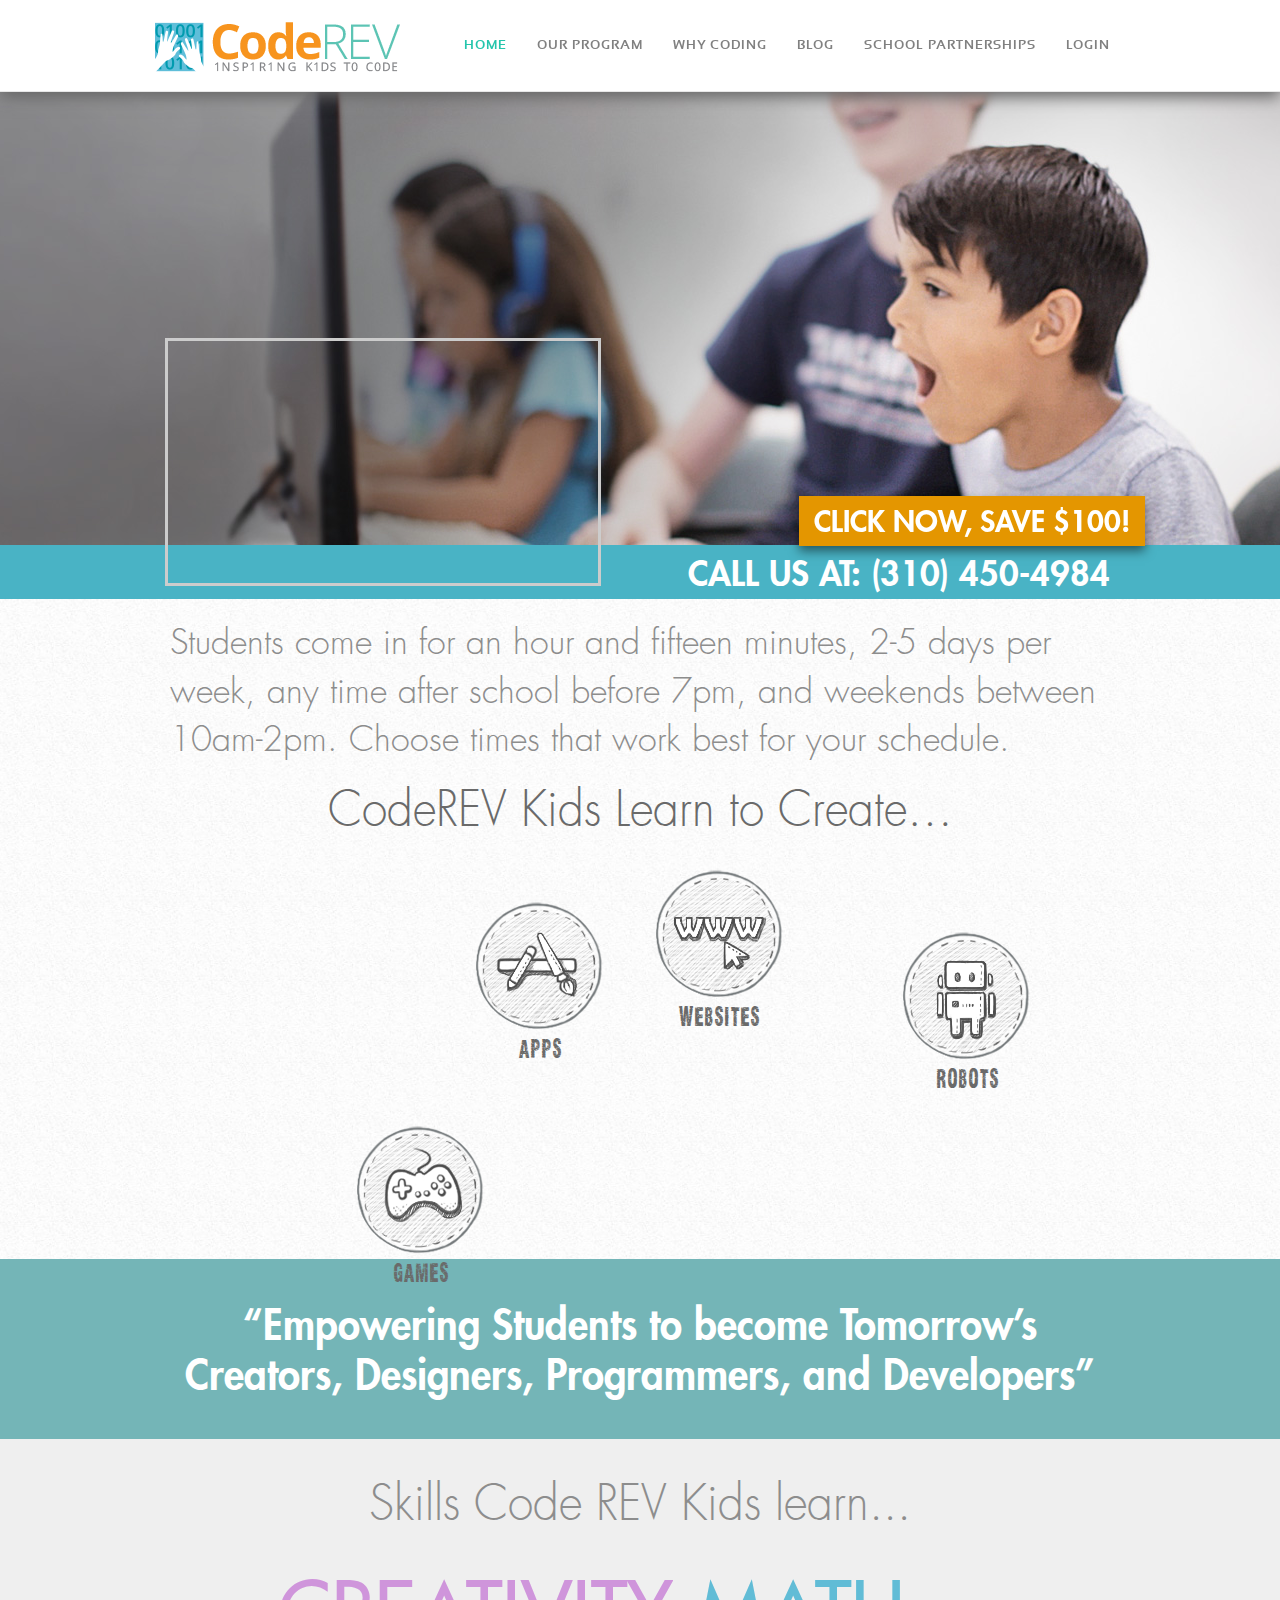
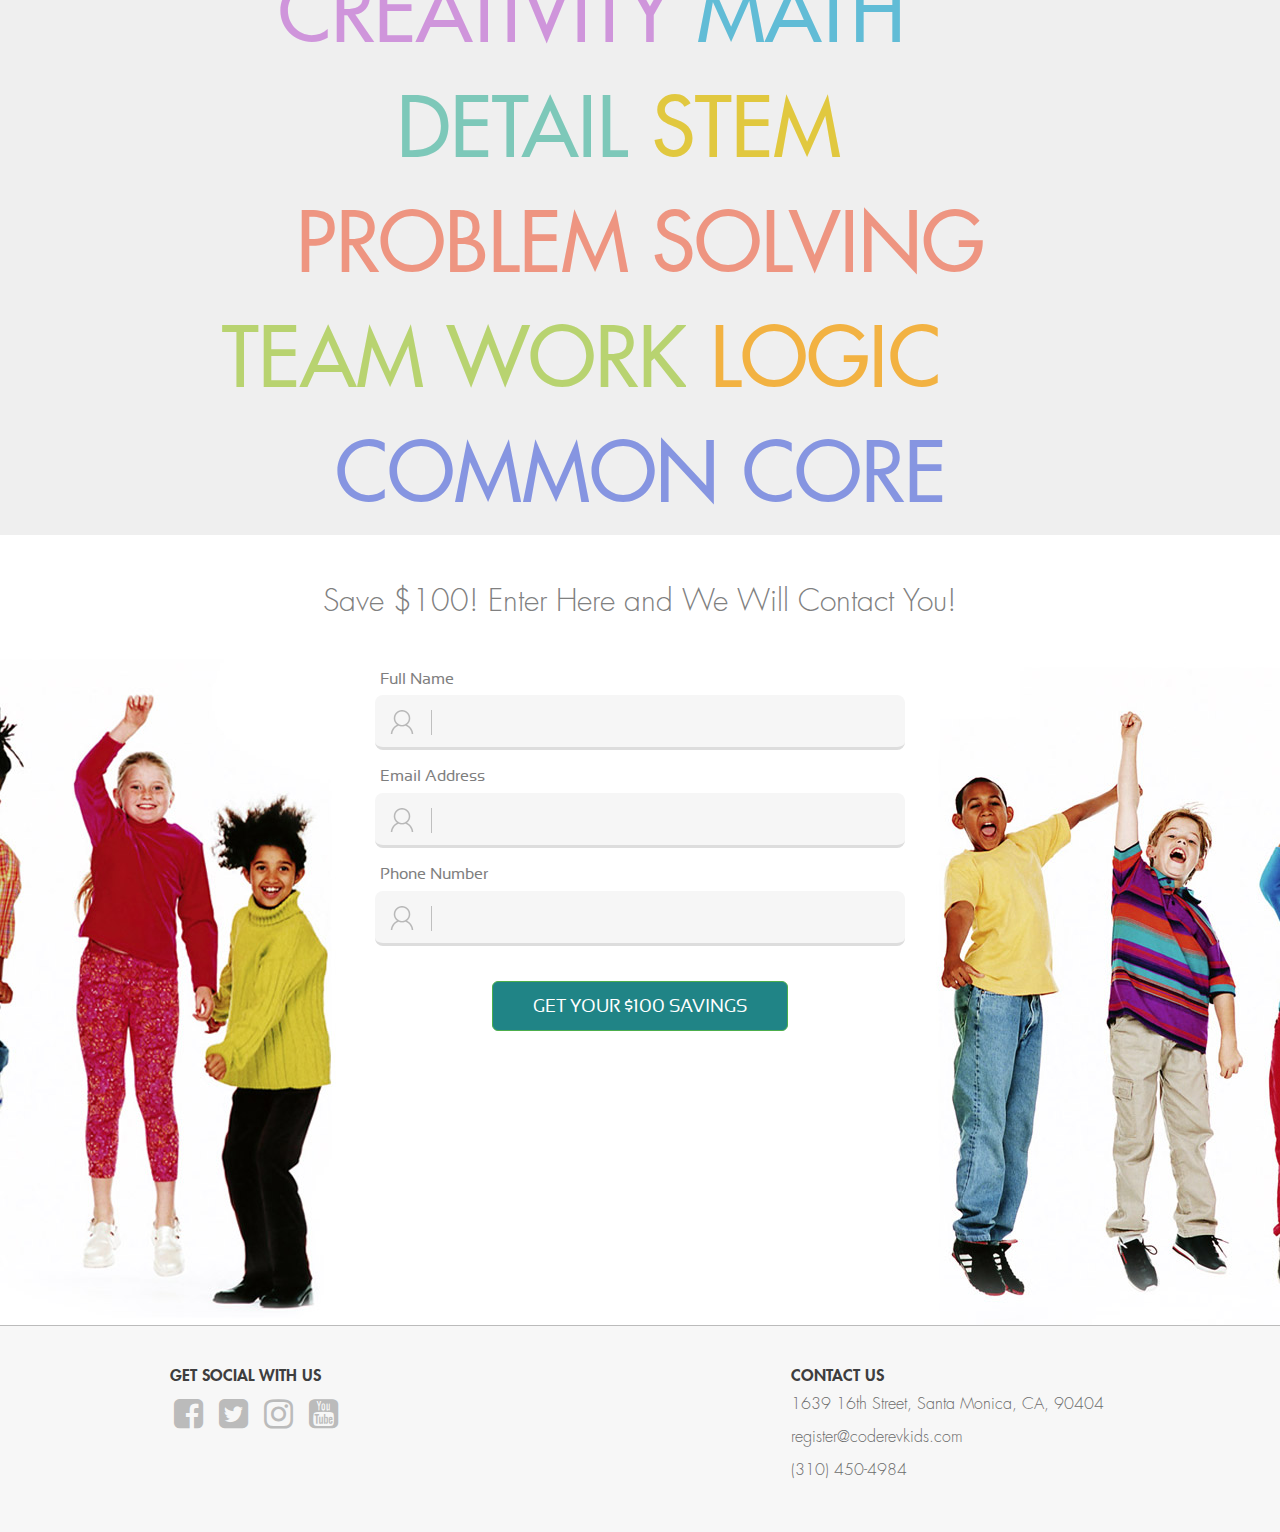
<file: index.html>
﻿<!DOCTYPE html>
<html>
<head>

	<title>CodeREV Kids - Home</title>
	<meta http-equiv="content-type" content="text/html; charset=utf-8" />
	<meta name="viewport" content="width=device-width, initial-scale=1.0">

	<link rel="stylesheet" type="text/css" href="css/bootstrap.min.css" />
	<link rel="stylesheet" type="text/css" href="css/style.css?v=11" />
    <link rel="stylesheet" type="text/css" href="rs-plugin/css/settings.css" media="screen" />
    <link rel="stylesheet" href="http://netdna.bootstrapcdn.com/font-awesome/4.0.3/css/font-awesome.css" />

    <script type="text/javascript" src="http://code.jquery.com/jquery-1.11.0.min.js"></script>
	<script type="text/javascript" src="http://f.vimeocdn.com/js/froogaloop2.min.js"></script>
	<script type="text/javascript" src="js/bootstrap.min.js"></script>
    <script type="text/javascript" src="rs-plugin/js/jquery.themepunch.tools.min.js"></script>
    <script type="text/javascript" src="rs-plugin/js/jquery.themepunch.revolution.min.js"></script>
	<script type="text/javascript" src="js/init.js?v=11"></script>

    <script>
    $(function() {
        var players = {
            'player1': $f($('#player1')[0]),
            'player2': $f($('#player2')[0]),
            'player3': $f($('#player3')[0])
        };
        var allPlayed = false;

        players['player1'].addEvent('ready', function() {
            players['player1'].addEvent('finish', onFinish);
        });
        players['player2'].addEvent('ready', function() {
            players['player2'].addEvent('finish', onFinish);
        });
        players['player3'].addEvent('ready', function() {
            players['player3'].addEvent('finish', onFinish);
        });

        function onFinish(id) {
            $('#' + id).hide();

            var nextId = $('#' + id).next().attr('id');
            if (id == 'player3')
                nextId = 'player1';
            
            $('#' + nextId).show();

            if (allPlayed)
                players[id].api('seekTo', 0);
            
            setTimeout(function(){
                players[nextId].api('play');
            }, 1000);

            if (id == 'player3') allPlayed = true;
        }

    });
    </script>
	
</head>
        
<body>
    
    <header class="navbar navbar-fixed-top navbar-default">
		<div class="container">
			<div class="navbar-header">
			    <a class="navbar-brand" href="#">Coder Revolution</a>

			    <button type="button" class="navbar-toggle" data-toggle="collapse" data-target="#ks-navbar-collapse">
			        <span class="sr-only">Toggle navigation</span>
			        <span class="icon-bar"></span>
			        <span class="icon-bar"></span>
			        <span class="icon-bar"></span>
			    </button>
			</div>

		    <div class="collapse navbar-collapse" id="ks-navbar-collapse">
				<ul class="nav navbar-nav navbar-right">
					<li class="active"><a href="index.html">Home</a></li>
                    <li><a href="program.html">Our Program</a></li>
                    <li><a href="why.html">Why Coding</a></li>
                    <li><a href="blog">Blog</a></li>
                    <li><a href="schools.html">School Partnerships</a></li>
					<li><a href="http://coderevportal.com/moodle/">Login</a></li>
                    <li class="slider"></li>
				</ul>
		    </div>
		</div>
    </header>

    <div class="tp-banner-container">
        <div class="tp-banner" >
            <ul>    <!-- SLIDE  -->
                <li data-transition="fade" data-slotamount="7" data-masterspeed="500"  data-saveperformance="on"  data-title="Intro Slide">
                    <!-- MAIN IMAGE -->
                    <img src="img/home1-new.jpg"  alt="slidebg1" data-bgposition="center top" data-bgfit="height(100%)" data-bgrepeat="no-repeat" style="background-color:#7b7a7f;">
                    <!-- LAYERS -->

                    <!-- LAYER NR. 4 -->
                    <div class="tp-caption grey_heavy_72 skewfromrightshort tp-resizeme rs-parallaxlevel-0"
                        data-x="26"
                        data-y="47" 
                        data-speed="1000"
                        data-start="2000"
                        data-easing="Power3.easeInOut"
                        data-splitin="words"
                        data-splitout="none"
                        data-elementdelay="0.15"
                        data-endelementdelay="0.01"
                        style="z-index: 6; width: 380px; font-size: 28px; ">Tech savvy Instructors teach advanced programming skills.
                    </div>

                    <div class="tp-caption grey_heavy_72 skewfromrightshort tp-resizeme rs-parallaxlevel-0"
                        data-x="26"
                        data-y="90" 
                        data-speed="1000"
                        data-start="2700"
                        data-easing="Power3.easeInOut"
                        data-splitin="words"
                        data-splitout="none"
                        data-elementdelay="0.15"
                        data-endelementdelay="0.01"
                        style="z-index: 5; width: 380px; font-size: 28px;">These mentors keep students excited about learning.
                    </div>

                    <!-- LAYER NR. 5 -->
                    <div class="tp-caption customin rs-parallaxlevel-0"
                        data-x="0"
                        data-y="34" 
                        data-customin="x:0;y:0;z:0;rotationX:0;rotationY:0;rotationZ:0;scaleX:0;scaleY:0;skewX:0;skewY:0;opacity:0;transformPerspective:600;transformOrigin:50% 50%;"
                        data-speed="1000"
                        data-start="1000"
                        data-easing="Power3.easeInOut"
                        data-elementdelay="0.1"
                        data-endelementdelay="0.1"
                        style="z-index: 4; width: 760px; height: 110px; background: rgba(50,188,167,0.8);">
                    </div>

                </li>
                <!-- SLIDE  -->
                <li data-transition="slideleft" data-slotamount="7" data-masterspeed="2000" data-saveperformance="on"  data-title="">
                    <!-- MAIN IMAGE -->
                    <img src="img/home2-new.jpg"  alt="laptopmockup_sliderdy" data-bgposition="right top" data-duration="12000" data-ease="Power0.easeInOut" data-bgfit="height(100%)" style="background-color:#615f64" >
                    <!-- LAYERS -->

                    <!-- LAYER NR. 2 -->
                    <div class="tp-caption lfl rs-parallaxlevel-10"
                        data-x="10"
                        data-y="45"
                        data-speed="700"
                        data-start="1000"
                        style="z-index: 3; font-size: 28px; font-family: FuturaLt;">
                            Students are challenged as they are led through 
                    </div>

                    <div class="tp-caption lfr rs-parallaxlevel-10"
                        data-x="10"
                        data-y="105" 
                        data-speed="700"
                        data-start="1700"
                        style="z-index: 3; font-size: 28px; text-transform: uppercase;">
                            interactive lesson plans that walk them<br /> through each step of the learning process.
                    </div>

                </li>
                <!-- SLIDE  -->
                <li data-transition="slideleft" data-slotamount="7" data-masterspeed="1000"  data-saveperformance="on"  data-title="Parallax 3D">
                    <!-- MAIN IMAGE -->
                    <img src="img/home3-new.jpg"  alt="3dbg" data-bgposition="center top" data-bgfit="height(100%)" data-bgrepeat="no-repeat" style="background-color:#605f64">
                    <!-- LAYERS -->

                    <!-- LAYER NR. 4 -->
                    <div class="tp-caption grey_heavy_72 skewfromrightshort tp-resizeme rs-parallaxlevel-0"
                        data-x="26"
                        data-y="47" 
                        data-speed="1000"
                        data-start="2000"
                        data-easing="Power3.easeInOut"
                        data-splitin="words"
                        data-splitout="none"
                        data-elementdelay="0.15"
                        data-endelementdelay="0.01"
                        style="z-index: 6; font-size: 30px; letter-spacing: 2px; font-family: FuturaLT-Light;">Students create with technology both 

                    </div>

                    <div class="tp-caption grey_heavy_72 skewfromrightshort tp-resizeme rs-parallaxlevel-0"
                        data-x="26"
                        data-y="90" 
                        data-speed="1000"
                        data-start="2700"
                        data-easing="Power3.easeInOut"
                        data-splitin="words"
                        data-splitout="none"
                        data-elementdelay="0.15"
                        data-endelementdelay="0.01"
                        style="z-index: 5; font-size: 30px; letter-spacing: 2px;">individually and together in teams
                    </div>

                    <!-- LAYER NR. 5 -->
                    <div class="tp-caption customin rs-parallaxlevel-0"
                        data-x="0"
                        data-y="34" 
                        data-customin="x:0;y:0;z:0;rotationX:0;rotationY:0;rotationZ:0;scaleX:0;scaleY:0;skewX:0;skewY:0;opacity:0;transformPerspective:600;transformOrigin:50% 50%;"
                        data-speed="1000"
                        data-start="1000"
                        data-easing="Power3.easeInOut"
                        data-elementdelay="0.1"
                        data-endelementdelay="0.1"
                        style="z-index: 4; width: 590px; height: 110px; background: rgba(50,188,167,0.8);">
                    </div>
                </li>
                
            </ul>
            <div class="tp-bannertimer"></div>  
        </div>
    </div>

    <div class="call">
        <div class="container">
            <a href="#fill-form">Click now, save $100!</a>
            Call us at: (310) 450-4984
            <div class="video">
                <iframe id="player1" src="//player.vimeo.com/video/104070685?api=1&title=0&amp;byline=0&amp;portrait=0&player_id=player1" width="430" height="242" frameborder="0" webkitallowfullscreen mozallowfullscreen allowfullscreen></iframe>
                <iframe id="player2" src="//player.vimeo.com/video/104155199?api=1&title=0&amp;byline=0&amp;portrait=0&player_id=player2" width="430" height="242" frameborder="0" webkitallowfullscreen mozallowfullscreen allowfullscreen style="display: none;"></iframe>
                <iframe id="player3" src="//player.vimeo.com/video/104070717?api=1&title=0&amp;byline=0&amp;portrait=0&player_id=player3" width="430" height="242" frameborder="0" webkitallowfullscreen mozallowfullscreen allowfullscreen style="display: none;"></iframe>
            </div>
        </div>
    </div>
    <!--
    <div class="top">
        <div class="container">
            <div class="row">
                <div class="col-md-6">
                    <h1>Join the Revolution </h1>
                    <p>Desorporis suscipit labornisi ut
                    aliquid ex ea commodi consequatuis
                    autem </p>
                    <a href="#" id="sign-up-scroll" class="btn btn-lg btn-rounded btn-success">Sign up for Free Now</a>
                </div>
                <div class="col-md-6">
                    <iframe width="560" height="315" src="//www.youtube.com/embed/ESXgJ9-H-2U?rel=0" frameborder="0" allowfullscreen></iframe>
                </div>
            </div>
        </div>
    </div>-->

    <div class="icons">
        <div class="container">

			<span style="font-size: 34px;">Students come in for an hour and fifteen minutes, 2-5 days per week, any time after school before 7pm, and weekends between 10am-2pm. Choose times that work best for your schedule.</span>
			<br/>
            <h2>CodeREV Kids Learn to Create…</h2>
            <div id="icons">
                <div class="games"><i></i><div class="icon-name">Games</div></div>
                <div class="apps"><i></i><div class="icon-name">Apps</div></div>
                <div class="websites"><i></i><div class="icon-name">Websites</div></div>
                <div class="robots"><i></i><div class="icon-name">Robots</div></div>

                <ul class="sub-icons sub-icons-games">
                    <li>
                        <div class="line"></div>
                        <a href="#" class="sub-icon sub-icon-minecraft"></a>
                        <a href="#" class="icon-name">Minecraft</a>
                        Kids absolutely love Minecraft!  So why not use what they love to help motivate students to learn while they have fun.  We teach Minecraft modding.  Modding allows students to create their own elements in the Minecraft environment using Java programming.  Java is an object-oriented programming language that is taught in computer science classes in college.  
                    </li>
                    <li>
                        <div class="line"></div>
                        <a href="#" class="sub-icon sub-icon-scratch"></a>
                        <a href="#" class="icon-name">Scratch</a>
                        Developed at MIT, Scratch introduces programming to students while revealing the fun we can have when we control our environments.  We teach students to create their own exciting, dynamic games using this amazing program.  Through our interactive lessons, students learn both the introductory elements to programming and to game design.  
                    </li>
                    <li>
                        <div class="line"></div>
                        <a href="#" class="sub-icon sub-icon-gamesalad"></a>
                        <a href="#" class="icon-name">Gamesalad</a>
                        Students learn important programming concepts while having a blast.  We then teach students to use industry standard professional software to program their own apps using meteor.
                    </li>
                    <li>
                        <div class="line"></div>
                        <a href="#" class="sub-icon sub-icon-unity"></a>
                        <a href="#" class="icon-name">Unity</a>
                        We teach students app design and game design through Unity 3D game engine.  This tool allows students to create very complex 3D games and apps and learn to use Javascript and C# in a hands on, fun, creative environment.
                    </li>
                    <li></li>
                </ul>

                <ul class="sub-icons sub-icons-apps">
                    <li>
                        <div class="line"></div>
                        <a href="#" class="sub-icon sub-icon-gamesalad"></a>
                        <a href="#" class="icon-name">Gamesalad</a>
                        Students learn important programming concepts while having a blast.  We then teach students to use industry standard professional software to program their own apps using meteor.
                    </li>
                    <li>
                        <div class="line"></div>
                        <a href="#" class="sub-icon sub-icon-unity"></a>
                        <a href="#" class="icon-name">Unity</a>
                        We teach students app design and game design through Unity 3D game engine.  This tool allows students to create very complex 3D games and apps and learn to use Javascript and C# in a hands on, fun, creative environment.
                    </li>
                    <li></li>
                </ul>

                <ul class="sub-icons sub-icons-robots">
                    <li>
                        <div class="line"></div>
                        <a href="#" class="sub-icon sub-icon-littlebits"></a>
                        <a href="#" class="icon-name">Little Bits</a>
                        Kids just love to build projects using engineering stepping stones.  Our Little Bits exploration program enables students to work together to create dynamic electronic projects while instilling skills in teamwork and creativity.  Students can program their simple and complex projects and begin building at early ages.
                    </li>
                    <li>
                        <div class="line"></div>
                        <a href="#" class="sub-icon sub-icon-mindstorms"></a>
                        <a href="#" class="icon-name">Lego Mindstorms</a>
                        What kid hasn’t always wanted to have their own robot that they can control?  In our robotics class, students learn to program their robots to do amazing things.  This is one of the absolutely most fun and educational things we do here at CodeREV Kids.  
                    </li><!--
                    <li>
                        <div class="line"></div>
                        <a href="#" class="sub-icon sub-icon-mindstorms"></a>
                        <a href="#" class="icon-name">Mindstorms</a>
                        As children create with Scratch, they learn to think creatively, work collaboratively, and reason systematically. 
                    </li> -->
                    <li>
                        <div class="line"></div>
                        <a href="#" class="sub-icon sub-icon-arduino"></a>
                        <a href="#" class="icon-name">Arduino</a>
                        Students truly get to experience their super powers when they learn to program with Arduinos. Students learn the beginning building blocks of C++ as they learn to program their Arduinos to move, light up, make noise, and process a lot of information.  This amazing platform provides a hotbed of creativity for more advanced students to embark upon the creation of projects that will blow your mind!  
                    </li>
                    <li></li>
                </ul>

                <ul class="sub-icons sub-icons-websites">
                    <li>
                        <div class="line"></div>
                        <a href="#" class="sub-icon sub-icon-sublime"></a>
                        <a href="#" class="icon-name">Sublime Text</a>
                        Sublime Text is one of the most commonly used editors for writing code in HTML, CSS, and Javascript.  It allows us to see what we create live as we create it and save our work.
                    </li>
                    <li>
                        <div class="line"></div>
                        <a href="#" class="sub-icon sub-icon-html"></a>
                        <a href="#" class="icon-name">Html 5</a>
                        Html 5 is the newest version of HTML.  This is what most programmers would refer to as the skeleton or the blueprints of coding.  It is the code that ultimately lies underneath just about any programming language, and it is a very important language to learn.  We teach to use this to build website structure and content.  Then, students learn to use CSS and Javascript to spice up what they create.  
                    </li>
                    <li>
                        <div class="line"></div>
                        <a href="#" class="sub-icon sub-icon-css"></a>
                        <a href="#" class="icon-name">Css</a>
                        CSS is responsible for the aesthetic appearance of our websites.  Students learn to use CSS to make their website designs look and feel beautiful.  By learning this language, students get to learn the artistic power they wield over their digital worlds.
                    </li>
                    <li>
                        <div class="line"></div>
                        <a href="#" class="sub-icon sub-icon-js"></a>
                        <a href="#" class="icon-name">Javascript</a>
                        Javascript is one of the most important languages students can learn today.  More and more programming is trending toward javascript programming right now.  For developing websites, most functions and movement come from javascript.  We teach this complex language by breaking it down in easy to understand exercises using our CodeREV Kids App.  We then teach students to control what they have created using Javascript with their websites, and finally, teach them to use the fun and ever useful  jquery.     
                    </li>
                    <li>
                        <div class="line"></div>
                        <a href="#" class="sub-icon sub-icon-monkey"></a>
                        <a href="#" class="icon-name">Code Monkey</a>
                        As you can see when you visit our Center, we are big fans of monkeys!  We use this amazing program developed by some of the same MIT guys and gals to teach programming functions using text.  This helps students to grasp the concepts behind what they are doing before they actually learn to apply this in each programming language.  
                    </li>
                    <li></li>
                </ul>
            </div>
            <div class="long-line long-line-left"></div>
            <div class="long-line long-line-right"></div>
        </div>
    </div>

    <div class="motto2">
        <div class="container">
            <h2>“Empowering Students to become Tomorrow’s Creators, Designers,
                Programmers, and Developers”</h2>
        </div>
    </div>

    <div class="featured">
        <div class="container">
            <h3>Skills Code REV Kids learn...</h3>
            <ul>
                <li>
                    <a href="#">Creativity</a>
                    <div class="hover"><div class="hover-inner">
                        <h6>Creativity</h6>
                        We at CodeREV Kids believe that a child’s creativity should be explored in order to grow to its full potential.  Our program fosters creativity in students as they learn the power they possess to create in their own digital worlds.  We offer many different creative outlets for students to explore their creative minds. 
                    </div></div>
                </li>
                <li><a href="#">Math</a>
                    <div class="hover"><div class="hover-inner">
                        <h6>Math</h6>
                        We teach students to apply mathematics to programming.  This allows them to experience first-hand the practical application of the math they learn at school.  Additionally, we offer “Mathcraft,” a cutting edge, data and research supported program developed by our very own Jim Pike that teaches core curriculum math concepts for 3rd – 8th graders in a fun, interactive environment, using Minecraft. 
                    </div></div>
                </li>
                <li><a href="#">Detail</a>
                    <div class="hover"><div class="hover-inner">
                        <h6>Detail</h6>
                        Orientation.  So many important fields in life require detail orientation.  Learning programming teaches students to be very detail-oriented because if students type just one letter, character, or space incorrectly in their code, their programs won’t work!
                    </div></div>
                </li>
                <li><a href="#">STEM</a>
                    <div class="hover"><div class="hover-inner">
                        <h6>STEM</h6>
                        Science, Technology, Engineering, and Math are what the country and school systems are attempting to teach our next generations.  We provide hands on exploration in these vital educational areas, allowing even non-math or science students to thrive in STEM.  After all, what good is STEM if students don’t get to experience it in a hands-on way? 
                    </div></div>
                </li>
                <li><a href="#">Problem Solving</a>
                    <div class="hover"><div class="hover-inner">
                        <h6>Problem Solving</h6>
                        We teach students to use their imaginations to think outside the box to problem solve.  Because our program is designed with a learn-by-doing approach, students get to dive into their digital projects head first and learn as they explore the technology required to build each project.  This exploration allows students to learn to think critically and ask the right questions as they encounter and conquer obstacles throughout their projects.  Our mentors are there to lead students when they misstep, so that they never get stuck for too long and they never give up. 
                    </div></div>
                </li>
                <li><a href="#">Team Work</a>
                    <div class="hover"><div class="hover-inner">
                        <h6>Team Work</h6>
                        We lead students through group projects, which instills in students a richer understanding of the power of teamwork.  By tackling projects together with their peers, Code REV Kids are empowered to work together toward building a project and get to see how each person’s role is critical to the success of the end goal.  This instills in students the same skills that will continue to be vital throughout their lives in the outside world.
                    </div></div>
                </li>
                <li><a href="#">Logic</a>
                    <div class="hover"><div class="hover-inner">
                        <h6>Logic</h6>
                        The programming we teach uses logic that builds off of itself.  We teach students to understand how this logic works at an early age, which truly helps students build this vital intellectual skill.  Furthermore, by teaching students to learn programming across many different languages and types, we instill in them an understanding of logic that is not context specific. 
                    </div></div>
                </li>
                <li><a href="#">Common Core</a>
                    <div class="hover"><div class="hover-inner">
                        <h6>Common Core</h6>
                        The magic word in so many schools today is present in almost all of our lessons.  We teach to the common core in computer science, literacy, problem solving, and mathematics.  We also teach to the common core by providing programs that are all project based so that students are learning through exploration. 
                    </div></div>
                </li>
            </ul>
        </div>
    </div>
    <!--
    <div class="introduce">
        <div class="container">
            <h4>Kids learn:  HTML5, CSS, Javascript, Java Programming and C++</h4>
            <p>Lorem ipsum dolor sit amet, consectetuer adipiscing elit. Praesent vestibulum molestie lacus. Aenean nonummy hendrerit mauris. Phasellus porta.
            Fusce suscipit varius mi. Cum sociis natoque penatibus et magnis dis parturient montes, nascetur ridiculus mus. Nulla dui. Fusce feugiat malesuada odio. Morbi nunc odio, gravida at, cursus nec, luctus a, lorem. Maecenas tristique orci ac sem. </p>

            <p>Duis ultricies pharetra magna. Donec accumsan malesuada orci. Donec sit amet eros.
            Lorem ipsum dolor sit amet, consectetuer adipiscing elit. Mauris fermentum dictum magna. Sed laoreet aliquam leo. Ut tellus dolor, dapibus eget, elementum vel, cursus eleifend, elit. Aenean auctor wisi et urna. Aliquam erat volutpat. Duis ac turpis. Integer rutrum ante eu lacus.</p>
        </div>
    </div>
    -->

    <div class="signup" id="fill-form">
        <div class="container">
            <h4>Save $100! Enter Here and We Will Contact You!</h4>
            
            <form role="form">
              <div class="form-group">
                <label>Full Name</label>
                <input type="text" id="name" class="form-control" />
              </div>
              <div class="form-group">
                <label>Email Address</label>
                <input type="text" id="email" class="form-control" />
              </div>
              <div class="form-group">
                <label>Phone Number</label>
                <input type="text" id="phone" class="form-control" />
              </div>
              <!--
              <div class="form-group">
                <label>Password</label>
                <input type="password" class="form-control" />
              </div>
              <div class="form-group">
                <label>Confirm Password</label>
                <input type="password" class="form-control" />
              </div>
          -->
              <button type="submit" class="btn btn-lg btn-success">Get Your $100 Savings</button>

            </form>
        </div>
    </div>

    <footer class="footer">
    	<div class="container">
    		<div class="row">
                <!--
    			<div class="col-sm-6 col-md-3">
                    <h6>Some links</h6>
	    			<ul>
                        <li><a href="#">Nice Link 1</a></li>
                        <li><a href="#">Nice Link 2</a></li>
                        <li><a href="#">Link 3</a></li>
                        <li><a href="#">Nice Link 4</a></li>
                        <li><a href="#">Link 5</a></li>
                    </ul>
				</div>
                <div class="col-sm-6 col-md-3">
                    <h6>Some links</h6>
                    <ul>
                        <li><a href="#">Link 1</a></li>
                        <li><a href="#">Nice Link 2</a></li>
                        <li><a href="#">Link 3</a></li>
                        <li><a href="#">Nice Link 4</a></li>
                        <li><a href="#">Link 5</a></li>
                    </ul>
                </div>
                <div class="col-sm-6 col-md-3">
                    <h6>Some links</h6>
                    <ul>
                        <li><a href="#">Nice Link 1</a></li>
                        <li><a href="#">Link 2</a></li>
                        <li><a href="#">Nice Link 3</a></li>
                        <li><a href="#">Link 4</a></li>
                        <li><a href="#">Nice Link 5</a></li>
                    </ul>
                </div>
                -->
				<div class="col-sm-6 col-md-3">
                    <h6>Get Social with Us</h6>
					<ul class="social">
                        <li><a target="_blank" href="https://www.facebook.com/coderevkids"><i class="fa fa-facebook-square"></i></a></li>
						<li><a target="_blank" href="http://twitter.com/coderevkids"><i class="fa fa-twitter-square"></i></a></li>
                        <li><a target="_blank" href="http://instagram.com/coderevkids"><i class="fa fa-instagram"></i></a></li>
                        <li><a target="_blank" href="http://youtube.com/coderevkids"><i class="fa fa-youtube-square"></i></a></li>
					</ul>
					
					
					<!--
                    <h6>Subscribe to our newsletter</h6>
                    <div class="input-group">
                        <input type="text" class="form-control" placeholder="Enter your email address">
                        <span class="input-group-btn">
                          <button class="btn btn-default" type="button">Go</button>
                        </span>
                    </div>
					-->
				</div>
				<div class="col-sm-6 col-md-3" style="float:right; width: 36%;">
						<h6>Contact Us</h6>
						<span style="font-size:12pt;">
						<p>1639 16th Street, Santa Monica, CA, 90404</p>
						<p>register@coderevkids.com</p>
						<p>(310) 450-4984</p>
						</span>
				</div>

			</div>
    	</div>
    </footer>
	
</body>
</html>
</file>
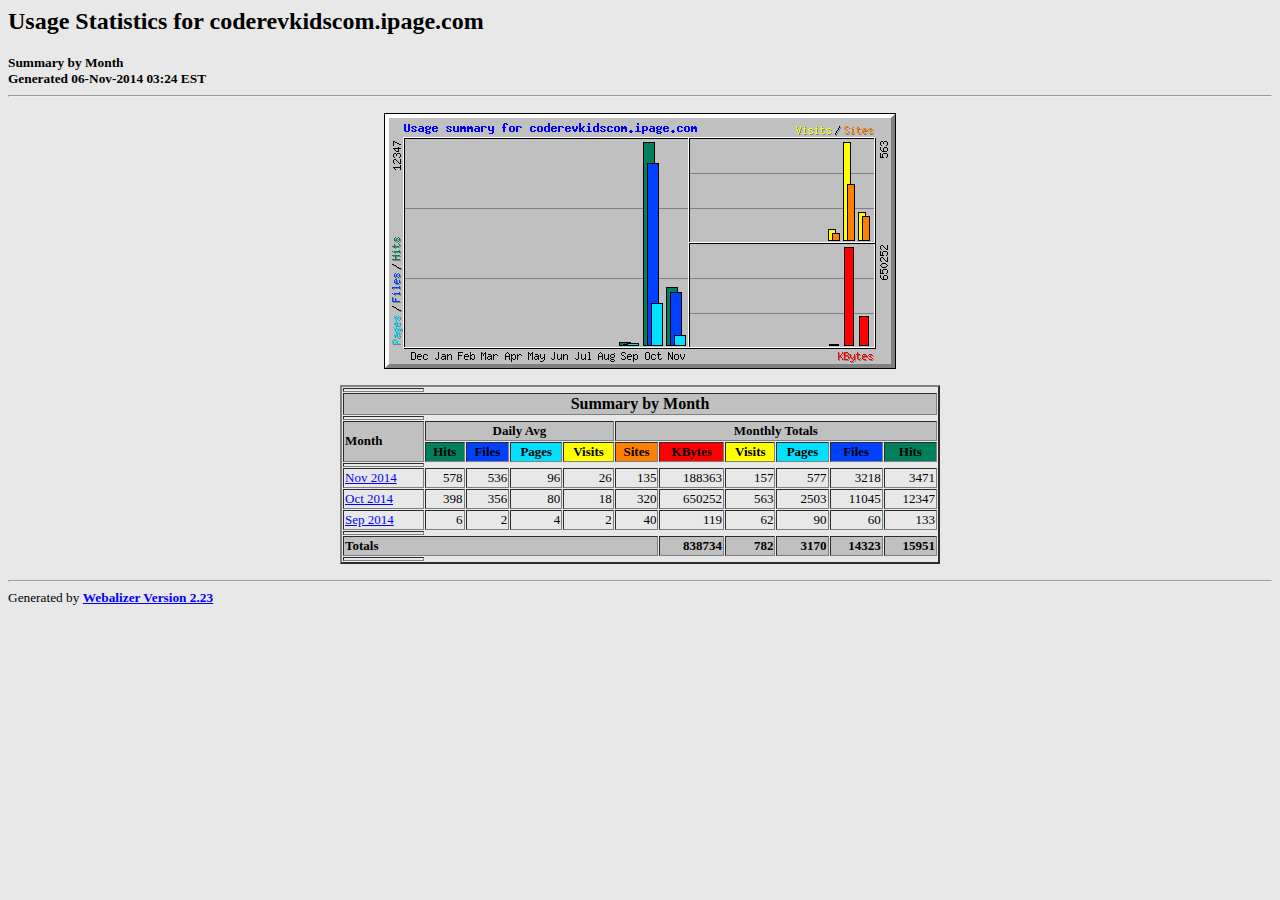
<file: stats/index.html>
<!DOCTYPE HTML PUBLIC "-//W3C//DTD HTML 4.0 Transitional//EN">

<!-- Generated by The Webalizer  Ver. 2.23-08 -->
<!--                                          -->
<!-- Copyright 1997-2013  Bradford L. Barrett -->
<!--                                          -->
<!-- Distributed under the GNU GPL  Version 2 -->
<!--        Full text may be found at:        -->
<!--         http://www.webalizer.org         -->
<!--                                          -->
<!--  Give the power back to the programmers  -->
<!--   Support the Free Software Foundation   -->
<!--           (http://www.fsf.org)           -->
<!--                                          -->
<!-- *** Generated: 06-Nov-2014 03:24 EST *** -->

<HTML lang="en">
<HEAD>
 <TITLE>Usage Statistics for coderevkidscom.ipage.com - Summary by Month</TITLE>
</HEAD>

<BODY BGCOLOR="#E8E8E8" TEXT="#000000" LINK="#0000FF" VLINK="#FF0000">
<H2>Usage Statistics for coderevkidscom.ipage.com</H2>
<SMALL><STRONG>
Summary by Month<BR>
Generated 06-Nov-2014 03:24 EST<BR>
</STRONG></SMALL>
<CENTER>
<HR>
<P>
<IMG SRC="usage.png" ALT="Usage summary for coderevkidscom.ipage.com" HEIGHT=256 WIDTH=512><P>
<TABLE WIDTH=600 BORDER=2 CELLSPACING=1 CELLPADDING=1>
<TR><TH HEIGHT=4></TH></TR>
<TR><TH COLSPAN=11 BGCOLOR="#C0C0C0" ALIGN=center>Summary by Month</TH></TR>
<TR><TH HEIGHT=4></TH></TR>
<TR><TH ALIGN=left ROWSPAN=2 BGCOLOR="#C0C0C0"><FONT SIZE="-1">Month</FONT></TH>
<TH ALIGN=center COLSPAN=4 BGCOLOR="#C0C0C0"><FONT SIZE="-1">Daily Avg</FONT></TH>
<TH ALIGN=center COLSPAN=6 BGCOLOR="#C0C0C0"><FONT SIZE="-1">Monthly Totals</FONT></TH></TR>
<TR><TH ALIGN=center BGCOLOR="#00805c"><FONT SIZE="-1">Hits</FONT></TH>
<TH ALIGN=center BGCOLOR="#0040ff"><FONT SIZE="-1">Files</FONT></TH>
<TH ALIGN=center BGCOLOR="#00e0ff"><FONT SIZE="-1">Pages</FONT></TH>
<TH ALIGN=center BGCOLOR="#ffff00"><FONT SIZE="-1">Visits</FONT></TH>
<TH ALIGN=center BGCOLOR="#ff8000"><FONT SIZE="-1">Sites</FONT></TH>
<TH ALIGN=center BGCOLOR="#ff0000"><FONT SIZE="-1">KBytes</FONT></TH>
<TH ALIGN=center BGCOLOR="#ffff00"><FONT SIZE="-1">Visits</FONT></TH>
<TH ALIGN=center BGCOLOR="#00e0ff"><FONT SIZE="-1">Pages</FONT></TH>
<TH ALIGN=center BGCOLOR="#0040ff"><FONT SIZE="-1">Files</FONT></TH>
<TH ALIGN=center BGCOLOR="#00805c"><FONT SIZE="-1">Hits</FONT></TH></TR>
<TR><TH HEIGHT=4></TH></TR>
<TR><TD NOWRAP><A HREF="usage_201411.html"><FONT SIZE="-1">Nov 2014</FONT></A></TD>
<TD ALIGN=right><FONT SIZE="-1">578</FONT></TD>
<TD ALIGN=right><FONT SIZE="-1">536</FONT></TD>
<TD ALIGN=right><FONT SIZE="-1">96</FONT></TD>
<TD ALIGN=right><FONT SIZE="-1">26</FONT></TD>
<TD ALIGN=right><FONT SIZE="-1">135</FONT></TD>
<TD ALIGN=right><FONT SIZE="-1">188363</FONT></TD>
<TD ALIGN=right><FONT SIZE="-1">157</FONT></TD>
<TD ALIGN=right><FONT SIZE="-1">577</FONT></TD>
<TD ALIGN=right><FONT SIZE="-1">3218</FONT></TD>
<TD ALIGN=right><FONT SIZE="-1">3471</FONT></TD></TR>
<TR><TD NOWRAP><A HREF="usage_201410.html"><FONT SIZE="-1">Oct 2014</FONT></A></TD>
<TD ALIGN=right><FONT SIZE="-1">398</FONT></TD>
<TD ALIGN=right><FONT SIZE="-1">356</FONT></TD>
<TD ALIGN=right><FONT SIZE="-1">80</FONT></TD>
<TD ALIGN=right><FONT SIZE="-1">18</FONT></TD>
<TD ALIGN=right><FONT SIZE="-1">320</FONT></TD>
<TD ALIGN=right><FONT SIZE="-1">650252</FONT></TD>
<TD ALIGN=right><FONT SIZE="-1">563</FONT></TD>
<TD ALIGN=right><FONT SIZE="-1">2503</FONT></TD>
<TD ALIGN=right><FONT SIZE="-1">11045</FONT></TD>
<TD ALIGN=right><FONT SIZE="-1">12347</FONT></TD></TR>
<TR><TD NOWRAP><A HREF="usage_201409.html"><FONT SIZE="-1">Sep 2014</FONT></A></TD>
<TD ALIGN=right><FONT SIZE="-1">6</FONT></TD>
<TD ALIGN=right><FONT SIZE="-1">2</FONT></TD>
<TD ALIGN=right><FONT SIZE="-1">4</FONT></TD>
<TD ALIGN=right><FONT SIZE="-1">2</FONT></TD>
<TD ALIGN=right><FONT SIZE="-1">40</FONT></TD>
<TD ALIGN=right><FONT SIZE="-1">119</FONT></TD>
<TD ALIGN=right><FONT SIZE="-1">62</FONT></TD>
<TD ALIGN=right><FONT SIZE="-1">90</FONT></TD>
<TD ALIGN=right><FONT SIZE="-1">60</FONT></TD>
<TD ALIGN=right><FONT SIZE="-1">133</FONT></TD></TR>
<TR><TH HEIGHT=4></TH></TR>
<TR><TH BGCOLOR="#C0C0C0" COLSPAN=6 ALIGN=left><FONT SIZE="-1">Totals</FONT></TH>
<TH BGCOLOR="#C0C0C0" ALIGN=right><FONT SIZE="-1">838734</FONT></TH>
<TH BGCOLOR="#C0C0C0" ALIGN=right><FONT SIZE="-1">782</FONT></TH>
<TH BGCOLOR="#C0C0C0" ALIGN=right><FONT SIZE="-1">3170</FONT></TH>
<TH BGCOLOR="#C0C0C0" ALIGN=right><FONT SIZE="-1">14323</FONT></TH>
<TH BGCOLOR="#C0C0C0" ALIGN=right><FONT SIZE="-1">15951</FONT></TH></TR>
<TR><TH HEIGHT=4></TH></TR>
</TABLE>
</CENTER>
<P>
<HR>
<TABLE WIDTH="100%" CELLPADDING=0 CELLSPACING=0 BORDER=0>
<TR>
<TD ALIGN=left VALIGN=top>
<SMALL>Generated by
<A HREF="http://www.webalizer.org/"><STRONG>Webalizer Version 2.23</STRONG></A>
</SMALL>
</TD>
</TR>
</TABLE>

<!-- Webalizer Version 2.23-08 (Mod: 26-Aug-2013) -->

</BODY>
</HTML>
</file>
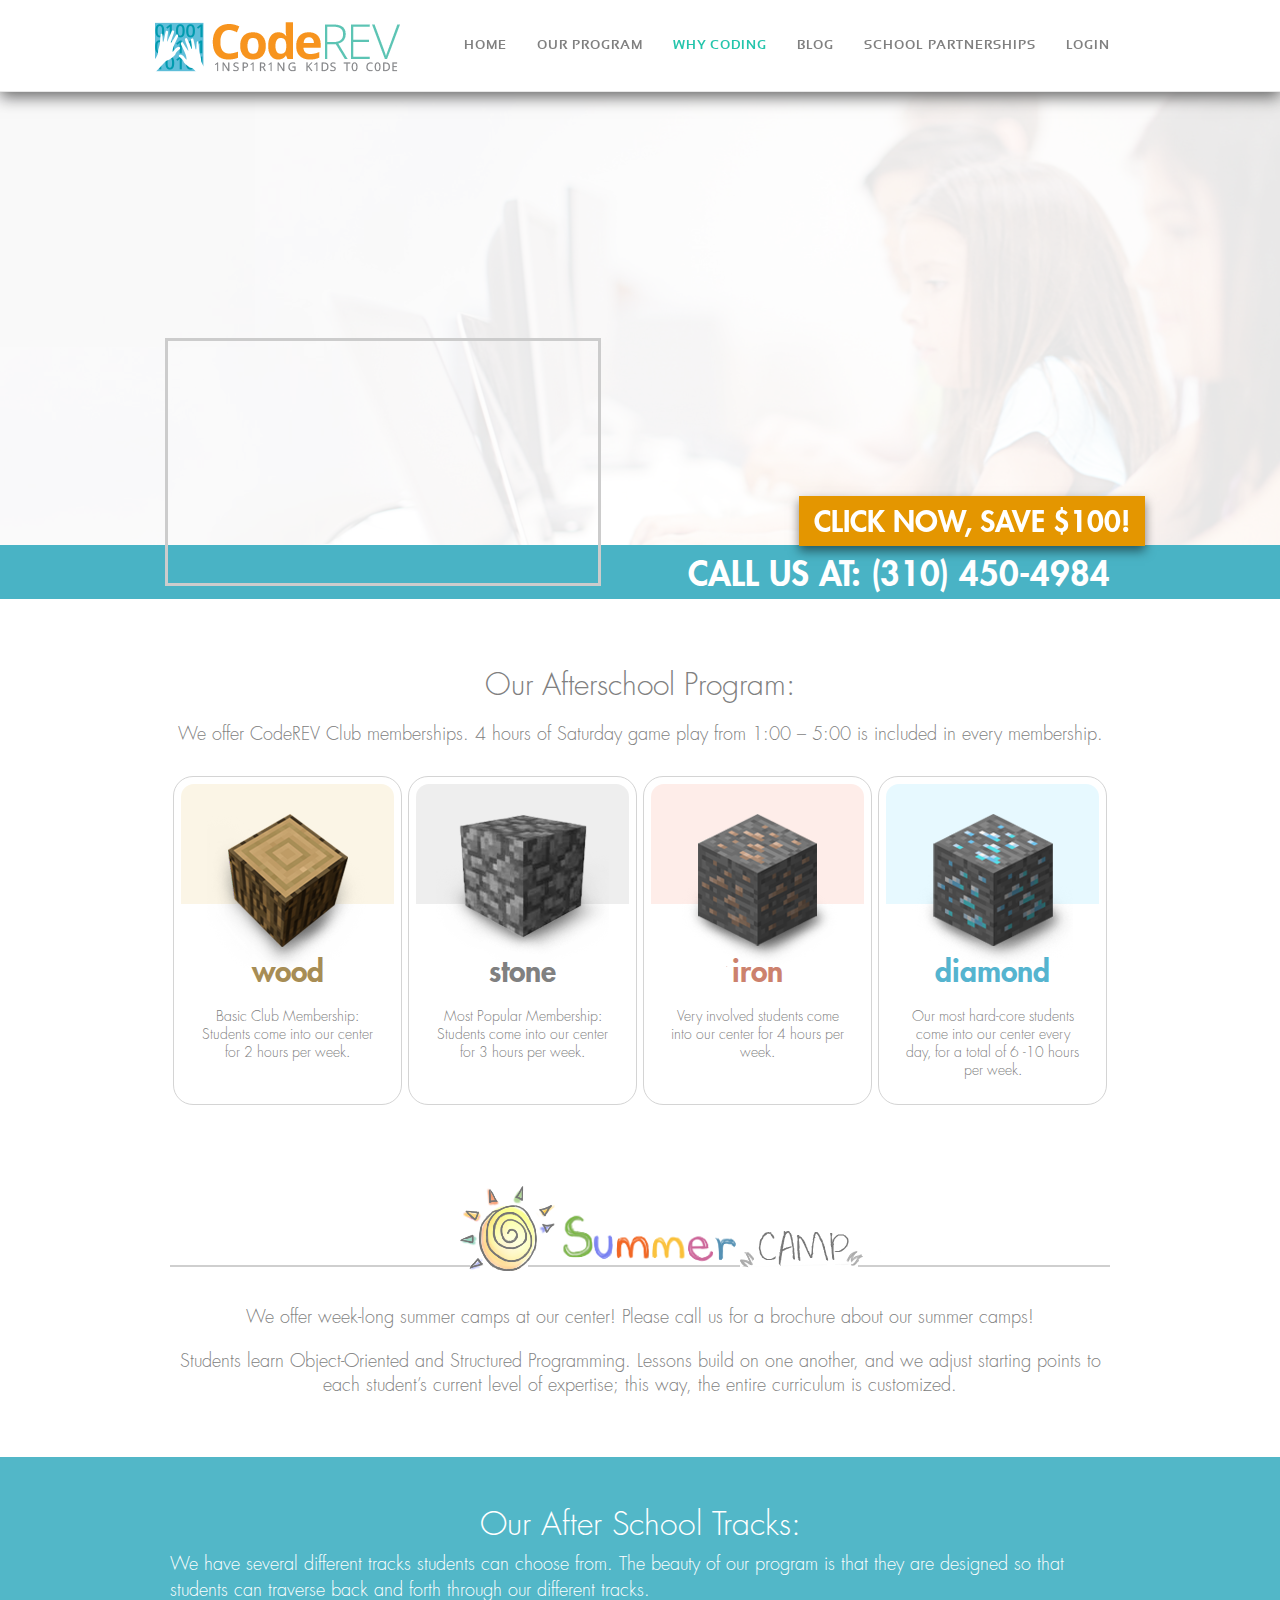
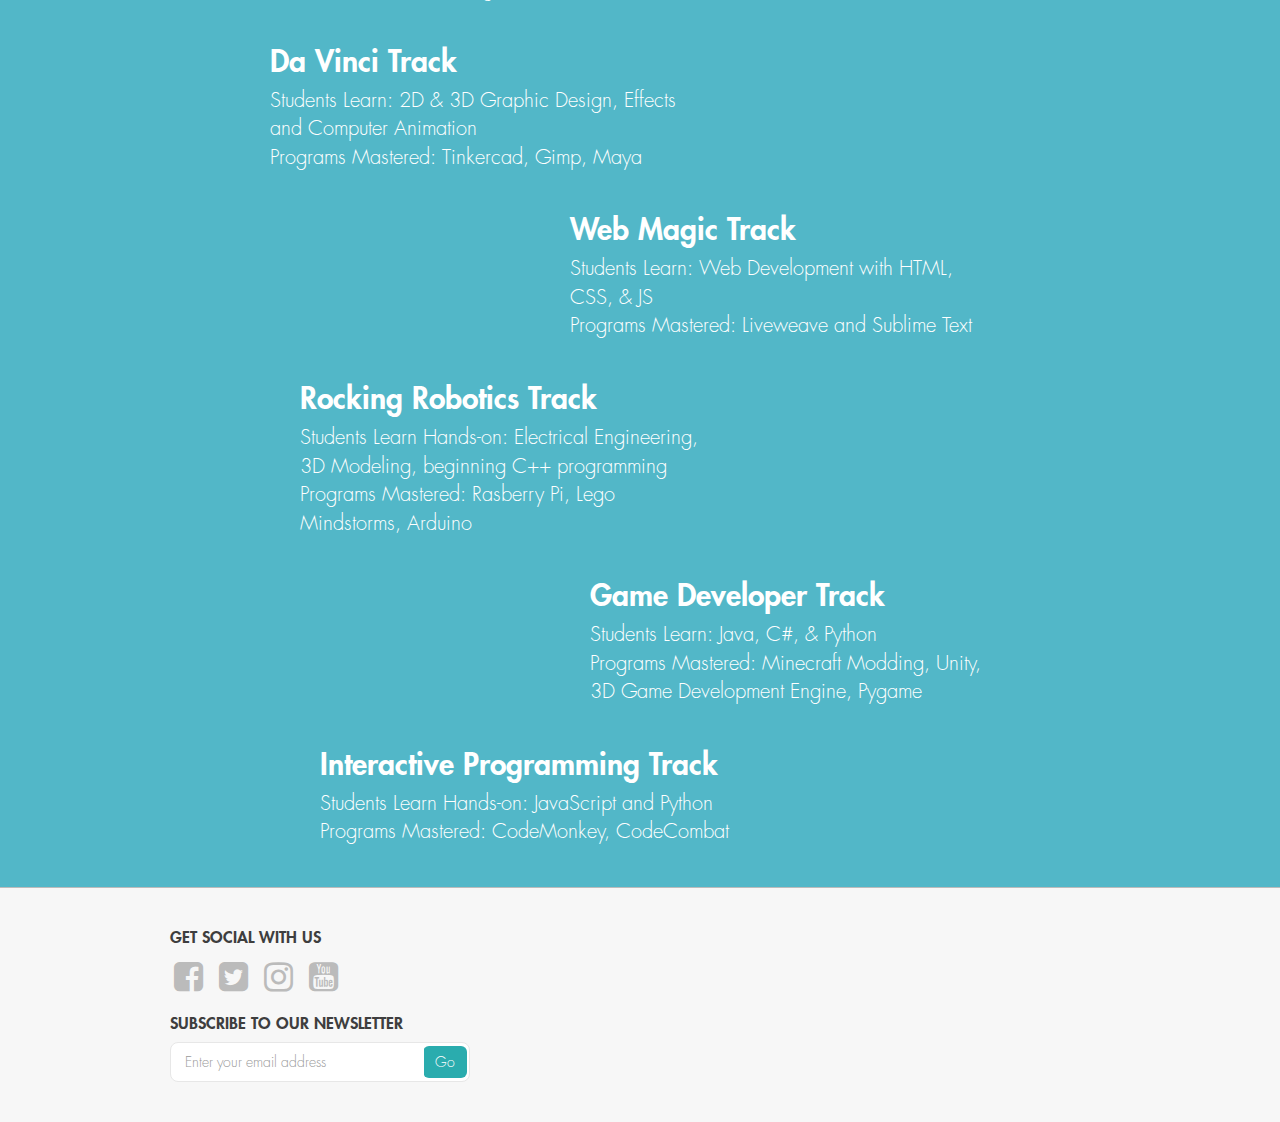
<file: program.html>
﻿<!DOCTYPE html>
<html>
<head>

	<title>CodeREV Kids - Our program</title>
	<meta http-equiv="content-type" content="text/html; charset=utf-8" />
	<meta name="viewport" content="width=device-width, initial-scale=1.0">

	<link rel="stylesheet" type="text/css" href="css/bootstrap.min.css" />
	<link rel="stylesheet" type="text/css" href="css/style.css?v=11" />
    <link rel="stylesheet" type="text/css" href="rs-plugin/css/settings.css" media="screen" />
    <link rel="stylesheet" href="http://netdna.bootstrapcdn.com/font-awesome/4.0.3/css/font-awesome.css" />

	<script type="text/javascript" src="http://code.jquery.com/jquery-1.11.0.min.js"></script>
	<script type="text/javascript" src="js/bootstrap.min.js"></script>
    <script type="text/javascript" src="rs-plugin/js/jquery.themepunch.tools.min.js"></script>
    <script type="text/javascript" src="rs-plugin/js/jquery.themepunch.revolution.min.js"></script>
	<script type="text/javascript" src="js/init.js?v=11"></script>
	
</head>
        
<body>
    
    <header class="navbar navbar-fixed-top navbar-default">
		<div class="container">
			<div class="navbar-header">
			    <a class="navbar-brand" href="#">Coder Revolution</a>

			    <button type="button" class="navbar-toggle" data-toggle="collapse" data-target="#ks-navbar-collapse">
			        <span class="sr-only">Toggle navigation</span>
			        <span class="icon-bar"></span>
			        <span class="icon-bar"></span>
			        <span class="icon-bar"></span>
			    </button>
			</div>

		    <div class="collapse navbar-collapse" id="ks-navbar-collapse">
				<ul class="nav navbar-nav navbar-right">
					<li><a href="index.html">Home</a></li>
                    <li><a href="program.html">Our Program</a></li>
                    <li class="active"><a href="why.html">Why Coding</a></li>
                    <li><a href="blog.html">Blog</a></li>
                    <li><a href="schools.html">School Partnerships</a></li>
					<li><a href="http://coderevportal.com/moodle/">Login</a></li>
                    <li class="slider"></li>
				</ul>
		    </div>
		</div>
    </header>

    <div class="tp-banner-container">
        <div class="tp-banner" >
            <ul>    
                <!-- SLIDE  -->
                <li data-transition="fade" data-slotamount="7" data-masterspeed="2000" data-saveperformance="on"  data-title="">
                    <!-- MAIN IMAGE -->
                    <img src="img/program.jpg"  alt="laptopmockup_sliderdy" data-bgposition="center top" data-duration="12000" data-ease="Power0.easeInOut" data-bgfit="height(100%)" style="background-color:#9e9691" >
                    <!-- LAYERS -->

                    <!-- LAYER NR. 2 -->
                    <div class="tp-caption lfl rs-parallaxlevel-10"
                        data-x="20"
                        data-y="50"
                        data-speed="700"
                        data-start="2000"
                        style="z-index: 5; font-size: 26px; line-height: 30px; ;">
                            Come Check Out our State of the Art,<br /> Creative Center!
                    </div>

                    <div class="tp-caption lfr rs-parallaxlevel-10"
                        data-x="20"
                        data-y="120" 
                        data-speed="700"
                        data-start="2700"
                        style="z-index: 5; font-size: 23px; line-height: 24px; font-family: FuturaLt;">
                            1639 16th St. Santa Monica, Ca 90404
                    </div>

                    <!-- LAYER NR. 5 -->
                    <div class="tp-caption customin rs-parallaxlevel-0"
                        data-x="0"
                        data-y="34" 
                        data-customin="x:0;y:0;z:0;rotationX:0;rotationY:0;rotationZ:0;scaleX:0;scaleY:0;skewX:0;skewY:0;opacity:0;transformPerspective:600;transformOrigin:50% 50%;"
                        data-speed="1000"
                        data-start="1000"
                        data-easing="Power3.easeInOut"
                        data-elementdelay="0.1"
                        data-endelementdelay="0.1"
                        style="z-index: 4; width: 470px; height: 130px; background: rgba(0,0,0,0.8);">
                    </div>

                </li>
                
            </ul>
            <div class="tp-bannertimer"></div>  
        </div>
    </div>

    <div class="call">
        <div class="container">
            <a href="/#fill-form">Click now, save $100!</a>
            Call us at: (310) 450-4984
            <div class="video">
                <iframe src="//player.vimeo.com/video/104070717?api=1&title=0&amp;byline=0&amp;portrait=0" width="430" height="242" frameborder="0" webkitallowfullscreen mozallowfullscreen allowfullscreen></iframe>
            </div>
        </div>
    </div>
    

    <div class="content">
        <div class="container" style="text-align: center;">
            <h4>Our Afterschool Program:</h4> 

            <p>We offer CodeREV Club memberships. 4 hours of Saturday game play from 1:00 – 5:00 is included in every membership.</p>

            <ul class="plans">
                <li class="wood">
                    <div class="image"><img src="img/wood.png" alt="" /></div>
                    <h5>wood</h5>
                    <p>Basic Club Membership:
                    Students come into our center for 2 hours per week.</p>
                </li>
                <li class="stone">
                    <div class="image"><img src="img/stone.png" alt="" /></div>
                    <h5>stone</h5>
                    <p>Most Popular Membership:
                    Students come into our center for 3 hours per week.</p>
                </li>
                <li class="iron">
                    <div class="image"><img src="img/iron.png" alt="" /></div>
                    <h5>iron</h5>
                    <p>Very involved students come into our center for 4 hours per week.</p>
                </li>
                <li class="diamond">
                    <div class="image"><img src="img/diamond.png" alt="" /></div>
                    <h5>diamond</h5>
                    <p>Our most hard-core students come into our center every day, for a total of 6 -10 hours per week.</p>
                </li>
            </ul>

            <h4 style="height: 100px;text-indent: -10000px; text-align: left; background: url(img/summercamp.png) no-repeat 50% 0;">Summer Camp</h4>

            <p>We offer week-long summer camps at our center!  Please call us for a brochure about our summer camps!</p>
            <p>Students learn Object-Oriented and Structured Programming.  Lessons build on one another, and we adjust starting points to each student’s current level of expertise; this way, the entire curriculum is customized.</p>
        </div>
    </div>

    <div class="tracks">
        <div class="container">
            <h4>Our After School Tracks:</h4>

            <p>We have several different tracks students can choose from.  The beauty of our program is that they are designed so that students can traverse back and forth through our different tracks.</p>

            <div class="track pink">
                <div class="anim"></div>
                <h5>Da Vinci Track</h5>
                Students Learn: 2D &amp; 3D Graphic Design, Effects and Computer Animation<br />
                Programs Mastered: Tinkercad, Gimp, Maya
            </div>

            <div class="track green">
                <div class="anim"></div>
                <h5>Web Magic Track</h5>
                Students Learn: Web Development with HTML, CSS, &amp; JS <br />
                Programs Mastered: Liveweave and Sublime Text 

            </div>

            <div class="track blue">
                <div class="anim"></div>
                <h5>Rocking Robotics Track </h5>
                Students Learn Hands-on: Electrical Engineering, 3D Modeling, beginning C++ programming<br />
                Programs Mastered: Rasberry Pi, Lego Mindstorms, Arduino
            </div>

            <div class="track purple">
                <div class="anim"></div>
                <h5>Game Developer Track</h5>
                Students Learn: Java, C#, &amp; Python<br />
                Programs Mastered: Minecraft Modding, Unity, 3D Game Development Engine, Pygame
            </div>

            <div class="track orange">
                <div class="anim"></div>
                <h5>Interactive Programming Track</h5>
                Students Learn Hands-on: JavaScript and Python<br />
                Programs Mastered: CodeMonkey, CodeCombat
            </div>
        </div>
    </div>

    <footer class="footer">
    	<div class="container">
    		<div class="row">
                <!--
    			<div class="col-sm-6 col-md-3">
                    <h6>Some links</h6>
	    			<ul>
                        <li><a href="#">Nice Link 1</a></li>
                        <li><a href="#">Nice Link 2</a></li>
                        <li><a href="#">Link 3</a></li>
                        <li><a href="#">Nice Link 4</a></li>
                        <li><a href="#">Link 5</a></li>
                    </ul>
				</div>
                <div class="col-sm-6 col-md-3">
                    <h6>Some links</h6>
                    <ul>
                        <li><a href="#">Link 1</a></li>
                        <li><a href="#">Nice Link 2</a></li>
                        <li><a href="#">Link 3</a></li>
                        <li><a href="#">Nice Link 4</a></li>
                        <li><a href="#">Link 5</a></li>
                    </ul>
                </div>
                <div class="col-sm-6 col-md-3">
                    <h6>Some links</h6>
                    <ul>
                        <li><a href="#">Nice Link 1</a></li>
                        <li><a href="#">Link 2</a></li>
                        <li><a href="#">Nice Link 3</a></li>
                        <li><a href="#">Link 4</a></li>
                        <li><a href="#">Nice Link 5</a></li>
                    </ul>
                </div>
                -->
				<div class="col-sm-6 col-md-3">
                    <h6>Get Social with Us</h6>
					<ul class="social">
                        <li><a target="_blank" href="https://www.facebook.com/coderevkids"><i class="fa fa-facebook-square"></i></a></li>
                        <li><a target="_blank" href="http://twitter.com/coderevkids"><i class="fa fa-twitter-square"></i></a></li>
                        <li><a target="_blank" href="http://instagram.com/coderevkids"><i class="fa fa-instagram"></i></a></li>
                        <li><a target="_blank" href="http://youtube.com/coderevkids"><i class="fa fa-youtube-square"></i></a></li>
					</ul>
                    <h6>Subscribe to our newsletter</h6>
                    <div class="input-group">
                        <input type="text" class="form-control" placeholder="Enter your email address">
                        <span class="input-group-btn">
                          <button class="btn btn-default" type="button">Go</button>
                        </span>
                    </div>
				</div>
			</div>
    	</div>
    </footer>
	
</body>
</html>
</file>
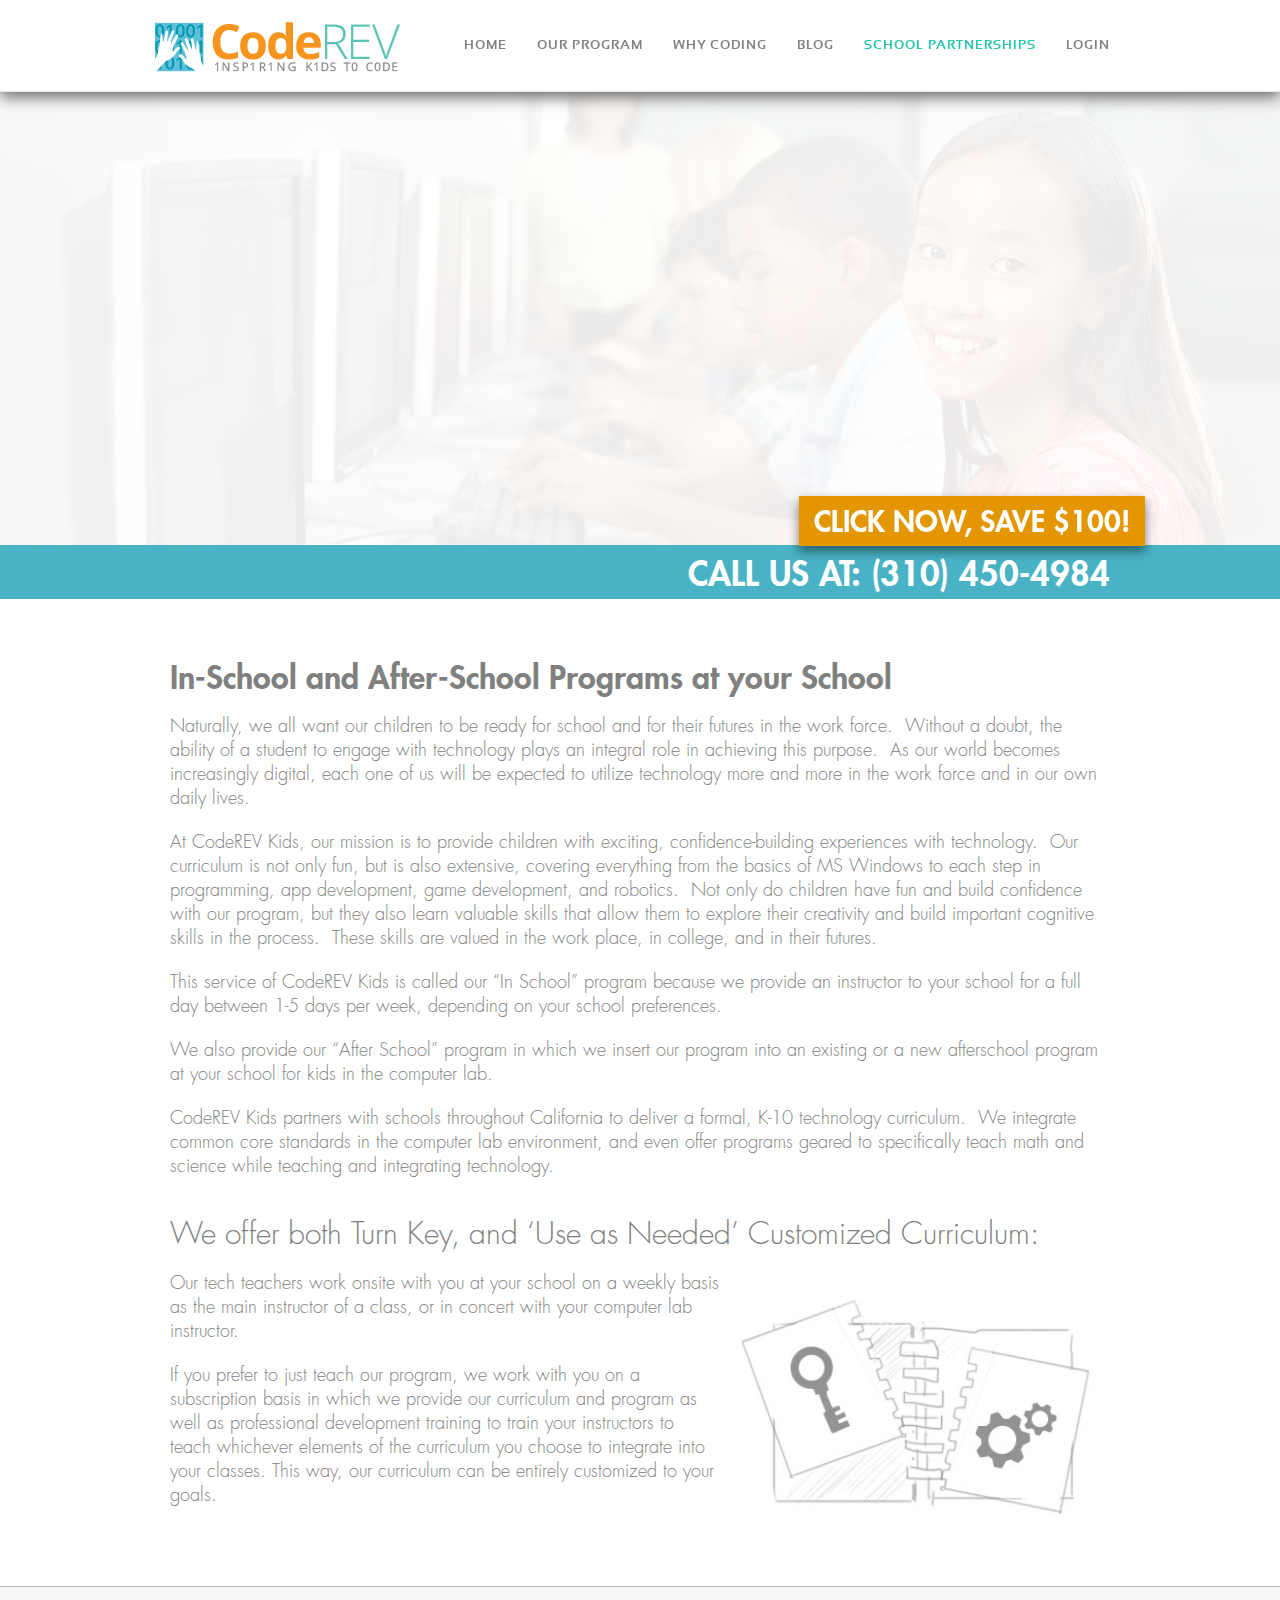
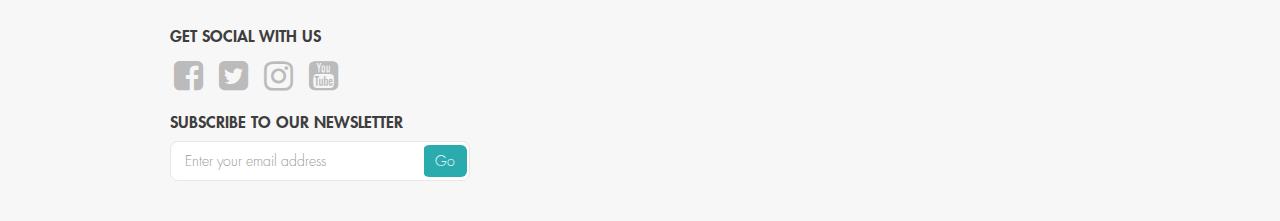
<file: schools.html>
﻿<!DOCTYPE html>
<html>
<head>

	<title>CodeREV Kids - Schools</title>
	<meta http-equiv="content-type" content="text/html; charset=utf-8" />
	<meta name="viewport" content="width=device-width, initial-scale=1.0">

	<link rel="stylesheet" type="text/css" href="css/bootstrap.min.css" />
	<link rel="stylesheet" type="text/css" href="css/style.css?v=11" />
    <link rel="stylesheet" type="text/css" href="rs-plugin/css/settings.css" media="screen" />
    <link rel="stylesheet" href="http://netdna.bootstrapcdn.com/font-awesome/4.0.3/css/font-awesome.css" />

	<script type="text/javascript" src="http://code.jquery.com/jquery-1.11.0.min.js"></script>
	<script type="text/javascript" src="js/bootstrap.min.js"></script>
    <script type="text/javascript" src="rs-plugin/js/jquery.themepunch.tools.min.js"></script>
    <script type="text/javascript" src="rs-plugin/js/jquery.themepunch.revolution.min.js"></script>
	<script type="text/javascript" src="js/init.js?v=11"></script>
	
</head>
        
<body>
    
    <header class="navbar navbar-fixed-top navbar-default">
		<div class="container">
			<div class="navbar-header">
			    <a class="navbar-brand" href="#">Coder Revolution</a>

			    <button type="button" class="navbar-toggle" data-toggle="collapse" data-target="#ks-navbar-collapse">
			        <span class="sr-only">Toggle navigation</span>
			        <span class="icon-bar"></span>
			        <span class="icon-bar"></span>
			        <span class="icon-bar"></span>
			    </button>
			</div>

		    <div class="collapse navbar-collapse" id="ks-navbar-collapse">
				<ul class="nav navbar-nav navbar-right">
					<li><a href="index.html">Home</a></li>
                    <li><a href="program.html">Our Program</a></li>
                    <li><a href="why.html">Why Coding</a></li>
                    <li><a href="blog.html">Blog</a></li>
                    <li class="active"><a href="schools.html">School Partnerships</a></li>
					<li><a href="http://coderevportal.com/moodle/">Login</a></li>
                    <li class="slider"></li>
				</ul>
		    </div>
		</div>
    </header>

    <div class="tp-banner-container">
        <div class="tp-banner" >
            <ul>    
                <!-- SLIDE  -->
                <li data-transition="fade" data-slotamount="7" data-masterspeed="2000" data-saveperformance="on"  data-title="">
                    <!-- MAIN IMAGE -->
                    <img src="img/schools1-new.jpg"  alt="laptopmockup_sliderdy" data-bgposition="center top" data-duration="12000" data-ease="Power0.easeInOut" data-bgfit="height(100%)" style="background-color:#9e9691" >
                    <!-- LAYERS -->

                    <!-- LAYER NR. 2 -->
                    <div class="tp-caption lfl rs-parallaxlevel-10"
                        data-x="25"
                        data-y="60"
                        data-speed="700"
                        data-start="1400"
                        style="z-index: 5; font-size: 36px; line-height: 48px;">
                            Engaging &amp; Preparing students with a<br/> Robust 21st century Education.

                    </div>

                    <!-- LAYER NR. 5 -->
                    <div class="tp-caption customin rs-parallaxlevel-0"
                        data-x="0"
                        data-y="34" 
                        data-customin="x:0;y:0;z:0;rotationX:0;rotationY:0;rotationZ:0;scaleX:0;scaleY:0;skewX:0;skewY:0;opacity:0;transformPerspective:600;transformOrigin:50% 50%;"
                        data-speed="700"
                        data-start="700"
                        data-easing="Power3.easeInOut"
                        data-elementdelay="0.1"
                        data-endelementdelay="0.1"
                        style="z-index: 4; width: 650px; height: 150px; background: rgba(50,188,167,0.8);">
                    </div>

                </li>

                <li data-transition="slideleft" data-slotamount="7" data-masterspeed="2000" data-saveperformance="on"  data-title="">
                    <!-- MAIN IMAGE -->
                    <img src="img/schools2-new.jpg"  alt="laptopmockup_sliderdy" data-bgposition="center top" data-duration="12000" data-ease="Power0.easeInOut" data-bgfit="height(100%)" style="background-color:#9e9691" >
                    <!-- LAYERS -->

                    <!-- LAYER NR. 2 -->
                    <div class="tp-caption lfl rs-parallaxlevel-10"
                        data-x="25"
                        data-y="60"
                        data-speed="700"
                        data-start="1400"
                        style="z-index: 5; font-size: 36px; line-height: 48px;">
                            Engaging &amp; Preparing students with a<br/> Robust 21st century Education.

                    </div>

                    <!-- LAYER NR. 5 -->
                    <div class="tp-caption customin rs-parallaxlevel-0"
                        data-x="0"
                        data-y="34" 
                        data-customin="x:0;y:0;z:0;rotationX:0;rotationY:0;rotationZ:0;scaleX:0;scaleY:0;skewX:0;skewY:0;opacity:0;transformPerspective:600;transformOrigin:50% 50%;"
                        data-speed="700"
                        data-start="700"
                        data-easing="Power3.easeInOut"
                        data-elementdelay="0.1"
                        data-endelementdelay="0.1"
                        style="z-index: 4; width: 650px; height: 150px; background: rgba(50,188,167,0.8);">
                    </div>

                </li>

                <li data-transition="slideleft" data-slotamount="7" data-masterspeed="2000" data-saveperformance="on"  data-title="">
                    <!-- MAIN IMAGE -->
                    <img src="img/schools3-new.jpg"  alt="laptopmockup_sliderdy" data-bgposition="center top" data-duration="12000" data-ease="Power0.easeInOut" data-bgfit="height(100%)" style="background-color:#9e9691" >
                    <!-- LAYERS -->

                    <!-- LAYER NR. 2 -->
                    <div class="tp-caption lfl rs-parallaxlevel-10"
                        data-x="25"
                        data-y="60"
                        data-speed="700"
                        data-start="1400"
                        style="z-index: 5; font-size: 36px; line-height: 48px;">
                            Engaging &amp; Preparing students with a<br/> Robust 21st century Education.

                    </div>

                    <!-- LAYER NR. 5 -->
                    <div class="tp-caption customin rs-parallaxlevel-0"
                        data-x="0"
                        data-y="34" 
                        data-customin="x:0;y:0;z:0;rotationX:0;rotationY:0;rotationZ:0;scaleX:0;scaleY:0;skewX:0;skewY:0;opacity:0;transformPerspective:600;transformOrigin:50% 50%;"
                        data-speed="700"
                        data-start="700"
                        data-easing="Power3.easeInOut"
                        data-elementdelay="0.1"
                        data-endelementdelay="0.1"
                        style="z-index: 4; width: 650px; height: 150px; background: rgba(50,188,167,0.8);">
                    </div>

                </li>

                <li data-transition="slideleft" data-slotamount="7" data-masterspeed="2000" data-saveperformance="on"  data-title="">
                    <!-- MAIN IMAGE -->
                    <img src="img/schools4-new.jpg"  alt="laptopmockup_sliderdy" data-bgposition="center top" data-duration="12000" data-ease="Power0.easeInOut" data-bgfit="height(100%)" style="background-color:#9e9691" >
                    <!-- LAYERS -->

                    <!-- LAYER NR. 2 -->
                    <div class="tp-caption lfl rs-parallaxlevel-10"
                        data-x="25"
                        data-y="60"
                        data-speed="700"
                        data-start="1400"
                        style="z-index: 5; font-size: 36px; line-height: 48px;">
                            Engaging &amp; Preparing students with a<br/> Robust 21st century Education.

                    </div>

                    <!-- LAYER NR. 5 -->
                    <div class="tp-caption customin rs-parallaxlevel-0"
                        data-x="0"
                        data-y="34" 
                        data-customin="x:0;y:0;z:0;rotationX:0;rotationY:0;rotationZ:0;scaleX:0;scaleY:0;skewX:0;skewY:0;opacity:0;transformPerspective:600;transformOrigin:50% 50%;"
                        data-speed="700"
                        data-start="700"
                        data-easing="Power3.easeInOut"
                        data-elementdelay="0.1"
                        data-endelementdelay="0.1"
                        style="z-index: 4; width: 650px; height: 150px; background: rgba(50,188,167,0.8);">
                    </div>

                </li>
                
            </ul>
            <div class="tp-bannertimer"></div>  
        </div>
    </div>

    <div class="call">
        <div class="container">
            <a href="/#fill-form">Click now, save $100!</a>
            Call us at: (310) 450-4984
        </div>
    </div>
    

    <div class="content">
        <div class="container">
            
            <h3>In-School and After-School Programs at your School</h3>

            <p>Naturally, we all want our children to be ready for school and for their futures in the work force.  Without a doubt, the ability of a student to engage with technology plays an integral role in achieving this purpose.  As our world becomes increasingly digital, each one of us will be expected to utilize technology more and more in the work force and in our own daily lives. </p>

            <p>At CodeREV Kids, our mission is to provide children with exciting, confidence-building experiences with technology.  Our curriculum is not only fun, but is also extensive, covering everything from the basics of MS Windows to each step in programming, app development, game development, and robotics.  Not only do children have fun and build confidence with our program, but they also learn valuable skills that allow them to explore their creativity and build important cognitive skills in the process.  These skills are valued in the work place, in college, and in their futures.</p>

            <p>This service of CodeREV Kids is called our “In School” program because we provide an instructor to your school for a full day between 1-5 days per week, depending on your school preferences. </p>

            <p>We also provide our “After School” program in which we insert our program into an existing or a new afterschool program at your school for kids in the computer lab.  </p>

            <p>CodeREV Kids partners with schools throughout California to deliver a formal, K-10 technology curriculum.  We integrate common core standards in the computer lab environment, and even offer programs geared to specifically teach math and science while teaching and integrating technology. </p>


            <h4>We offer both Turn Key, and ‘Use as Needed’ Customized Curriculum:</h4>

            <img src="img/school.jpg" alt="" style="width: 370px; float: right; margin: 0 0 10px 20px; " />

            <p>Our tech teachers work onsite with you at your school on a weekly basis as the main instructor of a class, or in concert with your computer lab instructor.</p>

            <p>If you prefer to just teach our program, we work with you on a subscription basis in which we provide our curriculum and program as well as professional development training to train your instructors to teach whichever elements of the curriculum you choose to integrate into your classes. This way, our curriculum can be entirely customized to your goals.</p>
        </div>
    </div>

    <footer class="footer">
    	<div class="container">
    		<div class="row">
                <!--
    			<div class="col-sm-6 col-md-3">
                    <h6>Some links</h6>
	    			<ul>
                        <li><a href="#">Nice Link 1</a></li>
                        <li><a href="#">Nice Link 2</a></li>
                        <li><a href="#">Link 3</a></li>
                        <li><a href="#">Nice Link 4</a></li>
                        <li><a href="#">Link 5</a></li>
                    </ul>
				</div>
                <div class="col-sm-6 col-md-3">
                    <h6>Some links</h6>
                    <ul>
                        <li><a href="#">Link 1</a></li>
                        <li><a href="#">Nice Link 2</a></li>
                        <li><a href="#">Link 3</a></li>
                        <li><a href="#">Nice Link 4</a></li>
                        <li><a href="#">Link 5</a></li>
                    </ul>
                </div>
                <div class="col-sm-6 col-md-3">
                    <h6>Some links</h6>
                    <ul>
                        <li><a href="#">Nice Link 1</a></li>
                        <li><a href="#">Link 2</a></li>
                        <li><a href="#">Nice Link 3</a></li>
                        <li><a href="#">Link 4</a></li>
                        <li><a href="#">Nice Link 5</a></li>
                    </ul>
                </div>
                -->
				<div class="col-sm-6 col-md-3">
                    <h6>Get Social with Us</h6>
					<ul class="social">
                        <li><a target="_blank" href="https://www.facebook.com/coderevkids"><i class="fa fa-facebook-square"></i></a></li>
                        <li><a target="_blank" href="http://twitter.com/coderevkids"><i class="fa fa-twitter-square"></i></a></li>
                        <li><a target="_blank" href="http://instagram.com/coderevkids"><i class="fa fa-instagram"></i></a></li>
                        <li><a target="_blank" href="http://youtube.com/coderevkids"><i class="fa fa-youtube-square"></i></a></li>
					</ul>
                    <h6>Subscribe to our newsletter</h6>
                    <div class="input-group">
                        <input type="text" class="form-control" placeholder="Enter your email address">
                        <span class="input-group-btn">
                          <button class="btn btn-default" type="button">Go</button>
                        </span>
                    </div>
				</div>
			</div>
    	</div>
    </footer>
	
</body>
</html>
</file>
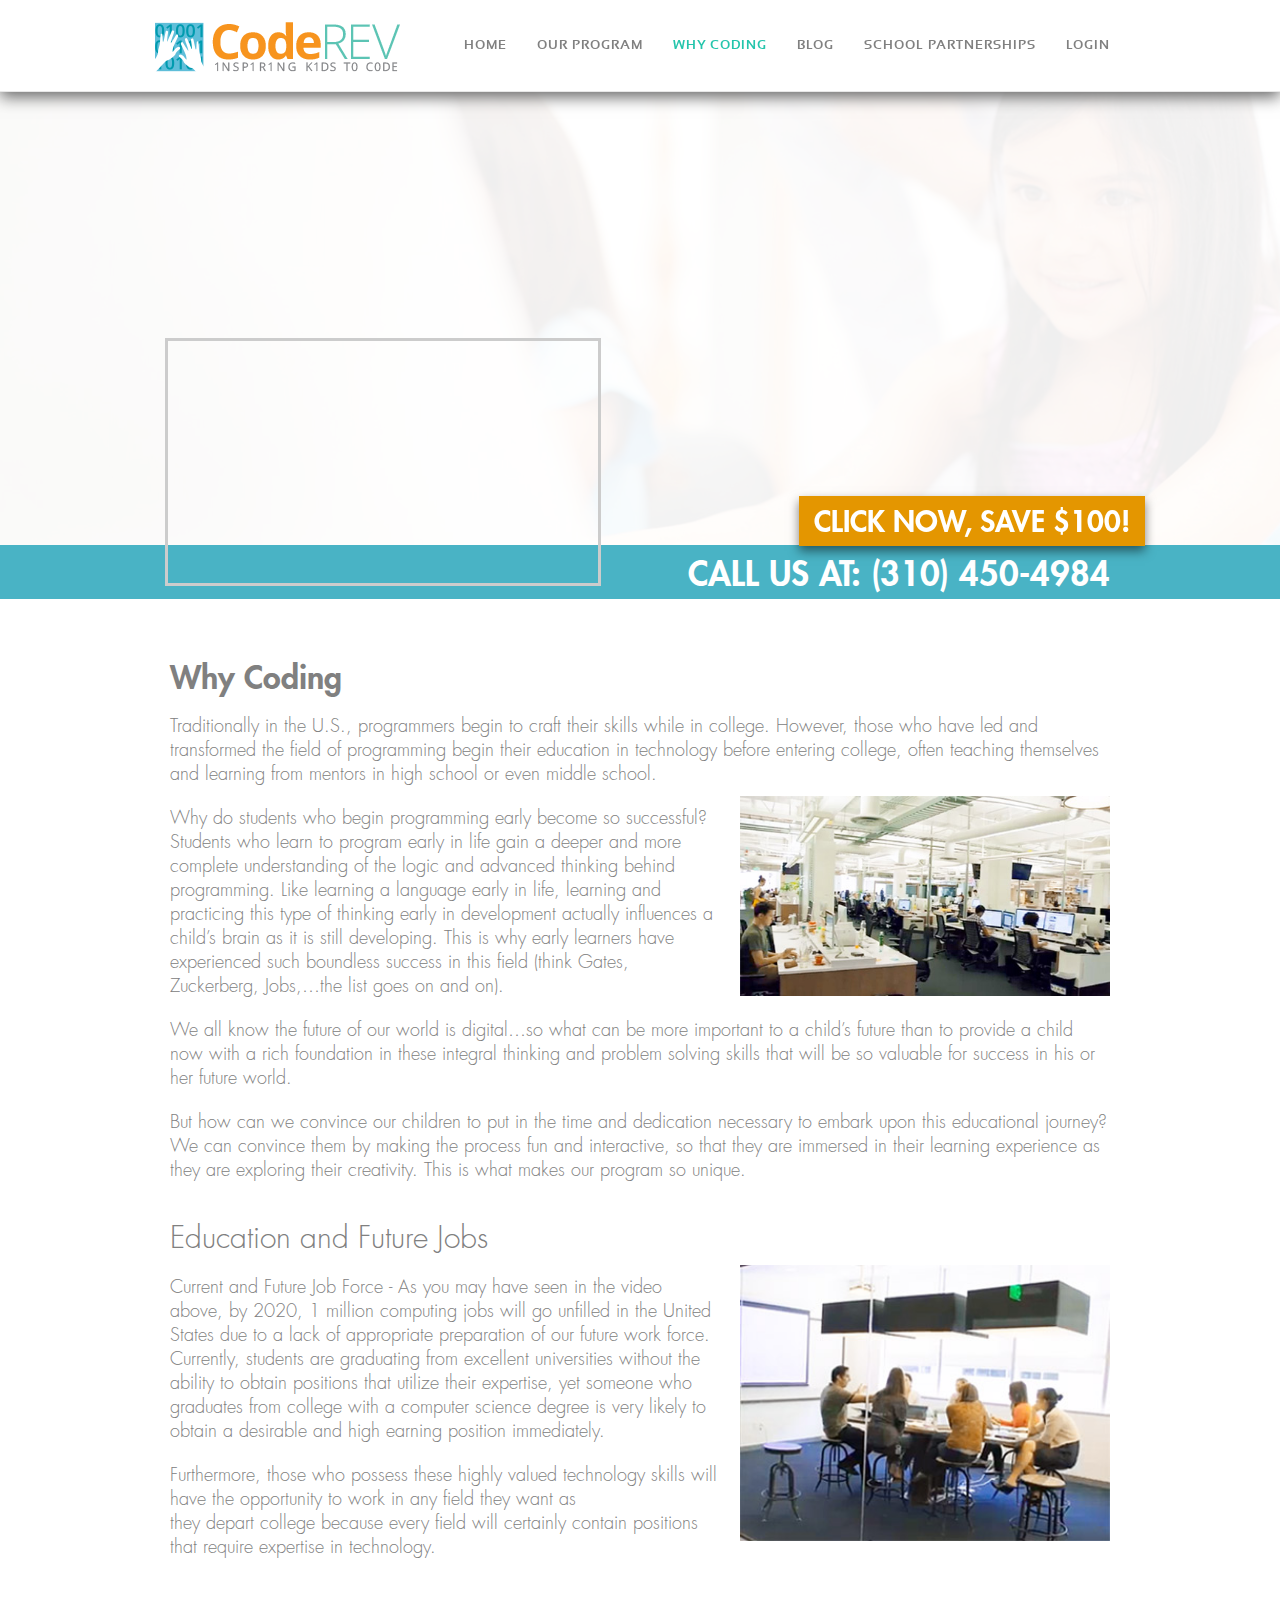
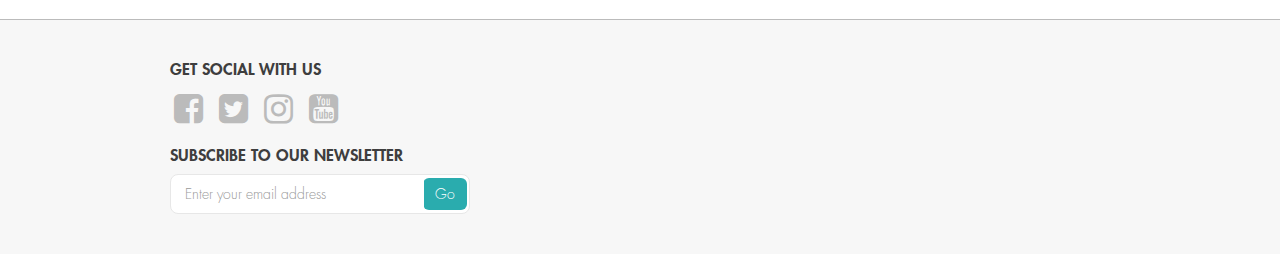
<file: why.html>
﻿<!DOCTYPE html>
<html>
<head>

	<title>CodeREV Kids - Why coding?</title>
	<meta http-equiv="content-type" content="text/html; charset=utf-8" />
	<meta name="viewport" content="width=device-width, initial-scale=1.0">

	<link rel="stylesheet" type="text/css" href="css/bootstrap.min.css" />
	<link rel="stylesheet" type="text/css" href="css/style.css?v=11" />
    <link rel="stylesheet" type="text/css" href="rs-plugin/css/settings.css" media="screen" />
    <link rel="stylesheet" href="http://netdna.bootstrapcdn.com/font-awesome/4.0.3/css/font-awesome.css" />

	<script type="text/javascript" src="http://code.jquery.com/jquery-1.11.0.min.js"></script>
	<script type="text/javascript" src="js/bootstrap.min.js"></script>
    <script type="text/javascript" src="rs-plugin/js/jquery.themepunch.tools.min.js"></script>
    <script type="text/javascript" src="rs-plugin/js/jquery.themepunch.revolution.min.js"></script>
	<script type="text/javascript" src="js/init.js?v=11"></script>
	
</head>
        
<body>
    
    <header class="navbar navbar-fixed-top navbar-default">
		<div class="container">
			<div class="navbar-header">
			    <a class="navbar-brand" href="#">Coder Revolution</a>

			    <button type="button" class="navbar-toggle" data-toggle="collapse" data-target="#ks-navbar-collapse">
			        <span class="sr-only">Toggle navigation</span>
			        <span class="icon-bar"></span>
			        <span class="icon-bar"></span>
			        <span class="icon-bar"></span>
			    </button>
			</div>

		    <div class="collapse navbar-collapse" id="ks-navbar-collapse">
				<ul class="nav navbar-nav navbar-right">
					<li><a href="index.html">Home</a></li>
                    <li><a href="program.html">Our Program</a></li>
                    <li class="active"><a href="why.html">Why Coding</a></li>
                    <li><a href="blog.html">Blog</a></li>
                    <li><a href="schools.html">School Partnerships</a></li>
					<li><a href="http://coderevportal.com/moodle/">Login</a></li>
                    <li class="slider"></li>
				</ul>
		    </div>
		</div>
    </header>

    <div class="tp-banner-container">
        <div class="tp-banner" >
            <ul>    
                <!-- SLIDE  -->
                <li data-transition="fade" data-slotamount="7" data-masterspeed="2000" data-saveperformance="on"  data-title="">
                    <!-- MAIN IMAGE -->
                    <img src="img/why-new.jpg"  alt="laptopmockup_sliderdy" data-bgposition="center top" data-duration="12000" data-ease="Power0.easeInOut" data-bgfit="height(100%)" style="background-color:#9e9691" >
                    <!-- LAYERS -->

                    <!-- LAYER NR. 2 -->
                    <div class="tp-caption lfl rs-parallaxlevel-10"
                        data-x="20"
                        data-y="45"
                        data-speed="700"
                        data-start="2000"
                        style="z-index: 5; font-size: 26px; line-height: 30px; text-transform: uppercase;">
                            Coding is the reading and writing of the<br />next generation.  
                    </div>

                    <div class="tp-caption lfr rs-parallaxlevel-10"
                        data-x="20"
                        data-y="120" 
                        data-speed="700"
                        data-start="2700"
                        style="z-index: 5; font-size: 20px; line-height: 24px; font-family: FuturaLt;">
                            As our world becomes increasingly digital, there is nothing students can<br />learn that is more important than becoming fluent with technology.
                    </div>

                    <!-- LAYER NR. 5 -->
                    <div class="tp-caption customin rs-parallaxlevel-0"
                        data-x="0"
                        data-y="34" 
                        data-customin="x:0;y:0;z:0;rotationX:0;rotationY:0;rotationZ:0;scaleX:0;scaleY:0;skewX:0;skewY:0;opacity:0;transformPerspective:600;transformOrigin:50% 50%;"
                        data-speed="1000"
                        data-start="1000"
                        data-easing="Power3.easeInOut"
                        data-elementdelay="0.1"
                        data-endelementdelay="0.1"
                        style="z-index: 4; width: 650px; height: 150px; background: rgba(50,188,167,0.8);">
                    </div>

                </li>
                
            </ul>
            <div class="tp-bannertimer"></div>  
        </div>
    </div>

    <div class="call">
        <div class="container">
            <a href="/#fill-form">Click now, save $100!</a>
            Call us at: (310) 450-4984
            <div class="video">
                <iframe width="430" height="242" src="//www.youtube.com/embed/nKIu9yen5nc?rel=0" frameborder="0" allowfullscreen></iframe>
            </div>
        </div>
    </div>
    

    <div class="content">
        <div class="container">
            <h3>Why Coding</h3>

            <p>Traditionally in the U.S., programmers begin to craft their skills while in college.  However, those who have led and transformed the field of programming begin their education in technology before entering college, often teaching themselves and learning from mentors in high school or even middle school.</p>

            <img src="img/why1.jpg" alt="" style="width: 370px; float: right; margin: 0 0 10px 20px; " />
            <p>Why do students who begin programming early become so successful?  Students who learn to program early in life gain a deeper and more complete understanding of the logic and advanced thinking behind programming.  Like learning a language early in life, learning and practicing this type of thinking early in development actually 
            influences a child’s brain as it is still developing.  This is why early learners have experienced such boundless success in this field (think Gates, Zuckerberg, Jobs,…the list goes on and on).</p>

            <p>We all know the future of our world is digital…so what can be more important to a child’s future than to provide a child now with a rich foundation in these integral thinking and problem solving skills that will be so valuable for success in his or her future world.</p>
             
            <p>But how can we convince our children to put in the time and dedication necessary to embark upon this educational journey?  We can convince them by making the process fun and interactive, so that they are immersed in their learning experience as they are exploring their creativity.  This is what makes our program so unique.</p>


            <h4>Education and Future Jobs</h4>

            <img src="img/why2.jpg" alt="" style="width: 370px; float: right; margin: 0 0 10px 20px; " />
            <p>Current and Future Job Force - As you may have seen in the video above, 
            by 2020, 1 million computing jobs will go unfilled in the United States 
            due to a lack of appropriate preparation of our future work force.  
            Currently, students are graduating from excellent universities without the 
            ability to obtain positions that utilize their expertise, yet someone who 
            graduates from college with a computer science degree is very likely to 
            obtain a desirable and high earning position immediately.</p>

            <p>Furthermore, those who possess these highly valued technology skills will 
            have the opportunity to work in any field they want as they depart college 
            because every field will certainly contain positions that require expertise 
            in technology.</p>
        </div>
    </div>

    <footer class="footer">
    	<div class="container">
    		<div class="row">
                <!--
    			<div class="col-sm-6 col-md-3">
                    <h6>Some links</h6>
	    			<ul>
                        <li><a href="#">Nice Link 1</a></li>
                        <li><a href="#">Nice Link 2</a></li>
                        <li><a href="#">Link 3</a></li>
                        <li><a href="#">Nice Link 4</a></li>
                        <li><a href="#">Link 5</a></li>
                    </ul>
				</div>
                <div class="col-sm-6 col-md-3">
                    <h6>Some links</h6>
                    <ul>
                        <li><a href="#">Link 1</a></li>
                        <li><a href="#">Nice Link 2</a></li>
                        <li><a href="#">Link 3</a></li>
                        <li><a href="#">Nice Link 4</a></li>
                        <li><a href="#">Link 5</a></li>
                    </ul>
                </div>
                <div class="col-sm-6 col-md-3">
                    <h6>Some links</h6>
                    <ul>
                        <li><a href="#">Nice Link 1</a></li>
                        <li><a href="#">Link 2</a></li>
                        <li><a href="#">Nice Link 3</a></li>
                        <li><a href="#">Link 4</a></li>
                        <li><a href="#">Nice Link 5</a></li>
                    </ul>
                </div>
                -->
				<div class="col-sm-6 col-md-3">
                    <h6>Get Social with Us</h6>
					<ul class="social">
                        <li><a target="_blank" href="https://www.facebook.com/coderevkids"><i class="fa fa-facebook-square"></i></a></li>
                        <li><a target="_blank" href="http://twitter.com/coderevkids"><i class="fa fa-twitter-square"></i></a></li>
                        <li><a target="_blank" href="http://instagram.com/coderevkids"><i class="fa fa-instagram"></i></a></li>
                        <li><a target="_blank" href="http://youtube.com/coderevkids"><i class="fa fa-youtube-square"></i></a></li>
					</ul>
                    <h6>Subscribe to our newsletter</h6>
                    <div class="input-group">
                        <input type="text" class="form-control" placeholder="Enter your email address">
                        <span class="input-group-btn">
                          <button class="btn btn-default" type="button">Go</button>
                        </span>
                    </div>
				</div>
			</div>
    	</div>
    </footer>
	
</body>
</html>
</file>
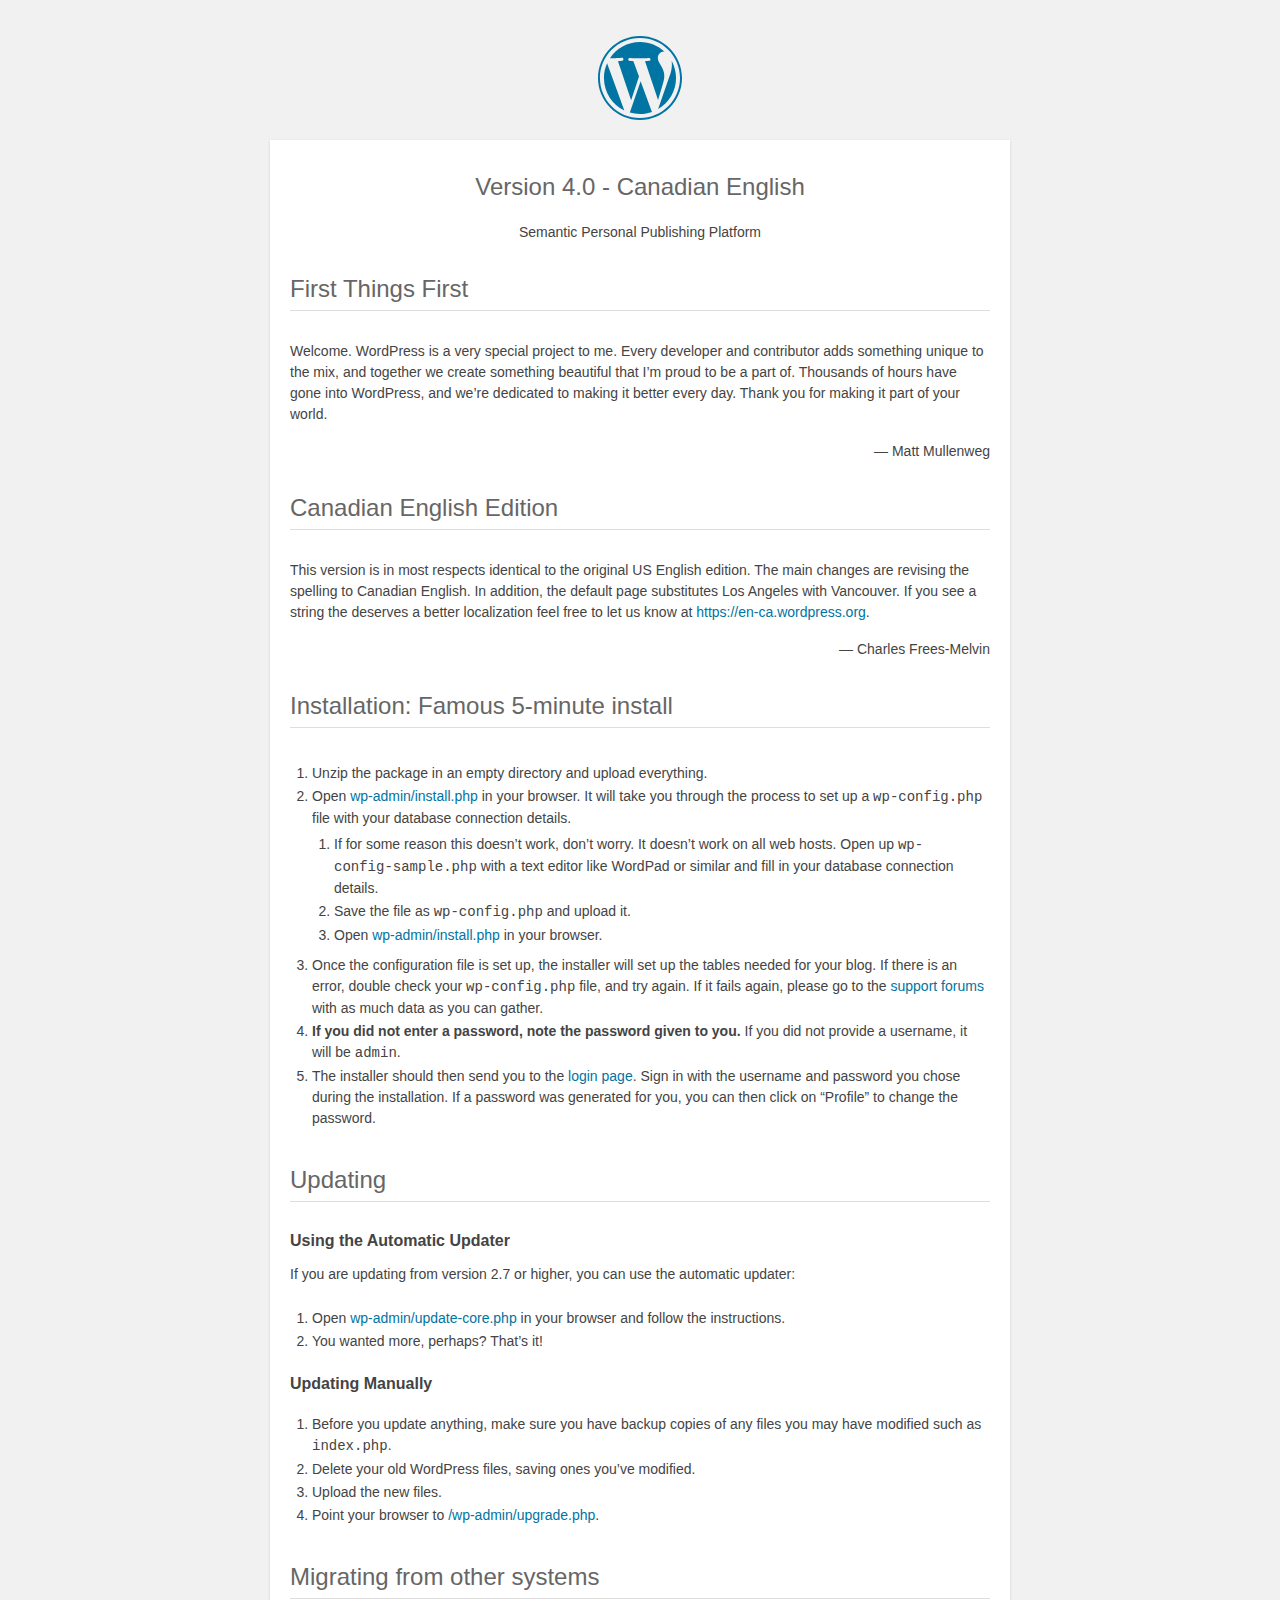
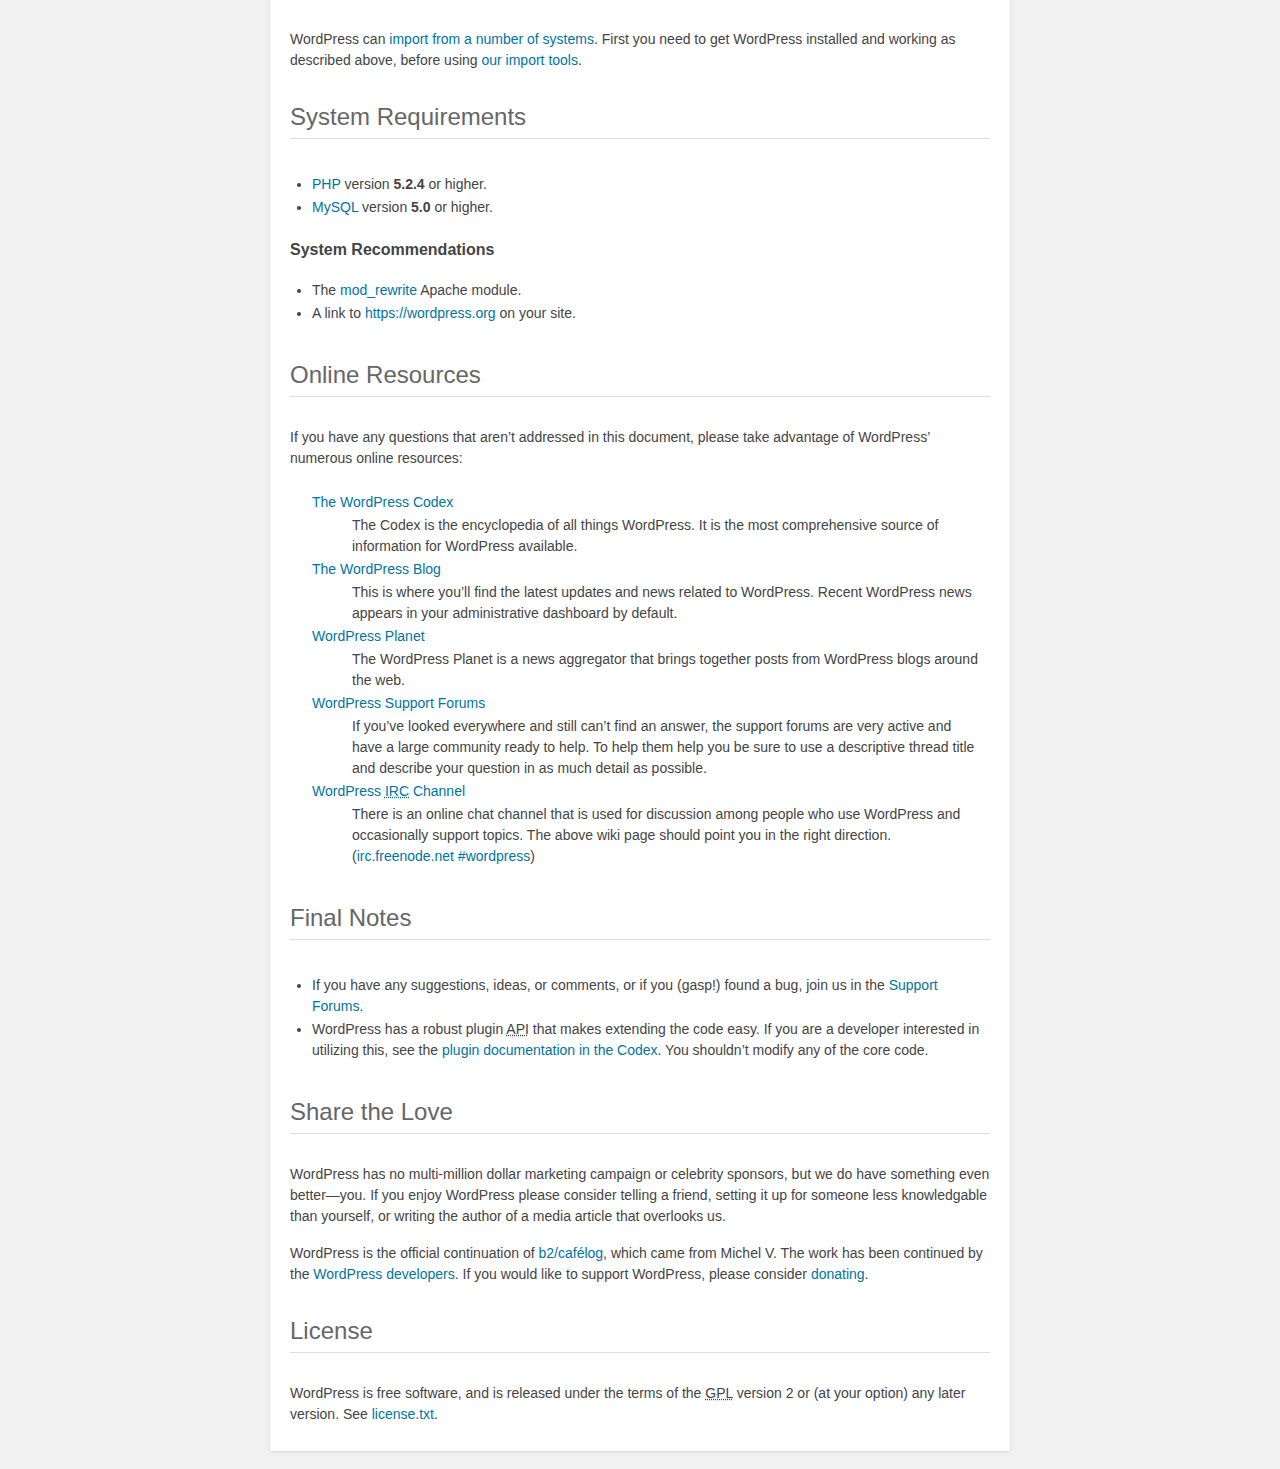
<file: blog/readme.html>
<!DOCTYPE html>
<html>
<head>
	<meta name="viewport" content="width=device-width" />
	<meta http-equiv="Content-Type" content="text/html; charset=utf-8" />
	<title>WordPress &#8250; ReadMe</title>
	<link rel="stylesheet" href="wp-admin/css/install.css?ver=20100228" type="text/css" />
</head>
<body>
<h1 id="logo">
	<a href="https://wordpress.org/"><img alt="WordPress" src="wp-admin/images/wordpress-logo.png" /></a>
	<br /> Version 4.0 - Canadian English
</h1>
<p style="text-align: center">Semantic Personal Publishing Platform</p>

<h1>First Things First</h1>
<p>Welcome. WordPress is a very special project to me. Every developer and contributor adds something unique to the mix, and together we create something beautiful that I&#8217;m proud to be a part of. Thousands of hours have gone into WordPress, and we&#8217;re dedicated to making it better every day. Thank you for making it part of your world.</p>
<p style="text-align: right">&#8212; Matt Mullenweg</p>

<h1>Canadian English Edition</h1>
<p>This version is in most respects identical to the original US English edition. The main changes are revising the spelling to Canadian English. In addition, the default page substitutes Los Angeles with Vancouver. If you see a string the deserves a better localization feel free to let us know at <a href="https://en-ca.wordpress.org">https://en-ca.wordpress.org</a>.</p>
<p style="text-align: right">&#8212; Charles Frees-Melvin</p>

<h1>Installation: Famous 5-minute install</h1>
<ol>
	<li>Unzip the package in an empty directory and upload everything.</li>
	<li>Open <span class="file"><a href="wp-admin/install.php">wp-admin/install.php</a></span> in your browser. It will take you through the process to set up a <code>wp-config.php</code> file with your database connection details.
		<ol>
			<li>If for some reason this doesn&#8217;t work, don&#8217;t worry. It doesn&#8217;t work on all web hosts. Open up <code>wp-config-sample.php</code> with a text editor like WordPad or similar and fill in your database connection details.</li>
			<li>Save the file as <code>wp-config.php</code> and upload it.</li>
			<li>Open <span class="file"><a href="wp-admin/install.php">wp-admin/install.php</a></span> in your browser.</li>
		</ol>
	</li>
	<li>Once the configuration file is set up, the installer will set up the tables needed for your blog. If there is an error, double check your <code>wp-config.php</code> file, and try again. If it fails again, please go to the <a href="https://wordpress.org/support/" title="WordPress support">support forums</a> with as much data as you can gather.</li>
	<li><strong>If you did not enter a password, note the password given to you.</strong> If you did not provide a username, it will be <code>admin</code>.</li>
	<li>The installer should then send you to the <a href="wp-login.php">login page</a>. Sign in with the username and password you chose during the installation. If a password was generated for you, you can then click on &#8220;Profile&#8221; to change the password.</li>
</ol>

<h1>Updating</h1>
<h2>Using the Automatic Updater</h2>
<p>If you are updating from version 2.7 or higher, you can use the automatic updater:</p>
<ol>
	<li>Open <span class="file"><a href="wp-admin/update-core.php">wp-admin/update-core.php</a></span> in your browser and follow the instructions.</li>
	<li>You wanted more, perhaps? That&#8217;s it!</li>
</ol>

<h2>Updating Manually</h2>
<ol>
	<li>Before you update anything, make sure you have backup copies of any files you may have modified such as <code>index.php</code>.</li>
	<li>Delete your old WordPress files, saving ones you&#8217;ve modified.</li>
	<li>Upload the new files.</li>
	<li>Point your browser to <span class="file"><a href="wp-admin/upgrade.php">/wp-admin/upgrade.php</a>.</span></li>
</ol>

<h1>Migrating from other systems</h1>
<p>WordPress can <a href="https://codex.wordpress.org/Importing_Content">import from a number of systems</a>. First you need to get WordPress installed and working as described above, before using <a href="wp-admin/import.php" title="Import to WordPress">our import tools</a>.</p>

<h1>System Requirements</h1>
<ul>
	<li><a href="http://php.net/">PHP</a> version <strong>5.2.4</strong> or higher.</li>
	<li><a href="http://www.mysql.com/">MySQL</a> version <strong>5.0</strong> or higher.</li>
</ul>

<h2>System Recommendations</h2>
<ul>
	<li>The <a href="http://httpd.apache.org/docs/2.2/mod/mod_rewrite.html">mod_rewrite</a> Apache module.</li>
	<li>A link to <a href="https://wordpress.org/">https://wordpress.org</a> on your site.</li>
</ul>

<h1>Online Resources</h1>
<p>If you have any questions that aren&#8217;t addressed in this document, please take advantage of WordPress&#8217; numerous online resources:</p>
<dl>
	<dt><a href="http://codex.wordpress.org/">The WordPress Codex</a></dt>
		<dd>The Codex is the encyclopedia of all things WordPress. It is the most comprehensive source of information for WordPress available.</dd>
	<dt><a href="https://wordpress.org/news/">The WordPress Blog</a></dt>
		<dd>This is where you&#8217;ll find the latest updates and news related to WordPress. Recent WordPress news appears in your administrative dashboard by default.</dd>
	<dt><a href="http://planet.wordpress.org/">WordPress Planet</a></dt>
		<dd>The WordPress Planet is a news aggregator that brings together posts from WordPress blogs around the web.</dd>
	<dt><a href="https://wordpress.org/support/">WordPress Support Forums</a></dt>
		<dd>If you&#8217;ve looked everywhere and still can&#8217;t find an answer, the support forums are very active and have a large community ready to help. To help them help you be sure to use a descriptive thread title and describe your question in as much detail as possible.</dd>
	<dt><a href="https://codex.wordpress.org/IRC">WordPress <abbr title="Internet Relay Chat">IRC</abbr> Channel</a></dt>
		<dd>There is an online chat channel that is used for discussion among people who use WordPress and occasionally support topics. The above wiki page should point you in the right direction. (<a href="irc://irc.freenode.net/wordpress">irc.freenode.net #wordpress</a>)</dd>
</dl>

<h1>Final Notes</h1>
<ul>
	<li>If you have any suggestions, ideas, or comments, or if you (gasp!) found a bug, join us in the <a href="https://wordpress.org/support/">Support Forums</a>.</li>
	<li>WordPress has a robust plugin <abbr title="application programming interface">API</abbr> that makes extending the code easy. If you are a developer interested in utilizing this, see the <a href="https://codex.wordpress.org/Plugin_API" title="WordPress plugin API">plugin documentation in the Codex</a>. You shouldn&#8217;t modify any of the core code.</li>
</ul>

<h1>Share the Love</h1>
<p>WordPress has no multi-million dollar marketing campaign or celebrity sponsors, but we do have something even better&#8212;you. If you enjoy WordPress please consider telling a friend, setting it up for someone less knowledgable than yourself, or writing the author of a media article that overlooks us.</p>

<p>WordPress is the official continuation of <a href="http://cafelog.com/">b2/caf&#233;log</a>, which came from Michel V. The work has been continued by the <a href="https://wordpress.org/about/">WordPress developers</a>. If you would like to support WordPress, please consider <a href="https://wordpress.org/donate/" title="Donate to WordPress">donating</a>.</p>

<h1>License</h1>
<p>WordPress is free software, and is released under the terms of the <abbr title="GNU General Public License">GPL</abbr> version 2 or (at your option) any later version. See <a href="license.txt">license.txt</a>.</p>

</body>
</html>
</file>
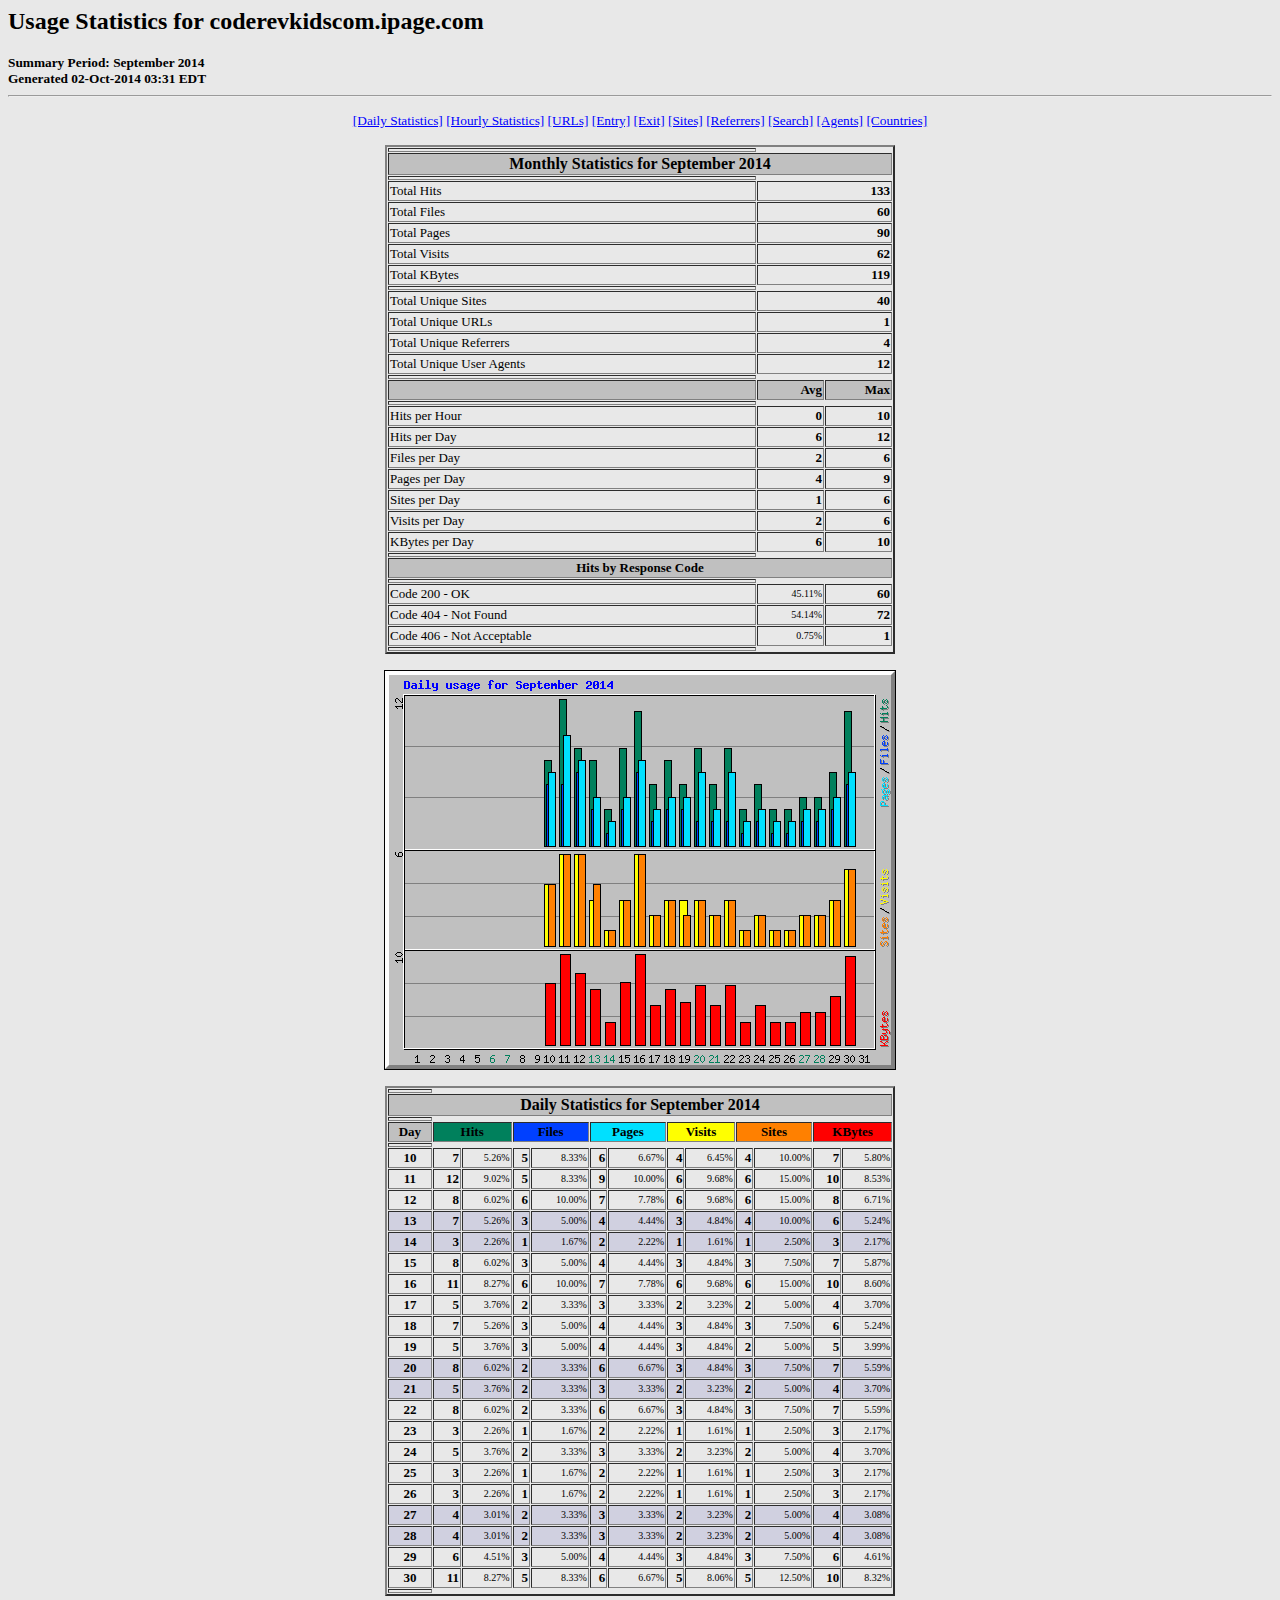
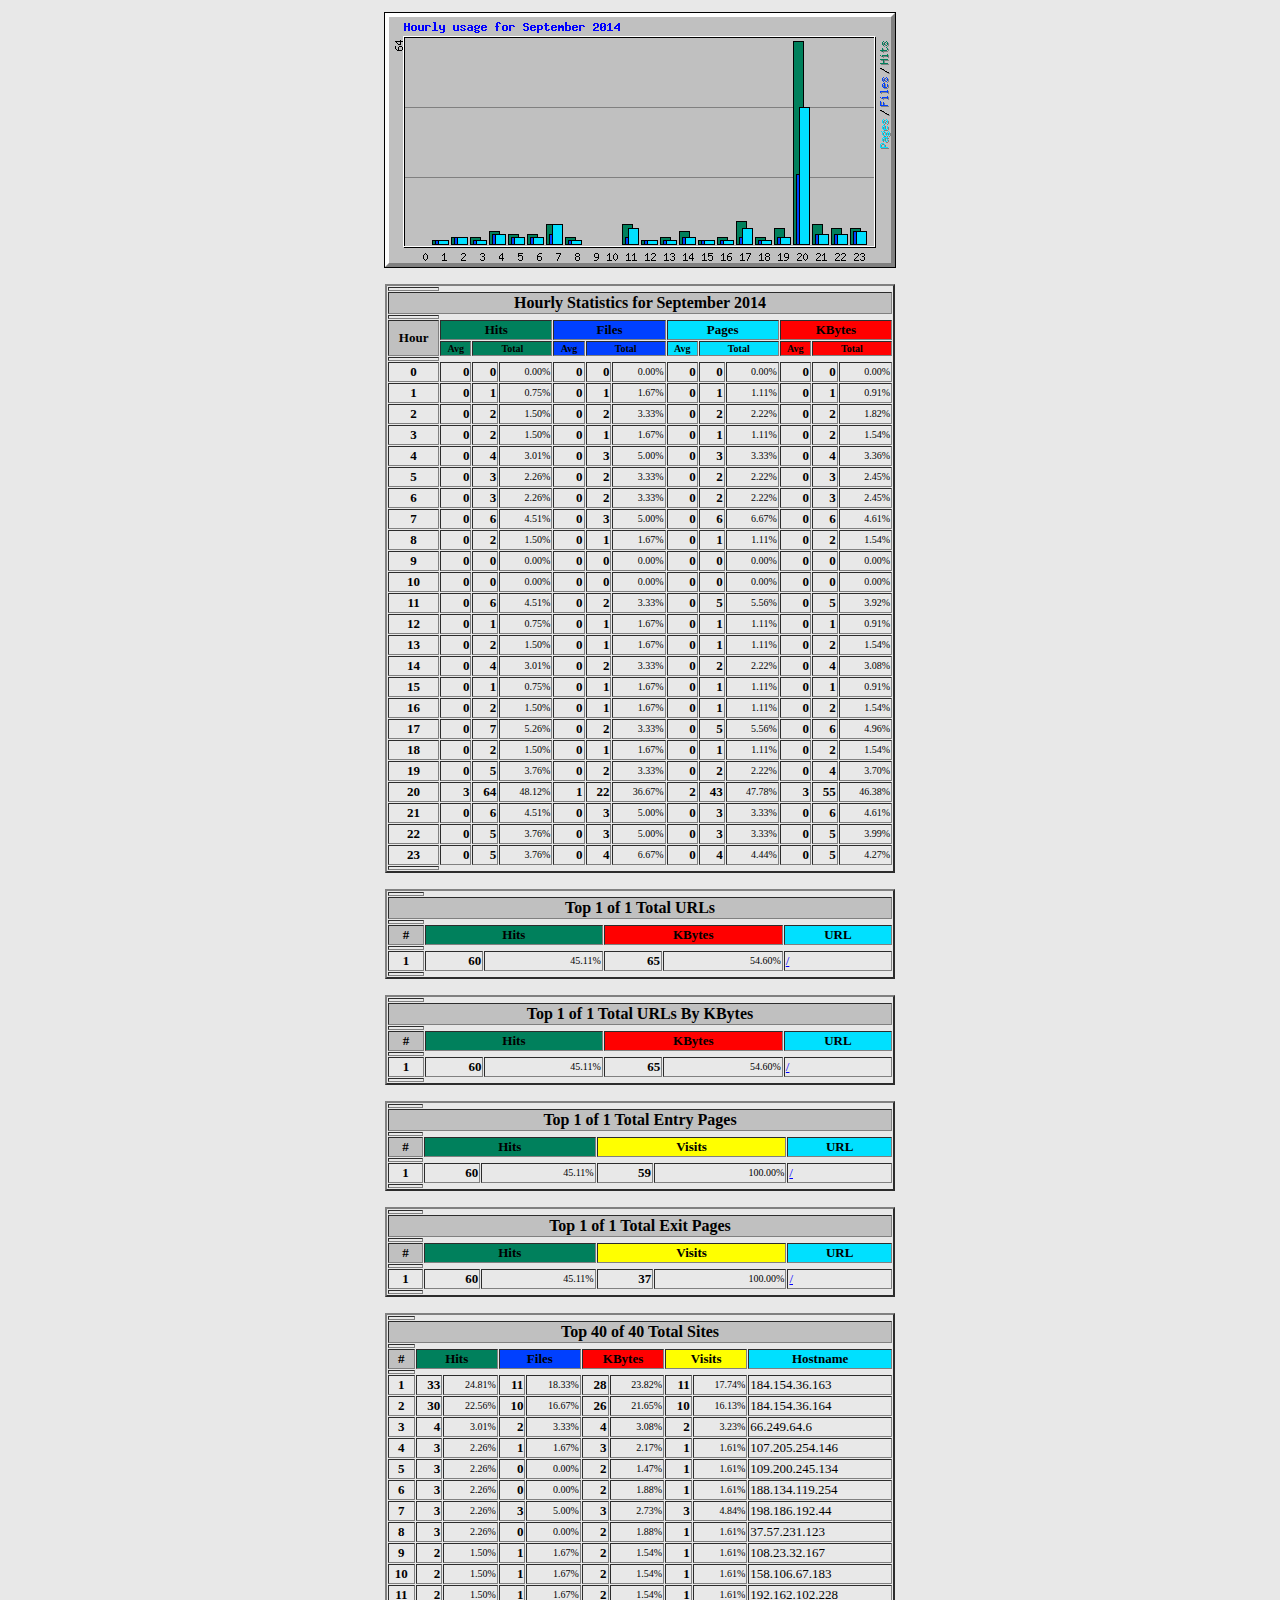
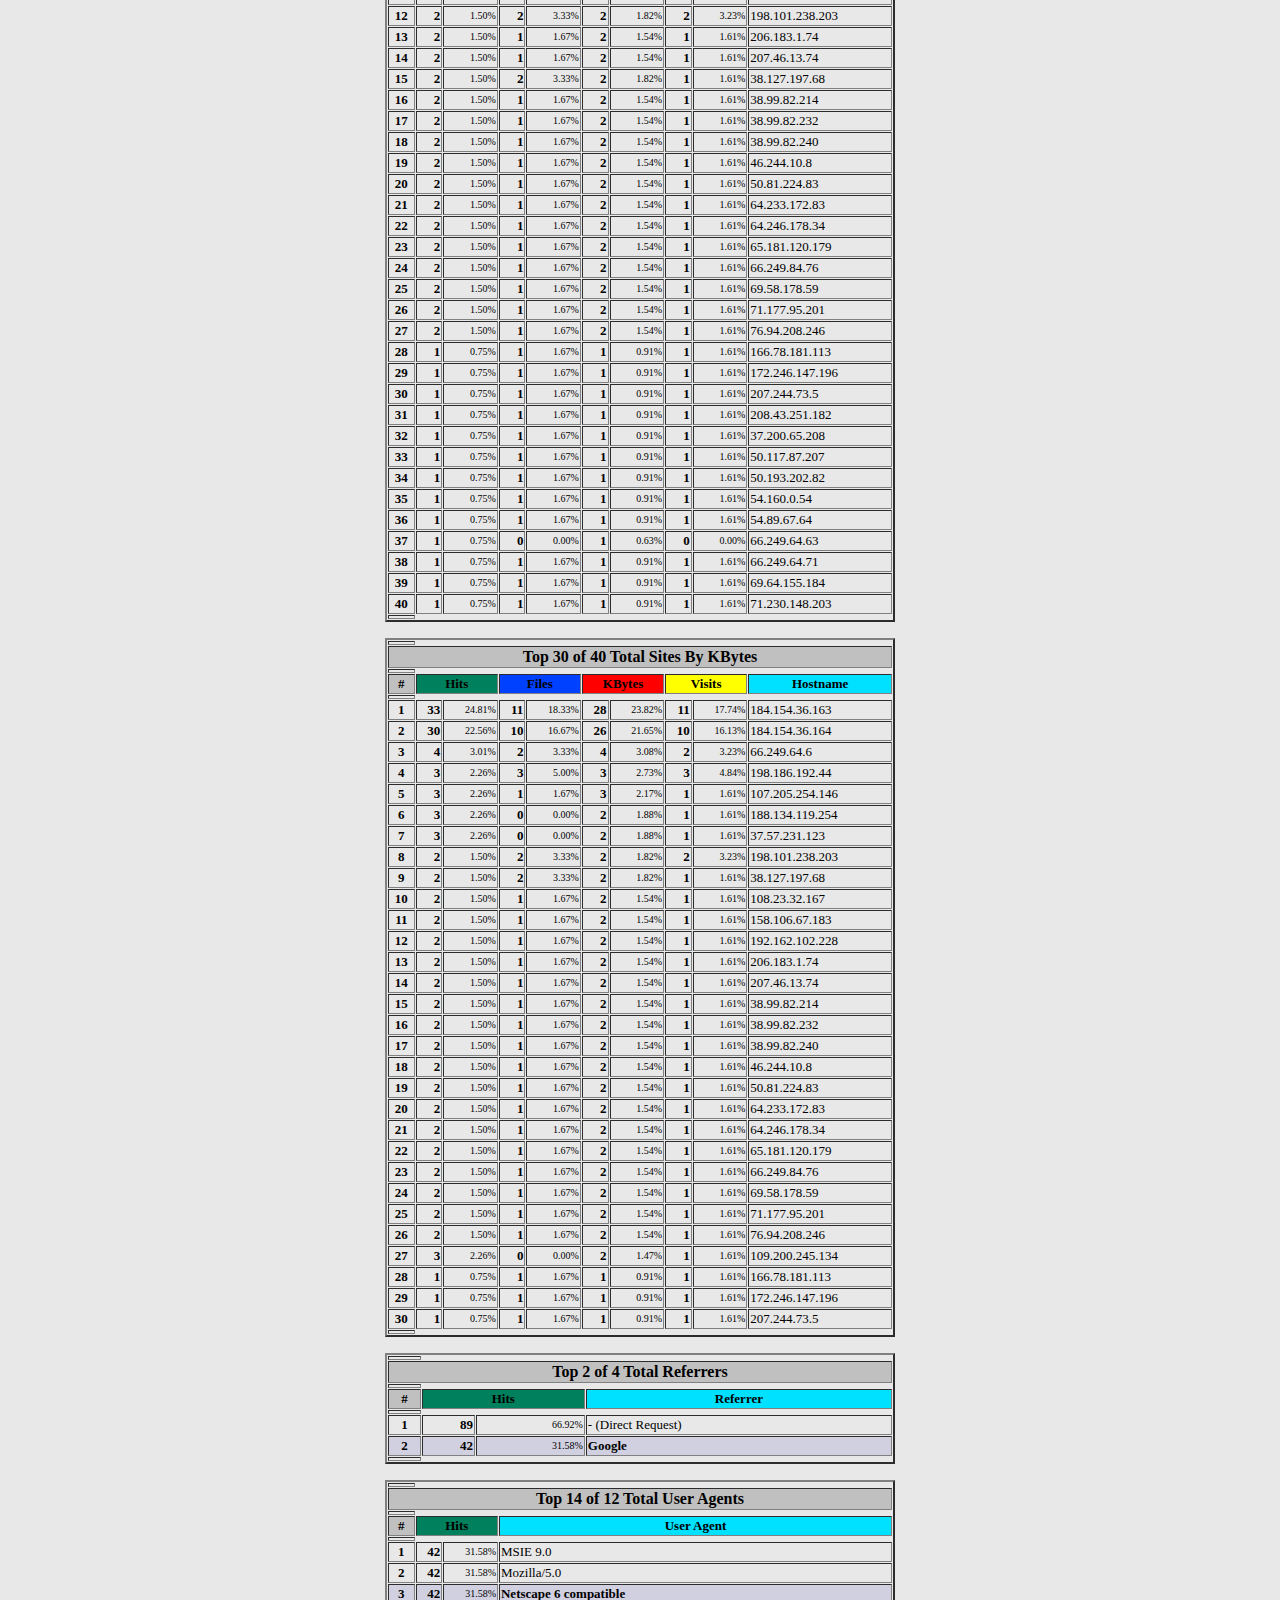
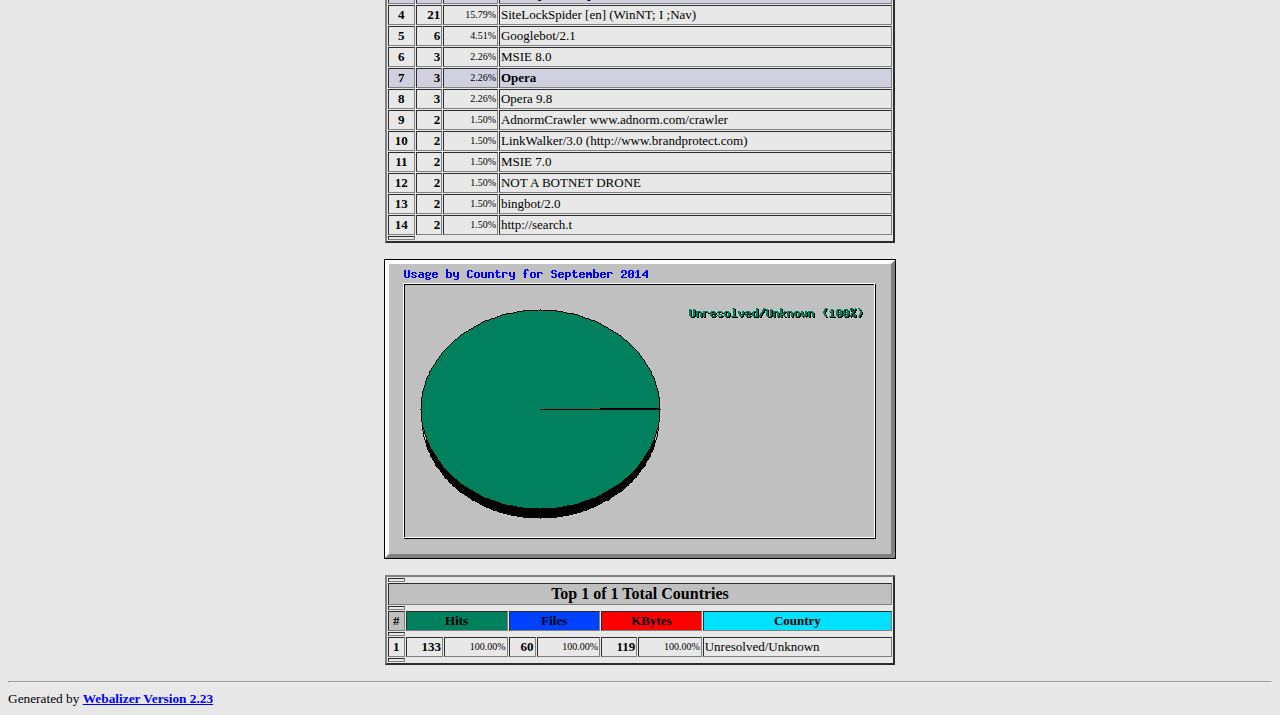
<file: stats/usage_201409.html>
<!DOCTYPE HTML PUBLIC "-//W3C//DTD HTML 4.0 Transitional//EN">

<!-- Generated by The Webalizer  Ver. 2.23-08 -->
<!--                                          -->
<!-- Copyright 1997-2013  Bradford L. Barrett -->
<!--                                          -->
<!-- Distributed under the GNU GPL  Version 2 -->
<!--        Full text may be found at:        -->
<!--         http://www.webalizer.org         -->
<!--                                          -->
<!--  Give the power back to the programmers  -->
<!--   Support the Free Software Foundation   -->
<!--           (http://www.fsf.org)           -->
<!--                                          -->
<!-- *** Generated: 02-Oct-2014 03:31 EDT *** -->

<HTML lang="en">
<HEAD>
 <TITLE>Usage Statistics for coderevkidscom.ipage.com - September 2014</TITLE>
</HEAD>

<BODY BGCOLOR="#E8E8E8" TEXT="#000000" LINK="#0000FF" VLINK="#FF0000">
<H2>Usage Statistics for coderevkidscom.ipage.com</H2>
<SMALL><STRONG>
Summary Period: September 2014<BR>
Generated 02-Oct-2014 03:31 EDT<BR>
</STRONG></SMALL>
<CENTER>
<HR>
<P>
<SMALL>
<A HREF="#DAYSTATS">[Daily Statistics]</A>
<A HREF="#HOURSTATS">[Hourly Statistics]</A>
<A HREF="#TOPURLS">[URLs]</A>
<A HREF="#TOPENTRY">[Entry]</A>
<A HREF="#TOPEXIT">[Exit]</A>
<A HREF="#TOPSITES">[Sites]</A>
<A HREF="#TOPREFS">[Referrers]</A>
<A HREF="#TOPSEARCH">[Search]</A>
<A HREF="#TOPAGENTS">[Agents]</A>
<A HREF="#TOPCTRYS">[Countries]</A>
</SMALL>
<P>
<TABLE WIDTH=510 BORDER=2 CELLSPACING=1 CELLPADDING=1>
<TR><TH HEIGHT=4></TH></TR>
<TR><TH COLSPAN=3 ALIGN=center BGCOLOR="#C0C0C0">Monthly Statistics for September 2014</TH></TR>
<TR><TH HEIGHT=4></TH></TR>
<TR><TD WIDTH=380><FONT SIZE="-1">Total Hits</FONT></TD>
<TD ALIGN=right COLSPAN=2><FONT SIZE="-1"><B>133</B></FONT></TD></TR>
<TR><TD WIDTH=380><FONT SIZE="-1">Total Files</FONT></TD>
<TD ALIGN=right COLSPAN=2><FONT SIZE="-1"><B>60</B></FONT></TD></TR>
<TR><TD WIDTH=380><FONT SIZE="-1">Total Pages</FONT></TD>
<TD ALIGN=right COLSPAN=2><FONT SIZE="-1"><B>90</B></FONT></TD></TR>
<TR><TD WIDTH=380><FONT SIZE="-1">Total Visits</FONT></TD>
<TD ALIGN=right COLSPAN=2><FONT SIZE="-1"><B>62</B></FONT></TD></TR>
<TR><TD WIDTH=380><FONT SIZE="-1">Total KBytes</FONT></TD>
<TD ALIGN=right COLSPAN=2><FONT SIZE="-1"><B>119</B></FONT></TD></TR>
<TR><TH HEIGHT=4></TH></TR>
<TR><TD WIDTH=380><FONT SIZE="-1">Total Unique Sites</FONT></TD>
<TD ALIGN=right COLSPAN=2><FONT SIZE="-1"><B>40</B></FONT></TD></TR>
<TR><TD WIDTH=380><FONT SIZE="-1">Total Unique URLs</FONT></TD>
<TD ALIGN=right COLSPAN=2><FONT SIZE="-1"><B>1</B></FONT></TD></TR>
<TR><TD WIDTH=380><FONT SIZE="-1">Total Unique Referrers</FONT></TD>
<TD ALIGN=right COLSPAN=2><FONT SIZE="-1"><B>4</B></FONT></TD></TR>
<TR><TD WIDTH=380><FONT SIZE="-1">Total Unique User Agents</FONT></TD>
<TD ALIGN=right COLSPAN=2><FONT SIZE="-1"><B>12</B></FONT></TD></TR>
<TR><TH HEIGHT=4></TH></TR>
<TR><TH WIDTH=380 BGCOLOR="#C0C0C0"><FONT SIZE=-1 COLOR="#C0C0C0">.</FONT></TH>
<TH WIDTH=65 BGCOLOR="#C0C0C0" ALIGN=right><FONT SIZE=-1>Avg </FONT></TH>
<TH WIDTH=65 BGCOLOR="#C0C0C0" ALIGN=right><FONT SIZE=-1>Max </FONT></TH></TR>
<TR><TH HEIGHT=4></TH></TR>
<TR><TD><FONT SIZE="-1">Hits per Hour</FONT></TD>
<TD ALIGN=right WIDTH=65><FONT SIZE="-1"><B>0</B></FONT></TD>
<TD WIDTH=65 ALIGN=right><FONT SIZE=-1><B>10</B></FONT></TD></TR>
<TR><TD><FONT SIZE="-1">Hits per Day</FONT></TD>
<TD ALIGN=right WIDTH=65><FONT SIZE="-1"><B>6</B></FONT></TD>
<TD WIDTH=65 ALIGN=right><FONT SIZE=-1><B>12</B></FONT></TD></TR>
<TR><TD><FONT SIZE="-1">Files per Day</FONT></TD>
<TD ALIGN=right WIDTH=65><FONT SIZE="-1"><B>2</B></FONT></TD>
<TD WIDTH=65 ALIGN=right><FONT SIZE=-1><B>6</B></FONT></TD></TR>
<TR><TD><FONT SIZE="-1">Pages per Day</FONT></TD>
<TD ALIGN=right WIDTH=65><FONT SIZE="-1"><B>4</B></FONT></TD>
<TD WIDTH=65 ALIGN=right><FONT SIZE=-1><B>9</B></FONT></TD></TR>
<TR><TD><FONT SIZE="-1">Sites per Day</FONT></TD>
<TD ALIGN=right WIDTH=65><FONT SIZE="-1"><B>1</B></FONT></TD>
<TD WIDTH=65 ALIGN=right><FONT SIZE=-1><B>6</B></FONT></TD></TR>
<TR><TD><FONT SIZE="-1">Visits per Day</FONT></TD>
<TD ALIGN=right WIDTH=65><FONT SIZE="-1"><B>2</B></FONT></TD>
<TD WIDTH=65 ALIGN=right><FONT SIZE=-1><B>6</B></FONT></TD></TR>
<TR><TD><FONT SIZE="-1">KBytes per Day</FONT></TD>
<TD ALIGN=right WIDTH=65><FONT SIZE="-1"><B>6</B></FONT></TD>
<TD WIDTH=65 ALIGN=right><FONT SIZE=-1><B>10</B></FONT></TD></TR>
<TR><TH HEIGHT=4></TH></TR>
<TR><TH COLSPAN=3 ALIGN=center BGCOLOR="#C0C0C0">
<FONT SIZE="-1">Hits by Response Code</FONT></TH></TR>
<TR><TH HEIGHT=4></TH></TR>
<TR><TD><FONT SIZE="-1">Code 200 - OK</FONT></TD>
<TD ALIGN=right><FONT SIZE="-2">45.11%</FONT></TD>
<TD ALIGN=right><FONT SIZE="-1"><B>60</B></FONT></TD></TR>
<TR><TD><FONT SIZE="-1">Code 404 - Not Found</FONT></TD>
<TD ALIGN=right><FONT SIZE="-2">54.14%</FONT></TD>
<TD ALIGN=right><FONT SIZE="-1"><B>72</B></FONT></TD></TR>
<TR><TD><FONT SIZE="-1">Code 406 - Not Acceptable</FONT></TD>
<TD ALIGN=right><FONT SIZE="-2">0.75%</FONT></TD>
<TD ALIGN=right><FONT SIZE="-1"><B>1</B></FONT></TD></TR>
<TR><TH HEIGHT=4></TH></TR>
</TABLE>
<P>
<A NAME="DAYSTATS"></A>
<IMG SRC="daily_usage_201409.png" ALT="Daily usage for September 2014" HEIGHT=400 WIDTH=512><P>
<TABLE WIDTH=510 BORDER=2 CELLSPACING=1 CELLPADDING=1>
<TR><TH HEIGHT=4></TH></TR>
<TR><TH BGCOLOR="#C0C0C0" COLSPAN=13 ALIGN=center>Daily Statistics for September 2014</TH></TR>
<TR><TH HEIGHT=4></TH></TR>
<TR><TH ALIGN=center BGCOLOR="#C0C0C0"><FONT SIZE="-1">Day</FONT></TH>
<TH ALIGN=center BGCOLOR="#00805c" COLSPAN=2><FONT SIZE="-1">Hits</FONT></TH>
<TH ALIGN=center BGCOLOR="#0040ff" COLSPAN=2><FONT SIZE="-1">Files</FONT></TH>
<TH ALIGN=center BGCOLOR="#00e0ff" COLSPAN=2><FONT SIZE="-1">Pages</FONT></TH>
<TH ALIGN=center BGCOLOR="#ffff00" COLSPAN=2><FONT SIZE="-1">Visits</FONT></TH>
<TH ALIGN=center BGCOLOR="#ff8000" COLSPAN=2><FONT SIZE="-1">Sites</FONT></TH>
<TH ALIGN=center BGCOLOR="#ff0000" COLSPAN=2><FONT SIZE="-1">KBytes</FONT></TH></TR>
<TR><TH HEIGHT=4></TH></TR>
<TR><TD ALIGN=center><FONT SIZE="-1"><B>10</B></FONT></TD>
<TD ALIGN=right><FONT SIZE="-1"><B>7</B></FONT></TD>
<TD ALIGN=right><FONT SIZE="-2">5.26%</FONT></TD>
<TD ALIGN=right><FONT SIZE="-1"><B>5</B></FONT></TD>
<TD ALIGN=right><FONT SIZE="-2">8.33%</FONT></TD>
<TD ALIGN=right><FONT SIZE="-1"><B>6</B></FONT></TD>
<TD ALIGN=right><FONT SIZE="-2">6.67%</FONT></TD>
<TD ALIGN=right><FONT SIZE="-1"><B>4</B></FONT></TD>
<TD ALIGN=right><FONT SIZE="-2">6.45%</FONT></TD>
<TD ALIGN=right><FONT SIZE="-1"><B>4</B></FONT></TD>
<TD ALIGN=right><FONT SIZE="-2">10.00%</FONT></TD>
<TD ALIGN=right><FONT SIZE="-1"><B>7</B></FONT></TD>
<TD ALIGN=right><FONT SIZE="-2">5.80%</FONT></TD></TR>
<TR><TD ALIGN=center><FONT SIZE="-1"><B>11</B></FONT></TD>
<TD ALIGN=right><FONT SIZE="-1"><B>12</B></FONT></TD>
<TD ALIGN=right><FONT SIZE="-2">9.02%</FONT></TD>
<TD ALIGN=right><FONT SIZE="-1"><B>5</B></FONT></TD>
<TD ALIGN=right><FONT SIZE="-2">8.33%</FONT></TD>
<TD ALIGN=right><FONT SIZE="-1"><B>9</B></FONT></TD>
<TD ALIGN=right><FONT SIZE="-2">10.00%</FONT></TD>
<TD ALIGN=right><FONT SIZE="-1"><B>6</B></FONT></TD>
<TD ALIGN=right><FONT SIZE="-2">9.68%</FONT></TD>
<TD ALIGN=right><FONT SIZE="-1"><B>6</B></FONT></TD>
<TD ALIGN=right><FONT SIZE="-2">15.00%</FONT></TD>
<TD ALIGN=right><FONT SIZE="-1"><B>10</B></FONT></TD>
<TD ALIGN=right><FONT SIZE="-2">8.53%</FONT></TD></TR>
<TR><TD ALIGN=center><FONT SIZE="-1"><B>12</B></FONT></TD>
<TD ALIGN=right><FONT SIZE="-1"><B>8</B></FONT></TD>
<TD ALIGN=right><FONT SIZE="-2">6.02%</FONT></TD>
<TD ALIGN=right><FONT SIZE="-1"><B>6</B></FONT></TD>
<TD ALIGN=right><FONT SIZE="-2">10.00%</FONT></TD>
<TD ALIGN=right><FONT SIZE="-1"><B>7</B></FONT></TD>
<TD ALIGN=right><FONT SIZE="-2">7.78%</FONT></TD>
<TD ALIGN=right><FONT SIZE="-1"><B>6</B></FONT></TD>
<TD ALIGN=right><FONT SIZE="-2">9.68%</FONT></TD>
<TD ALIGN=right><FONT SIZE="-1"><B>6</B></FONT></TD>
<TD ALIGN=right><FONT SIZE="-2">15.00%</FONT></TD>
<TD ALIGN=right><FONT SIZE="-1"><B>8</B></FONT></TD>
<TD ALIGN=right><FONT SIZE="-2">6.71%</FONT></TD></TR>
<TR BGCOLOR="#D0D0E0"><TD ALIGN=center><FONT SIZE="-1"><B>13</B></FONT></TD>
<TD ALIGN=right><FONT SIZE="-1"><B>7</B></FONT></TD>
<TD ALIGN=right><FONT SIZE="-2">5.26%</FONT></TD>
<TD ALIGN=right><FONT SIZE="-1"><B>3</B></FONT></TD>
<TD ALIGN=right><FONT SIZE="-2">5.00%</FONT></TD>
<TD ALIGN=right><FONT SIZE="-1"><B>4</B></FONT></TD>
<TD ALIGN=right><FONT SIZE="-2">4.44%</FONT></TD>
<TD ALIGN=right><FONT SIZE="-1"><B>3</B></FONT></TD>
<TD ALIGN=right><FONT SIZE="-2">4.84%</FONT></TD>
<TD ALIGN=right><FONT SIZE="-1"><B>4</B></FONT></TD>
<TD ALIGN=right><FONT SIZE="-2">10.00%</FONT></TD>
<TD ALIGN=right><FONT SIZE="-1"><B>6</B></FONT></TD>
<TD ALIGN=right><FONT SIZE="-2">5.24%</FONT></TD></TR>
<TR BGCOLOR="#D0D0E0"><TD ALIGN=center><FONT SIZE="-1"><B>14</B></FONT></TD>
<TD ALIGN=right><FONT SIZE="-1"><B>3</B></FONT></TD>
<TD ALIGN=right><FONT SIZE="-2">2.26%</FONT></TD>
<TD ALIGN=right><FONT SIZE="-1"><B>1</B></FONT></TD>
<TD ALIGN=right><FONT SIZE="-2">1.67%</FONT></TD>
<TD ALIGN=right><FONT SIZE="-1"><B>2</B></FONT></TD>
<TD ALIGN=right><FONT SIZE="-2">2.22%</FONT></TD>
<TD ALIGN=right><FONT SIZE="-1"><B>1</B></FONT></TD>
<TD ALIGN=right><FONT SIZE="-2">1.61%</FONT></TD>
<TD ALIGN=right><FONT SIZE="-1"><B>1</B></FONT></TD>
<TD ALIGN=right><FONT SIZE="-2">2.50%</FONT></TD>
<TD ALIGN=right><FONT SIZE="-1"><B>3</B></FONT></TD>
<TD ALIGN=right><FONT SIZE="-2">2.17%</FONT></TD></TR>
<TR><TD ALIGN=center><FONT SIZE="-1"><B>15</B></FONT></TD>
<TD ALIGN=right><FONT SIZE="-1"><B>8</B></FONT></TD>
<TD ALIGN=right><FONT SIZE="-2">6.02%</FONT></TD>
<TD ALIGN=right><FONT SIZE="-1"><B>3</B></FONT></TD>
<TD ALIGN=right><FONT SIZE="-2">5.00%</FONT></TD>
<TD ALIGN=right><FONT SIZE="-1"><B>4</B></FONT></TD>
<TD ALIGN=right><FONT SIZE="-2">4.44%</FONT></TD>
<TD ALIGN=right><FONT SIZE="-1"><B>3</B></FONT></TD>
<TD ALIGN=right><FONT SIZE="-2">4.84%</FONT></TD>
<TD ALIGN=right><FONT SIZE="-1"><B>3</B></FONT></TD>
<TD ALIGN=right><FONT SIZE="-2">7.50%</FONT></TD>
<TD ALIGN=right><FONT SIZE="-1"><B>7</B></FONT></TD>
<TD ALIGN=right><FONT SIZE="-2">5.87%</FONT></TD></TR>
<TR><TD ALIGN=center><FONT SIZE="-1"><B>16</B></FONT></TD>
<TD ALIGN=right><FONT SIZE="-1"><B>11</B></FONT></TD>
<TD ALIGN=right><FONT SIZE="-2">8.27%</FONT></TD>
<TD ALIGN=right><FONT SIZE="-1"><B>6</B></FONT></TD>
<TD ALIGN=right><FONT SIZE="-2">10.00%</FONT></TD>
<TD ALIGN=right><FONT SIZE="-1"><B>7</B></FONT></TD>
<TD ALIGN=right><FONT SIZE="-2">7.78%</FONT></TD>
<TD ALIGN=right><FONT SIZE="-1"><B>6</B></FONT></TD>
<TD ALIGN=right><FONT SIZE="-2">9.68%</FONT></TD>
<TD ALIGN=right><FONT SIZE="-1"><B>6</B></FONT></TD>
<TD ALIGN=right><FONT SIZE="-2">15.00%</FONT></TD>
<TD ALIGN=right><FONT SIZE="-1"><B>10</B></FONT></TD>
<TD ALIGN=right><FONT SIZE="-2">8.60%</FONT></TD></TR>
<TR><TD ALIGN=center><FONT SIZE="-1"><B>17</B></FONT></TD>
<TD ALIGN=right><FONT SIZE="-1"><B>5</B></FONT></TD>
<TD ALIGN=right><FONT SIZE="-2">3.76%</FONT></TD>
<TD ALIGN=right><FONT SIZE="-1"><B>2</B></FONT></TD>
<TD ALIGN=right><FONT SIZE="-2">3.33%</FONT></TD>
<TD ALIGN=right><FONT SIZE="-1"><B>3</B></FONT></TD>
<TD ALIGN=right><FONT SIZE="-2">3.33%</FONT></TD>
<TD ALIGN=right><FONT SIZE="-1"><B>2</B></FONT></TD>
<TD ALIGN=right><FONT SIZE="-2">3.23%</FONT></TD>
<TD ALIGN=right><FONT SIZE="-1"><B>2</B></FONT></TD>
<TD ALIGN=right><FONT SIZE="-2">5.00%</FONT></TD>
<TD ALIGN=right><FONT SIZE="-1"><B>4</B></FONT></TD>
<TD ALIGN=right><FONT SIZE="-2">3.70%</FONT></TD></TR>
<TR><TD ALIGN=center><FONT SIZE="-1"><B>18</B></FONT></TD>
<TD ALIGN=right><FONT SIZE="-1"><B>7</B></FONT></TD>
<TD ALIGN=right><FONT SIZE="-2">5.26%</FONT></TD>
<TD ALIGN=right><FONT SIZE="-1"><B>3</B></FONT></TD>
<TD ALIGN=right><FONT SIZE="-2">5.00%</FONT></TD>
<TD ALIGN=right><FONT SIZE="-1"><B>4</B></FONT></TD>
<TD ALIGN=right><FONT SIZE="-2">4.44%</FONT></TD>
<TD ALIGN=right><FONT SIZE="-1"><B>3</B></FONT></TD>
<TD ALIGN=right><FONT SIZE="-2">4.84%</FONT></TD>
<TD ALIGN=right><FONT SIZE="-1"><B>3</B></FONT></TD>
<TD ALIGN=right><FONT SIZE="-2">7.50%</FONT></TD>
<TD ALIGN=right><FONT SIZE="-1"><B>6</B></FONT></TD>
<TD ALIGN=right><FONT SIZE="-2">5.24%</FONT></TD></TR>
<TR><TD ALIGN=center><FONT SIZE="-1"><B>19</B></FONT></TD>
<TD ALIGN=right><FONT SIZE="-1"><B>5</B></FONT></TD>
<TD ALIGN=right><FONT SIZE="-2">3.76%</FONT></TD>
<TD ALIGN=right><FONT SIZE="-1"><B>3</B></FONT></TD>
<TD ALIGN=right><FONT SIZE="-2">5.00%</FONT></TD>
<TD ALIGN=right><FONT SIZE="-1"><B>4</B></FONT></TD>
<TD ALIGN=right><FONT SIZE="-2">4.44%</FONT></TD>
<TD ALIGN=right><FONT SIZE="-1"><B>3</B></FONT></TD>
<TD ALIGN=right><FONT SIZE="-2">4.84%</FONT></TD>
<TD ALIGN=right><FONT SIZE="-1"><B>2</B></FONT></TD>
<TD ALIGN=right><FONT SIZE="-2">5.00%</FONT></TD>
<TD ALIGN=right><FONT SIZE="-1"><B>5</B></FONT></TD>
<TD ALIGN=right><FONT SIZE="-2">3.99%</FONT></TD></TR>
<TR BGCOLOR="#D0D0E0"><TD ALIGN=center><FONT SIZE="-1"><B>20</B></FONT></TD>
<TD ALIGN=right><FONT SIZE="-1"><B>8</B></FONT></TD>
<TD ALIGN=right><FONT SIZE="-2">6.02%</FONT></TD>
<TD ALIGN=right><FONT SIZE="-1"><B>2</B></FONT></TD>
<TD ALIGN=right><FONT SIZE="-2">3.33%</FONT></TD>
<TD ALIGN=right><FONT SIZE="-1"><B>6</B></FONT></TD>
<TD ALIGN=right><FONT SIZE="-2">6.67%</FONT></TD>
<TD ALIGN=right><FONT SIZE="-1"><B>3</B></FONT></TD>
<TD ALIGN=right><FONT SIZE="-2">4.84%</FONT></TD>
<TD ALIGN=right><FONT SIZE="-1"><B>3</B></FONT></TD>
<TD ALIGN=right><FONT SIZE="-2">7.50%</FONT></TD>
<TD ALIGN=right><FONT SIZE="-1"><B>7</B></FONT></TD>
<TD ALIGN=right><FONT SIZE="-2">5.59%</FONT></TD></TR>
<TR BGCOLOR="#D0D0E0"><TD ALIGN=center><FONT SIZE="-1"><B>21</B></FONT></TD>
<TD ALIGN=right><FONT SIZE="-1"><B>5</B></FONT></TD>
<TD ALIGN=right><FONT SIZE="-2">3.76%</FONT></TD>
<TD ALIGN=right><FONT SIZE="-1"><B>2</B></FONT></TD>
<TD ALIGN=right><FONT SIZE="-2">3.33%</FONT></TD>
<TD ALIGN=right><FONT SIZE="-1"><B>3</B></FONT></TD>
<TD ALIGN=right><FONT SIZE="-2">3.33%</FONT></TD>
<TD ALIGN=right><FONT SIZE="-1"><B>2</B></FONT></TD>
<TD ALIGN=right><FONT SIZE="-2">3.23%</FONT></TD>
<TD ALIGN=right><FONT SIZE="-1"><B>2</B></FONT></TD>
<TD ALIGN=right><FONT SIZE="-2">5.00%</FONT></TD>
<TD ALIGN=right><FONT SIZE="-1"><B>4</B></FONT></TD>
<TD ALIGN=right><FONT SIZE="-2">3.70%</FONT></TD></TR>
<TR><TD ALIGN=center><FONT SIZE="-1"><B>22</B></FONT></TD>
<TD ALIGN=right><FONT SIZE="-1"><B>8</B></FONT></TD>
<TD ALIGN=right><FONT SIZE="-2">6.02%</FONT></TD>
<TD ALIGN=right><FONT SIZE="-1"><B>2</B></FONT></TD>
<TD ALIGN=right><FONT SIZE="-2">3.33%</FONT></TD>
<TD ALIGN=right><FONT SIZE="-1"><B>6</B></FONT></TD>
<TD ALIGN=right><FONT SIZE="-2">6.67%</FONT></TD>
<TD ALIGN=right><FONT SIZE="-1"><B>3</B></FONT></TD>
<TD ALIGN=right><FONT SIZE="-2">4.84%</FONT></TD>
<TD ALIGN=right><FONT SIZE="-1"><B>3</B></FONT></TD>
<TD ALIGN=right><FONT SIZE="-2">7.50%</FONT></TD>
<TD ALIGN=right><FONT SIZE="-1"><B>7</B></FONT></TD>
<TD ALIGN=right><FONT SIZE="-2">5.59%</FONT></TD></TR>
<TR><TD ALIGN=center><FONT SIZE="-1"><B>23</B></FONT></TD>
<TD ALIGN=right><FONT SIZE="-1"><B>3</B></FONT></TD>
<TD ALIGN=right><FONT SIZE="-2">2.26%</FONT></TD>
<TD ALIGN=right><FONT SIZE="-1"><B>1</B></FONT></TD>
<TD ALIGN=right><FONT SIZE="-2">1.67%</FONT></TD>
<TD ALIGN=right><FONT SIZE="-1"><B>2</B></FONT></TD>
<TD ALIGN=right><FONT SIZE="-2">2.22%</FONT></TD>
<TD ALIGN=right><FONT SIZE="-1"><B>1</B></FONT></TD>
<TD ALIGN=right><FONT SIZE="-2">1.61%</FONT></TD>
<TD ALIGN=right><FONT SIZE="-1"><B>1</B></FONT></TD>
<TD ALIGN=right><FONT SIZE="-2">2.50%</FONT></TD>
<TD ALIGN=right><FONT SIZE="-1"><B>3</B></FONT></TD>
<TD ALIGN=right><FONT SIZE="-2">2.17%</FONT></TD></TR>
<TR><TD ALIGN=center><FONT SIZE="-1"><B>24</B></FONT></TD>
<TD ALIGN=right><FONT SIZE="-1"><B>5</B></FONT></TD>
<TD ALIGN=right><FONT SIZE="-2">3.76%</FONT></TD>
<TD ALIGN=right><FONT SIZE="-1"><B>2</B></FONT></TD>
<TD ALIGN=right><FONT SIZE="-2">3.33%</FONT></TD>
<TD ALIGN=right><FONT SIZE="-1"><B>3</B></FONT></TD>
<TD ALIGN=right><FONT SIZE="-2">3.33%</FONT></TD>
<TD ALIGN=right><FONT SIZE="-1"><B>2</B></FONT></TD>
<TD ALIGN=right><FONT SIZE="-2">3.23%</FONT></TD>
<TD ALIGN=right><FONT SIZE="-1"><B>2</B></FONT></TD>
<TD ALIGN=right><FONT SIZE="-2">5.00%</FONT></TD>
<TD ALIGN=right><FONT SIZE="-1"><B>4</B></FONT></TD>
<TD ALIGN=right><FONT SIZE="-2">3.70%</FONT></TD></TR>
<TR><TD ALIGN=center><FONT SIZE="-1"><B>25</B></FONT></TD>
<TD ALIGN=right><FONT SIZE="-1"><B>3</B></FONT></TD>
<TD ALIGN=right><FONT SIZE="-2">2.26%</FONT></TD>
<TD ALIGN=right><FONT SIZE="-1"><B>1</B></FONT></TD>
<TD ALIGN=right><FONT SIZE="-2">1.67%</FONT></TD>
<TD ALIGN=right><FONT SIZE="-1"><B>2</B></FONT></TD>
<TD ALIGN=right><FONT SIZE="-2">2.22%</FONT></TD>
<TD ALIGN=right><FONT SIZE="-1"><B>1</B></FONT></TD>
<TD ALIGN=right><FONT SIZE="-2">1.61%</FONT></TD>
<TD ALIGN=right><FONT SIZE="-1"><B>1</B></FONT></TD>
<TD ALIGN=right><FONT SIZE="-2">2.50%</FONT></TD>
<TD ALIGN=right><FONT SIZE="-1"><B>3</B></FONT></TD>
<TD ALIGN=right><FONT SIZE="-2">2.17%</FONT></TD></TR>
<TR><TD ALIGN=center><FONT SIZE="-1"><B>26</B></FONT></TD>
<TD ALIGN=right><FONT SIZE="-1"><B>3</B></FONT></TD>
<TD ALIGN=right><FONT SIZE="-2">2.26%</FONT></TD>
<TD ALIGN=right><FONT SIZE="-1"><B>1</B></FONT></TD>
<TD ALIGN=right><FONT SIZE="-2">1.67%</FONT></TD>
<TD ALIGN=right><FONT SIZE="-1"><B>2</B></FONT></TD>
<TD ALIGN=right><FONT SIZE="-2">2.22%</FONT></TD>
<TD ALIGN=right><FONT SIZE="-1"><B>1</B></FONT></TD>
<TD ALIGN=right><FONT SIZE="-2">1.61%</FONT></TD>
<TD ALIGN=right><FONT SIZE="-1"><B>1</B></FONT></TD>
<TD ALIGN=right><FONT SIZE="-2">2.50%</FONT></TD>
<TD ALIGN=right><FONT SIZE="-1"><B>3</B></FONT></TD>
<TD ALIGN=right><FONT SIZE="-2">2.17%</FONT></TD></TR>
<TR BGCOLOR="#D0D0E0"><TD ALIGN=center><FONT SIZE="-1"><B>27</B></FONT></TD>
<TD ALIGN=right><FONT SIZE="-1"><B>4</B></FONT></TD>
<TD ALIGN=right><FONT SIZE="-2">3.01%</FONT></TD>
<TD ALIGN=right><FONT SIZE="-1"><B>2</B></FONT></TD>
<TD ALIGN=right><FONT SIZE="-2">3.33%</FONT></TD>
<TD ALIGN=right><FONT SIZE="-1"><B>3</B></FONT></TD>
<TD ALIGN=right><FONT SIZE="-2">3.33%</FONT></TD>
<TD ALIGN=right><FONT SIZE="-1"><B>2</B></FONT></TD>
<TD ALIGN=right><FONT SIZE="-2">3.23%</FONT></TD>
<TD ALIGN=right><FONT SIZE="-1"><B>2</B></FONT></TD>
<TD ALIGN=right><FONT SIZE="-2">5.00%</FONT></TD>
<TD ALIGN=right><FONT SIZE="-1"><B>4</B></FONT></TD>
<TD ALIGN=right><FONT SIZE="-2">3.08%</FONT></TD></TR>
<TR BGCOLOR="#D0D0E0"><TD ALIGN=center><FONT SIZE="-1"><B>28</B></FONT></TD>
<TD ALIGN=right><FONT SIZE="-1"><B>4</B></FONT></TD>
<TD ALIGN=right><FONT SIZE="-2">3.01%</FONT></TD>
<TD ALIGN=right><FONT SIZE="-1"><B>2</B></FONT></TD>
<TD ALIGN=right><FONT SIZE="-2">3.33%</FONT></TD>
<TD ALIGN=right><FONT SIZE="-1"><B>3</B></FONT></TD>
<TD ALIGN=right><FONT SIZE="-2">3.33%</FONT></TD>
<TD ALIGN=right><FONT SIZE="-1"><B>2</B></FONT></TD>
<TD ALIGN=right><FONT SIZE="-2">3.23%</FONT></TD>
<TD ALIGN=right><FONT SIZE="-1"><B>2</B></FONT></TD>
<TD ALIGN=right><FONT SIZE="-2">5.00%</FONT></TD>
<TD ALIGN=right><FONT SIZE="-1"><B>4</B></FONT></TD>
<TD ALIGN=right><FONT SIZE="-2">3.08%</FONT></TD></TR>
<TR><TD ALIGN=center><FONT SIZE="-1"><B>29</B></FONT></TD>
<TD ALIGN=right><FONT SIZE="-1"><B>6</B></FONT></TD>
<TD ALIGN=right><FONT SIZE="-2">4.51%</FONT></TD>
<TD ALIGN=right><FONT SIZE="-1"><B>3</B></FONT></TD>
<TD ALIGN=right><FONT SIZE="-2">5.00%</FONT></TD>
<TD ALIGN=right><FONT SIZE="-1"><B>4</B></FONT></TD>
<TD ALIGN=right><FONT SIZE="-2">4.44%</FONT></TD>
<TD ALIGN=right><FONT SIZE="-1"><B>3</B></FONT></TD>
<TD ALIGN=right><FONT SIZE="-2">4.84%</FONT></TD>
<TD ALIGN=right><FONT SIZE="-1"><B>3</B></FONT></TD>
<TD ALIGN=right><FONT SIZE="-2">7.50%</FONT></TD>
<TD ALIGN=right><FONT SIZE="-1"><B>6</B></FONT></TD>
<TD ALIGN=right><FONT SIZE="-2">4.61%</FONT></TD></TR>
<TR><TD ALIGN=center><FONT SIZE="-1"><B>30</B></FONT></TD>
<TD ALIGN=right><FONT SIZE="-1"><B>11</B></FONT></TD>
<TD ALIGN=right><FONT SIZE="-2">8.27%</FONT></TD>
<TD ALIGN=right><FONT SIZE="-1"><B>5</B></FONT></TD>
<TD ALIGN=right><FONT SIZE="-2">8.33%</FONT></TD>
<TD ALIGN=right><FONT SIZE="-1"><B>6</B></FONT></TD>
<TD ALIGN=right><FONT SIZE="-2">6.67%</FONT></TD>
<TD ALIGN=right><FONT SIZE="-1"><B>5</B></FONT></TD>
<TD ALIGN=right><FONT SIZE="-2">8.06%</FONT></TD>
<TD ALIGN=right><FONT SIZE="-1"><B>5</B></FONT></TD>
<TD ALIGN=right><FONT SIZE="-2">12.50%</FONT></TD>
<TD ALIGN=right><FONT SIZE="-1"><B>10</B></FONT></TD>
<TD ALIGN=right><FONT SIZE="-2">8.32%</FONT></TD></TR>
<TR><TH HEIGHT=4></TH></TR>
</TABLE>
<P>
<A NAME="HOURSTATS"></A>
<IMG SRC="hourly_usage_201409.png" ALT="Hourly usage for September 2014" HEIGHT=256 WIDTH=512><P>
<TABLE WIDTH=510 BORDER=2 CELLSPACING=1 CELLPADDING=1>
<TR><TH HEIGHT=4></TH></TR>
<TR><TH BGCOLOR="#C0C0C0" COLSPAN=13 ALIGN=center>Hourly Statistics for September 2014</TH></TR>
<TR><TH HEIGHT=4></TH></TR>
<TR><TH ALIGN=center ROWSPAN=2 BGCOLOR="#C0C0C0"><FONT SIZE="-1">Hour</FONT></TH>
<TH ALIGN=center BGCOLOR="#00805c" COLSPAN=3><FONT SIZE="-1">Hits</FONT></TH>
<TH ALIGN=center BGCOLOR="#0040ff" COLSPAN=3><FONT SIZE="-1">Files</FONT></TH>
<TH ALIGN=center BGCOLOR="#00e0ff" COLSPAN=3><FONT SIZE="-1">Pages</FONT></TH>
<TH ALIGN=center BGCOLOR="#ff0000" COLSPAN=3><FONT SIZE="-1">KBytes</FONT></TH></TR>
<TR><TH ALIGN=center BGCOLOR="#00805c"><FONT SIZE="-2">Avg</FONT></TH>
<TH ALIGN=center BGCOLOR="#00805c" COLSPAN=2><FONT SIZE="-2">Total</FONT></TH>
<TH ALIGN=center BGCOLOR="#0040ff"><FONT SIZE="-2">Avg</FONT></TH>
<TH ALIGN=center BGCOLOR="#0040ff" COLSPAN=2><FONT SIZE="-2">Total</FONT></TH>
<TH ALIGN=center BGCOLOR="#00e0ff"><FONT SIZE="-2">Avg</FONT></TH>
<TH ALIGN=center BGCOLOR="#00e0ff" COLSPAN=2><FONT SIZE="-2">Total</FONT></TH>
<TH ALIGN=center BGCOLOR="#ff0000"><FONT SIZE="-2">Avg</FONT></TH>
<TH ALIGN=center BGCOLOR="#ff0000" COLSPAN=2><FONT SIZE="-2">Total</FONT></TH></TR>
<TR><TH HEIGHT=4></TH></TR>
<TR><TD ALIGN=center><FONT SIZE="-1"><B>0</B></FONT></TD>
<TD ALIGN=right><FONT SIZE="-1"><B>0</B></FONT></TD>
<TD ALIGN=right><FONT SIZE="-1"><B>0</B></FONT></TD>
<TD ALIGN=right><FONT SIZE="-2">0.00%</FONT></TD>
<TD ALIGN=right><FONT SIZE="-1"><B>0</B></FONT></TD>
<TD ALIGN=right><FONT SIZE="-1"><B>0</B></FONT></TD>
<TD ALIGN=right><FONT SIZE="-2">0.00%</FONT></TD>
<TD ALIGN=right><FONT SIZE="-1"><B>0</B></FONT></TD>
<TD ALIGN=right><FONT SIZE="-1"><B>0</B></FONT></TD>
<TD ALIGN=right><FONT SIZE="-2">0.00%</FONT></TD>
<TD ALIGN=right><FONT SIZE="-1"><B>0</B></FONT></TD>
<TD ALIGN=right><FONT SIZE="-1"><B>0</B></FONT></TD>
<TD ALIGN=right><FONT SIZE="-2">0.00%</FONT></TD></TR>
<TR><TD ALIGN=center><FONT SIZE="-1"><B>1</B></FONT></TD>
<TD ALIGN=right><FONT SIZE="-1"><B>0</B></FONT></TD>
<TD ALIGN=right><FONT SIZE="-1"><B>1</B></FONT></TD>
<TD ALIGN=right><FONT SIZE="-2">0.75%</FONT></TD>
<TD ALIGN=right><FONT SIZE="-1"><B>0</B></FONT></TD>
<TD ALIGN=right><FONT SIZE="-1"><B>1</B></FONT></TD>
<TD ALIGN=right><FONT SIZE="-2">1.67%</FONT></TD>
<TD ALIGN=right><FONT SIZE="-1"><B>0</B></FONT></TD>
<TD ALIGN=right><FONT SIZE="-1"><B>1</B></FONT></TD>
<TD ALIGN=right><FONT SIZE="-2">1.11%</FONT></TD>
<TD ALIGN=right><FONT SIZE="-1"><B>0</B></FONT></TD>
<TD ALIGN=right><FONT SIZE="-1"><B>1</B></FONT></TD>
<TD ALIGN=right><FONT SIZE="-2">0.91%</FONT></TD></TR>
<TR><TD ALIGN=center><FONT SIZE="-1"><B>2</B></FONT></TD>
<TD ALIGN=right><FONT SIZE="-1"><B>0</B></FONT></TD>
<TD ALIGN=right><FONT SIZE="-1"><B>2</B></FONT></TD>
<TD ALIGN=right><FONT SIZE="-2">1.50%</FONT></TD>
<TD ALIGN=right><FONT SIZE="-1"><B>0</B></FONT></TD>
<TD ALIGN=right><FONT SIZE="-1"><B>2</B></FONT></TD>
<TD ALIGN=right><FONT SIZE="-2">3.33%</FONT></TD>
<TD ALIGN=right><FONT SIZE="-1"><B>0</B></FONT></TD>
<TD ALIGN=right><FONT SIZE="-1"><B>2</B></FONT></TD>
<TD ALIGN=right><FONT SIZE="-2">2.22%</FONT></TD>
<TD ALIGN=right><FONT SIZE="-1"><B>0</B></FONT></TD>
<TD ALIGN=right><FONT SIZE="-1"><B>2</B></FONT></TD>
<TD ALIGN=right><FONT SIZE="-2">1.82%</FONT></TD></TR>
<TR><TD ALIGN=center><FONT SIZE="-1"><B>3</B></FONT></TD>
<TD ALIGN=right><FONT SIZE="-1"><B>0</B></FONT></TD>
<TD ALIGN=right><FONT SIZE="-1"><B>2</B></FONT></TD>
<TD ALIGN=right><FONT SIZE="-2">1.50%</FONT></TD>
<TD ALIGN=right><FONT SIZE="-1"><B>0</B></FONT></TD>
<TD ALIGN=right><FONT SIZE="-1"><B>1</B></FONT></TD>
<TD ALIGN=right><FONT SIZE="-2">1.67%</FONT></TD>
<TD ALIGN=right><FONT SIZE="-1"><B>0</B></FONT></TD>
<TD ALIGN=right><FONT SIZE="-1"><B>1</B></FONT></TD>
<TD ALIGN=right><FONT SIZE="-2">1.11%</FONT></TD>
<TD ALIGN=right><FONT SIZE="-1"><B>0</B></FONT></TD>
<TD ALIGN=right><FONT SIZE="-1"><B>2</B></FONT></TD>
<TD ALIGN=right><FONT SIZE="-2">1.54%</FONT></TD></TR>
<TR><TD ALIGN=center><FONT SIZE="-1"><B>4</B></FONT></TD>
<TD ALIGN=right><FONT SIZE="-1"><B>0</B></FONT></TD>
<TD ALIGN=right><FONT SIZE="-1"><B>4</B></FONT></TD>
<TD ALIGN=right><FONT SIZE="-2">3.01%</FONT></TD>
<TD ALIGN=right><FONT SIZE="-1"><B>0</B></FONT></TD>
<TD ALIGN=right><FONT SIZE="-1"><B>3</B></FONT></TD>
<TD ALIGN=right><FONT SIZE="-2">5.00%</FONT></TD>
<TD ALIGN=right><FONT SIZE="-1"><B>0</B></FONT></TD>
<TD ALIGN=right><FONT SIZE="-1"><B>3</B></FONT></TD>
<TD ALIGN=right><FONT SIZE="-2">3.33%</FONT></TD>
<TD ALIGN=right><FONT SIZE="-1"><B>0</B></FONT></TD>
<TD ALIGN=right><FONT SIZE="-1"><B>4</B></FONT></TD>
<TD ALIGN=right><FONT SIZE="-2">3.36%</FONT></TD></TR>
<TR><TD ALIGN=center><FONT SIZE="-1"><B>5</B></FONT></TD>
<TD ALIGN=right><FONT SIZE="-1"><B>0</B></FONT></TD>
<TD ALIGN=right><FONT SIZE="-1"><B>3</B></FONT></TD>
<TD ALIGN=right><FONT SIZE="-2">2.26%</FONT></TD>
<TD ALIGN=right><FONT SIZE="-1"><B>0</B></FONT></TD>
<TD ALIGN=right><FONT SIZE="-1"><B>2</B></FONT></TD>
<TD ALIGN=right><FONT SIZE="-2">3.33%</FONT></TD>
<TD ALIGN=right><FONT SIZE="-1"><B>0</B></FONT></TD>
<TD ALIGN=right><FONT SIZE="-1"><B>2</B></FONT></TD>
<TD ALIGN=right><FONT SIZE="-2">2.22%</FONT></TD>
<TD ALIGN=right><FONT SIZE="-1"><B>0</B></FONT></TD>
<TD ALIGN=right><FONT SIZE="-1"><B>3</B></FONT></TD>
<TD ALIGN=right><FONT SIZE="-2">2.45%</FONT></TD></TR>
<TR><TD ALIGN=center><FONT SIZE="-1"><B>6</B></FONT></TD>
<TD ALIGN=right><FONT SIZE="-1"><B>0</B></FONT></TD>
<TD ALIGN=right><FONT SIZE="-1"><B>3</B></FONT></TD>
<TD ALIGN=right><FONT SIZE="-2">2.26%</FONT></TD>
<TD ALIGN=right><FONT SIZE="-1"><B>0</B></FONT></TD>
<TD ALIGN=right><FONT SIZE="-1"><B>2</B></FONT></TD>
<TD ALIGN=right><FONT SIZE="-2">3.33%</FONT></TD>
<TD ALIGN=right><FONT SIZE="-1"><B>0</B></FONT></TD>
<TD ALIGN=right><FONT SIZE="-1"><B>2</B></FONT></TD>
<TD ALIGN=right><FONT SIZE="-2">2.22%</FONT></TD>
<TD ALIGN=right><FONT SIZE="-1"><B>0</B></FONT></TD>
<TD ALIGN=right><FONT SIZE="-1"><B>3</B></FONT></TD>
<TD ALIGN=right><FONT SIZE="-2">2.45%</FONT></TD></TR>
<TR><TD ALIGN=center><FONT SIZE="-1"><B>7</B></FONT></TD>
<TD ALIGN=right><FONT SIZE="-1"><B>0</B></FONT></TD>
<TD ALIGN=right><FONT SIZE="-1"><B>6</B></FONT></TD>
<TD ALIGN=right><FONT SIZE="-2">4.51%</FONT></TD>
<TD ALIGN=right><FONT SIZE="-1"><B>0</B></FONT></TD>
<TD ALIGN=right><FONT SIZE="-1"><B>3</B></FONT></TD>
<TD ALIGN=right><FONT SIZE="-2">5.00%</FONT></TD>
<TD ALIGN=right><FONT SIZE="-1"><B>0</B></FONT></TD>
<TD ALIGN=right><FONT SIZE="-1"><B>6</B></FONT></TD>
<TD ALIGN=right><FONT SIZE="-2">6.67%</FONT></TD>
<TD ALIGN=right><FONT SIZE="-1"><B>0</B></FONT></TD>
<TD ALIGN=right><FONT SIZE="-1"><B>6</B></FONT></TD>
<TD ALIGN=right><FONT SIZE="-2">4.61%</FONT></TD></TR>
<TR><TD ALIGN=center><FONT SIZE="-1"><B>8</B></FONT></TD>
<TD ALIGN=right><FONT SIZE="-1"><B>0</B></FONT></TD>
<TD ALIGN=right><FONT SIZE="-1"><B>2</B></FONT></TD>
<TD ALIGN=right><FONT SIZE="-2">1.50%</FONT></TD>
<TD ALIGN=right><FONT SIZE="-1"><B>0</B></FONT></TD>
<TD ALIGN=right><FONT SIZE="-1"><B>1</B></FONT></TD>
<TD ALIGN=right><FONT SIZE="-2">1.67%</FONT></TD>
<TD ALIGN=right><FONT SIZE="-1"><B>0</B></FONT></TD>
<TD ALIGN=right><FONT SIZE="-1"><B>1</B></FONT></TD>
<TD ALIGN=right><FONT SIZE="-2">1.11%</FONT></TD>
<TD ALIGN=right><FONT SIZE="-1"><B>0</B></FONT></TD>
<TD ALIGN=right><FONT SIZE="-1"><B>2</B></FONT></TD>
<TD ALIGN=right><FONT SIZE="-2">1.54%</FONT></TD></TR>
<TR><TD ALIGN=center><FONT SIZE="-1"><B>9</B></FONT></TD>
<TD ALIGN=right><FONT SIZE="-1"><B>0</B></FONT></TD>
<TD ALIGN=right><FONT SIZE="-1"><B>0</B></FONT></TD>
<TD ALIGN=right><FONT SIZE="-2">0.00%</FONT></TD>
<TD ALIGN=right><FONT SIZE="-1"><B>0</B></FONT></TD>
<TD ALIGN=right><FONT SIZE="-1"><B>0</B></FONT></TD>
<TD ALIGN=right><FONT SIZE="-2">0.00%</FONT></TD>
<TD ALIGN=right><FONT SIZE="-1"><B>0</B></FONT></TD>
<TD ALIGN=right><FONT SIZE="-1"><B>0</B></FONT></TD>
<TD ALIGN=right><FONT SIZE="-2">0.00%</FONT></TD>
<TD ALIGN=right><FONT SIZE="-1"><B>0</B></FONT></TD>
<TD ALIGN=right><FONT SIZE="-1"><B>0</B></FONT></TD>
<TD ALIGN=right><FONT SIZE="-2">0.00%</FONT></TD></TR>
<TR><TD ALIGN=center><FONT SIZE="-1"><B>10</B></FONT></TD>
<TD ALIGN=right><FONT SIZE="-1"><B>0</B></FONT></TD>
<TD ALIGN=right><FONT SIZE="-1"><B>0</B></FONT></TD>
<TD ALIGN=right><FONT SIZE="-2">0.00%</FONT></TD>
<TD ALIGN=right><FONT SIZE="-1"><B>0</B></FONT></TD>
<TD ALIGN=right><FONT SIZE="-1"><B>0</B></FONT></TD>
<TD ALIGN=right><FONT SIZE="-2">0.00%</FONT></TD>
<TD ALIGN=right><FONT SIZE="-1"><B>0</B></FONT></TD>
<TD ALIGN=right><FONT SIZE="-1"><B>0</B></FONT></TD>
<TD ALIGN=right><FONT SIZE="-2">0.00%</FONT></TD>
<TD ALIGN=right><FONT SIZE="-1"><B>0</B></FONT></TD>
<TD ALIGN=right><FONT SIZE="-1"><B>0</B></FONT></TD>
<TD ALIGN=right><FONT SIZE="-2">0.00%</FONT></TD></TR>
<TR><TD ALIGN=center><FONT SIZE="-1"><B>11</B></FONT></TD>
<TD ALIGN=right><FONT SIZE="-1"><B>0</B></FONT></TD>
<TD ALIGN=right><FONT SIZE="-1"><B>6</B></FONT></TD>
<TD ALIGN=right><FONT SIZE="-2">4.51%</FONT></TD>
<TD ALIGN=right><FONT SIZE="-1"><B>0</B></FONT></TD>
<TD ALIGN=right><FONT SIZE="-1"><B>2</B></FONT></TD>
<TD ALIGN=right><FONT SIZE="-2">3.33%</FONT></TD>
<TD ALIGN=right><FONT SIZE="-1"><B>0</B></FONT></TD>
<TD ALIGN=right><FONT SIZE="-1"><B>5</B></FONT></TD>
<TD ALIGN=right><FONT SIZE="-2">5.56%</FONT></TD>
<TD ALIGN=right><FONT SIZE="-1"><B>0</B></FONT></TD>
<TD ALIGN=right><FONT SIZE="-1"><B>5</B></FONT></TD>
<TD ALIGN=right><FONT SIZE="-2">3.92%</FONT></TD></TR>
<TR><TD ALIGN=center><FONT SIZE="-1"><B>12</B></FONT></TD>
<TD ALIGN=right><FONT SIZE="-1"><B>0</B></FONT></TD>
<TD ALIGN=right><FONT SIZE="-1"><B>1</B></FONT></TD>
<TD ALIGN=right><FONT SIZE="-2">0.75%</FONT></TD>
<TD ALIGN=right><FONT SIZE="-1"><B>0</B></FONT></TD>
<TD ALIGN=right><FONT SIZE="-1"><B>1</B></FONT></TD>
<TD ALIGN=right><FONT SIZE="-2">1.67%</FONT></TD>
<TD ALIGN=right><FONT SIZE="-1"><B>0</B></FONT></TD>
<TD ALIGN=right><FONT SIZE="-1"><B>1</B></FONT></TD>
<TD ALIGN=right><FONT SIZE="-2">1.11%</FONT></TD>
<TD ALIGN=right><FONT SIZE="-1"><B>0</B></FONT></TD>
<TD ALIGN=right><FONT SIZE="-1"><B>1</B></FONT></TD>
<TD ALIGN=right><FONT SIZE="-2">0.91%</FONT></TD></TR>
<TR><TD ALIGN=center><FONT SIZE="-1"><B>13</B></FONT></TD>
<TD ALIGN=right><FONT SIZE="-1"><B>0</B></FONT></TD>
<TD ALIGN=right><FONT SIZE="-1"><B>2</B></FONT></TD>
<TD ALIGN=right><FONT SIZE="-2">1.50%</FONT></TD>
<TD ALIGN=right><FONT SIZE="-1"><B>0</B></FONT></TD>
<TD ALIGN=right><FONT SIZE="-1"><B>1</B></FONT></TD>
<TD ALIGN=right><FONT SIZE="-2">1.67%</FONT></TD>
<TD ALIGN=right><FONT SIZE="-1"><B>0</B></FONT></TD>
<TD ALIGN=right><FONT SIZE="-1"><B>1</B></FONT></TD>
<TD ALIGN=right><FONT SIZE="-2">1.11%</FONT></TD>
<TD ALIGN=right><FONT SIZE="-1"><B>0</B></FONT></TD>
<TD ALIGN=right><FONT SIZE="-1"><B>2</B></FONT></TD>
<TD ALIGN=right><FONT SIZE="-2">1.54%</FONT></TD></TR>
<TR><TD ALIGN=center><FONT SIZE="-1"><B>14</B></FONT></TD>
<TD ALIGN=right><FONT SIZE="-1"><B>0</B></FONT></TD>
<TD ALIGN=right><FONT SIZE="-1"><B>4</B></FONT></TD>
<TD ALIGN=right><FONT SIZE="-2">3.01%</FONT></TD>
<TD ALIGN=right><FONT SIZE="-1"><B>0</B></FONT></TD>
<TD ALIGN=right><FONT SIZE="-1"><B>2</B></FONT></TD>
<TD ALIGN=right><FONT SIZE="-2">3.33%</FONT></TD>
<TD ALIGN=right><FONT SIZE="-1"><B>0</B></FONT></TD>
<TD ALIGN=right><FONT SIZE="-1"><B>2</B></FONT></TD>
<TD ALIGN=right><FONT SIZE="-2">2.22%</FONT></TD>
<TD ALIGN=right><FONT SIZE="-1"><B>0</B></FONT></TD>
<TD ALIGN=right><FONT SIZE="-1"><B>4</B></FONT></TD>
<TD ALIGN=right><FONT SIZE="-2">3.08%</FONT></TD></TR>
<TR><TD ALIGN=center><FONT SIZE="-1"><B>15</B></FONT></TD>
<TD ALIGN=right><FONT SIZE="-1"><B>0</B></FONT></TD>
<TD ALIGN=right><FONT SIZE="-1"><B>1</B></FONT></TD>
<TD ALIGN=right><FONT SIZE="-2">0.75%</FONT></TD>
<TD ALIGN=right><FONT SIZE="-1"><B>0</B></FONT></TD>
<TD ALIGN=right><FONT SIZE="-1"><B>1</B></FONT></TD>
<TD ALIGN=right><FONT SIZE="-2">1.67%</FONT></TD>
<TD ALIGN=right><FONT SIZE="-1"><B>0</B></FONT></TD>
<TD ALIGN=right><FONT SIZE="-1"><B>1</B></FONT></TD>
<TD ALIGN=right><FONT SIZE="-2">1.11%</FONT></TD>
<TD ALIGN=right><FONT SIZE="-1"><B>0</B></FONT></TD>
<TD ALIGN=right><FONT SIZE="-1"><B>1</B></FONT></TD>
<TD ALIGN=right><FONT SIZE="-2">0.91%</FONT></TD></TR>
<TR><TD ALIGN=center><FONT SIZE="-1"><B>16</B></FONT></TD>
<TD ALIGN=right><FONT SIZE="-1"><B>0</B></FONT></TD>
<TD ALIGN=right><FONT SIZE="-1"><B>2</B></FONT></TD>
<TD ALIGN=right><FONT SIZE="-2">1.50%</FONT></TD>
<TD ALIGN=right><FONT SIZE="-1"><B>0</B></FONT></TD>
<TD ALIGN=right><FONT SIZE="-1"><B>1</B></FONT></TD>
<TD ALIGN=right><FONT SIZE="-2">1.67%</FONT></TD>
<TD ALIGN=right><FONT SIZE="-1"><B>0</B></FONT></TD>
<TD ALIGN=right><FONT SIZE="-1"><B>1</B></FONT></TD>
<TD ALIGN=right><FONT SIZE="-2">1.11%</FONT></TD>
<TD ALIGN=right><FONT SIZE="-1"><B>0</B></FONT></TD>
<TD ALIGN=right><FONT SIZE="-1"><B>2</B></FONT></TD>
<TD ALIGN=right><FONT SIZE="-2">1.54%</FONT></TD></TR>
<TR><TD ALIGN=center><FONT SIZE="-1"><B>17</B></FONT></TD>
<TD ALIGN=right><FONT SIZE="-1"><B>0</B></FONT></TD>
<TD ALIGN=right><FONT SIZE="-1"><B>7</B></FONT></TD>
<TD ALIGN=right><FONT SIZE="-2">5.26%</FONT></TD>
<TD ALIGN=right><FONT SIZE="-1"><B>0</B></FONT></TD>
<TD ALIGN=right><FONT SIZE="-1"><B>2</B></FONT></TD>
<TD ALIGN=right><FONT SIZE="-2">3.33%</FONT></TD>
<TD ALIGN=right><FONT SIZE="-1"><B>0</B></FONT></TD>
<TD ALIGN=right><FONT SIZE="-1"><B>5</B></FONT></TD>
<TD ALIGN=right><FONT SIZE="-2">5.56%</FONT></TD>
<TD ALIGN=right><FONT SIZE="-1"><B>0</B></FONT></TD>
<TD ALIGN=right><FONT SIZE="-1"><B>6</B></FONT></TD>
<TD ALIGN=right><FONT SIZE="-2">4.96%</FONT></TD></TR>
<TR><TD ALIGN=center><FONT SIZE="-1"><B>18</B></FONT></TD>
<TD ALIGN=right><FONT SIZE="-1"><B>0</B></FONT></TD>
<TD ALIGN=right><FONT SIZE="-1"><B>2</B></FONT></TD>
<TD ALIGN=right><FONT SIZE="-2">1.50%</FONT></TD>
<TD ALIGN=right><FONT SIZE="-1"><B>0</B></FONT></TD>
<TD ALIGN=right><FONT SIZE="-1"><B>1</B></FONT></TD>
<TD ALIGN=right><FONT SIZE="-2">1.67%</FONT></TD>
<TD ALIGN=right><FONT SIZE="-1"><B>0</B></FONT></TD>
<TD ALIGN=right><FONT SIZE="-1"><B>1</B></FONT></TD>
<TD ALIGN=right><FONT SIZE="-2">1.11%</FONT></TD>
<TD ALIGN=right><FONT SIZE="-1"><B>0</B></FONT></TD>
<TD ALIGN=right><FONT SIZE="-1"><B>2</B></FONT></TD>
<TD ALIGN=right><FONT SIZE="-2">1.54%</FONT></TD></TR>
<TR><TD ALIGN=center><FONT SIZE="-1"><B>19</B></FONT></TD>
<TD ALIGN=right><FONT SIZE="-1"><B>0</B></FONT></TD>
<TD ALIGN=right><FONT SIZE="-1"><B>5</B></FONT></TD>
<TD ALIGN=right><FONT SIZE="-2">3.76%</FONT></TD>
<TD ALIGN=right><FONT SIZE="-1"><B>0</B></FONT></TD>
<TD ALIGN=right><FONT SIZE="-1"><B>2</B></FONT></TD>
<TD ALIGN=right><FONT SIZE="-2">3.33%</FONT></TD>
<TD ALIGN=right><FONT SIZE="-1"><B>0</B></FONT></TD>
<TD ALIGN=right><FONT SIZE="-1"><B>2</B></FONT></TD>
<TD ALIGN=right><FONT SIZE="-2">2.22%</FONT></TD>
<TD ALIGN=right><FONT SIZE="-1"><B>0</B></FONT></TD>
<TD ALIGN=right><FONT SIZE="-1"><B>4</B></FONT></TD>
<TD ALIGN=right><FONT SIZE="-2">3.70%</FONT></TD></TR>
<TR><TD ALIGN=center><FONT SIZE="-1"><B>20</B></FONT></TD>
<TD ALIGN=right><FONT SIZE="-1"><B>3</B></FONT></TD>
<TD ALIGN=right><FONT SIZE="-1"><B>64</B></FONT></TD>
<TD ALIGN=right><FONT SIZE="-2">48.12%</FONT></TD>
<TD ALIGN=right><FONT SIZE="-1"><B>1</B></FONT></TD>
<TD ALIGN=right><FONT SIZE="-1"><B>22</B></FONT></TD>
<TD ALIGN=right><FONT SIZE="-2">36.67%</FONT></TD>
<TD ALIGN=right><FONT SIZE="-1"><B>2</B></FONT></TD>
<TD ALIGN=right><FONT SIZE="-1"><B>43</B></FONT></TD>
<TD ALIGN=right><FONT SIZE="-2">47.78%</FONT></TD>
<TD ALIGN=right><FONT SIZE="-1"><B>3</B></FONT></TD>
<TD ALIGN=right><FONT SIZE="-1"><B>55</B></FONT></TD>
<TD ALIGN=right><FONT SIZE="-2">46.38%</FONT></TD></TR>
<TR><TD ALIGN=center><FONT SIZE="-1"><B>21</B></FONT></TD>
<TD ALIGN=right><FONT SIZE="-1"><B>0</B></FONT></TD>
<TD ALIGN=right><FONT SIZE="-1"><B>6</B></FONT></TD>
<TD ALIGN=right><FONT SIZE="-2">4.51%</FONT></TD>
<TD ALIGN=right><FONT SIZE="-1"><B>0</B></FONT></TD>
<TD ALIGN=right><FONT SIZE="-1"><B>3</B></FONT></TD>
<TD ALIGN=right><FONT SIZE="-2">5.00%</FONT></TD>
<TD ALIGN=right><FONT SIZE="-1"><B>0</B></FONT></TD>
<TD ALIGN=right><FONT SIZE="-1"><B>3</B></FONT></TD>
<TD ALIGN=right><FONT SIZE="-2">3.33%</FONT></TD>
<TD ALIGN=right><FONT SIZE="-1"><B>0</B></FONT></TD>
<TD ALIGN=right><FONT SIZE="-1"><B>6</B></FONT></TD>
<TD ALIGN=right><FONT SIZE="-2">4.61%</FONT></TD></TR>
<TR><TD ALIGN=center><FONT SIZE="-1"><B>22</B></FONT></TD>
<TD ALIGN=right><FONT SIZE="-1"><B>0</B></FONT></TD>
<TD ALIGN=right><FONT SIZE="-1"><B>5</B></FONT></TD>
<TD ALIGN=right><FONT SIZE="-2">3.76%</FONT></TD>
<TD ALIGN=right><FONT SIZE="-1"><B>0</B></FONT></TD>
<TD ALIGN=right><FONT SIZE="-1"><B>3</B></FONT></TD>
<TD ALIGN=right><FONT SIZE="-2">5.00%</FONT></TD>
<TD ALIGN=right><FONT SIZE="-1"><B>0</B></FONT></TD>
<TD ALIGN=right><FONT SIZE="-1"><B>3</B></FONT></TD>
<TD ALIGN=right><FONT SIZE="-2">3.33%</FONT></TD>
<TD ALIGN=right><FONT SIZE="-1"><B>0</B></FONT></TD>
<TD ALIGN=right><FONT SIZE="-1"><B>5</B></FONT></TD>
<TD ALIGN=right><FONT SIZE="-2">3.99%</FONT></TD></TR>
<TR><TD ALIGN=center><FONT SIZE="-1"><B>23</B></FONT></TD>
<TD ALIGN=right><FONT SIZE="-1"><B>0</B></FONT></TD>
<TD ALIGN=right><FONT SIZE="-1"><B>5</B></FONT></TD>
<TD ALIGN=right><FONT SIZE="-2">3.76%</FONT></TD>
<TD ALIGN=right><FONT SIZE="-1"><B>0</B></FONT></TD>
<TD ALIGN=right><FONT SIZE="-1"><B>4</B></FONT></TD>
<TD ALIGN=right><FONT SIZE="-2">6.67%</FONT></TD>
<TD ALIGN=right><FONT SIZE="-1"><B>0</B></FONT></TD>
<TD ALIGN=right><FONT SIZE="-1"><B>4</B></FONT></TD>
<TD ALIGN=right><FONT SIZE="-2">4.44%</FONT></TD>
<TD ALIGN=right><FONT SIZE="-1"><B>0</B></FONT></TD>
<TD ALIGN=right><FONT SIZE="-1"><B>5</B></FONT></TD>
<TD ALIGN=right><FONT SIZE="-2">4.27%</FONT></TD></TR>
<TR><TH HEIGHT=4></TH></TR>
</TABLE>
<P>
<A NAME="TOPURLS"></A>
<TABLE WIDTH=510 BORDER=2 CELLSPACING=1 CELLPADDING=1>
<TR><TH HEIGHT=4></TH></TR>
<TR><TH BGCOLOR="#C0C0C0" ALIGN=CENTER COLSPAN=6>Top 1 of 1 Total URLs</TH></TR>
<TR><TH HEIGHT=4></TH></TR>
<TR><TH BGCOLOR="#C0C0C0" ALIGN=center><FONT SIZE="-1">#</FONT></TH>
<TH BGCOLOR="#00805c" ALIGN=center COLSPAN=2><FONT SIZE="-1">Hits</FONT></TH>
<TH BGCOLOR="#ff0000" ALIGN=center COLSPAN=2><FONT SIZE="-1">KBytes</FONT></TH>
<TH BGCOLOR="#00e0ff" ALIGN=center><FONT SIZE="-1">URL</FONT></TH></TR>
<TR><TH HEIGHT=4></TH></TR>
<TR>
<TD ALIGN=center><FONT SIZE="-1"><B>1</B></FONT></TD>
<TD ALIGN=right><FONT SIZE="-1"><B>60</B></FONT></TD>
<TD ALIGN=right><FONT SIZE="-2">45.11%</FONT></TD>
<TD ALIGN=right><FONT SIZE="-1"><B>65</B></FONT></TD>
<TD ALIGN=right><FONT SIZE="-2">54.60%</FONT></TD>
<TD ALIGN=left NOWRAP><FONT SIZE="-1"><A HREF="http://coderevkidscom.ipage.com/">/</A></FONT></TD></TR>
<TR><TH HEIGHT=4></TH></TR>
</TABLE>
<P>
<TABLE WIDTH=510 BORDER=2 CELLSPACING=1 CELLPADDING=1>
<TR><TH HEIGHT=4></TH></TR>
<TR><TH BGCOLOR="#C0C0C0" ALIGN=CENTER COLSPAN=6>Top 1 of 1 Total URLs By KBytes</TH></TR>
<TR><TH HEIGHT=4></TH></TR>
<TR><TH BGCOLOR="#C0C0C0" ALIGN=center><FONT SIZE="-1">#</FONT></TH>
<TH BGCOLOR="#00805c" ALIGN=center COLSPAN=2><FONT SIZE="-1">Hits</FONT></TH>
<TH BGCOLOR="#ff0000" ALIGN=center COLSPAN=2><FONT SIZE="-1">KBytes</FONT></TH>
<TH BGCOLOR="#00e0ff" ALIGN=center><FONT SIZE="-1">URL</FONT></TH></TR>
<TR><TH HEIGHT=4></TH></TR>
<TR>
<TD ALIGN=center><FONT SIZE="-1"><B>1</B></FONT></TD>
<TD ALIGN=right><FONT SIZE="-1"><B>60</B></FONT></TD>
<TD ALIGN=right><FONT SIZE="-2">45.11%</FONT></TD>
<TD ALIGN=right><FONT SIZE="-1"><B>65</B></FONT></TD>
<TD ALIGN=right><FONT SIZE="-2">54.60%</FONT></TD>
<TD ALIGN=left NOWRAP><FONT SIZE="-1"><A HREF="http://coderevkidscom.ipage.com/">/</A></FONT></TD></TR>
<TR><TH HEIGHT=4></TH></TR>
</TABLE>
<P>
<A NAME="TOPENTRY"></A>
<TABLE WIDTH=510 BORDER=2 CELLSPACING=1 CELLPADDING=1>
<TR><TH HEIGHT=4></TH></TR>
<TR><TH BGCOLOR="#C0C0C0" ALIGN=CENTER COLSPAN=6>Top 1 of 1 Total Entry Pages</TH></TR>
<TR><TH HEIGHT=4></TH></TR>
<TR><TH BGCOLOR="#C0C0C0" ALIGN=center><FONT SIZE="-1">#</FONT></TH>
<TH BGCOLOR="#00805c" ALIGN=center COLSPAN=2><FONT SIZE="-1">Hits</FONT></TH>
<TH BGCOLOR="#ffff00" ALIGN=center COLSPAN=2><FONT SIZE="-1">Visits</FONT></TH>
<TH BGCOLOR="#00e0ff" ALIGN=center><FONT SIZE="-1">URL</FONT></TH></TR>
<TR><TH HEIGHT=4></TH></TR>
<TR>
<TD ALIGN=center><FONT SIZE="-1"><B>1</B></FONT></TD>
<TD ALIGN=right><FONT SIZE="-1"><B>60</B></FONT></TD>
<TD ALIGN=right><FONT SIZE="-2">45.11%</FONT></TD>
<TD ALIGN=right><FONT SIZE="-1"><B>59</B></FONT></TD>
<TD ALIGN=right><FONT SIZE="-2">100.00%</FONT></TD>
<TD ALIGN=left NOWRAP><FONT SIZE="-1"><A HREF="http://coderevkidscom.ipage.com/">/</A></FONT></TD></TR>
<TR><TH HEIGHT=4></TH></TR>
</TABLE>
<P>
<A NAME="TOPEXIT"></A>
<TABLE WIDTH=510 BORDER=2 CELLSPACING=1 CELLPADDING=1>
<TR><TH HEIGHT=4></TH></TR>
<TR><TH BGCOLOR="#C0C0C0" ALIGN=CENTER COLSPAN=6>Top 1 of 1 Total Exit Pages</TH></TR>
<TR><TH HEIGHT=4></TH></TR>
<TR><TH BGCOLOR="#C0C0C0" ALIGN=center><FONT SIZE="-1">#</FONT></TH>
<TH BGCOLOR="#00805c" ALIGN=center COLSPAN=2><FONT SIZE="-1">Hits</FONT></TH>
<TH BGCOLOR="#ffff00" ALIGN=center COLSPAN=2><FONT SIZE="-1">Visits</FONT></TH>
<TH BGCOLOR="#00e0ff" ALIGN=center><FONT SIZE="-1">URL</FONT></TH></TR>
<TR><TH HEIGHT=4></TH></TR>
<TR>
<TD ALIGN=center><FONT SIZE="-1"><B>1</B></FONT></TD>
<TD ALIGN=right><FONT SIZE="-1"><B>60</B></FONT></TD>
<TD ALIGN=right><FONT SIZE="-2">45.11%</FONT></TD>
<TD ALIGN=right><FONT SIZE="-1"><B>37</B></FONT></TD>
<TD ALIGN=right><FONT SIZE="-2">100.00%</FONT></TD>
<TD ALIGN=left NOWRAP><FONT SIZE="-1"><A HREF="http://coderevkidscom.ipage.com/">/</A></FONT></TD></TR>
<TR><TH HEIGHT=4></TH></TR>
</TABLE>
<P>
<A NAME="TOPSITES"></A>
<TABLE WIDTH=510 BORDER=2 CELLSPACING=1 CELLPADDING=1>
<TR><TH HEIGHT=4></TH></TR>
<TR><TH BGCOLOR="#C0C0C0" ALIGN=CENTER COLSPAN=10>Top 40 of 40 Total Sites</TH></TR>
<TR><TH HEIGHT=4></TH></TR>
<TR><TH BGCOLOR="#C0C0C0" ALIGN=center><FONT SIZE="-1">#</FONT></TH>
<TH BGCOLOR="#00805c" ALIGN=center COLSPAN=2><FONT SIZE="-1">Hits</FONT></TH>
<TH BGCOLOR="#0040ff" ALIGN=center COLSPAN=2><FONT SIZE="-1">Files</FONT></TH>
<TH BGCOLOR="#ff0000" ALIGN=center COLSPAN=2><FONT SIZE="-1">KBytes</FONT></TH>
<TH BGCOLOR="#ffff00" ALIGN=center COLSPAN=2><FONT SIZE="-1">Visits</FONT></TH>
<TH BGCOLOR="#00e0ff" ALIGN=center><FONT SIZE="-1">Hostname</FONT></TH></TR>
<TR><TH HEIGHT=4></TH></TR>
<TR>
<TD ALIGN=center><FONT SIZE="-1"><B>1</B></FONT></TD>
<TD ALIGN=right><FONT SIZE="-1"><B>33</B></FONT></TD>
<TD ALIGN=right><FONT SIZE="-2">24.81%</FONT></TD>
<TD ALIGN=right><FONT SIZE="-1"><B>11</B></FONT></TD>
<TD ALIGN=right><FONT SIZE="-2">18.33%</FONT></TD>
<TD ALIGN=right><FONT SIZE="-1"><B>28</B></FONT></TD>
<TD ALIGN=right><FONT SIZE="-2">23.82%</FONT></TD>
<TD ALIGN=right><FONT SIZE="-1"><B>11</B></FONT></TD>
<TD ALIGN=right><FONT SIZE="-2">17.74%</FONT></TD>
<TD ALIGN=left NOWRAP><FONT SIZE="-1">184.154.36.163</FONT></TD></TR>
<TR>
<TD ALIGN=center><FONT SIZE="-1"><B>2</B></FONT></TD>
<TD ALIGN=right><FONT SIZE="-1"><B>30</B></FONT></TD>
<TD ALIGN=right><FONT SIZE="-2">22.56%</FONT></TD>
<TD ALIGN=right><FONT SIZE="-1"><B>10</B></FONT></TD>
<TD ALIGN=right><FONT SIZE="-2">16.67%</FONT></TD>
<TD ALIGN=right><FONT SIZE="-1"><B>26</B></FONT></TD>
<TD ALIGN=right><FONT SIZE="-2">21.65%</FONT></TD>
<TD ALIGN=right><FONT SIZE="-1"><B>10</B></FONT></TD>
<TD ALIGN=right><FONT SIZE="-2">16.13%</FONT></TD>
<TD ALIGN=left NOWRAP><FONT SIZE="-1">184.154.36.164</FONT></TD></TR>
<TR>
<TD ALIGN=center><FONT SIZE="-1"><B>3</B></FONT></TD>
<TD ALIGN=right><FONT SIZE="-1"><B>4</B></FONT></TD>
<TD ALIGN=right><FONT SIZE="-2">3.01%</FONT></TD>
<TD ALIGN=right><FONT SIZE="-1"><B>2</B></FONT></TD>
<TD ALIGN=right><FONT SIZE="-2">3.33%</FONT></TD>
<TD ALIGN=right><FONT SIZE="-1"><B>4</B></FONT></TD>
<TD ALIGN=right><FONT SIZE="-2">3.08%</FONT></TD>
<TD ALIGN=right><FONT SIZE="-1"><B>2</B></FONT></TD>
<TD ALIGN=right><FONT SIZE="-2">3.23%</FONT></TD>
<TD ALIGN=left NOWRAP><FONT SIZE="-1">66.249.64.6</FONT></TD></TR>
<TR>
<TD ALIGN=center><FONT SIZE="-1"><B>4</B></FONT></TD>
<TD ALIGN=right><FONT SIZE="-1"><B>3</B></FONT></TD>
<TD ALIGN=right><FONT SIZE="-2">2.26%</FONT></TD>
<TD ALIGN=right><FONT SIZE="-1"><B>1</B></FONT></TD>
<TD ALIGN=right><FONT SIZE="-2">1.67%</FONT></TD>
<TD ALIGN=right><FONT SIZE="-1"><B>3</B></FONT></TD>
<TD ALIGN=right><FONT SIZE="-2">2.17%</FONT></TD>
<TD ALIGN=right><FONT SIZE="-1"><B>1</B></FONT></TD>
<TD ALIGN=right><FONT SIZE="-2">1.61%</FONT></TD>
<TD ALIGN=left NOWRAP><FONT SIZE="-1">107.205.254.146</FONT></TD></TR>
<TR>
<TD ALIGN=center><FONT SIZE="-1"><B>5</B></FONT></TD>
<TD ALIGN=right><FONT SIZE="-1"><B>3</B></FONT></TD>
<TD ALIGN=right><FONT SIZE="-2">2.26%</FONT></TD>
<TD ALIGN=right><FONT SIZE="-1"><B>0</B></FONT></TD>
<TD ALIGN=right><FONT SIZE="-2">0.00%</FONT></TD>
<TD ALIGN=right><FONT SIZE="-1"><B>2</B></FONT></TD>
<TD ALIGN=right><FONT SIZE="-2">1.47%</FONT></TD>
<TD ALIGN=right><FONT SIZE="-1"><B>1</B></FONT></TD>
<TD ALIGN=right><FONT SIZE="-2">1.61%</FONT></TD>
<TD ALIGN=left NOWRAP><FONT SIZE="-1">109.200.245.134</FONT></TD></TR>
<TR>
<TD ALIGN=center><FONT SIZE="-1"><B>6</B></FONT></TD>
<TD ALIGN=right><FONT SIZE="-1"><B>3</B></FONT></TD>
<TD ALIGN=right><FONT SIZE="-2">2.26%</FONT></TD>
<TD ALIGN=right><FONT SIZE="-1"><B>0</B></FONT></TD>
<TD ALIGN=right><FONT SIZE="-2">0.00%</FONT></TD>
<TD ALIGN=right><FONT SIZE="-1"><B>2</B></FONT></TD>
<TD ALIGN=right><FONT SIZE="-2">1.88%</FONT></TD>
<TD ALIGN=right><FONT SIZE="-1"><B>1</B></FONT></TD>
<TD ALIGN=right><FONT SIZE="-2">1.61%</FONT></TD>
<TD ALIGN=left NOWRAP><FONT SIZE="-1">188.134.119.254</FONT></TD></TR>
<TR>
<TD ALIGN=center><FONT SIZE="-1"><B>7</B></FONT></TD>
<TD ALIGN=right><FONT SIZE="-1"><B>3</B></FONT></TD>
<TD ALIGN=right><FONT SIZE="-2">2.26%</FONT></TD>
<TD ALIGN=right><FONT SIZE="-1"><B>3</B></FONT></TD>
<TD ALIGN=right><FONT SIZE="-2">5.00%</FONT></TD>
<TD ALIGN=right><FONT SIZE="-1"><B>3</B></FONT></TD>
<TD ALIGN=right><FONT SIZE="-2">2.73%</FONT></TD>
<TD ALIGN=right><FONT SIZE="-1"><B>3</B></FONT></TD>
<TD ALIGN=right><FONT SIZE="-2">4.84%</FONT></TD>
<TD ALIGN=left NOWRAP><FONT SIZE="-1">198.186.192.44</FONT></TD></TR>
<TR>
<TD ALIGN=center><FONT SIZE="-1"><B>8</B></FONT></TD>
<TD ALIGN=right><FONT SIZE="-1"><B>3</B></FONT></TD>
<TD ALIGN=right><FONT SIZE="-2">2.26%</FONT></TD>
<TD ALIGN=right><FONT SIZE="-1"><B>0</B></FONT></TD>
<TD ALIGN=right><FONT SIZE="-2">0.00%</FONT></TD>
<TD ALIGN=right><FONT SIZE="-1"><B>2</B></FONT></TD>
<TD ALIGN=right><FONT SIZE="-2">1.88%</FONT></TD>
<TD ALIGN=right><FONT SIZE="-1"><B>1</B></FONT></TD>
<TD ALIGN=right><FONT SIZE="-2">1.61%</FONT></TD>
<TD ALIGN=left NOWRAP><FONT SIZE="-1">37.57.231.123</FONT></TD></TR>
<TR>
<TD ALIGN=center><FONT SIZE="-1"><B>9</B></FONT></TD>
<TD ALIGN=right><FONT SIZE="-1"><B>2</B></FONT></TD>
<TD ALIGN=right><FONT SIZE="-2">1.50%</FONT></TD>
<TD ALIGN=right><FONT SIZE="-1"><B>1</B></FONT></TD>
<TD ALIGN=right><FONT SIZE="-2">1.67%</FONT></TD>
<TD ALIGN=right><FONT SIZE="-1"><B>2</B></FONT></TD>
<TD ALIGN=right><FONT SIZE="-2">1.54%</FONT></TD>
<TD ALIGN=right><FONT SIZE="-1"><B>1</B></FONT></TD>
<TD ALIGN=right><FONT SIZE="-2">1.61%</FONT></TD>
<TD ALIGN=left NOWRAP><FONT SIZE="-1">108.23.32.167</FONT></TD></TR>
<TR>
<TD ALIGN=center><FONT SIZE="-1"><B>10</B></FONT></TD>
<TD ALIGN=right><FONT SIZE="-1"><B>2</B></FONT></TD>
<TD ALIGN=right><FONT SIZE="-2">1.50%</FONT></TD>
<TD ALIGN=right><FONT SIZE="-1"><B>1</B></FONT></TD>
<TD ALIGN=right><FONT SIZE="-2">1.67%</FONT></TD>
<TD ALIGN=right><FONT SIZE="-1"><B>2</B></FONT></TD>
<TD ALIGN=right><FONT SIZE="-2">1.54%</FONT></TD>
<TD ALIGN=right><FONT SIZE="-1"><B>1</B></FONT></TD>
<TD ALIGN=right><FONT SIZE="-2">1.61%</FONT></TD>
<TD ALIGN=left NOWRAP><FONT SIZE="-1">158.106.67.183</FONT></TD></TR>
<TR>
<TD ALIGN=center><FONT SIZE="-1"><B>11</B></FONT></TD>
<TD ALIGN=right><FONT SIZE="-1"><B>2</B></FONT></TD>
<TD ALIGN=right><FONT SIZE="-2">1.50%</FONT></TD>
<TD ALIGN=right><FONT SIZE="-1"><B>1</B></FONT></TD>
<TD ALIGN=right><FONT SIZE="-2">1.67%</FONT></TD>
<TD ALIGN=right><FONT SIZE="-1"><B>2</B></FONT></TD>
<TD ALIGN=right><FONT SIZE="-2">1.54%</FONT></TD>
<TD ALIGN=right><FONT SIZE="-1"><B>1</B></FONT></TD>
<TD ALIGN=right><FONT SIZE="-2">1.61%</FONT></TD>
<TD ALIGN=left NOWRAP><FONT SIZE="-1">192.162.102.228</FONT></TD></TR>
<TR>
<TD ALIGN=center><FONT SIZE="-1"><B>12</B></FONT></TD>
<TD ALIGN=right><FONT SIZE="-1"><B>2</B></FONT></TD>
<TD ALIGN=right><FONT SIZE="-2">1.50%</FONT></TD>
<TD ALIGN=right><FONT SIZE="-1"><B>2</B></FONT></TD>
<TD ALIGN=right><FONT SIZE="-2">3.33%</FONT></TD>
<TD ALIGN=right><FONT SIZE="-1"><B>2</B></FONT></TD>
<TD ALIGN=right><FONT SIZE="-2">1.82%</FONT></TD>
<TD ALIGN=right><FONT SIZE="-1"><B>2</B></FONT></TD>
<TD ALIGN=right><FONT SIZE="-2">3.23%</FONT></TD>
<TD ALIGN=left NOWRAP><FONT SIZE="-1">198.101.238.203</FONT></TD></TR>
<TR>
<TD ALIGN=center><FONT SIZE="-1"><B>13</B></FONT></TD>
<TD ALIGN=right><FONT SIZE="-1"><B>2</B></FONT></TD>
<TD ALIGN=right><FONT SIZE="-2">1.50%</FONT></TD>
<TD ALIGN=right><FONT SIZE="-1"><B>1</B></FONT></TD>
<TD ALIGN=right><FONT SIZE="-2">1.67%</FONT></TD>
<TD ALIGN=right><FONT SIZE="-1"><B>2</B></FONT></TD>
<TD ALIGN=right><FONT SIZE="-2">1.54%</FONT></TD>
<TD ALIGN=right><FONT SIZE="-1"><B>1</B></FONT></TD>
<TD ALIGN=right><FONT SIZE="-2">1.61%</FONT></TD>
<TD ALIGN=left NOWRAP><FONT SIZE="-1">206.183.1.74</FONT></TD></TR>
<TR>
<TD ALIGN=center><FONT SIZE="-1"><B>14</B></FONT></TD>
<TD ALIGN=right><FONT SIZE="-1"><B>2</B></FONT></TD>
<TD ALIGN=right><FONT SIZE="-2">1.50%</FONT></TD>
<TD ALIGN=right><FONT SIZE="-1"><B>1</B></FONT></TD>
<TD ALIGN=right><FONT SIZE="-2">1.67%</FONT></TD>
<TD ALIGN=right><FONT SIZE="-1"><B>2</B></FONT></TD>
<TD ALIGN=right><FONT SIZE="-2">1.54%</FONT></TD>
<TD ALIGN=right><FONT SIZE="-1"><B>1</B></FONT></TD>
<TD ALIGN=right><FONT SIZE="-2">1.61%</FONT></TD>
<TD ALIGN=left NOWRAP><FONT SIZE="-1">207.46.13.74</FONT></TD></TR>
<TR>
<TD ALIGN=center><FONT SIZE="-1"><B>15</B></FONT></TD>
<TD ALIGN=right><FONT SIZE="-1"><B>2</B></FONT></TD>
<TD ALIGN=right><FONT SIZE="-2">1.50%</FONT></TD>
<TD ALIGN=right><FONT SIZE="-1"><B>2</B></FONT></TD>
<TD ALIGN=right><FONT SIZE="-2">3.33%</FONT></TD>
<TD ALIGN=right><FONT SIZE="-1"><B>2</B></FONT></TD>
<TD ALIGN=right><FONT SIZE="-2">1.82%</FONT></TD>
<TD ALIGN=right><FONT SIZE="-1"><B>1</B></FONT></TD>
<TD ALIGN=right><FONT SIZE="-2">1.61%</FONT></TD>
<TD ALIGN=left NOWRAP><FONT SIZE="-1">38.127.197.68</FONT></TD></TR>
<TR>
<TD ALIGN=center><FONT SIZE="-1"><B>16</B></FONT></TD>
<TD ALIGN=right><FONT SIZE="-1"><B>2</B></FONT></TD>
<TD ALIGN=right><FONT SIZE="-2">1.50%</FONT></TD>
<TD ALIGN=right><FONT SIZE="-1"><B>1</B></FONT></TD>
<TD ALIGN=right><FONT SIZE="-2">1.67%</FONT></TD>
<TD ALIGN=right><FONT SIZE="-1"><B>2</B></FONT></TD>
<TD ALIGN=right><FONT SIZE="-2">1.54%</FONT></TD>
<TD ALIGN=right><FONT SIZE="-1"><B>1</B></FONT></TD>
<TD ALIGN=right><FONT SIZE="-2">1.61%</FONT></TD>
<TD ALIGN=left NOWRAP><FONT SIZE="-1">38.99.82.214</FONT></TD></TR>
<TR>
<TD ALIGN=center><FONT SIZE="-1"><B>17</B></FONT></TD>
<TD ALIGN=right><FONT SIZE="-1"><B>2</B></FONT></TD>
<TD ALIGN=right><FONT SIZE="-2">1.50%</FONT></TD>
<TD ALIGN=right><FONT SIZE="-1"><B>1</B></FONT></TD>
<TD ALIGN=right><FONT SIZE="-2">1.67%</FONT></TD>
<TD ALIGN=right><FONT SIZE="-1"><B>2</B></FONT></TD>
<TD ALIGN=right><FONT SIZE="-2">1.54%</FONT></TD>
<TD ALIGN=right><FONT SIZE="-1"><B>1</B></FONT></TD>
<TD ALIGN=right><FONT SIZE="-2">1.61%</FONT></TD>
<TD ALIGN=left NOWRAP><FONT SIZE="-1">38.99.82.232</FONT></TD></TR>
<TR>
<TD ALIGN=center><FONT SIZE="-1"><B>18</B></FONT></TD>
<TD ALIGN=right><FONT SIZE="-1"><B>2</B></FONT></TD>
<TD ALIGN=right><FONT SIZE="-2">1.50%</FONT></TD>
<TD ALIGN=right><FONT SIZE="-1"><B>1</B></FONT></TD>
<TD ALIGN=right><FONT SIZE="-2">1.67%</FONT></TD>
<TD ALIGN=right><FONT SIZE="-1"><B>2</B></FONT></TD>
<TD ALIGN=right><FONT SIZE="-2">1.54%</FONT></TD>
<TD ALIGN=right><FONT SIZE="-1"><B>1</B></FONT></TD>
<TD ALIGN=right><FONT SIZE="-2">1.61%</FONT></TD>
<TD ALIGN=left NOWRAP><FONT SIZE="-1">38.99.82.240</FONT></TD></TR>
<TR>
<TD ALIGN=center><FONT SIZE="-1"><B>19</B></FONT></TD>
<TD ALIGN=right><FONT SIZE="-1"><B>2</B></FONT></TD>
<TD ALIGN=right><FONT SIZE="-2">1.50%</FONT></TD>
<TD ALIGN=right><FONT SIZE="-1"><B>1</B></FONT></TD>
<TD ALIGN=right><FONT SIZE="-2">1.67%</FONT></TD>
<TD ALIGN=right><FONT SIZE="-1"><B>2</B></FONT></TD>
<TD ALIGN=right><FONT SIZE="-2">1.54%</FONT></TD>
<TD ALIGN=right><FONT SIZE="-1"><B>1</B></FONT></TD>
<TD ALIGN=right><FONT SIZE="-2">1.61%</FONT></TD>
<TD ALIGN=left NOWRAP><FONT SIZE="-1">46.244.10.8</FONT></TD></TR>
<TR>
<TD ALIGN=center><FONT SIZE="-1"><B>20</B></FONT></TD>
<TD ALIGN=right><FONT SIZE="-1"><B>2</B></FONT></TD>
<TD ALIGN=right><FONT SIZE="-2">1.50%</FONT></TD>
<TD ALIGN=right><FONT SIZE="-1"><B>1</B></FONT></TD>
<TD ALIGN=right><FONT SIZE="-2">1.67%</FONT></TD>
<TD ALIGN=right><FONT SIZE="-1"><B>2</B></FONT></TD>
<TD ALIGN=right><FONT SIZE="-2">1.54%</FONT></TD>
<TD ALIGN=right><FONT SIZE="-1"><B>1</B></FONT></TD>
<TD ALIGN=right><FONT SIZE="-2">1.61%</FONT></TD>
<TD ALIGN=left NOWRAP><FONT SIZE="-1">50.81.224.83</FONT></TD></TR>
<TR>
<TD ALIGN=center><FONT SIZE="-1"><B>21</B></FONT></TD>
<TD ALIGN=right><FONT SIZE="-1"><B>2</B></FONT></TD>
<TD ALIGN=right><FONT SIZE="-2">1.50%</FONT></TD>
<TD ALIGN=right><FONT SIZE="-1"><B>1</B></FONT></TD>
<TD ALIGN=right><FONT SIZE="-2">1.67%</FONT></TD>
<TD ALIGN=right><FONT SIZE="-1"><B>2</B></FONT></TD>
<TD ALIGN=right><FONT SIZE="-2">1.54%</FONT></TD>
<TD ALIGN=right><FONT SIZE="-1"><B>1</B></FONT></TD>
<TD ALIGN=right><FONT SIZE="-2">1.61%</FONT></TD>
<TD ALIGN=left NOWRAP><FONT SIZE="-1">64.233.172.83</FONT></TD></TR>
<TR>
<TD ALIGN=center><FONT SIZE="-1"><B>22</B></FONT></TD>
<TD ALIGN=right><FONT SIZE="-1"><B>2</B></FONT></TD>
<TD ALIGN=right><FONT SIZE="-2">1.50%</FONT></TD>
<TD ALIGN=right><FONT SIZE="-1"><B>1</B></FONT></TD>
<TD ALIGN=right><FONT SIZE="-2">1.67%</FONT></TD>
<TD ALIGN=right><FONT SIZE="-1"><B>2</B></FONT></TD>
<TD ALIGN=right><FONT SIZE="-2">1.54%</FONT></TD>
<TD ALIGN=right><FONT SIZE="-1"><B>1</B></FONT></TD>
<TD ALIGN=right><FONT SIZE="-2">1.61%</FONT></TD>
<TD ALIGN=left NOWRAP><FONT SIZE="-1">64.246.178.34</FONT></TD></TR>
<TR>
<TD ALIGN=center><FONT SIZE="-1"><B>23</B></FONT></TD>
<TD ALIGN=right><FONT SIZE="-1"><B>2</B></FONT></TD>
<TD ALIGN=right><FONT SIZE="-2">1.50%</FONT></TD>
<TD ALIGN=right><FONT SIZE="-1"><B>1</B></FONT></TD>
<TD ALIGN=right><FONT SIZE="-2">1.67%</FONT></TD>
<TD ALIGN=right><FONT SIZE="-1"><B>2</B></FONT></TD>
<TD ALIGN=right><FONT SIZE="-2">1.54%</FONT></TD>
<TD ALIGN=right><FONT SIZE="-1"><B>1</B></FONT></TD>
<TD ALIGN=right><FONT SIZE="-2">1.61%</FONT></TD>
<TD ALIGN=left NOWRAP><FONT SIZE="-1">65.181.120.179</FONT></TD></TR>
<TR>
<TD ALIGN=center><FONT SIZE="-1"><B>24</B></FONT></TD>
<TD ALIGN=right><FONT SIZE="-1"><B>2</B></FONT></TD>
<TD ALIGN=right><FONT SIZE="-2">1.50%</FONT></TD>
<TD ALIGN=right><FONT SIZE="-1"><B>1</B></FONT></TD>
<TD ALIGN=right><FONT SIZE="-2">1.67%</FONT></TD>
<TD ALIGN=right><FONT SIZE="-1"><B>2</B></FONT></TD>
<TD ALIGN=right><FONT SIZE="-2">1.54%</FONT></TD>
<TD ALIGN=right><FONT SIZE="-1"><B>1</B></FONT></TD>
<TD ALIGN=right><FONT SIZE="-2">1.61%</FONT></TD>
<TD ALIGN=left NOWRAP><FONT SIZE="-1">66.249.84.76</FONT></TD></TR>
<TR>
<TD ALIGN=center><FONT SIZE="-1"><B>25</B></FONT></TD>
<TD ALIGN=right><FONT SIZE="-1"><B>2</B></FONT></TD>
<TD ALIGN=right><FONT SIZE="-2">1.50%</FONT></TD>
<TD ALIGN=right><FONT SIZE="-1"><B>1</B></FONT></TD>
<TD ALIGN=right><FONT SIZE="-2">1.67%</FONT></TD>
<TD ALIGN=right><FONT SIZE="-1"><B>2</B></FONT></TD>
<TD ALIGN=right><FONT SIZE="-2">1.54%</FONT></TD>
<TD ALIGN=right><FONT SIZE="-1"><B>1</B></FONT></TD>
<TD ALIGN=right><FONT SIZE="-2">1.61%</FONT></TD>
<TD ALIGN=left NOWRAP><FONT SIZE="-1">69.58.178.59</FONT></TD></TR>
<TR>
<TD ALIGN=center><FONT SIZE="-1"><B>26</B></FONT></TD>
<TD ALIGN=right><FONT SIZE="-1"><B>2</B></FONT></TD>
<TD ALIGN=right><FONT SIZE="-2">1.50%</FONT></TD>
<TD ALIGN=right><FONT SIZE="-1"><B>1</B></FONT></TD>
<TD ALIGN=right><FONT SIZE="-2">1.67%</FONT></TD>
<TD ALIGN=right><FONT SIZE="-1"><B>2</B></FONT></TD>
<TD ALIGN=right><FONT SIZE="-2">1.54%</FONT></TD>
<TD ALIGN=right><FONT SIZE="-1"><B>1</B></FONT></TD>
<TD ALIGN=right><FONT SIZE="-2">1.61%</FONT></TD>
<TD ALIGN=left NOWRAP><FONT SIZE="-1">71.177.95.201</FONT></TD></TR>
<TR>
<TD ALIGN=center><FONT SIZE="-1"><B>27</B></FONT></TD>
<TD ALIGN=right><FONT SIZE="-1"><B>2</B></FONT></TD>
<TD ALIGN=right><FONT SIZE="-2">1.50%</FONT></TD>
<TD ALIGN=right><FONT SIZE="-1"><B>1</B></FONT></TD>
<TD ALIGN=right><FONT SIZE="-2">1.67%</FONT></TD>
<TD ALIGN=right><FONT SIZE="-1"><B>2</B></FONT></TD>
<TD ALIGN=right><FONT SIZE="-2">1.54%</FONT></TD>
<TD ALIGN=right><FONT SIZE="-1"><B>1</B></FONT></TD>
<TD ALIGN=right><FONT SIZE="-2">1.61%</FONT></TD>
<TD ALIGN=left NOWRAP><FONT SIZE="-1">76.94.208.246</FONT></TD></TR>
<TR>
<TD ALIGN=center><FONT SIZE="-1"><B>28</B></FONT></TD>
<TD ALIGN=right><FONT SIZE="-1"><B>1</B></FONT></TD>
<TD ALIGN=right><FONT SIZE="-2">0.75%</FONT></TD>
<TD ALIGN=right><FONT SIZE="-1"><B>1</B></FONT></TD>
<TD ALIGN=right><FONT SIZE="-2">1.67%</FONT></TD>
<TD ALIGN=right><FONT SIZE="-1"><B>1</B></FONT></TD>
<TD ALIGN=right><FONT SIZE="-2">0.91%</FONT></TD>
<TD ALIGN=right><FONT SIZE="-1"><B>1</B></FONT></TD>
<TD ALIGN=right><FONT SIZE="-2">1.61%</FONT></TD>
<TD ALIGN=left NOWRAP><FONT SIZE="-1">166.78.181.113</FONT></TD></TR>
<TR>
<TD ALIGN=center><FONT SIZE="-1"><B>29</B></FONT></TD>
<TD ALIGN=right><FONT SIZE="-1"><B>1</B></FONT></TD>
<TD ALIGN=right><FONT SIZE="-2">0.75%</FONT></TD>
<TD ALIGN=right><FONT SIZE="-1"><B>1</B></FONT></TD>
<TD ALIGN=right><FONT SIZE="-2">1.67%</FONT></TD>
<TD ALIGN=right><FONT SIZE="-1"><B>1</B></FONT></TD>
<TD ALIGN=right><FONT SIZE="-2">0.91%</FONT></TD>
<TD ALIGN=right><FONT SIZE="-1"><B>1</B></FONT></TD>
<TD ALIGN=right><FONT SIZE="-2">1.61%</FONT></TD>
<TD ALIGN=left NOWRAP><FONT SIZE="-1">172.246.147.196</FONT></TD></TR>
<TR>
<TD ALIGN=center><FONT SIZE="-1"><B>30</B></FONT></TD>
<TD ALIGN=right><FONT SIZE="-1"><B>1</B></FONT></TD>
<TD ALIGN=right><FONT SIZE="-2">0.75%</FONT></TD>
<TD ALIGN=right><FONT SIZE="-1"><B>1</B></FONT></TD>
<TD ALIGN=right><FONT SIZE="-2">1.67%</FONT></TD>
<TD ALIGN=right><FONT SIZE="-1"><B>1</B></FONT></TD>
<TD ALIGN=right><FONT SIZE="-2">0.91%</FONT></TD>
<TD ALIGN=right><FONT SIZE="-1"><B>1</B></FONT></TD>
<TD ALIGN=right><FONT SIZE="-2">1.61%</FONT></TD>
<TD ALIGN=left NOWRAP><FONT SIZE="-1">207.244.73.5</FONT></TD></TR>
<TR>
<TD ALIGN=center><FONT SIZE="-1"><B>31</B></FONT></TD>
<TD ALIGN=right><FONT SIZE="-1"><B>1</B></FONT></TD>
<TD ALIGN=right><FONT SIZE="-2">0.75%</FONT></TD>
<TD ALIGN=right><FONT SIZE="-1"><B>1</B></FONT></TD>
<TD ALIGN=right><FONT SIZE="-2">1.67%</FONT></TD>
<TD ALIGN=right><FONT SIZE="-1"><B>1</B></FONT></TD>
<TD ALIGN=right><FONT SIZE="-2">0.91%</FONT></TD>
<TD ALIGN=right><FONT SIZE="-1"><B>1</B></FONT></TD>
<TD ALIGN=right><FONT SIZE="-2">1.61%</FONT></TD>
<TD ALIGN=left NOWRAP><FONT SIZE="-1">208.43.251.182</FONT></TD></TR>
<TR>
<TD ALIGN=center><FONT SIZE="-1"><B>32</B></FONT></TD>
<TD ALIGN=right><FONT SIZE="-1"><B>1</B></FONT></TD>
<TD ALIGN=right><FONT SIZE="-2">0.75%</FONT></TD>
<TD ALIGN=right><FONT SIZE="-1"><B>1</B></FONT></TD>
<TD ALIGN=right><FONT SIZE="-2">1.67%</FONT></TD>
<TD ALIGN=right><FONT SIZE="-1"><B>1</B></FONT></TD>
<TD ALIGN=right><FONT SIZE="-2">0.91%</FONT></TD>
<TD ALIGN=right><FONT SIZE="-1"><B>1</B></FONT></TD>
<TD ALIGN=right><FONT SIZE="-2">1.61%</FONT></TD>
<TD ALIGN=left NOWRAP><FONT SIZE="-1">37.200.65.208</FONT></TD></TR>
<TR>
<TD ALIGN=center><FONT SIZE="-1"><B>33</B></FONT></TD>
<TD ALIGN=right><FONT SIZE="-1"><B>1</B></FONT></TD>
<TD ALIGN=right><FONT SIZE="-2">0.75%</FONT></TD>
<TD ALIGN=right><FONT SIZE="-1"><B>1</B></FONT></TD>
<TD ALIGN=right><FONT SIZE="-2">1.67%</FONT></TD>
<TD ALIGN=right><FONT SIZE="-1"><B>1</B></FONT></TD>
<TD ALIGN=right><FONT SIZE="-2">0.91%</FONT></TD>
<TD ALIGN=right><FONT SIZE="-1"><B>1</B></FONT></TD>
<TD ALIGN=right><FONT SIZE="-2">1.61%</FONT></TD>
<TD ALIGN=left NOWRAP><FONT SIZE="-1">50.117.87.207</FONT></TD></TR>
<TR>
<TD ALIGN=center><FONT SIZE="-1"><B>34</B></FONT></TD>
<TD ALIGN=right><FONT SIZE="-1"><B>1</B></FONT></TD>
<TD ALIGN=right><FONT SIZE="-2">0.75%</FONT></TD>
<TD ALIGN=right><FONT SIZE="-1"><B>1</B></FONT></TD>
<TD ALIGN=right><FONT SIZE="-2">1.67%</FONT></TD>
<TD ALIGN=right><FONT SIZE="-1"><B>1</B></FONT></TD>
<TD ALIGN=right><FONT SIZE="-2">0.91%</FONT></TD>
<TD ALIGN=right><FONT SIZE="-1"><B>1</B></FONT></TD>
<TD ALIGN=right><FONT SIZE="-2">1.61%</FONT></TD>
<TD ALIGN=left NOWRAP><FONT SIZE="-1">50.193.202.82</FONT></TD></TR>
<TR>
<TD ALIGN=center><FONT SIZE="-1"><B>35</B></FONT></TD>
<TD ALIGN=right><FONT SIZE="-1"><B>1</B></FONT></TD>
<TD ALIGN=right><FONT SIZE="-2">0.75%</FONT></TD>
<TD ALIGN=right><FONT SIZE="-1"><B>1</B></FONT></TD>
<TD ALIGN=right><FONT SIZE="-2">1.67%</FONT></TD>
<TD ALIGN=right><FONT SIZE="-1"><B>1</B></FONT></TD>
<TD ALIGN=right><FONT SIZE="-2">0.91%</FONT></TD>
<TD ALIGN=right><FONT SIZE="-1"><B>1</B></FONT></TD>
<TD ALIGN=right><FONT SIZE="-2">1.61%</FONT></TD>
<TD ALIGN=left NOWRAP><FONT SIZE="-1">54.160.0.54</FONT></TD></TR>
<TR>
<TD ALIGN=center><FONT SIZE="-1"><B>36</B></FONT></TD>
<TD ALIGN=right><FONT SIZE="-1"><B>1</B></FONT></TD>
<TD ALIGN=right><FONT SIZE="-2">0.75%</FONT></TD>
<TD ALIGN=right><FONT SIZE="-1"><B>1</B></FONT></TD>
<TD ALIGN=right><FONT SIZE="-2">1.67%</FONT></TD>
<TD ALIGN=right><FONT SIZE="-1"><B>1</B></FONT></TD>
<TD ALIGN=right><FONT SIZE="-2">0.91%</FONT></TD>
<TD ALIGN=right><FONT SIZE="-1"><B>1</B></FONT></TD>
<TD ALIGN=right><FONT SIZE="-2">1.61%</FONT></TD>
<TD ALIGN=left NOWRAP><FONT SIZE="-1">54.89.67.64</FONT></TD></TR>
<TR>
<TD ALIGN=center><FONT SIZE="-1"><B>37</B></FONT></TD>
<TD ALIGN=right><FONT SIZE="-1"><B>1</B></FONT></TD>
<TD ALIGN=right><FONT SIZE="-2">0.75%</FONT></TD>
<TD ALIGN=right><FONT SIZE="-1"><B>0</B></FONT></TD>
<TD ALIGN=right><FONT SIZE="-2">0.00%</FONT></TD>
<TD ALIGN=right><FONT SIZE="-1"><B>1</B></FONT></TD>
<TD ALIGN=right><FONT SIZE="-2">0.63%</FONT></TD>
<TD ALIGN=right><FONT SIZE="-1"><B>0</B></FONT></TD>
<TD ALIGN=right><FONT SIZE="-2">0.00%</FONT></TD>
<TD ALIGN=left NOWRAP><FONT SIZE="-1">66.249.64.63</FONT></TD></TR>
<TR>
<TD ALIGN=center><FONT SIZE="-1"><B>38</B></FONT></TD>
<TD ALIGN=right><FONT SIZE="-1"><B>1</B></FONT></TD>
<TD ALIGN=right><FONT SIZE="-2">0.75%</FONT></TD>
<TD ALIGN=right><FONT SIZE="-1"><B>1</B></FONT></TD>
<TD ALIGN=right><FONT SIZE="-2">1.67%</FONT></TD>
<TD ALIGN=right><FONT SIZE="-1"><B>1</B></FONT></TD>
<TD ALIGN=right><FONT SIZE="-2">0.91%</FONT></TD>
<TD ALIGN=right><FONT SIZE="-1"><B>1</B></FONT></TD>
<TD ALIGN=right><FONT SIZE="-2">1.61%</FONT></TD>
<TD ALIGN=left NOWRAP><FONT SIZE="-1">66.249.64.71</FONT></TD></TR>
<TR>
<TD ALIGN=center><FONT SIZE="-1"><B>39</B></FONT></TD>
<TD ALIGN=right><FONT SIZE="-1"><B>1</B></FONT></TD>
<TD ALIGN=right><FONT SIZE="-2">0.75%</FONT></TD>
<TD ALIGN=right><FONT SIZE="-1"><B>1</B></FONT></TD>
<TD ALIGN=right><FONT SIZE="-2">1.67%</FONT></TD>
<TD ALIGN=right><FONT SIZE="-1"><B>1</B></FONT></TD>
<TD ALIGN=right><FONT SIZE="-2">0.91%</FONT></TD>
<TD ALIGN=right><FONT SIZE="-1"><B>1</B></FONT></TD>
<TD ALIGN=right><FONT SIZE="-2">1.61%</FONT></TD>
<TD ALIGN=left NOWRAP><FONT SIZE="-1">69.64.155.184</FONT></TD></TR>
<TR>
<TD ALIGN=center><FONT SIZE="-1"><B>40</B></FONT></TD>
<TD ALIGN=right><FONT SIZE="-1"><B>1</B></FONT></TD>
<TD ALIGN=right><FONT SIZE="-2">0.75%</FONT></TD>
<TD ALIGN=right><FONT SIZE="-1"><B>1</B></FONT></TD>
<TD ALIGN=right><FONT SIZE="-2">1.67%</FONT></TD>
<TD ALIGN=right><FONT SIZE="-1"><B>1</B></FONT></TD>
<TD ALIGN=right><FONT SIZE="-2">0.91%</FONT></TD>
<TD ALIGN=right><FONT SIZE="-1"><B>1</B></FONT></TD>
<TD ALIGN=right><FONT SIZE="-2">1.61%</FONT></TD>
<TD ALIGN=left NOWRAP><FONT SIZE="-1">71.230.148.203</FONT></TD></TR>
<TR><TH HEIGHT=4></TH></TR>
</TABLE>
<P>
<TABLE WIDTH=510 BORDER=2 CELLSPACING=1 CELLPADDING=1>
<TR><TH HEIGHT=4></TH></TR>
<TR><TH BGCOLOR="#C0C0C0" ALIGN=CENTER COLSPAN=10>Top 30 of 40 Total Sites By KBytes</TH></TR>
<TR><TH HEIGHT=4></TH></TR>
<TR><TH BGCOLOR="#C0C0C0" ALIGN=center><FONT SIZE="-1">#</FONT></TH>
<TH BGCOLOR="#00805c" ALIGN=center COLSPAN=2><FONT SIZE="-1">Hits</FONT></TH>
<TH BGCOLOR="#0040ff" ALIGN=center COLSPAN=2><FONT SIZE="-1">Files</FONT></TH>
<TH BGCOLOR="#ff0000" ALIGN=center COLSPAN=2><FONT SIZE="-1">KBytes</FONT></TH>
<TH BGCOLOR="#ffff00" ALIGN=center COLSPAN=2><FONT SIZE="-1">Visits</FONT></TH>
<TH BGCOLOR="#00e0ff" ALIGN=center><FONT SIZE="-1">Hostname</FONT></TH></TR>
<TR><TH HEIGHT=4></TH></TR>
<TR>
<TD ALIGN=center><FONT SIZE="-1"><B>1</B></FONT></TD>
<TD ALIGN=right><FONT SIZE="-1"><B>33</B></FONT></TD>
<TD ALIGN=right><FONT SIZE="-2">24.81%</FONT></TD>
<TD ALIGN=right><FONT SIZE="-1"><B>11</B></FONT></TD>
<TD ALIGN=right><FONT SIZE="-2">18.33%</FONT></TD>
<TD ALIGN=right><FONT SIZE="-1"><B>28</B></FONT></TD>
<TD ALIGN=right><FONT SIZE="-2">23.82%</FONT></TD>
<TD ALIGN=right><FONT SIZE="-1"><B>11</B></FONT></TD>
<TD ALIGN=right><FONT SIZE="-2">17.74%</FONT></TD>
<TD ALIGN=left NOWRAP><FONT SIZE="-1">184.154.36.163</FONT></TD></TR>
<TR>
<TD ALIGN=center><FONT SIZE="-1"><B>2</B></FONT></TD>
<TD ALIGN=right><FONT SIZE="-1"><B>30</B></FONT></TD>
<TD ALIGN=right><FONT SIZE="-2">22.56%</FONT></TD>
<TD ALIGN=right><FONT SIZE="-1"><B>10</B></FONT></TD>
<TD ALIGN=right><FONT SIZE="-2">16.67%</FONT></TD>
<TD ALIGN=right><FONT SIZE="-1"><B>26</B></FONT></TD>
<TD ALIGN=right><FONT SIZE="-2">21.65%</FONT></TD>
<TD ALIGN=right><FONT SIZE="-1"><B>10</B></FONT></TD>
<TD ALIGN=right><FONT SIZE="-2">16.13%</FONT></TD>
<TD ALIGN=left NOWRAP><FONT SIZE="-1">184.154.36.164</FONT></TD></TR>
<TR>
<TD ALIGN=center><FONT SIZE="-1"><B>3</B></FONT></TD>
<TD ALIGN=right><FONT SIZE="-1"><B>4</B></FONT></TD>
<TD ALIGN=right><FONT SIZE="-2">3.01%</FONT></TD>
<TD ALIGN=right><FONT SIZE="-1"><B>2</B></FONT></TD>
<TD ALIGN=right><FONT SIZE="-2">3.33%</FONT></TD>
<TD ALIGN=right><FONT SIZE="-1"><B>4</B></FONT></TD>
<TD ALIGN=right><FONT SIZE="-2">3.08%</FONT></TD>
<TD ALIGN=right><FONT SIZE="-1"><B>2</B></FONT></TD>
<TD ALIGN=right><FONT SIZE="-2">3.23%</FONT></TD>
<TD ALIGN=left NOWRAP><FONT SIZE="-1">66.249.64.6</FONT></TD></TR>
<TR>
<TD ALIGN=center><FONT SIZE="-1"><B>4</B></FONT></TD>
<TD ALIGN=right><FONT SIZE="-1"><B>3</B></FONT></TD>
<TD ALIGN=right><FONT SIZE="-2">2.26%</FONT></TD>
<TD ALIGN=right><FONT SIZE="-1"><B>3</B></FONT></TD>
<TD ALIGN=right><FONT SIZE="-2">5.00%</FONT></TD>
<TD ALIGN=right><FONT SIZE="-1"><B>3</B></FONT></TD>
<TD ALIGN=right><FONT SIZE="-2">2.73%</FONT></TD>
<TD ALIGN=right><FONT SIZE="-1"><B>3</B></FONT></TD>
<TD ALIGN=right><FONT SIZE="-2">4.84%</FONT></TD>
<TD ALIGN=left NOWRAP><FONT SIZE="-1">198.186.192.44</FONT></TD></TR>
<TR>
<TD ALIGN=center><FONT SIZE="-1"><B>5</B></FONT></TD>
<TD ALIGN=right><FONT SIZE="-1"><B>3</B></FONT></TD>
<TD ALIGN=right><FONT SIZE="-2">2.26%</FONT></TD>
<TD ALIGN=right><FONT SIZE="-1"><B>1</B></FONT></TD>
<TD ALIGN=right><FONT SIZE="-2">1.67%</FONT></TD>
<TD ALIGN=right><FONT SIZE="-1"><B>3</B></FONT></TD>
<TD ALIGN=right><FONT SIZE="-2">2.17%</FONT></TD>
<TD ALIGN=right><FONT SIZE="-1"><B>1</B></FONT></TD>
<TD ALIGN=right><FONT SIZE="-2">1.61%</FONT></TD>
<TD ALIGN=left NOWRAP><FONT SIZE="-1">107.205.254.146</FONT></TD></TR>
<TR>
<TD ALIGN=center><FONT SIZE="-1"><B>6</B></FONT></TD>
<TD ALIGN=right><FONT SIZE="-1"><B>3</B></FONT></TD>
<TD ALIGN=right><FONT SIZE="-2">2.26%</FONT></TD>
<TD ALIGN=right><FONT SIZE="-1"><B>0</B></FONT></TD>
<TD ALIGN=right><FONT SIZE="-2">0.00%</FONT></TD>
<TD ALIGN=right><FONT SIZE="-1"><B>2</B></FONT></TD>
<TD ALIGN=right><FONT SIZE="-2">1.88%</FONT></TD>
<TD ALIGN=right><FONT SIZE="-1"><B>1</B></FONT></TD>
<TD ALIGN=right><FONT SIZE="-2">1.61%</FONT></TD>
<TD ALIGN=left NOWRAP><FONT SIZE="-1">188.134.119.254</FONT></TD></TR>
<TR>
<TD ALIGN=center><FONT SIZE="-1"><B>7</B></FONT></TD>
<TD ALIGN=right><FONT SIZE="-1"><B>3</B></FONT></TD>
<TD ALIGN=right><FONT SIZE="-2">2.26%</FONT></TD>
<TD ALIGN=right><FONT SIZE="-1"><B>0</B></FONT></TD>
<TD ALIGN=right><FONT SIZE="-2">0.00%</FONT></TD>
<TD ALIGN=right><FONT SIZE="-1"><B>2</B></FONT></TD>
<TD ALIGN=right><FONT SIZE="-2">1.88%</FONT></TD>
<TD ALIGN=right><FONT SIZE="-1"><B>1</B></FONT></TD>
<TD ALIGN=right><FONT SIZE="-2">1.61%</FONT></TD>
<TD ALIGN=left NOWRAP><FONT SIZE="-1">37.57.231.123</FONT></TD></TR>
<TR>
<TD ALIGN=center><FONT SIZE="-1"><B>8</B></FONT></TD>
<TD ALIGN=right><FONT SIZE="-1"><B>2</B></FONT></TD>
<TD ALIGN=right><FONT SIZE="-2">1.50%</FONT></TD>
<TD ALIGN=right><FONT SIZE="-1"><B>2</B></FONT></TD>
<TD ALIGN=right><FONT SIZE="-2">3.33%</FONT></TD>
<TD ALIGN=right><FONT SIZE="-1"><B>2</B></FONT></TD>
<TD ALIGN=right><FONT SIZE="-2">1.82%</FONT></TD>
<TD ALIGN=right><FONT SIZE="-1"><B>2</B></FONT></TD>
<TD ALIGN=right><FONT SIZE="-2">3.23%</FONT></TD>
<TD ALIGN=left NOWRAP><FONT SIZE="-1">198.101.238.203</FONT></TD></TR>
<TR>
<TD ALIGN=center><FONT SIZE="-1"><B>9</B></FONT></TD>
<TD ALIGN=right><FONT SIZE="-1"><B>2</B></FONT></TD>
<TD ALIGN=right><FONT SIZE="-2">1.50%</FONT></TD>
<TD ALIGN=right><FONT SIZE="-1"><B>2</B></FONT></TD>
<TD ALIGN=right><FONT SIZE="-2">3.33%</FONT></TD>
<TD ALIGN=right><FONT SIZE="-1"><B>2</B></FONT></TD>
<TD ALIGN=right><FONT SIZE="-2">1.82%</FONT></TD>
<TD ALIGN=right><FONT SIZE="-1"><B>1</B></FONT></TD>
<TD ALIGN=right><FONT SIZE="-2">1.61%</FONT></TD>
<TD ALIGN=left NOWRAP><FONT SIZE="-1">38.127.197.68</FONT></TD></TR>
<TR>
<TD ALIGN=center><FONT SIZE="-1"><B>10</B></FONT></TD>
<TD ALIGN=right><FONT SIZE="-1"><B>2</B></FONT></TD>
<TD ALIGN=right><FONT SIZE="-2">1.50%</FONT></TD>
<TD ALIGN=right><FONT SIZE="-1"><B>1</B></FONT></TD>
<TD ALIGN=right><FONT SIZE="-2">1.67%</FONT></TD>
<TD ALIGN=right><FONT SIZE="-1"><B>2</B></FONT></TD>
<TD ALIGN=right><FONT SIZE="-2">1.54%</FONT></TD>
<TD ALIGN=right><FONT SIZE="-1"><B>1</B></FONT></TD>
<TD ALIGN=right><FONT SIZE="-2">1.61%</FONT></TD>
<TD ALIGN=left NOWRAP><FONT SIZE="-1">108.23.32.167</FONT></TD></TR>
<TR>
<TD ALIGN=center><FONT SIZE="-1"><B>11</B></FONT></TD>
<TD ALIGN=right><FONT SIZE="-1"><B>2</B></FONT></TD>
<TD ALIGN=right><FONT SIZE="-2">1.50%</FONT></TD>
<TD ALIGN=right><FONT SIZE="-1"><B>1</B></FONT></TD>
<TD ALIGN=right><FONT SIZE="-2">1.67%</FONT></TD>
<TD ALIGN=right><FONT SIZE="-1"><B>2</B></FONT></TD>
<TD ALIGN=right><FONT SIZE="-2">1.54%</FONT></TD>
<TD ALIGN=right><FONT SIZE="-1"><B>1</B></FONT></TD>
<TD ALIGN=right><FONT SIZE="-2">1.61%</FONT></TD>
<TD ALIGN=left NOWRAP><FONT SIZE="-1">158.106.67.183</FONT></TD></TR>
<TR>
<TD ALIGN=center><FONT SIZE="-1"><B>12</B></FONT></TD>
<TD ALIGN=right><FONT SIZE="-1"><B>2</B></FONT></TD>
<TD ALIGN=right><FONT SIZE="-2">1.50%</FONT></TD>
<TD ALIGN=right><FONT SIZE="-1"><B>1</B></FONT></TD>
<TD ALIGN=right><FONT SIZE="-2">1.67%</FONT></TD>
<TD ALIGN=right><FONT SIZE="-1"><B>2</B></FONT></TD>
<TD ALIGN=right><FONT SIZE="-2">1.54%</FONT></TD>
<TD ALIGN=right><FONT SIZE="-1"><B>1</B></FONT></TD>
<TD ALIGN=right><FONT SIZE="-2">1.61%</FONT></TD>
<TD ALIGN=left NOWRAP><FONT SIZE="-1">192.162.102.228</FONT></TD></TR>
<TR>
<TD ALIGN=center><FONT SIZE="-1"><B>13</B></FONT></TD>
<TD ALIGN=right><FONT SIZE="-1"><B>2</B></FONT></TD>
<TD ALIGN=right><FONT SIZE="-2">1.50%</FONT></TD>
<TD ALIGN=right><FONT SIZE="-1"><B>1</B></FONT></TD>
<TD ALIGN=right><FONT SIZE="-2">1.67%</FONT></TD>
<TD ALIGN=right><FONT SIZE="-1"><B>2</B></FONT></TD>
<TD ALIGN=right><FONT SIZE="-2">1.54%</FONT></TD>
<TD ALIGN=right><FONT SIZE="-1"><B>1</B></FONT></TD>
<TD ALIGN=right><FONT SIZE="-2">1.61%</FONT></TD>
<TD ALIGN=left NOWRAP><FONT SIZE="-1">206.183.1.74</FONT></TD></TR>
<TR>
<TD ALIGN=center><FONT SIZE="-1"><B>14</B></FONT></TD>
<TD ALIGN=right><FONT SIZE="-1"><B>2</B></FONT></TD>
<TD ALIGN=right><FONT SIZE="-2">1.50%</FONT></TD>
<TD ALIGN=right><FONT SIZE="-1"><B>1</B></FONT></TD>
<TD ALIGN=right><FONT SIZE="-2">1.67%</FONT></TD>
<TD ALIGN=right><FONT SIZE="-1"><B>2</B></FONT></TD>
<TD ALIGN=right><FONT SIZE="-2">1.54%</FONT></TD>
<TD ALIGN=right><FONT SIZE="-1"><B>1</B></FONT></TD>
<TD ALIGN=right><FONT SIZE="-2">1.61%</FONT></TD>
<TD ALIGN=left NOWRAP><FONT SIZE="-1">207.46.13.74</FONT></TD></TR>
<TR>
<TD ALIGN=center><FONT SIZE="-1"><B>15</B></FONT></TD>
<TD ALIGN=right><FONT SIZE="-1"><B>2</B></FONT></TD>
<TD ALIGN=right><FONT SIZE="-2">1.50%</FONT></TD>
<TD ALIGN=right><FONT SIZE="-1"><B>1</B></FONT></TD>
<TD ALIGN=right><FONT SIZE="-2">1.67%</FONT></TD>
<TD ALIGN=right><FONT SIZE="-1"><B>2</B></FONT></TD>
<TD ALIGN=right><FONT SIZE="-2">1.54%</FONT></TD>
<TD ALIGN=right><FONT SIZE="-1"><B>1</B></FONT></TD>
<TD ALIGN=right><FONT SIZE="-2">1.61%</FONT></TD>
<TD ALIGN=left NOWRAP><FONT SIZE="-1">38.99.82.214</FONT></TD></TR>
<TR>
<TD ALIGN=center><FONT SIZE="-1"><B>16</B></FONT></TD>
<TD ALIGN=right><FONT SIZE="-1"><B>2</B></FONT></TD>
<TD ALIGN=right><FONT SIZE="-2">1.50%</FONT></TD>
<TD ALIGN=right><FONT SIZE="-1"><B>1</B></FONT></TD>
<TD ALIGN=right><FONT SIZE="-2">1.67%</FONT></TD>
<TD ALIGN=right><FONT SIZE="-1"><B>2</B></FONT></TD>
<TD ALIGN=right><FONT SIZE="-2">1.54%</FONT></TD>
<TD ALIGN=right><FONT SIZE="-1"><B>1</B></FONT></TD>
<TD ALIGN=right><FONT SIZE="-2">1.61%</FONT></TD>
<TD ALIGN=left NOWRAP><FONT SIZE="-1">38.99.82.232</FONT></TD></TR>
<TR>
<TD ALIGN=center><FONT SIZE="-1"><B>17</B></FONT></TD>
<TD ALIGN=right><FONT SIZE="-1"><B>2</B></FONT></TD>
<TD ALIGN=right><FONT SIZE="-2">1.50%</FONT></TD>
<TD ALIGN=right><FONT SIZE="-1"><B>1</B></FONT></TD>
<TD ALIGN=right><FONT SIZE="-2">1.67%</FONT></TD>
<TD ALIGN=right><FONT SIZE="-1"><B>2</B></FONT></TD>
<TD ALIGN=right><FONT SIZE="-2">1.54%</FONT></TD>
<TD ALIGN=right><FONT SIZE="-1"><B>1</B></FONT></TD>
<TD ALIGN=right><FONT SIZE="-2">1.61%</FONT></TD>
<TD ALIGN=left NOWRAP><FONT SIZE="-1">38.99.82.240</FONT></TD></TR>
<TR>
<TD ALIGN=center><FONT SIZE="-1"><B>18</B></FONT></TD>
<TD ALIGN=right><FONT SIZE="-1"><B>2</B></FONT></TD>
<TD ALIGN=right><FONT SIZE="-2">1.50%</FONT></TD>
<TD ALIGN=right><FONT SIZE="-1"><B>1</B></FONT></TD>
<TD ALIGN=right><FONT SIZE="-2">1.67%</FONT></TD>
<TD ALIGN=right><FONT SIZE="-1"><B>2</B></FONT></TD>
<TD ALIGN=right><FONT SIZE="-2">1.54%</FONT></TD>
<TD ALIGN=right><FONT SIZE="-1"><B>1</B></FONT></TD>
<TD ALIGN=right><FONT SIZE="-2">1.61%</FONT></TD>
<TD ALIGN=left NOWRAP><FONT SIZE="-1">46.244.10.8</FONT></TD></TR>
<TR>
<TD ALIGN=center><FONT SIZE="-1"><B>19</B></FONT></TD>
<TD ALIGN=right><FONT SIZE="-1"><B>2</B></FONT></TD>
<TD ALIGN=right><FONT SIZE="-2">1.50%</FONT></TD>
<TD ALIGN=right><FONT SIZE="-1"><B>1</B></FONT></TD>
<TD ALIGN=right><FONT SIZE="-2">1.67%</FONT></TD>
<TD ALIGN=right><FONT SIZE="-1"><B>2</B></FONT></TD>
<TD ALIGN=right><FONT SIZE="-2">1.54%</FONT></TD>
<TD ALIGN=right><FONT SIZE="-1"><B>1</B></FONT></TD>
<TD ALIGN=right><FONT SIZE="-2">1.61%</FONT></TD>
<TD ALIGN=left NOWRAP><FONT SIZE="-1">50.81.224.83</FONT></TD></TR>
<TR>
<TD ALIGN=center><FONT SIZE="-1"><B>20</B></FONT></TD>
<TD ALIGN=right><FONT SIZE="-1"><B>2</B></FONT></TD>
<TD ALIGN=right><FONT SIZE="-2">1.50%</FONT></TD>
<TD ALIGN=right><FONT SIZE="-1"><B>1</B></FONT></TD>
<TD ALIGN=right><FONT SIZE="-2">1.67%</FONT></TD>
<TD ALIGN=right><FONT SIZE="-1"><B>2</B></FONT></TD>
<TD ALIGN=right><FONT SIZE="-2">1.54%</FONT></TD>
<TD ALIGN=right><FONT SIZE="-1"><B>1</B></FONT></TD>
<TD ALIGN=right><FONT SIZE="-2">1.61%</FONT></TD>
<TD ALIGN=left NOWRAP><FONT SIZE="-1">64.233.172.83</FONT></TD></TR>
<TR>
<TD ALIGN=center><FONT SIZE="-1"><B>21</B></FONT></TD>
<TD ALIGN=right><FONT SIZE="-1"><B>2</B></FONT></TD>
<TD ALIGN=right><FONT SIZE="-2">1.50%</FONT></TD>
<TD ALIGN=right><FONT SIZE="-1"><B>1</B></FONT></TD>
<TD ALIGN=right><FONT SIZE="-2">1.67%</FONT></TD>
<TD ALIGN=right><FONT SIZE="-1"><B>2</B></FONT></TD>
<TD ALIGN=right><FONT SIZE="-2">1.54%</FONT></TD>
<TD ALIGN=right><FONT SIZE="-1"><B>1</B></FONT></TD>
<TD ALIGN=right><FONT SIZE="-2">1.61%</FONT></TD>
<TD ALIGN=left NOWRAP><FONT SIZE="-1">64.246.178.34</FONT></TD></TR>
<TR>
<TD ALIGN=center><FONT SIZE="-1"><B>22</B></FONT></TD>
<TD ALIGN=right><FONT SIZE="-1"><B>2</B></FONT></TD>
<TD ALIGN=right><FONT SIZE="-2">1.50%</FONT></TD>
<TD ALIGN=right><FONT SIZE="-1"><B>1</B></FONT></TD>
<TD ALIGN=right><FONT SIZE="-2">1.67%</FONT></TD>
<TD ALIGN=right><FONT SIZE="-1"><B>2</B></FONT></TD>
<TD ALIGN=right><FONT SIZE="-2">1.54%</FONT></TD>
<TD ALIGN=right><FONT SIZE="-1"><B>1</B></FONT></TD>
<TD ALIGN=right><FONT SIZE="-2">1.61%</FONT></TD>
<TD ALIGN=left NOWRAP><FONT SIZE="-1">65.181.120.179</FONT></TD></TR>
<TR>
<TD ALIGN=center><FONT SIZE="-1"><B>23</B></FONT></TD>
<TD ALIGN=right><FONT SIZE="-1"><B>2</B></FONT></TD>
<TD ALIGN=right><FONT SIZE="-2">1.50%</FONT></TD>
<TD ALIGN=right><FONT SIZE="-1"><B>1</B></FONT></TD>
<TD ALIGN=right><FONT SIZE="-2">1.67%</FONT></TD>
<TD ALIGN=right><FONT SIZE="-1"><B>2</B></FONT></TD>
<TD ALIGN=right><FONT SIZE="-2">1.54%</FONT></TD>
<TD ALIGN=right><FONT SIZE="-1"><B>1</B></FONT></TD>
<TD ALIGN=right><FONT SIZE="-2">1.61%</FONT></TD>
<TD ALIGN=left NOWRAP><FONT SIZE="-1">66.249.84.76</FONT></TD></TR>
<TR>
<TD ALIGN=center><FONT SIZE="-1"><B>24</B></FONT></TD>
<TD ALIGN=right><FONT SIZE="-1"><B>2</B></FONT></TD>
<TD ALIGN=right><FONT SIZE="-2">1.50%</FONT></TD>
<TD ALIGN=right><FONT SIZE="-1"><B>1</B></FONT></TD>
<TD ALIGN=right><FONT SIZE="-2">1.67%</FONT></TD>
<TD ALIGN=right><FONT SIZE="-1"><B>2</B></FONT></TD>
<TD ALIGN=right><FONT SIZE="-2">1.54%</FONT></TD>
<TD ALIGN=right><FONT SIZE="-1"><B>1</B></FONT></TD>
<TD ALIGN=right><FONT SIZE="-2">1.61%</FONT></TD>
<TD ALIGN=left NOWRAP><FONT SIZE="-1">69.58.178.59</FONT></TD></TR>
<TR>
<TD ALIGN=center><FONT SIZE="-1"><B>25</B></FONT></TD>
<TD ALIGN=right><FONT SIZE="-1"><B>2</B></FONT></TD>
<TD ALIGN=right><FONT SIZE="-2">1.50%</FONT></TD>
<TD ALIGN=right><FONT SIZE="-1"><B>1</B></FONT></TD>
<TD ALIGN=right><FONT SIZE="-2">1.67%</FONT></TD>
<TD ALIGN=right><FONT SIZE="-1"><B>2</B></FONT></TD>
<TD ALIGN=right><FONT SIZE="-2">1.54%</FONT></TD>
<TD ALIGN=right><FONT SIZE="-1"><B>1</B></FONT></TD>
<TD ALIGN=right><FONT SIZE="-2">1.61%</FONT></TD>
<TD ALIGN=left NOWRAP><FONT SIZE="-1">71.177.95.201</FONT></TD></TR>
<TR>
<TD ALIGN=center><FONT SIZE="-1"><B>26</B></FONT></TD>
<TD ALIGN=right><FONT SIZE="-1"><B>2</B></FONT></TD>
<TD ALIGN=right><FONT SIZE="-2">1.50%</FONT></TD>
<TD ALIGN=right><FONT SIZE="-1"><B>1</B></FONT></TD>
<TD ALIGN=right><FONT SIZE="-2">1.67%</FONT></TD>
<TD ALIGN=right><FONT SIZE="-1"><B>2</B></FONT></TD>
<TD ALIGN=right><FONT SIZE="-2">1.54%</FONT></TD>
<TD ALIGN=right><FONT SIZE="-1"><B>1</B></FONT></TD>
<TD ALIGN=right><FONT SIZE="-2">1.61%</FONT></TD>
<TD ALIGN=left NOWRAP><FONT SIZE="-1">76.94.208.246</FONT></TD></TR>
<TR>
<TD ALIGN=center><FONT SIZE="-1"><B>27</B></FONT></TD>
<TD ALIGN=right><FONT SIZE="-1"><B>3</B></FONT></TD>
<TD ALIGN=right><FONT SIZE="-2">2.26%</FONT></TD>
<TD ALIGN=right><FONT SIZE="-1"><B>0</B></FONT></TD>
<TD ALIGN=right><FONT SIZE="-2">0.00%</FONT></TD>
<TD ALIGN=right><FONT SIZE="-1"><B>2</B></FONT></TD>
<TD ALIGN=right><FONT SIZE="-2">1.47%</FONT></TD>
<TD ALIGN=right><FONT SIZE="-1"><B>1</B></FONT></TD>
<TD ALIGN=right><FONT SIZE="-2">1.61%</FONT></TD>
<TD ALIGN=left NOWRAP><FONT SIZE="-1">109.200.245.134</FONT></TD></TR>
<TR>
<TD ALIGN=center><FONT SIZE="-1"><B>28</B></FONT></TD>
<TD ALIGN=right><FONT SIZE="-1"><B>1</B></FONT></TD>
<TD ALIGN=right><FONT SIZE="-2">0.75%</FONT></TD>
<TD ALIGN=right><FONT SIZE="-1"><B>1</B></FONT></TD>
<TD ALIGN=right><FONT SIZE="-2">1.67%</FONT></TD>
<TD ALIGN=right><FONT SIZE="-1"><B>1</B></FONT></TD>
<TD ALIGN=right><FONT SIZE="-2">0.91%</FONT></TD>
<TD ALIGN=right><FONT SIZE="-1"><B>1</B></FONT></TD>
<TD ALIGN=right><FONT SIZE="-2">1.61%</FONT></TD>
<TD ALIGN=left NOWRAP><FONT SIZE="-1">166.78.181.113</FONT></TD></TR>
<TR>
<TD ALIGN=center><FONT SIZE="-1"><B>29</B></FONT></TD>
<TD ALIGN=right><FONT SIZE="-1"><B>1</B></FONT></TD>
<TD ALIGN=right><FONT SIZE="-2">0.75%</FONT></TD>
<TD ALIGN=right><FONT SIZE="-1"><B>1</B></FONT></TD>
<TD ALIGN=right><FONT SIZE="-2">1.67%</FONT></TD>
<TD ALIGN=right><FONT SIZE="-1"><B>1</B></FONT></TD>
<TD ALIGN=right><FONT SIZE="-2">0.91%</FONT></TD>
<TD ALIGN=right><FONT SIZE="-1"><B>1</B></FONT></TD>
<TD ALIGN=right><FONT SIZE="-2">1.61%</FONT></TD>
<TD ALIGN=left NOWRAP><FONT SIZE="-1">172.246.147.196</FONT></TD></TR>
<TR>
<TD ALIGN=center><FONT SIZE="-1"><B>30</B></FONT></TD>
<TD ALIGN=right><FONT SIZE="-1"><B>1</B></FONT></TD>
<TD ALIGN=right><FONT SIZE="-2">0.75%</FONT></TD>
<TD ALIGN=right><FONT SIZE="-1"><B>1</B></FONT></TD>
<TD ALIGN=right><FONT SIZE="-2">1.67%</FONT></TD>
<TD ALIGN=right><FONT SIZE="-1"><B>1</B></FONT></TD>
<TD ALIGN=right><FONT SIZE="-2">0.91%</FONT></TD>
<TD ALIGN=right><FONT SIZE="-1"><B>1</B></FONT></TD>
<TD ALIGN=right><FONT SIZE="-2">1.61%</FONT></TD>
<TD ALIGN=left NOWRAP><FONT SIZE="-1">207.244.73.5</FONT></TD></TR>
<TR><TH HEIGHT=4></TH></TR>
</TABLE>
<P>
<A NAME="TOPREFS"></A>
<TABLE WIDTH=510 BORDER=2 CELLSPACING=1 CELLPADDING=1>
<TR><TH HEIGHT=4></TH></TR>
<TR><TH BGCOLOR="#C0C0C0" ALIGN=CENTER COLSPAN=4>Top 2 of 4 Total Referrers</TH></TR>
<TR><TH HEIGHT=4></TH></TR>
<TR><TH BGCOLOR="#C0C0C0" ALIGN=center><FONT SIZE="-1">#</FONT></TH>
<TH BGCOLOR="#00805c" ALIGN=center COLSPAN=2><FONT SIZE="-1">Hits</FONT></TH>
<TH BGCOLOR="#00e0ff" ALIGN=center><FONT SIZE="-1">Referrer</FONT></TH></TR>
<TR><TH HEIGHT=4></TH></TR>
<TR>
<TD ALIGN=center><FONT SIZE="-1"><B>1</B></FONT></TD>
<TD ALIGN=right><FONT SIZE="-1"><B>89</B></FONT></TD>
<TD ALIGN=right><FONT SIZE="-2">66.92%</FONT></TD>
<TD ALIGN=left NOWRAP><FONT SIZE="-1">- (Direct Request)</FONT></TD></TR>
<TR BGCOLOR="#D0D0E0">
<TD ALIGN=center><FONT SIZE="-1"><B>2</B></FONT></TD>
<TD ALIGN=right><FONT SIZE="-1"><B>42</B></FONT></TD>
<TD ALIGN=right><FONT SIZE="-2">31.58%</FONT></TD>
<TD ALIGN=left NOWRAP><FONT SIZE="-1"><STRONG>Google</STRONG></FONT></TD></TR>
<TR><TH HEIGHT=4></TH></TR>
</TABLE>
<P>
<A NAME="TOPAGENTS"></A>
<TABLE WIDTH=510 BORDER=2 CELLSPACING=1 CELLPADDING=1>
<TR><TH HEIGHT=4></TH></TR>
<TR><TH BGCOLOR="#C0C0C0" ALIGN=CENTER COLSPAN=4>Top 14 of 12 Total User Agents</TH></TR>
<TR><TH HEIGHT=4></TH></TR>
<TR><TH BGCOLOR="#C0C0C0" ALIGN=center><FONT SIZE="-1">#</FONT></TH>
<TH BGCOLOR="#00805c" ALIGN=center COLSPAN=2><FONT SIZE="-1">Hits</FONT></TH>
<TH BGCOLOR="#00e0ff" ALIGN=center><FONT SIZE="-1">User Agent</FONT></TH></TR>
<TR><TH HEIGHT=4></TH></TR>
<TR>
<TD ALIGN=center><FONT SIZE="-1"><B>1</B></FONT></TD>
<TD ALIGN=right><FONT SIZE="-1"><B>42</B></FONT></TD>
<TD ALIGN=right><FONT SIZE="-2">31.58%</FONT></TD>
<TD ALIGN=left NOWRAP><FONT SIZE="-1">MSIE 9.0</FONT></TD></TR>
<TR>
<TD ALIGN=center><FONT SIZE="-1"><B>2</B></FONT></TD>
<TD ALIGN=right><FONT SIZE="-1"><B>42</B></FONT></TD>
<TD ALIGN=right><FONT SIZE="-2">31.58%</FONT></TD>
<TD ALIGN=left NOWRAP><FONT SIZE="-1">Mozilla/5.0</FONT></TD></TR>
<TR BGCOLOR="#D0D0E0">
<TD ALIGN=center><FONT SIZE="-1"><B>3</B></FONT></TD>
<TD ALIGN=right><FONT SIZE="-1"><B>42</B></FONT></TD>
<TD ALIGN=right><FONT SIZE="-2">31.58%</FONT></TD>
<TD ALIGN=left NOWRAP><FONT SIZE="-1"><STRONG>Netscape 6 compatible</STRONG></FONT></TD></TR>
<TR>
<TD ALIGN=center><FONT SIZE="-1"><B>4</B></FONT></TD>
<TD ALIGN=right><FONT SIZE="-1"><B>21</B></FONT></TD>
<TD ALIGN=right><FONT SIZE="-2">15.79%</FONT></TD>
<TD ALIGN=left NOWRAP><FONT SIZE="-1">SiteLockSpider [en] (WinNT; I ;Nav)</FONT></TD></TR>
<TR>
<TD ALIGN=center><FONT SIZE="-1"><B>5</B></FONT></TD>
<TD ALIGN=right><FONT SIZE="-1"><B>6</B></FONT></TD>
<TD ALIGN=right><FONT SIZE="-2">4.51%</FONT></TD>
<TD ALIGN=left NOWRAP><FONT SIZE="-1">Googlebot/2.1</FONT></TD></TR>
<TR>
<TD ALIGN=center><FONT SIZE="-1"><B>6</B></FONT></TD>
<TD ALIGN=right><FONT SIZE="-1"><B>3</B></FONT></TD>
<TD ALIGN=right><FONT SIZE="-2">2.26%</FONT></TD>
<TD ALIGN=left NOWRAP><FONT SIZE="-1">MSIE 8.0</FONT></TD></TR>
<TR BGCOLOR="#D0D0E0">
<TD ALIGN=center><FONT SIZE="-1"><B>7</B></FONT></TD>
<TD ALIGN=right><FONT SIZE="-1"><B>3</B></FONT></TD>
<TD ALIGN=right><FONT SIZE="-2">2.26%</FONT></TD>
<TD ALIGN=left NOWRAP><FONT SIZE="-1"><STRONG>Opera</STRONG></FONT></TD></TR>
<TR>
<TD ALIGN=center><FONT SIZE="-1"><B>8</B></FONT></TD>
<TD ALIGN=right><FONT SIZE="-1"><B>3</B></FONT></TD>
<TD ALIGN=right><FONT SIZE="-2">2.26%</FONT></TD>
<TD ALIGN=left NOWRAP><FONT SIZE="-1">Opera 9.8</FONT></TD></TR>
<TR>
<TD ALIGN=center><FONT SIZE="-1"><B>9</B></FONT></TD>
<TD ALIGN=right><FONT SIZE="-1"><B>2</B></FONT></TD>
<TD ALIGN=right><FONT SIZE="-2">1.50%</FONT></TD>
<TD ALIGN=left NOWRAP><FONT SIZE="-1">AdnormCrawler www.adnorm.com/crawler</FONT></TD></TR>
<TR>
<TD ALIGN=center><FONT SIZE="-1"><B>10</B></FONT></TD>
<TD ALIGN=right><FONT SIZE="-1"><B>2</B></FONT></TD>
<TD ALIGN=right><FONT SIZE="-2">1.50%</FONT></TD>
<TD ALIGN=left NOWRAP><FONT SIZE="-1">LinkWalker/3.0 (http://www.brandprotect.com)</FONT></TD></TR>
<TR>
<TD ALIGN=center><FONT SIZE="-1"><B>11</B></FONT></TD>
<TD ALIGN=right><FONT SIZE="-1"><B>2</B></FONT></TD>
<TD ALIGN=right><FONT SIZE="-2">1.50%</FONT></TD>
<TD ALIGN=left NOWRAP><FONT SIZE="-1">MSIE 7.0</FONT></TD></TR>
<TR>
<TD ALIGN=center><FONT SIZE="-1"><B>12</B></FONT></TD>
<TD ALIGN=right><FONT SIZE="-1"><B>2</B></FONT></TD>
<TD ALIGN=right><FONT SIZE="-2">1.50%</FONT></TD>
<TD ALIGN=left NOWRAP><FONT SIZE="-1">NOT A BOTNET DRONE</FONT></TD></TR>
<TR>
<TD ALIGN=center><FONT SIZE="-1"><B>13</B></FONT></TD>
<TD ALIGN=right><FONT SIZE="-1"><B>2</B></FONT></TD>
<TD ALIGN=right><FONT SIZE="-2">1.50%</FONT></TD>
<TD ALIGN=left NOWRAP><FONT SIZE="-1">bingbot/2.0</FONT></TD></TR>
<TR>
<TD ALIGN=center><FONT SIZE="-1"><B>14</B></FONT></TD>
<TD ALIGN=right><FONT SIZE="-1"><B>2</B></FONT></TD>
<TD ALIGN=right><FONT SIZE="-2">1.50%</FONT></TD>
<TD ALIGN=left NOWRAP><FONT SIZE="-1">http://search.t</FONT></TD></TR>
<TR><TH HEIGHT=4></TH></TR>
</TABLE>
<P>
<A NAME="TOPCTRYS"></A>
<IMG SRC="ctry_usage_201409.png" ALT="Usage by Country for September 2014" HEIGHT=300 WIDTH=512><P>
<TABLE WIDTH=510 BORDER=2 CELLSPACING=1 CELLPADDING=1>
<TR><TH HEIGHT=4></TH></TR>
<TR><TH BGCOLOR="#C0C0C0" ALIGN=CENTER COLSPAN=8>Top 1 of 1 Total Countries</TH></TR>
<TR><TH HEIGHT=4></TH></TR>
<TR><TH BGCOLOR="#C0C0C0" ALIGN=center><FONT SIZE="-1">#</FONT></TH>
<TH BGCOLOR="#00805c" ALIGN=center COLSPAN=2><FONT SIZE="-1">Hits</FONT></TH>
<TH BGCOLOR="#0040ff" ALIGN=center COLSPAN=2><FONT SIZE="-1">Files</FONT></TH>
<TH BGCOLOR="#ff0000" ALIGN=center COLSPAN=2><FONT SIZE="-1">KBytes</FONT></TH>
<TH BGCOLOR="#00e0ff" ALIGN=center><FONT SIZE="-1">Country</FONT></TH></TR>
<TR><TH HEIGHT=4></TH></TR>
<TR><TD ALIGN=center><FONT SIZE="-1"><B>1</B></FONT></TD>
<TD ALIGN=right><FONT SIZE="-1"><B>133</B></FONT></TD>
<TD ALIGN=right><FONT SIZE="-2">100.00%</FONT></TD>
<TD ALIGN=right><FONT SIZE="-1"><B>60</B></FONT></TD>
<TD ALIGN=right><FONT SIZE="-2">100.00%</FONT></TD>
<TD ALIGN=right><FONT SIZE="-1"><B>119</B></FONT></TD>
<TD ALIGN=right><FONT SIZE="-2">100.00%</FONT></TD>
<TD ALIGN=left NOWRAP><FONT SIZE="-1">Unresolved/Unknown</FONT></TD></TR>
<TR><TH HEIGHT=4></TH></TR>
</TABLE>
<P>
</CENTER>
<P>
<HR>
<TABLE WIDTH="100%" CELLPADDING=0 CELLSPACING=0 BORDER=0>
<TR>
<TD ALIGN=left VALIGN=top>
<SMALL>Generated by
<A HREF="http://www.webalizer.org/"><STRONG>Webalizer Version 2.23</STRONG></A>
</SMALL>
</TD>
</TR>
</TABLE>

<!-- Webalizer Version 2.23-08 (Mod: 26-Aug-2013) -->

</BODY>
</HTML>
</file>
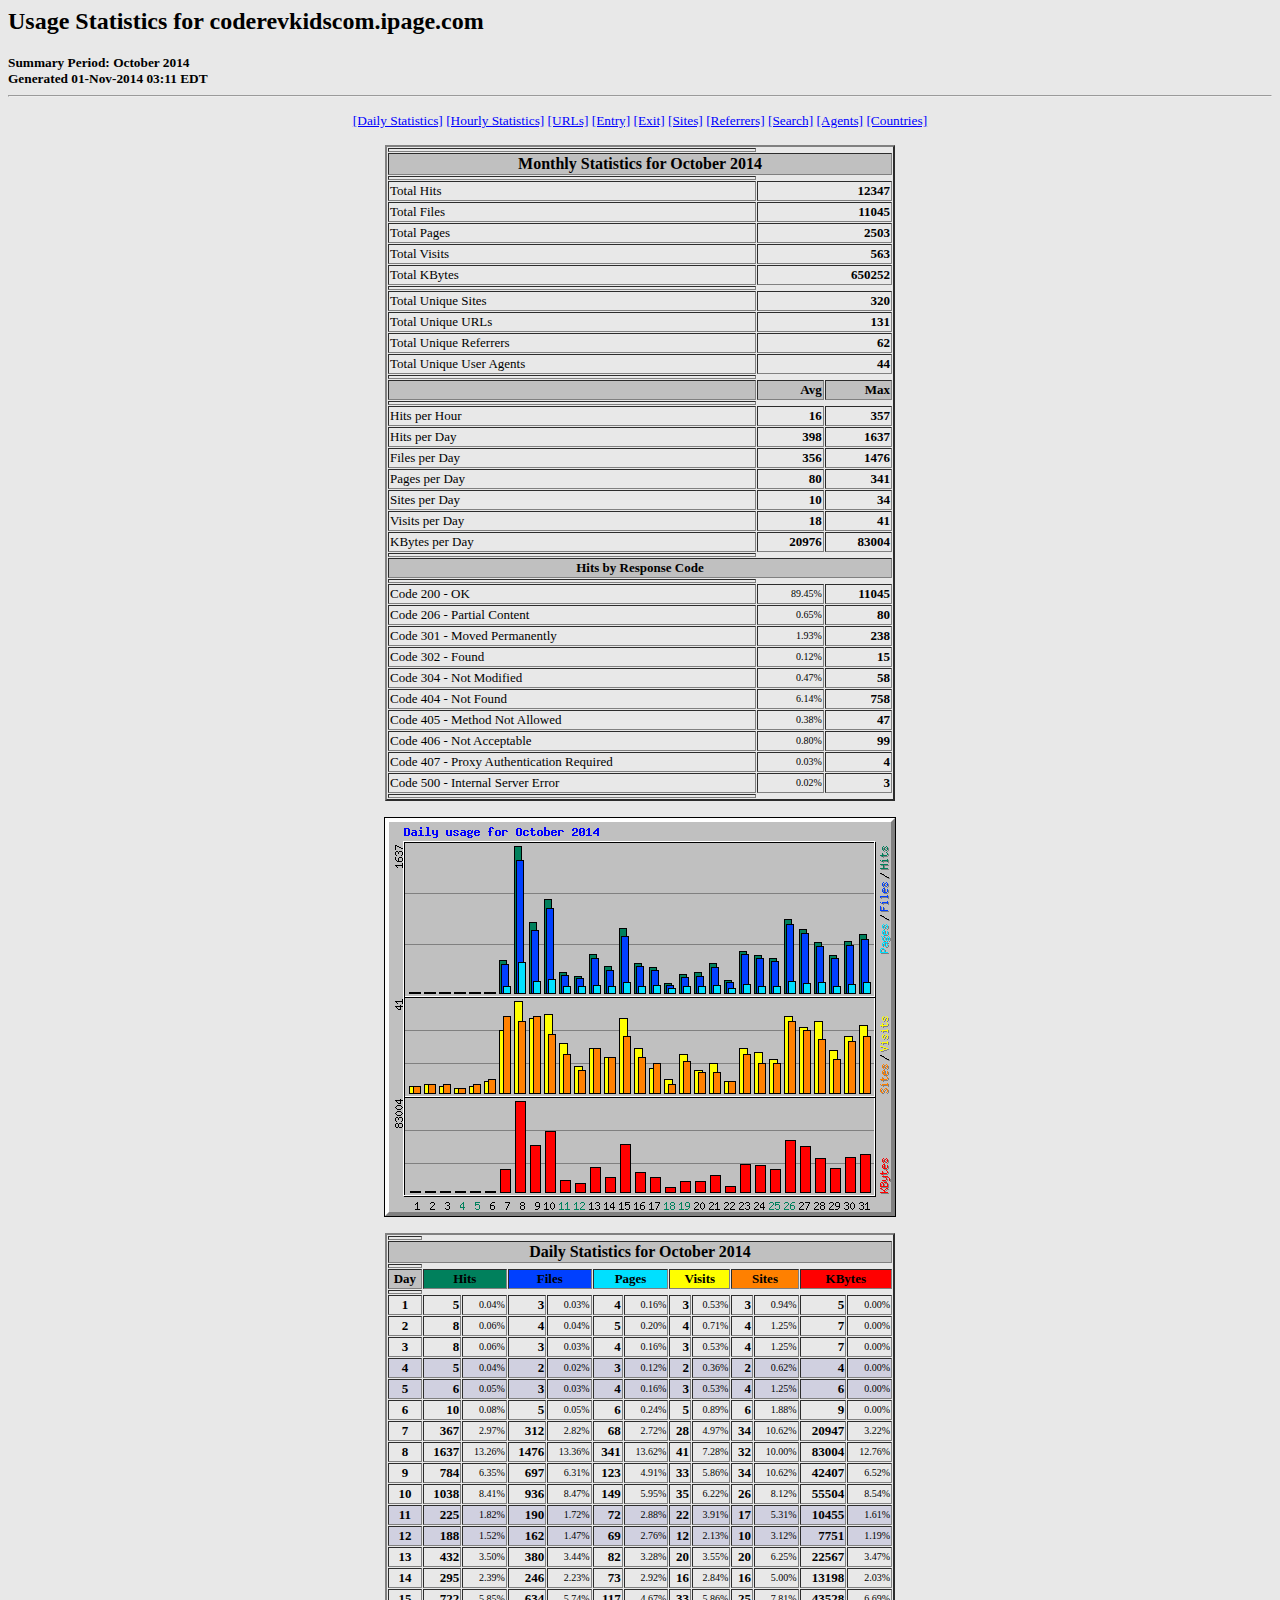
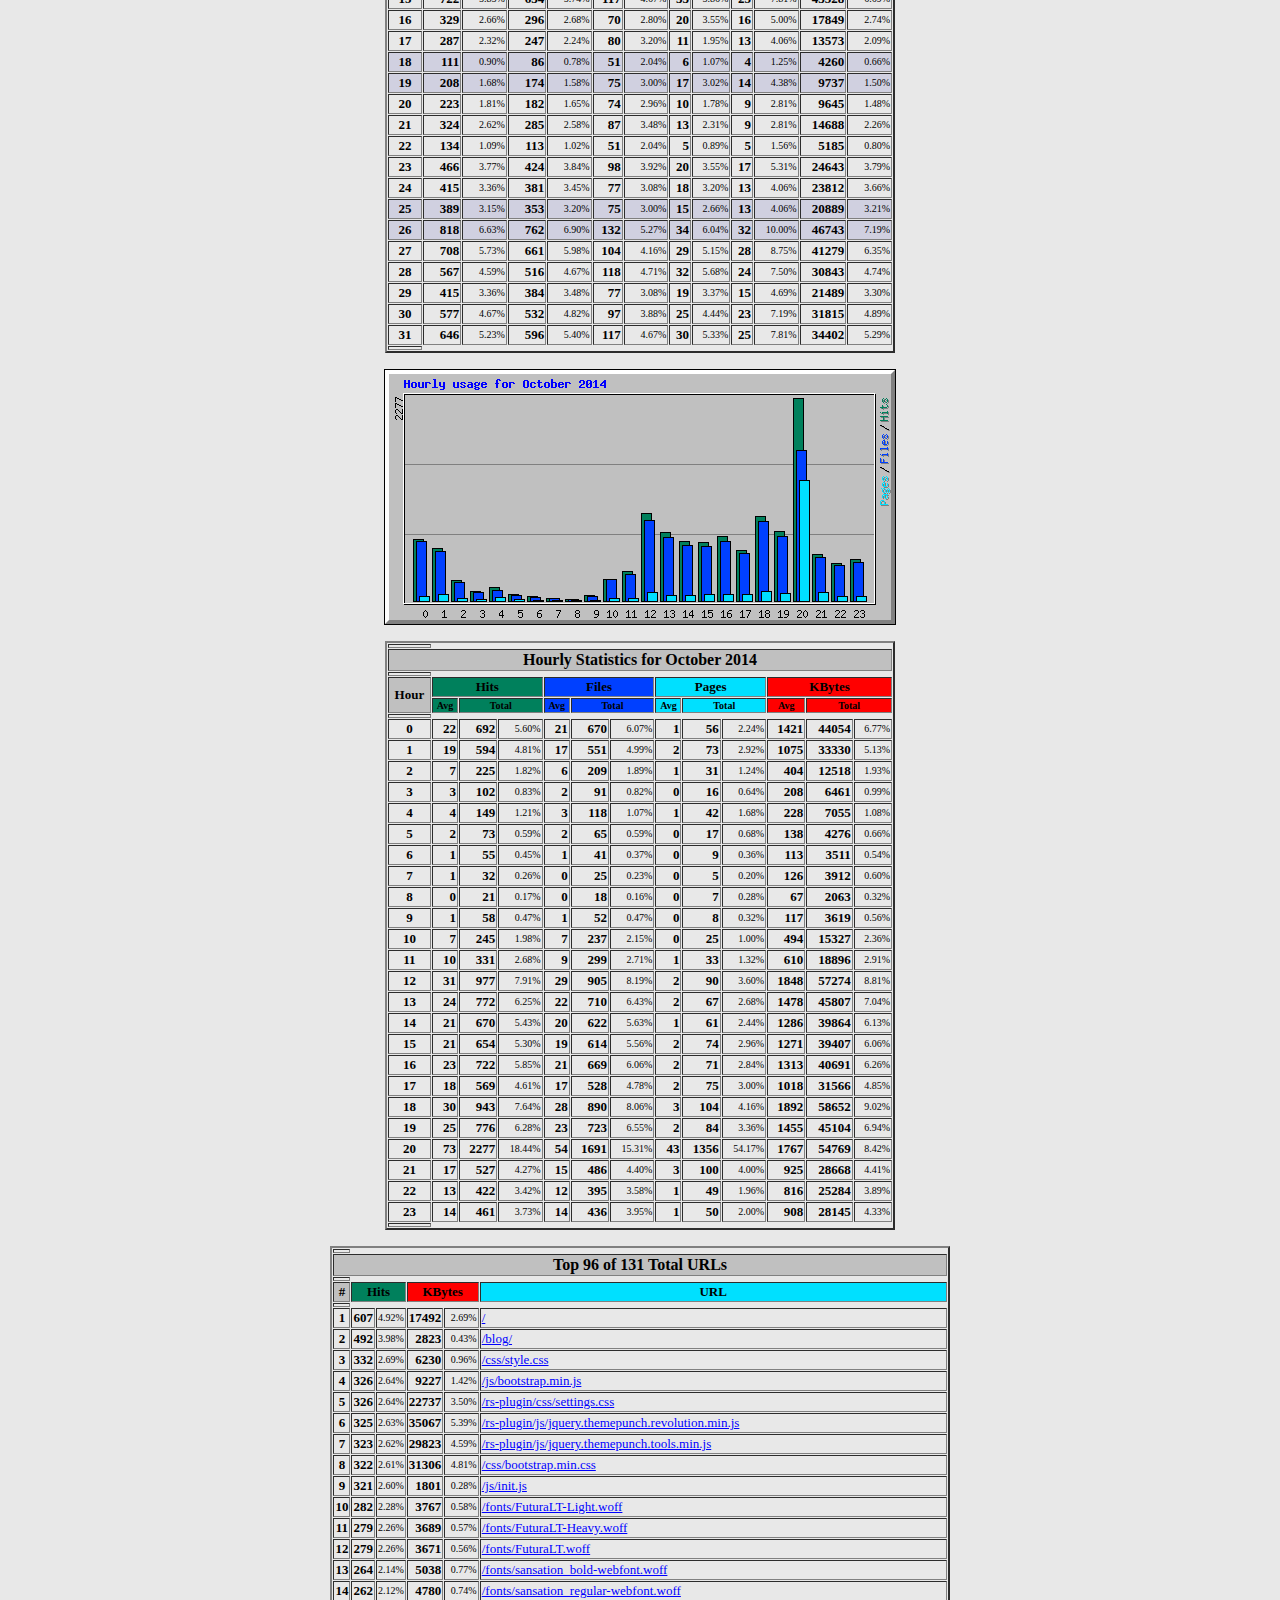
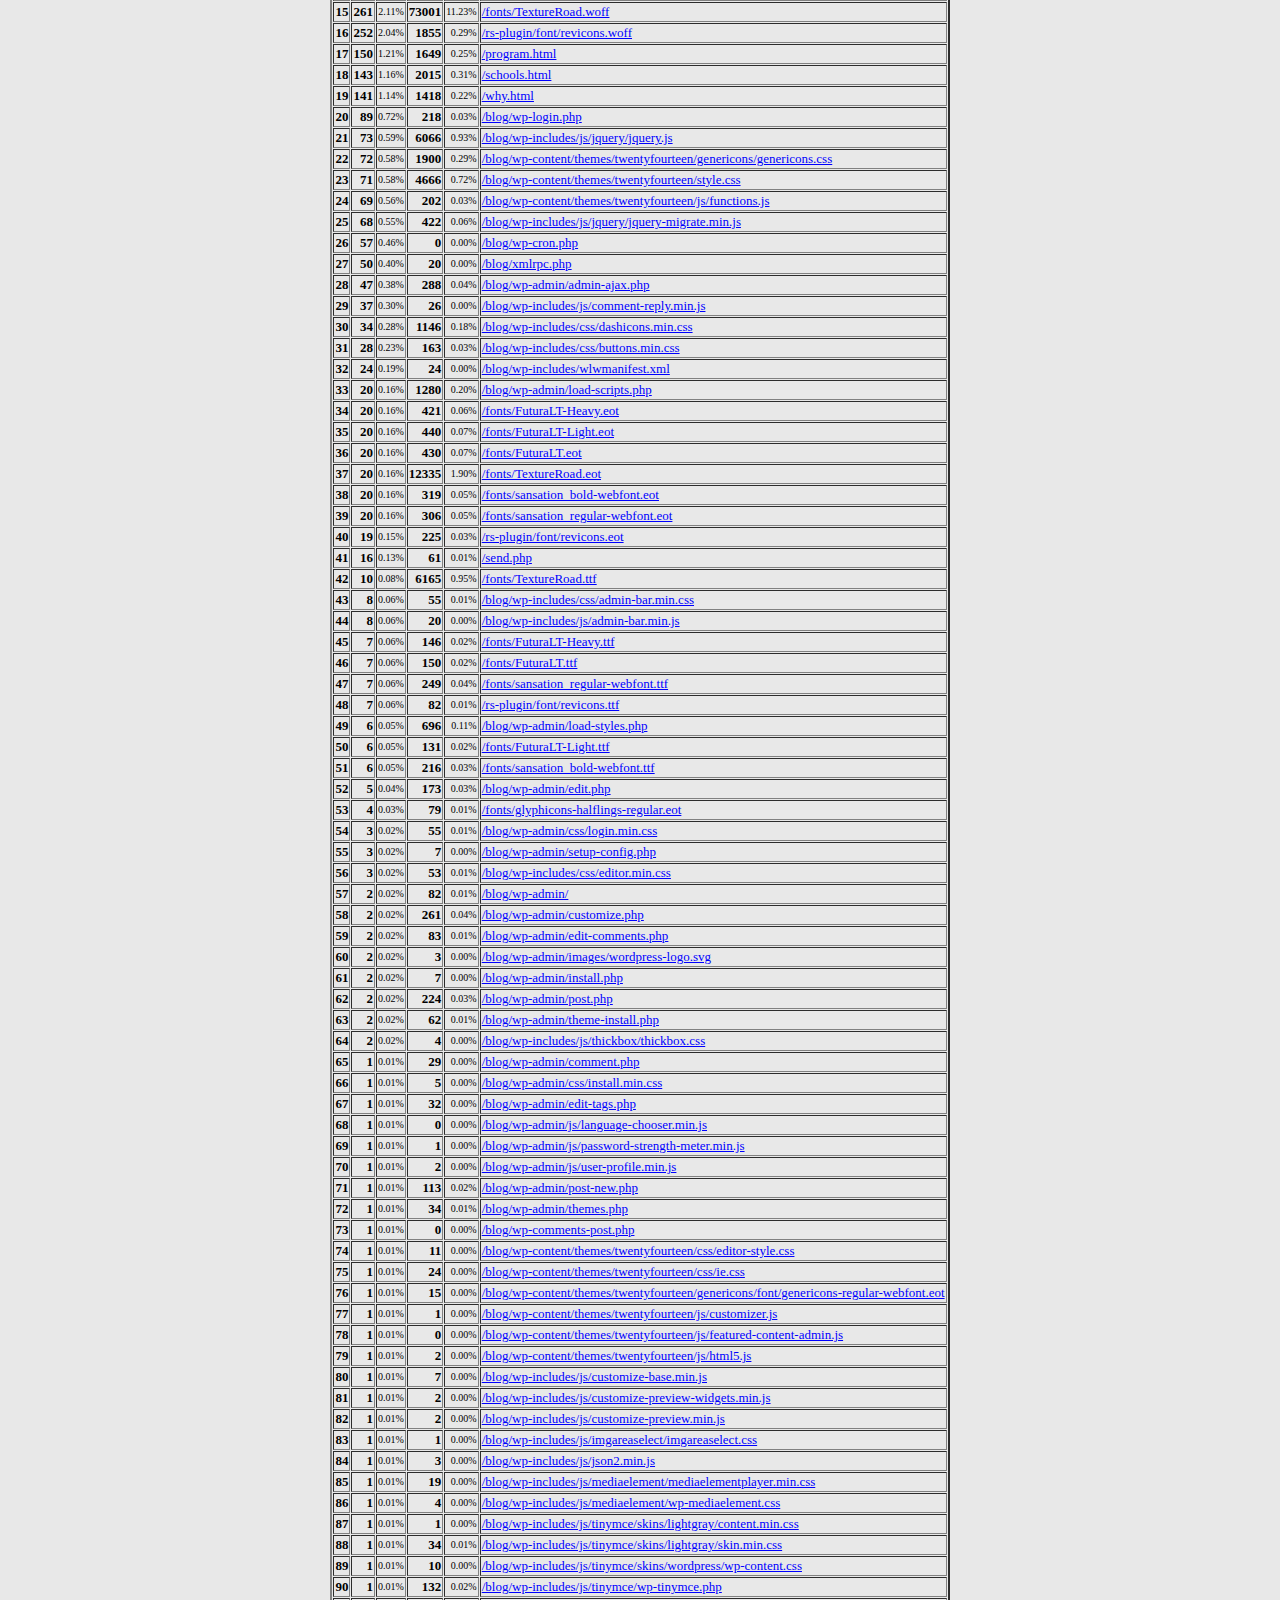
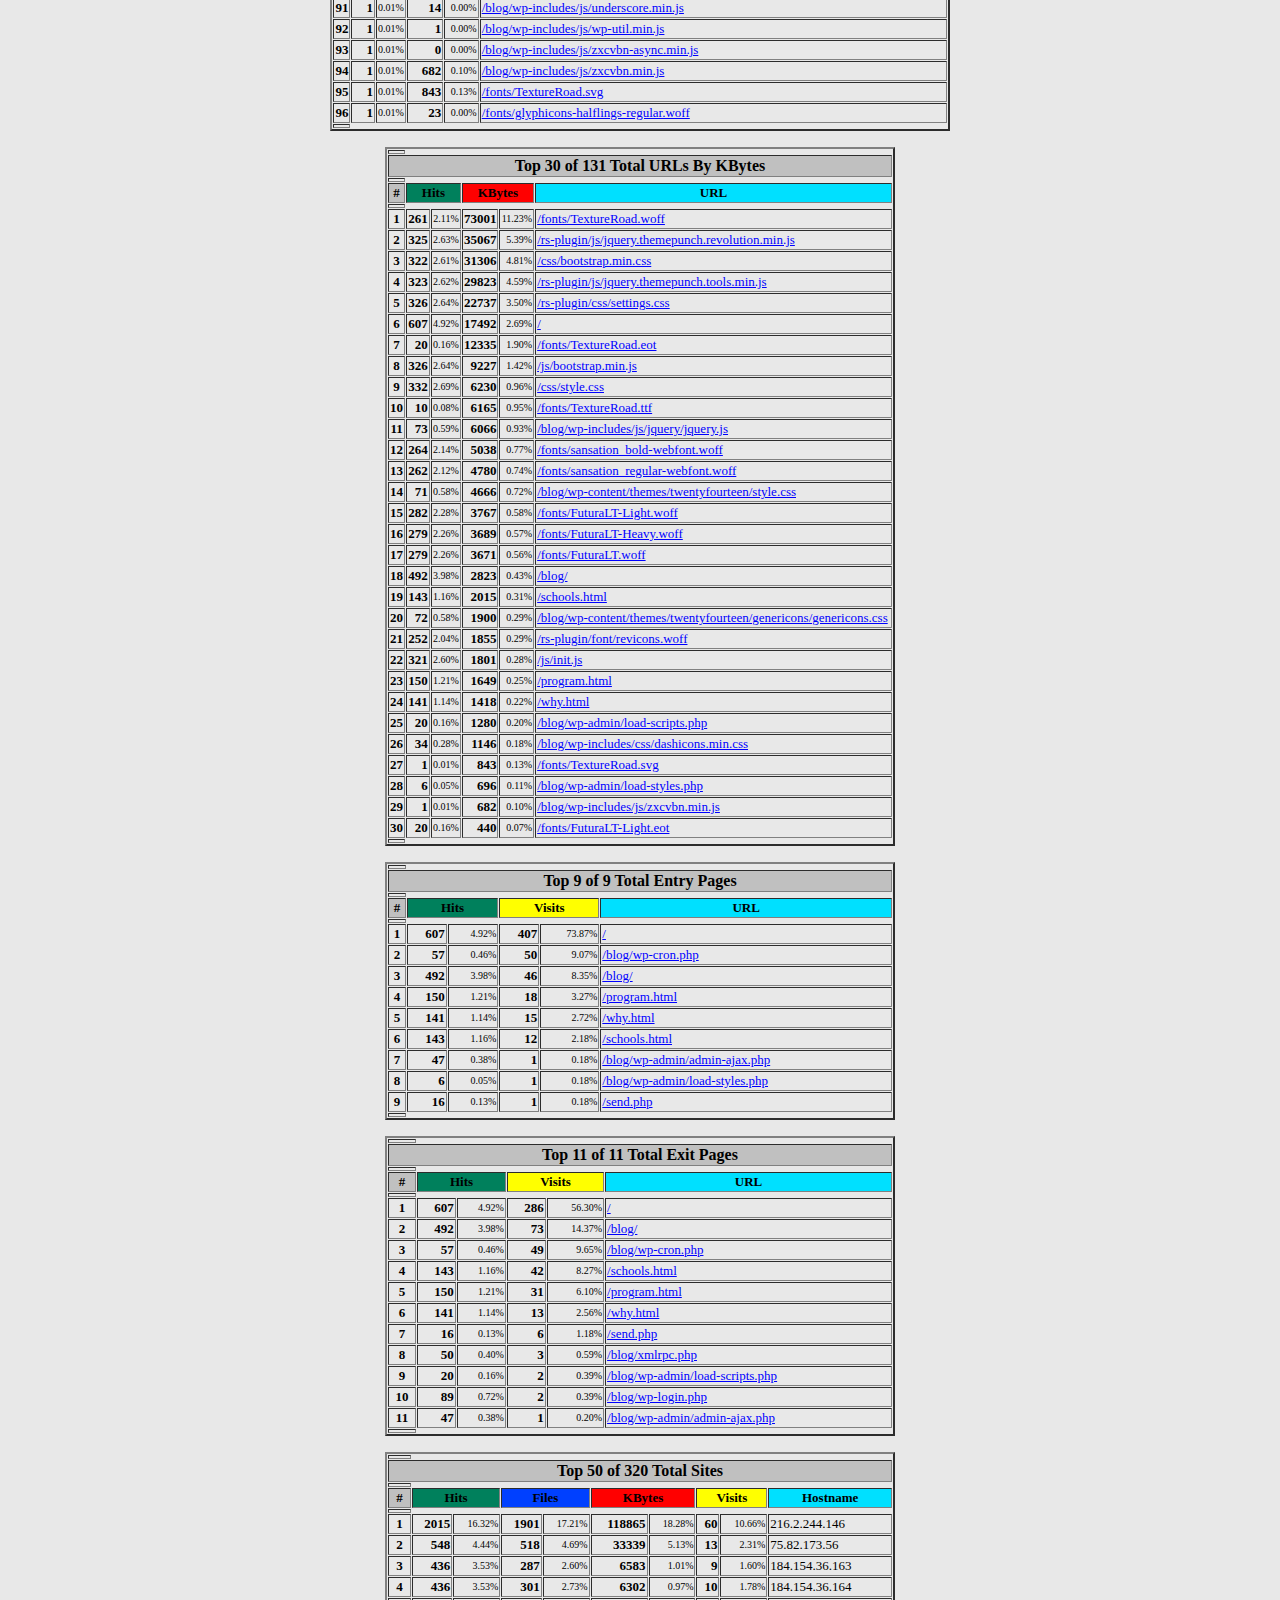
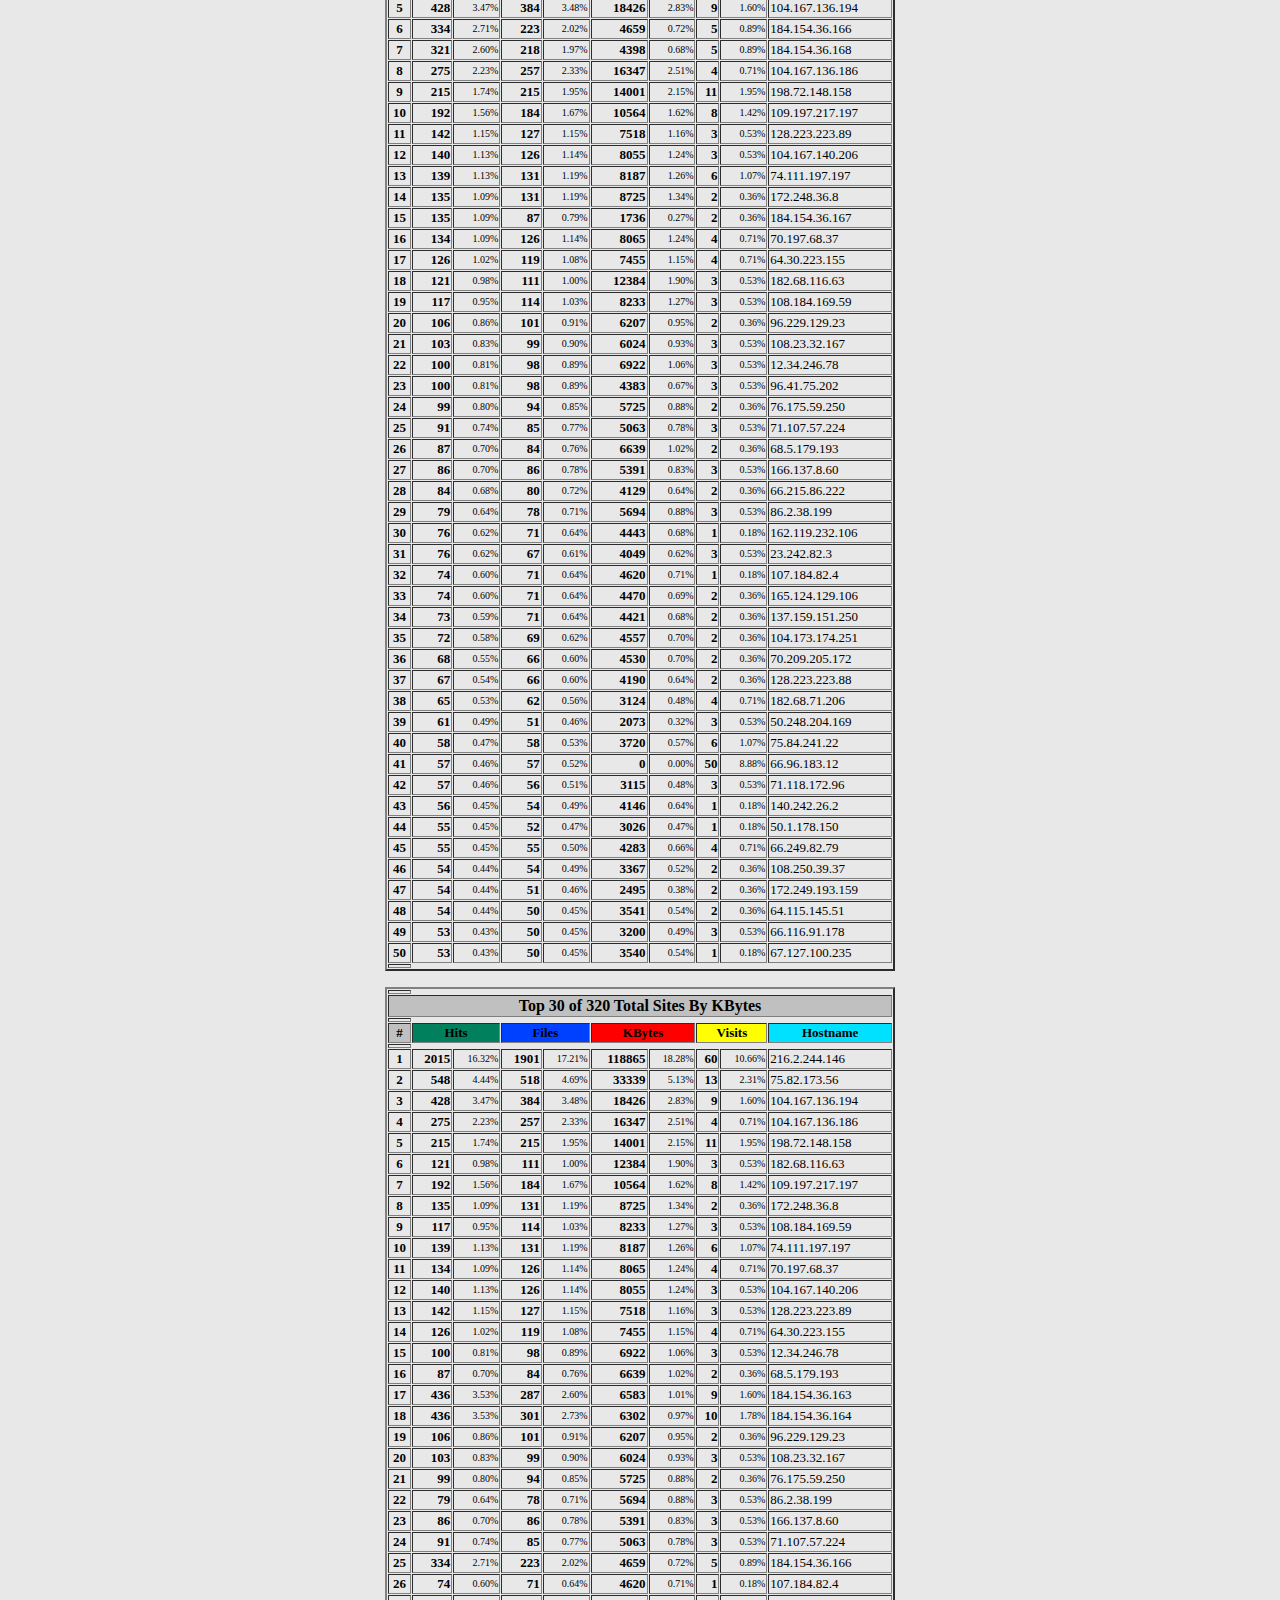
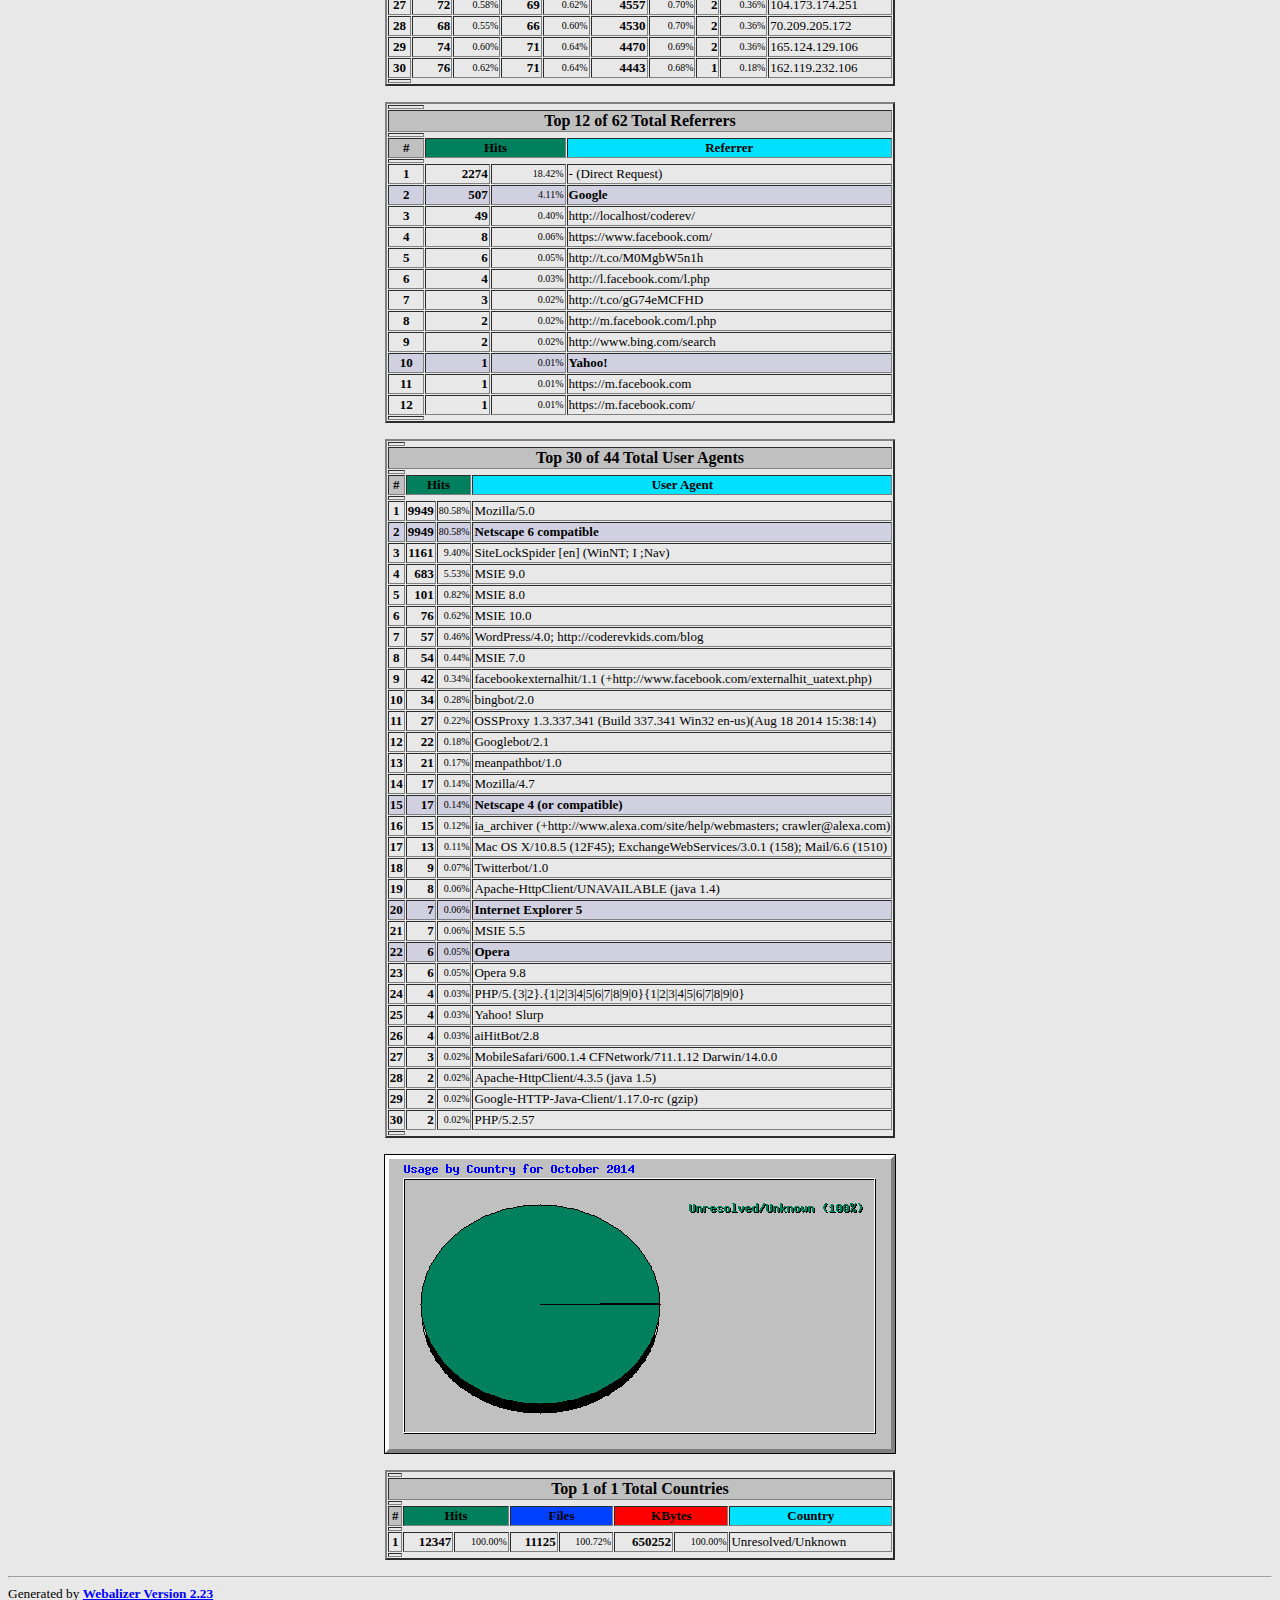
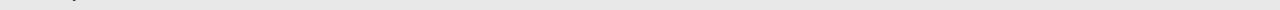
<file: stats/usage_201410.html>
<!DOCTYPE HTML PUBLIC "-//W3C//DTD HTML 4.0 Transitional//EN">

<!-- Generated by The Webalizer  Ver. 2.23-08 -->
<!--                                          -->
<!-- Copyright 1997-2013  Bradford L. Barrett -->
<!--                                          -->
<!-- Distributed under the GNU GPL  Version 2 -->
<!--        Full text may be found at:        -->
<!--         http://www.webalizer.org         -->
<!--                                          -->
<!--  Give the power back to the programmers  -->
<!--   Support the Free Software Foundation   -->
<!--           (http://www.fsf.org)           -->
<!--                                          -->
<!-- *** Generated: 01-Nov-2014 03:11 EDT *** -->

<HTML lang="en">
<HEAD>
 <TITLE>Usage Statistics for coderevkidscom.ipage.com - October 2014</TITLE>
</HEAD>

<BODY BGCOLOR="#E8E8E8" TEXT="#000000" LINK="#0000FF" VLINK="#FF0000">
<H2>Usage Statistics for coderevkidscom.ipage.com</H2>
<SMALL><STRONG>
Summary Period: October 2014<BR>
Generated 01-Nov-2014 03:11 EDT<BR>
</STRONG></SMALL>
<CENTER>
<HR>
<P>
<SMALL>
<A HREF="#DAYSTATS">[Daily Statistics]</A>
<A HREF="#HOURSTATS">[Hourly Statistics]</A>
<A HREF="#TOPURLS">[URLs]</A>
<A HREF="#TOPENTRY">[Entry]</A>
<A HREF="#TOPEXIT">[Exit]</A>
<A HREF="#TOPSITES">[Sites]</A>
<A HREF="#TOPREFS">[Referrers]</A>
<A HREF="#TOPSEARCH">[Search]</A>
<A HREF="#TOPAGENTS">[Agents]</A>
<A HREF="#TOPCTRYS">[Countries]</A>
</SMALL>
<P>
<TABLE WIDTH=510 BORDER=2 CELLSPACING=1 CELLPADDING=1>
<TR><TH HEIGHT=4></TH></TR>
<TR><TH COLSPAN=3 ALIGN=center BGCOLOR="#C0C0C0">Monthly Statistics for October 2014</TH></TR>
<TR><TH HEIGHT=4></TH></TR>
<TR><TD WIDTH=380><FONT SIZE="-1">Total Hits</FONT></TD>
<TD ALIGN=right COLSPAN=2><FONT SIZE="-1"><B>12347</B></FONT></TD></TR>
<TR><TD WIDTH=380><FONT SIZE="-1">Total Files</FONT></TD>
<TD ALIGN=right COLSPAN=2><FONT SIZE="-1"><B>11045</B></FONT></TD></TR>
<TR><TD WIDTH=380><FONT SIZE="-1">Total Pages</FONT></TD>
<TD ALIGN=right COLSPAN=2><FONT SIZE="-1"><B>2503</B></FONT></TD></TR>
<TR><TD WIDTH=380><FONT SIZE="-1">Total Visits</FONT></TD>
<TD ALIGN=right COLSPAN=2><FONT SIZE="-1"><B>563</B></FONT></TD></TR>
<TR><TD WIDTH=380><FONT SIZE="-1">Total KBytes</FONT></TD>
<TD ALIGN=right COLSPAN=2><FONT SIZE="-1"><B>650252</B></FONT></TD></TR>
<TR><TH HEIGHT=4></TH></TR>
<TR><TD WIDTH=380><FONT SIZE="-1">Total Unique Sites</FONT></TD>
<TD ALIGN=right COLSPAN=2><FONT SIZE="-1"><B>320</B></FONT></TD></TR>
<TR><TD WIDTH=380><FONT SIZE="-1">Total Unique URLs</FONT></TD>
<TD ALIGN=right COLSPAN=2><FONT SIZE="-1"><B>131</B></FONT></TD></TR>
<TR><TD WIDTH=380><FONT SIZE="-1">Total Unique Referrers</FONT></TD>
<TD ALIGN=right COLSPAN=2><FONT SIZE="-1"><B>62</B></FONT></TD></TR>
<TR><TD WIDTH=380><FONT SIZE="-1">Total Unique User Agents</FONT></TD>
<TD ALIGN=right COLSPAN=2><FONT SIZE="-1"><B>44</B></FONT></TD></TR>
<TR><TH HEIGHT=4></TH></TR>
<TR><TH WIDTH=380 BGCOLOR="#C0C0C0"><FONT SIZE=-1 COLOR="#C0C0C0">.</FONT></TH>
<TH WIDTH=65 BGCOLOR="#C0C0C0" ALIGN=right><FONT SIZE=-1>Avg </FONT></TH>
<TH WIDTH=65 BGCOLOR="#C0C0C0" ALIGN=right><FONT SIZE=-1>Max </FONT></TH></TR>
<TR><TH HEIGHT=4></TH></TR>
<TR><TD><FONT SIZE="-1">Hits per Hour</FONT></TD>
<TD ALIGN=right WIDTH=65><FONT SIZE="-1"><B>16</B></FONT></TD>
<TD WIDTH=65 ALIGN=right><FONT SIZE=-1><B>357</B></FONT></TD></TR>
<TR><TD><FONT SIZE="-1">Hits per Day</FONT></TD>
<TD ALIGN=right WIDTH=65><FONT SIZE="-1"><B>398</B></FONT></TD>
<TD WIDTH=65 ALIGN=right><FONT SIZE=-1><B>1637</B></FONT></TD></TR>
<TR><TD><FONT SIZE="-1">Files per Day</FONT></TD>
<TD ALIGN=right WIDTH=65><FONT SIZE="-1"><B>356</B></FONT></TD>
<TD WIDTH=65 ALIGN=right><FONT SIZE=-1><B>1476</B></FONT></TD></TR>
<TR><TD><FONT SIZE="-1">Pages per Day</FONT></TD>
<TD ALIGN=right WIDTH=65><FONT SIZE="-1"><B>80</B></FONT></TD>
<TD WIDTH=65 ALIGN=right><FONT SIZE=-1><B>341</B></FONT></TD></TR>
<TR><TD><FONT SIZE="-1">Sites per Day</FONT></TD>
<TD ALIGN=right WIDTH=65><FONT SIZE="-1"><B>10</B></FONT></TD>
<TD WIDTH=65 ALIGN=right><FONT SIZE=-1><B>34</B></FONT></TD></TR>
<TR><TD><FONT SIZE="-1">Visits per Day</FONT></TD>
<TD ALIGN=right WIDTH=65><FONT SIZE="-1"><B>18</B></FONT></TD>
<TD WIDTH=65 ALIGN=right><FONT SIZE=-1><B>41</B></FONT></TD></TR>
<TR><TD><FONT SIZE="-1">KBytes per Day</FONT></TD>
<TD ALIGN=right WIDTH=65><FONT SIZE="-1"><B>20976</B></FONT></TD>
<TD WIDTH=65 ALIGN=right><FONT SIZE=-1><B>83004</B></FONT></TD></TR>
<TR><TH HEIGHT=4></TH></TR>
<TR><TH COLSPAN=3 ALIGN=center BGCOLOR="#C0C0C0">
<FONT SIZE="-1">Hits by Response Code</FONT></TH></TR>
<TR><TH HEIGHT=4></TH></TR>
<TR><TD><FONT SIZE="-1">Code 200 - OK</FONT></TD>
<TD ALIGN=right><FONT SIZE="-2">89.45%</FONT></TD>
<TD ALIGN=right><FONT SIZE="-1"><B>11045</B></FONT></TD></TR>
<TR><TD><FONT SIZE="-1">Code 206 - Partial Content</FONT></TD>
<TD ALIGN=right><FONT SIZE="-2">0.65%</FONT></TD>
<TD ALIGN=right><FONT SIZE="-1"><B>80</B></FONT></TD></TR>
<TR><TD><FONT SIZE="-1">Code 301 - Moved Permanently</FONT></TD>
<TD ALIGN=right><FONT SIZE="-2">1.93%</FONT></TD>
<TD ALIGN=right><FONT SIZE="-1"><B>238</B></FONT></TD></TR>
<TR><TD><FONT SIZE="-1">Code 302 - Found</FONT></TD>
<TD ALIGN=right><FONT SIZE="-2">0.12%</FONT></TD>
<TD ALIGN=right><FONT SIZE="-1"><B>15</B></FONT></TD></TR>
<TR><TD><FONT SIZE="-1">Code 304 - Not Modified</FONT></TD>
<TD ALIGN=right><FONT SIZE="-2">0.47%</FONT></TD>
<TD ALIGN=right><FONT SIZE="-1"><B>58</B></FONT></TD></TR>
<TR><TD><FONT SIZE="-1">Code 404 - Not Found</FONT></TD>
<TD ALIGN=right><FONT SIZE="-2">6.14%</FONT></TD>
<TD ALIGN=right><FONT SIZE="-1"><B>758</B></FONT></TD></TR>
<TR><TD><FONT SIZE="-1">Code 405 - Method Not Allowed</FONT></TD>
<TD ALIGN=right><FONT SIZE="-2">0.38%</FONT></TD>
<TD ALIGN=right><FONT SIZE="-1"><B>47</B></FONT></TD></TR>
<TR><TD><FONT SIZE="-1">Code 406 - Not Acceptable</FONT></TD>
<TD ALIGN=right><FONT SIZE="-2">0.80%</FONT></TD>
<TD ALIGN=right><FONT SIZE="-1"><B>99</B></FONT></TD></TR>
<TR><TD><FONT SIZE="-1">Code 407 - Proxy Authentication Required</FONT></TD>
<TD ALIGN=right><FONT SIZE="-2">0.03%</FONT></TD>
<TD ALIGN=right><FONT SIZE="-1"><B>4</B></FONT></TD></TR>
<TR><TD><FONT SIZE="-1">Code 500 - Internal Server Error</FONT></TD>
<TD ALIGN=right><FONT SIZE="-2">0.02%</FONT></TD>
<TD ALIGN=right><FONT SIZE="-1"><B>3</B></FONT></TD></TR>
<TR><TH HEIGHT=4></TH></TR>
</TABLE>
<P>
<A NAME="DAYSTATS"></A>
<IMG SRC="daily_usage_201410.png" ALT="Daily usage for October 2014" HEIGHT=400 WIDTH=512><P>
<TABLE WIDTH=510 BORDER=2 CELLSPACING=1 CELLPADDING=1>
<TR><TH HEIGHT=4></TH></TR>
<TR><TH BGCOLOR="#C0C0C0" COLSPAN=13 ALIGN=center>Daily Statistics for October 2014</TH></TR>
<TR><TH HEIGHT=4></TH></TR>
<TR><TH ALIGN=center BGCOLOR="#C0C0C0"><FONT SIZE="-1">Day</FONT></TH>
<TH ALIGN=center BGCOLOR="#00805c" COLSPAN=2><FONT SIZE="-1">Hits</FONT></TH>
<TH ALIGN=center BGCOLOR="#0040ff" COLSPAN=2><FONT SIZE="-1">Files</FONT></TH>
<TH ALIGN=center BGCOLOR="#00e0ff" COLSPAN=2><FONT SIZE="-1">Pages</FONT></TH>
<TH ALIGN=center BGCOLOR="#ffff00" COLSPAN=2><FONT SIZE="-1">Visits</FONT></TH>
<TH ALIGN=center BGCOLOR="#ff8000" COLSPAN=2><FONT SIZE="-1">Sites</FONT></TH>
<TH ALIGN=center BGCOLOR="#ff0000" COLSPAN=2><FONT SIZE="-1">KBytes</FONT></TH></TR>
<TR><TH HEIGHT=4></TH></TR>
<TR><TD ALIGN=center><FONT SIZE="-1"><B>1</B></FONT></TD>
<TD ALIGN=right><FONT SIZE="-1"><B>5</B></FONT></TD>
<TD ALIGN=right><FONT SIZE="-2">0.04%</FONT></TD>
<TD ALIGN=right><FONT SIZE="-1"><B>3</B></FONT></TD>
<TD ALIGN=right><FONT SIZE="-2">0.03%</FONT></TD>
<TD ALIGN=right><FONT SIZE="-1"><B>4</B></FONT></TD>
<TD ALIGN=right><FONT SIZE="-2">0.16%</FONT></TD>
<TD ALIGN=right><FONT SIZE="-1"><B>3</B></FONT></TD>
<TD ALIGN=right><FONT SIZE="-2">0.53%</FONT></TD>
<TD ALIGN=right><FONT SIZE="-1"><B>3</B></FONT></TD>
<TD ALIGN=right><FONT SIZE="-2">0.94%</FONT></TD>
<TD ALIGN=right><FONT SIZE="-1"><B>5</B></FONT></TD>
<TD ALIGN=right><FONT SIZE="-2">0.00%</FONT></TD></TR>
<TR><TD ALIGN=center><FONT SIZE="-1"><B>2</B></FONT></TD>
<TD ALIGN=right><FONT SIZE="-1"><B>8</B></FONT></TD>
<TD ALIGN=right><FONT SIZE="-2">0.06%</FONT></TD>
<TD ALIGN=right><FONT SIZE="-1"><B>4</B></FONT></TD>
<TD ALIGN=right><FONT SIZE="-2">0.04%</FONT></TD>
<TD ALIGN=right><FONT SIZE="-1"><B>5</B></FONT></TD>
<TD ALIGN=right><FONT SIZE="-2">0.20%</FONT></TD>
<TD ALIGN=right><FONT SIZE="-1"><B>4</B></FONT></TD>
<TD ALIGN=right><FONT SIZE="-2">0.71%</FONT></TD>
<TD ALIGN=right><FONT SIZE="-1"><B>4</B></FONT></TD>
<TD ALIGN=right><FONT SIZE="-2">1.25%</FONT></TD>
<TD ALIGN=right><FONT SIZE="-1"><B>7</B></FONT></TD>
<TD ALIGN=right><FONT SIZE="-2">0.00%</FONT></TD></TR>
<TR><TD ALIGN=center><FONT SIZE="-1"><B>3</B></FONT></TD>
<TD ALIGN=right><FONT SIZE="-1"><B>8</B></FONT></TD>
<TD ALIGN=right><FONT SIZE="-2">0.06%</FONT></TD>
<TD ALIGN=right><FONT SIZE="-1"><B>3</B></FONT></TD>
<TD ALIGN=right><FONT SIZE="-2">0.03%</FONT></TD>
<TD ALIGN=right><FONT SIZE="-1"><B>4</B></FONT></TD>
<TD ALIGN=right><FONT SIZE="-2">0.16%</FONT></TD>
<TD ALIGN=right><FONT SIZE="-1"><B>3</B></FONT></TD>
<TD ALIGN=right><FONT SIZE="-2">0.53%</FONT></TD>
<TD ALIGN=right><FONT SIZE="-1"><B>4</B></FONT></TD>
<TD ALIGN=right><FONT SIZE="-2">1.25%</FONT></TD>
<TD ALIGN=right><FONT SIZE="-1"><B>7</B></FONT></TD>
<TD ALIGN=right><FONT SIZE="-2">0.00%</FONT></TD></TR>
<TR BGCOLOR="#D0D0E0"><TD ALIGN=center><FONT SIZE="-1"><B>4</B></FONT></TD>
<TD ALIGN=right><FONT SIZE="-1"><B>5</B></FONT></TD>
<TD ALIGN=right><FONT SIZE="-2">0.04%</FONT></TD>
<TD ALIGN=right><FONT SIZE="-1"><B>2</B></FONT></TD>
<TD ALIGN=right><FONT SIZE="-2">0.02%</FONT></TD>
<TD ALIGN=right><FONT SIZE="-1"><B>3</B></FONT></TD>
<TD ALIGN=right><FONT SIZE="-2">0.12%</FONT></TD>
<TD ALIGN=right><FONT SIZE="-1"><B>2</B></FONT></TD>
<TD ALIGN=right><FONT SIZE="-2">0.36%</FONT></TD>
<TD ALIGN=right><FONT SIZE="-1"><B>2</B></FONT></TD>
<TD ALIGN=right><FONT SIZE="-2">0.62%</FONT></TD>
<TD ALIGN=right><FONT SIZE="-1"><B>4</B></FONT></TD>
<TD ALIGN=right><FONT SIZE="-2">0.00%</FONT></TD></TR>
<TR BGCOLOR="#D0D0E0"><TD ALIGN=center><FONT SIZE="-1"><B>5</B></FONT></TD>
<TD ALIGN=right><FONT SIZE="-1"><B>6</B></FONT></TD>
<TD ALIGN=right><FONT SIZE="-2">0.05%</FONT></TD>
<TD ALIGN=right><FONT SIZE="-1"><B>3</B></FONT></TD>
<TD ALIGN=right><FONT SIZE="-2">0.03%</FONT></TD>
<TD ALIGN=right><FONT SIZE="-1"><B>4</B></FONT></TD>
<TD ALIGN=right><FONT SIZE="-2">0.16%</FONT></TD>
<TD ALIGN=right><FONT SIZE="-1"><B>3</B></FONT></TD>
<TD ALIGN=right><FONT SIZE="-2">0.53%</FONT></TD>
<TD ALIGN=right><FONT SIZE="-1"><B>4</B></FONT></TD>
<TD ALIGN=right><FONT SIZE="-2">1.25%</FONT></TD>
<TD ALIGN=right><FONT SIZE="-1"><B>6</B></FONT></TD>
<TD ALIGN=right><FONT SIZE="-2">0.00%</FONT></TD></TR>
<TR><TD ALIGN=center><FONT SIZE="-1"><B>6</B></FONT></TD>
<TD ALIGN=right><FONT SIZE="-1"><B>10</B></FONT></TD>
<TD ALIGN=right><FONT SIZE="-2">0.08%</FONT></TD>
<TD ALIGN=right><FONT SIZE="-1"><B>5</B></FONT></TD>
<TD ALIGN=right><FONT SIZE="-2">0.05%</FONT></TD>
<TD ALIGN=right><FONT SIZE="-1"><B>6</B></FONT></TD>
<TD ALIGN=right><FONT SIZE="-2">0.24%</FONT></TD>
<TD ALIGN=right><FONT SIZE="-1"><B>5</B></FONT></TD>
<TD ALIGN=right><FONT SIZE="-2">0.89%</FONT></TD>
<TD ALIGN=right><FONT SIZE="-1"><B>6</B></FONT></TD>
<TD ALIGN=right><FONT SIZE="-2">1.88%</FONT></TD>
<TD ALIGN=right><FONT SIZE="-1"><B>9</B></FONT></TD>
<TD ALIGN=right><FONT SIZE="-2">0.00%</FONT></TD></TR>
<TR><TD ALIGN=center><FONT SIZE="-1"><B>7</B></FONT></TD>
<TD ALIGN=right><FONT SIZE="-1"><B>367</B></FONT></TD>
<TD ALIGN=right><FONT SIZE="-2">2.97%</FONT></TD>
<TD ALIGN=right><FONT SIZE="-1"><B>312</B></FONT></TD>
<TD ALIGN=right><FONT SIZE="-2">2.82%</FONT></TD>
<TD ALIGN=right><FONT SIZE="-1"><B>68</B></FONT></TD>
<TD ALIGN=right><FONT SIZE="-2">2.72%</FONT></TD>
<TD ALIGN=right><FONT SIZE="-1"><B>28</B></FONT></TD>
<TD ALIGN=right><FONT SIZE="-2">4.97%</FONT></TD>
<TD ALIGN=right><FONT SIZE="-1"><B>34</B></FONT></TD>
<TD ALIGN=right><FONT SIZE="-2">10.62%</FONT></TD>
<TD ALIGN=right><FONT SIZE="-1"><B>20947</B></FONT></TD>
<TD ALIGN=right><FONT SIZE="-2">3.22%</FONT></TD></TR>
<TR><TD ALIGN=center><FONT SIZE="-1"><B>8</B></FONT></TD>
<TD ALIGN=right><FONT SIZE="-1"><B>1637</B></FONT></TD>
<TD ALIGN=right><FONT SIZE="-2">13.26%</FONT></TD>
<TD ALIGN=right><FONT SIZE="-1"><B>1476</B></FONT></TD>
<TD ALIGN=right><FONT SIZE="-2">13.36%</FONT></TD>
<TD ALIGN=right><FONT SIZE="-1"><B>341</B></FONT></TD>
<TD ALIGN=right><FONT SIZE="-2">13.62%</FONT></TD>
<TD ALIGN=right><FONT SIZE="-1"><B>41</B></FONT></TD>
<TD ALIGN=right><FONT SIZE="-2">7.28%</FONT></TD>
<TD ALIGN=right><FONT SIZE="-1"><B>32</B></FONT></TD>
<TD ALIGN=right><FONT SIZE="-2">10.00%</FONT></TD>
<TD ALIGN=right><FONT SIZE="-1"><B>83004</B></FONT></TD>
<TD ALIGN=right><FONT SIZE="-2">12.76%</FONT></TD></TR>
<TR><TD ALIGN=center><FONT SIZE="-1"><B>9</B></FONT></TD>
<TD ALIGN=right><FONT SIZE="-1"><B>784</B></FONT></TD>
<TD ALIGN=right><FONT SIZE="-2">6.35%</FONT></TD>
<TD ALIGN=right><FONT SIZE="-1"><B>697</B></FONT></TD>
<TD ALIGN=right><FONT SIZE="-2">6.31%</FONT></TD>
<TD ALIGN=right><FONT SIZE="-1"><B>123</B></FONT></TD>
<TD ALIGN=right><FONT SIZE="-2">4.91%</FONT></TD>
<TD ALIGN=right><FONT SIZE="-1"><B>33</B></FONT></TD>
<TD ALIGN=right><FONT SIZE="-2">5.86%</FONT></TD>
<TD ALIGN=right><FONT SIZE="-1"><B>34</B></FONT></TD>
<TD ALIGN=right><FONT SIZE="-2">10.62%</FONT></TD>
<TD ALIGN=right><FONT SIZE="-1"><B>42407</B></FONT></TD>
<TD ALIGN=right><FONT SIZE="-2">6.52%</FONT></TD></TR>
<TR><TD ALIGN=center><FONT SIZE="-1"><B>10</B></FONT></TD>
<TD ALIGN=right><FONT SIZE="-1"><B>1038</B></FONT></TD>
<TD ALIGN=right><FONT SIZE="-2">8.41%</FONT></TD>
<TD ALIGN=right><FONT SIZE="-1"><B>936</B></FONT></TD>
<TD ALIGN=right><FONT SIZE="-2">8.47%</FONT></TD>
<TD ALIGN=right><FONT SIZE="-1"><B>149</B></FONT></TD>
<TD ALIGN=right><FONT SIZE="-2">5.95%</FONT></TD>
<TD ALIGN=right><FONT SIZE="-1"><B>35</B></FONT></TD>
<TD ALIGN=right><FONT SIZE="-2">6.22%</FONT></TD>
<TD ALIGN=right><FONT SIZE="-1"><B>26</B></FONT></TD>
<TD ALIGN=right><FONT SIZE="-2">8.12%</FONT></TD>
<TD ALIGN=right><FONT SIZE="-1"><B>55504</B></FONT></TD>
<TD ALIGN=right><FONT SIZE="-2">8.54%</FONT></TD></TR>
<TR BGCOLOR="#D0D0E0"><TD ALIGN=center><FONT SIZE="-1"><B>11</B></FONT></TD>
<TD ALIGN=right><FONT SIZE="-1"><B>225</B></FONT></TD>
<TD ALIGN=right><FONT SIZE="-2">1.82%</FONT></TD>
<TD ALIGN=right><FONT SIZE="-1"><B>190</B></FONT></TD>
<TD ALIGN=right><FONT SIZE="-2">1.72%</FONT></TD>
<TD ALIGN=right><FONT SIZE="-1"><B>72</B></FONT></TD>
<TD ALIGN=right><FONT SIZE="-2">2.88%</FONT></TD>
<TD ALIGN=right><FONT SIZE="-1"><B>22</B></FONT></TD>
<TD ALIGN=right><FONT SIZE="-2">3.91%</FONT></TD>
<TD ALIGN=right><FONT SIZE="-1"><B>17</B></FONT></TD>
<TD ALIGN=right><FONT SIZE="-2">5.31%</FONT></TD>
<TD ALIGN=right><FONT SIZE="-1"><B>10455</B></FONT></TD>
<TD ALIGN=right><FONT SIZE="-2">1.61%</FONT></TD></TR>
<TR BGCOLOR="#D0D0E0"><TD ALIGN=center><FONT SIZE="-1"><B>12</B></FONT></TD>
<TD ALIGN=right><FONT SIZE="-1"><B>188</B></FONT></TD>
<TD ALIGN=right><FONT SIZE="-2">1.52%</FONT></TD>
<TD ALIGN=right><FONT SIZE="-1"><B>162</B></FONT></TD>
<TD ALIGN=right><FONT SIZE="-2">1.47%</FONT></TD>
<TD ALIGN=right><FONT SIZE="-1"><B>69</B></FONT></TD>
<TD ALIGN=right><FONT SIZE="-2">2.76%</FONT></TD>
<TD ALIGN=right><FONT SIZE="-1"><B>12</B></FONT></TD>
<TD ALIGN=right><FONT SIZE="-2">2.13%</FONT></TD>
<TD ALIGN=right><FONT SIZE="-1"><B>10</B></FONT></TD>
<TD ALIGN=right><FONT SIZE="-2">3.12%</FONT></TD>
<TD ALIGN=right><FONT SIZE="-1"><B>7751</B></FONT></TD>
<TD ALIGN=right><FONT SIZE="-2">1.19%</FONT></TD></TR>
<TR><TD ALIGN=center><FONT SIZE="-1"><B>13</B></FONT></TD>
<TD ALIGN=right><FONT SIZE="-1"><B>432</B></FONT></TD>
<TD ALIGN=right><FONT SIZE="-2">3.50%</FONT></TD>
<TD ALIGN=right><FONT SIZE="-1"><B>380</B></FONT></TD>
<TD ALIGN=right><FONT SIZE="-2">3.44%</FONT></TD>
<TD ALIGN=right><FONT SIZE="-1"><B>82</B></FONT></TD>
<TD ALIGN=right><FONT SIZE="-2">3.28%</FONT></TD>
<TD ALIGN=right><FONT SIZE="-1"><B>20</B></FONT></TD>
<TD ALIGN=right><FONT SIZE="-2">3.55%</FONT></TD>
<TD ALIGN=right><FONT SIZE="-1"><B>20</B></FONT></TD>
<TD ALIGN=right><FONT SIZE="-2">6.25%</FONT></TD>
<TD ALIGN=right><FONT SIZE="-1"><B>22567</B></FONT></TD>
<TD ALIGN=right><FONT SIZE="-2">3.47%</FONT></TD></TR>
<TR><TD ALIGN=center><FONT SIZE="-1"><B>14</B></FONT></TD>
<TD ALIGN=right><FONT SIZE="-1"><B>295</B></FONT></TD>
<TD ALIGN=right><FONT SIZE="-2">2.39%</FONT></TD>
<TD ALIGN=right><FONT SIZE="-1"><B>246</B></FONT></TD>
<TD ALIGN=right><FONT SIZE="-2">2.23%</FONT></TD>
<TD ALIGN=right><FONT SIZE="-1"><B>73</B></FONT></TD>
<TD ALIGN=right><FONT SIZE="-2">2.92%</FONT></TD>
<TD ALIGN=right><FONT SIZE="-1"><B>16</B></FONT></TD>
<TD ALIGN=right><FONT SIZE="-2">2.84%</FONT></TD>
<TD ALIGN=right><FONT SIZE="-1"><B>16</B></FONT></TD>
<TD ALIGN=right><FONT SIZE="-2">5.00%</FONT></TD>
<TD ALIGN=right><FONT SIZE="-1"><B>13198</B></FONT></TD>
<TD ALIGN=right><FONT SIZE="-2">2.03%</FONT></TD></TR>
<TR><TD ALIGN=center><FONT SIZE="-1"><B>15</B></FONT></TD>
<TD ALIGN=right><FONT SIZE="-1"><B>722</B></FONT></TD>
<TD ALIGN=right><FONT SIZE="-2">5.85%</FONT></TD>
<TD ALIGN=right><FONT SIZE="-1"><B>634</B></FONT></TD>
<TD ALIGN=right><FONT SIZE="-2">5.74%</FONT></TD>
<TD ALIGN=right><FONT SIZE="-1"><B>117</B></FONT></TD>
<TD ALIGN=right><FONT SIZE="-2">4.67%</FONT></TD>
<TD ALIGN=right><FONT SIZE="-1"><B>33</B></FONT></TD>
<TD ALIGN=right><FONT SIZE="-2">5.86%</FONT></TD>
<TD ALIGN=right><FONT SIZE="-1"><B>25</B></FONT></TD>
<TD ALIGN=right><FONT SIZE="-2">7.81%</FONT></TD>
<TD ALIGN=right><FONT SIZE="-1"><B>43528</B></FONT></TD>
<TD ALIGN=right><FONT SIZE="-2">6.69%</FONT></TD></TR>
<TR><TD ALIGN=center><FONT SIZE="-1"><B>16</B></FONT></TD>
<TD ALIGN=right><FONT SIZE="-1"><B>329</B></FONT></TD>
<TD ALIGN=right><FONT SIZE="-2">2.66%</FONT></TD>
<TD ALIGN=right><FONT SIZE="-1"><B>296</B></FONT></TD>
<TD ALIGN=right><FONT SIZE="-2">2.68%</FONT></TD>
<TD ALIGN=right><FONT SIZE="-1"><B>70</B></FONT></TD>
<TD ALIGN=right><FONT SIZE="-2">2.80%</FONT></TD>
<TD ALIGN=right><FONT SIZE="-1"><B>20</B></FONT></TD>
<TD ALIGN=right><FONT SIZE="-2">3.55%</FONT></TD>
<TD ALIGN=right><FONT SIZE="-1"><B>16</B></FONT></TD>
<TD ALIGN=right><FONT SIZE="-2">5.00%</FONT></TD>
<TD ALIGN=right><FONT SIZE="-1"><B>17849</B></FONT></TD>
<TD ALIGN=right><FONT SIZE="-2">2.74%</FONT></TD></TR>
<TR><TD ALIGN=center><FONT SIZE="-1"><B>17</B></FONT></TD>
<TD ALIGN=right><FONT SIZE="-1"><B>287</B></FONT></TD>
<TD ALIGN=right><FONT SIZE="-2">2.32%</FONT></TD>
<TD ALIGN=right><FONT SIZE="-1"><B>247</B></FONT></TD>
<TD ALIGN=right><FONT SIZE="-2">2.24%</FONT></TD>
<TD ALIGN=right><FONT SIZE="-1"><B>80</B></FONT></TD>
<TD ALIGN=right><FONT SIZE="-2">3.20%</FONT></TD>
<TD ALIGN=right><FONT SIZE="-1"><B>11</B></FONT></TD>
<TD ALIGN=right><FONT SIZE="-2">1.95%</FONT></TD>
<TD ALIGN=right><FONT SIZE="-1"><B>13</B></FONT></TD>
<TD ALIGN=right><FONT SIZE="-2">4.06%</FONT></TD>
<TD ALIGN=right><FONT SIZE="-1"><B>13573</B></FONT></TD>
<TD ALIGN=right><FONT SIZE="-2">2.09%</FONT></TD></TR>
<TR BGCOLOR="#D0D0E0"><TD ALIGN=center><FONT SIZE="-1"><B>18</B></FONT></TD>
<TD ALIGN=right><FONT SIZE="-1"><B>111</B></FONT></TD>
<TD ALIGN=right><FONT SIZE="-2">0.90%</FONT></TD>
<TD ALIGN=right><FONT SIZE="-1"><B>86</B></FONT></TD>
<TD ALIGN=right><FONT SIZE="-2">0.78%</FONT></TD>
<TD ALIGN=right><FONT SIZE="-1"><B>51</B></FONT></TD>
<TD ALIGN=right><FONT SIZE="-2">2.04%</FONT></TD>
<TD ALIGN=right><FONT SIZE="-1"><B>6</B></FONT></TD>
<TD ALIGN=right><FONT SIZE="-2">1.07%</FONT></TD>
<TD ALIGN=right><FONT SIZE="-1"><B>4</B></FONT></TD>
<TD ALIGN=right><FONT SIZE="-2">1.25%</FONT></TD>
<TD ALIGN=right><FONT SIZE="-1"><B>4260</B></FONT></TD>
<TD ALIGN=right><FONT SIZE="-2">0.66%</FONT></TD></TR>
<TR BGCOLOR="#D0D0E0"><TD ALIGN=center><FONT SIZE="-1"><B>19</B></FONT></TD>
<TD ALIGN=right><FONT SIZE="-1"><B>208</B></FONT></TD>
<TD ALIGN=right><FONT SIZE="-2">1.68%</FONT></TD>
<TD ALIGN=right><FONT SIZE="-1"><B>174</B></FONT></TD>
<TD ALIGN=right><FONT SIZE="-2">1.58%</FONT></TD>
<TD ALIGN=right><FONT SIZE="-1"><B>75</B></FONT></TD>
<TD ALIGN=right><FONT SIZE="-2">3.00%</FONT></TD>
<TD ALIGN=right><FONT SIZE="-1"><B>17</B></FONT></TD>
<TD ALIGN=right><FONT SIZE="-2">3.02%</FONT></TD>
<TD ALIGN=right><FONT SIZE="-1"><B>14</B></FONT></TD>
<TD ALIGN=right><FONT SIZE="-2">4.38%</FONT></TD>
<TD ALIGN=right><FONT SIZE="-1"><B>9737</B></FONT></TD>
<TD ALIGN=right><FONT SIZE="-2">1.50%</FONT></TD></TR>
<TR><TD ALIGN=center><FONT SIZE="-1"><B>20</B></FONT></TD>
<TD ALIGN=right><FONT SIZE="-1"><B>223</B></FONT></TD>
<TD ALIGN=right><FONT SIZE="-2">1.81%</FONT></TD>
<TD ALIGN=right><FONT SIZE="-1"><B>182</B></FONT></TD>
<TD ALIGN=right><FONT SIZE="-2">1.65%</FONT></TD>
<TD ALIGN=right><FONT SIZE="-1"><B>74</B></FONT></TD>
<TD ALIGN=right><FONT SIZE="-2">2.96%</FONT></TD>
<TD ALIGN=right><FONT SIZE="-1"><B>10</B></FONT></TD>
<TD ALIGN=right><FONT SIZE="-2">1.78%</FONT></TD>
<TD ALIGN=right><FONT SIZE="-1"><B>9</B></FONT></TD>
<TD ALIGN=right><FONT SIZE="-2">2.81%</FONT></TD>
<TD ALIGN=right><FONT SIZE="-1"><B>9645</B></FONT></TD>
<TD ALIGN=right><FONT SIZE="-2">1.48%</FONT></TD></TR>
<TR><TD ALIGN=center><FONT SIZE="-1"><B>21</B></FONT></TD>
<TD ALIGN=right><FONT SIZE="-1"><B>324</B></FONT></TD>
<TD ALIGN=right><FONT SIZE="-2">2.62%</FONT></TD>
<TD ALIGN=right><FONT SIZE="-1"><B>285</B></FONT></TD>
<TD ALIGN=right><FONT SIZE="-2">2.58%</FONT></TD>
<TD ALIGN=right><FONT SIZE="-1"><B>87</B></FONT></TD>
<TD ALIGN=right><FONT SIZE="-2">3.48%</FONT></TD>
<TD ALIGN=right><FONT SIZE="-1"><B>13</B></FONT></TD>
<TD ALIGN=right><FONT SIZE="-2">2.31%</FONT></TD>
<TD ALIGN=right><FONT SIZE="-1"><B>9</B></FONT></TD>
<TD ALIGN=right><FONT SIZE="-2">2.81%</FONT></TD>
<TD ALIGN=right><FONT SIZE="-1"><B>14688</B></FONT></TD>
<TD ALIGN=right><FONT SIZE="-2">2.26%</FONT></TD></TR>
<TR><TD ALIGN=center><FONT SIZE="-1"><B>22</B></FONT></TD>
<TD ALIGN=right><FONT SIZE="-1"><B>134</B></FONT></TD>
<TD ALIGN=right><FONT SIZE="-2">1.09%</FONT></TD>
<TD ALIGN=right><FONT SIZE="-1"><B>113</B></FONT></TD>
<TD ALIGN=right><FONT SIZE="-2">1.02%</FONT></TD>
<TD ALIGN=right><FONT SIZE="-1"><B>51</B></FONT></TD>
<TD ALIGN=right><FONT SIZE="-2">2.04%</FONT></TD>
<TD ALIGN=right><FONT SIZE="-1"><B>5</B></FONT></TD>
<TD ALIGN=right><FONT SIZE="-2">0.89%</FONT></TD>
<TD ALIGN=right><FONT SIZE="-1"><B>5</B></FONT></TD>
<TD ALIGN=right><FONT SIZE="-2">1.56%</FONT></TD>
<TD ALIGN=right><FONT SIZE="-1"><B>5185</B></FONT></TD>
<TD ALIGN=right><FONT SIZE="-2">0.80%</FONT></TD></TR>
<TR><TD ALIGN=center><FONT SIZE="-1"><B>23</B></FONT></TD>
<TD ALIGN=right><FONT SIZE="-1"><B>466</B></FONT></TD>
<TD ALIGN=right><FONT SIZE="-2">3.77%</FONT></TD>
<TD ALIGN=right><FONT SIZE="-1"><B>424</B></FONT></TD>
<TD ALIGN=right><FONT SIZE="-2">3.84%</FONT></TD>
<TD ALIGN=right><FONT SIZE="-1"><B>98</B></FONT></TD>
<TD ALIGN=right><FONT SIZE="-2">3.92%</FONT></TD>
<TD ALIGN=right><FONT SIZE="-1"><B>20</B></FONT></TD>
<TD ALIGN=right><FONT SIZE="-2">3.55%</FONT></TD>
<TD ALIGN=right><FONT SIZE="-1"><B>17</B></FONT></TD>
<TD ALIGN=right><FONT SIZE="-2">5.31%</FONT></TD>
<TD ALIGN=right><FONT SIZE="-1"><B>24643</B></FONT></TD>
<TD ALIGN=right><FONT SIZE="-2">3.79%</FONT></TD></TR>
<TR><TD ALIGN=center><FONT SIZE="-1"><B>24</B></FONT></TD>
<TD ALIGN=right><FONT SIZE="-1"><B>415</B></FONT></TD>
<TD ALIGN=right><FONT SIZE="-2">3.36%</FONT></TD>
<TD ALIGN=right><FONT SIZE="-1"><B>381</B></FONT></TD>
<TD ALIGN=right><FONT SIZE="-2">3.45%</FONT></TD>
<TD ALIGN=right><FONT SIZE="-1"><B>77</B></FONT></TD>
<TD ALIGN=right><FONT SIZE="-2">3.08%</FONT></TD>
<TD ALIGN=right><FONT SIZE="-1"><B>18</B></FONT></TD>
<TD ALIGN=right><FONT SIZE="-2">3.20%</FONT></TD>
<TD ALIGN=right><FONT SIZE="-1"><B>13</B></FONT></TD>
<TD ALIGN=right><FONT SIZE="-2">4.06%</FONT></TD>
<TD ALIGN=right><FONT SIZE="-1"><B>23812</B></FONT></TD>
<TD ALIGN=right><FONT SIZE="-2">3.66%</FONT></TD></TR>
<TR BGCOLOR="#D0D0E0"><TD ALIGN=center><FONT SIZE="-1"><B>25</B></FONT></TD>
<TD ALIGN=right><FONT SIZE="-1"><B>389</B></FONT></TD>
<TD ALIGN=right><FONT SIZE="-2">3.15%</FONT></TD>
<TD ALIGN=right><FONT SIZE="-1"><B>353</B></FONT></TD>
<TD ALIGN=right><FONT SIZE="-2">3.20%</FONT></TD>
<TD ALIGN=right><FONT SIZE="-1"><B>75</B></FONT></TD>
<TD ALIGN=right><FONT SIZE="-2">3.00%</FONT></TD>
<TD ALIGN=right><FONT SIZE="-1"><B>15</B></FONT></TD>
<TD ALIGN=right><FONT SIZE="-2">2.66%</FONT></TD>
<TD ALIGN=right><FONT SIZE="-1"><B>13</B></FONT></TD>
<TD ALIGN=right><FONT SIZE="-2">4.06%</FONT></TD>
<TD ALIGN=right><FONT SIZE="-1"><B>20889</B></FONT></TD>
<TD ALIGN=right><FONT SIZE="-2">3.21%</FONT></TD></TR>
<TR BGCOLOR="#D0D0E0"><TD ALIGN=center><FONT SIZE="-1"><B>26</B></FONT></TD>
<TD ALIGN=right><FONT SIZE="-1"><B>818</B></FONT></TD>
<TD ALIGN=right><FONT SIZE="-2">6.63%</FONT></TD>
<TD ALIGN=right><FONT SIZE="-1"><B>762</B></FONT></TD>
<TD ALIGN=right><FONT SIZE="-2">6.90%</FONT></TD>
<TD ALIGN=right><FONT SIZE="-1"><B>132</B></FONT></TD>
<TD ALIGN=right><FONT SIZE="-2">5.27%</FONT></TD>
<TD ALIGN=right><FONT SIZE="-1"><B>34</B></FONT></TD>
<TD ALIGN=right><FONT SIZE="-2">6.04%</FONT></TD>
<TD ALIGN=right><FONT SIZE="-1"><B>32</B></FONT></TD>
<TD ALIGN=right><FONT SIZE="-2">10.00%</FONT></TD>
<TD ALIGN=right><FONT SIZE="-1"><B>46743</B></FONT></TD>
<TD ALIGN=right><FONT SIZE="-2">7.19%</FONT></TD></TR>
<TR><TD ALIGN=center><FONT SIZE="-1"><B>27</B></FONT></TD>
<TD ALIGN=right><FONT SIZE="-1"><B>708</B></FONT></TD>
<TD ALIGN=right><FONT SIZE="-2">5.73%</FONT></TD>
<TD ALIGN=right><FONT SIZE="-1"><B>661</B></FONT></TD>
<TD ALIGN=right><FONT SIZE="-2">5.98%</FONT></TD>
<TD ALIGN=right><FONT SIZE="-1"><B>104</B></FONT></TD>
<TD ALIGN=right><FONT SIZE="-2">4.16%</FONT></TD>
<TD ALIGN=right><FONT SIZE="-1"><B>29</B></FONT></TD>
<TD ALIGN=right><FONT SIZE="-2">5.15%</FONT></TD>
<TD ALIGN=right><FONT SIZE="-1"><B>28</B></FONT></TD>
<TD ALIGN=right><FONT SIZE="-2">8.75%</FONT></TD>
<TD ALIGN=right><FONT SIZE="-1"><B>41279</B></FONT></TD>
<TD ALIGN=right><FONT SIZE="-2">6.35%</FONT></TD></TR>
<TR><TD ALIGN=center><FONT SIZE="-1"><B>28</B></FONT></TD>
<TD ALIGN=right><FONT SIZE="-1"><B>567</B></FONT></TD>
<TD ALIGN=right><FONT SIZE="-2">4.59%</FONT></TD>
<TD ALIGN=right><FONT SIZE="-1"><B>516</B></FONT></TD>
<TD ALIGN=right><FONT SIZE="-2">4.67%</FONT></TD>
<TD ALIGN=right><FONT SIZE="-1"><B>118</B></FONT></TD>
<TD ALIGN=right><FONT SIZE="-2">4.71%</FONT></TD>
<TD ALIGN=right><FONT SIZE="-1"><B>32</B></FONT></TD>
<TD ALIGN=right><FONT SIZE="-2">5.68%</FONT></TD>
<TD ALIGN=right><FONT SIZE="-1"><B>24</B></FONT></TD>
<TD ALIGN=right><FONT SIZE="-2">7.50%</FONT></TD>
<TD ALIGN=right><FONT SIZE="-1"><B>30843</B></FONT></TD>
<TD ALIGN=right><FONT SIZE="-2">4.74%</FONT></TD></TR>
<TR><TD ALIGN=center><FONT SIZE="-1"><B>29</B></FONT></TD>
<TD ALIGN=right><FONT SIZE="-1"><B>415</B></FONT></TD>
<TD ALIGN=right><FONT SIZE="-2">3.36%</FONT></TD>
<TD ALIGN=right><FONT SIZE="-1"><B>384</B></FONT></TD>
<TD ALIGN=right><FONT SIZE="-2">3.48%</FONT></TD>
<TD ALIGN=right><FONT SIZE="-1"><B>77</B></FONT></TD>
<TD ALIGN=right><FONT SIZE="-2">3.08%</FONT></TD>
<TD ALIGN=right><FONT SIZE="-1"><B>19</B></FONT></TD>
<TD ALIGN=right><FONT SIZE="-2">3.37%</FONT></TD>
<TD ALIGN=right><FONT SIZE="-1"><B>15</B></FONT></TD>
<TD ALIGN=right><FONT SIZE="-2">4.69%</FONT></TD>
<TD ALIGN=right><FONT SIZE="-1"><B>21489</B></FONT></TD>
<TD ALIGN=right><FONT SIZE="-2">3.30%</FONT></TD></TR>
<TR><TD ALIGN=center><FONT SIZE="-1"><B>30</B></FONT></TD>
<TD ALIGN=right><FONT SIZE="-1"><B>577</B></FONT></TD>
<TD ALIGN=right><FONT SIZE="-2">4.67%</FONT></TD>
<TD ALIGN=right><FONT SIZE="-1"><B>532</B></FONT></TD>
<TD ALIGN=right><FONT SIZE="-2">4.82%</FONT></TD>
<TD ALIGN=right><FONT SIZE="-1"><B>97</B></FONT></TD>
<TD ALIGN=right><FONT SIZE="-2">3.88%</FONT></TD>
<TD ALIGN=right><FONT SIZE="-1"><B>25</B></FONT></TD>
<TD ALIGN=right><FONT SIZE="-2">4.44%</FONT></TD>
<TD ALIGN=right><FONT SIZE="-1"><B>23</B></FONT></TD>
<TD ALIGN=right><FONT SIZE="-2">7.19%</FONT></TD>
<TD ALIGN=right><FONT SIZE="-1"><B>31815</B></FONT></TD>
<TD ALIGN=right><FONT SIZE="-2">4.89%</FONT></TD></TR>
<TR><TD ALIGN=center><FONT SIZE="-1"><B>31</B></FONT></TD>
<TD ALIGN=right><FONT SIZE="-1"><B>646</B></FONT></TD>
<TD ALIGN=right><FONT SIZE="-2">5.23%</FONT></TD>
<TD ALIGN=right><FONT SIZE="-1"><B>596</B></FONT></TD>
<TD ALIGN=right><FONT SIZE="-2">5.40%</FONT></TD>
<TD ALIGN=right><FONT SIZE="-1"><B>117</B></FONT></TD>
<TD ALIGN=right><FONT SIZE="-2">4.67%</FONT></TD>
<TD ALIGN=right><FONT SIZE="-1"><B>30</B></FONT></TD>
<TD ALIGN=right><FONT SIZE="-2">5.33%</FONT></TD>
<TD ALIGN=right><FONT SIZE="-1"><B>25</B></FONT></TD>
<TD ALIGN=right><FONT SIZE="-2">7.81%</FONT></TD>
<TD ALIGN=right><FONT SIZE="-1"><B>34402</B></FONT></TD>
<TD ALIGN=right><FONT SIZE="-2">5.29%</FONT></TD></TR>
<TR><TH HEIGHT=4></TH></TR>
</TABLE>
<P>
<A NAME="HOURSTATS"></A>
<IMG SRC="hourly_usage_201410.png" ALT="Hourly usage for October 2014" HEIGHT=256 WIDTH=512><P>
<TABLE WIDTH=510 BORDER=2 CELLSPACING=1 CELLPADDING=1>
<TR><TH HEIGHT=4></TH></TR>
<TR><TH BGCOLOR="#C0C0C0" COLSPAN=13 ALIGN=center>Hourly Statistics for October 2014</TH></TR>
<TR><TH HEIGHT=4></TH></TR>
<TR><TH ALIGN=center ROWSPAN=2 BGCOLOR="#C0C0C0"><FONT SIZE="-1">Hour</FONT></TH>
<TH ALIGN=center BGCOLOR="#00805c" COLSPAN=3><FONT SIZE="-1">Hits</FONT></TH>
<TH ALIGN=center BGCOLOR="#0040ff" COLSPAN=3><FONT SIZE="-1">Files</FONT></TH>
<TH ALIGN=center BGCOLOR="#00e0ff" COLSPAN=3><FONT SIZE="-1">Pages</FONT></TH>
<TH ALIGN=center BGCOLOR="#ff0000" COLSPAN=3><FONT SIZE="-1">KBytes</FONT></TH></TR>
<TR><TH ALIGN=center BGCOLOR="#00805c"><FONT SIZE="-2">Avg</FONT></TH>
<TH ALIGN=center BGCOLOR="#00805c" COLSPAN=2><FONT SIZE="-2">Total</FONT></TH>
<TH ALIGN=center BGCOLOR="#0040ff"><FONT SIZE="-2">Avg</FONT></TH>
<TH ALIGN=center BGCOLOR="#0040ff" COLSPAN=2><FONT SIZE="-2">Total</FONT></TH>
<TH ALIGN=center BGCOLOR="#00e0ff"><FONT SIZE="-2">Avg</FONT></TH>
<TH ALIGN=center BGCOLOR="#00e0ff" COLSPAN=2><FONT SIZE="-2">Total</FONT></TH>
<TH ALIGN=center BGCOLOR="#ff0000"><FONT SIZE="-2">Avg</FONT></TH>
<TH ALIGN=center BGCOLOR="#ff0000" COLSPAN=2><FONT SIZE="-2">Total</FONT></TH></TR>
<TR><TH HEIGHT=4></TH></TR>
<TR><TD ALIGN=center><FONT SIZE="-1"><B>0</B></FONT></TD>
<TD ALIGN=right><FONT SIZE="-1"><B>22</B></FONT></TD>
<TD ALIGN=right><FONT SIZE="-1"><B>692</B></FONT></TD>
<TD ALIGN=right><FONT SIZE="-2">5.60%</FONT></TD>
<TD ALIGN=right><FONT SIZE="-1"><B>21</B></FONT></TD>
<TD ALIGN=right><FONT SIZE="-1"><B>670</B></FONT></TD>
<TD ALIGN=right><FONT SIZE="-2">6.07%</FONT></TD>
<TD ALIGN=right><FONT SIZE="-1"><B>1</B></FONT></TD>
<TD ALIGN=right><FONT SIZE="-1"><B>56</B></FONT></TD>
<TD ALIGN=right><FONT SIZE="-2">2.24%</FONT></TD>
<TD ALIGN=right><FONT SIZE="-1"><B>1421</B></FONT></TD>
<TD ALIGN=right><FONT SIZE="-1"><B>44054</B></FONT></TD>
<TD ALIGN=right><FONT SIZE="-2">6.77%</FONT></TD></TR>
<TR><TD ALIGN=center><FONT SIZE="-1"><B>1</B></FONT></TD>
<TD ALIGN=right><FONT SIZE="-1"><B>19</B></FONT></TD>
<TD ALIGN=right><FONT SIZE="-1"><B>594</B></FONT></TD>
<TD ALIGN=right><FONT SIZE="-2">4.81%</FONT></TD>
<TD ALIGN=right><FONT SIZE="-1"><B>17</B></FONT></TD>
<TD ALIGN=right><FONT SIZE="-1"><B>551</B></FONT></TD>
<TD ALIGN=right><FONT SIZE="-2">4.99%</FONT></TD>
<TD ALIGN=right><FONT SIZE="-1"><B>2</B></FONT></TD>
<TD ALIGN=right><FONT SIZE="-1"><B>73</B></FONT></TD>
<TD ALIGN=right><FONT SIZE="-2">2.92%</FONT></TD>
<TD ALIGN=right><FONT SIZE="-1"><B>1075</B></FONT></TD>
<TD ALIGN=right><FONT SIZE="-1"><B>33330</B></FONT></TD>
<TD ALIGN=right><FONT SIZE="-2">5.13%</FONT></TD></TR>
<TR><TD ALIGN=center><FONT SIZE="-1"><B>2</B></FONT></TD>
<TD ALIGN=right><FONT SIZE="-1"><B>7</B></FONT></TD>
<TD ALIGN=right><FONT SIZE="-1"><B>225</B></FONT></TD>
<TD ALIGN=right><FONT SIZE="-2">1.82%</FONT></TD>
<TD ALIGN=right><FONT SIZE="-1"><B>6</B></FONT></TD>
<TD ALIGN=right><FONT SIZE="-1"><B>209</B></FONT></TD>
<TD ALIGN=right><FONT SIZE="-2">1.89%</FONT></TD>
<TD ALIGN=right><FONT SIZE="-1"><B>1</B></FONT></TD>
<TD ALIGN=right><FONT SIZE="-1"><B>31</B></FONT></TD>
<TD ALIGN=right><FONT SIZE="-2">1.24%</FONT></TD>
<TD ALIGN=right><FONT SIZE="-1"><B>404</B></FONT></TD>
<TD ALIGN=right><FONT SIZE="-1"><B>12518</B></FONT></TD>
<TD ALIGN=right><FONT SIZE="-2">1.93%</FONT></TD></TR>
<TR><TD ALIGN=center><FONT SIZE="-1"><B>3</B></FONT></TD>
<TD ALIGN=right><FONT SIZE="-1"><B>3</B></FONT></TD>
<TD ALIGN=right><FONT SIZE="-1"><B>102</B></FONT></TD>
<TD ALIGN=right><FONT SIZE="-2">0.83%</FONT></TD>
<TD ALIGN=right><FONT SIZE="-1"><B>2</B></FONT></TD>
<TD ALIGN=right><FONT SIZE="-1"><B>91</B></FONT></TD>
<TD ALIGN=right><FONT SIZE="-2">0.82%</FONT></TD>
<TD ALIGN=right><FONT SIZE="-1"><B>0</B></FONT></TD>
<TD ALIGN=right><FONT SIZE="-1"><B>16</B></FONT></TD>
<TD ALIGN=right><FONT SIZE="-2">0.64%</FONT></TD>
<TD ALIGN=right><FONT SIZE="-1"><B>208</B></FONT></TD>
<TD ALIGN=right><FONT SIZE="-1"><B>6461</B></FONT></TD>
<TD ALIGN=right><FONT SIZE="-2">0.99%</FONT></TD></TR>
<TR><TD ALIGN=center><FONT SIZE="-1"><B>4</B></FONT></TD>
<TD ALIGN=right><FONT SIZE="-1"><B>4</B></FONT></TD>
<TD ALIGN=right><FONT SIZE="-1"><B>149</B></FONT></TD>
<TD ALIGN=right><FONT SIZE="-2">1.21%</FONT></TD>
<TD ALIGN=right><FONT SIZE="-1"><B>3</B></FONT></TD>
<TD ALIGN=right><FONT SIZE="-1"><B>118</B></FONT></TD>
<TD ALIGN=right><FONT SIZE="-2">1.07%</FONT></TD>
<TD ALIGN=right><FONT SIZE="-1"><B>1</B></FONT></TD>
<TD ALIGN=right><FONT SIZE="-1"><B>42</B></FONT></TD>
<TD ALIGN=right><FONT SIZE="-2">1.68%</FONT></TD>
<TD ALIGN=right><FONT SIZE="-1"><B>228</B></FONT></TD>
<TD ALIGN=right><FONT SIZE="-1"><B>7055</B></FONT></TD>
<TD ALIGN=right><FONT SIZE="-2">1.08%</FONT></TD></TR>
<TR><TD ALIGN=center><FONT SIZE="-1"><B>5</B></FONT></TD>
<TD ALIGN=right><FONT SIZE="-1"><B>2</B></FONT></TD>
<TD ALIGN=right><FONT SIZE="-1"><B>73</B></FONT></TD>
<TD ALIGN=right><FONT SIZE="-2">0.59%</FONT></TD>
<TD ALIGN=right><FONT SIZE="-1"><B>2</B></FONT></TD>
<TD ALIGN=right><FONT SIZE="-1"><B>65</B></FONT></TD>
<TD ALIGN=right><FONT SIZE="-2">0.59%</FONT></TD>
<TD ALIGN=right><FONT SIZE="-1"><B>0</B></FONT></TD>
<TD ALIGN=right><FONT SIZE="-1"><B>17</B></FONT></TD>
<TD ALIGN=right><FONT SIZE="-2">0.68%</FONT></TD>
<TD ALIGN=right><FONT SIZE="-1"><B>138</B></FONT></TD>
<TD ALIGN=right><FONT SIZE="-1"><B>4276</B></FONT></TD>
<TD ALIGN=right><FONT SIZE="-2">0.66%</FONT></TD></TR>
<TR><TD ALIGN=center><FONT SIZE="-1"><B>6</B></FONT></TD>
<TD ALIGN=right><FONT SIZE="-1"><B>1</B></FONT></TD>
<TD ALIGN=right><FONT SIZE="-1"><B>55</B></FONT></TD>
<TD ALIGN=right><FONT SIZE="-2">0.45%</FONT></TD>
<TD ALIGN=right><FONT SIZE="-1"><B>1</B></FONT></TD>
<TD ALIGN=right><FONT SIZE="-1"><B>41</B></FONT></TD>
<TD ALIGN=right><FONT SIZE="-2">0.37%</FONT></TD>
<TD ALIGN=right><FONT SIZE="-1"><B>0</B></FONT></TD>
<TD ALIGN=right><FONT SIZE="-1"><B>9</B></FONT></TD>
<TD ALIGN=right><FONT SIZE="-2">0.36%</FONT></TD>
<TD ALIGN=right><FONT SIZE="-1"><B>113</B></FONT></TD>
<TD ALIGN=right><FONT SIZE="-1"><B>3511</B></FONT></TD>
<TD ALIGN=right><FONT SIZE="-2">0.54%</FONT></TD></TR>
<TR><TD ALIGN=center><FONT SIZE="-1"><B>7</B></FONT></TD>
<TD ALIGN=right><FONT SIZE="-1"><B>1</B></FONT></TD>
<TD ALIGN=right><FONT SIZE="-1"><B>32</B></FONT></TD>
<TD ALIGN=right><FONT SIZE="-2">0.26%</FONT></TD>
<TD ALIGN=right><FONT SIZE="-1"><B>0</B></FONT></TD>
<TD ALIGN=right><FONT SIZE="-1"><B>25</B></FONT></TD>
<TD ALIGN=right><FONT SIZE="-2">0.23%</FONT></TD>
<TD ALIGN=right><FONT SIZE="-1"><B>0</B></FONT></TD>
<TD ALIGN=right><FONT SIZE="-1"><B>5</B></FONT></TD>
<TD ALIGN=right><FONT SIZE="-2">0.20%</FONT></TD>
<TD ALIGN=right><FONT SIZE="-1"><B>126</B></FONT></TD>
<TD ALIGN=right><FONT SIZE="-1"><B>3912</B></FONT></TD>
<TD ALIGN=right><FONT SIZE="-2">0.60%</FONT></TD></TR>
<TR><TD ALIGN=center><FONT SIZE="-1"><B>8</B></FONT></TD>
<TD ALIGN=right><FONT SIZE="-1"><B>0</B></FONT></TD>
<TD ALIGN=right><FONT SIZE="-1"><B>21</B></FONT></TD>
<TD ALIGN=right><FONT SIZE="-2">0.17%</FONT></TD>
<TD ALIGN=right><FONT SIZE="-1"><B>0</B></FONT></TD>
<TD ALIGN=right><FONT SIZE="-1"><B>18</B></FONT></TD>
<TD ALIGN=right><FONT SIZE="-2">0.16%</FONT></TD>
<TD ALIGN=right><FONT SIZE="-1"><B>0</B></FONT></TD>
<TD ALIGN=right><FONT SIZE="-1"><B>7</B></FONT></TD>
<TD ALIGN=right><FONT SIZE="-2">0.28%</FONT></TD>
<TD ALIGN=right><FONT SIZE="-1"><B>67</B></FONT></TD>
<TD ALIGN=right><FONT SIZE="-1"><B>2063</B></FONT></TD>
<TD ALIGN=right><FONT SIZE="-2">0.32%</FONT></TD></TR>
<TR><TD ALIGN=center><FONT SIZE="-1"><B>9</B></FONT></TD>
<TD ALIGN=right><FONT SIZE="-1"><B>1</B></FONT></TD>
<TD ALIGN=right><FONT SIZE="-1"><B>58</B></FONT></TD>
<TD ALIGN=right><FONT SIZE="-2">0.47%</FONT></TD>
<TD ALIGN=right><FONT SIZE="-1"><B>1</B></FONT></TD>
<TD ALIGN=right><FONT SIZE="-1"><B>52</B></FONT></TD>
<TD ALIGN=right><FONT SIZE="-2">0.47%</FONT></TD>
<TD ALIGN=right><FONT SIZE="-1"><B>0</B></FONT></TD>
<TD ALIGN=right><FONT SIZE="-1"><B>8</B></FONT></TD>
<TD ALIGN=right><FONT SIZE="-2">0.32%</FONT></TD>
<TD ALIGN=right><FONT SIZE="-1"><B>117</B></FONT></TD>
<TD ALIGN=right><FONT SIZE="-1"><B>3619</B></FONT></TD>
<TD ALIGN=right><FONT SIZE="-2">0.56%</FONT></TD></TR>
<TR><TD ALIGN=center><FONT SIZE="-1"><B>10</B></FONT></TD>
<TD ALIGN=right><FONT SIZE="-1"><B>7</B></FONT></TD>
<TD ALIGN=right><FONT SIZE="-1"><B>245</B></FONT></TD>
<TD ALIGN=right><FONT SIZE="-2">1.98%</FONT></TD>
<TD ALIGN=right><FONT SIZE="-1"><B>7</B></FONT></TD>
<TD ALIGN=right><FONT SIZE="-1"><B>237</B></FONT></TD>
<TD ALIGN=right><FONT SIZE="-2">2.15%</FONT></TD>
<TD ALIGN=right><FONT SIZE="-1"><B>0</B></FONT></TD>
<TD ALIGN=right><FONT SIZE="-1"><B>25</B></FONT></TD>
<TD ALIGN=right><FONT SIZE="-2">1.00%</FONT></TD>
<TD ALIGN=right><FONT SIZE="-1"><B>494</B></FONT></TD>
<TD ALIGN=right><FONT SIZE="-1"><B>15327</B></FONT></TD>
<TD ALIGN=right><FONT SIZE="-2">2.36%</FONT></TD></TR>
<TR><TD ALIGN=center><FONT SIZE="-1"><B>11</B></FONT></TD>
<TD ALIGN=right><FONT SIZE="-1"><B>10</B></FONT></TD>
<TD ALIGN=right><FONT SIZE="-1"><B>331</B></FONT></TD>
<TD ALIGN=right><FONT SIZE="-2">2.68%</FONT></TD>
<TD ALIGN=right><FONT SIZE="-1"><B>9</B></FONT></TD>
<TD ALIGN=right><FONT SIZE="-1"><B>299</B></FONT></TD>
<TD ALIGN=right><FONT SIZE="-2">2.71%</FONT></TD>
<TD ALIGN=right><FONT SIZE="-1"><B>1</B></FONT></TD>
<TD ALIGN=right><FONT SIZE="-1"><B>33</B></FONT></TD>
<TD ALIGN=right><FONT SIZE="-2">1.32%</FONT></TD>
<TD ALIGN=right><FONT SIZE="-1"><B>610</B></FONT></TD>
<TD ALIGN=right><FONT SIZE="-1"><B>18896</B></FONT></TD>
<TD ALIGN=right><FONT SIZE="-2">2.91%</FONT></TD></TR>
<TR><TD ALIGN=center><FONT SIZE="-1"><B>12</B></FONT></TD>
<TD ALIGN=right><FONT SIZE="-1"><B>31</B></FONT></TD>
<TD ALIGN=right><FONT SIZE="-1"><B>977</B></FONT></TD>
<TD ALIGN=right><FONT SIZE="-2">7.91%</FONT></TD>
<TD ALIGN=right><FONT SIZE="-1"><B>29</B></FONT></TD>
<TD ALIGN=right><FONT SIZE="-1"><B>905</B></FONT></TD>
<TD ALIGN=right><FONT SIZE="-2">8.19%</FONT></TD>
<TD ALIGN=right><FONT SIZE="-1"><B>2</B></FONT></TD>
<TD ALIGN=right><FONT SIZE="-1"><B>90</B></FONT></TD>
<TD ALIGN=right><FONT SIZE="-2">3.60%</FONT></TD>
<TD ALIGN=right><FONT SIZE="-1"><B>1848</B></FONT></TD>
<TD ALIGN=right><FONT SIZE="-1"><B>57274</B></FONT></TD>
<TD ALIGN=right><FONT SIZE="-2">8.81%</FONT></TD></TR>
<TR><TD ALIGN=center><FONT SIZE="-1"><B>13</B></FONT></TD>
<TD ALIGN=right><FONT SIZE="-1"><B>24</B></FONT></TD>
<TD ALIGN=right><FONT SIZE="-1"><B>772</B></FONT></TD>
<TD ALIGN=right><FONT SIZE="-2">6.25%</FONT></TD>
<TD ALIGN=right><FONT SIZE="-1"><B>22</B></FONT></TD>
<TD ALIGN=right><FONT SIZE="-1"><B>710</B></FONT></TD>
<TD ALIGN=right><FONT SIZE="-2">6.43%</FONT></TD>
<TD ALIGN=right><FONT SIZE="-1"><B>2</B></FONT></TD>
<TD ALIGN=right><FONT SIZE="-1"><B>67</B></FONT></TD>
<TD ALIGN=right><FONT SIZE="-2">2.68%</FONT></TD>
<TD ALIGN=right><FONT SIZE="-1"><B>1478</B></FONT></TD>
<TD ALIGN=right><FONT SIZE="-1"><B>45807</B></FONT></TD>
<TD ALIGN=right><FONT SIZE="-2">7.04%</FONT></TD></TR>
<TR><TD ALIGN=center><FONT SIZE="-1"><B>14</B></FONT></TD>
<TD ALIGN=right><FONT SIZE="-1"><B>21</B></FONT></TD>
<TD ALIGN=right><FONT SIZE="-1"><B>670</B></FONT></TD>
<TD ALIGN=right><FONT SIZE="-2">5.43%</FONT></TD>
<TD ALIGN=right><FONT SIZE="-1"><B>20</B></FONT></TD>
<TD ALIGN=right><FONT SIZE="-1"><B>622</B></FONT></TD>
<TD ALIGN=right><FONT SIZE="-2">5.63%</FONT></TD>
<TD ALIGN=right><FONT SIZE="-1"><B>1</B></FONT></TD>
<TD ALIGN=right><FONT SIZE="-1"><B>61</B></FONT></TD>
<TD ALIGN=right><FONT SIZE="-2">2.44%</FONT></TD>
<TD ALIGN=right><FONT SIZE="-1"><B>1286</B></FONT></TD>
<TD ALIGN=right><FONT SIZE="-1"><B>39864</B></FONT></TD>
<TD ALIGN=right><FONT SIZE="-2">6.13%</FONT></TD></TR>
<TR><TD ALIGN=center><FONT SIZE="-1"><B>15</B></FONT></TD>
<TD ALIGN=right><FONT SIZE="-1"><B>21</B></FONT></TD>
<TD ALIGN=right><FONT SIZE="-1"><B>654</B></FONT></TD>
<TD ALIGN=right><FONT SIZE="-2">5.30%</FONT></TD>
<TD ALIGN=right><FONT SIZE="-1"><B>19</B></FONT></TD>
<TD ALIGN=right><FONT SIZE="-1"><B>614</B></FONT></TD>
<TD ALIGN=right><FONT SIZE="-2">5.56%</FONT></TD>
<TD ALIGN=right><FONT SIZE="-1"><B>2</B></FONT></TD>
<TD ALIGN=right><FONT SIZE="-1"><B>74</B></FONT></TD>
<TD ALIGN=right><FONT SIZE="-2">2.96%</FONT></TD>
<TD ALIGN=right><FONT SIZE="-1"><B>1271</B></FONT></TD>
<TD ALIGN=right><FONT SIZE="-1"><B>39407</B></FONT></TD>
<TD ALIGN=right><FONT SIZE="-2">6.06%</FONT></TD></TR>
<TR><TD ALIGN=center><FONT SIZE="-1"><B>16</B></FONT></TD>
<TD ALIGN=right><FONT SIZE="-1"><B>23</B></FONT></TD>
<TD ALIGN=right><FONT SIZE="-1"><B>722</B></FONT></TD>
<TD ALIGN=right><FONT SIZE="-2">5.85%</FONT></TD>
<TD ALIGN=right><FONT SIZE="-1"><B>21</B></FONT></TD>
<TD ALIGN=right><FONT SIZE="-1"><B>669</B></FONT></TD>
<TD ALIGN=right><FONT SIZE="-2">6.06%</FONT></TD>
<TD ALIGN=right><FONT SIZE="-1"><B>2</B></FONT></TD>
<TD ALIGN=right><FONT SIZE="-1"><B>71</B></FONT></TD>
<TD ALIGN=right><FONT SIZE="-2">2.84%</FONT></TD>
<TD ALIGN=right><FONT SIZE="-1"><B>1313</B></FONT></TD>
<TD ALIGN=right><FONT SIZE="-1"><B>40691</B></FONT></TD>
<TD ALIGN=right><FONT SIZE="-2">6.26%</FONT></TD></TR>
<TR><TD ALIGN=center><FONT SIZE="-1"><B>17</B></FONT></TD>
<TD ALIGN=right><FONT SIZE="-1"><B>18</B></FONT></TD>
<TD ALIGN=right><FONT SIZE="-1"><B>569</B></FONT></TD>
<TD ALIGN=right><FONT SIZE="-2">4.61%</FONT></TD>
<TD ALIGN=right><FONT SIZE="-1"><B>17</B></FONT></TD>
<TD ALIGN=right><FONT SIZE="-1"><B>528</B></FONT></TD>
<TD ALIGN=right><FONT SIZE="-2">4.78%</FONT></TD>
<TD ALIGN=right><FONT SIZE="-1"><B>2</B></FONT></TD>
<TD ALIGN=right><FONT SIZE="-1"><B>75</B></FONT></TD>
<TD ALIGN=right><FONT SIZE="-2">3.00%</FONT></TD>
<TD ALIGN=right><FONT SIZE="-1"><B>1018</B></FONT></TD>
<TD ALIGN=right><FONT SIZE="-1"><B>31566</B></FONT></TD>
<TD ALIGN=right><FONT SIZE="-2">4.85%</FONT></TD></TR>
<TR><TD ALIGN=center><FONT SIZE="-1"><B>18</B></FONT></TD>
<TD ALIGN=right><FONT SIZE="-1"><B>30</B></FONT></TD>
<TD ALIGN=right><FONT SIZE="-1"><B>943</B></FONT></TD>
<TD ALIGN=right><FONT SIZE="-2">7.64%</FONT></TD>
<TD ALIGN=right><FONT SIZE="-1"><B>28</B></FONT></TD>
<TD ALIGN=right><FONT SIZE="-1"><B>890</B></FONT></TD>
<TD ALIGN=right><FONT SIZE="-2">8.06%</FONT></TD>
<TD ALIGN=right><FONT SIZE="-1"><B>3</B></FONT></TD>
<TD ALIGN=right><FONT SIZE="-1"><B>104</B></FONT></TD>
<TD ALIGN=right><FONT SIZE="-2">4.16%</FONT></TD>
<TD ALIGN=right><FONT SIZE="-1"><B>1892</B></FONT></TD>
<TD ALIGN=right><FONT SIZE="-1"><B>58652</B></FONT></TD>
<TD ALIGN=right><FONT SIZE="-2">9.02%</FONT></TD></TR>
<TR><TD ALIGN=center><FONT SIZE="-1"><B>19</B></FONT></TD>
<TD ALIGN=right><FONT SIZE="-1"><B>25</B></FONT></TD>
<TD ALIGN=right><FONT SIZE="-1"><B>776</B></FONT></TD>
<TD ALIGN=right><FONT SIZE="-2">6.28%</FONT></TD>
<TD ALIGN=right><FONT SIZE="-1"><B>23</B></FONT></TD>
<TD ALIGN=right><FONT SIZE="-1"><B>723</B></FONT></TD>
<TD ALIGN=right><FONT SIZE="-2">6.55%</FONT></TD>
<TD ALIGN=right><FONT SIZE="-1"><B>2</B></FONT></TD>
<TD ALIGN=right><FONT SIZE="-1"><B>84</B></FONT></TD>
<TD ALIGN=right><FONT SIZE="-2">3.36%</FONT></TD>
<TD ALIGN=right><FONT SIZE="-1"><B>1455</B></FONT></TD>
<TD ALIGN=right><FONT SIZE="-1"><B>45104</B></FONT></TD>
<TD ALIGN=right><FONT SIZE="-2">6.94%</FONT></TD></TR>
<TR><TD ALIGN=center><FONT SIZE="-1"><B>20</B></FONT></TD>
<TD ALIGN=right><FONT SIZE="-1"><B>73</B></FONT></TD>
<TD ALIGN=right><FONT SIZE="-1"><B>2277</B></FONT></TD>
<TD ALIGN=right><FONT SIZE="-2">18.44%</FONT></TD>
<TD ALIGN=right><FONT SIZE="-1"><B>54</B></FONT></TD>
<TD ALIGN=right><FONT SIZE="-1"><B>1691</B></FONT></TD>
<TD ALIGN=right><FONT SIZE="-2">15.31%</FONT></TD>
<TD ALIGN=right><FONT SIZE="-1"><B>43</B></FONT></TD>
<TD ALIGN=right><FONT SIZE="-1"><B>1356</B></FONT></TD>
<TD ALIGN=right><FONT SIZE="-2">54.17%</FONT></TD>
<TD ALIGN=right><FONT SIZE="-1"><B>1767</B></FONT></TD>
<TD ALIGN=right><FONT SIZE="-1"><B>54769</B></FONT></TD>
<TD ALIGN=right><FONT SIZE="-2">8.42%</FONT></TD></TR>
<TR><TD ALIGN=center><FONT SIZE="-1"><B>21</B></FONT></TD>
<TD ALIGN=right><FONT SIZE="-1"><B>17</B></FONT></TD>
<TD ALIGN=right><FONT SIZE="-1"><B>527</B></FONT></TD>
<TD ALIGN=right><FONT SIZE="-2">4.27%</FONT></TD>
<TD ALIGN=right><FONT SIZE="-1"><B>15</B></FONT></TD>
<TD ALIGN=right><FONT SIZE="-1"><B>486</B></FONT></TD>
<TD ALIGN=right><FONT SIZE="-2">4.40%</FONT></TD>
<TD ALIGN=right><FONT SIZE="-1"><B>3</B></FONT></TD>
<TD ALIGN=right><FONT SIZE="-1"><B>100</B></FONT></TD>
<TD ALIGN=right><FONT SIZE="-2">4.00%</FONT></TD>
<TD ALIGN=right><FONT SIZE="-1"><B>925</B></FONT></TD>
<TD ALIGN=right><FONT SIZE="-1"><B>28668</B></FONT></TD>
<TD ALIGN=right><FONT SIZE="-2">4.41%</FONT></TD></TR>
<TR><TD ALIGN=center><FONT SIZE="-1"><B>22</B></FONT></TD>
<TD ALIGN=right><FONT SIZE="-1"><B>13</B></FONT></TD>
<TD ALIGN=right><FONT SIZE="-1"><B>422</B></FONT></TD>
<TD ALIGN=right><FONT SIZE="-2">3.42%</FONT></TD>
<TD ALIGN=right><FONT SIZE="-1"><B>12</B></FONT></TD>
<TD ALIGN=right><FONT SIZE="-1"><B>395</B></FONT></TD>
<TD ALIGN=right><FONT SIZE="-2">3.58%</FONT></TD>
<TD ALIGN=right><FONT SIZE="-1"><B>1</B></FONT></TD>
<TD ALIGN=right><FONT SIZE="-1"><B>49</B></FONT></TD>
<TD ALIGN=right><FONT SIZE="-2">1.96%</FONT></TD>
<TD ALIGN=right><FONT SIZE="-1"><B>816</B></FONT></TD>
<TD ALIGN=right><FONT SIZE="-1"><B>25284</B></FONT></TD>
<TD ALIGN=right><FONT SIZE="-2">3.89%</FONT></TD></TR>
<TR><TD ALIGN=center><FONT SIZE="-1"><B>23</B></FONT></TD>
<TD ALIGN=right><FONT SIZE="-1"><B>14</B></FONT></TD>
<TD ALIGN=right><FONT SIZE="-1"><B>461</B></FONT></TD>
<TD ALIGN=right><FONT SIZE="-2">3.73%</FONT></TD>
<TD ALIGN=right><FONT SIZE="-1"><B>14</B></FONT></TD>
<TD ALIGN=right><FONT SIZE="-1"><B>436</B></FONT></TD>
<TD ALIGN=right><FONT SIZE="-2">3.95%</FONT></TD>
<TD ALIGN=right><FONT SIZE="-1"><B>1</B></FONT></TD>
<TD ALIGN=right><FONT SIZE="-1"><B>50</B></FONT></TD>
<TD ALIGN=right><FONT SIZE="-2">2.00%</FONT></TD>
<TD ALIGN=right><FONT SIZE="-1"><B>908</B></FONT></TD>
<TD ALIGN=right><FONT SIZE="-1"><B>28145</B></FONT></TD>
<TD ALIGN=right><FONT SIZE="-2">4.33%</FONT></TD></TR>
<TR><TH HEIGHT=4></TH></TR>
</TABLE>
<P>
<A NAME="TOPURLS"></A>
<TABLE WIDTH=510 BORDER=2 CELLSPACING=1 CELLPADDING=1>
<TR><TH HEIGHT=4></TH></TR>
<TR><TH BGCOLOR="#C0C0C0" ALIGN=CENTER COLSPAN=6>Top 96 of 131 Total URLs</TH></TR>
<TR><TH HEIGHT=4></TH></TR>
<TR><TH BGCOLOR="#C0C0C0" ALIGN=center><FONT SIZE="-1">#</FONT></TH>
<TH BGCOLOR="#00805c" ALIGN=center COLSPAN=2><FONT SIZE="-1">Hits</FONT></TH>
<TH BGCOLOR="#ff0000" ALIGN=center COLSPAN=2><FONT SIZE="-1">KBytes</FONT></TH>
<TH BGCOLOR="#00e0ff" ALIGN=center><FONT SIZE="-1">URL</FONT></TH></TR>
<TR><TH HEIGHT=4></TH></TR>
<TR>
<TD ALIGN=center><FONT SIZE="-1"><B>1</B></FONT></TD>
<TD ALIGN=right><FONT SIZE="-1"><B>607</B></FONT></TD>
<TD ALIGN=right><FONT SIZE="-2">4.92%</FONT></TD>
<TD ALIGN=right><FONT SIZE="-1"><B>17492</B></FONT></TD>
<TD ALIGN=right><FONT SIZE="-2">2.69%</FONT></TD>
<TD ALIGN=left NOWRAP><FONT SIZE="-1"><A HREF="http://coderevkidscom.ipage.com/">/</A></FONT></TD></TR>
<TR>
<TD ALIGN=center><FONT SIZE="-1"><B>2</B></FONT></TD>
<TD ALIGN=right><FONT SIZE="-1"><B>492</B></FONT></TD>
<TD ALIGN=right><FONT SIZE="-2">3.98%</FONT></TD>
<TD ALIGN=right><FONT SIZE="-1"><B>2823</B></FONT></TD>
<TD ALIGN=right><FONT SIZE="-2">0.43%</FONT></TD>
<TD ALIGN=left NOWRAP><FONT SIZE="-1"><A HREF="http://coderevkidscom.ipage.com/blog/">/blog/</A></FONT></TD></TR>
<TR>
<TD ALIGN=center><FONT SIZE="-1"><B>3</B></FONT></TD>
<TD ALIGN=right><FONT SIZE="-1"><B>332</B></FONT></TD>
<TD ALIGN=right><FONT SIZE="-2">2.69%</FONT></TD>
<TD ALIGN=right><FONT SIZE="-1"><B>6230</B></FONT></TD>
<TD ALIGN=right><FONT SIZE="-2">0.96%</FONT></TD>
<TD ALIGN=left NOWRAP><FONT SIZE="-1"><A HREF="http://coderevkidscom.ipage.com/css/style.css">/css/style.css</A></FONT></TD></TR>
<TR>
<TD ALIGN=center><FONT SIZE="-1"><B>4</B></FONT></TD>
<TD ALIGN=right><FONT SIZE="-1"><B>326</B></FONT></TD>
<TD ALIGN=right><FONT SIZE="-2">2.64%</FONT></TD>
<TD ALIGN=right><FONT SIZE="-1"><B>9227</B></FONT></TD>
<TD ALIGN=right><FONT SIZE="-2">1.42%</FONT></TD>
<TD ALIGN=left NOWRAP><FONT SIZE="-1"><A HREF="http://coderevkidscom.ipage.com/js/bootstrap.min.js">/js/bootstrap.min.js</A></FONT></TD></TR>
<TR>
<TD ALIGN=center><FONT SIZE="-1"><B>5</B></FONT></TD>
<TD ALIGN=right><FONT SIZE="-1"><B>326</B></FONT></TD>
<TD ALIGN=right><FONT SIZE="-2">2.64%</FONT></TD>
<TD ALIGN=right><FONT SIZE="-1"><B>22737</B></FONT></TD>
<TD ALIGN=right><FONT SIZE="-2">3.50%</FONT></TD>
<TD ALIGN=left NOWRAP><FONT SIZE="-1"><A HREF="http://coderevkidscom.ipage.com/rs-plugin/css/settings.css">/rs-plugin/css/settings.css</A></FONT></TD></TR>
<TR>
<TD ALIGN=center><FONT SIZE="-1"><B>6</B></FONT></TD>
<TD ALIGN=right><FONT SIZE="-1"><B>325</B></FONT></TD>
<TD ALIGN=right><FONT SIZE="-2">2.63%</FONT></TD>
<TD ALIGN=right><FONT SIZE="-1"><B>35067</B></FONT></TD>
<TD ALIGN=right><FONT SIZE="-2">5.39%</FONT></TD>
<TD ALIGN=left NOWRAP><FONT SIZE="-1"><A HREF="http://coderevkidscom.ipage.com/rs-plugin/js/jquery.themepunch.revolution.min.js">/rs-plugin/js/jquery.themepunch.revolution.min.js</A></FONT></TD></TR>
<TR>
<TD ALIGN=center><FONT SIZE="-1"><B>7</B></FONT></TD>
<TD ALIGN=right><FONT SIZE="-1"><B>323</B></FONT></TD>
<TD ALIGN=right><FONT SIZE="-2">2.62%</FONT></TD>
<TD ALIGN=right><FONT SIZE="-1"><B>29823</B></FONT></TD>
<TD ALIGN=right><FONT SIZE="-2">4.59%</FONT></TD>
<TD ALIGN=left NOWRAP><FONT SIZE="-1"><A HREF="http://coderevkidscom.ipage.com/rs-plugin/js/jquery.themepunch.tools.min.js">/rs-plugin/js/jquery.themepunch.tools.min.js</A></FONT></TD></TR>
<TR>
<TD ALIGN=center><FONT SIZE="-1"><B>8</B></FONT></TD>
<TD ALIGN=right><FONT SIZE="-1"><B>322</B></FONT></TD>
<TD ALIGN=right><FONT SIZE="-2">2.61%</FONT></TD>
<TD ALIGN=right><FONT SIZE="-1"><B>31306</B></FONT></TD>
<TD ALIGN=right><FONT SIZE="-2">4.81%</FONT></TD>
<TD ALIGN=left NOWRAP><FONT SIZE="-1"><A HREF="http://coderevkidscom.ipage.com/css/bootstrap.min.css">/css/bootstrap.min.css</A></FONT></TD></TR>
<TR>
<TD ALIGN=center><FONT SIZE="-1"><B>9</B></FONT></TD>
<TD ALIGN=right><FONT SIZE="-1"><B>321</B></FONT></TD>
<TD ALIGN=right><FONT SIZE="-2">2.60%</FONT></TD>
<TD ALIGN=right><FONT SIZE="-1"><B>1801</B></FONT></TD>
<TD ALIGN=right><FONT SIZE="-2">0.28%</FONT></TD>
<TD ALIGN=left NOWRAP><FONT SIZE="-1"><A HREF="http://coderevkidscom.ipage.com/js/init.js">/js/init.js</A></FONT></TD></TR>
<TR>
<TD ALIGN=center><FONT SIZE="-1"><B>10</B></FONT></TD>
<TD ALIGN=right><FONT SIZE="-1"><B>282</B></FONT></TD>
<TD ALIGN=right><FONT SIZE="-2">2.28%</FONT></TD>
<TD ALIGN=right><FONT SIZE="-1"><B>3767</B></FONT></TD>
<TD ALIGN=right><FONT SIZE="-2">0.58%</FONT></TD>
<TD ALIGN=left NOWRAP><FONT SIZE="-1"><A HREF="http://coderevkidscom.ipage.com/fonts/FuturaLT-Light.woff">/fonts/FuturaLT-Light.woff</A></FONT></TD></TR>
<TR>
<TD ALIGN=center><FONT SIZE="-1"><B>11</B></FONT></TD>
<TD ALIGN=right><FONT SIZE="-1"><B>279</B></FONT></TD>
<TD ALIGN=right><FONT SIZE="-2">2.26%</FONT></TD>
<TD ALIGN=right><FONT SIZE="-1"><B>3689</B></FONT></TD>
<TD ALIGN=right><FONT SIZE="-2">0.57%</FONT></TD>
<TD ALIGN=left NOWRAP><FONT SIZE="-1"><A HREF="http://coderevkidscom.ipage.com/fonts/FuturaLT-Heavy.woff">/fonts/FuturaLT-Heavy.woff</A></FONT></TD></TR>
<TR>
<TD ALIGN=center><FONT SIZE="-1"><B>12</B></FONT></TD>
<TD ALIGN=right><FONT SIZE="-1"><B>279</B></FONT></TD>
<TD ALIGN=right><FONT SIZE="-2">2.26%</FONT></TD>
<TD ALIGN=right><FONT SIZE="-1"><B>3671</B></FONT></TD>
<TD ALIGN=right><FONT SIZE="-2">0.56%</FONT></TD>
<TD ALIGN=left NOWRAP><FONT SIZE="-1"><A HREF="http://coderevkidscom.ipage.com/fonts/FuturaLT.woff">/fonts/FuturaLT.woff</A></FONT></TD></TR>
<TR>
<TD ALIGN=center><FONT SIZE="-1"><B>13</B></FONT></TD>
<TD ALIGN=right><FONT SIZE="-1"><B>264</B></FONT></TD>
<TD ALIGN=right><FONT SIZE="-2">2.14%</FONT></TD>
<TD ALIGN=right><FONT SIZE="-1"><B>5038</B></FONT></TD>
<TD ALIGN=right><FONT SIZE="-2">0.77%</FONT></TD>
<TD ALIGN=left NOWRAP><FONT SIZE="-1"><A HREF="http://coderevkidscom.ipage.com/fonts/sansation_bold-webfont.woff">/fonts/sansation_bold-webfont.woff</A></FONT></TD></TR>
<TR>
<TD ALIGN=center><FONT SIZE="-1"><B>14</B></FONT></TD>
<TD ALIGN=right><FONT SIZE="-1"><B>262</B></FONT></TD>
<TD ALIGN=right><FONT SIZE="-2">2.12%</FONT></TD>
<TD ALIGN=right><FONT SIZE="-1"><B>4780</B></FONT></TD>
<TD ALIGN=right><FONT SIZE="-2">0.74%</FONT></TD>
<TD ALIGN=left NOWRAP><FONT SIZE="-1"><A HREF="http://coderevkidscom.ipage.com/fonts/sansation_regular-webfont.woff">/fonts/sansation_regular-webfont.woff</A></FONT></TD></TR>
<TR>
<TD ALIGN=center><FONT SIZE="-1"><B>15</B></FONT></TD>
<TD ALIGN=right><FONT SIZE="-1"><B>261</B></FONT></TD>
<TD ALIGN=right><FONT SIZE="-2">2.11%</FONT></TD>
<TD ALIGN=right><FONT SIZE="-1"><B>73001</B></FONT></TD>
<TD ALIGN=right><FONT SIZE="-2">11.23%</FONT></TD>
<TD ALIGN=left NOWRAP><FONT SIZE="-1"><A HREF="http://coderevkidscom.ipage.com/fonts/TextureRoad.woff">/fonts/TextureRoad.woff</A></FONT></TD></TR>
<TR>
<TD ALIGN=center><FONT SIZE="-1"><B>16</B></FONT></TD>
<TD ALIGN=right><FONT SIZE="-1"><B>252</B></FONT></TD>
<TD ALIGN=right><FONT SIZE="-2">2.04%</FONT></TD>
<TD ALIGN=right><FONT SIZE="-1"><B>1855</B></FONT></TD>
<TD ALIGN=right><FONT SIZE="-2">0.29%</FONT></TD>
<TD ALIGN=left NOWRAP><FONT SIZE="-1"><A HREF="http://coderevkidscom.ipage.com/rs-plugin/font/revicons.woff">/rs-plugin/font/revicons.woff</A></FONT></TD></TR>
<TR>
<TD ALIGN=center><FONT SIZE="-1"><B>17</B></FONT></TD>
<TD ALIGN=right><FONT SIZE="-1"><B>150</B></FONT></TD>
<TD ALIGN=right><FONT SIZE="-2">1.21%</FONT></TD>
<TD ALIGN=right><FONT SIZE="-1"><B>1649</B></FONT></TD>
<TD ALIGN=right><FONT SIZE="-2">0.25%</FONT></TD>
<TD ALIGN=left NOWRAP><FONT SIZE="-1"><A HREF="http://coderevkidscom.ipage.com/program.html">/program.html</A></FONT></TD></TR>
<TR>
<TD ALIGN=center><FONT SIZE="-1"><B>18</B></FONT></TD>
<TD ALIGN=right><FONT SIZE="-1"><B>143</B></FONT></TD>
<TD ALIGN=right><FONT SIZE="-2">1.16%</FONT></TD>
<TD ALIGN=right><FONT SIZE="-1"><B>2015</B></FONT></TD>
<TD ALIGN=right><FONT SIZE="-2">0.31%</FONT></TD>
<TD ALIGN=left NOWRAP><FONT SIZE="-1"><A HREF="http://coderevkidscom.ipage.com/schools.html">/schools.html</A></FONT></TD></TR>
<TR>
<TD ALIGN=center><FONT SIZE="-1"><B>19</B></FONT></TD>
<TD ALIGN=right><FONT SIZE="-1"><B>141</B></FONT></TD>
<TD ALIGN=right><FONT SIZE="-2">1.14%</FONT></TD>
<TD ALIGN=right><FONT SIZE="-1"><B>1418</B></FONT></TD>
<TD ALIGN=right><FONT SIZE="-2">0.22%</FONT></TD>
<TD ALIGN=left NOWRAP><FONT SIZE="-1"><A HREF="http://coderevkidscom.ipage.com/why.html">/why.html</A></FONT></TD></TR>
<TR>
<TD ALIGN=center><FONT SIZE="-1"><B>20</B></FONT></TD>
<TD ALIGN=right><FONT SIZE="-1"><B>89</B></FONT></TD>
<TD ALIGN=right><FONT SIZE="-2">0.72%</FONT></TD>
<TD ALIGN=right><FONT SIZE="-1"><B>218</B></FONT></TD>
<TD ALIGN=right><FONT SIZE="-2">0.03%</FONT></TD>
<TD ALIGN=left NOWRAP><FONT SIZE="-1"><A HREF="http://coderevkidscom.ipage.com/blog/wp-login.php">/blog/wp-login.php</A></FONT></TD></TR>
<TR>
<TD ALIGN=center><FONT SIZE="-1"><B>21</B></FONT></TD>
<TD ALIGN=right><FONT SIZE="-1"><B>73</B></FONT></TD>
<TD ALIGN=right><FONT SIZE="-2">0.59%</FONT></TD>
<TD ALIGN=right><FONT SIZE="-1"><B>6066</B></FONT></TD>
<TD ALIGN=right><FONT SIZE="-2">0.93%</FONT></TD>
<TD ALIGN=left NOWRAP><FONT SIZE="-1"><A HREF="http://coderevkidscom.ipage.com/blog/wp-includes/js/jquery/jquery.js">/blog/wp-includes/js/jquery/jquery.js</A></FONT></TD></TR>
<TR>
<TD ALIGN=center><FONT SIZE="-1"><B>22</B></FONT></TD>
<TD ALIGN=right><FONT SIZE="-1"><B>72</B></FONT></TD>
<TD ALIGN=right><FONT SIZE="-2">0.58%</FONT></TD>
<TD ALIGN=right><FONT SIZE="-1"><B>1900</B></FONT></TD>
<TD ALIGN=right><FONT SIZE="-2">0.29%</FONT></TD>
<TD ALIGN=left NOWRAP><FONT SIZE="-1"><A HREF="http://coderevkidscom.ipage.com/blog/wp-content/themes/twentyfourteen/genericons/genericons.css">/blog/wp-content/themes/twentyfourteen/genericons/genericons.css</A></FONT></TD></TR>
<TR>
<TD ALIGN=center><FONT SIZE="-1"><B>23</B></FONT></TD>
<TD ALIGN=right><FONT SIZE="-1"><B>71</B></FONT></TD>
<TD ALIGN=right><FONT SIZE="-2">0.58%</FONT></TD>
<TD ALIGN=right><FONT SIZE="-1"><B>4666</B></FONT></TD>
<TD ALIGN=right><FONT SIZE="-2">0.72%</FONT></TD>
<TD ALIGN=left NOWRAP><FONT SIZE="-1"><A HREF="http://coderevkidscom.ipage.com/blog/wp-content/themes/twentyfourteen/style.css">/blog/wp-content/themes/twentyfourteen/style.css</A></FONT></TD></TR>
<TR>
<TD ALIGN=center><FONT SIZE="-1"><B>24</B></FONT></TD>
<TD ALIGN=right><FONT SIZE="-1"><B>69</B></FONT></TD>
<TD ALIGN=right><FONT SIZE="-2">0.56%</FONT></TD>
<TD ALIGN=right><FONT SIZE="-1"><B>202</B></FONT></TD>
<TD ALIGN=right><FONT SIZE="-2">0.03%</FONT></TD>
<TD ALIGN=left NOWRAP><FONT SIZE="-1"><A HREF="http://coderevkidscom.ipage.com/blog/wp-content/themes/twentyfourteen/js/functions.js">/blog/wp-content/themes/twentyfourteen/js/functions.js</A></FONT></TD></TR>
<TR>
<TD ALIGN=center><FONT SIZE="-1"><B>25</B></FONT></TD>
<TD ALIGN=right><FONT SIZE="-1"><B>68</B></FONT></TD>
<TD ALIGN=right><FONT SIZE="-2">0.55%</FONT></TD>
<TD ALIGN=right><FONT SIZE="-1"><B>422</B></FONT></TD>
<TD ALIGN=right><FONT SIZE="-2">0.06%</FONT></TD>
<TD ALIGN=left NOWRAP><FONT SIZE="-1"><A HREF="http://coderevkidscom.ipage.com/blog/wp-includes/js/jquery/jquery-migrate.min.js">/blog/wp-includes/js/jquery/jquery-migrate.min.js</A></FONT></TD></TR>
<TR>
<TD ALIGN=center><FONT SIZE="-1"><B>26</B></FONT></TD>
<TD ALIGN=right><FONT SIZE="-1"><B>57</B></FONT></TD>
<TD ALIGN=right><FONT SIZE="-2">0.46%</FONT></TD>
<TD ALIGN=right><FONT SIZE="-1"><B>0</B></FONT></TD>
<TD ALIGN=right><FONT SIZE="-2">0.00%</FONT></TD>
<TD ALIGN=left NOWRAP><FONT SIZE="-1"><A HREF="http://coderevkidscom.ipage.com/blog/wp-cron.php">/blog/wp-cron.php</A></FONT></TD></TR>
<TR>
<TD ALIGN=center><FONT SIZE="-1"><B>27</B></FONT></TD>
<TD ALIGN=right><FONT SIZE="-1"><B>50</B></FONT></TD>
<TD ALIGN=right><FONT SIZE="-2">0.40%</FONT></TD>
<TD ALIGN=right><FONT SIZE="-1"><B>20</B></FONT></TD>
<TD ALIGN=right><FONT SIZE="-2">0.00%</FONT></TD>
<TD ALIGN=left NOWRAP><FONT SIZE="-1"><A HREF="http://coderevkidscom.ipage.com/blog/xmlrpc.php">/blog/xmlrpc.php</A></FONT></TD></TR>
<TR>
<TD ALIGN=center><FONT SIZE="-1"><B>28</B></FONT></TD>
<TD ALIGN=right><FONT SIZE="-1"><B>47</B></FONT></TD>
<TD ALIGN=right><FONT SIZE="-2">0.38%</FONT></TD>
<TD ALIGN=right><FONT SIZE="-1"><B>288</B></FONT></TD>
<TD ALIGN=right><FONT SIZE="-2">0.04%</FONT></TD>
<TD ALIGN=left NOWRAP><FONT SIZE="-1"><A HREF="http://coderevkidscom.ipage.com/blog/wp-admin/admin-ajax.php">/blog/wp-admin/admin-ajax.php</A></FONT></TD></TR>
<TR>
<TD ALIGN=center><FONT SIZE="-1"><B>29</B></FONT></TD>
<TD ALIGN=right><FONT SIZE="-1"><B>37</B></FONT></TD>
<TD ALIGN=right><FONT SIZE="-2">0.30%</FONT></TD>
<TD ALIGN=right><FONT SIZE="-1"><B>26</B></FONT></TD>
<TD ALIGN=right><FONT SIZE="-2">0.00%</FONT></TD>
<TD ALIGN=left NOWRAP><FONT SIZE="-1"><A HREF="http://coderevkidscom.ipage.com/blog/wp-includes/js/comment-reply.min.js">/blog/wp-includes/js/comment-reply.min.js</A></FONT></TD></TR>
<TR>
<TD ALIGN=center><FONT SIZE="-1"><B>30</B></FONT></TD>
<TD ALIGN=right><FONT SIZE="-1"><B>34</B></FONT></TD>
<TD ALIGN=right><FONT SIZE="-2">0.28%</FONT></TD>
<TD ALIGN=right><FONT SIZE="-1"><B>1146</B></FONT></TD>
<TD ALIGN=right><FONT SIZE="-2">0.18%</FONT></TD>
<TD ALIGN=left NOWRAP><FONT SIZE="-1"><A HREF="http://coderevkidscom.ipage.com/blog/wp-includes/css/dashicons.min.css">/blog/wp-includes/css/dashicons.min.css</A></FONT></TD></TR>
<TR>
<TD ALIGN=center><FONT SIZE="-1"><B>31</B></FONT></TD>
<TD ALIGN=right><FONT SIZE="-1"><B>28</B></FONT></TD>
<TD ALIGN=right><FONT SIZE="-2">0.23%</FONT></TD>
<TD ALIGN=right><FONT SIZE="-1"><B>163</B></FONT></TD>
<TD ALIGN=right><FONT SIZE="-2">0.03%</FONT></TD>
<TD ALIGN=left NOWRAP><FONT SIZE="-1"><A HREF="http://coderevkidscom.ipage.com/blog/wp-includes/css/buttons.min.css">/blog/wp-includes/css/buttons.min.css</A></FONT></TD></TR>
<TR>
<TD ALIGN=center><FONT SIZE="-1"><B>32</B></FONT></TD>
<TD ALIGN=right><FONT SIZE="-1"><B>24</B></FONT></TD>
<TD ALIGN=right><FONT SIZE="-2">0.19%</FONT></TD>
<TD ALIGN=right><FONT SIZE="-1"><B>24</B></FONT></TD>
<TD ALIGN=right><FONT SIZE="-2">0.00%</FONT></TD>
<TD ALIGN=left NOWRAP><FONT SIZE="-1"><A HREF="http://coderevkidscom.ipage.com/blog/wp-includes/wlwmanifest.xml">/blog/wp-includes/wlwmanifest.xml</A></FONT></TD></TR>
<TR>
<TD ALIGN=center><FONT SIZE="-1"><B>33</B></FONT></TD>
<TD ALIGN=right><FONT SIZE="-1"><B>20</B></FONT></TD>
<TD ALIGN=right><FONT SIZE="-2">0.16%</FONT></TD>
<TD ALIGN=right><FONT SIZE="-1"><B>1280</B></FONT></TD>
<TD ALIGN=right><FONT SIZE="-2">0.20%</FONT></TD>
<TD ALIGN=left NOWRAP><FONT SIZE="-1"><A HREF="http://coderevkidscom.ipage.com/blog/wp-admin/load-scripts.php">/blog/wp-admin/load-scripts.php</A></FONT></TD></TR>
<TR>
<TD ALIGN=center><FONT SIZE="-1"><B>34</B></FONT></TD>
<TD ALIGN=right><FONT SIZE="-1"><B>20</B></FONT></TD>
<TD ALIGN=right><FONT SIZE="-2">0.16%</FONT></TD>
<TD ALIGN=right><FONT SIZE="-1"><B>421</B></FONT></TD>
<TD ALIGN=right><FONT SIZE="-2">0.06%</FONT></TD>
<TD ALIGN=left NOWRAP><FONT SIZE="-1"><A HREF="http://coderevkidscom.ipage.com/fonts/FuturaLT-Heavy.eot">/fonts/FuturaLT-Heavy.eot</A></FONT></TD></TR>
<TR>
<TD ALIGN=center><FONT SIZE="-1"><B>35</B></FONT></TD>
<TD ALIGN=right><FONT SIZE="-1"><B>20</B></FONT></TD>
<TD ALIGN=right><FONT SIZE="-2">0.16%</FONT></TD>
<TD ALIGN=right><FONT SIZE="-1"><B>440</B></FONT></TD>
<TD ALIGN=right><FONT SIZE="-2">0.07%</FONT></TD>
<TD ALIGN=left NOWRAP><FONT SIZE="-1"><A HREF="http://coderevkidscom.ipage.com/fonts/FuturaLT-Light.eot">/fonts/FuturaLT-Light.eot</A></FONT></TD></TR>
<TR>
<TD ALIGN=center><FONT SIZE="-1"><B>36</B></FONT></TD>
<TD ALIGN=right><FONT SIZE="-1"><B>20</B></FONT></TD>
<TD ALIGN=right><FONT SIZE="-2">0.16%</FONT></TD>
<TD ALIGN=right><FONT SIZE="-1"><B>430</B></FONT></TD>
<TD ALIGN=right><FONT SIZE="-2">0.07%</FONT></TD>
<TD ALIGN=left NOWRAP><FONT SIZE="-1"><A HREF="http://coderevkidscom.ipage.com/fonts/FuturaLT.eot">/fonts/FuturaLT.eot</A></FONT></TD></TR>
<TR>
<TD ALIGN=center><FONT SIZE="-1"><B>37</B></FONT></TD>
<TD ALIGN=right><FONT SIZE="-1"><B>20</B></FONT></TD>
<TD ALIGN=right><FONT SIZE="-2">0.16%</FONT></TD>
<TD ALIGN=right><FONT SIZE="-1"><B>12335</B></FONT></TD>
<TD ALIGN=right><FONT SIZE="-2">1.90%</FONT></TD>
<TD ALIGN=left NOWRAP><FONT SIZE="-1"><A HREF="http://coderevkidscom.ipage.com/fonts/TextureRoad.eot">/fonts/TextureRoad.eot</A></FONT></TD></TR>
<TR>
<TD ALIGN=center><FONT SIZE="-1"><B>38</B></FONT></TD>
<TD ALIGN=right><FONT SIZE="-1"><B>20</B></FONT></TD>
<TD ALIGN=right><FONT SIZE="-2">0.16%</FONT></TD>
<TD ALIGN=right><FONT SIZE="-1"><B>319</B></FONT></TD>
<TD ALIGN=right><FONT SIZE="-2">0.05%</FONT></TD>
<TD ALIGN=left NOWRAP><FONT SIZE="-1"><A HREF="http://coderevkidscom.ipage.com/fonts/sansation_bold-webfont.eot">/fonts/sansation_bold-webfont.eot</A></FONT></TD></TR>
<TR>
<TD ALIGN=center><FONT SIZE="-1"><B>39</B></FONT></TD>
<TD ALIGN=right><FONT SIZE="-1"><B>20</B></FONT></TD>
<TD ALIGN=right><FONT SIZE="-2">0.16%</FONT></TD>
<TD ALIGN=right><FONT SIZE="-1"><B>306</B></FONT></TD>
<TD ALIGN=right><FONT SIZE="-2">0.05%</FONT></TD>
<TD ALIGN=left NOWRAP><FONT SIZE="-1"><A HREF="http://coderevkidscom.ipage.com/fonts/sansation_regular-webfont.eot">/fonts/sansation_regular-webfont.eot</A></FONT></TD></TR>
<TR>
<TD ALIGN=center><FONT SIZE="-1"><B>40</B></FONT></TD>
<TD ALIGN=right><FONT SIZE="-1"><B>19</B></FONT></TD>
<TD ALIGN=right><FONT SIZE="-2">0.15%</FONT></TD>
<TD ALIGN=right><FONT SIZE="-1"><B>225</B></FONT></TD>
<TD ALIGN=right><FONT SIZE="-2">0.03%</FONT></TD>
<TD ALIGN=left NOWRAP><FONT SIZE="-1"><A HREF="http://coderevkidscom.ipage.com/rs-plugin/font/revicons.eot">/rs-plugin/font/revicons.eot</A></FONT></TD></TR>
<TR>
<TD ALIGN=center><FONT SIZE="-1"><B>41</B></FONT></TD>
<TD ALIGN=right><FONT SIZE="-1"><B>16</B></FONT></TD>
<TD ALIGN=right><FONT SIZE="-2">0.13%</FONT></TD>
<TD ALIGN=right><FONT SIZE="-1"><B>61</B></FONT></TD>
<TD ALIGN=right><FONT SIZE="-2">0.01%</FONT></TD>
<TD ALIGN=left NOWRAP><FONT SIZE="-1"><A HREF="http://coderevkidscom.ipage.com/send.php">/send.php</A></FONT></TD></TR>
<TR>
<TD ALIGN=center><FONT SIZE="-1"><B>42</B></FONT></TD>
<TD ALIGN=right><FONT SIZE="-1"><B>10</B></FONT></TD>
<TD ALIGN=right><FONT SIZE="-2">0.08%</FONT></TD>
<TD ALIGN=right><FONT SIZE="-1"><B>6165</B></FONT></TD>
<TD ALIGN=right><FONT SIZE="-2">0.95%</FONT></TD>
<TD ALIGN=left NOWRAP><FONT SIZE="-1"><A HREF="http://coderevkidscom.ipage.com/fonts/TextureRoad.ttf">/fonts/TextureRoad.ttf</A></FONT></TD></TR>
<TR>
<TD ALIGN=center><FONT SIZE="-1"><B>43</B></FONT></TD>
<TD ALIGN=right><FONT SIZE="-1"><B>8</B></FONT></TD>
<TD ALIGN=right><FONT SIZE="-2">0.06%</FONT></TD>
<TD ALIGN=right><FONT SIZE="-1"><B>55</B></FONT></TD>
<TD ALIGN=right><FONT SIZE="-2">0.01%</FONT></TD>
<TD ALIGN=left NOWRAP><FONT SIZE="-1"><A HREF="http://coderevkidscom.ipage.com/blog/wp-includes/css/admin-bar.min.css">/blog/wp-includes/css/admin-bar.min.css</A></FONT></TD></TR>
<TR>
<TD ALIGN=center><FONT SIZE="-1"><B>44</B></FONT></TD>
<TD ALIGN=right><FONT SIZE="-1"><B>8</B></FONT></TD>
<TD ALIGN=right><FONT SIZE="-2">0.06%</FONT></TD>
<TD ALIGN=right><FONT SIZE="-1"><B>20</B></FONT></TD>
<TD ALIGN=right><FONT SIZE="-2">0.00%</FONT></TD>
<TD ALIGN=left NOWRAP><FONT SIZE="-1"><A HREF="http://coderevkidscom.ipage.com/blog/wp-includes/js/admin-bar.min.js">/blog/wp-includes/js/admin-bar.min.js</A></FONT></TD></TR>
<TR>
<TD ALIGN=center><FONT SIZE="-1"><B>45</B></FONT></TD>
<TD ALIGN=right><FONT SIZE="-1"><B>7</B></FONT></TD>
<TD ALIGN=right><FONT SIZE="-2">0.06%</FONT></TD>
<TD ALIGN=right><FONT SIZE="-1"><B>146</B></FONT></TD>
<TD ALIGN=right><FONT SIZE="-2">0.02%</FONT></TD>
<TD ALIGN=left NOWRAP><FONT SIZE="-1"><A HREF="http://coderevkidscom.ipage.com/fonts/FuturaLT-Heavy.ttf">/fonts/FuturaLT-Heavy.ttf</A></FONT></TD></TR>
<TR>
<TD ALIGN=center><FONT SIZE="-1"><B>46</B></FONT></TD>
<TD ALIGN=right><FONT SIZE="-1"><B>7</B></FONT></TD>
<TD ALIGN=right><FONT SIZE="-2">0.06%</FONT></TD>
<TD ALIGN=right><FONT SIZE="-1"><B>150</B></FONT></TD>
<TD ALIGN=right><FONT SIZE="-2">0.02%</FONT></TD>
<TD ALIGN=left NOWRAP><FONT SIZE="-1"><A HREF="http://coderevkidscom.ipage.com/fonts/FuturaLT.ttf">/fonts/FuturaLT.ttf</A></FONT></TD></TR>
<TR>
<TD ALIGN=center><FONT SIZE="-1"><B>47</B></FONT></TD>
<TD ALIGN=right><FONT SIZE="-1"><B>7</B></FONT></TD>
<TD ALIGN=right><FONT SIZE="-2">0.06%</FONT></TD>
<TD ALIGN=right><FONT SIZE="-1"><B>249</B></FONT></TD>
<TD ALIGN=right><FONT SIZE="-2">0.04%</FONT></TD>
<TD ALIGN=left NOWRAP><FONT SIZE="-1"><A HREF="http://coderevkidscom.ipage.com/fonts/sansation_regular-webfont.ttf">/fonts/sansation_regular-webfont.ttf</A></FONT></TD></TR>
<TR>
<TD ALIGN=center><FONT SIZE="-1"><B>48</B></FONT></TD>
<TD ALIGN=right><FONT SIZE="-1"><B>7</B></FONT></TD>
<TD ALIGN=right><FONT SIZE="-2">0.06%</FONT></TD>
<TD ALIGN=right><FONT SIZE="-1"><B>82</B></FONT></TD>
<TD ALIGN=right><FONT SIZE="-2">0.01%</FONT></TD>
<TD ALIGN=left NOWRAP><FONT SIZE="-1"><A HREF="http://coderevkidscom.ipage.com/rs-plugin/font/revicons.ttf">/rs-plugin/font/revicons.ttf</A></FONT></TD></TR>
<TR>
<TD ALIGN=center><FONT SIZE="-1"><B>49</B></FONT></TD>
<TD ALIGN=right><FONT SIZE="-1"><B>6</B></FONT></TD>
<TD ALIGN=right><FONT SIZE="-2">0.05%</FONT></TD>
<TD ALIGN=right><FONT SIZE="-1"><B>696</B></FONT></TD>
<TD ALIGN=right><FONT SIZE="-2">0.11%</FONT></TD>
<TD ALIGN=left NOWRAP><FONT SIZE="-1"><A HREF="http://coderevkidscom.ipage.com/blog/wp-admin/load-styles.php">/blog/wp-admin/load-styles.php</A></FONT></TD></TR>
<TR>
<TD ALIGN=center><FONT SIZE="-1"><B>50</B></FONT></TD>
<TD ALIGN=right><FONT SIZE="-1"><B>6</B></FONT></TD>
<TD ALIGN=right><FONT SIZE="-2">0.05%</FONT></TD>
<TD ALIGN=right><FONT SIZE="-1"><B>131</B></FONT></TD>
<TD ALIGN=right><FONT SIZE="-2">0.02%</FONT></TD>
<TD ALIGN=left NOWRAP><FONT SIZE="-1"><A HREF="http://coderevkidscom.ipage.com/fonts/FuturaLT-Light.ttf">/fonts/FuturaLT-Light.ttf</A></FONT></TD></TR>
<TR>
<TD ALIGN=center><FONT SIZE="-1"><B>51</B></FONT></TD>
<TD ALIGN=right><FONT SIZE="-1"><B>6</B></FONT></TD>
<TD ALIGN=right><FONT SIZE="-2">0.05%</FONT></TD>
<TD ALIGN=right><FONT SIZE="-1"><B>216</B></FONT></TD>
<TD ALIGN=right><FONT SIZE="-2">0.03%</FONT></TD>
<TD ALIGN=left NOWRAP><FONT SIZE="-1"><A HREF="http://coderevkidscom.ipage.com/fonts/sansation_bold-webfont.ttf">/fonts/sansation_bold-webfont.ttf</A></FONT></TD></TR>
<TR>
<TD ALIGN=center><FONT SIZE="-1"><B>52</B></FONT></TD>
<TD ALIGN=right><FONT SIZE="-1"><B>5</B></FONT></TD>
<TD ALIGN=right><FONT SIZE="-2">0.04%</FONT></TD>
<TD ALIGN=right><FONT SIZE="-1"><B>173</B></FONT></TD>
<TD ALIGN=right><FONT SIZE="-2">0.03%</FONT></TD>
<TD ALIGN=left NOWRAP><FONT SIZE="-1"><A HREF="http://coderevkidscom.ipage.com/blog/wp-admin/edit.php">/blog/wp-admin/edit.php</A></FONT></TD></TR>
<TR>
<TD ALIGN=center><FONT SIZE="-1"><B>53</B></FONT></TD>
<TD ALIGN=right><FONT SIZE="-1"><B>4</B></FONT></TD>
<TD ALIGN=right><FONT SIZE="-2">0.03%</FONT></TD>
<TD ALIGN=right><FONT SIZE="-1"><B>79</B></FONT></TD>
<TD ALIGN=right><FONT SIZE="-2">0.01%</FONT></TD>
<TD ALIGN=left NOWRAP><FONT SIZE="-1"><A HREF="http://coderevkidscom.ipage.com/fonts/glyphicons-halflings-regular.eot">/fonts/glyphicons-halflings-regular.eot</A></FONT></TD></TR>
<TR>
<TD ALIGN=center><FONT SIZE="-1"><B>54</B></FONT></TD>
<TD ALIGN=right><FONT SIZE="-1"><B>3</B></FONT></TD>
<TD ALIGN=right><FONT SIZE="-2">0.02%</FONT></TD>
<TD ALIGN=right><FONT SIZE="-1"><B>55</B></FONT></TD>
<TD ALIGN=right><FONT SIZE="-2">0.01%</FONT></TD>
<TD ALIGN=left NOWRAP><FONT SIZE="-1"><A HREF="http://coderevkidscom.ipage.com/blog/wp-admin/css/login.min.css">/blog/wp-admin/css/login.min.css</A></FONT></TD></TR>
<TR>
<TD ALIGN=center><FONT SIZE="-1"><B>55</B></FONT></TD>
<TD ALIGN=right><FONT SIZE="-1"><B>3</B></FONT></TD>
<TD ALIGN=right><FONT SIZE="-2">0.02%</FONT></TD>
<TD ALIGN=right><FONT SIZE="-1"><B>7</B></FONT></TD>
<TD ALIGN=right><FONT SIZE="-2">0.00%</FONT></TD>
<TD ALIGN=left NOWRAP><FONT SIZE="-1"><A HREF="http://coderevkidscom.ipage.com/blog/wp-admin/setup-config.php">/blog/wp-admin/setup-config.php</A></FONT></TD></TR>
<TR>
<TD ALIGN=center><FONT SIZE="-1"><B>56</B></FONT></TD>
<TD ALIGN=right><FONT SIZE="-1"><B>3</B></FONT></TD>
<TD ALIGN=right><FONT SIZE="-2">0.02%</FONT></TD>
<TD ALIGN=right><FONT SIZE="-1"><B>53</B></FONT></TD>
<TD ALIGN=right><FONT SIZE="-2">0.01%</FONT></TD>
<TD ALIGN=left NOWRAP><FONT SIZE="-1"><A HREF="http://coderevkidscom.ipage.com/blog/wp-includes/css/editor.min.css">/blog/wp-includes/css/editor.min.css</A></FONT></TD></TR>
<TR>
<TD ALIGN=center><FONT SIZE="-1"><B>57</B></FONT></TD>
<TD ALIGN=right><FONT SIZE="-1"><B>2</B></FONT></TD>
<TD ALIGN=right><FONT SIZE="-2">0.02%</FONT></TD>
<TD ALIGN=right><FONT SIZE="-1"><B>82</B></FONT></TD>
<TD ALIGN=right><FONT SIZE="-2">0.01%</FONT></TD>
<TD ALIGN=left NOWRAP><FONT SIZE="-1"><A HREF="http://coderevkidscom.ipage.com/blog/wp-admin/">/blog/wp-admin/</A></FONT></TD></TR>
<TR>
<TD ALIGN=center><FONT SIZE="-1"><B>58</B></FONT></TD>
<TD ALIGN=right><FONT SIZE="-1"><B>2</B></FONT></TD>
<TD ALIGN=right><FONT SIZE="-2">0.02%</FONT></TD>
<TD ALIGN=right><FONT SIZE="-1"><B>261</B></FONT></TD>
<TD ALIGN=right><FONT SIZE="-2">0.04%</FONT></TD>
<TD ALIGN=left NOWRAP><FONT SIZE="-1"><A HREF="http://coderevkidscom.ipage.com/blog/wp-admin/customize.php">/blog/wp-admin/customize.php</A></FONT></TD></TR>
<TR>
<TD ALIGN=center><FONT SIZE="-1"><B>59</B></FONT></TD>
<TD ALIGN=right><FONT SIZE="-1"><B>2</B></FONT></TD>
<TD ALIGN=right><FONT SIZE="-2">0.02%</FONT></TD>
<TD ALIGN=right><FONT SIZE="-1"><B>83</B></FONT></TD>
<TD ALIGN=right><FONT SIZE="-2">0.01%</FONT></TD>
<TD ALIGN=left NOWRAP><FONT SIZE="-1"><A HREF="http://coderevkidscom.ipage.com/blog/wp-admin/edit-comments.php">/blog/wp-admin/edit-comments.php</A></FONT></TD></TR>
<TR>
<TD ALIGN=center><FONT SIZE="-1"><B>60</B></FONT></TD>
<TD ALIGN=right><FONT SIZE="-1"><B>2</B></FONT></TD>
<TD ALIGN=right><FONT SIZE="-2">0.02%</FONT></TD>
<TD ALIGN=right><FONT SIZE="-1"><B>3</B></FONT></TD>
<TD ALIGN=right><FONT SIZE="-2">0.00%</FONT></TD>
<TD ALIGN=left NOWRAP><FONT SIZE="-1"><A HREF="http://coderevkidscom.ipage.com/blog/wp-admin/images/wordpress-logo.svg">/blog/wp-admin/images/wordpress-logo.svg</A></FONT></TD></TR>
<TR>
<TD ALIGN=center><FONT SIZE="-1"><B>61</B></FONT></TD>
<TD ALIGN=right><FONT SIZE="-1"><B>2</B></FONT></TD>
<TD ALIGN=right><FONT SIZE="-2">0.02%</FONT></TD>
<TD ALIGN=right><FONT SIZE="-1"><B>7</B></FONT></TD>
<TD ALIGN=right><FONT SIZE="-2">0.00%</FONT></TD>
<TD ALIGN=left NOWRAP><FONT SIZE="-1"><A HREF="http://coderevkidscom.ipage.com/blog/wp-admin/install.php">/blog/wp-admin/install.php</A></FONT></TD></TR>
<TR>
<TD ALIGN=center><FONT SIZE="-1"><B>62</B></FONT></TD>
<TD ALIGN=right><FONT SIZE="-1"><B>2</B></FONT></TD>
<TD ALIGN=right><FONT SIZE="-2">0.02%</FONT></TD>
<TD ALIGN=right><FONT SIZE="-1"><B>224</B></FONT></TD>
<TD ALIGN=right><FONT SIZE="-2">0.03%</FONT></TD>
<TD ALIGN=left NOWRAP><FONT SIZE="-1"><A HREF="http://coderevkidscom.ipage.com/blog/wp-admin/post.php">/blog/wp-admin/post.php</A></FONT></TD></TR>
<TR>
<TD ALIGN=center><FONT SIZE="-1"><B>63</B></FONT></TD>
<TD ALIGN=right><FONT SIZE="-1"><B>2</B></FONT></TD>
<TD ALIGN=right><FONT SIZE="-2">0.02%</FONT></TD>
<TD ALIGN=right><FONT SIZE="-1"><B>62</B></FONT></TD>
<TD ALIGN=right><FONT SIZE="-2">0.01%</FONT></TD>
<TD ALIGN=left NOWRAP><FONT SIZE="-1"><A HREF="http://coderevkidscom.ipage.com/blog/wp-admin/theme-install.php">/blog/wp-admin/theme-install.php</A></FONT></TD></TR>
<TR>
<TD ALIGN=center><FONT SIZE="-1"><B>64</B></FONT></TD>
<TD ALIGN=right><FONT SIZE="-1"><B>2</B></FONT></TD>
<TD ALIGN=right><FONT SIZE="-2">0.02%</FONT></TD>
<TD ALIGN=right><FONT SIZE="-1"><B>4</B></FONT></TD>
<TD ALIGN=right><FONT SIZE="-2">0.00%</FONT></TD>
<TD ALIGN=left NOWRAP><FONT SIZE="-1"><A HREF="http://coderevkidscom.ipage.com/blog/wp-includes/js/thickbox/thickbox.css">/blog/wp-includes/js/thickbox/thickbox.css</A></FONT></TD></TR>
<TR>
<TD ALIGN=center><FONT SIZE="-1"><B>65</B></FONT></TD>
<TD ALIGN=right><FONT SIZE="-1"><B>1</B></FONT></TD>
<TD ALIGN=right><FONT SIZE="-2">0.01%</FONT></TD>
<TD ALIGN=right><FONT SIZE="-1"><B>29</B></FONT></TD>
<TD ALIGN=right><FONT SIZE="-2">0.00%</FONT></TD>
<TD ALIGN=left NOWRAP><FONT SIZE="-1"><A HREF="http://coderevkidscom.ipage.com/blog/wp-admin/comment.php">/blog/wp-admin/comment.php</A></FONT></TD></TR>
<TR>
<TD ALIGN=center><FONT SIZE="-1"><B>66</B></FONT></TD>
<TD ALIGN=right><FONT SIZE="-1"><B>1</B></FONT></TD>
<TD ALIGN=right><FONT SIZE="-2">0.01%</FONT></TD>
<TD ALIGN=right><FONT SIZE="-1"><B>5</B></FONT></TD>
<TD ALIGN=right><FONT SIZE="-2">0.00%</FONT></TD>
<TD ALIGN=left NOWRAP><FONT SIZE="-1"><A HREF="http://coderevkidscom.ipage.com/blog/wp-admin/css/install.min.css">/blog/wp-admin/css/install.min.css</A></FONT></TD></TR>
<TR>
<TD ALIGN=center><FONT SIZE="-1"><B>67</B></FONT></TD>
<TD ALIGN=right><FONT SIZE="-1"><B>1</B></FONT></TD>
<TD ALIGN=right><FONT SIZE="-2">0.01%</FONT></TD>
<TD ALIGN=right><FONT SIZE="-1"><B>32</B></FONT></TD>
<TD ALIGN=right><FONT SIZE="-2">0.00%</FONT></TD>
<TD ALIGN=left NOWRAP><FONT SIZE="-1"><A HREF="http://coderevkidscom.ipage.com/blog/wp-admin/edit-tags.php">/blog/wp-admin/edit-tags.php</A></FONT></TD></TR>
<TR>
<TD ALIGN=center><FONT SIZE="-1"><B>68</B></FONT></TD>
<TD ALIGN=right><FONT SIZE="-1"><B>1</B></FONT></TD>
<TD ALIGN=right><FONT SIZE="-2">0.01%</FONT></TD>
<TD ALIGN=right><FONT SIZE="-1"><B>0</B></FONT></TD>
<TD ALIGN=right><FONT SIZE="-2">0.00%</FONT></TD>
<TD ALIGN=left NOWRAP><FONT SIZE="-1"><A HREF="http://coderevkidscom.ipage.com/blog/wp-admin/js/language-chooser.min.js">/blog/wp-admin/js/language-chooser.min.js</A></FONT></TD></TR>
<TR>
<TD ALIGN=center><FONT SIZE="-1"><B>69</B></FONT></TD>
<TD ALIGN=right><FONT SIZE="-1"><B>1</B></FONT></TD>
<TD ALIGN=right><FONT SIZE="-2">0.01%</FONT></TD>
<TD ALIGN=right><FONT SIZE="-1"><B>1</B></FONT></TD>
<TD ALIGN=right><FONT SIZE="-2">0.00%</FONT></TD>
<TD ALIGN=left NOWRAP><FONT SIZE="-1"><A HREF="http://coderevkidscom.ipage.com/blog/wp-admin/js/password-strength-meter.min.js">/blog/wp-admin/js/password-strength-meter.min.js</A></FONT></TD></TR>
<TR>
<TD ALIGN=center><FONT SIZE="-1"><B>70</B></FONT></TD>
<TD ALIGN=right><FONT SIZE="-1"><B>1</B></FONT></TD>
<TD ALIGN=right><FONT SIZE="-2">0.01%</FONT></TD>
<TD ALIGN=right><FONT SIZE="-1"><B>2</B></FONT></TD>
<TD ALIGN=right><FONT SIZE="-2">0.00%</FONT></TD>
<TD ALIGN=left NOWRAP><FONT SIZE="-1"><A HREF="http://coderevkidscom.ipage.com/blog/wp-admin/js/user-profile.min.js">/blog/wp-admin/js/user-profile.min.js</A></FONT></TD></TR>
<TR>
<TD ALIGN=center><FONT SIZE="-1"><B>71</B></FONT></TD>
<TD ALIGN=right><FONT SIZE="-1"><B>1</B></FONT></TD>
<TD ALIGN=right><FONT SIZE="-2">0.01%</FONT></TD>
<TD ALIGN=right><FONT SIZE="-1"><B>113</B></FONT></TD>
<TD ALIGN=right><FONT SIZE="-2">0.02%</FONT></TD>
<TD ALIGN=left NOWRAP><FONT SIZE="-1"><A HREF="http://coderevkidscom.ipage.com/blog/wp-admin/post-new.php">/blog/wp-admin/post-new.php</A></FONT></TD></TR>
<TR>
<TD ALIGN=center><FONT SIZE="-1"><B>72</B></FONT></TD>
<TD ALIGN=right><FONT SIZE="-1"><B>1</B></FONT></TD>
<TD ALIGN=right><FONT SIZE="-2">0.01%</FONT></TD>
<TD ALIGN=right><FONT SIZE="-1"><B>34</B></FONT></TD>
<TD ALIGN=right><FONT SIZE="-2">0.01%</FONT></TD>
<TD ALIGN=left NOWRAP><FONT SIZE="-1"><A HREF="http://coderevkidscom.ipage.com/blog/wp-admin/themes.php">/blog/wp-admin/themes.php</A></FONT></TD></TR>
<TR>
<TD ALIGN=center><FONT SIZE="-1"><B>73</B></FONT></TD>
<TD ALIGN=right><FONT SIZE="-1"><B>1</B></FONT></TD>
<TD ALIGN=right><FONT SIZE="-2">0.01%</FONT></TD>
<TD ALIGN=right><FONT SIZE="-1"><B>0</B></FONT></TD>
<TD ALIGN=right><FONT SIZE="-2">0.00%</FONT></TD>
<TD ALIGN=left NOWRAP><FONT SIZE="-1"><A HREF="http://coderevkidscom.ipage.com/blog/wp-comments-post.php">/blog/wp-comments-post.php</A></FONT></TD></TR>
<TR>
<TD ALIGN=center><FONT SIZE="-1"><B>74</B></FONT></TD>
<TD ALIGN=right><FONT SIZE="-1"><B>1</B></FONT></TD>
<TD ALIGN=right><FONT SIZE="-2">0.01%</FONT></TD>
<TD ALIGN=right><FONT SIZE="-1"><B>11</B></FONT></TD>
<TD ALIGN=right><FONT SIZE="-2">0.00%</FONT></TD>
<TD ALIGN=left NOWRAP><FONT SIZE="-1"><A HREF="http://coderevkidscom.ipage.com/blog/wp-content/themes/twentyfourteen/css/editor-style.css">/blog/wp-content/themes/twentyfourteen/css/editor-style.css</A></FONT></TD></TR>
<TR>
<TD ALIGN=center><FONT SIZE="-1"><B>75</B></FONT></TD>
<TD ALIGN=right><FONT SIZE="-1"><B>1</B></FONT></TD>
<TD ALIGN=right><FONT SIZE="-2">0.01%</FONT></TD>
<TD ALIGN=right><FONT SIZE="-1"><B>24</B></FONT></TD>
<TD ALIGN=right><FONT SIZE="-2">0.00%</FONT></TD>
<TD ALIGN=left NOWRAP><FONT SIZE="-1"><A HREF="http://coderevkidscom.ipage.com/blog/wp-content/themes/twentyfourteen/css/ie.css">/blog/wp-content/themes/twentyfourteen/css/ie.css</A></FONT></TD></TR>
<TR>
<TD ALIGN=center><FONT SIZE="-1"><B>76</B></FONT></TD>
<TD ALIGN=right><FONT SIZE="-1"><B>1</B></FONT></TD>
<TD ALIGN=right><FONT SIZE="-2">0.01%</FONT></TD>
<TD ALIGN=right><FONT SIZE="-1"><B>15</B></FONT></TD>
<TD ALIGN=right><FONT SIZE="-2">0.00%</FONT></TD>
<TD ALIGN=left NOWRAP><FONT SIZE="-1"><A HREF="http://coderevkidscom.ipage.com/blog/wp-content/themes/twentyfourteen/genericons/font/genericons-regular-webfont.eot">/blog/wp-content/themes/twentyfourteen/genericons/font/genericons-regular-webfont.eot</A></FONT></TD></TR>
<TR>
<TD ALIGN=center><FONT SIZE="-1"><B>77</B></FONT></TD>
<TD ALIGN=right><FONT SIZE="-1"><B>1</B></FONT></TD>
<TD ALIGN=right><FONT SIZE="-2">0.01%</FONT></TD>
<TD ALIGN=right><FONT SIZE="-1"><B>1</B></FONT></TD>
<TD ALIGN=right><FONT SIZE="-2">0.00%</FONT></TD>
<TD ALIGN=left NOWRAP><FONT SIZE="-1"><A HREF="http://coderevkidscom.ipage.com/blog/wp-content/themes/twentyfourteen/js/customizer.js">/blog/wp-content/themes/twentyfourteen/js/customizer.js</A></FONT></TD></TR>
<TR>
<TD ALIGN=center><FONT SIZE="-1"><B>78</B></FONT></TD>
<TD ALIGN=right><FONT SIZE="-1"><B>1</B></FONT></TD>
<TD ALIGN=right><FONT SIZE="-2">0.01%</FONT></TD>
<TD ALIGN=right><FONT SIZE="-1"><B>0</B></FONT></TD>
<TD ALIGN=right><FONT SIZE="-2">0.00%</FONT></TD>
<TD ALIGN=left NOWRAP><FONT SIZE="-1"><A HREF="http://coderevkidscom.ipage.com/blog/wp-content/themes/twentyfourteen/js/featured-content-admin.js">/blog/wp-content/themes/twentyfourteen/js/featured-content-admin.js</A></FONT></TD></TR>
<TR>
<TD ALIGN=center><FONT SIZE="-1"><B>79</B></FONT></TD>
<TD ALIGN=right><FONT SIZE="-1"><B>1</B></FONT></TD>
<TD ALIGN=right><FONT SIZE="-2">0.01%</FONT></TD>
<TD ALIGN=right><FONT SIZE="-1"><B>2</B></FONT></TD>
<TD ALIGN=right><FONT SIZE="-2">0.00%</FONT></TD>
<TD ALIGN=left NOWRAP><FONT SIZE="-1"><A HREF="http://coderevkidscom.ipage.com/blog/wp-content/themes/twentyfourteen/js/html5.js">/blog/wp-content/themes/twentyfourteen/js/html5.js</A></FONT></TD></TR>
<TR>
<TD ALIGN=center><FONT SIZE="-1"><B>80</B></FONT></TD>
<TD ALIGN=right><FONT SIZE="-1"><B>1</B></FONT></TD>
<TD ALIGN=right><FONT SIZE="-2">0.01%</FONT></TD>
<TD ALIGN=right><FONT SIZE="-1"><B>7</B></FONT></TD>
<TD ALIGN=right><FONT SIZE="-2">0.00%</FONT></TD>
<TD ALIGN=left NOWRAP><FONT SIZE="-1"><A HREF="http://coderevkidscom.ipage.com/blog/wp-includes/js/customize-base.min.js">/blog/wp-includes/js/customize-base.min.js</A></FONT></TD></TR>
<TR>
<TD ALIGN=center><FONT SIZE="-1"><B>81</B></FONT></TD>
<TD ALIGN=right><FONT SIZE="-1"><B>1</B></FONT></TD>
<TD ALIGN=right><FONT SIZE="-2">0.01%</FONT></TD>
<TD ALIGN=right><FONT SIZE="-1"><B>2</B></FONT></TD>
<TD ALIGN=right><FONT SIZE="-2">0.00%</FONT></TD>
<TD ALIGN=left NOWRAP><FONT SIZE="-1"><A HREF="http://coderevkidscom.ipage.com/blog/wp-includes/js/customize-preview-widgets.min.js">/blog/wp-includes/js/customize-preview-widgets.min.js</A></FONT></TD></TR>
<TR>
<TD ALIGN=center><FONT SIZE="-1"><B>82</B></FONT></TD>
<TD ALIGN=right><FONT SIZE="-1"><B>1</B></FONT></TD>
<TD ALIGN=right><FONT SIZE="-2">0.01%</FONT></TD>
<TD ALIGN=right><FONT SIZE="-1"><B>2</B></FONT></TD>
<TD ALIGN=right><FONT SIZE="-2">0.00%</FONT></TD>
<TD ALIGN=left NOWRAP><FONT SIZE="-1"><A HREF="http://coderevkidscom.ipage.com/blog/wp-includes/js/customize-preview.min.js">/blog/wp-includes/js/customize-preview.min.js</A></FONT></TD></TR>
<TR>
<TD ALIGN=center><FONT SIZE="-1"><B>83</B></FONT></TD>
<TD ALIGN=right><FONT SIZE="-1"><B>1</B></FONT></TD>
<TD ALIGN=right><FONT SIZE="-2">0.01%</FONT></TD>
<TD ALIGN=right><FONT SIZE="-1"><B>1</B></FONT></TD>
<TD ALIGN=right><FONT SIZE="-2">0.00%</FONT></TD>
<TD ALIGN=left NOWRAP><FONT SIZE="-1"><A HREF="http://coderevkidscom.ipage.com/blog/wp-includes/js/imgareaselect/imgareaselect.css">/blog/wp-includes/js/imgareaselect/imgareaselect.css</A></FONT></TD></TR>
<TR>
<TD ALIGN=center><FONT SIZE="-1"><B>84</B></FONT></TD>
<TD ALIGN=right><FONT SIZE="-1"><B>1</B></FONT></TD>
<TD ALIGN=right><FONT SIZE="-2">0.01%</FONT></TD>
<TD ALIGN=right><FONT SIZE="-1"><B>3</B></FONT></TD>
<TD ALIGN=right><FONT SIZE="-2">0.00%</FONT></TD>
<TD ALIGN=left NOWRAP><FONT SIZE="-1"><A HREF="http://coderevkidscom.ipage.com/blog/wp-includes/js/json2.min.js">/blog/wp-includes/js/json2.min.js</A></FONT></TD></TR>
<TR>
<TD ALIGN=center><FONT SIZE="-1"><B>85</B></FONT></TD>
<TD ALIGN=right><FONT SIZE="-1"><B>1</B></FONT></TD>
<TD ALIGN=right><FONT SIZE="-2">0.01%</FONT></TD>
<TD ALIGN=right><FONT SIZE="-1"><B>19</B></FONT></TD>
<TD ALIGN=right><FONT SIZE="-2">0.00%</FONT></TD>
<TD ALIGN=left NOWRAP><FONT SIZE="-1"><A HREF="http://coderevkidscom.ipage.com/blog/wp-includes/js/mediaelement/mediaelementplayer.min.css">/blog/wp-includes/js/mediaelement/mediaelementplayer.min.css</A></FONT></TD></TR>
<TR>
<TD ALIGN=center><FONT SIZE="-1"><B>86</B></FONT></TD>
<TD ALIGN=right><FONT SIZE="-1"><B>1</B></FONT></TD>
<TD ALIGN=right><FONT SIZE="-2">0.01%</FONT></TD>
<TD ALIGN=right><FONT SIZE="-1"><B>4</B></FONT></TD>
<TD ALIGN=right><FONT SIZE="-2">0.00%</FONT></TD>
<TD ALIGN=left NOWRAP><FONT SIZE="-1"><A HREF="http://coderevkidscom.ipage.com/blog/wp-includes/js/mediaelement/wp-mediaelement.css">/blog/wp-includes/js/mediaelement/wp-mediaelement.css</A></FONT></TD></TR>
<TR>
<TD ALIGN=center><FONT SIZE="-1"><B>87</B></FONT></TD>
<TD ALIGN=right><FONT SIZE="-1"><B>1</B></FONT></TD>
<TD ALIGN=right><FONT SIZE="-2">0.01%</FONT></TD>
<TD ALIGN=right><FONT SIZE="-1"><B>1</B></FONT></TD>
<TD ALIGN=right><FONT SIZE="-2">0.00%</FONT></TD>
<TD ALIGN=left NOWRAP><FONT SIZE="-1"><A HREF="http://coderevkidscom.ipage.com/blog/wp-includes/js/tinymce/skins/lightgray/content.min.css">/blog/wp-includes/js/tinymce/skins/lightgray/content.min.css</A></FONT></TD></TR>
<TR>
<TD ALIGN=center><FONT SIZE="-1"><B>88</B></FONT></TD>
<TD ALIGN=right><FONT SIZE="-1"><B>1</B></FONT></TD>
<TD ALIGN=right><FONT SIZE="-2">0.01%</FONT></TD>
<TD ALIGN=right><FONT SIZE="-1"><B>34</B></FONT></TD>
<TD ALIGN=right><FONT SIZE="-2">0.01%</FONT></TD>
<TD ALIGN=left NOWRAP><FONT SIZE="-1"><A HREF="http://coderevkidscom.ipage.com/blog/wp-includes/js/tinymce/skins/lightgray/skin.min.css">/blog/wp-includes/js/tinymce/skins/lightgray/skin.min.css</A></FONT></TD></TR>
<TR>
<TD ALIGN=center><FONT SIZE="-1"><B>89</B></FONT></TD>
<TD ALIGN=right><FONT SIZE="-1"><B>1</B></FONT></TD>
<TD ALIGN=right><FONT SIZE="-2">0.01%</FONT></TD>
<TD ALIGN=right><FONT SIZE="-1"><B>10</B></FONT></TD>
<TD ALIGN=right><FONT SIZE="-2">0.00%</FONT></TD>
<TD ALIGN=left NOWRAP><FONT SIZE="-1"><A HREF="http://coderevkidscom.ipage.com/blog/wp-includes/js/tinymce/skins/wordpress/wp-content.css">/blog/wp-includes/js/tinymce/skins/wordpress/wp-content.css</A></FONT></TD></TR>
<TR>
<TD ALIGN=center><FONT SIZE="-1"><B>90</B></FONT></TD>
<TD ALIGN=right><FONT SIZE="-1"><B>1</B></FONT></TD>
<TD ALIGN=right><FONT SIZE="-2">0.01%</FONT></TD>
<TD ALIGN=right><FONT SIZE="-1"><B>132</B></FONT></TD>
<TD ALIGN=right><FONT SIZE="-2">0.02%</FONT></TD>
<TD ALIGN=left NOWRAP><FONT SIZE="-1"><A HREF="http://coderevkidscom.ipage.com/blog/wp-includes/js/tinymce/wp-tinymce.php">/blog/wp-includes/js/tinymce/wp-tinymce.php</A></FONT></TD></TR>
<TR>
<TD ALIGN=center><FONT SIZE="-1"><B>91</B></FONT></TD>
<TD ALIGN=right><FONT SIZE="-1"><B>1</B></FONT></TD>
<TD ALIGN=right><FONT SIZE="-2">0.01%</FONT></TD>
<TD ALIGN=right><FONT SIZE="-1"><B>14</B></FONT></TD>
<TD ALIGN=right><FONT SIZE="-2">0.00%</FONT></TD>
<TD ALIGN=left NOWRAP><FONT SIZE="-1"><A HREF="http://coderevkidscom.ipage.com/blog/wp-includes/js/underscore.min.js">/blog/wp-includes/js/underscore.min.js</A></FONT></TD></TR>
<TR>
<TD ALIGN=center><FONT SIZE="-1"><B>92</B></FONT></TD>
<TD ALIGN=right><FONT SIZE="-1"><B>1</B></FONT></TD>
<TD ALIGN=right><FONT SIZE="-2">0.01%</FONT></TD>
<TD ALIGN=right><FONT SIZE="-1"><B>1</B></FONT></TD>
<TD ALIGN=right><FONT SIZE="-2">0.00%</FONT></TD>
<TD ALIGN=left NOWRAP><FONT SIZE="-1"><A HREF="http://coderevkidscom.ipage.com/blog/wp-includes/js/wp-util.min.js">/blog/wp-includes/js/wp-util.min.js</A></FONT></TD></TR>
<TR>
<TD ALIGN=center><FONT SIZE="-1"><B>93</B></FONT></TD>
<TD ALIGN=right><FONT SIZE="-1"><B>1</B></FONT></TD>
<TD ALIGN=right><FONT SIZE="-2">0.01%</FONT></TD>
<TD ALIGN=right><FONT SIZE="-1"><B>0</B></FONT></TD>
<TD ALIGN=right><FONT SIZE="-2">0.00%</FONT></TD>
<TD ALIGN=left NOWRAP><FONT SIZE="-1"><A HREF="http://coderevkidscom.ipage.com/blog/wp-includes/js/zxcvbn-async.min.js">/blog/wp-includes/js/zxcvbn-async.min.js</A></FONT></TD></TR>
<TR>
<TD ALIGN=center><FONT SIZE="-1"><B>94</B></FONT></TD>
<TD ALIGN=right><FONT SIZE="-1"><B>1</B></FONT></TD>
<TD ALIGN=right><FONT SIZE="-2">0.01%</FONT></TD>
<TD ALIGN=right><FONT SIZE="-1"><B>682</B></FONT></TD>
<TD ALIGN=right><FONT SIZE="-2">0.10%</FONT></TD>
<TD ALIGN=left NOWRAP><FONT SIZE="-1"><A HREF="http://coderevkidscom.ipage.com/blog/wp-includes/js/zxcvbn.min.js">/blog/wp-includes/js/zxcvbn.min.js</A></FONT></TD></TR>
<TR>
<TD ALIGN=center><FONT SIZE="-1"><B>95</B></FONT></TD>
<TD ALIGN=right><FONT SIZE="-1"><B>1</B></FONT></TD>
<TD ALIGN=right><FONT SIZE="-2">0.01%</FONT></TD>
<TD ALIGN=right><FONT SIZE="-1"><B>843</B></FONT></TD>
<TD ALIGN=right><FONT SIZE="-2">0.13%</FONT></TD>
<TD ALIGN=left NOWRAP><FONT SIZE="-1"><A HREF="http://coderevkidscom.ipage.com/fonts/TextureRoad.svg">/fonts/TextureRoad.svg</A></FONT></TD></TR>
<TR>
<TD ALIGN=center><FONT SIZE="-1"><B>96</B></FONT></TD>
<TD ALIGN=right><FONT SIZE="-1"><B>1</B></FONT></TD>
<TD ALIGN=right><FONT SIZE="-2">0.01%</FONT></TD>
<TD ALIGN=right><FONT SIZE="-1"><B>23</B></FONT></TD>
<TD ALIGN=right><FONT SIZE="-2">0.00%</FONT></TD>
<TD ALIGN=left NOWRAP><FONT SIZE="-1"><A HREF="http://coderevkidscom.ipage.com/fonts/glyphicons-halflings-regular.woff">/fonts/glyphicons-halflings-regular.woff</A></FONT></TD></TR>
<TR><TH HEIGHT=4></TH></TR>
</TABLE>
<P>
<TABLE WIDTH=510 BORDER=2 CELLSPACING=1 CELLPADDING=1>
<TR><TH HEIGHT=4></TH></TR>
<TR><TH BGCOLOR="#C0C0C0" ALIGN=CENTER COLSPAN=6>Top 30 of 131 Total URLs By KBytes</TH></TR>
<TR><TH HEIGHT=4></TH></TR>
<TR><TH BGCOLOR="#C0C0C0" ALIGN=center><FONT SIZE="-1">#</FONT></TH>
<TH BGCOLOR="#00805c" ALIGN=center COLSPAN=2><FONT SIZE="-1">Hits</FONT></TH>
<TH BGCOLOR="#ff0000" ALIGN=center COLSPAN=2><FONT SIZE="-1">KBytes</FONT></TH>
<TH BGCOLOR="#00e0ff" ALIGN=center><FONT SIZE="-1">URL</FONT></TH></TR>
<TR><TH HEIGHT=4></TH></TR>
<TR>
<TD ALIGN=center><FONT SIZE="-1"><B>1</B></FONT></TD>
<TD ALIGN=right><FONT SIZE="-1"><B>261</B></FONT></TD>
<TD ALIGN=right><FONT SIZE="-2">2.11%</FONT></TD>
<TD ALIGN=right><FONT SIZE="-1"><B>73001</B></FONT></TD>
<TD ALIGN=right><FONT SIZE="-2">11.23%</FONT></TD>
<TD ALIGN=left NOWRAP><FONT SIZE="-1"><A HREF="http://coderevkidscom.ipage.com/fonts/TextureRoad.woff">/fonts/TextureRoad.woff</A></FONT></TD></TR>
<TR>
<TD ALIGN=center><FONT SIZE="-1"><B>2</B></FONT></TD>
<TD ALIGN=right><FONT SIZE="-1"><B>325</B></FONT></TD>
<TD ALIGN=right><FONT SIZE="-2">2.63%</FONT></TD>
<TD ALIGN=right><FONT SIZE="-1"><B>35067</B></FONT></TD>
<TD ALIGN=right><FONT SIZE="-2">5.39%</FONT></TD>
<TD ALIGN=left NOWRAP><FONT SIZE="-1"><A HREF="http://coderevkidscom.ipage.com/rs-plugin/js/jquery.themepunch.revolution.min.js">/rs-plugin/js/jquery.themepunch.revolution.min.js</A></FONT></TD></TR>
<TR>
<TD ALIGN=center><FONT SIZE="-1"><B>3</B></FONT></TD>
<TD ALIGN=right><FONT SIZE="-1"><B>322</B></FONT></TD>
<TD ALIGN=right><FONT SIZE="-2">2.61%</FONT></TD>
<TD ALIGN=right><FONT SIZE="-1"><B>31306</B></FONT></TD>
<TD ALIGN=right><FONT SIZE="-2">4.81%</FONT></TD>
<TD ALIGN=left NOWRAP><FONT SIZE="-1"><A HREF="http://coderevkidscom.ipage.com/css/bootstrap.min.css">/css/bootstrap.min.css</A></FONT></TD></TR>
<TR>
<TD ALIGN=center><FONT SIZE="-1"><B>4</B></FONT></TD>
<TD ALIGN=right><FONT SIZE="-1"><B>323</B></FONT></TD>
<TD ALIGN=right><FONT SIZE="-2">2.62%</FONT></TD>
<TD ALIGN=right><FONT SIZE="-1"><B>29823</B></FONT></TD>
<TD ALIGN=right><FONT SIZE="-2">4.59%</FONT></TD>
<TD ALIGN=left NOWRAP><FONT SIZE="-1"><A HREF="http://coderevkidscom.ipage.com/rs-plugin/js/jquery.themepunch.tools.min.js">/rs-plugin/js/jquery.themepunch.tools.min.js</A></FONT></TD></TR>
<TR>
<TD ALIGN=center><FONT SIZE="-1"><B>5</B></FONT></TD>
<TD ALIGN=right><FONT SIZE="-1"><B>326</B></FONT></TD>
<TD ALIGN=right><FONT SIZE="-2">2.64%</FONT></TD>
<TD ALIGN=right><FONT SIZE="-1"><B>22737</B></FONT></TD>
<TD ALIGN=right><FONT SIZE="-2">3.50%</FONT></TD>
<TD ALIGN=left NOWRAP><FONT SIZE="-1"><A HREF="http://coderevkidscom.ipage.com/rs-plugin/css/settings.css">/rs-plugin/css/settings.css</A></FONT></TD></TR>
<TR>
<TD ALIGN=center><FONT SIZE="-1"><B>6</B></FONT></TD>
<TD ALIGN=right><FONT SIZE="-1"><B>607</B></FONT></TD>
<TD ALIGN=right><FONT SIZE="-2">4.92%</FONT></TD>
<TD ALIGN=right><FONT SIZE="-1"><B>17492</B></FONT></TD>
<TD ALIGN=right><FONT SIZE="-2">2.69%</FONT></TD>
<TD ALIGN=left NOWRAP><FONT SIZE="-1"><A HREF="http://coderevkidscom.ipage.com/">/</A></FONT></TD></TR>
<TR>
<TD ALIGN=center><FONT SIZE="-1"><B>7</B></FONT></TD>
<TD ALIGN=right><FONT SIZE="-1"><B>20</B></FONT></TD>
<TD ALIGN=right><FONT SIZE="-2">0.16%</FONT></TD>
<TD ALIGN=right><FONT SIZE="-1"><B>12335</B></FONT></TD>
<TD ALIGN=right><FONT SIZE="-2">1.90%</FONT></TD>
<TD ALIGN=left NOWRAP><FONT SIZE="-1"><A HREF="http://coderevkidscom.ipage.com/fonts/TextureRoad.eot">/fonts/TextureRoad.eot</A></FONT></TD></TR>
<TR>
<TD ALIGN=center><FONT SIZE="-1"><B>8</B></FONT></TD>
<TD ALIGN=right><FONT SIZE="-1"><B>326</B></FONT></TD>
<TD ALIGN=right><FONT SIZE="-2">2.64%</FONT></TD>
<TD ALIGN=right><FONT SIZE="-1"><B>9227</B></FONT></TD>
<TD ALIGN=right><FONT SIZE="-2">1.42%</FONT></TD>
<TD ALIGN=left NOWRAP><FONT SIZE="-1"><A HREF="http://coderevkidscom.ipage.com/js/bootstrap.min.js">/js/bootstrap.min.js</A></FONT></TD></TR>
<TR>
<TD ALIGN=center><FONT SIZE="-1"><B>9</B></FONT></TD>
<TD ALIGN=right><FONT SIZE="-1"><B>332</B></FONT></TD>
<TD ALIGN=right><FONT SIZE="-2">2.69%</FONT></TD>
<TD ALIGN=right><FONT SIZE="-1"><B>6230</B></FONT></TD>
<TD ALIGN=right><FONT SIZE="-2">0.96%</FONT></TD>
<TD ALIGN=left NOWRAP><FONT SIZE="-1"><A HREF="http://coderevkidscom.ipage.com/css/style.css">/css/style.css</A></FONT></TD></TR>
<TR>
<TD ALIGN=center><FONT SIZE="-1"><B>10</B></FONT></TD>
<TD ALIGN=right><FONT SIZE="-1"><B>10</B></FONT></TD>
<TD ALIGN=right><FONT SIZE="-2">0.08%</FONT></TD>
<TD ALIGN=right><FONT SIZE="-1"><B>6165</B></FONT></TD>
<TD ALIGN=right><FONT SIZE="-2">0.95%</FONT></TD>
<TD ALIGN=left NOWRAP><FONT SIZE="-1"><A HREF="http://coderevkidscom.ipage.com/fonts/TextureRoad.ttf">/fonts/TextureRoad.ttf</A></FONT></TD></TR>
<TR>
<TD ALIGN=center><FONT SIZE="-1"><B>11</B></FONT></TD>
<TD ALIGN=right><FONT SIZE="-1"><B>73</B></FONT></TD>
<TD ALIGN=right><FONT SIZE="-2">0.59%</FONT></TD>
<TD ALIGN=right><FONT SIZE="-1"><B>6066</B></FONT></TD>
<TD ALIGN=right><FONT SIZE="-2">0.93%</FONT></TD>
<TD ALIGN=left NOWRAP><FONT SIZE="-1"><A HREF="http://coderevkidscom.ipage.com/blog/wp-includes/js/jquery/jquery.js">/blog/wp-includes/js/jquery/jquery.js</A></FONT></TD></TR>
<TR>
<TD ALIGN=center><FONT SIZE="-1"><B>12</B></FONT></TD>
<TD ALIGN=right><FONT SIZE="-1"><B>264</B></FONT></TD>
<TD ALIGN=right><FONT SIZE="-2">2.14%</FONT></TD>
<TD ALIGN=right><FONT SIZE="-1"><B>5038</B></FONT></TD>
<TD ALIGN=right><FONT SIZE="-2">0.77%</FONT></TD>
<TD ALIGN=left NOWRAP><FONT SIZE="-1"><A HREF="http://coderevkidscom.ipage.com/fonts/sansation_bold-webfont.woff">/fonts/sansation_bold-webfont.woff</A></FONT></TD></TR>
<TR>
<TD ALIGN=center><FONT SIZE="-1"><B>13</B></FONT></TD>
<TD ALIGN=right><FONT SIZE="-1"><B>262</B></FONT></TD>
<TD ALIGN=right><FONT SIZE="-2">2.12%</FONT></TD>
<TD ALIGN=right><FONT SIZE="-1"><B>4780</B></FONT></TD>
<TD ALIGN=right><FONT SIZE="-2">0.74%</FONT></TD>
<TD ALIGN=left NOWRAP><FONT SIZE="-1"><A HREF="http://coderevkidscom.ipage.com/fonts/sansation_regular-webfont.woff">/fonts/sansation_regular-webfont.woff</A></FONT></TD></TR>
<TR>
<TD ALIGN=center><FONT SIZE="-1"><B>14</B></FONT></TD>
<TD ALIGN=right><FONT SIZE="-1"><B>71</B></FONT></TD>
<TD ALIGN=right><FONT SIZE="-2">0.58%</FONT></TD>
<TD ALIGN=right><FONT SIZE="-1"><B>4666</B></FONT></TD>
<TD ALIGN=right><FONT SIZE="-2">0.72%</FONT></TD>
<TD ALIGN=left NOWRAP><FONT SIZE="-1"><A HREF="http://coderevkidscom.ipage.com/blog/wp-content/themes/twentyfourteen/style.css">/blog/wp-content/themes/twentyfourteen/style.css</A></FONT></TD></TR>
<TR>
<TD ALIGN=center><FONT SIZE="-1"><B>15</B></FONT></TD>
<TD ALIGN=right><FONT SIZE="-1"><B>282</B></FONT></TD>
<TD ALIGN=right><FONT SIZE="-2">2.28%</FONT></TD>
<TD ALIGN=right><FONT SIZE="-1"><B>3767</B></FONT></TD>
<TD ALIGN=right><FONT SIZE="-2">0.58%</FONT></TD>
<TD ALIGN=left NOWRAP><FONT SIZE="-1"><A HREF="http://coderevkidscom.ipage.com/fonts/FuturaLT-Light.woff">/fonts/FuturaLT-Light.woff</A></FONT></TD></TR>
<TR>
<TD ALIGN=center><FONT SIZE="-1"><B>16</B></FONT></TD>
<TD ALIGN=right><FONT SIZE="-1"><B>279</B></FONT></TD>
<TD ALIGN=right><FONT SIZE="-2">2.26%</FONT></TD>
<TD ALIGN=right><FONT SIZE="-1"><B>3689</B></FONT></TD>
<TD ALIGN=right><FONT SIZE="-2">0.57%</FONT></TD>
<TD ALIGN=left NOWRAP><FONT SIZE="-1"><A HREF="http://coderevkidscom.ipage.com/fonts/FuturaLT-Heavy.woff">/fonts/FuturaLT-Heavy.woff</A></FONT></TD></TR>
<TR>
<TD ALIGN=center><FONT SIZE="-1"><B>17</B></FONT></TD>
<TD ALIGN=right><FONT SIZE="-1"><B>279</B></FONT></TD>
<TD ALIGN=right><FONT SIZE="-2">2.26%</FONT></TD>
<TD ALIGN=right><FONT SIZE="-1"><B>3671</B></FONT></TD>
<TD ALIGN=right><FONT SIZE="-2">0.56%</FONT></TD>
<TD ALIGN=left NOWRAP><FONT SIZE="-1"><A HREF="http://coderevkidscom.ipage.com/fonts/FuturaLT.woff">/fonts/FuturaLT.woff</A></FONT></TD></TR>
<TR>
<TD ALIGN=center><FONT SIZE="-1"><B>18</B></FONT></TD>
<TD ALIGN=right><FONT SIZE="-1"><B>492</B></FONT></TD>
<TD ALIGN=right><FONT SIZE="-2">3.98%</FONT></TD>
<TD ALIGN=right><FONT SIZE="-1"><B>2823</B></FONT></TD>
<TD ALIGN=right><FONT SIZE="-2">0.43%</FONT></TD>
<TD ALIGN=left NOWRAP><FONT SIZE="-1"><A HREF="http://coderevkidscom.ipage.com/blog/">/blog/</A></FONT></TD></TR>
<TR>
<TD ALIGN=center><FONT SIZE="-1"><B>19</B></FONT></TD>
<TD ALIGN=right><FONT SIZE="-1"><B>143</B></FONT></TD>
<TD ALIGN=right><FONT SIZE="-2">1.16%</FONT></TD>
<TD ALIGN=right><FONT SIZE="-1"><B>2015</B></FONT></TD>
<TD ALIGN=right><FONT SIZE="-2">0.31%</FONT></TD>
<TD ALIGN=left NOWRAP><FONT SIZE="-1"><A HREF="http://coderevkidscom.ipage.com/schools.html">/schools.html</A></FONT></TD></TR>
<TR>
<TD ALIGN=center><FONT SIZE="-1"><B>20</B></FONT></TD>
<TD ALIGN=right><FONT SIZE="-1"><B>72</B></FONT></TD>
<TD ALIGN=right><FONT SIZE="-2">0.58%</FONT></TD>
<TD ALIGN=right><FONT SIZE="-1"><B>1900</B></FONT></TD>
<TD ALIGN=right><FONT SIZE="-2">0.29%</FONT></TD>
<TD ALIGN=left NOWRAP><FONT SIZE="-1"><A HREF="http://coderevkidscom.ipage.com/blog/wp-content/themes/twentyfourteen/genericons/genericons.css">/blog/wp-content/themes/twentyfourteen/genericons/genericons.css</A></FONT></TD></TR>
<TR>
<TD ALIGN=center><FONT SIZE="-1"><B>21</B></FONT></TD>
<TD ALIGN=right><FONT SIZE="-1"><B>252</B></FONT></TD>
<TD ALIGN=right><FONT SIZE="-2">2.04%</FONT></TD>
<TD ALIGN=right><FONT SIZE="-1"><B>1855</B></FONT></TD>
<TD ALIGN=right><FONT SIZE="-2">0.29%</FONT></TD>
<TD ALIGN=left NOWRAP><FONT SIZE="-1"><A HREF="http://coderevkidscom.ipage.com/rs-plugin/font/revicons.woff">/rs-plugin/font/revicons.woff</A></FONT></TD></TR>
<TR>
<TD ALIGN=center><FONT SIZE="-1"><B>22</B></FONT></TD>
<TD ALIGN=right><FONT SIZE="-1"><B>321</B></FONT></TD>
<TD ALIGN=right><FONT SIZE="-2">2.60%</FONT></TD>
<TD ALIGN=right><FONT SIZE="-1"><B>1801</B></FONT></TD>
<TD ALIGN=right><FONT SIZE="-2">0.28%</FONT></TD>
<TD ALIGN=left NOWRAP><FONT SIZE="-1"><A HREF="http://coderevkidscom.ipage.com/js/init.js">/js/init.js</A></FONT></TD></TR>
<TR>
<TD ALIGN=center><FONT SIZE="-1"><B>23</B></FONT></TD>
<TD ALIGN=right><FONT SIZE="-1"><B>150</B></FONT></TD>
<TD ALIGN=right><FONT SIZE="-2">1.21%</FONT></TD>
<TD ALIGN=right><FONT SIZE="-1"><B>1649</B></FONT></TD>
<TD ALIGN=right><FONT SIZE="-2">0.25%</FONT></TD>
<TD ALIGN=left NOWRAP><FONT SIZE="-1"><A HREF="http://coderevkidscom.ipage.com/program.html">/program.html</A></FONT></TD></TR>
<TR>
<TD ALIGN=center><FONT SIZE="-1"><B>24</B></FONT></TD>
<TD ALIGN=right><FONT SIZE="-1"><B>141</B></FONT></TD>
<TD ALIGN=right><FONT SIZE="-2">1.14%</FONT></TD>
<TD ALIGN=right><FONT SIZE="-1"><B>1418</B></FONT></TD>
<TD ALIGN=right><FONT SIZE="-2">0.22%</FONT></TD>
<TD ALIGN=left NOWRAP><FONT SIZE="-1"><A HREF="http://coderevkidscom.ipage.com/why.html">/why.html</A></FONT></TD></TR>
<TR>
<TD ALIGN=center><FONT SIZE="-1"><B>25</B></FONT></TD>
<TD ALIGN=right><FONT SIZE="-1"><B>20</B></FONT></TD>
<TD ALIGN=right><FONT SIZE="-2">0.16%</FONT></TD>
<TD ALIGN=right><FONT SIZE="-1"><B>1280</B></FONT></TD>
<TD ALIGN=right><FONT SIZE="-2">0.20%</FONT></TD>
<TD ALIGN=left NOWRAP><FONT SIZE="-1"><A HREF="http://coderevkidscom.ipage.com/blog/wp-admin/load-scripts.php">/blog/wp-admin/load-scripts.php</A></FONT></TD></TR>
<TR>
<TD ALIGN=center><FONT SIZE="-1"><B>26</B></FONT></TD>
<TD ALIGN=right><FONT SIZE="-1"><B>34</B></FONT></TD>
<TD ALIGN=right><FONT SIZE="-2">0.28%</FONT></TD>
<TD ALIGN=right><FONT SIZE="-1"><B>1146</B></FONT></TD>
<TD ALIGN=right><FONT SIZE="-2">0.18%</FONT></TD>
<TD ALIGN=left NOWRAP><FONT SIZE="-1"><A HREF="http://coderevkidscom.ipage.com/blog/wp-includes/css/dashicons.min.css">/blog/wp-includes/css/dashicons.min.css</A></FONT></TD></TR>
<TR>
<TD ALIGN=center><FONT SIZE="-1"><B>27</B></FONT></TD>
<TD ALIGN=right><FONT SIZE="-1"><B>1</B></FONT></TD>
<TD ALIGN=right><FONT SIZE="-2">0.01%</FONT></TD>
<TD ALIGN=right><FONT SIZE="-1"><B>843</B></FONT></TD>
<TD ALIGN=right><FONT SIZE="-2">0.13%</FONT></TD>
<TD ALIGN=left NOWRAP><FONT SIZE="-1"><A HREF="http://coderevkidscom.ipage.com/fonts/TextureRoad.svg">/fonts/TextureRoad.svg</A></FONT></TD></TR>
<TR>
<TD ALIGN=center><FONT SIZE="-1"><B>28</B></FONT></TD>
<TD ALIGN=right><FONT SIZE="-1"><B>6</B></FONT></TD>
<TD ALIGN=right><FONT SIZE="-2">0.05%</FONT></TD>
<TD ALIGN=right><FONT SIZE="-1"><B>696</B></FONT></TD>
<TD ALIGN=right><FONT SIZE="-2">0.11%</FONT></TD>
<TD ALIGN=left NOWRAP><FONT SIZE="-1"><A HREF="http://coderevkidscom.ipage.com/blog/wp-admin/load-styles.php">/blog/wp-admin/load-styles.php</A></FONT></TD></TR>
<TR>
<TD ALIGN=center><FONT SIZE="-1"><B>29</B></FONT></TD>
<TD ALIGN=right><FONT SIZE="-1"><B>1</B></FONT></TD>
<TD ALIGN=right><FONT SIZE="-2">0.01%</FONT></TD>
<TD ALIGN=right><FONT SIZE="-1"><B>682</B></FONT></TD>
<TD ALIGN=right><FONT SIZE="-2">0.10%</FONT></TD>
<TD ALIGN=left NOWRAP><FONT SIZE="-1"><A HREF="http://coderevkidscom.ipage.com/blog/wp-includes/js/zxcvbn.min.js">/blog/wp-includes/js/zxcvbn.min.js</A></FONT></TD></TR>
<TR>
<TD ALIGN=center><FONT SIZE="-1"><B>30</B></FONT></TD>
<TD ALIGN=right><FONT SIZE="-1"><B>20</B></FONT></TD>
<TD ALIGN=right><FONT SIZE="-2">0.16%</FONT></TD>
<TD ALIGN=right><FONT SIZE="-1"><B>440</B></FONT></TD>
<TD ALIGN=right><FONT SIZE="-2">0.07%</FONT></TD>
<TD ALIGN=left NOWRAP><FONT SIZE="-1"><A HREF="http://coderevkidscom.ipage.com/fonts/FuturaLT-Light.eot">/fonts/FuturaLT-Light.eot</A></FONT></TD></TR>
<TR><TH HEIGHT=4></TH></TR>
</TABLE>
<P>
<A NAME="TOPENTRY"></A>
<TABLE WIDTH=510 BORDER=2 CELLSPACING=1 CELLPADDING=1>
<TR><TH HEIGHT=4></TH></TR>
<TR><TH BGCOLOR="#C0C0C0" ALIGN=CENTER COLSPAN=6>Top 9 of 9 Total Entry Pages</TH></TR>
<TR><TH HEIGHT=4></TH></TR>
<TR><TH BGCOLOR="#C0C0C0" ALIGN=center><FONT SIZE="-1">#</FONT></TH>
<TH BGCOLOR="#00805c" ALIGN=center COLSPAN=2><FONT SIZE="-1">Hits</FONT></TH>
<TH BGCOLOR="#ffff00" ALIGN=center COLSPAN=2><FONT SIZE="-1">Visits</FONT></TH>
<TH BGCOLOR="#00e0ff" ALIGN=center><FONT SIZE="-1">URL</FONT></TH></TR>
<TR><TH HEIGHT=4></TH></TR>
<TR>
<TD ALIGN=center><FONT SIZE="-1"><B>1</B></FONT></TD>
<TD ALIGN=right><FONT SIZE="-1"><B>607</B></FONT></TD>
<TD ALIGN=right><FONT SIZE="-2">4.92%</FONT></TD>
<TD ALIGN=right><FONT SIZE="-1"><B>407</B></FONT></TD>
<TD ALIGN=right><FONT SIZE="-2">73.87%</FONT></TD>
<TD ALIGN=left NOWRAP><FONT SIZE="-1"><A HREF="http://coderevkidscom.ipage.com/">/</A></FONT></TD></TR>
<TR>
<TD ALIGN=center><FONT SIZE="-1"><B>2</B></FONT></TD>
<TD ALIGN=right><FONT SIZE="-1"><B>57</B></FONT></TD>
<TD ALIGN=right><FONT SIZE="-2">0.46%</FONT></TD>
<TD ALIGN=right><FONT SIZE="-1"><B>50</B></FONT></TD>
<TD ALIGN=right><FONT SIZE="-2">9.07%</FONT></TD>
<TD ALIGN=left NOWRAP><FONT SIZE="-1"><A HREF="http://coderevkidscom.ipage.com/blog/wp-cron.php">/blog/wp-cron.php</A></FONT></TD></TR>
<TR>
<TD ALIGN=center><FONT SIZE="-1"><B>3</B></FONT></TD>
<TD ALIGN=right><FONT SIZE="-1"><B>492</B></FONT></TD>
<TD ALIGN=right><FONT SIZE="-2">3.98%</FONT></TD>
<TD ALIGN=right><FONT SIZE="-1"><B>46</B></FONT></TD>
<TD ALIGN=right><FONT SIZE="-2">8.35%</FONT></TD>
<TD ALIGN=left NOWRAP><FONT SIZE="-1"><A HREF="http://coderevkidscom.ipage.com/blog/">/blog/</A></FONT></TD></TR>
<TR>
<TD ALIGN=center><FONT SIZE="-1"><B>4</B></FONT></TD>
<TD ALIGN=right><FONT SIZE="-1"><B>150</B></FONT></TD>
<TD ALIGN=right><FONT SIZE="-2">1.21%</FONT></TD>
<TD ALIGN=right><FONT SIZE="-1"><B>18</B></FONT></TD>
<TD ALIGN=right><FONT SIZE="-2">3.27%</FONT></TD>
<TD ALIGN=left NOWRAP><FONT SIZE="-1"><A HREF="http://coderevkidscom.ipage.com/program.html">/program.html</A></FONT></TD></TR>
<TR>
<TD ALIGN=center><FONT SIZE="-1"><B>5</B></FONT></TD>
<TD ALIGN=right><FONT SIZE="-1"><B>141</B></FONT></TD>
<TD ALIGN=right><FONT SIZE="-2">1.14%</FONT></TD>
<TD ALIGN=right><FONT SIZE="-1"><B>15</B></FONT></TD>
<TD ALIGN=right><FONT SIZE="-2">2.72%</FONT></TD>
<TD ALIGN=left NOWRAP><FONT SIZE="-1"><A HREF="http://coderevkidscom.ipage.com/why.html">/why.html</A></FONT></TD></TR>
<TR>
<TD ALIGN=center><FONT SIZE="-1"><B>6</B></FONT></TD>
<TD ALIGN=right><FONT SIZE="-1"><B>143</B></FONT></TD>
<TD ALIGN=right><FONT SIZE="-2">1.16%</FONT></TD>
<TD ALIGN=right><FONT SIZE="-1"><B>12</B></FONT></TD>
<TD ALIGN=right><FONT SIZE="-2">2.18%</FONT></TD>
<TD ALIGN=left NOWRAP><FONT SIZE="-1"><A HREF="http://coderevkidscom.ipage.com/schools.html">/schools.html</A></FONT></TD></TR>
<TR>
<TD ALIGN=center><FONT SIZE="-1"><B>7</B></FONT></TD>
<TD ALIGN=right><FONT SIZE="-1"><B>47</B></FONT></TD>
<TD ALIGN=right><FONT SIZE="-2">0.38%</FONT></TD>
<TD ALIGN=right><FONT SIZE="-1"><B>1</B></FONT></TD>
<TD ALIGN=right><FONT SIZE="-2">0.18%</FONT></TD>
<TD ALIGN=left NOWRAP><FONT SIZE="-1"><A HREF="http://coderevkidscom.ipage.com/blog/wp-admin/admin-ajax.php">/blog/wp-admin/admin-ajax.php</A></FONT></TD></TR>
<TR>
<TD ALIGN=center><FONT SIZE="-1"><B>8</B></FONT></TD>
<TD ALIGN=right><FONT SIZE="-1"><B>6</B></FONT></TD>
<TD ALIGN=right><FONT SIZE="-2">0.05%</FONT></TD>
<TD ALIGN=right><FONT SIZE="-1"><B>1</B></FONT></TD>
<TD ALIGN=right><FONT SIZE="-2">0.18%</FONT></TD>
<TD ALIGN=left NOWRAP><FONT SIZE="-1"><A HREF="http://coderevkidscom.ipage.com/blog/wp-admin/load-styles.php">/blog/wp-admin/load-styles.php</A></FONT></TD></TR>
<TR>
<TD ALIGN=center><FONT SIZE="-1"><B>9</B></FONT></TD>
<TD ALIGN=right><FONT SIZE="-1"><B>16</B></FONT></TD>
<TD ALIGN=right><FONT SIZE="-2">0.13%</FONT></TD>
<TD ALIGN=right><FONT SIZE="-1"><B>1</B></FONT></TD>
<TD ALIGN=right><FONT SIZE="-2">0.18%</FONT></TD>
<TD ALIGN=left NOWRAP><FONT SIZE="-1"><A HREF="http://coderevkidscom.ipage.com/send.php">/send.php</A></FONT></TD></TR>
<TR><TH HEIGHT=4></TH></TR>
</TABLE>
<P>
<A NAME="TOPEXIT"></A>
<TABLE WIDTH=510 BORDER=2 CELLSPACING=1 CELLPADDING=1>
<TR><TH HEIGHT=4></TH></TR>
<TR><TH BGCOLOR="#C0C0C0" ALIGN=CENTER COLSPAN=6>Top 11 of 11 Total Exit Pages</TH></TR>
<TR><TH HEIGHT=4></TH></TR>
<TR><TH BGCOLOR="#C0C0C0" ALIGN=center><FONT SIZE="-1">#</FONT></TH>
<TH BGCOLOR="#00805c" ALIGN=center COLSPAN=2><FONT SIZE="-1">Hits</FONT></TH>
<TH BGCOLOR="#ffff00" ALIGN=center COLSPAN=2><FONT SIZE="-1">Visits</FONT></TH>
<TH BGCOLOR="#00e0ff" ALIGN=center><FONT SIZE="-1">URL</FONT></TH></TR>
<TR><TH HEIGHT=4></TH></TR>
<TR>
<TD ALIGN=center><FONT SIZE="-1"><B>1</B></FONT></TD>
<TD ALIGN=right><FONT SIZE="-1"><B>607</B></FONT></TD>
<TD ALIGN=right><FONT SIZE="-2">4.92%</FONT></TD>
<TD ALIGN=right><FONT SIZE="-1"><B>286</B></FONT></TD>
<TD ALIGN=right><FONT SIZE="-2">56.30%</FONT></TD>
<TD ALIGN=left NOWRAP><FONT SIZE="-1"><A HREF="http://coderevkidscom.ipage.com/">/</A></FONT></TD></TR>
<TR>
<TD ALIGN=center><FONT SIZE="-1"><B>2</B></FONT></TD>
<TD ALIGN=right><FONT SIZE="-1"><B>492</B></FONT></TD>
<TD ALIGN=right><FONT SIZE="-2">3.98%</FONT></TD>
<TD ALIGN=right><FONT SIZE="-1"><B>73</B></FONT></TD>
<TD ALIGN=right><FONT SIZE="-2">14.37%</FONT></TD>
<TD ALIGN=left NOWRAP><FONT SIZE="-1"><A HREF="http://coderevkidscom.ipage.com/blog/">/blog/</A></FONT></TD></TR>
<TR>
<TD ALIGN=center><FONT SIZE="-1"><B>3</B></FONT></TD>
<TD ALIGN=right><FONT SIZE="-1"><B>57</B></FONT></TD>
<TD ALIGN=right><FONT SIZE="-2">0.46%</FONT></TD>
<TD ALIGN=right><FONT SIZE="-1"><B>49</B></FONT></TD>
<TD ALIGN=right><FONT SIZE="-2">9.65%</FONT></TD>
<TD ALIGN=left NOWRAP><FONT SIZE="-1"><A HREF="http://coderevkidscom.ipage.com/blog/wp-cron.php">/blog/wp-cron.php</A></FONT></TD></TR>
<TR>
<TD ALIGN=center><FONT SIZE="-1"><B>4</B></FONT></TD>
<TD ALIGN=right><FONT SIZE="-1"><B>143</B></FONT></TD>
<TD ALIGN=right><FONT SIZE="-2">1.16%</FONT></TD>
<TD ALIGN=right><FONT SIZE="-1"><B>42</B></FONT></TD>
<TD ALIGN=right><FONT SIZE="-2">8.27%</FONT></TD>
<TD ALIGN=left NOWRAP><FONT SIZE="-1"><A HREF="http://coderevkidscom.ipage.com/schools.html">/schools.html</A></FONT></TD></TR>
<TR>
<TD ALIGN=center><FONT SIZE="-1"><B>5</B></FONT></TD>
<TD ALIGN=right><FONT SIZE="-1"><B>150</B></FONT></TD>
<TD ALIGN=right><FONT SIZE="-2">1.21%</FONT></TD>
<TD ALIGN=right><FONT SIZE="-1"><B>31</B></FONT></TD>
<TD ALIGN=right><FONT SIZE="-2">6.10%</FONT></TD>
<TD ALIGN=left NOWRAP><FONT SIZE="-1"><A HREF="http://coderevkidscom.ipage.com/program.html">/program.html</A></FONT></TD></TR>
<TR>
<TD ALIGN=center><FONT SIZE="-1"><B>6</B></FONT></TD>
<TD ALIGN=right><FONT SIZE="-1"><B>141</B></FONT></TD>
<TD ALIGN=right><FONT SIZE="-2">1.14%</FONT></TD>
<TD ALIGN=right><FONT SIZE="-1"><B>13</B></FONT></TD>
<TD ALIGN=right><FONT SIZE="-2">2.56%</FONT></TD>
<TD ALIGN=left NOWRAP><FONT SIZE="-1"><A HREF="http://coderevkidscom.ipage.com/why.html">/why.html</A></FONT></TD></TR>
<TR>
<TD ALIGN=center><FONT SIZE="-1"><B>7</B></FONT></TD>
<TD ALIGN=right><FONT SIZE="-1"><B>16</B></FONT></TD>
<TD ALIGN=right><FONT SIZE="-2">0.13%</FONT></TD>
<TD ALIGN=right><FONT SIZE="-1"><B>6</B></FONT></TD>
<TD ALIGN=right><FONT SIZE="-2">1.18%</FONT></TD>
<TD ALIGN=left NOWRAP><FONT SIZE="-1"><A HREF="http://coderevkidscom.ipage.com/send.php">/send.php</A></FONT></TD></TR>
<TR>
<TD ALIGN=center><FONT SIZE="-1"><B>8</B></FONT></TD>
<TD ALIGN=right><FONT SIZE="-1"><B>50</B></FONT></TD>
<TD ALIGN=right><FONT SIZE="-2">0.40%</FONT></TD>
<TD ALIGN=right><FONT SIZE="-1"><B>3</B></FONT></TD>
<TD ALIGN=right><FONT SIZE="-2">0.59%</FONT></TD>
<TD ALIGN=left NOWRAP><FONT SIZE="-1"><A HREF="http://coderevkidscom.ipage.com/blog/xmlrpc.php">/blog/xmlrpc.php</A></FONT></TD></TR>
<TR>
<TD ALIGN=center><FONT SIZE="-1"><B>9</B></FONT></TD>
<TD ALIGN=right><FONT SIZE="-1"><B>20</B></FONT></TD>
<TD ALIGN=right><FONT SIZE="-2">0.16%</FONT></TD>
<TD ALIGN=right><FONT SIZE="-1"><B>2</B></FONT></TD>
<TD ALIGN=right><FONT SIZE="-2">0.39%</FONT></TD>
<TD ALIGN=left NOWRAP><FONT SIZE="-1"><A HREF="http://coderevkidscom.ipage.com/blog/wp-admin/load-scripts.php">/blog/wp-admin/load-scripts.php</A></FONT></TD></TR>
<TR>
<TD ALIGN=center><FONT SIZE="-1"><B>10</B></FONT></TD>
<TD ALIGN=right><FONT SIZE="-1"><B>89</B></FONT></TD>
<TD ALIGN=right><FONT SIZE="-2">0.72%</FONT></TD>
<TD ALIGN=right><FONT SIZE="-1"><B>2</B></FONT></TD>
<TD ALIGN=right><FONT SIZE="-2">0.39%</FONT></TD>
<TD ALIGN=left NOWRAP><FONT SIZE="-1"><A HREF="http://coderevkidscom.ipage.com/blog/wp-login.php">/blog/wp-login.php</A></FONT></TD></TR>
<TR>
<TD ALIGN=center><FONT SIZE="-1"><B>11</B></FONT></TD>
<TD ALIGN=right><FONT SIZE="-1"><B>47</B></FONT></TD>
<TD ALIGN=right><FONT SIZE="-2">0.38%</FONT></TD>
<TD ALIGN=right><FONT SIZE="-1"><B>1</B></FONT></TD>
<TD ALIGN=right><FONT SIZE="-2">0.20%</FONT></TD>
<TD ALIGN=left NOWRAP><FONT SIZE="-1"><A HREF="http://coderevkidscom.ipage.com/blog/wp-admin/admin-ajax.php">/blog/wp-admin/admin-ajax.php</A></FONT></TD></TR>
<TR><TH HEIGHT=4></TH></TR>
</TABLE>
<P>
<A NAME="TOPSITES"></A>
<TABLE WIDTH=510 BORDER=2 CELLSPACING=1 CELLPADDING=1>
<TR><TH HEIGHT=4></TH></TR>
<TR><TH BGCOLOR="#C0C0C0" ALIGN=CENTER COLSPAN=10>Top 50 of 320 Total Sites</TH></TR>
<TR><TH HEIGHT=4></TH></TR>
<TR><TH BGCOLOR="#C0C0C0" ALIGN=center><FONT SIZE="-1">#</FONT></TH>
<TH BGCOLOR="#00805c" ALIGN=center COLSPAN=2><FONT SIZE="-1">Hits</FONT></TH>
<TH BGCOLOR="#0040ff" ALIGN=center COLSPAN=2><FONT SIZE="-1">Files</FONT></TH>
<TH BGCOLOR="#ff0000" ALIGN=center COLSPAN=2><FONT SIZE="-1">KBytes</FONT></TH>
<TH BGCOLOR="#ffff00" ALIGN=center COLSPAN=2><FONT SIZE="-1">Visits</FONT></TH>
<TH BGCOLOR="#00e0ff" ALIGN=center><FONT SIZE="-1">Hostname</FONT></TH></TR>
<TR><TH HEIGHT=4></TH></TR>
<TR>
<TD ALIGN=center><FONT SIZE="-1"><B>1</B></FONT></TD>
<TD ALIGN=right><FONT SIZE="-1"><B>2015</B></FONT></TD>
<TD ALIGN=right><FONT SIZE="-2">16.32%</FONT></TD>
<TD ALIGN=right><FONT SIZE="-1"><B>1901</B></FONT></TD>
<TD ALIGN=right><FONT SIZE="-2">17.21%</FONT></TD>
<TD ALIGN=right><FONT SIZE="-1"><B>118865</B></FONT></TD>
<TD ALIGN=right><FONT SIZE="-2">18.28%</FONT></TD>
<TD ALIGN=right><FONT SIZE="-1"><B>60</B></FONT></TD>
<TD ALIGN=right><FONT SIZE="-2">10.66%</FONT></TD>
<TD ALIGN=left NOWRAP><FONT SIZE="-1">216.2.244.146</FONT></TD></TR>
<TR>
<TD ALIGN=center><FONT SIZE="-1"><B>2</B></FONT></TD>
<TD ALIGN=right><FONT SIZE="-1"><B>548</B></FONT></TD>
<TD ALIGN=right><FONT SIZE="-2">4.44%</FONT></TD>
<TD ALIGN=right><FONT SIZE="-1"><B>518</B></FONT></TD>
<TD ALIGN=right><FONT SIZE="-2">4.69%</FONT></TD>
<TD ALIGN=right><FONT SIZE="-1"><B>33339</B></FONT></TD>
<TD ALIGN=right><FONT SIZE="-2">5.13%</FONT></TD>
<TD ALIGN=right><FONT SIZE="-1"><B>13</B></FONT></TD>
<TD ALIGN=right><FONT SIZE="-2">2.31%</FONT></TD>
<TD ALIGN=left NOWRAP><FONT SIZE="-1">75.82.173.56</FONT></TD></TR>
<TR>
<TD ALIGN=center><FONT SIZE="-1"><B>3</B></FONT></TD>
<TD ALIGN=right><FONT SIZE="-1"><B>436</B></FONT></TD>
<TD ALIGN=right><FONT SIZE="-2">3.53%</FONT></TD>
<TD ALIGN=right><FONT SIZE="-1"><B>287</B></FONT></TD>
<TD ALIGN=right><FONT SIZE="-2">2.60%</FONT></TD>
<TD ALIGN=right><FONT SIZE="-1"><B>6583</B></FONT></TD>
<TD ALIGN=right><FONT SIZE="-2">1.01%</FONT></TD>
<TD ALIGN=right><FONT SIZE="-1"><B>9</B></FONT></TD>
<TD ALIGN=right><FONT SIZE="-2">1.60%</FONT></TD>
<TD ALIGN=left NOWRAP><FONT SIZE="-1">184.154.36.163</FONT></TD></TR>
<TR>
<TD ALIGN=center><FONT SIZE="-1"><B>4</B></FONT></TD>
<TD ALIGN=right><FONT SIZE="-1"><B>436</B></FONT></TD>
<TD ALIGN=right><FONT SIZE="-2">3.53%</FONT></TD>
<TD ALIGN=right><FONT SIZE="-1"><B>301</B></FONT></TD>
<TD ALIGN=right><FONT SIZE="-2">2.73%</FONT></TD>
<TD ALIGN=right><FONT SIZE="-1"><B>6302</B></FONT></TD>
<TD ALIGN=right><FONT SIZE="-2">0.97%</FONT></TD>
<TD ALIGN=right><FONT SIZE="-1"><B>10</B></FONT></TD>
<TD ALIGN=right><FONT SIZE="-2">1.78%</FONT></TD>
<TD ALIGN=left NOWRAP><FONT SIZE="-1">184.154.36.164</FONT></TD></TR>
<TR>
<TD ALIGN=center><FONT SIZE="-1"><B>5</B></FONT></TD>
<TD ALIGN=right><FONT SIZE="-1"><B>428</B></FONT></TD>
<TD ALIGN=right><FONT SIZE="-2">3.47%</FONT></TD>
<TD ALIGN=right><FONT SIZE="-1"><B>384</B></FONT></TD>
<TD ALIGN=right><FONT SIZE="-2">3.48%</FONT></TD>
<TD ALIGN=right><FONT SIZE="-1"><B>18426</B></FONT></TD>
<TD ALIGN=right><FONT SIZE="-2">2.83%</FONT></TD>
<TD ALIGN=right><FONT SIZE="-1"><B>9</B></FONT></TD>
<TD ALIGN=right><FONT SIZE="-2">1.60%</FONT></TD>
<TD ALIGN=left NOWRAP><FONT SIZE="-1">104.167.136.194</FONT></TD></TR>
<TR>
<TD ALIGN=center><FONT SIZE="-1"><B>6</B></FONT></TD>
<TD ALIGN=right><FONT SIZE="-1"><B>334</B></FONT></TD>
<TD ALIGN=right><FONT SIZE="-2">2.71%</FONT></TD>
<TD ALIGN=right><FONT SIZE="-1"><B>223</B></FONT></TD>
<TD ALIGN=right><FONT SIZE="-2">2.02%</FONT></TD>
<TD ALIGN=right><FONT SIZE="-1"><B>4659</B></FONT></TD>
<TD ALIGN=right><FONT SIZE="-2">0.72%</FONT></TD>
<TD ALIGN=right><FONT SIZE="-1"><B>5</B></FONT></TD>
<TD ALIGN=right><FONT SIZE="-2">0.89%</FONT></TD>
<TD ALIGN=left NOWRAP><FONT SIZE="-1">184.154.36.166</FONT></TD></TR>
<TR>
<TD ALIGN=center><FONT SIZE="-1"><B>7</B></FONT></TD>
<TD ALIGN=right><FONT SIZE="-1"><B>321</B></FONT></TD>
<TD ALIGN=right><FONT SIZE="-2">2.60%</FONT></TD>
<TD ALIGN=right><FONT SIZE="-1"><B>218</B></FONT></TD>
<TD ALIGN=right><FONT SIZE="-2">1.97%</FONT></TD>
<TD ALIGN=right><FONT SIZE="-1"><B>4398</B></FONT></TD>
<TD ALIGN=right><FONT SIZE="-2">0.68%</FONT></TD>
<TD ALIGN=right><FONT SIZE="-1"><B>5</B></FONT></TD>
<TD ALIGN=right><FONT SIZE="-2">0.89%</FONT></TD>
<TD ALIGN=left NOWRAP><FONT SIZE="-1">184.154.36.168</FONT></TD></TR>
<TR>
<TD ALIGN=center><FONT SIZE="-1"><B>8</B></FONT></TD>
<TD ALIGN=right><FONT SIZE="-1"><B>275</B></FONT></TD>
<TD ALIGN=right><FONT SIZE="-2">2.23%</FONT></TD>
<TD ALIGN=right><FONT SIZE="-1"><B>257</B></FONT></TD>
<TD ALIGN=right><FONT SIZE="-2">2.33%</FONT></TD>
<TD ALIGN=right><FONT SIZE="-1"><B>16347</B></FONT></TD>
<TD ALIGN=right><FONT SIZE="-2">2.51%</FONT></TD>
<TD ALIGN=right><FONT SIZE="-1"><B>4</B></FONT></TD>
<TD ALIGN=right><FONT SIZE="-2">0.71%</FONT></TD>
<TD ALIGN=left NOWRAP><FONT SIZE="-1">104.167.136.186</FONT></TD></TR>
<TR>
<TD ALIGN=center><FONT SIZE="-1"><B>9</B></FONT></TD>
<TD ALIGN=right><FONT SIZE="-1"><B>215</B></FONT></TD>
<TD ALIGN=right><FONT SIZE="-2">1.74%</FONT></TD>
<TD ALIGN=right><FONT SIZE="-1"><B>215</B></FONT></TD>
<TD ALIGN=right><FONT SIZE="-2">1.95%</FONT></TD>
<TD ALIGN=right><FONT SIZE="-1"><B>14001</B></FONT></TD>
<TD ALIGN=right><FONT SIZE="-2">2.15%</FONT></TD>
<TD ALIGN=right><FONT SIZE="-1"><B>11</B></FONT></TD>
<TD ALIGN=right><FONT SIZE="-2">1.95%</FONT></TD>
<TD ALIGN=left NOWRAP><FONT SIZE="-1">198.72.148.158</FONT></TD></TR>
<TR>
<TD ALIGN=center><FONT SIZE="-1"><B>10</B></FONT></TD>
<TD ALIGN=right><FONT SIZE="-1"><B>192</B></FONT></TD>
<TD ALIGN=right><FONT SIZE="-2">1.56%</FONT></TD>
<TD ALIGN=right><FONT SIZE="-1"><B>184</B></FONT></TD>
<TD ALIGN=right><FONT SIZE="-2">1.67%</FONT></TD>
<TD ALIGN=right><FONT SIZE="-1"><B>10564</B></FONT></TD>
<TD ALIGN=right><FONT SIZE="-2">1.62%</FONT></TD>
<TD ALIGN=right><FONT SIZE="-1"><B>8</B></FONT></TD>
<TD ALIGN=right><FONT SIZE="-2">1.42%</FONT></TD>
<TD ALIGN=left NOWRAP><FONT SIZE="-1">109.197.217.197</FONT></TD></TR>
<TR>
<TD ALIGN=center><FONT SIZE="-1"><B>11</B></FONT></TD>
<TD ALIGN=right><FONT SIZE="-1"><B>142</B></FONT></TD>
<TD ALIGN=right><FONT SIZE="-2">1.15%</FONT></TD>
<TD ALIGN=right><FONT SIZE="-1"><B>127</B></FONT></TD>
<TD ALIGN=right><FONT SIZE="-2">1.15%</FONT></TD>
<TD ALIGN=right><FONT SIZE="-1"><B>7518</B></FONT></TD>
<TD ALIGN=right><FONT SIZE="-2">1.16%</FONT></TD>
<TD ALIGN=right><FONT SIZE="-1"><B>3</B></FONT></TD>
<TD ALIGN=right><FONT SIZE="-2">0.53%</FONT></TD>
<TD ALIGN=left NOWRAP><FONT SIZE="-1">128.223.223.89</FONT></TD></TR>
<TR>
<TD ALIGN=center><FONT SIZE="-1"><B>12</B></FONT></TD>
<TD ALIGN=right><FONT SIZE="-1"><B>140</B></FONT></TD>
<TD ALIGN=right><FONT SIZE="-2">1.13%</FONT></TD>
<TD ALIGN=right><FONT SIZE="-1"><B>126</B></FONT></TD>
<TD ALIGN=right><FONT SIZE="-2">1.14%</FONT></TD>
<TD ALIGN=right><FONT SIZE="-1"><B>8055</B></FONT></TD>
<TD ALIGN=right><FONT SIZE="-2">1.24%</FONT></TD>
<TD ALIGN=right><FONT SIZE="-1"><B>3</B></FONT></TD>
<TD ALIGN=right><FONT SIZE="-2">0.53%</FONT></TD>
<TD ALIGN=left NOWRAP><FONT SIZE="-1">104.167.140.206</FONT></TD></TR>
<TR>
<TD ALIGN=center><FONT SIZE="-1"><B>13</B></FONT></TD>
<TD ALIGN=right><FONT SIZE="-1"><B>139</B></FONT></TD>
<TD ALIGN=right><FONT SIZE="-2">1.13%</FONT></TD>
<TD ALIGN=right><FONT SIZE="-1"><B>131</B></FONT></TD>
<TD ALIGN=right><FONT SIZE="-2">1.19%</FONT></TD>
<TD ALIGN=right><FONT SIZE="-1"><B>8187</B></FONT></TD>
<TD ALIGN=right><FONT SIZE="-2">1.26%</FONT></TD>
<TD ALIGN=right><FONT SIZE="-1"><B>6</B></FONT></TD>
<TD ALIGN=right><FONT SIZE="-2">1.07%</FONT></TD>
<TD ALIGN=left NOWRAP><FONT SIZE="-1">74.111.197.197</FONT></TD></TR>
<TR>
<TD ALIGN=center><FONT SIZE="-1"><B>14</B></FONT></TD>
<TD ALIGN=right><FONT SIZE="-1"><B>135</B></FONT></TD>
<TD ALIGN=right><FONT SIZE="-2">1.09%</FONT></TD>
<TD ALIGN=right><FONT SIZE="-1"><B>131</B></FONT></TD>
<TD ALIGN=right><FONT SIZE="-2">1.19%</FONT></TD>
<TD ALIGN=right><FONT SIZE="-1"><B>8725</B></FONT></TD>
<TD ALIGN=right><FONT SIZE="-2">1.34%</FONT></TD>
<TD ALIGN=right><FONT SIZE="-1"><B>2</B></FONT></TD>
<TD ALIGN=right><FONT SIZE="-2">0.36%</FONT></TD>
<TD ALIGN=left NOWRAP><FONT SIZE="-1">172.248.36.8</FONT></TD></TR>
<TR>
<TD ALIGN=center><FONT SIZE="-1"><B>15</B></FONT></TD>
<TD ALIGN=right><FONT SIZE="-1"><B>135</B></FONT></TD>
<TD ALIGN=right><FONT SIZE="-2">1.09%</FONT></TD>
<TD ALIGN=right><FONT SIZE="-1"><B>87</B></FONT></TD>
<TD ALIGN=right><FONT SIZE="-2">0.79%</FONT></TD>
<TD ALIGN=right><FONT SIZE="-1"><B>1736</B></FONT></TD>
<TD ALIGN=right><FONT SIZE="-2">0.27%</FONT></TD>
<TD ALIGN=right><FONT SIZE="-1"><B>2</B></FONT></TD>
<TD ALIGN=right><FONT SIZE="-2">0.36%</FONT></TD>
<TD ALIGN=left NOWRAP><FONT SIZE="-1">184.154.36.167</FONT></TD></TR>
<TR>
<TD ALIGN=center><FONT SIZE="-1"><B>16</B></FONT></TD>
<TD ALIGN=right><FONT SIZE="-1"><B>134</B></FONT></TD>
<TD ALIGN=right><FONT SIZE="-2">1.09%</FONT></TD>
<TD ALIGN=right><FONT SIZE="-1"><B>126</B></FONT></TD>
<TD ALIGN=right><FONT SIZE="-2">1.14%</FONT></TD>
<TD ALIGN=right><FONT SIZE="-1"><B>8065</B></FONT></TD>
<TD ALIGN=right><FONT SIZE="-2">1.24%</FONT></TD>
<TD ALIGN=right><FONT SIZE="-1"><B>4</B></FONT></TD>
<TD ALIGN=right><FONT SIZE="-2">0.71%</FONT></TD>
<TD ALIGN=left NOWRAP><FONT SIZE="-1">70.197.68.37</FONT></TD></TR>
<TR>
<TD ALIGN=center><FONT SIZE="-1"><B>17</B></FONT></TD>
<TD ALIGN=right><FONT SIZE="-1"><B>126</B></FONT></TD>
<TD ALIGN=right><FONT SIZE="-2">1.02%</FONT></TD>
<TD ALIGN=right><FONT SIZE="-1"><B>119</B></FONT></TD>
<TD ALIGN=right><FONT SIZE="-2">1.08%</FONT></TD>
<TD ALIGN=right><FONT SIZE="-1"><B>7455</B></FONT></TD>
<TD ALIGN=right><FONT SIZE="-2">1.15%</FONT></TD>
<TD ALIGN=right><FONT SIZE="-1"><B>4</B></FONT></TD>
<TD ALIGN=right><FONT SIZE="-2">0.71%</FONT></TD>
<TD ALIGN=left NOWRAP><FONT SIZE="-1">64.30.223.155</FONT></TD></TR>
<TR>
<TD ALIGN=center><FONT SIZE="-1"><B>18</B></FONT></TD>
<TD ALIGN=right><FONT SIZE="-1"><B>121</B></FONT></TD>
<TD ALIGN=right><FONT SIZE="-2">0.98%</FONT></TD>
<TD ALIGN=right><FONT SIZE="-1"><B>111</B></FONT></TD>
<TD ALIGN=right><FONT SIZE="-2">1.00%</FONT></TD>
<TD ALIGN=right><FONT SIZE="-1"><B>12384</B></FONT></TD>
<TD ALIGN=right><FONT SIZE="-2">1.90%</FONT></TD>
<TD ALIGN=right><FONT SIZE="-1"><B>3</B></FONT></TD>
<TD ALIGN=right><FONT SIZE="-2">0.53%</FONT></TD>
<TD ALIGN=left NOWRAP><FONT SIZE="-1">182.68.116.63</FONT></TD></TR>
<TR>
<TD ALIGN=center><FONT SIZE="-1"><B>19</B></FONT></TD>
<TD ALIGN=right><FONT SIZE="-1"><B>117</B></FONT></TD>
<TD ALIGN=right><FONT SIZE="-2">0.95%</FONT></TD>
<TD ALIGN=right><FONT SIZE="-1"><B>114</B></FONT></TD>
<TD ALIGN=right><FONT SIZE="-2">1.03%</FONT></TD>
<TD ALIGN=right><FONT SIZE="-1"><B>8233</B></FONT></TD>
<TD ALIGN=right><FONT SIZE="-2">1.27%</FONT></TD>
<TD ALIGN=right><FONT SIZE="-1"><B>3</B></FONT></TD>
<TD ALIGN=right><FONT SIZE="-2">0.53%</FONT></TD>
<TD ALIGN=left NOWRAP><FONT SIZE="-1">108.184.169.59</FONT></TD></TR>
<TR>
<TD ALIGN=center><FONT SIZE="-1"><B>20</B></FONT></TD>
<TD ALIGN=right><FONT SIZE="-1"><B>106</B></FONT></TD>
<TD ALIGN=right><FONT SIZE="-2">0.86%</FONT></TD>
<TD ALIGN=right><FONT SIZE="-1"><B>101</B></FONT></TD>
<TD ALIGN=right><FONT SIZE="-2">0.91%</FONT></TD>
<TD ALIGN=right><FONT SIZE="-1"><B>6207</B></FONT></TD>
<TD ALIGN=right><FONT SIZE="-2">0.95%</FONT></TD>
<TD ALIGN=right><FONT SIZE="-1"><B>2</B></FONT></TD>
<TD ALIGN=right><FONT SIZE="-2">0.36%</FONT></TD>
<TD ALIGN=left NOWRAP><FONT SIZE="-1">96.229.129.23</FONT></TD></TR>
<TR>
<TD ALIGN=center><FONT SIZE="-1"><B>21</B></FONT></TD>
<TD ALIGN=right><FONT SIZE="-1"><B>103</B></FONT></TD>
<TD ALIGN=right><FONT SIZE="-2">0.83%</FONT></TD>
<TD ALIGN=right><FONT SIZE="-1"><B>99</B></FONT></TD>
<TD ALIGN=right><FONT SIZE="-2">0.90%</FONT></TD>
<TD ALIGN=right><FONT SIZE="-1"><B>6024</B></FONT></TD>
<TD ALIGN=right><FONT SIZE="-2">0.93%</FONT></TD>
<TD ALIGN=right><FONT SIZE="-1"><B>3</B></FONT></TD>
<TD ALIGN=right><FONT SIZE="-2">0.53%</FONT></TD>
<TD ALIGN=left NOWRAP><FONT SIZE="-1">108.23.32.167</FONT></TD></TR>
<TR>
<TD ALIGN=center><FONT SIZE="-1"><B>22</B></FONT></TD>
<TD ALIGN=right><FONT SIZE="-1"><B>100</B></FONT></TD>
<TD ALIGN=right><FONT SIZE="-2">0.81%</FONT></TD>
<TD ALIGN=right><FONT SIZE="-1"><B>98</B></FONT></TD>
<TD ALIGN=right><FONT SIZE="-2">0.89%</FONT></TD>
<TD ALIGN=right><FONT SIZE="-1"><B>6922</B></FONT></TD>
<TD ALIGN=right><FONT SIZE="-2">1.06%</FONT></TD>
<TD ALIGN=right><FONT SIZE="-1"><B>3</B></FONT></TD>
<TD ALIGN=right><FONT SIZE="-2">0.53%</FONT></TD>
<TD ALIGN=left NOWRAP><FONT SIZE="-1">12.34.246.78</FONT></TD></TR>
<TR>
<TD ALIGN=center><FONT SIZE="-1"><B>23</B></FONT></TD>
<TD ALIGN=right><FONT SIZE="-1"><B>100</B></FONT></TD>
<TD ALIGN=right><FONT SIZE="-2">0.81%</FONT></TD>
<TD ALIGN=right><FONT SIZE="-1"><B>98</B></FONT></TD>
<TD ALIGN=right><FONT SIZE="-2">0.89%</FONT></TD>
<TD ALIGN=right><FONT SIZE="-1"><B>4383</B></FONT></TD>
<TD ALIGN=right><FONT SIZE="-2">0.67%</FONT></TD>
<TD ALIGN=right><FONT SIZE="-1"><B>3</B></FONT></TD>
<TD ALIGN=right><FONT SIZE="-2">0.53%</FONT></TD>
<TD ALIGN=left NOWRAP><FONT SIZE="-1">96.41.75.202</FONT></TD></TR>
<TR>
<TD ALIGN=center><FONT SIZE="-1"><B>24</B></FONT></TD>
<TD ALIGN=right><FONT SIZE="-1"><B>99</B></FONT></TD>
<TD ALIGN=right><FONT SIZE="-2">0.80%</FONT></TD>
<TD ALIGN=right><FONT SIZE="-1"><B>94</B></FONT></TD>
<TD ALIGN=right><FONT SIZE="-2">0.85%</FONT></TD>
<TD ALIGN=right><FONT SIZE="-1"><B>5725</B></FONT></TD>
<TD ALIGN=right><FONT SIZE="-2">0.88%</FONT></TD>
<TD ALIGN=right><FONT SIZE="-1"><B>2</B></FONT></TD>
<TD ALIGN=right><FONT SIZE="-2">0.36%</FONT></TD>
<TD ALIGN=left NOWRAP><FONT SIZE="-1">76.175.59.250</FONT></TD></TR>
<TR>
<TD ALIGN=center><FONT SIZE="-1"><B>25</B></FONT></TD>
<TD ALIGN=right><FONT SIZE="-1"><B>91</B></FONT></TD>
<TD ALIGN=right><FONT SIZE="-2">0.74%</FONT></TD>
<TD ALIGN=right><FONT SIZE="-1"><B>85</B></FONT></TD>
<TD ALIGN=right><FONT SIZE="-2">0.77%</FONT></TD>
<TD ALIGN=right><FONT SIZE="-1"><B>5063</B></FONT></TD>
<TD ALIGN=right><FONT SIZE="-2">0.78%</FONT></TD>
<TD ALIGN=right><FONT SIZE="-1"><B>3</B></FONT></TD>
<TD ALIGN=right><FONT SIZE="-2">0.53%</FONT></TD>
<TD ALIGN=left NOWRAP><FONT SIZE="-1">71.107.57.224</FONT></TD></TR>
<TR>
<TD ALIGN=center><FONT SIZE="-1"><B>26</B></FONT></TD>
<TD ALIGN=right><FONT SIZE="-1"><B>87</B></FONT></TD>
<TD ALIGN=right><FONT SIZE="-2">0.70%</FONT></TD>
<TD ALIGN=right><FONT SIZE="-1"><B>84</B></FONT></TD>
<TD ALIGN=right><FONT SIZE="-2">0.76%</FONT></TD>
<TD ALIGN=right><FONT SIZE="-1"><B>6639</B></FONT></TD>
<TD ALIGN=right><FONT SIZE="-2">1.02%</FONT></TD>
<TD ALIGN=right><FONT SIZE="-1"><B>2</B></FONT></TD>
<TD ALIGN=right><FONT SIZE="-2">0.36%</FONT></TD>
<TD ALIGN=left NOWRAP><FONT SIZE="-1">68.5.179.193</FONT></TD></TR>
<TR>
<TD ALIGN=center><FONT SIZE="-1"><B>27</B></FONT></TD>
<TD ALIGN=right><FONT SIZE="-1"><B>86</B></FONT></TD>
<TD ALIGN=right><FONT SIZE="-2">0.70%</FONT></TD>
<TD ALIGN=right><FONT SIZE="-1"><B>86</B></FONT></TD>
<TD ALIGN=right><FONT SIZE="-2">0.78%</FONT></TD>
<TD ALIGN=right><FONT SIZE="-1"><B>5391</B></FONT></TD>
<TD ALIGN=right><FONT SIZE="-2">0.83%</FONT></TD>
<TD ALIGN=right><FONT SIZE="-1"><B>3</B></FONT></TD>
<TD ALIGN=right><FONT SIZE="-2">0.53%</FONT></TD>
<TD ALIGN=left NOWRAP><FONT SIZE="-1">166.137.8.60</FONT></TD></TR>
<TR>
<TD ALIGN=center><FONT SIZE="-1"><B>28</B></FONT></TD>
<TD ALIGN=right><FONT SIZE="-1"><B>84</B></FONT></TD>
<TD ALIGN=right><FONT SIZE="-2">0.68%</FONT></TD>
<TD ALIGN=right><FONT SIZE="-1"><B>80</B></FONT></TD>
<TD ALIGN=right><FONT SIZE="-2">0.72%</FONT></TD>
<TD ALIGN=right><FONT SIZE="-1"><B>4129</B></FONT></TD>
<TD ALIGN=right><FONT SIZE="-2">0.64%</FONT></TD>
<TD ALIGN=right><FONT SIZE="-1"><B>2</B></FONT></TD>
<TD ALIGN=right><FONT SIZE="-2">0.36%</FONT></TD>
<TD ALIGN=left NOWRAP><FONT SIZE="-1">66.215.86.222</FONT></TD></TR>
<TR>
<TD ALIGN=center><FONT SIZE="-1"><B>29</B></FONT></TD>
<TD ALIGN=right><FONT SIZE="-1"><B>79</B></FONT></TD>
<TD ALIGN=right><FONT SIZE="-2">0.64%</FONT></TD>
<TD ALIGN=right><FONT SIZE="-1"><B>78</B></FONT></TD>
<TD ALIGN=right><FONT SIZE="-2">0.71%</FONT></TD>
<TD ALIGN=right><FONT SIZE="-1"><B>5694</B></FONT></TD>
<TD ALIGN=right><FONT SIZE="-2">0.88%</FONT></TD>
<TD ALIGN=right><FONT SIZE="-1"><B>3</B></FONT></TD>
<TD ALIGN=right><FONT SIZE="-2">0.53%</FONT></TD>
<TD ALIGN=left NOWRAP><FONT SIZE="-1">86.2.38.199</FONT></TD></TR>
<TR>
<TD ALIGN=center><FONT SIZE="-1"><B>30</B></FONT></TD>
<TD ALIGN=right><FONT SIZE="-1"><B>76</B></FONT></TD>
<TD ALIGN=right><FONT SIZE="-2">0.62%</FONT></TD>
<TD ALIGN=right><FONT SIZE="-1"><B>71</B></FONT></TD>
<TD ALIGN=right><FONT SIZE="-2">0.64%</FONT></TD>
<TD ALIGN=right><FONT SIZE="-1"><B>4443</B></FONT></TD>
<TD ALIGN=right><FONT SIZE="-2">0.68%</FONT></TD>
<TD ALIGN=right><FONT SIZE="-1"><B>1</B></FONT></TD>
<TD ALIGN=right><FONT SIZE="-2">0.18%</FONT></TD>
<TD ALIGN=left NOWRAP><FONT SIZE="-1">162.119.232.106</FONT></TD></TR>
<TR>
<TD ALIGN=center><FONT SIZE="-1"><B>31</B></FONT></TD>
<TD ALIGN=right><FONT SIZE="-1"><B>76</B></FONT></TD>
<TD ALIGN=right><FONT SIZE="-2">0.62%</FONT></TD>
<TD ALIGN=right><FONT SIZE="-1"><B>67</B></FONT></TD>
<TD ALIGN=right><FONT SIZE="-2">0.61%</FONT></TD>
<TD ALIGN=right><FONT SIZE="-1"><B>4049</B></FONT></TD>
<TD ALIGN=right><FONT SIZE="-2">0.62%</FONT></TD>
<TD ALIGN=right><FONT SIZE="-1"><B>3</B></FONT></TD>
<TD ALIGN=right><FONT SIZE="-2">0.53%</FONT></TD>
<TD ALIGN=left NOWRAP><FONT SIZE="-1">23.242.82.3</FONT></TD></TR>
<TR>
<TD ALIGN=center><FONT SIZE="-1"><B>32</B></FONT></TD>
<TD ALIGN=right><FONT SIZE="-1"><B>74</B></FONT></TD>
<TD ALIGN=right><FONT SIZE="-2">0.60%</FONT></TD>
<TD ALIGN=right><FONT SIZE="-1"><B>71</B></FONT></TD>
<TD ALIGN=right><FONT SIZE="-2">0.64%</FONT></TD>
<TD ALIGN=right><FONT SIZE="-1"><B>4620</B></FONT></TD>
<TD ALIGN=right><FONT SIZE="-2">0.71%</FONT></TD>
<TD ALIGN=right><FONT SIZE="-1"><B>1</B></FONT></TD>
<TD ALIGN=right><FONT SIZE="-2">0.18%</FONT></TD>
<TD ALIGN=left NOWRAP><FONT SIZE="-1">107.184.82.4</FONT></TD></TR>
<TR>
<TD ALIGN=center><FONT SIZE="-1"><B>33</B></FONT></TD>
<TD ALIGN=right><FONT SIZE="-1"><B>74</B></FONT></TD>
<TD ALIGN=right><FONT SIZE="-2">0.60%</FONT></TD>
<TD ALIGN=right><FONT SIZE="-1"><B>71</B></FONT></TD>
<TD ALIGN=right><FONT SIZE="-2">0.64%</FONT></TD>
<TD ALIGN=right><FONT SIZE="-1"><B>4470</B></FONT></TD>
<TD ALIGN=right><FONT SIZE="-2">0.69%</FONT></TD>
<TD ALIGN=right><FONT SIZE="-1"><B>2</B></FONT></TD>
<TD ALIGN=right><FONT SIZE="-2">0.36%</FONT></TD>
<TD ALIGN=left NOWRAP><FONT SIZE="-1">165.124.129.106</FONT></TD></TR>
<TR>
<TD ALIGN=center><FONT SIZE="-1"><B>34</B></FONT></TD>
<TD ALIGN=right><FONT SIZE="-1"><B>73</B></FONT></TD>
<TD ALIGN=right><FONT SIZE="-2">0.59%</FONT></TD>
<TD ALIGN=right><FONT SIZE="-1"><B>71</B></FONT></TD>
<TD ALIGN=right><FONT SIZE="-2">0.64%</FONT></TD>
<TD ALIGN=right><FONT SIZE="-1"><B>4421</B></FONT></TD>
<TD ALIGN=right><FONT SIZE="-2">0.68%</FONT></TD>
<TD ALIGN=right><FONT SIZE="-1"><B>2</B></FONT></TD>
<TD ALIGN=right><FONT SIZE="-2">0.36%</FONT></TD>
<TD ALIGN=left NOWRAP><FONT SIZE="-1">137.159.151.250</FONT></TD></TR>
<TR>
<TD ALIGN=center><FONT SIZE="-1"><B>35</B></FONT></TD>
<TD ALIGN=right><FONT SIZE="-1"><B>72</B></FONT></TD>
<TD ALIGN=right><FONT SIZE="-2">0.58%</FONT></TD>
<TD ALIGN=right><FONT SIZE="-1"><B>69</B></FONT></TD>
<TD ALIGN=right><FONT SIZE="-2">0.62%</FONT></TD>
<TD ALIGN=right><FONT SIZE="-1"><B>4557</B></FONT></TD>
<TD ALIGN=right><FONT SIZE="-2">0.70%</FONT></TD>
<TD ALIGN=right><FONT SIZE="-1"><B>2</B></FONT></TD>
<TD ALIGN=right><FONT SIZE="-2">0.36%</FONT></TD>
<TD ALIGN=left NOWRAP><FONT SIZE="-1">104.173.174.251</FONT></TD></TR>
<TR>
<TD ALIGN=center><FONT SIZE="-1"><B>36</B></FONT></TD>
<TD ALIGN=right><FONT SIZE="-1"><B>68</B></FONT></TD>
<TD ALIGN=right><FONT SIZE="-2">0.55%</FONT></TD>
<TD ALIGN=right><FONT SIZE="-1"><B>66</B></FONT></TD>
<TD ALIGN=right><FONT SIZE="-2">0.60%</FONT></TD>
<TD ALIGN=right><FONT SIZE="-1"><B>4530</B></FONT></TD>
<TD ALIGN=right><FONT SIZE="-2">0.70%</FONT></TD>
<TD ALIGN=right><FONT SIZE="-1"><B>2</B></FONT></TD>
<TD ALIGN=right><FONT SIZE="-2">0.36%</FONT></TD>
<TD ALIGN=left NOWRAP><FONT SIZE="-1">70.209.205.172</FONT></TD></TR>
<TR>
<TD ALIGN=center><FONT SIZE="-1"><B>37</B></FONT></TD>
<TD ALIGN=right><FONT SIZE="-1"><B>67</B></FONT></TD>
<TD ALIGN=right><FONT SIZE="-2">0.54%</FONT></TD>
<TD ALIGN=right><FONT SIZE="-1"><B>66</B></FONT></TD>
<TD ALIGN=right><FONT SIZE="-2">0.60%</FONT></TD>
<TD ALIGN=right><FONT SIZE="-1"><B>4190</B></FONT></TD>
<TD ALIGN=right><FONT SIZE="-2">0.64%</FONT></TD>
<TD ALIGN=right><FONT SIZE="-1"><B>2</B></FONT></TD>
<TD ALIGN=right><FONT SIZE="-2">0.36%</FONT></TD>
<TD ALIGN=left NOWRAP><FONT SIZE="-1">128.223.223.88</FONT></TD></TR>
<TR>
<TD ALIGN=center><FONT SIZE="-1"><B>38</B></FONT></TD>
<TD ALIGN=right><FONT SIZE="-1"><B>65</B></FONT></TD>
<TD ALIGN=right><FONT SIZE="-2">0.53%</FONT></TD>
<TD ALIGN=right><FONT SIZE="-1"><B>62</B></FONT></TD>
<TD ALIGN=right><FONT SIZE="-2">0.56%</FONT></TD>
<TD ALIGN=right><FONT SIZE="-1"><B>3124</B></FONT></TD>
<TD ALIGN=right><FONT SIZE="-2">0.48%</FONT></TD>
<TD ALIGN=right><FONT SIZE="-1"><B>4</B></FONT></TD>
<TD ALIGN=right><FONT SIZE="-2">0.71%</FONT></TD>
<TD ALIGN=left NOWRAP><FONT SIZE="-1">182.68.71.206</FONT></TD></TR>
<TR>
<TD ALIGN=center><FONT SIZE="-1"><B>39</B></FONT></TD>
<TD ALIGN=right><FONT SIZE="-1"><B>61</B></FONT></TD>
<TD ALIGN=right><FONT SIZE="-2">0.49%</FONT></TD>
<TD ALIGN=right><FONT SIZE="-1"><B>51</B></FONT></TD>
<TD ALIGN=right><FONT SIZE="-2">0.46%</FONT></TD>
<TD ALIGN=right><FONT SIZE="-1"><B>2073</B></FONT></TD>
<TD ALIGN=right><FONT SIZE="-2">0.32%</FONT></TD>
<TD ALIGN=right><FONT SIZE="-1"><B>3</B></FONT></TD>
<TD ALIGN=right><FONT SIZE="-2">0.53%</FONT></TD>
<TD ALIGN=left NOWRAP><FONT SIZE="-1">50.248.204.169</FONT></TD></TR>
<TR>
<TD ALIGN=center><FONT SIZE="-1"><B>40</B></FONT></TD>
<TD ALIGN=right><FONT SIZE="-1"><B>58</B></FONT></TD>
<TD ALIGN=right><FONT SIZE="-2">0.47%</FONT></TD>
<TD ALIGN=right><FONT SIZE="-1"><B>58</B></FONT></TD>
<TD ALIGN=right><FONT SIZE="-2">0.53%</FONT></TD>
<TD ALIGN=right><FONT SIZE="-1"><B>3720</B></FONT></TD>
<TD ALIGN=right><FONT SIZE="-2">0.57%</FONT></TD>
<TD ALIGN=right><FONT SIZE="-1"><B>6</B></FONT></TD>
<TD ALIGN=right><FONT SIZE="-2">1.07%</FONT></TD>
<TD ALIGN=left NOWRAP><FONT SIZE="-1">75.84.241.22</FONT></TD></TR>
<TR>
<TD ALIGN=center><FONT SIZE="-1"><B>41</B></FONT></TD>
<TD ALIGN=right><FONT SIZE="-1"><B>57</B></FONT></TD>
<TD ALIGN=right><FONT SIZE="-2">0.46%</FONT></TD>
<TD ALIGN=right><FONT SIZE="-1"><B>57</B></FONT></TD>
<TD ALIGN=right><FONT SIZE="-2">0.52%</FONT></TD>
<TD ALIGN=right><FONT SIZE="-1"><B>0</B></FONT></TD>
<TD ALIGN=right><FONT SIZE="-2">0.00%</FONT></TD>
<TD ALIGN=right><FONT SIZE="-1"><B>50</B></FONT></TD>
<TD ALIGN=right><FONT SIZE="-2">8.88%</FONT></TD>
<TD ALIGN=left NOWRAP><FONT SIZE="-1">66.96.183.12</FONT></TD></TR>
<TR>
<TD ALIGN=center><FONT SIZE="-1"><B>42</B></FONT></TD>
<TD ALIGN=right><FONT SIZE="-1"><B>57</B></FONT></TD>
<TD ALIGN=right><FONT SIZE="-2">0.46%</FONT></TD>
<TD ALIGN=right><FONT SIZE="-1"><B>56</B></FONT></TD>
<TD ALIGN=right><FONT SIZE="-2">0.51%</FONT></TD>
<TD ALIGN=right><FONT SIZE="-1"><B>3115</B></FONT></TD>
<TD ALIGN=right><FONT SIZE="-2">0.48%</FONT></TD>
<TD ALIGN=right><FONT SIZE="-1"><B>3</B></FONT></TD>
<TD ALIGN=right><FONT SIZE="-2">0.53%</FONT></TD>
<TD ALIGN=left NOWRAP><FONT SIZE="-1">71.118.172.96</FONT></TD></TR>
<TR>
<TD ALIGN=center><FONT SIZE="-1"><B>43</B></FONT></TD>
<TD ALIGN=right><FONT SIZE="-1"><B>56</B></FONT></TD>
<TD ALIGN=right><FONT SIZE="-2">0.45%</FONT></TD>
<TD ALIGN=right><FONT SIZE="-1"><B>54</B></FONT></TD>
<TD ALIGN=right><FONT SIZE="-2">0.49%</FONT></TD>
<TD ALIGN=right><FONT SIZE="-1"><B>4146</B></FONT></TD>
<TD ALIGN=right><FONT SIZE="-2">0.64%</FONT></TD>
<TD ALIGN=right><FONT SIZE="-1"><B>1</B></FONT></TD>
<TD ALIGN=right><FONT SIZE="-2">0.18%</FONT></TD>
<TD ALIGN=left NOWRAP><FONT SIZE="-1">140.242.26.2</FONT></TD></TR>
<TR>
<TD ALIGN=center><FONT SIZE="-1"><B>44</B></FONT></TD>
<TD ALIGN=right><FONT SIZE="-1"><B>55</B></FONT></TD>
<TD ALIGN=right><FONT SIZE="-2">0.45%</FONT></TD>
<TD ALIGN=right><FONT SIZE="-1"><B>52</B></FONT></TD>
<TD ALIGN=right><FONT SIZE="-2">0.47%</FONT></TD>
<TD ALIGN=right><FONT SIZE="-1"><B>3026</B></FONT></TD>
<TD ALIGN=right><FONT SIZE="-2">0.47%</FONT></TD>
<TD ALIGN=right><FONT SIZE="-1"><B>1</B></FONT></TD>
<TD ALIGN=right><FONT SIZE="-2">0.18%</FONT></TD>
<TD ALIGN=left NOWRAP><FONT SIZE="-1">50.1.178.150</FONT></TD></TR>
<TR>
<TD ALIGN=center><FONT SIZE="-1"><B>45</B></FONT></TD>
<TD ALIGN=right><FONT SIZE="-1"><B>55</B></FONT></TD>
<TD ALIGN=right><FONT SIZE="-2">0.45%</FONT></TD>
<TD ALIGN=right><FONT SIZE="-1"><B>55</B></FONT></TD>
<TD ALIGN=right><FONT SIZE="-2">0.50%</FONT></TD>
<TD ALIGN=right><FONT SIZE="-1"><B>4283</B></FONT></TD>
<TD ALIGN=right><FONT SIZE="-2">0.66%</FONT></TD>
<TD ALIGN=right><FONT SIZE="-1"><B>4</B></FONT></TD>
<TD ALIGN=right><FONT SIZE="-2">0.71%</FONT></TD>
<TD ALIGN=left NOWRAP><FONT SIZE="-1">66.249.82.79</FONT></TD></TR>
<TR>
<TD ALIGN=center><FONT SIZE="-1"><B>46</B></FONT></TD>
<TD ALIGN=right><FONT SIZE="-1"><B>54</B></FONT></TD>
<TD ALIGN=right><FONT SIZE="-2">0.44%</FONT></TD>
<TD ALIGN=right><FONT SIZE="-1"><B>54</B></FONT></TD>
<TD ALIGN=right><FONT SIZE="-2">0.49%</FONT></TD>
<TD ALIGN=right><FONT SIZE="-1"><B>3367</B></FONT></TD>
<TD ALIGN=right><FONT SIZE="-2">0.52%</FONT></TD>
<TD ALIGN=right><FONT SIZE="-1"><B>2</B></FONT></TD>
<TD ALIGN=right><FONT SIZE="-2">0.36%</FONT></TD>
<TD ALIGN=left NOWRAP><FONT SIZE="-1">108.250.39.37</FONT></TD></TR>
<TR>
<TD ALIGN=center><FONT SIZE="-1"><B>47</B></FONT></TD>
<TD ALIGN=right><FONT SIZE="-1"><B>54</B></FONT></TD>
<TD ALIGN=right><FONT SIZE="-2">0.44%</FONT></TD>
<TD ALIGN=right><FONT SIZE="-1"><B>51</B></FONT></TD>
<TD ALIGN=right><FONT SIZE="-2">0.46%</FONT></TD>
<TD ALIGN=right><FONT SIZE="-1"><B>2495</B></FONT></TD>
<TD ALIGN=right><FONT SIZE="-2">0.38%</FONT></TD>
<TD ALIGN=right><FONT SIZE="-1"><B>2</B></FONT></TD>
<TD ALIGN=right><FONT SIZE="-2">0.36%</FONT></TD>
<TD ALIGN=left NOWRAP><FONT SIZE="-1">172.249.193.159</FONT></TD></TR>
<TR>
<TD ALIGN=center><FONT SIZE="-1"><B>48</B></FONT></TD>
<TD ALIGN=right><FONT SIZE="-1"><B>54</B></FONT></TD>
<TD ALIGN=right><FONT SIZE="-2">0.44%</FONT></TD>
<TD ALIGN=right><FONT SIZE="-1"><B>50</B></FONT></TD>
<TD ALIGN=right><FONT SIZE="-2">0.45%</FONT></TD>
<TD ALIGN=right><FONT SIZE="-1"><B>3541</B></FONT></TD>
<TD ALIGN=right><FONT SIZE="-2">0.54%</FONT></TD>
<TD ALIGN=right><FONT SIZE="-1"><B>2</B></FONT></TD>
<TD ALIGN=right><FONT SIZE="-2">0.36%</FONT></TD>
<TD ALIGN=left NOWRAP><FONT SIZE="-1">64.115.145.51</FONT></TD></TR>
<TR>
<TD ALIGN=center><FONT SIZE="-1"><B>49</B></FONT></TD>
<TD ALIGN=right><FONT SIZE="-1"><B>53</B></FONT></TD>
<TD ALIGN=right><FONT SIZE="-2">0.43%</FONT></TD>
<TD ALIGN=right><FONT SIZE="-1"><B>50</B></FONT></TD>
<TD ALIGN=right><FONT SIZE="-2">0.45%</FONT></TD>
<TD ALIGN=right><FONT SIZE="-1"><B>3200</B></FONT></TD>
<TD ALIGN=right><FONT SIZE="-2">0.49%</FONT></TD>
<TD ALIGN=right><FONT SIZE="-1"><B>3</B></FONT></TD>
<TD ALIGN=right><FONT SIZE="-2">0.53%</FONT></TD>
<TD ALIGN=left NOWRAP><FONT SIZE="-1">66.116.91.178</FONT></TD></TR>
<TR>
<TD ALIGN=center><FONT SIZE="-1"><B>50</B></FONT></TD>
<TD ALIGN=right><FONT SIZE="-1"><B>53</B></FONT></TD>
<TD ALIGN=right><FONT SIZE="-2">0.43%</FONT></TD>
<TD ALIGN=right><FONT SIZE="-1"><B>50</B></FONT></TD>
<TD ALIGN=right><FONT SIZE="-2">0.45%</FONT></TD>
<TD ALIGN=right><FONT SIZE="-1"><B>3540</B></FONT></TD>
<TD ALIGN=right><FONT SIZE="-2">0.54%</FONT></TD>
<TD ALIGN=right><FONT SIZE="-1"><B>1</B></FONT></TD>
<TD ALIGN=right><FONT SIZE="-2">0.18%</FONT></TD>
<TD ALIGN=left NOWRAP><FONT SIZE="-1">67.127.100.235</FONT></TD></TR>
<TR><TH HEIGHT=4></TH></TR>
</TABLE>
<P>
<TABLE WIDTH=510 BORDER=2 CELLSPACING=1 CELLPADDING=1>
<TR><TH HEIGHT=4></TH></TR>
<TR><TH BGCOLOR="#C0C0C0" ALIGN=CENTER COLSPAN=10>Top 30 of 320 Total Sites By KBytes</TH></TR>
<TR><TH HEIGHT=4></TH></TR>
<TR><TH BGCOLOR="#C0C0C0" ALIGN=center><FONT SIZE="-1">#</FONT></TH>
<TH BGCOLOR="#00805c" ALIGN=center COLSPAN=2><FONT SIZE="-1">Hits</FONT></TH>
<TH BGCOLOR="#0040ff" ALIGN=center COLSPAN=2><FONT SIZE="-1">Files</FONT></TH>
<TH BGCOLOR="#ff0000" ALIGN=center COLSPAN=2><FONT SIZE="-1">KBytes</FONT></TH>
<TH BGCOLOR="#ffff00" ALIGN=center COLSPAN=2><FONT SIZE="-1">Visits</FONT></TH>
<TH BGCOLOR="#00e0ff" ALIGN=center><FONT SIZE="-1">Hostname</FONT></TH></TR>
<TR><TH HEIGHT=4></TH></TR>
<TR>
<TD ALIGN=center><FONT SIZE="-1"><B>1</B></FONT></TD>
<TD ALIGN=right><FONT SIZE="-1"><B>2015</B></FONT></TD>
<TD ALIGN=right><FONT SIZE="-2">16.32%</FONT></TD>
<TD ALIGN=right><FONT SIZE="-1"><B>1901</B></FONT></TD>
<TD ALIGN=right><FONT SIZE="-2">17.21%</FONT></TD>
<TD ALIGN=right><FONT SIZE="-1"><B>118865</B></FONT></TD>
<TD ALIGN=right><FONT SIZE="-2">18.28%</FONT></TD>
<TD ALIGN=right><FONT SIZE="-1"><B>60</B></FONT></TD>
<TD ALIGN=right><FONT SIZE="-2">10.66%</FONT></TD>
<TD ALIGN=left NOWRAP><FONT SIZE="-1">216.2.244.146</FONT></TD></TR>
<TR>
<TD ALIGN=center><FONT SIZE="-1"><B>2</B></FONT></TD>
<TD ALIGN=right><FONT SIZE="-1"><B>548</B></FONT></TD>
<TD ALIGN=right><FONT SIZE="-2">4.44%</FONT></TD>
<TD ALIGN=right><FONT SIZE="-1"><B>518</B></FONT></TD>
<TD ALIGN=right><FONT SIZE="-2">4.69%</FONT></TD>
<TD ALIGN=right><FONT SIZE="-1"><B>33339</B></FONT></TD>
<TD ALIGN=right><FONT SIZE="-2">5.13%</FONT></TD>
<TD ALIGN=right><FONT SIZE="-1"><B>13</B></FONT></TD>
<TD ALIGN=right><FONT SIZE="-2">2.31%</FONT></TD>
<TD ALIGN=left NOWRAP><FONT SIZE="-1">75.82.173.56</FONT></TD></TR>
<TR>
<TD ALIGN=center><FONT SIZE="-1"><B>3</B></FONT></TD>
<TD ALIGN=right><FONT SIZE="-1"><B>428</B></FONT></TD>
<TD ALIGN=right><FONT SIZE="-2">3.47%</FONT></TD>
<TD ALIGN=right><FONT SIZE="-1"><B>384</B></FONT></TD>
<TD ALIGN=right><FONT SIZE="-2">3.48%</FONT></TD>
<TD ALIGN=right><FONT SIZE="-1"><B>18426</B></FONT></TD>
<TD ALIGN=right><FONT SIZE="-2">2.83%</FONT></TD>
<TD ALIGN=right><FONT SIZE="-1"><B>9</B></FONT></TD>
<TD ALIGN=right><FONT SIZE="-2">1.60%</FONT></TD>
<TD ALIGN=left NOWRAP><FONT SIZE="-1">104.167.136.194</FONT></TD></TR>
<TR>
<TD ALIGN=center><FONT SIZE="-1"><B>4</B></FONT></TD>
<TD ALIGN=right><FONT SIZE="-1"><B>275</B></FONT></TD>
<TD ALIGN=right><FONT SIZE="-2">2.23%</FONT></TD>
<TD ALIGN=right><FONT SIZE="-1"><B>257</B></FONT></TD>
<TD ALIGN=right><FONT SIZE="-2">2.33%</FONT></TD>
<TD ALIGN=right><FONT SIZE="-1"><B>16347</B></FONT></TD>
<TD ALIGN=right><FONT SIZE="-2">2.51%</FONT></TD>
<TD ALIGN=right><FONT SIZE="-1"><B>4</B></FONT></TD>
<TD ALIGN=right><FONT SIZE="-2">0.71%</FONT></TD>
<TD ALIGN=left NOWRAP><FONT SIZE="-1">104.167.136.186</FONT></TD></TR>
<TR>
<TD ALIGN=center><FONT SIZE="-1"><B>5</B></FONT></TD>
<TD ALIGN=right><FONT SIZE="-1"><B>215</B></FONT></TD>
<TD ALIGN=right><FONT SIZE="-2">1.74%</FONT></TD>
<TD ALIGN=right><FONT SIZE="-1"><B>215</B></FONT></TD>
<TD ALIGN=right><FONT SIZE="-2">1.95%</FONT></TD>
<TD ALIGN=right><FONT SIZE="-1"><B>14001</B></FONT></TD>
<TD ALIGN=right><FONT SIZE="-2">2.15%</FONT></TD>
<TD ALIGN=right><FONT SIZE="-1"><B>11</B></FONT></TD>
<TD ALIGN=right><FONT SIZE="-2">1.95%</FONT></TD>
<TD ALIGN=left NOWRAP><FONT SIZE="-1">198.72.148.158</FONT></TD></TR>
<TR>
<TD ALIGN=center><FONT SIZE="-1"><B>6</B></FONT></TD>
<TD ALIGN=right><FONT SIZE="-1"><B>121</B></FONT></TD>
<TD ALIGN=right><FONT SIZE="-2">0.98%</FONT></TD>
<TD ALIGN=right><FONT SIZE="-1"><B>111</B></FONT></TD>
<TD ALIGN=right><FONT SIZE="-2">1.00%</FONT></TD>
<TD ALIGN=right><FONT SIZE="-1"><B>12384</B></FONT></TD>
<TD ALIGN=right><FONT SIZE="-2">1.90%</FONT></TD>
<TD ALIGN=right><FONT SIZE="-1"><B>3</B></FONT></TD>
<TD ALIGN=right><FONT SIZE="-2">0.53%</FONT></TD>
<TD ALIGN=left NOWRAP><FONT SIZE="-1">182.68.116.63</FONT></TD></TR>
<TR>
<TD ALIGN=center><FONT SIZE="-1"><B>7</B></FONT></TD>
<TD ALIGN=right><FONT SIZE="-1"><B>192</B></FONT></TD>
<TD ALIGN=right><FONT SIZE="-2">1.56%</FONT></TD>
<TD ALIGN=right><FONT SIZE="-1"><B>184</B></FONT></TD>
<TD ALIGN=right><FONT SIZE="-2">1.67%</FONT></TD>
<TD ALIGN=right><FONT SIZE="-1"><B>10564</B></FONT></TD>
<TD ALIGN=right><FONT SIZE="-2">1.62%</FONT></TD>
<TD ALIGN=right><FONT SIZE="-1"><B>8</B></FONT></TD>
<TD ALIGN=right><FONT SIZE="-2">1.42%</FONT></TD>
<TD ALIGN=left NOWRAP><FONT SIZE="-1">109.197.217.197</FONT></TD></TR>
<TR>
<TD ALIGN=center><FONT SIZE="-1"><B>8</B></FONT></TD>
<TD ALIGN=right><FONT SIZE="-1"><B>135</B></FONT></TD>
<TD ALIGN=right><FONT SIZE="-2">1.09%</FONT></TD>
<TD ALIGN=right><FONT SIZE="-1"><B>131</B></FONT></TD>
<TD ALIGN=right><FONT SIZE="-2">1.19%</FONT></TD>
<TD ALIGN=right><FONT SIZE="-1"><B>8725</B></FONT></TD>
<TD ALIGN=right><FONT SIZE="-2">1.34%</FONT></TD>
<TD ALIGN=right><FONT SIZE="-1"><B>2</B></FONT></TD>
<TD ALIGN=right><FONT SIZE="-2">0.36%</FONT></TD>
<TD ALIGN=left NOWRAP><FONT SIZE="-1">172.248.36.8</FONT></TD></TR>
<TR>
<TD ALIGN=center><FONT SIZE="-1"><B>9</B></FONT></TD>
<TD ALIGN=right><FONT SIZE="-1"><B>117</B></FONT></TD>
<TD ALIGN=right><FONT SIZE="-2">0.95%</FONT></TD>
<TD ALIGN=right><FONT SIZE="-1"><B>114</B></FONT></TD>
<TD ALIGN=right><FONT SIZE="-2">1.03%</FONT></TD>
<TD ALIGN=right><FONT SIZE="-1"><B>8233</B></FONT></TD>
<TD ALIGN=right><FONT SIZE="-2">1.27%</FONT></TD>
<TD ALIGN=right><FONT SIZE="-1"><B>3</B></FONT></TD>
<TD ALIGN=right><FONT SIZE="-2">0.53%</FONT></TD>
<TD ALIGN=left NOWRAP><FONT SIZE="-1">108.184.169.59</FONT></TD></TR>
<TR>
<TD ALIGN=center><FONT SIZE="-1"><B>10</B></FONT></TD>
<TD ALIGN=right><FONT SIZE="-1"><B>139</B></FONT></TD>
<TD ALIGN=right><FONT SIZE="-2">1.13%</FONT></TD>
<TD ALIGN=right><FONT SIZE="-1"><B>131</B></FONT></TD>
<TD ALIGN=right><FONT SIZE="-2">1.19%</FONT></TD>
<TD ALIGN=right><FONT SIZE="-1"><B>8187</B></FONT></TD>
<TD ALIGN=right><FONT SIZE="-2">1.26%</FONT></TD>
<TD ALIGN=right><FONT SIZE="-1"><B>6</B></FONT></TD>
<TD ALIGN=right><FONT SIZE="-2">1.07%</FONT></TD>
<TD ALIGN=left NOWRAP><FONT SIZE="-1">74.111.197.197</FONT></TD></TR>
<TR>
<TD ALIGN=center><FONT SIZE="-1"><B>11</B></FONT></TD>
<TD ALIGN=right><FONT SIZE="-1"><B>134</B></FONT></TD>
<TD ALIGN=right><FONT SIZE="-2">1.09%</FONT></TD>
<TD ALIGN=right><FONT SIZE="-1"><B>126</B></FONT></TD>
<TD ALIGN=right><FONT SIZE="-2">1.14%</FONT></TD>
<TD ALIGN=right><FONT SIZE="-1"><B>8065</B></FONT></TD>
<TD ALIGN=right><FONT SIZE="-2">1.24%</FONT></TD>
<TD ALIGN=right><FONT SIZE="-1"><B>4</B></FONT></TD>
<TD ALIGN=right><FONT SIZE="-2">0.71%</FONT></TD>
<TD ALIGN=left NOWRAP><FONT SIZE="-1">70.197.68.37</FONT></TD></TR>
<TR>
<TD ALIGN=center><FONT SIZE="-1"><B>12</B></FONT></TD>
<TD ALIGN=right><FONT SIZE="-1"><B>140</B></FONT></TD>
<TD ALIGN=right><FONT SIZE="-2">1.13%</FONT></TD>
<TD ALIGN=right><FONT SIZE="-1"><B>126</B></FONT></TD>
<TD ALIGN=right><FONT SIZE="-2">1.14%</FONT></TD>
<TD ALIGN=right><FONT SIZE="-1"><B>8055</B></FONT></TD>
<TD ALIGN=right><FONT SIZE="-2">1.24%</FONT></TD>
<TD ALIGN=right><FONT SIZE="-1"><B>3</B></FONT></TD>
<TD ALIGN=right><FONT SIZE="-2">0.53%</FONT></TD>
<TD ALIGN=left NOWRAP><FONT SIZE="-1">104.167.140.206</FONT></TD></TR>
<TR>
<TD ALIGN=center><FONT SIZE="-1"><B>13</B></FONT></TD>
<TD ALIGN=right><FONT SIZE="-1"><B>142</B></FONT></TD>
<TD ALIGN=right><FONT SIZE="-2">1.15%</FONT></TD>
<TD ALIGN=right><FONT SIZE="-1"><B>127</B></FONT></TD>
<TD ALIGN=right><FONT SIZE="-2">1.15%</FONT></TD>
<TD ALIGN=right><FONT SIZE="-1"><B>7518</B></FONT></TD>
<TD ALIGN=right><FONT SIZE="-2">1.16%</FONT></TD>
<TD ALIGN=right><FONT SIZE="-1"><B>3</B></FONT></TD>
<TD ALIGN=right><FONT SIZE="-2">0.53%</FONT></TD>
<TD ALIGN=left NOWRAP><FONT SIZE="-1">128.223.223.89</FONT></TD></TR>
<TR>
<TD ALIGN=center><FONT SIZE="-1"><B>14</B></FONT></TD>
<TD ALIGN=right><FONT SIZE="-1"><B>126</B></FONT></TD>
<TD ALIGN=right><FONT SIZE="-2">1.02%</FONT></TD>
<TD ALIGN=right><FONT SIZE="-1"><B>119</B></FONT></TD>
<TD ALIGN=right><FONT SIZE="-2">1.08%</FONT></TD>
<TD ALIGN=right><FONT SIZE="-1"><B>7455</B></FONT></TD>
<TD ALIGN=right><FONT SIZE="-2">1.15%</FONT></TD>
<TD ALIGN=right><FONT SIZE="-1"><B>4</B></FONT></TD>
<TD ALIGN=right><FONT SIZE="-2">0.71%</FONT></TD>
<TD ALIGN=left NOWRAP><FONT SIZE="-1">64.30.223.155</FONT></TD></TR>
<TR>
<TD ALIGN=center><FONT SIZE="-1"><B>15</B></FONT></TD>
<TD ALIGN=right><FONT SIZE="-1"><B>100</B></FONT></TD>
<TD ALIGN=right><FONT SIZE="-2">0.81%</FONT></TD>
<TD ALIGN=right><FONT SIZE="-1"><B>98</B></FONT></TD>
<TD ALIGN=right><FONT SIZE="-2">0.89%</FONT></TD>
<TD ALIGN=right><FONT SIZE="-1"><B>6922</B></FONT></TD>
<TD ALIGN=right><FONT SIZE="-2">1.06%</FONT></TD>
<TD ALIGN=right><FONT SIZE="-1"><B>3</B></FONT></TD>
<TD ALIGN=right><FONT SIZE="-2">0.53%</FONT></TD>
<TD ALIGN=left NOWRAP><FONT SIZE="-1">12.34.246.78</FONT></TD></TR>
<TR>
<TD ALIGN=center><FONT SIZE="-1"><B>16</B></FONT></TD>
<TD ALIGN=right><FONT SIZE="-1"><B>87</B></FONT></TD>
<TD ALIGN=right><FONT SIZE="-2">0.70%</FONT></TD>
<TD ALIGN=right><FONT SIZE="-1"><B>84</B></FONT></TD>
<TD ALIGN=right><FONT SIZE="-2">0.76%</FONT></TD>
<TD ALIGN=right><FONT SIZE="-1"><B>6639</B></FONT></TD>
<TD ALIGN=right><FONT SIZE="-2">1.02%</FONT></TD>
<TD ALIGN=right><FONT SIZE="-1"><B>2</B></FONT></TD>
<TD ALIGN=right><FONT SIZE="-2">0.36%</FONT></TD>
<TD ALIGN=left NOWRAP><FONT SIZE="-1">68.5.179.193</FONT></TD></TR>
<TR>
<TD ALIGN=center><FONT SIZE="-1"><B>17</B></FONT></TD>
<TD ALIGN=right><FONT SIZE="-1"><B>436</B></FONT></TD>
<TD ALIGN=right><FONT SIZE="-2">3.53%</FONT></TD>
<TD ALIGN=right><FONT SIZE="-1"><B>287</B></FONT></TD>
<TD ALIGN=right><FONT SIZE="-2">2.60%</FONT></TD>
<TD ALIGN=right><FONT SIZE="-1"><B>6583</B></FONT></TD>
<TD ALIGN=right><FONT SIZE="-2">1.01%</FONT></TD>
<TD ALIGN=right><FONT SIZE="-1"><B>9</B></FONT></TD>
<TD ALIGN=right><FONT SIZE="-2">1.60%</FONT></TD>
<TD ALIGN=left NOWRAP><FONT SIZE="-1">184.154.36.163</FONT></TD></TR>
<TR>
<TD ALIGN=center><FONT SIZE="-1"><B>18</B></FONT></TD>
<TD ALIGN=right><FONT SIZE="-1"><B>436</B></FONT></TD>
<TD ALIGN=right><FONT SIZE="-2">3.53%</FONT></TD>
<TD ALIGN=right><FONT SIZE="-1"><B>301</B></FONT></TD>
<TD ALIGN=right><FONT SIZE="-2">2.73%</FONT></TD>
<TD ALIGN=right><FONT SIZE="-1"><B>6302</B></FONT></TD>
<TD ALIGN=right><FONT SIZE="-2">0.97%</FONT></TD>
<TD ALIGN=right><FONT SIZE="-1"><B>10</B></FONT></TD>
<TD ALIGN=right><FONT SIZE="-2">1.78%</FONT></TD>
<TD ALIGN=left NOWRAP><FONT SIZE="-1">184.154.36.164</FONT></TD></TR>
<TR>
<TD ALIGN=center><FONT SIZE="-1"><B>19</B></FONT></TD>
<TD ALIGN=right><FONT SIZE="-1"><B>106</B></FONT></TD>
<TD ALIGN=right><FONT SIZE="-2">0.86%</FONT></TD>
<TD ALIGN=right><FONT SIZE="-1"><B>101</B></FONT></TD>
<TD ALIGN=right><FONT SIZE="-2">0.91%</FONT></TD>
<TD ALIGN=right><FONT SIZE="-1"><B>6207</B></FONT></TD>
<TD ALIGN=right><FONT SIZE="-2">0.95%</FONT></TD>
<TD ALIGN=right><FONT SIZE="-1"><B>2</B></FONT></TD>
<TD ALIGN=right><FONT SIZE="-2">0.36%</FONT></TD>
<TD ALIGN=left NOWRAP><FONT SIZE="-1">96.229.129.23</FONT></TD></TR>
<TR>
<TD ALIGN=center><FONT SIZE="-1"><B>20</B></FONT></TD>
<TD ALIGN=right><FONT SIZE="-1"><B>103</B></FONT></TD>
<TD ALIGN=right><FONT SIZE="-2">0.83%</FONT></TD>
<TD ALIGN=right><FONT SIZE="-1"><B>99</B></FONT></TD>
<TD ALIGN=right><FONT SIZE="-2">0.90%</FONT></TD>
<TD ALIGN=right><FONT SIZE="-1"><B>6024</B></FONT></TD>
<TD ALIGN=right><FONT SIZE="-2">0.93%</FONT></TD>
<TD ALIGN=right><FONT SIZE="-1"><B>3</B></FONT></TD>
<TD ALIGN=right><FONT SIZE="-2">0.53%</FONT></TD>
<TD ALIGN=left NOWRAP><FONT SIZE="-1">108.23.32.167</FONT></TD></TR>
<TR>
<TD ALIGN=center><FONT SIZE="-1"><B>21</B></FONT></TD>
<TD ALIGN=right><FONT SIZE="-1"><B>99</B></FONT></TD>
<TD ALIGN=right><FONT SIZE="-2">0.80%</FONT></TD>
<TD ALIGN=right><FONT SIZE="-1"><B>94</B></FONT></TD>
<TD ALIGN=right><FONT SIZE="-2">0.85%</FONT></TD>
<TD ALIGN=right><FONT SIZE="-1"><B>5725</B></FONT></TD>
<TD ALIGN=right><FONT SIZE="-2">0.88%</FONT></TD>
<TD ALIGN=right><FONT SIZE="-1"><B>2</B></FONT></TD>
<TD ALIGN=right><FONT SIZE="-2">0.36%</FONT></TD>
<TD ALIGN=left NOWRAP><FONT SIZE="-1">76.175.59.250</FONT></TD></TR>
<TR>
<TD ALIGN=center><FONT SIZE="-1"><B>22</B></FONT></TD>
<TD ALIGN=right><FONT SIZE="-1"><B>79</B></FONT></TD>
<TD ALIGN=right><FONT SIZE="-2">0.64%</FONT></TD>
<TD ALIGN=right><FONT SIZE="-1"><B>78</B></FONT></TD>
<TD ALIGN=right><FONT SIZE="-2">0.71%</FONT></TD>
<TD ALIGN=right><FONT SIZE="-1"><B>5694</B></FONT></TD>
<TD ALIGN=right><FONT SIZE="-2">0.88%</FONT></TD>
<TD ALIGN=right><FONT SIZE="-1"><B>3</B></FONT></TD>
<TD ALIGN=right><FONT SIZE="-2">0.53%</FONT></TD>
<TD ALIGN=left NOWRAP><FONT SIZE="-1">86.2.38.199</FONT></TD></TR>
<TR>
<TD ALIGN=center><FONT SIZE="-1"><B>23</B></FONT></TD>
<TD ALIGN=right><FONT SIZE="-1"><B>86</B></FONT></TD>
<TD ALIGN=right><FONT SIZE="-2">0.70%</FONT></TD>
<TD ALIGN=right><FONT SIZE="-1"><B>86</B></FONT></TD>
<TD ALIGN=right><FONT SIZE="-2">0.78%</FONT></TD>
<TD ALIGN=right><FONT SIZE="-1"><B>5391</B></FONT></TD>
<TD ALIGN=right><FONT SIZE="-2">0.83%</FONT></TD>
<TD ALIGN=right><FONT SIZE="-1"><B>3</B></FONT></TD>
<TD ALIGN=right><FONT SIZE="-2">0.53%</FONT></TD>
<TD ALIGN=left NOWRAP><FONT SIZE="-1">166.137.8.60</FONT></TD></TR>
<TR>
<TD ALIGN=center><FONT SIZE="-1"><B>24</B></FONT></TD>
<TD ALIGN=right><FONT SIZE="-1"><B>91</B></FONT></TD>
<TD ALIGN=right><FONT SIZE="-2">0.74%</FONT></TD>
<TD ALIGN=right><FONT SIZE="-1"><B>85</B></FONT></TD>
<TD ALIGN=right><FONT SIZE="-2">0.77%</FONT></TD>
<TD ALIGN=right><FONT SIZE="-1"><B>5063</B></FONT></TD>
<TD ALIGN=right><FONT SIZE="-2">0.78%</FONT></TD>
<TD ALIGN=right><FONT SIZE="-1"><B>3</B></FONT></TD>
<TD ALIGN=right><FONT SIZE="-2">0.53%</FONT></TD>
<TD ALIGN=left NOWRAP><FONT SIZE="-1">71.107.57.224</FONT></TD></TR>
<TR>
<TD ALIGN=center><FONT SIZE="-1"><B>25</B></FONT></TD>
<TD ALIGN=right><FONT SIZE="-1"><B>334</B></FONT></TD>
<TD ALIGN=right><FONT SIZE="-2">2.71%</FONT></TD>
<TD ALIGN=right><FONT SIZE="-1"><B>223</B></FONT></TD>
<TD ALIGN=right><FONT SIZE="-2">2.02%</FONT></TD>
<TD ALIGN=right><FONT SIZE="-1"><B>4659</B></FONT></TD>
<TD ALIGN=right><FONT SIZE="-2">0.72%</FONT></TD>
<TD ALIGN=right><FONT SIZE="-1"><B>5</B></FONT></TD>
<TD ALIGN=right><FONT SIZE="-2">0.89%</FONT></TD>
<TD ALIGN=left NOWRAP><FONT SIZE="-1">184.154.36.166</FONT></TD></TR>
<TR>
<TD ALIGN=center><FONT SIZE="-1"><B>26</B></FONT></TD>
<TD ALIGN=right><FONT SIZE="-1"><B>74</B></FONT></TD>
<TD ALIGN=right><FONT SIZE="-2">0.60%</FONT></TD>
<TD ALIGN=right><FONT SIZE="-1"><B>71</B></FONT></TD>
<TD ALIGN=right><FONT SIZE="-2">0.64%</FONT></TD>
<TD ALIGN=right><FONT SIZE="-1"><B>4620</B></FONT></TD>
<TD ALIGN=right><FONT SIZE="-2">0.71%</FONT></TD>
<TD ALIGN=right><FONT SIZE="-1"><B>1</B></FONT></TD>
<TD ALIGN=right><FONT SIZE="-2">0.18%</FONT></TD>
<TD ALIGN=left NOWRAP><FONT SIZE="-1">107.184.82.4</FONT></TD></TR>
<TR>
<TD ALIGN=center><FONT SIZE="-1"><B>27</B></FONT></TD>
<TD ALIGN=right><FONT SIZE="-1"><B>72</B></FONT></TD>
<TD ALIGN=right><FONT SIZE="-2">0.58%</FONT></TD>
<TD ALIGN=right><FONT SIZE="-1"><B>69</B></FONT></TD>
<TD ALIGN=right><FONT SIZE="-2">0.62%</FONT></TD>
<TD ALIGN=right><FONT SIZE="-1"><B>4557</B></FONT></TD>
<TD ALIGN=right><FONT SIZE="-2">0.70%</FONT></TD>
<TD ALIGN=right><FONT SIZE="-1"><B>2</B></FONT></TD>
<TD ALIGN=right><FONT SIZE="-2">0.36%</FONT></TD>
<TD ALIGN=left NOWRAP><FONT SIZE="-1">104.173.174.251</FONT></TD></TR>
<TR>
<TD ALIGN=center><FONT SIZE="-1"><B>28</B></FONT></TD>
<TD ALIGN=right><FONT SIZE="-1"><B>68</B></FONT></TD>
<TD ALIGN=right><FONT SIZE="-2">0.55%</FONT></TD>
<TD ALIGN=right><FONT SIZE="-1"><B>66</B></FONT></TD>
<TD ALIGN=right><FONT SIZE="-2">0.60%</FONT></TD>
<TD ALIGN=right><FONT SIZE="-1"><B>4530</B></FONT></TD>
<TD ALIGN=right><FONT SIZE="-2">0.70%</FONT></TD>
<TD ALIGN=right><FONT SIZE="-1"><B>2</B></FONT></TD>
<TD ALIGN=right><FONT SIZE="-2">0.36%</FONT></TD>
<TD ALIGN=left NOWRAP><FONT SIZE="-1">70.209.205.172</FONT></TD></TR>
<TR>
<TD ALIGN=center><FONT SIZE="-1"><B>29</B></FONT></TD>
<TD ALIGN=right><FONT SIZE="-1"><B>74</B></FONT></TD>
<TD ALIGN=right><FONT SIZE="-2">0.60%</FONT></TD>
<TD ALIGN=right><FONT SIZE="-1"><B>71</B></FONT></TD>
<TD ALIGN=right><FONT SIZE="-2">0.64%</FONT></TD>
<TD ALIGN=right><FONT SIZE="-1"><B>4470</B></FONT></TD>
<TD ALIGN=right><FONT SIZE="-2">0.69%</FONT></TD>
<TD ALIGN=right><FONT SIZE="-1"><B>2</B></FONT></TD>
<TD ALIGN=right><FONT SIZE="-2">0.36%</FONT></TD>
<TD ALIGN=left NOWRAP><FONT SIZE="-1">165.124.129.106</FONT></TD></TR>
<TR>
<TD ALIGN=center><FONT SIZE="-1"><B>30</B></FONT></TD>
<TD ALIGN=right><FONT SIZE="-1"><B>76</B></FONT></TD>
<TD ALIGN=right><FONT SIZE="-2">0.62%</FONT></TD>
<TD ALIGN=right><FONT SIZE="-1"><B>71</B></FONT></TD>
<TD ALIGN=right><FONT SIZE="-2">0.64%</FONT></TD>
<TD ALIGN=right><FONT SIZE="-1"><B>4443</B></FONT></TD>
<TD ALIGN=right><FONT SIZE="-2">0.68%</FONT></TD>
<TD ALIGN=right><FONT SIZE="-1"><B>1</B></FONT></TD>
<TD ALIGN=right><FONT SIZE="-2">0.18%</FONT></TD>
<TD ALIGN=left NOWRAP><FONT SIZE="-1">162.119.232.106</FONT></TD></TR>
<TR><TH HEIGHT=4></TH></TR>
</TABLE>
<P>
<A NAME="TOPREFS"></A>
<TABLE WIDTH=510 BORDER=2 CELLSPACING=1 CELLPADDING=1>
<TR><TH HEIGHT=4></TH></TR>
<TR><TH BGCOLOR="#C0C0C0" ALIGN=CENTER COLSPAN=4>Top 12 of 62 Total Referrers</TH></TR>
<TR><TH HEIGHT=4></TH></TR>
<TR><TH BGCOLOR="#C0C0C0" ALIGN=center><FONT SIZE="-1">#</FONT></TH>
<TH BGCOLOR="#00805c" ALIGN=center COLSPAN=2><FONT SIZE="-1">Hits</FONT></TH>
<TH BGCOLOR="#00e0ff" ALIGN=center><FONT SIZE="-1">Referrer</FONT></TH></TR>
<TR><TH HEIGHT=4></TH></TR>
<TR>
<TD ALIGN=center><FONT SIZE="-1"><B>1</B></FONT></TD>
<TD ALIGN=right><FONT SIZE="-1"><B>2274</B></FONT></TD>
<TD ALIGN=right><FONT SIZE="-2">18.42%</FONT></TD>
<TD ALIGN=left NOWRAP><FONT SIZE="-1">- (Direct Request)</FONT></TD></TR>
<TR BGCOLOR="#D0D0E0">
<TD ALIGN=center><FONT SIZE="-1"><B>2</B></FONT></TD>
<TD ALIGN=right><FONT SIZE="-1"><B>507</B></FONT></TD>
<TD ALIGN=right><FONT SIZE="-2">4.11%</FONT></TD>
<TD ALIGN=left NOWRAP><FONT SIZE="-1"><STRONG>Google</STRONG></FONT></TD></TR>
<TR>
<TD ALIGN=center><FONT SIZE="-1"><B>3</B></FONT></TD>
<TD ALIGN=right><FONT SIZE="-1"><B>49</B></FONT></TD>
<TD ALIGN=right><FONT SIZE="-2">0.40%</FONT></TD>
<TD ALIGN=left NOWRAP><FONT SIZE="-1">http://localhost/coderev/</FONT></TD></TR>
<TR>
<TD ALIGN=center><FONT SIZE="-1"><B>4</B></FONT></TD>
<TD ALIGN=right><FONT SIZE="-1"><B>8</B></FONT></TD>
<TD ALIGN=right><FONT SIZE="-2">0.06%</FONT></TD>
<TD ALIGN=left NOWRAP><FONT SIZE="-1">https://www.facebook.com/</FONT></TD></TR>
<TR>
<TD ALIGN=center><FONT SIZE="-1"><B>5</B></FONT></TD>
<TD ALIGN=right><FONT SIZE="-1"><B>6</B></FONT></TD>
<TD ALIGN=right><FONT SIZE="-2">0.05%</FONT></TD>
<TD ALIGN=left NOWRAP><FONT SIZE="-1">http://t.co/M0MgbW5n1h</FONT></TD></TR>
<TR>
<TD ALIGN=center><FONT SIZE="-1"><B>6</B></FONT></TD>
<TD ALIGN=right><FONT SIZE="-1"><B>4</B></FONT></TD>
<TD ALIGN=right><FONT SIZE="-2">0.03%</FONT></TD>
<TD ALIGN=left NOWRAP><FONT SIZE="-1">http://l.facebook.com/l.php</FONT></TD></TR>
<TR>
<TD ALIGN=center><FONT SIZE="-1"><B>7</B></FONT></TD>
<TD ALIGN=right><FONT SIZE="-1"><B>3</B></FONT></TD>
<TD ALIGN=right><FONT SIZE="-2">0.02%</FONT></TD>
<TD ALIGN=left NOWRAP><FONT SIZE="-1">http://t.co/gG74eMCFHD</FONT></TD></TR>
<TR>
<TD ALIGN=center><FONT SIZE="-1"><B>8</B></FONT></TD>
<TD ALIGN=right><FONT SIZE="-1"><B>2</B></FONT></TD>
<TD ALIGN=right><FONT SIZE="-2">0.02%</FONT></TD>
<TD ALIGN=left NOWRAP><FONT SIZE="-1">http://m.facebook.com/l.php</FONT></TD></TR>
<TR>
<TD ALIGN=center><FONT SIZE="-1"><B>9</B></FONT></TD>
<TD ALIGN=right><FONT SIZE="-1"><B>2</B></FONT></TD>
<TD ALIGN=right><FONT SIZE="-2">0.02%</FONT></TD>
<TD ALIGN=left NOWRAP><FONT SIZE="-1">http://www.bing.com/search</FONT></TD></TR>
<TR BGCOLOR="#D0D0E0">
<TD ALIGN=center><FONT SIZE="-1"><B>10</B></FONT></TD>
<TD ALIGN=right><FONT SIZE="-1"><B>1</B></FONT></TD>
<TD ALIGN=right><FONT SIZE="-2">0.01%</FONT></TD>
<TD ALIGN=left NOWRAP><FONT SIZE="-1"><STRONG>Yahoo!</STRONG></FONT></TD></TR>
<TR>
<TD ALIGN=center><FONT SIZE="-1"><B>11</B></FONT></TD>
<TD ALIGN=right><FONT SIZE="-1"><B>1</B></FONT></TD>
<TD ALIGN=right><FONT SIZE="-2">0.01%</FONT></TD>
<TD ALIGN=left NOWRAP><FONT SIZE="-1">https://m.facebook.com</FONT></TD></TR>
<TR>
<TD ALIGN=center><FONT SIZE="-1"><B>12</B></FONT></TD>
<TD ALIGN=right><FONT SIZE="-1"><B>1</B></FONT></TD>
<TD ALIGN=right><FONT SIZE="-2">0.01%</FONT></TD>
<TD ALIGN=left NOWRAP><FONT SIZE="-1">https://m.facebook.com/</FONT></TD></TR>
<TR><TH HEIGHT=4></TH></TR>
</TABLE>
<P>
<A NAME="TOPAGENTS"></A>
<TABLE WIDTH=510 BORDER=2 CELLSPACING=1 CELLPADDING=1>
<TR><TH HEIGHT=4></TH></TR>
<TR><TH BGCOLOR="#C0C0C0" ALIGN=CENTER COLSPAN=4>Top 30 of 44 Total User Agents</TH></TR>
<TR><TH HEIGHT=4></TH></TR>
<TR><TH BGCOLOR="#C0C0C0" ALIGN=center><FONT SIZE="-1">#</FONT></TH>
<TH BGCOLOR="#00805c" ALIGN=center COLSPAN=2><FONT SIZE="-1">Hits</FONT></TH>
<TH BGCOLOR="#00e0ff" ALIGN=center><FONT SIZE="-1">User Agent</FONT></TH></TR>
<TR><TH HEIGHT=4></TH></TR>
<TR>
<TD ALIGN=center><FONT SIZE="-1"><B>1</B></FONT></TD>
<TD ALIGN=right><FONT SIZE="-1"><B>9949</B></FONT></TD>
<TD ALIGN=right><FONT SIZE="-2">80.58%</FONT></TD>
<TD ALIGN=left NOWRAP><FONT SIZE="-1">Mozilla/5.0</FONT></TD></TR>
<TR BGCOLOR="#D0D0E0">
<TD ALIGN=center><FONT SIZE="-1"><B>2</B></FONT></TD>
<TD ALIGN=right><FONT SIZE="-1"><B>9949</B></FONT></TD>
<TD ALIGN=right><FONT SIZE="-2">80.58%</FONT></TD>
<TD ALIGN=left NOWRAP><FONT SIZE="-1"><STRONG>Netscape 6 compatible</STRONG></FONT></TD></TR>
<TR>
<TD ALIGN=center><FONT SIZE="-1"><B>3</B></FONT></TD>
<TD ALIGN=right><FONT SIZE="-1"><B>1161</B></FONT></TD>
<TD ALIGN=right><FONT SIZE="-2">9.40%</FONT></TD>
<TD ALIGN=left NOWRAP><FONT SIZE="-1">SiteLockSpider [en] (WinNT; I ;Nav)</FONT></TD></TR>
<TR>
<TD ALIGN=center><FONT SIZE="-1"><B>4</B></FONT></TD>
<TD ALIGN=right><FONT SIZE="-1"><B>683</B></FONT></TD>
<TD ALIGN=right><FONT SIZE="-2">5.53%</FONT></TD>
<TD ALIGN=left NOWRAP><FONT SIZE="-1">MSIE 9.0</FONT></TD></TR>
<TR>
<TD ALIGN=center><FONT SIZE="-1"><B>5</B></FONT></TD>
<TD ALIGN=right><FONT SIZE="-1"><B>101</B></FONT></TD>
<TD ALIGN=right><FONT SIZE="-2">0.82%</FONT></TD>
<TD ALIGN=left NOWRAP><FONT SIZE="-1">MSIE 8.0</FONT></TD></TR>
<TR>
<TD ALIGN=center><FONT SIZE="-1"><B>6</B></FONT></TD>
<TD ALIGN=right><FONT SIZE="-1"><B>76</B></FONT></TD>
<TD ALIGN=right><FONT SIZE="-2">0.62%</FONT></TD>
<TD ALIGN=left NOWRAP><FONT SIZE="-1">MSIE 10.0</FONT></TD></TR>
<TR>
<TD ALIGN=center><FONT SIZE="-1"><B>7</B></FONT></TD>
<TD ALIGN=right><FONT SIZE="-1"><B>57</B></FONT></TD>
<TD ALIGN=right><FONT SIZE="-2">0.46%</FONT></TD>
<TD ALIGN=left NOWRAP><FONT SIZE="-1">WordPress/4.0; http://coderevkids.com/blog</FONT></TD></TR>
<TR>
<TD ALIGN=center><FONT SIZE="-1"><B>8</B></FONT></TD>
<TD ALIGN=right><FONT SIZE="-1"><B>54</B></FONT></TD>
<TD ALIGN=right><FONT SIZE="-2">0.44%</FONT></TD>
<TD ALIGN=left NOWRAP><FONT SIZE="-1">MSIE 7.0</FONT></TD></TR>
<TR>
<TD ALIGN=center><FONT SIZE="-1"><B>9</B></FONT></TD>
<TD ALIGN=right><FONT SIZE="-1"><B>42</B></FONT></TD>
<TD ALIGN=right><FONT SIZE="-2">0.34%</FONT></TD>
<TD ALIGN=left NOWRAP><FONT SIZE="-1">facebookexternalhit/1.1 (+http://www.facebook.com/externalhit_uatext.php)</FONT></TD></TR>
<TR>
<TD ALIGN=center><FONT SIZE="-1"><B>10</B></FONT></TD>
<TD ALIGN=right><FONT SIZE="-1"><B>34</B></FONT></TD>
<TD ALIGN=right><FONT SIZE="-2">0.28%</FONT></TD>
<TD ALIGN=left NOWRAP><FONT SIZE="-1">bingbot/2.0</FONT></TD></TR>
<TR>
<TD ALIGN=center><FONT SIZE="-1"><B>11</B></FONT></TD>
<TD ALIGN=right><FONT SIZE="-1"><B>27</B></FONT></TD>
<TD ALIGN=right><FONT SIZE="-2">0.22%</FONT></TD>
<TD ALIGN=left NOWRAP><FONT SIZE="-1">OSSProxy 1.3.337.341 (Build 337.341 Win32 en-us)(Aug 18 2014 15:38:14)</FONT></TD></TR>
<TR>
<TD ALIGN=center><FONT SIZE="-1"><B>12</B></FONT></TD>
<TD ALIGN=right><FONT SIZE="-1"><B>22</B></FONT></TD>
<TD ALIGN=right><FONT SIZE="-2">0.18%</FONT></TD>
<TD ALIGN=left NOWRAP><FONT SIZE="-1">Googlebot/2.1</FONT></TD></TR>
<TR>
<TD ALIGN=center><FONT SIZE="-1"><B>13</B></FONT></TD>
<TD ALIGN=right><FONT SIZE="-1"><B>21</B></FONT></TD>
<TD ALIGN=right><FONT SIZE="-2">0.17%</FONT></TD>
<TD ALIGN=left NOWRAP><FONT SIZE="-1">meanpathbot/1.0</FONT></TD></TR>
<TR>
<TD ALIGN=center><FONT SIZE="-1"><B>14</B></FONT></TD>
<TD ALIGN=right><FONT SIZE="-1"><B>17</B></FONT></TD>
<TD ALIGN=right><FONT SIZE="-2">0.14%</FONT></TD>
<TD ALIGN=left NOWRAP><FONT SIZE="-1">Mozilla/4.7</FONT></TD></TR>
<TR BGCOLOR="#D0D0E0">
<TD ALIGN=center><FONT SIZE="-1"><B>15</B></FONT></TD>
<TD ALIGN=right><FONT SIZE="-1"><B>17</B></FONT></TD>
<TD ALIGN=right><FONT SIZE="-2">0.14%</FONT></TD>
<TD ALIGN=left NOWRAP><FONT SIZE="-1"><STRONG>Netscape 4 (or compatible)</STRONG></FONT></TD></TR>
<TR>
<TD ALIGN=center><FONT SIZE="-1"><B>16</B></FONT></TD>
<TD ALIGN=right><FONT SIZE="-1"><B>15</B></FONT></TD>
<TD ALIGN=right><FONT SIZE="-2">0.12%</FONT></TD>
<TD ALIGN=left NOWRAP><FONT SIZE="-1">ia_archiver (+http://www.alexa.com/site/help/webmasters; crawler@alexa.com)</FONT></TD></TR>
<TR>
<TD ALIGN=center><FONT SIZE="-1"><B>17</B></FONT></TD>
<TD ALIGN=right><FONT SIZE="-1"><B>13</B></FONT></TD>
<TD ALIGN=right><FONT SIZE="-2">0.11%</FONT></TD>
<TD ALIGN=left NOWRAP><FONT SIZE="-1">Mac OS X/10.8.5 (12F45); ExchangeWebServices/3.0.1 (158); Mail/6.6 (1510)</FONT></TD></TR>
<TR>
<TD ALIGN=center><FONT SIZE="-1"><B>18</B></FONT></TD>
<TD ALIGN=right><FONT SIZE="-1"><B>9</B></FONT></TD>
<TD ALIGN=right><FONT SIZE="-2">0.07%</FONT></TD>
<TD ALIGN=left NOWRAP><FONT SIZE="-1">Twitterbot/1.0</FONT></TD></TR>
<TR>
<TD ALIGN=center><FONT SIZE="-1"><B>19</B></FONT></TD>
<TD ALIGN=right><FONT SIZE="-1"><B>8</B></FONT></TD>
<TD ALIGN=right><FONT SIZE="-2">0.06%</FONT></TD>
<TD ALIGN=left NOWRAP><FONT SIZE="-1">Apache-HttpClient/UNAVAILABLE (java 1.4)</FONT></TD></TR>
<TR BGCOLOR="#D0D0E0">
<TD ALIGN=center><FONT SIZE="-1"><B>20</B></FONT></TD>
<TD ALIGN=right><FONT SIZE="-1"><B>7</B></FONT></TD>
<TD ALIGN=right><FONT SIZE="-2">0.06%</FONT></TD>
<TD ALIGN=left NOWRAP><FONT SIZE="-1"><STRONG>Internet Explorer 5</STRONG></FONT></TD></TR>
<TR>
<TD ALIGN=center><FONT SIZE="-1"><B>21</B></FONT></TD>
<TD ALIGN=right><FONT SIZE="-1"><B>7</B></FONT></TD>
<TD ALIGN=right><FONT SIZE="-2">0.06%</FONT></TD>
<TD ALIGN=left NOWRAP><FONT SIZE="-1">MSIE 5.5</FONT></TD></TR>
<TR BGCOLOR="#D0D0E0">
<TD ALIGN=center><FONT SIZE="-1"><B>22</B></FONT></TD>
<TD ALIGN=right><FONT SIZE="-1"><B>6</B></FONT></TD>
<TD ALIGN=right><FONT SIZE="-2">0.05%</FONT></TD>
<TD ALIGN=left NOWRAP><FONT SIZE="-1"><STRONG>Opera</STRONG></FONT></TD></TR>
<TR>
<TD ALIGN=center><FONT SIZE="-1"><B>23</B></FONT></TD>
<TD ALIGN=right><FONT SIZE="-1"><B>6</B></FONT></TD>
<TD ALIGN=right><FONT SIZE="-2">0.05%</FONT></TD>
<TD ALIGN=left NOWRAP><FONT SIZE="-1">Opera 9.8</FONT></TD></TR>
<TR>
<TD ALIGN=center><FONT SIZE="-1"><B>24</B></FONT></TD>
<TD ALIGN=right><FONT SIZE="-1"><B>4</B></FONT></TD>
<TD ALIGN=right><FONT SIZE="-2">0.03%</FONT></TD>
<TD ALIGN=left NOWRAP><FONT SIZE="-1">PHP/5.{3|2}.{1|2|3|4|5|6|7|8|9|0}{1|2|3|4|5|6|7|8|9|0}</FONT></TD></TR>
<TR>
<TD ALIGN=center><FONT SIZE="-1"><B>25</B></FONT></TD>
<TD ALIGN=right><FONT SIZE="-1"><B>4</B></FONT></TD>
<TD ALIGN=right><FONT SIZE="-2">0.03%</FONT></TD>
<TD ALIGN=left NOWRAP><FONT SIZE="-1">Yahoo! Slurp</FONT></TD></TR>
<TR>
<TD ALIGN=center><FONT SIZE="-1"><B>26</B></FONT></TD>
<TD ALIGN=right><FONT SIZE="-1"><B>4</B></FONT></TD>
<TD ALIGN=right><FONT SIZE="-2">0.03%</FONT></TD>
<TD ALIGN=left NOWRAP><FONT SIZE="-1">aiHitBot/2.8</FONT></TD></TR>
<TR>
<TD ALIGN=center><FONT SIZE="-1"><B>27</B></FONT></TD>
<TD ALIGN=right><FONT SIZE="-1"><B>3</B></FONT></TD>
<TD ALIGN=right><FONT SIZE="-2">0.02%</FONT></TD>
<TD ALIGN=left NOWRAP><FONT SIZE="-1">MobileSafari/600.1.4 CFNetwork/711.1.12 Darwin/14.0.0</FONT></TD></TR>
<TR>
<TD ALIGN=center><FONT SIZE="-1"><B>28</B></FONT></TD>
<TD ALIGN=right><FONT SIZE="-1"><B>2</B></FONT></TD>
<TD ALIGN=right><FONT SIZE="-2">0.02%</FONT></TD>
<TD ALIGN=left NOWRAP><FONT SIZE="-1">Apache-HttpClient/4.3.5 (java 1.5)</FONT></TD></TR>
<TR>
<TD ALIGN=center><FONT SIZE="-1"><B>29</B></FONT></TD>
<TD ALIGN=right><FONT SIZE="-1"><B>2</B></FONT></TD>
<TD ALIGN=right><FONT SIZE="-2">0.02%</FONT></TD>
<TD ALIGN=left NOWRAP><FONT SIZE="-1">Google-HTTP-Java-Client/1.17.0-rc (gzip)</FONT></TD></TR>
<TR>
<TD ALIGN=center><FONT SIZE="-1"><B>30</B></FONT></TD>
<TD ALIGN=right><FONT SIZE="-1"><B>2</B></FONT></TD>
<TD ALIGN=right><FONT SIZE="-2">0.02%</FONT></TD>
<TD ALIGN=left NOWRAP><FONT SIZE="-1">PHP/5.2.57</FONT></TD></TR>
<TR><TH HEIGHT=4></TH></TR>
</TABLE>
<P>
<A NAME="TOPCTRYS"></A>
<IMG SRC="ctry_usage_201410.png" ALT="Usage by Country for October 2014" HEIGHT=300 WIDTH=512><P>
<TABLE WIDTH=510 BORDER=2 CELLSPACING=1 CELLPADDING=1>
<TR><TH HEIGHT=4></TH></TR>
<TR><TH BGCOLOR="#C0C0C0" ALIGN=CENTER COLSPAN=8>Top 1 of 1 Total Countries</TH></TR>
<TR><TH HEIGHT=4></TH></TR>
<TR><TH BGCOLOR="#C0C0C0" ALIGN=center><FONT SIZE="-1">#</FONT></TH>
<TH BGCOLOR="#00805c" ALIGN=center COLSPAN=2><FONT SIZE="-1">Hits</FONT></TH>
<TH BGCOLOR="#0040ff" ALIGN=center COLSPAN=2><FONT SIZE="-1">Files</FONT></TH>
<TH BGCOLOR="#ff0000" ALIGN=center COLSPAN=2><FONT SIZE="-1">KBytes</FONT></TH>
<TH BGCOLOR="#00e0ff" ALIGN=center><FONT SIZE="-1">Country</FONT></TH></TR>
<TR><TH HEIGHT=4></TH></TR>
<TR><TD ALIGN=center><FONT SIZE="-1"><B>1</B></FONT></TD>
<TD ALIGN=right><FONT SIZE="-1"><B>12347</B></FONT></TD>
<TD ALIGN=right><FONT SIZE="-2">100.00%</FONT></TD>
<TD ALIGN=right><FONT SIZE="-1"><B>11125</B></FONT></TD>
<TD ALIGN=right><FONT SIZE="-2">100.72%</FONT></TD>
<TD ALIGN=right><FONT SIZE="-1"><B>650252</B></FONT></TD>
<TD ALIGN=right><FONT SIZE="-2">100.00%</FONT></TD>
<TD ALIGN=left NOWRAP><FONT SIZE="-1">Unresolved/Unknown</FONT></TD></TR>
<TR><TH HEIGHT=4></TH></TR>
</TABLE>
<P>
</CENTER>
<P>
<HR>
<TABLE WIDTH="100%" CELLPADDING=0 CELLSPACING=0 BORDER=0>
<TR>
<TD ALIGN=left VALIGN=top>
<SMALL>Generated by
<A HREF="http://www.webalizer.org/"><STRONG>Webalizer Version 2.23</STRONG></A>
</SMALL>
</TD>
</TR>
</TABLE>

<!-- Webalizer Version 2.23-08 (Mod: 26-Aug-2013) -->

</BODY>
</HTML>
</file>
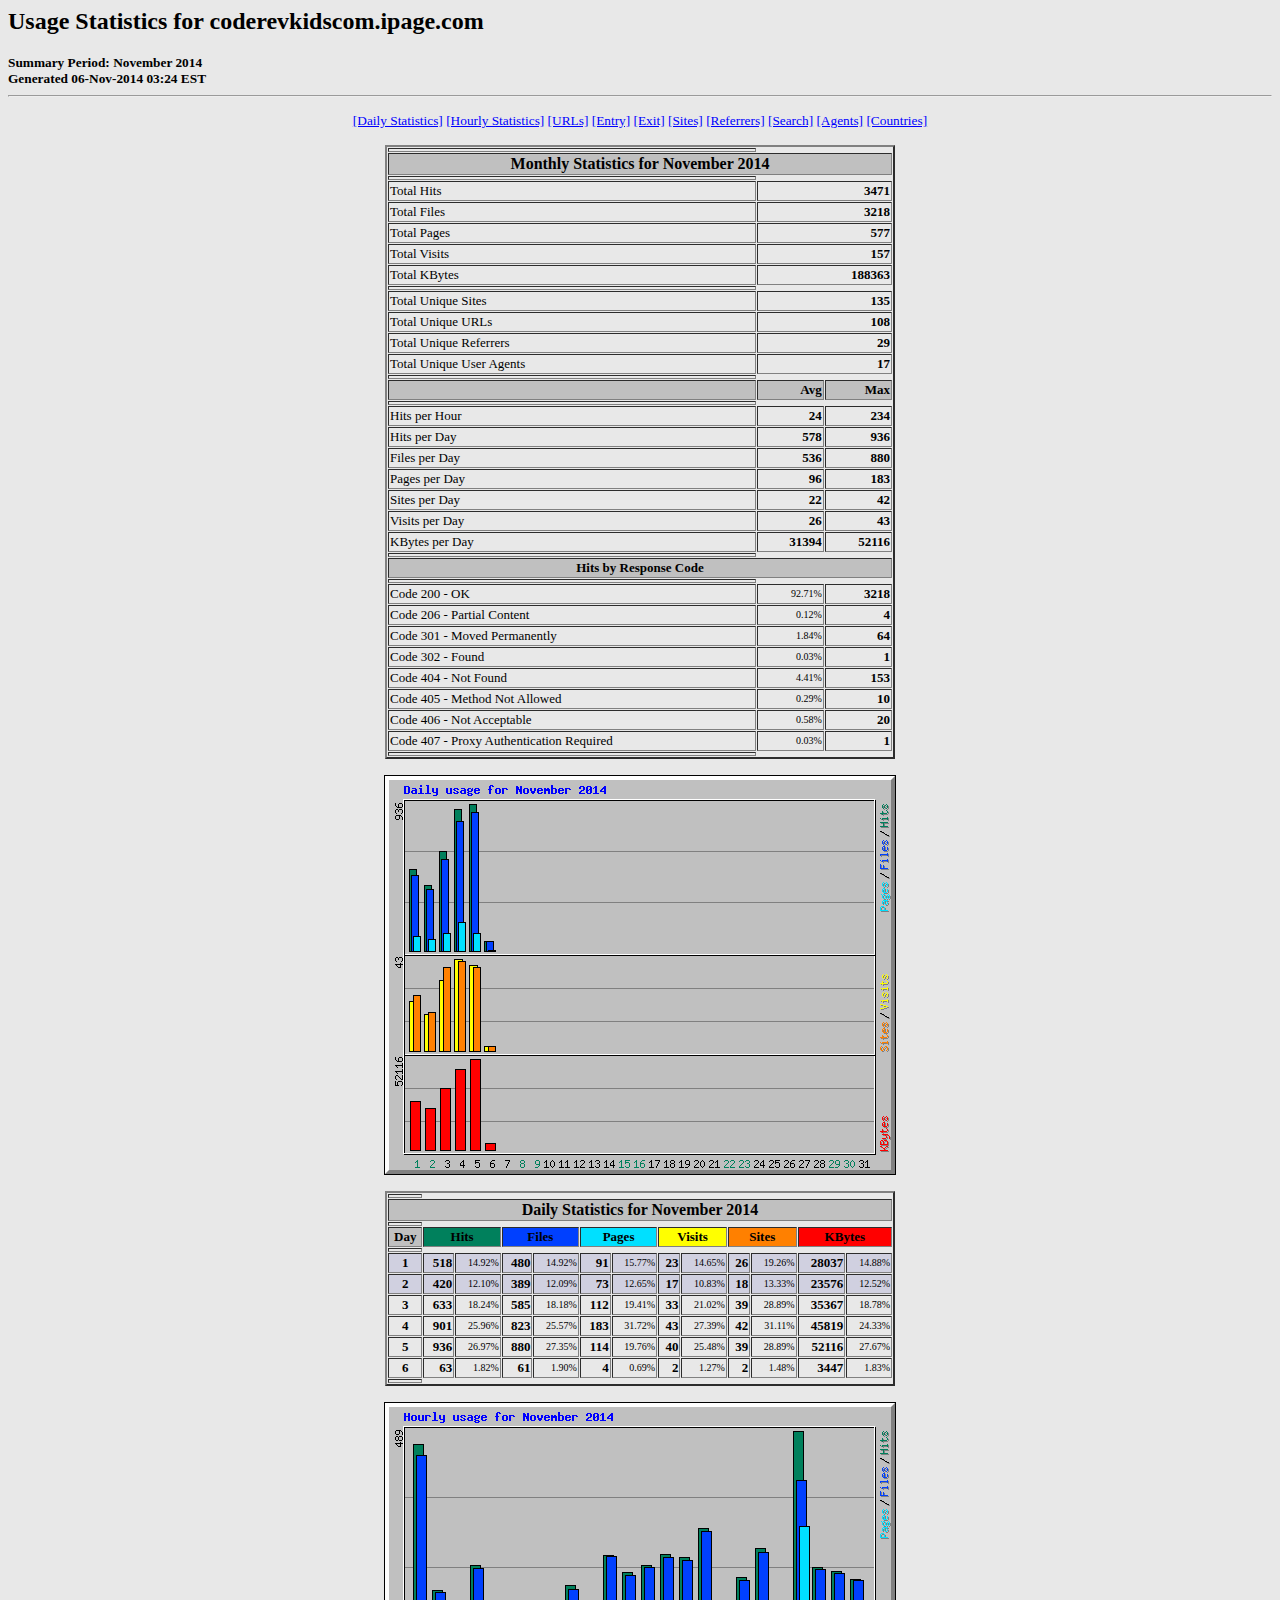
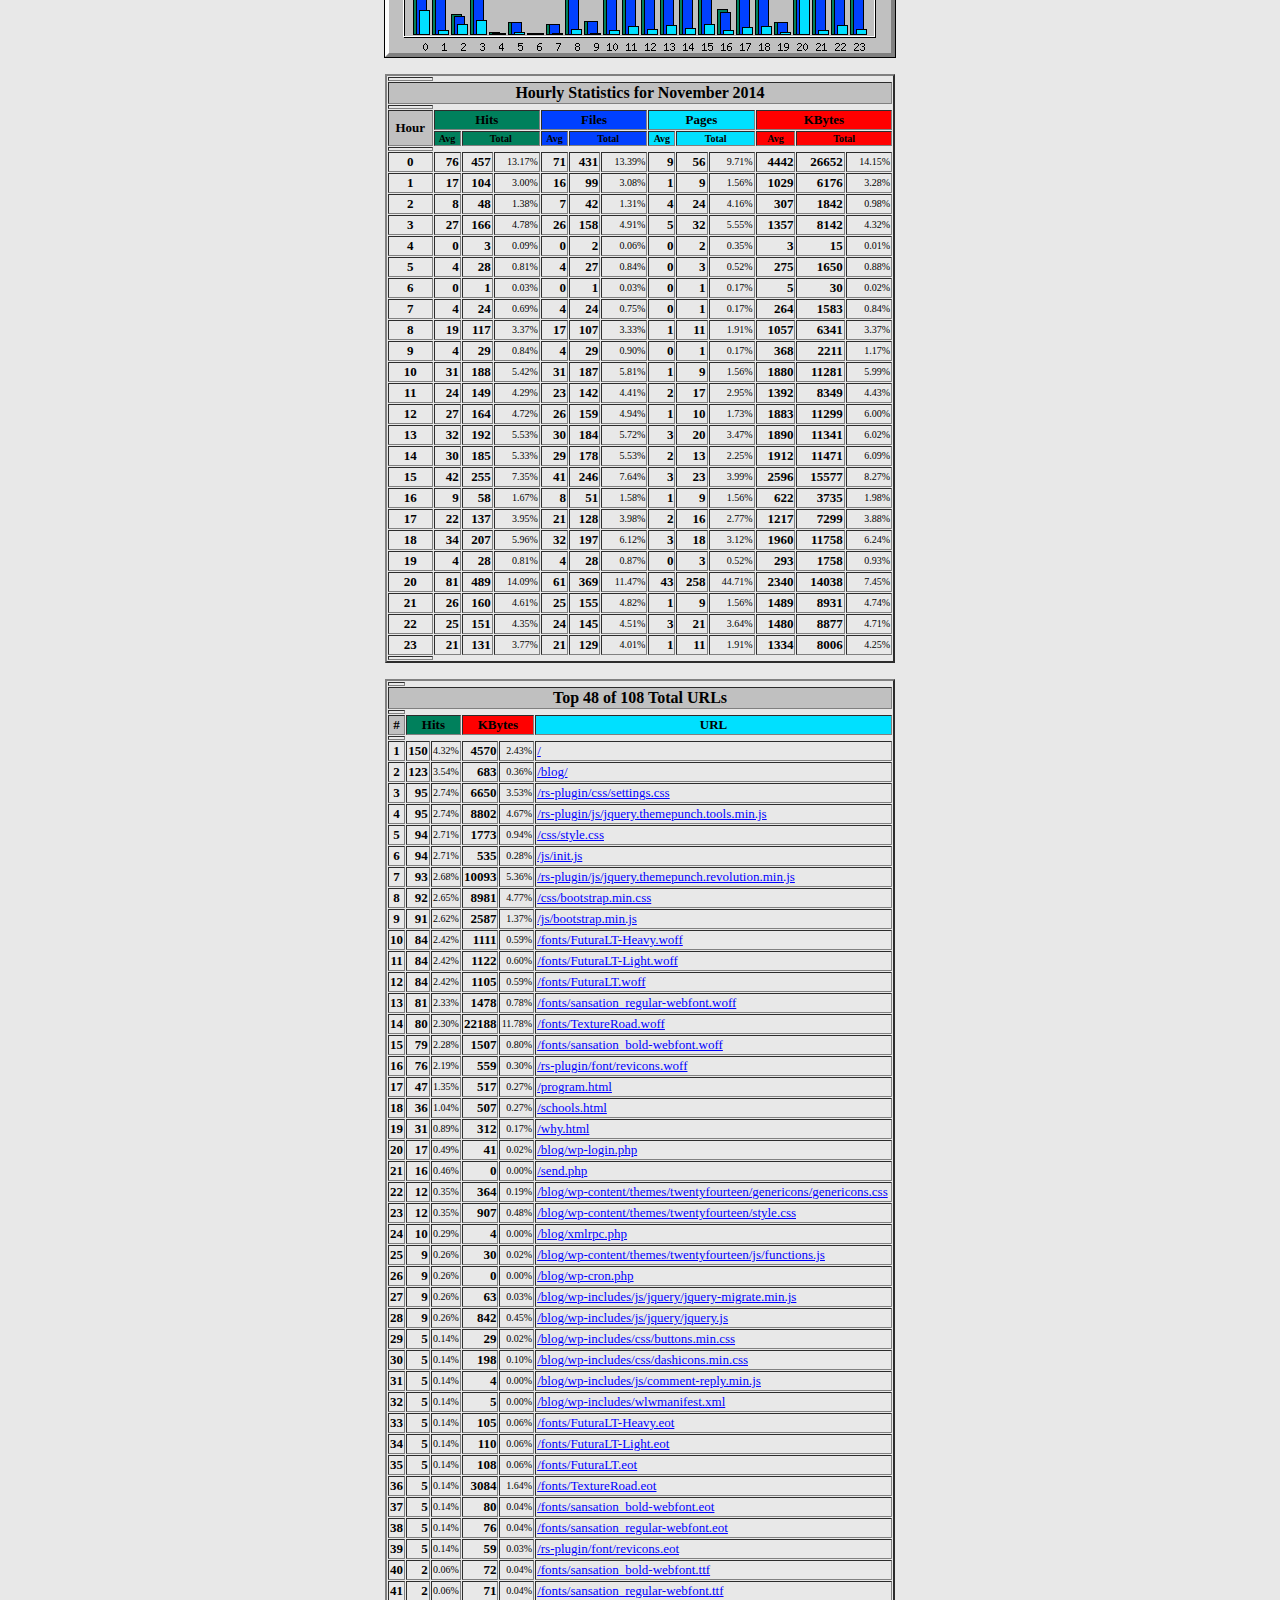
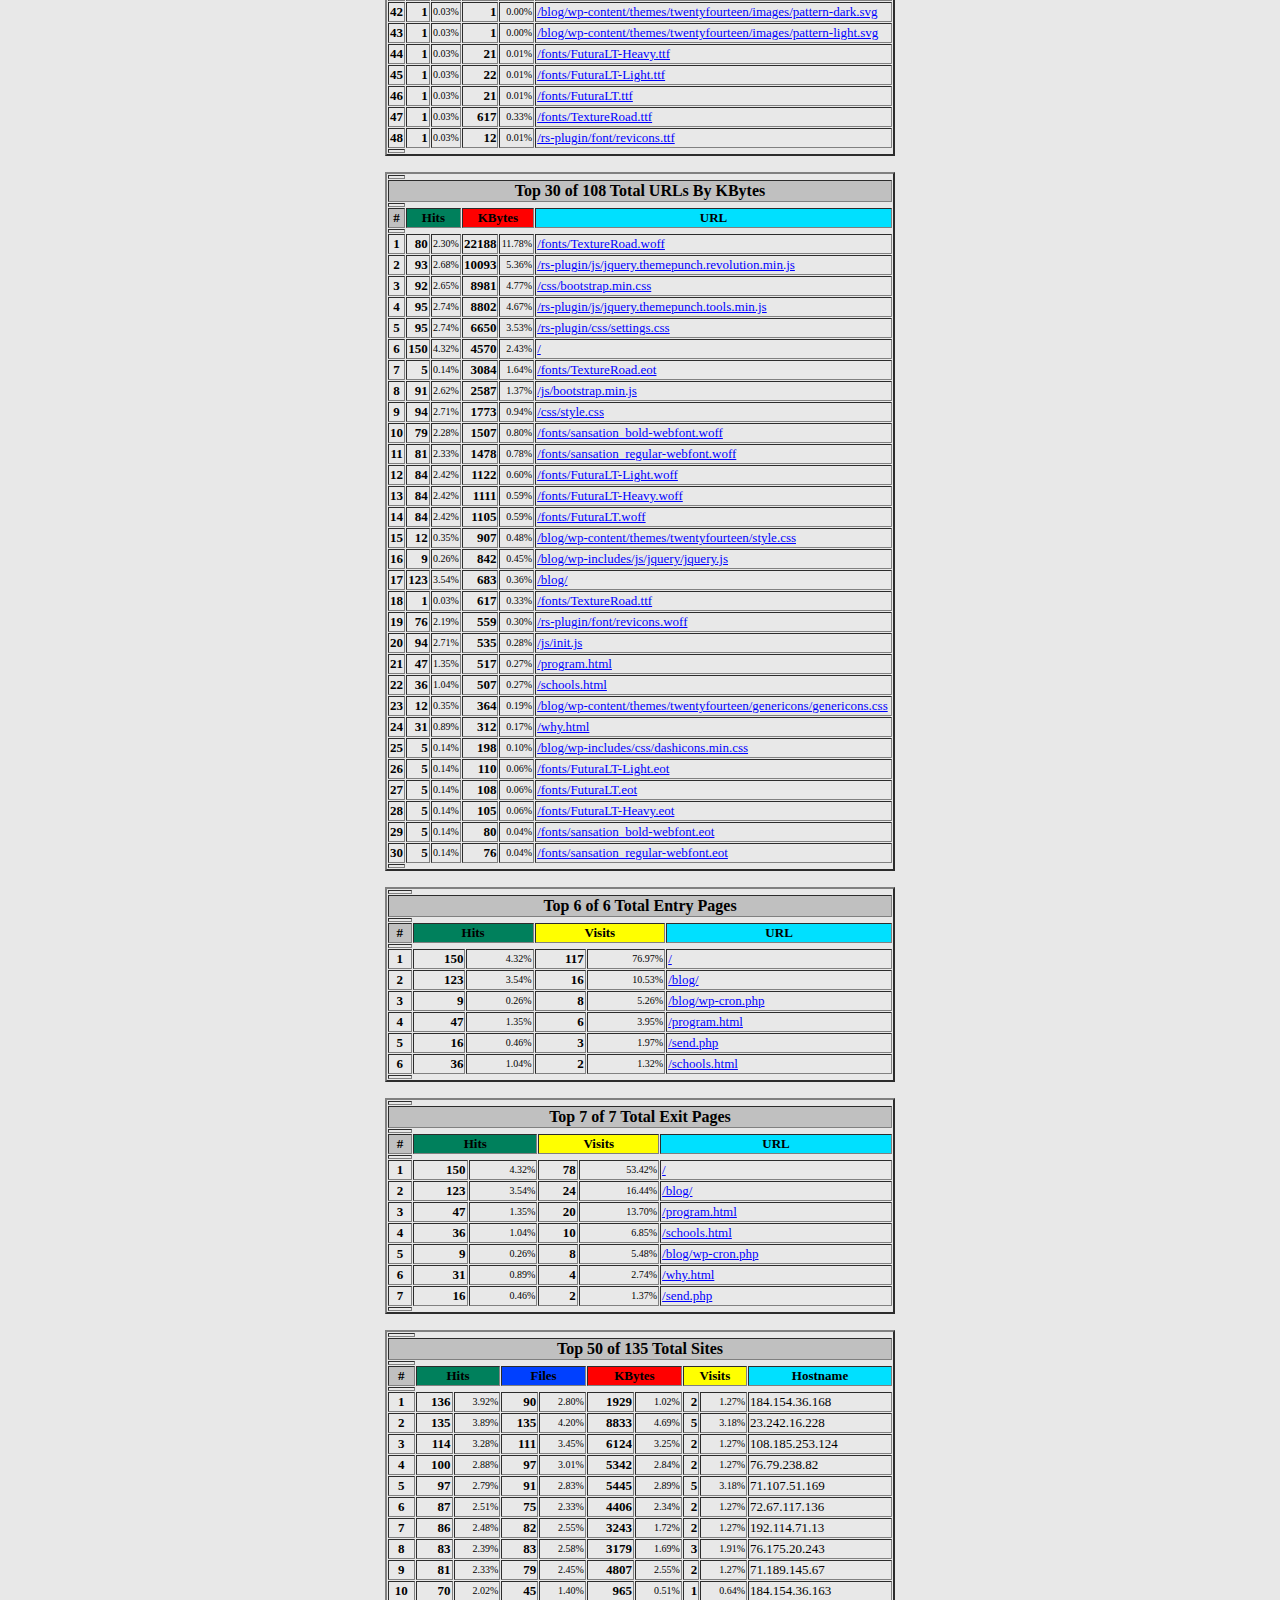
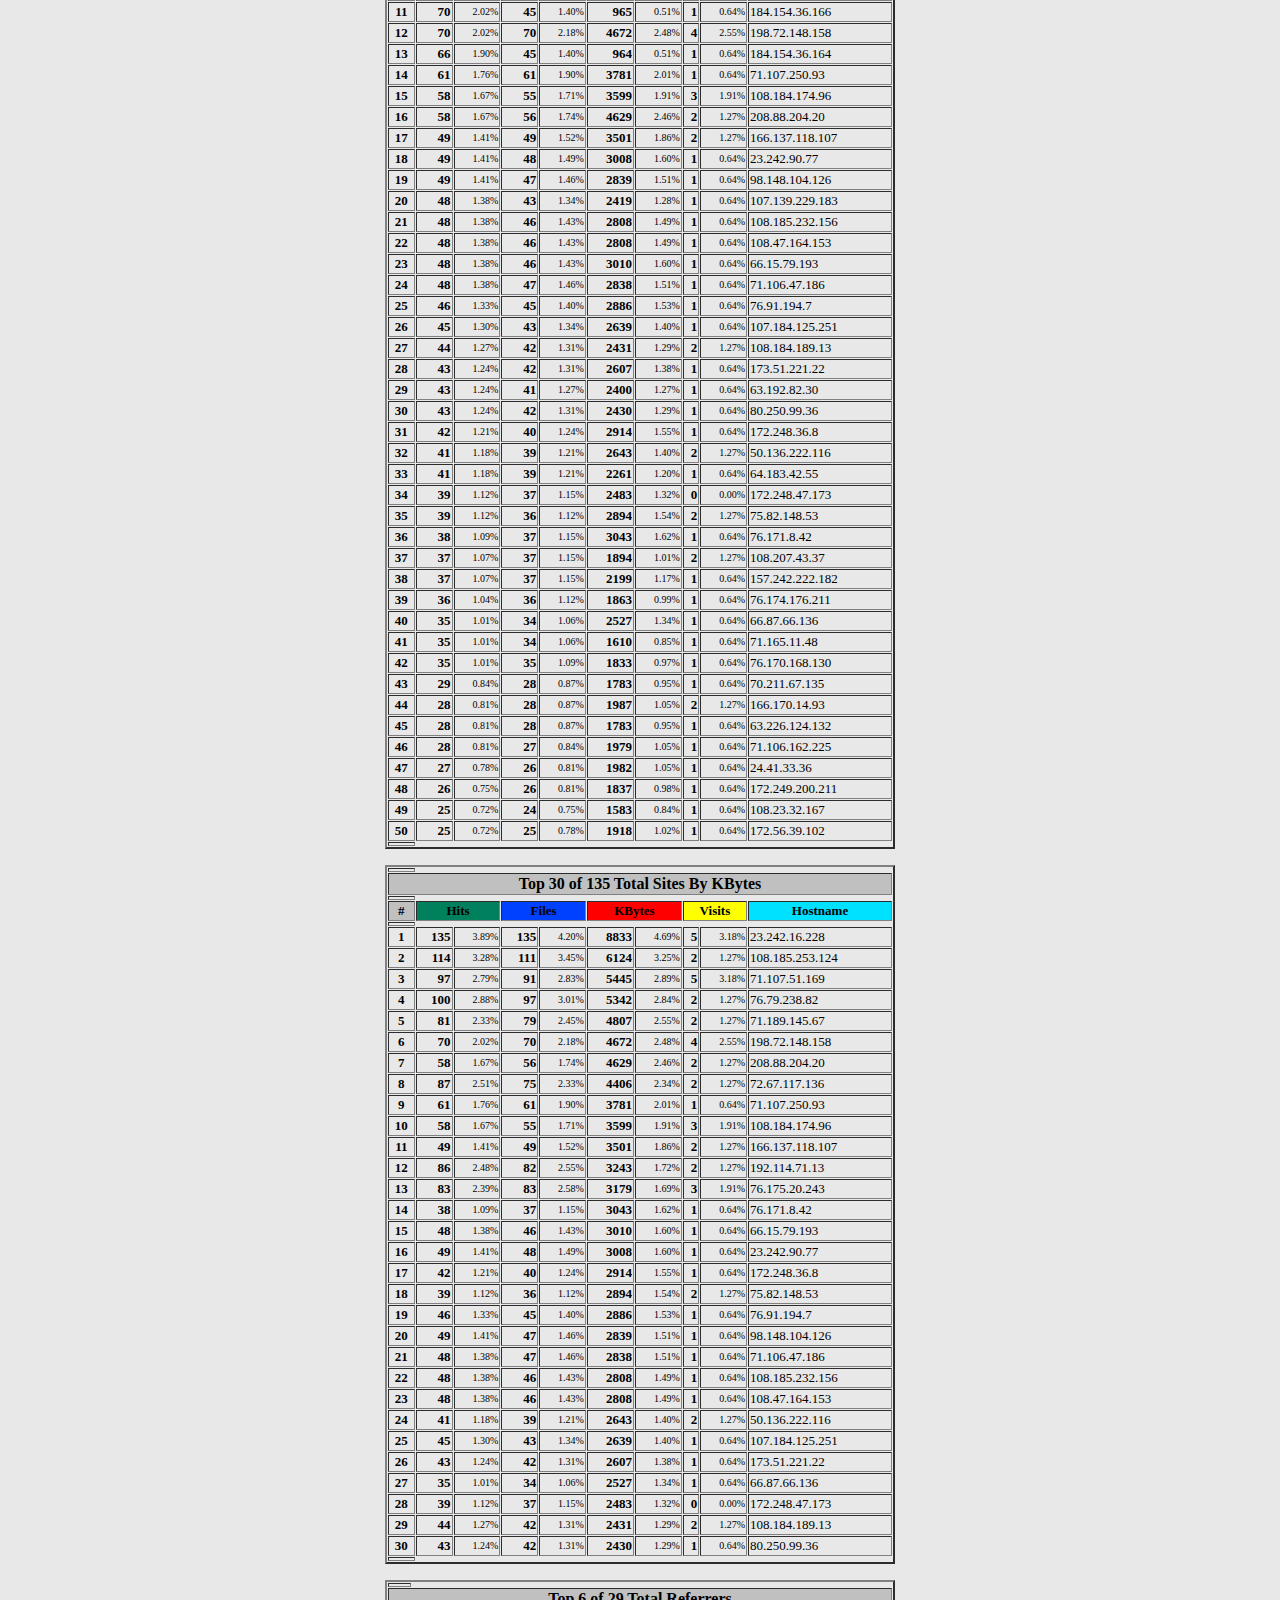
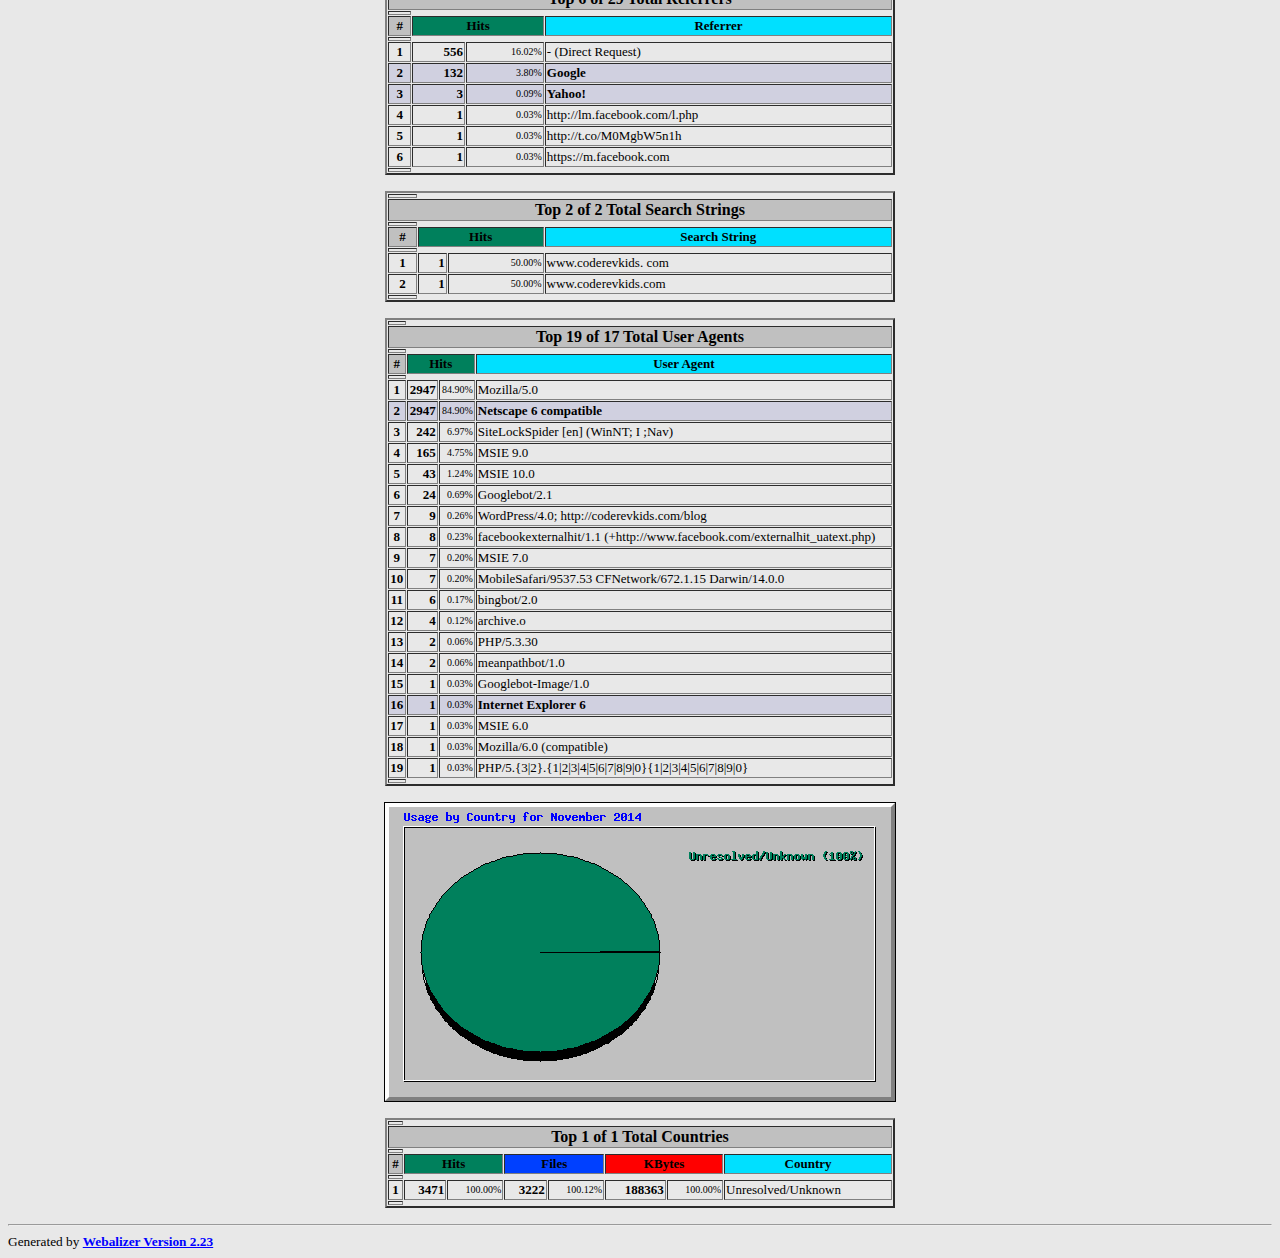
<file: stats/usage_201411.html>
<!DOCTYPE HTML PUBLIC "-//W3C//DTD HTML 4.0 Transitional//EN">

<!-- Generated by The Webalizer  Ver. 2.23-08 -->
<!--                                          -->
<!-- Copyright 1997-2013  Bradford L. Barrett -->
<!--                                          -->
<!-- Distributed under the GNU GPL  Version 2 -->
<!--        Full text may be found at:        -->
<!--         http://www.webalizer.org         -->
<!--                                          -->
<!--  Give the power back to the programmers  -->
<!--   Support the Free Software Foundation   -->
<!--           (http://www.fsf.org)           -->
<!--                                          -->
<!-- *** Generated: 06-Nov-2014 03:24 EST *** -->

<HTML lang="en">
<HEAD>
 <TITLE>Usage Statistics for coderevkidscom.ipage.com - November 2014</TITLE>
</HEAD>

<BODY BGCOLOR="#E8E8E8" TEXT="#000000" LINK="#0000FF" VLINK="#FF0000">
<H2>Usage Statistics for coderevkidscom.ipage.com</H2>
<SMALL><STRONG>
Summary Period: November 2014<BR>
Generated 06-Nov-2014 03:24 EST<BR>
</STRONG></SMALL>
<CENTER>
<HR>
<P>
<SMALL>
<A HREF="#DAYSTATS">[Daily Statistics]</A>
<A HREF="#HOURSTATS">[Hourly Statistics]</A>
<A HREF="#TOPURLS">[URLs]</A>
<A HREF="#TOPENTRY">[Entry]</A>
<A HREF="#TOPEXIT">[Exit]</A>
<A HREF="#TOPSITES">[Sites]</A>
<A HREF="#TOPREFS">[Referrers]</A>
<A HREF="#TOPSEARCH">[Search]</A>
<A HREF="#TOPAGENTS">[Agents]</A>
<A HREF="#TOPCTRYS">[Countries]</A>
</SMALL>
<P>
<TABLE WIDTH=510 BORDER=2 CELLSPACING=1 CELLPADDING=1>
<TR><TH HEIGHT=4></TH></TR>
<TR><TH COLSPAN=3 ALIGN=center BGCOLOR="#C0C0C0">Monthly Statistics for November 2014</TH></TR>
<TR><TH HEIGHT=4></TH></TR>
<TR><TD WIDTH=380><FONT SIZE="-1">Total Hits</FONT></TD>
<TD ALIGN=right COLSPAN=2><FONT SIZE="-1"><B>3471</B></FONT></TD></TR>
<TR><TD WIDTH=380><FONT SIZE="-1">Total Files</FONT></TD>
<TD ALIGN=right COLSPAN=2><FONT SIZE="-1"><B>3218</B></FONT></TD></TR>
<TR><TD WIDTH=380><FONT SIZE="-1">Total Pages</FONT></TD>
<TD ALIGN=right COLSPAN=2><FONT SIZE="-1"><B>577</B></FONT></TD></TR>
<TR><TD WIDTH=380><FONT SIZE="-1">Total Visits</FONT></TD>
<TD ALIGN=right COLSPAN=2><FONT SIZE="-1"><B>157</B></FONT></TD></TR>
<TR><TD WIDTH=380><FONT SIZE="-1">Total KBytes</FONT></TD>
<TD ALIGN=right COLSPAN=2><FONT SIZE="-1"><B>188363</B></FONT></TD></TR>
<TR><TH HEIGHT=4></TH></TR>
<TR><TD WIDTH=380><FONT SIZE="-1">Total Unique Sites</FONT></TD>
<TD ALIGN=right COLSPAN=2><FONT SIZE="-1"><B>135</B></FONT></TD></TR>
<TR><TD WIDTH=380><FONT SIZE="-1">Total Unique URLs</FONT></TD>
<TD ALIGN=right COLSPAN=2><FONT SIZE="-1"><B>108</B></FONT></TD></TR>
<TR><TD WIDTH=380><FONT SIZE="-1">Total Unique Referrers</FONT></TD>
<TD ALIGN=right COLSPAN=2><FONT SIZE="-1"><B>29</B></FONT></TD></TR>
<TR><TD WIDTH=380><FONT SIZE="-1">Total Unique User Agents</FONT></TD>
<TD ALIGN=right COLSPAN=2><FONT SIZE="-1"><B>17</B></FONT></TD></TR>
<TR><TH HEIGHT=4></TH></TR>
<TR><TH WIDTH=380 BGCOLOR="#C0C0C0"><FONT SIZE=-1 COLOR="#C0C0C0">.</FONT></TH>
<TH WIDTH=65 BGCOLOR="#C0C0C0" ALIGN=right><FONT SIZE=-1>Avg </FONT></TH>
<TH WIDTH=65 BGCOLOR="#C0C0C0" ALIGN=right><FONT SIZE=-1>Max </FONT></TH></TR>
<TR><TH HEIGHT=4></TH></TR>
<TR><TD><FONT SIZE="-1">Hits per Hour</FONT></TD>
<TD ALIGN=right WIDTH=65><FONT SIZE="-1"><B>24</B></FONT></TD>
<TD WIDTH=65 ALIGN=right><FONT SIZE=-1><B>234</B></FONT></TD></TR>
<TR><TD><FONT SIZE="-1">Hits per Day</FONT></TD>
<TD ALIGN=right WIDTH=65><FONT SIZE="-1"><B>578</B></FONT></TD>
<TD WIDTH=65 ALIGN=right><FONT SIZE=-1><B>936</B></FONT></TD></TR>
<TR><TD><FONT SIZE="-1">Files per Day</FONT></TD>
<TD ALIGN=right WIDTH=65><FONT SIZE="-1"><B>536</B></FONT></TD>
<TD WIDTH=65 ALIGN=right><FONT SIZE=-1><B>880</B></FONT></TD></TR>
<TR><TD><FONT SIZE="-1">Pages per Day</FONT></TD>
<TD ALIGN=right WIDTH=65><FONT SIZE="-1"><B>96</B></FONT></TD>
<TD WIDTH=65 ALIGN=right><FONT SIZE=-1><B>183</B></FONT></TD></TR>
<TR><TD><FONT SIZE="-1">Sites per Day</FONT></TD>
<TD ALIGN=right WIDTH=65><FONT SIZE="-1"><B>22</B></FONT></TD>
<TD WIDTH=65 ALIGN=right><FONT SIZE=-1><B>42</B></FONT></TD></TR>
<TR><TD><FONT SIZE="-1">Visits per Day</FONT></TD>
<TD ALIGN=right WIDTH=65><FONT SIZE="-1"><B>26</B></FONT></TD>
<TD WIDTH=65 ALIGN=right><FONT SIZE=-1><B>43</B></FONT></TD></TR>
<TR><TD><FONT SIZE="-1">KBytes per Day</FONT></TD>
<TD ALIGN=right WIDTH=65><FONT SIZE="-1"><B>31394</B></FONT></TD>
<TD WIDTH=65 ALIGN=right><FONT SIZE=-1><B>52116</B></FONT></TD></TR>
<TR><TH HEIGHT=4></TH></TR>
<TR><TH COLSPAN=3 ALIGN=center BGCOLOR="#C0C0C0">
<FONT SIZE="-1">Hits by Response Code</FONT></TH></TR>
<TR><TH HEIGHT=4></TH></TR>
<TR><TD><FONT SIZE="-1">Code 200 - OK</FONT></TD>
<TD ALIGN=right><FONT SIZE="-2">92.71%</FONT></TD>
<TD ALIGN=right><FONT SIZE="-1"><B>3218</B></FONT></TD></TR>
<TR><TD><FONT SIZE="-1">Code 206 - Partial Content</FONT></TD>
<TD ALIGN=right><FONT SIZE="-2">0.12%</FONT></TD>
<TD ALIGN=right><FONT SIZE="-1"><B>4</B></FONT></TD></TR>
<TR><TD><FONT SIZE="-1">Code 301 - Moved Permanently</FONT></TD>
<TD ALIGN=right><FONT SIZE="-2">1.84%</FONT></TD>
<TD ALIGN=right><FONT SIZE="-1"><B>64</B></FONT></TD></TR>
<TR><TD><FONT SIZE="-1">Code 302 - Found</FONT></TD>
<TD ALIGN=right><FONT SIZE="-2">0.03%</FONT></TD>
<TD ALIGN=right><FONT SIZE="-1"><B>1</B></FONT></TD></TR>
<TR><TD><FONT SIZE="-1">Code 404 - Not Found</FONT></TD>
<TD ALIGN=right><FONT SIZE="-2">4.41%</FONT></TD>
<TD ALIGN=right><FONT SIZE="-1"><B>153</B></FONT></TD></TR>
<TR><TD><FONT SIZE="-1">Code 405 - Method Not Allowed</FONT></TD>
<TD ALIGN=right><FONT SIZE="-2">0.29%</FONT></TD>
<TD ALIGN=right><FONT SIZE="-1"><B>10</B></FONT></TD></TR>
<TR><TD><FONT SIZE="-1">Code 406 - Not Acceptable</FONT></TD>
<TD ALIGN=right><FONT SIZE="-2">0.58%</FONT></TD>
<TD ALIGN=right><FONT SIZE="-1"><B>20</B></FONT></TD></TR>
<TR><TD><FONT SIZE="-1">Code 407 - Proxy Authentication Required</FONT></TD>
<TD ALIGN=right><FONT SIZE="-2">0.03%</FONT></TD>
<TD ALIGN=right><FONT SIZE="-1"><B>1</B></FONT></TD></TR>
<TR><TH HEIGHT=4></TH></TR>
</TABLE>
<P>
<A NAME="DAYSTATS"></A>
<IMG SRC="daily_usage_201411.png" ALT="Daily usage for November 2014" HEIGHT=400 WIDTH=512><P>
<TABLE WIDTH=510 BORDER=2 CELLSPACING=1 CELLPADDING=1>
<TR><TH HEIGHT=4></TH></TR>
<TR><TH BGCOLOR="#C0C0C0" COLSPAN=13 ALIGN=center>Daily Statistics for November 2014</TH></TR>
<TR><TH HEIGHT=4></TH></TR>
<TR><TH ALIGN=center BGCOLOR="#C0C0C0"><FONT SIZE="-1">Day</FONT></TH>
<TH ALIGN=center BGCOLOR="#00805c" COLSPAN=2><FONT SIZE="-1">Hits</FONT></TH>
<TH ALIGN=center BGCOLOR="#0040ff" COLSPAN=2><FONT SIZE="-1">Files</FONT></TH>
<TH ALIGN=center BGCOLOR="#00e0ff" COLSPAN=2><FONT SIZE="-1">Pages</FONT></TH>
<TH ALIGN=center BGCOLOR="#ffff00" COLSPAN=2><FONT SIZE="-1">Visits</FONT></TH>
<TH ALIGN=center BGCOLOR="#ff8000" COLSPAN=2><FONT SIZE="-1">Sites</FONT></TH>
<TH ALIGN=center BGCOLOR="#ff0000" COLSPAN=2><FONT SIZE="-1">KBytes</FONT></TH></TR>
<TR><TH HEIGHT=4></TH></TR>
<TR BGCOLOR="#D0D0E0"><TD ALIGN=center><FONT SIZE="-1"><B>1</B></FONT></TD>
<TD ALIGN=right><FONT SIZE="-1"><B>518</B></FONT></TD>
<TD ALIGN=right><FONT SIZE="-2">14.92%</FONT></TD>
<TD ALIGN=right><FONT SIZE="-1"><B>480</B></FONT></TD>
<TD ALIGN=right><FONT SIZE="-2">14.92%</FONT></TD>
<TD ALIGN=right><FONT SIZE="-1"><B>91</B></FONT></TD>
<TD ALIGN=right><FONT SIZE="-2">15.77%</FONT></TD>
<TD ALIGN=right><FONT SIZE="-1"><B>23</B></FONT></TD>
<TD ALIGN=right><FONT SIZE="-2">14.65%</FONT></TD>
<TD ALIGN=right><FONT SIZE="-1"><B>26</B></FONT></TD>
<TD ALIGN=right><FONT SIZE="-2">19.26%</FONT></TD>
<TD ALIGN=right><FONT SIZE="-1"><B>28037</B></FONT></TD>
<TD ALIGN=right><FONT SIZE="-2">14.88%</FONT></TD></TR>
<TR BGCOLOR="#D0D0E0"><TD ALIGN=center><FONT SIZE="-1"><B>2</B></FONT></TD>
<TD ALIGN=right><FONT SIZE="-1"><B>420</B></FONT></TD>
<TD ALIGN=right><FONT SIZE="-2">12.10%</FONT></TD>
<TD ALIGN=right><FONT SIZE="-1"><B>389</B></FONT></TD>
<TD ALIGN=right><FONT SIZE="-2">12.09%</FONT></TD>
<TD ALIGN=right><FONT SIZE="-1"><B>73</B></FONT></TD>
<TD ALIGN=right><FONT SIZE="-2">12.65%</FONT></TD>
<TD ALIGN=right><FONT SIZE="-1"><B>17</B></FONT></TD>
<TD ALIGN=right><FONT SIZE="-2">10.83%</FONT></TD>
<TD ALIGN=right><FONT SIZE="-1"><B>18</B></FONT></TD>
<TD ALIGN=right><FONT SIZE="-2">13.33%</FONT></TD>
<TD ALIGN=right><FONT SIZE="-1"><B>23576</B></FONT></TD>
<TD ALIGN=right><FONT SIZE="-2">12.52%</FONT></TD></TR>
<TR><TD ALIGN=center><FONT SIZE="-1"><B>3</B></FONT></TD>
<TD ALIGN=right><FONT SIZE="-1"><B>633</B></FONT></TD>
<TD ALIGN=right><FONT SIZE="-2">18.24%</FONT></TD>
<TD ALIGN=right><FONT SIZE="-1"><B>585</B></FONT></TD>
<TD ALIGN=right><FONT SIZE="-2">18.18%</FONT></TD>
<TD ALIGN=right><FONT SIZE="-1"><B>112</B></FONT></TD>
<TD ALIGN=right><FONT SIZE="-2">19.41%</FONT></TD>
<TD ALIGN=right><FONT SIZE="-1"><B>33</B></FONT></TD>
<TD ALIGN=right><FONT SIZE="-2">21.02%</FONT></TD>
<TD ALIGN=right><FONT SIZE="-1"><B>39</B></FONT></TD>
<TD ALIGN=right><FONT SIZE="-2">28.89%</FONT></TD>
<TD ALIGN=right><FONT SIZE="-1"><B>35367</B></FONT></TD>
<TD ALIGN=right><FONT SIZE="-2">18.78%</FONT></TD></TR>
<TR><TD ALIGN=center><FONT SIZE="-1"><B>4</B></FONT></TD>
<TD ALIGN=right><FONT SIZE="-1"><B>901</B></FONT></TD>
<TD ALIGN=right><FONT SIZE="-2">25.96%</FONT></TD>
<TD ALIGN=right><FONT SIZE="-1"><B>823</B></FONT></TD>
<TD ALIGN=right><FONT SIZE="-2">25.57%</FONT></TD>
<TD ALIGN=right><FONT SIZE="-1"><B>183</B></FONT></TD>
<TD ALIGN=right><FONT SIZE="-2">31.72%</FONT></TD>
<TD ALIGN=right><FONT SIZE="-1"><B>43</B></FONT></TD>
<TD ALIGN=right><FONT SIZE="-2">27.39%</FONT></TD>
<TD ALIGN=right><FONT SIZE="-1"><B>42</B></FONT></TD>
<TD ALIGN=right><FONT SIZE="-2">31.11%</FONT></TD>
<TD ALIGN=right><FONT SIZE="-1"><B>45819</B></FONT></TD>
<TD ALIGN=right><FONT SIZE="-2">24.33%</FONT></TD></TR>
<TR><TD ALIGN=center><FONT SIZE="-1"><B>5</B></FONT></TD>
<TD ALIGN=right><FONT SIZE="-1"><B>936</B></FONT></TD>
<TD ALIGN=right><FONT SIZE="-2">26.97%</FONT></TD>
<TD ALIGN=right><FONT SIZE="-1"><B>880</B></FONT></TD>
<TD ALIGN=right><FONT SIZE="-2">27.35%</FONT></TD>
<TD ALIGN=right><FONT SIZE="-1"><B>114</B></FONT></TD>
<TD ALIGN=right><FONT SIZE="-2">19.76%</FONT></TD>
<TD ALIGN=right><FONT SIZE="-1"><B>40</B></FONT></TD>
<TD ALIGN=right><FONT SIZE="-2">25.48%</FONT></TD>
<TD ALIGN=right><FONT SIZE="-1"><B>39</B></FONT></TD>
<TD ALIGN=right><FONT SIZE="-2">28.89%</FONT></TD>
<TD ALIGN=right><FONT SIZE="-1"><B>52116</B></FONT></TD>
<TD ALIGN=right><FONT SIZE="-2">27.67%</FONT></TD></TR>
<TR><TD ALIGN=center><FONT SIZE="-1"><B>6</B></FONT></TD>
<TD ALIGN=right><FONT SIZE="-1"><B>63</B></FONT></TD>
<TD ALIGN=right><FONT SIZE="-2">1.82%</FONT></TD>
<TD ALIGN=right><FONT SIZE="-1"><B>61</B></FONT></TD>
<TD ALIGN=right><FONT SIZE="-2">1.90%</FONT></TD>
<TD ALIGN=right><FONT SIZE="-1"><B>4</B></FONT></TD>
<TD ALIGN=right><FONT SIZE="-2">0.69%</FONT></TD>
<TD ALIGN=right><FONT SIZE="-1"><B>2</B></FONT></TD>
<TD ALIGN=right><FONT SIZE="-2">1.27%</FONT></TD>
<TD ALIGN=right><FONT SIZE="-1"><B>2</B></FONT></TD>
<TD ALIGN=right><FONT SIZE="-2">1.48%</FONT></TD>
<TD ALIGN=right><FONT SIZE="-1"><B>3447</B></FONT></TD>
<TD ALIGN=right><FONT SIZE="-2">1.83%</FONT></TD></TR>
<TR><TH HEIGHT=4></TH></TR>
</TABLE>
<P>
<A NAME="HOURSTATS"></A>
<IMG SRC="hourly_usage_201411.png" ALT="Hourly usage for November 2014" HEIGHT=256 WIDTH=512><P>
<TABLE WIDTH=510 BORDER=2 CELLSPACING=1 CELLPADDING=1>
<TR><TH HEIGHT=4></TH></TR>
<TR><TH BGCOLOR="#C0C0C0" COLSPAN=13 ALIGN=center>Hourly Statistics for November 2014</TH></TR>
<TR><TH HEIGHT=4></TH></TR>
<TR><TH ALIGN=center ROWSPAN=2 BGCOLOR="#C0C0C0"><FONT SIZE="-1">Hour</FONT></TH>
<TH ALIGN=center BGCOLOR="#00805c" COLSPAN=3><FONT SIZE="-1">Hits</FONT></TH>
<TH ALIGN=center BGCOLOR="#0040ff" COLSPAN=3><FONT SIZE="-1">Files</FONT></TH>
<TH ALIGN=center BGCOLOR="#00e0ff" COLSPAN=3><FONT SIZE="-1">Pages</FONT></TH>
<TH ALIGN=center BGCOLOR="#ff0000" COLSPAN=3><FONT SIZE="-1">KBytes</FONT></TH></TR>
<TR><TH ALIGN=center BGCOLOR="#00805c"><FONT SIZE="-2">Avg</FONT></TH>
<TH ALIGN=center BGCOLOR="#00805c" COLSPAN=2><FONT SIZE="-2">Total</FONT></TH>
<TH ALIGN=center BGCOLOR="#0040ff"><FONT SIZE="-2">Avg</FONT></TH>
<TH ALIGN=center BGCOLOR="#0040ff" COLSPAN=2><FONT SIZE="-2">Total</FONT></TH>
<TH ALIGN=center BGCOLOR="#00e0ff"><FONT SIZE="-2">Avg</FONT></TH>
<TH ALIGN=center BGCOLOR="#00e0ff" COLSPAN=2><FONT SIZE="-2">Total</FONT></TH>
<TH ALIGN=center BGCOLOR="#ff0000"><FONT SIZE="-2">Avg</FONT></TH>
<TH ALIGN=center BGCOLOR="#ff0000" COLSPAN=2><FONT SIZE="-2">Total</FONT></TH></TR>
<TR><TH HEIGHT=4></TH></TR>
<TR><TD ALIGN=center><FONT SIZE="-1"><B>0</B></FONT></TD>
<TD ALIGN=right><FONT SIZE="-1"><B>76</B></FONT></TD>
<TD ALIGN=right><FONT SIZE="-1"><B>457</B></FONT></TD>
<TD ALIGN=right><FONT SIZE="-2">13.17%</FONT></TD>
<TD ALIGN=right><FONT SIZE="-1"><B>71</B></FONT></TD>
<TD ALIGN=right><FONT SIZE="-1"><B>431</B></FONT></TD>
<TD ALIGN=right><FONT SIZE="-2">13.39%</FONT></TD>
<TD ALIGN=right><FONT SIZE="-1"><B>9</B></FONT></TD>
<TD ALIGN=right><FONT SIZE="-1"><B>56</B></FONT></TD>
<TD ALIGN=right><FONT SIZE="-2">9.71%</FONT></TD>
<TD ALIGN=right><FONT SIZE="-1"><B>4442</B></FONT></TD>
<TD ALIGN=right><FONT SIZE="-1"><B>26652</B></FONT></TD>
<TD ALIGN=right><FONT SIZE="-2">14.15%</FONT></TD></TR>
<TR><TD ALIGN=center><FONT SIZE="-1"><B>1</B></FONT></TD>
<TD ALIGN=right><FONT SIZE="-1"><B>17</B></FONT></TD>
<TD ALIGN=right><FONT SIZE="-1"><B>104</B></FONT></TD>
<TD ALIGN=right><FONT SIZE="-2">3.00%</FONT></TD>
<TD ALIGN=right><FONT SIZE="-1"><B>16</B></FONT></TD>
<TD ALIGN=right><FONT SIZE="-1"><B>99</B></FONT></TD>
<TD ALIGN=right><FONT SIZE="-2">3.08%</FONT></TD>
<TD ALIGN=right><FONT SIZE="-1"><B>1</B></FONT></TD>
<TD ALIGN=right><FONT SIZE="-1"><B>9</B></FONT></TD>
<TD ALIGN=right><FONT SIZE="-2">1.56%</FONT></TD>
<TD ALIGN=right><FONT SIZE="-1"><B>1029</B></FONT></TD>
<TD ALIGN=right><FONT SIZE="-1"><B>6176</B></FONT></TD>
<TD ALIGN=right><FONT SIZE="-2">3.28%</FONT></TD></TR>
<TR><TD ALIGN=center><FONT SIZE="-1"><B>2</B></FONT></TD>
<TD ALIGN=right><FONT SIZE="-1"><B>8</B></FONT></TD>
<TD ALIGN=right><FONT SIZE="-1"><B>48</B></FONT></TD>
<TD ALIGN=right><FONT SIZE="-2">1.38%</FONT></TD>
<TD ALIGN=right><FONT SIZE="-1"><B>7</B></FONT></TD>
<TD ALIGN=right><FONT SIZE="-1"><B>42</B></FONT></TD>
<TD ALIGN=right><FONT SIZE="-2">1.31%</FONT></TD>
<TD ALIGN=right><FONT SIZE="-1"><B>4</B></FONT></TD>
<TD ALIGN=right><FONT SIZE="-1"><B>24</B></FONT></TD>
<TD ALIGN=right><FONT SIZE="-2">4.16%</FONT></TD>
<TD ALIGN=right><FONT SIZE="-1"><B>307</B></FONT></TD>
<TD ALIGN=right><FONT SIZE="-1"><B>1842</B></FONT></TD>
<TD ALIGN=right><FONT SIZE="-2">0.98%</FONT></TD></TR>
<TR><TD ALIGN=center><FONT SIZE="-1"><B>3</B></FONT></TD>
<TD ALIGN=right><FONT SIZE="-1"><B>27</B></FONT></TD>
<TD ALIGN=right><FONT SIZE="-1"><B>166</B></FONT></TD>
<TD ALIGN=right><FONT SIZE="-2">4.78%</FONT></TD>
<TD ALIGN=right><FONT SIZE="-1"><B>26</B></FONT></TD>
<TD ALIGN=right><FONT SIZE="-1"><B>158</B></FONT></TD>
<TD ALIGN=right><FONT SIZE="-2">4.91%</FONT></TD>
<TD ALIGN=right><FONT SIZE="-1"><B>5</B></FONT></TD>
<TD ALIGN=right><FONT SIZE="-1"><B>32</B></FONT></TD>
<TD ALIGN=right><FONT SIZE="-2">5.55%</FONT></TD>
<TD ALIGN=right><FONT SIZE="-1"><B>1357</B></FONT></TD>
<TD ALIGN=right><FONT SIZE="-1"><B>8142</B></FONT></TD>
<TD ALIGN=right><FONT SIZE="-2">4.32%</FONT></TD></TR>
<TR><TD ALIGN=center><FONT SIZE="-1"><B>4</B></FONT></TD>
<TD ALIGN=right><FONT SIZE="-1"><B>0</B></FONT></TD>
<TD ALIGN=right><FONT SIZE="-1"><B>3</B></FONT></TD>
<TD ALIGN=right><FONT SIZE="-2">0.09%</FONT></TD>
<TD ALIGN=right><FONT SIZE="-1"><B>0</B></FONT></TD>
<TD ALIGN=right><FONT SIZE="-1"><B>2</B></FONT></TD>
<TD ALIGN=right><FONT SIZE="-2">0.06%</FONT></TD>
<TD ALIGN=right><FONT SIZE="-1"><B>0</B></FONT></TD>
<TD ALIGN=right><FONT SIZE="-1"><B>2</B></FONT></TD>
<TD ALIGN=right><FONT SIZE="-2">0.35%</FONT></TD>
<TD ALIGN=right><FONT SIZE="-1"><B>3</B></FONT></TD>
<TD ALIGN=right><FONT SIZE="-1"><B>15</B></FONT></TD>
<TD ALIGN=right><FONT SIZE="-2">0.01%</FONT></TD></TR>
<TR><TD ALIGN=center><FONT SIZE="-1"><B>5</B></FONT></TD>
<TD ALIGN=right><FONT SIZE="-1"><B>4</B></FONT></TD>
<TD ALIGN=right><FONT SIZE="-1"><B>28</B></FONT></TD>
<TD ALIGN=right><FONT SIZE="-2">0.81%</FONT></TD>
<TD ALIGN=right><FONT SIZE="-1"><B>4</B></FONT></TD>
<TD ALIGN=right><FONT SIZE="-1"><B>27</B></FONT></TD>
<TD ALIGN=right><FONT SIZE="-2">0.84%</FONT></TD>
<TD ALIGN=right><FONT SIZE="-1"><B>0</B></FONT></TD>
<TD ALIGN=right><FONT SIZE="-1"><B>3</B></FONT></TD>
<TD ALIGN=right><FONT SIZE="-2">0.52%</FONT></TD>
<TD ALIGN=right><FONT SIZE="-1"><B>275</B></FONT></TD>
<TD ALIGN=right><FONT SIZE="-1"><B>1650</B></FONT></TD>
<TD ALIGN=right><FONT SIZE="-2">0.88%</FONT></TD></TR>
<TR><TD ALIGN=center><FONT SIZE="-1"><B>6</B></FONT></TD>
<TD ALIGN=right><FONT SIZE="-1"><B>0</B></FONT></TD>
<TD ALIGN=right><FONT SIZE="-1"><B>1</B></FONT></TD>
<TD ALIGN=right><FONT SIZE="-2">0.03%</FONT></TD>
<TD ALIGN=right><FONT SIZE="-1"><B>0</B></FONT></TD>
<TD ALIGN=right><FONT SIZE="-1"><B>1</B></FONT></TD>
<TD ALIGN=right><FONT SIZE="-2">0.03%</FONT></TD>
<TD ALIGN=right><FONT SIZE="-1"><B>0</B></FONT></TD>
<TD ALIGN=right><FONT SIZE="-1"><B>1</B></FONT></TD>
<TD ALIGN=right><FONT SIZE="-2">0.17%</FONT></TD>
<TD ALIGN=right><FONT SIZE="-1"><B>5</B></FONT></TD>
<TD ALIGN=right><FONT SIZE="-1"><B>30</B></FONT></TD>
<TD ALIGN=right><FONT SIZE="-2">0.02%</FONT></TD></TR>
<TR><TD ALIGN=center><FONT SIZE="-1"><B>7</B></FONT></TD>
<TD ALIGN=right><FONT SIZE="-1"><B>4</B></FONT></TD>
<TD ALIGN=right><FONT SIZE="-1"><B>24</B></FONT></TD>
<TD ALIGN=right><FONT SIZE="-2">0.69%</FONT></TD>
<TD ALIGN=right><FONT SIZE="-1"><B>4</B></FONT></TD>
<TD ALIGN=right><FONT SIZE="-1"><B>24</B></FONT></TD>
<TD ALIGN=right><FONT SIZE="-2">0.75%</FONT></TD>
<TD ALIGN=right><FONT SIZE="-1"><B>0</B></FONT></TD>
<TD ALIGN=right><FONT SIZE="-1"><B>1</B></FONT></TD>
<TD ALIGN=right><FONT SIZE="-2">0.17%</FONT></TD>
<TD ALIGN=right><FONT SIZE="-1"><B>264</B></FONT></TD>
<TD ALIGN=right><FONT SIZE="-1"><B>1583</B></FONT></TD>
<TD ALIGN=right><FONT SIZE="-2">0.84%</FONT></TD></TR>
<TR><TD ALIGN=center><FONT SIZE="-1"><B>8</B></FONT></TD>
<TD ALIGN=right><FONT SIZE="-1"><B>19</B></FONT></TD>
<TD ALIGN=right><FONT SIZE="-1"><B>117</B></FONT></TD>
<TD ALIGN=right><FONT SIZE="-2">3.37%</FONT></TD>
<TD ALIGN=right><FONT SIZE="-1"><B>17</B></FONT></TD>
<TD ALIGN=right><FONT SIZE="-1"><B>107</B></FONT></TD>
<TD ALIGN=right><FONT SIZE="-2">3.33%</FONT></TD>
<TD ALIGN=right><FONT SIZE="-1"><B>1</B></FONT></TD>
<TD ALIGN=right><FONT SIZE="-1"><B>11</B></FONT></TD>
<TD ALIGN=right><FONT SIZE="-2">1.91%</FONT></TD>
<TD ALIGN=right><FONT SIZE="-1"><B>1057</B></FONT></TD>
<TD ALIGN=right><FONT SIZE="-1"><B>6341</B></FONT></TD>
<TD ALIGN=right><FONT SIZE="-2">3.37%</FONT></TD></TR>
<TR><TD ALIGN=center><FONT SIZE="-1"><B>9</B></FONT></TD>
<TD ALIGN=right><FONT SIZE="-1"><B>4</B></FONT></TD>
<TD ALIGN=right><FONT SIZE="-1"><B>29</B></FONT></TD>
<TD ALIGN=right><FONT SIZE="-2">0.84%</FONT></TD>
<TD ALIGN=right><FONT SIZE="-1"><B>4</B></FONT></TD>
<TD ALIGN=right><FONT SIZE="-1"><B>29</B></FONT></TD>
<TD ALIGN=right><FONT SIZE="-2">0.90%</FONT></TD>
<TD ALIGN=right><FONT SIZE="-1"><B>0</B></FONT></TD>
<TD ALIGN=right><FONT SIZE="-1"><B>1</B></FONT></TD>
<TD ALIGN=right><FONT SIZE="-2">0.17%</FONT></TD>
<TD ALIGN=right><FONT SIZE="-1"><B>368</B></FONT></TD>
<TD ALIGN=right><FONT SIZE="-1"><B>2211</B></FONT></TD>
<TD ALIGN=right><FONT SIZE="-2">1.17%</FONT></TD></TR>
<TR><TD ALIGN=center><FONT SIZE="-1"><B>10</B></FONT></TD>
<TD ALIGN=right><FONT SIZE="-1"><B>31</B></FONT></TD>
<TD ALIGN=right><FONT SIZE="-1"><B>188</B></FONT></TD>
<TD ALIGN=right><FONT SIZE="-2">5.42%</FONT></TD>
<TD ALIGN=right><FONT SIZE="-1"><B>31</B></FONT></TD>
<TD ALIGN=right><FONT SIZE="-1"><B>187</B></FONT></TD>
<TD ALIGN=right><FONT SIZE="-2">5.81%</FONT></TD>
<TD ALIGN=right><FONT SIZE="-1"><B>1</B></FONT></TD>
<TD ALIGN=right><FONT SIZE="-1"><B>9</B></FONT></TD>
<TD ALIGN=right><FONT SIZE="-2">1.56%</FONT></TD>
<TD ALIGN=right><FONT SIZE="-1"><B>1880</B></FONT></TD>
<TD ALIGN=right><FONT SIZE="-1"><B>11281</B></FONT></TD>
<TD ALIGN=right><FONT SIZE="-2">5.99%</FONT></TD></TR>
<TR><TD ALIGN=center><FONT SIZE="-1"><B>11</B></FONT></TD>
<TD ALIGN=right><FONT SIZE="-1"><B>24</B></FONT></TD>
<TD ALIGN=right><FONT SIZE="-1"><B>149</B></FONT></TD>
<TD ALIGN=right><FONT SIZE="-2">4.29%</FONT></TD>
<TD ALIGN=right><FONT SIZE="-1"><B>23</B></FONT></TD>
<TD ALIGN=right><FONT SIZE="-1"><B>142</B></FONT></TD>
<TD ALIGN=right><FONT SIZE="-2">4.41%</FONT></TD>
<TD ALIGN=right><FONT SIZE="-1"><B>2</B></FONT></TD>
<TD ALIGN=right><FONT SIZE="-1"><B>17</B></FONT></TD>
<TD ALIGN=right><FONT SIZE="-2">2.95%</FONT></TD>
<TD ALIGN=right><FONT SIZE="-1"><B>1392</B></FONT></TD>
<TD ALIGN=right><FONT SIZE="-1"><B>8349</B></FONT></TD>
<TD ALIGN=right><FONT SIZE="-2">4.43%</FONT></TD></TR>
<TR><TD ALIGN=center><FONT SIZE="-1"><B>12</B></FONT></TD>
<TD ALIGN=right><FONT SIZE="-1"><B>27</B></FONT></TD>
<TD ALIGN=right><FONT SIZE="-1"><B>164</B></FONT></TD>
<TD ALIGN=right><FONT SIZE="-2">4.72%</FONT></TD>
<TD ALIGN=right><FONT SIZE="-1"><B>26</B></FONT></TD>
<TD ALIGN=right><FONT SIZE="-1"><B>159</B></FONT></TD>
<TD ALIGN=right><FONT SIZE="-2">4.94%</FONT></TD>
<TD ALIGN=right><FONT SIZE="-1"><B>1</B></FONT></TD>
<TD ALIGN=right><FONT SIZE="-1"><B>10</B></FONT></TD>
<TD ALIGN=right><FONT SIZE="-2">1.73%</FONT></TD>
<TD ALIGN=right><FONT SIZE="-1"><B>1883</B></FONT></TD>
<TD ALIGN=right><FONT SIZE="-1"><B>11299</B></FONT></TD>
<TD ALIGN=right><FONT SIZE="-2">6.00%</FONT></TD></TR>
<TR><TD ALIGN=center><FONT SIZE="-1"><B>13</B></FONT></TD>
<TD ALIGN=right><FONT SIZE="-1"><B>32</B></FONT></TD>
<TD ALIGN=right><FONT SIZE="-1"><B>192</B></FONT></TD>
<TD ALIGN=right><FONT SIZE="-2">5.53%</FONT></TD>
<TD ALIGN=right><FONT SIZE="-1"><B>30</B></FONT></TD>
<TD ALIGN=right><FONT SIZE="-1"><B>184</B></FONT></TD>
<TD ALIGN=right><FONT SIZE="-2">5.72%</FONT></TD>
<TD ALIGN=right><FONT SIZE="-1"><B>3</B></FONT></TD>
<TD ALIGN=right><FONT SIZE="-1"><B>20</B></FONT></TD>
<TD ALIGN=right><FONT SIZE="-2">3.47%</FONT></TD>
<TD ALIGN=right><FONT SIZE="-1"><B>1890</B></FONT></TD>
<TD ALIGN=right><FONT SIZE="-1"><B>11341</B></FONT></TD>
<TD ALIGN=right><FONT SIZE="-2">6.02%</FONT></TD></TR>
<TR><TD ALIGN=center><FONT SIZE="-1"><B>14</B></FONT></TD>
<TD ALIGN=right><FONT SIZE="-1"><B>30</B></FONT></TD>
<TD ALIGN=right><FONT SIZE="-1"><B>185</B></FONT></TD>
<TD ALIGN=right><FONT SIZE="-2">5.33%</FONT></TD>
<TD ALIGN=right><FONT SIZE="-1"><B>29</B></FONT></TD>
<TD ALIGN=right><FONT SIZE="-1"><B>178</B></FONT></TD>
<TD ALIGN=right><FONT SIZE="-2">5.53%</FONT></TD>
<TD ALIGN=right><FONT SIZE="-1"><B>2</B></FONT></TD>
<TD ALIGN=right><FONT SIZE="-1"><B>13</B></FONT></TD>
<TD ALIGN=right><FONT SIZE="-2">2.25%</FONT></TD>
<TD ALIGN=right><FONT SIZE="-1"><B>1912</B></FONT></TD>
<TD ALIGN=right><FONT SIZE="-1"><B>11471</B></FONT></TD>
<TD ALIGN=right><FONT SIZE="-2">6.09%</FONT></TD></TR>
<TR><TD ALIGN=center><FONT SIZE="-1"><B>15</B></FONT></TD>
<TD ALIGN=right><FONT SIZE="-1"><B>42</B></FONT></TD>
<TD ALIGN=right><FONT SIZE="-1"><B>255</B></FONT></TD>
<TD ALIGN=right><FONT SIZE="-2">7.35%</FONT></TD>
<TD ALIGN=right><FONT SIZE="-1"><B>41</B></FONT></TD>
<TD ALIGN=right><FONT SIZE="-1"><B>246</B></FONT></TD>
<TD ALIGN=right><FONT SIZE="-2">7.64%</FONT></TD>
<TD ALIGN=right><FONT SIZE="-1"><B>3</B></FONT></TD>
<TD ALIGN=right><FONT SIZE="-1"><B>23</B></FONT></TD>
<TD ALIGN=right><FONT SIZE="-2">3.99%</FONT></TD>
<TD ALIGN=right><FONT SIZE="-1"><B>2596</B></FONT></TD>
<TD ALIGN=right><FONT SIZE="-1"><B>15577</B></FONT></TD>
<TD ALIGN=right><FONT SIZE="-2">8.27%</FONT></TD></TR>
<TR><TD ALIGN=center><FONT SIZE="-1"><B>16</B></FONT></TD>
<TD ALIGN=right><FONT SIZE="-1"><B>9</B></FONT></TD>
<TD ALIGN=right><FONT SIZE="-1"><B>58</B></FONT></TD>
<TD ALIGN=right><FONT SIZE="-2">1.67%</FONT></TD>
<TD ALIGN=right><FONT SIZE="-1"><B>8</B></FONT></TD>
<TD ALIGN=right><FONT SIZE="-1"><B>51</B></FONT></TD>
<TD ALIGN=right><FONT SIZE="-2">1.58%</FONT></TD>
<TD ALIGN=right><FONT SIZE="-1"><B>1</B></FONT></TD>
<TD ALIGN=right><FONT SIZE="-1"><B>9</B></FONT></TD>
<TD ALIGN=right><FONT SIZE="-2">1.56%</FONT></TD>
<TD ALIGN=right><FONT SIZE="-1"><B>622</B></FONT></TD>
<TD ALIGN=right><FONT SIZE="-1"><B>3735</B></FONT></TD>
<TD ALIGN=right><FONT SIZE="-2">1.98%</FONT></TD></TR>
<TR><TD ALIGN=center><FONT SIZE="-1"><B>17</B></FONT></TD>
<TD ALIGN=right><FONT SIZE="-1"><B>22</B></FONT></TD>
<TD ALIGN=right><FONT SIZE="-1"><B>137</B></FONT></TD>
<TD ALIGN=right><FONT SIZE="-2">3.95%</FONT></TD>
<TD ALIGN=right><FONT SIZE="-1"><B>21</B></FONT></TD>
<TD ALIGN=right><FONT SIZE="-1"><B>128</B></FONT></TD>
<TD ALIGN=right><FONT SIZE="-2">3.98%</FONT></TD>
<TD ALIGN=right><FONT SIZE="-1"><B>2</B></FONT></TD>
<TD ALIGN=right><FONT SIZE="-1"><B>16</B></FONT></TD>
<TD ALIGN=right><FONT SIZE="-2">2.77%</FONT></TD>
<TD ALIGN=right><FONT SIZE="-1"><B>1217</B></FONT></TD>
<TD ALIGN=right><FONT SIZE="-1"><B>7299</B></FONT></TD>
<TD ALIGN=right><FONT SIZE="-2">3.88%</FONT></TD></TR>
<TR><TD ALIGN=center><FONT SIZE="-1"><B>18</B></FONT></TD>
<TD ALIGN=right><FONT SIZE="-1"><B>34</B></FONT></TD>
<TD ALIGN=right><FONT SIZE="-1"><B>207</B></FONT></TD>
<TD ALIGN=right><FONT SIZE="-2">5.96%</FONT></TD>
<TD ALIGN=right><FONT SIZE="-1"><B>32</B></FONT></TD>
<TD ALIGN=right><FONT SIZE="-1"><B>197</B></FONT></TD>
<TD ALIGN=right><FONT SIZE="-2">6.12%</FONT></TD>
<TD ALIGN=right><FONT SIZE="-1"><B>3</B></FONT></TD>
<TD ALIGN=right><FONT SIZE="-1"><B>18</B></FONT></TD>
<TD ALIGN=right><FONT SIZE="-2">3.12%</FONT></TD>
<TD ALIGN=right><FONT SIZE="-1"><B>1960</B></FONT></TD>
<TD ALIGN=right><FONT SIZE="-1"><B>11758</B></FONT></TD>
<TD ALIGN=right><FONT SIZE="-2">6.24%</FONT></TD></TR>
<TR><TD ALIGN=center><FONT SIZE="-1"><B>19</B></FONT></TD>
<TD ALIGN=right><FONT SIZE="-1"><B>4</B></FONT></TD>
<TD ALIGN=right><FONT SIZE="-1"><B>28</B></FONT></TD>
<TD ALIGN=right><FONT SIZE="-2">0.81%</FONT></TD>
<TD ALIGN=right><FONT SIZE="-1"><B>4</B></FONT></TD>
<TD ALIGN=right><FONT SIZE="-1"><B>28</B></FONT></TD>
<TD ALIGN=right><FONT SIZE="-2">0.87%</FONT></TD>
<TD ALIGN=right><FONT SIZE="-1"><B>0</B></FONT></TD>
<TD ALIGN=right><FONT SIZE="-1"><B>3</B></FONT></TD>
<TD ALIGN=right><FONT SIZE="-2">0.52%</FONT></TD>
<TD ALIGN=right><FONT SIZE="-1"><B>293</B></FONT></TD>
<TD ALIGN=right><FONT SIZE="-1"><B>1758</B></FONT></TD>
<TD ALIGN=right><FONT SIZE="-2">0.93%</FONT></TD></TR>
<TR><TD ALIGN=center><FONT SIZE="-1"><B>20</B></FONT></TD>
<TD ALIGN=right><FONT SIZE="-1"><B>81</B></FONT></TD>
<TD ALIGN=right><FONT SIZE="-1"><B>489</B></FONT></TD>
<TD ALIGN=right><FONT SIZE="-2">14.09%</FONT></TD>
<TD ALIGN=right><FONT SIZE="-1"><B>61</B></FONT></TD>
<TD ALIGN=right><FONT SIZE="-1"><B>369</B></FONT></TD>
<TD ALIGN=right><FONT SIZE="-2">11.47%</FONT></TD>
<TD ALIGN=right><FONT SIZE="-1"><B>43</B></FONT></TD>
<TD ALIGN=right><FONT SIZE="-1"><B>258</B></FONT></TD>
<TD ALIGN=right><FONT SIZE="-2">44.71%</FONT></TD>
<TD ALIGN=right><FONT SIZE="-1"><B>2340</B></FONT></TD>
<TD ALIGN=right><FONT SIZE="-1"><B>14038</B></FONT></TD>
<TD ALIGN=right><FONT SIZE="-2">7.45%</FONT></TD></TR>
<TR><TD ALIGN=center><FONT SIZE="-1"><B>21</B></FONT></TD>
<TD ALIGN=right><FONT SIZE="-1"><B>26</B></FONT></TD>
<TD ALIGN=right><FONT SIZE="-1"><B>160</B></FONT></TD>
<TD ALIGN=right><FONT SIZE="-2">4.61%</FONT></TD>
<TD ALIGN=right><FONT SIZE="-1"><B>25</B></FONT></TD>
<TD ALIGN=right><FONT SIZE="-1"><B>155</B></FONT></TD>
<TD ALIGN=right><FONT SIZE="-2">4.82%</FONT></TD>
<TD ALIGN=right><FONT SIZE="-1"><B>1</B></FONT></TD>
<TD ALIGN=right><FONT SIZE="-1"><B>9</B></FONT></TD>
<TD ALIGN=right><FONT SIZE="-2">1.56%</FONT></TD>
<TD ALIGN=right><FONT SIZE="-1"><B>1489</B></FONT></TD>
<TD ALIGN=right><FONT SIZE="-1"><B>8931</B></FONT></TD>
<TD ALIGN=right><FONT SIZE="-2">4.74%</FONT></TD></TR>
<TR><TD ALIGN=center><FONT SIZE="-1"><B>22</B></FONT></TD>
<TD ALIGN=right><FONT SIZE="-1"><B>25</B></FONT></TD>
<TD ALIGN=right><FONT SIZE="-1"><B>151</B></FONT></TD>
<TD ALIGN=right><FONT SIZE="-2">4.35%</FONT></TD>
<TD ALIGN=right><FONT SIZE="-1"><B>24</B></FONT></TD>
<TD ALIGN=right><FONT SIZE="-1"><B>145</B></FONT></TD>
<TD ALIGN=right><FONT SIZE="-2">4.51%</FONT></TD>
<TD ALIGN=right><FONT SIZE="-1"><B>3</B></FONT></TD>
<TD ALIGN=right><FONT SIZE="-1"><B>21</B></FONT></TD>
<TD ALIGN=right><FONT SIZE="-2">3.64%</FONT></TD>
<TD ALIGN=right><FONT SIZE="-1"><B>1480</B></FONT></TD>
<TD ALIGN=right><FONT SIZE="-1"><B>8877</B></FONT></TD>
<TD ALIGN=right><FONT SIZE="-2">4.71%</FONT></TD></TR>
<TR><TD ALIGN=center><FONT SIZE="-1"><B>23</B></FONT></TD>
<TD ALIGN=right><FONT SIZE="-1"><B>21</B></FONT></TD>
<TD ALIGN=right><FONT SIZE="-1"><B>131</B></FONT></TD>
<TD ALIGN=right><FONT SIZE="-2">3.77%</FONT></TD>
<TD ALIGN=right><FONT SIZE="-1"><B>21</B></FONT></TD>
<TD ALIGN=right><FONT SIZE="-1"><B>129</B></FONT></TD>
<TD ALIGN=right><FONT SIZE="-2">4.01%</FONT></TD>
<TD ALIGN=right><FONT SIZE="-1"><B>1</B></FONT></TD>
<TD ALIGN=right><FONT SIZE="-1"><B>11</B></FONT></TD>
<TD ALIGN=right><FONT SIZE="-2">1.91%</FONT></TD>
<TD ALIGN=right><FONT SIZE="-1"><B>1334</B></FONT></TD>
<TD ALIGN=right><FONT SIZE="-1"><B>8006</B></FONT></TD>
<TD ALIGN=right><FONT SIZE="-2">4.25%</FONT></TD></TR>
<TR><TH HEIGHT=4></TH></TR>
</TABLE>
<P>
<A NAME="TOPURLS"></A>
<TABLE WIDTH=510 BORDER=2 CELLSPACING=1 CELLPADDING=1>
<TR><TH HEIGHT=4></TH></TR>
<TR><TH BGCOLOR="#C0C0C0" ALIGN=CENTER COLSPAN=6>Top 48 of 108 Total URLs</TH></TR>
<TR><TH HEIGHT=4></TH></TR>
<TR><TH BGCOLOR="#C0C0C0" ALIGN=center><FONT SIZE="-1">#</FONT></TH>
<TH BGCOLOR="#00805c" ALIGN=center COLSPAN=2><FONT SIZE="-1">Hits</FONT></TH>
<TH BGCOLOR="#ff0000" ALIGN=center COLSPAN=2><FONT SIZE="-1">KBytes</FONT></TH>
<TH BGCOLOR="#00e0ff" ALIGN=center><FONT SIZE="-1">URL</FONT></TH></TR>
<TR><TH HEIGHT=4></TH></TR>
<TR>
<TD ALIGN=center><FONT SIZE="-1"><B>1</B></FONT></TD>
<TD ALIGN=right><FONT SIZE="-1"><B>150</B></FONT></TD>
<TD ALIGN=right><FONT SIZE="-2">4.32%</FONT></TD>
<TD ALIGN=right><FONT SIZE="-1"><B>4570</B></FONT></TD>
<TD ALIGN=right><FONT SIZE="-2">2.43%</FONT></TD>
<TD ALIGN=left NOWRAP><FONT SIZE="-1"><A HREF="http://coderevkidscom.ipage.com/">/</A></FONT></TD></TR>
<TR>
<TD ALIGN=center><FONT SIZE="-1"><B>2</B></FONT></TD>
<TD ALIGN=right><FONT SIZE="-1"><B>123</B></FONT></TD>
<TD ALIGN=right><FONT SIZE="-2">3.54%</FONT></TD>
<TD ALIGN=right><FONT SIZE="-1"><B>683</B></FONT></TD>
<TD ALIGN=right><FONT SIZE="-2">0.36%</FONT></TD>
<TD ALIGN=left NOWRAP><FONT SIZE="-1"><A HREF="http://coderevkidscom.ipage.com/blog/">/blog/</A></FONT></TD></TR>
<TR>
<TD ALIGN=center><FONT SIZE="-1"><B>3</B></FONT></TD>
<TD ALIGN=right><FONT SIZE="-1"><B>95</B></FONT></TD>
<TD ALIGN=right><FONT SIZE="-2">2.74%</FONT></TD>
<TD ALIGN=right><FONT SIZE="-1"><B>6650</B></FONT></TD>
<TD ALIGN=right><FONT SIZE="-2">3.53%</FONT></TD>
<TD ALIGN=left NOWRAP><FONT SIZE="-1"><A HREF="http://coderevkidscom.ipage.com/rs-plugin/css/settings.css">/rs-plugin/css/settings.css</A></FONT></TD></TR>
<TR>
<TD ALIGN=center><FONT SIZE="-1"><B>4</B></FONT></TD>
<TD ALIGN=right><FONT SIZE="-1"><B>95</B></FONT></TD>
<TD ALIGN=right><FONT SIZE="-2">2.74%</FONT></TD>
<TD ALIGN=right><FONT SIZE="-1"><B>8802</B></FONT></TD>
<TD ALIGN=right><FONT SIZE="-2">4.67%</FONT></TD>
<TD ALIGN=left NOWRAP><FONT SIZE="-1"><A HREF="http://coderevkidscom.ipage.com/rs-plugin/js/jquery.themepunch.tools.min.js">/rs-plugin/js/jquery.themepunch.tools.min.js</A></FONT></TD></TR>
<TR>
<TD ALIGN=center><FONT SIZE="-1"><B>5</B></FONT></TD>
<TD ALIGN=right><FONT SIZE="-1"><B>94</B></FONT></TD>
<TD ALIGN=right><FONT SIZE="-2">2.71%</FONT></TD>
<TD ALIGN=right><FONT SIZE="-1"><B>1773</B></FONT></TD>
<TD ALIGN=right><FONT SIZE="-2">0.94%</FONT></TD>
<TD ALIGN=left NOWRAP><FONT SIZE="-1"><A HREF="http://coderevkidscom.ipage.com/css/style.css">/css/style.css</A></FONT></TD></TR>
<TR>
<TD ALIGN=center><FONT SIZE="-1"><B>6</B></FONT></TD>
<TD ALIGN=right><FONT SIZE="-1"><B>94</B></FONT></TD>
<TD ALIGN=right><FONT SIZE="-2">2.71%</FONT></TD>
<TD ALIGN=right><FONT SIZE="-1"><B>535</B></FONT></TD>
<TD ALIGN=right><FONT SIZE="-2">0.28%</FONT></TD>
<TD ALIGN=left NOWRAP><FONT SIZE="-1"><A HREF="http://coderevkidscom.ipage.com/js/init.js">/js/init.js</A></FONT></TD></TR>
<TR>
<TD ALIGN=center><FONT SIZE="-1"><B>7</B></FONT></TD>
<TD ALIGN=right><FONT SIZE="-1"><B>93</B></FONT></TD>
<TD ALIGN=right><FONT SIZE="-2">2.68%</FONT></TD>
<TD ALIGN=right><FONT SIZE="-1"><B>10093</B></FONT></TD>
<TD ALIGN=right><FONT SIZE="-2">5.36%</FONT></TD>
<TD ALIGN=left NOWRAP><FONT SIZE="-1"><A HREF="http://coderevkidscom.ipage.com/rs-plugin/js/jquery.themepunch.revolution.min.js">/rs-plugin/js/jquery.themepunch.revolution.min.js</A></FONT></TD></TR>
<TR>
<TD ALIGN=center><FONT SIZE="-1"><B>8</B></FONT></TD>
<TD ALIGN=right><FONT SIZE="-1"><B>92</B></FONT></TD>
<TD ALIGN=right><FONT SIZE="-2">2.65%</FONT></TD>
<TD ALIGN=right><FONT SIZE="-1"><B>8981</B></FONT></TD>
<TD ALIGN=right><FONT SIZE="-2">4.77%</FONT></TD>
<TD ALIGN=left NOWRAP><FONT SIZE="-1"><A HREF="http://coderevkidscom.ipage.com/css/bootstrap.min.css">/css/bootstrap.min.css</A></FONT></TD></TR>
<TR>
<TD ALIGN=center><FONT SIZE="-1"><B>9</B></FONT></TD>
<TD ALIGN=right><FONT SIZE="-1"><B>91</B></FONT></TD>
<TD ALIGN=right><FONT SIZE="-2">2.62%</FONT></TD>
<TD ALIGN=right><FONT SIZE="-1"><B>2587</B></FONT></TD>
<TD ALIGN=right><FONT SIZE="-2">1.37%</FONT></TD>
<TD ALIGN=left NOWRAP><FONT SIZE="-1"><A HREF="http://coderevkidscom.ipage.com/js/bootstrap.min.js">/js/bootstrap.min.js</A></FONT></TD></TR>
<TR>
<TD ALIGN=center><FONT SIZE="-1"><B>10</B></FONT></TD>
<TD ALIGN=right><FONT SIZE="-1"><B>84</B></FONT></TD>
<TD ALIGN=right><FONT SIZE="-2">2.42%</FONT></TD>
<TD ALIGN=right><FONT SIZE="-1"><B>1111</B></FONT></TD>
<TD ALIGN=right><FONT SIZE="-2">0.59%</FONT></TD>
<TD ALIGN=left NOWRAP><FONT SIZE="-1"><A HREF="http://coderevkidscom.ipage.com/fonts/FuturaLT-Heavy.woff">/fonts/FuturaLT-Heavy.woff</A></FONT></TD></TR>
<TR>
<TD ALIGN=center><FONT SIZE="-1"><B>11</B></FONT></TD>
<TD ALIGN=right><FONT SIZE="-1"><B>84</B></FONT></TD>
<TD ALIGN=right><FONT SIZE="-2">2.42%</FONT></TD>
<TD ALIGN=right><FONT SIZE="-1"><B>1122</B></FONT></TD>
<TD ALIGN=right><FONT SIZE="-2">0.60%</FONT></TD>
<TD ALIGN=left NOWRAP><FONT SIZE="-1"><A HREF="http://coderevkidscom.ipage.com/fonts/FuturaLT-Light.woff">/fonts/FuturaLT-Light.woff</A></FONT></TD></TR>
<TR>
<TD ALIGN=center><FONT SIZE="-1"><B>12</B></FONT></TD>
<TD ALIGN=right><FONT SIZE="-1"><B>84</B></FONT></TD>
<TD ALIGN=right><FONT SIZE="-2">2.42%</FONT></TD>
<TD ALIGN=right><FONT SIZE="-1"><B>1105</B></FONT></TD>
<TD ALIGN=right><FONT SIZE="-2">0.59%</FONT></TD>
<TD ALIGN=left NOWRAP><FONT SIZE="-1"><A HREF="http://coderevkidscom.ipage.com/fonts/FuturaLT.woff">/fonts/FuturaLT.woff</A></FONT></TD></TR>
<TR>
<TD ALIGN=center><FONT SIZE="-1"><B>13</B></FONT></TD>
<TD ALIGN=right><FONT SIZE="-1"><B>81</B></FONT></TD>
<TD ALIGN=right><FONT SIZE="-2">2.33%</FONT></TD>
<TD ALIGN=right><FONT SIZE="-1"><B>1478</B></FONT></TD>
<TD ALIGN=right><FONT SIZE="-2">0.78%</FONT></TD>
<TD ALIGN=left NOWRAP><FONT SIZE="-1"><A HREF="http://coderevkidscom.ipage.com/fonts/sansation_regular-webfont.woff">/fonts/sansation_regular-webfont.woff</A></FONT></TD></TR>
<TR>
<TD ALIGN=center><FONT SIZE="-1"><B>14</B></FONT></TD>
<TD ALIGN=right><FONT SIZE="-1"><B>80</B></FONT></TD>
<TD ALIGN=right><FONT SIZE="-2">2.30%</FONT></TD>
<TD ALIGN=right><FONT SIZE="-1"><B>22188</B></FONT></TD>
<TD ALIGN=right><FONT SIZE="-2">11.78%</FONT></TD>
<TD ALIGN=left NOWRAP><FONT SIZE="-1"><A HREF="http://coderevkidscom.ipage.com/fonts/TextureRoad.woff">/fonts/TextureRoad.woff</A></FONT></TD></TR>
<TR>
<TD ALIGN=center><FONT SIZE="-1"><B>15</B></FONT></TD>
<TD ALIGN=right><FONT SIZE="-1"><B>79</B></FONT></TD>
<TD ALIGN=right><FONT SIZE="-2">2.28%</FONT></TD>
<TD ALIGN=right><FONT SIZE="-1"><B>1507</B></FONT></TD>
<TD ALIGN=right><FONT SIZE="-2">0.80%</FONT></TD>
<TD ALIGN=left NOWRAP><FONT SIZE="-1"><A HREF="http://coderevkidscom.ipage.com/fonts/sansation_bold-webfont.woff">/fonts/sansation_bold-webfont.woff</A></FONT></TD></TR>
<TR>
<TD ALIGN=center><FONT SIZE="-1"><B>16</B></FONT></TD>
<TD ALIGN=right><FONT SIZE="-1"><B>76</B></FONT></TD>
<TD ALIGN=right><FONT SIZE="-2">2.19%</FONT></TD>
<TD ALIGN=right><FONT SIZE="-1"><B>559</B></FONT></TD>
<TD ALIGN=right><FONT SIZE="-2">0.30%</FONT></TD>
<TD ALIGN=left NOWRAP><FONT SIZE="-1"><A HREF="http://coderevkidscom.ipage.com/rs-plugin/font/revicons.woff">/rs-plugin/font/revicons.woff</A></FONT></TD></TR>
<TR>
<TD ALIGN=center><FONT SIZE="-1"><B>17</B></FONT></TD>
<TD ALIGN=right><FONT SIZE="-1"><B>47</B></FONT></TD>
<TD ALIGN=right><FONT SIZE="-2">1.35%</FONT></TD>
<TD ALIGN=right><FONT SIZE="-1"><B>517</B></FONT></TD>
<TD ALIGN=right><FONT SIZE="-2">0.27%</FONT></TD>
<TD ALIGN=left NOWRAP><FONT SIZE="-1"><A HREF="http://coderevkidscom.ipage.com/program.html">/program.html</A></FONT></TD></TR>
<TR>
<TD ALIGN=center><FONT SIZE="-1"><B>18</B></FONT></TD>
<TD ALIGN=right><FONT SIZE="-1"><B>36</B></FONT></TD>
<TD ALIGN=right><FONT SIZE="-2">1.04%</FONT></TD>
<TD ALIGN=right><FONT SIZE="-1"><B>507</B></FONT></TD>
<TD ALIGN=right><FONT SIZE="-2">0.27%</FONT></TD>
<TD ALIGN=left NOWRAP><FONT SIZE="-1"><A HREF="http://coderevkidscom.ipage.com/schools.html">/schools.html</A></FONT></TD></TR>
<TR>
<TD ALIGN=center><FONT SIZE="-1"><B>19</B></FONT></TD>
<TD ALIGN=right><FONT SIZE="-1"><B>31</B></FONT></TD>
<TD ALIGN=right><FONT SIZE="-2">0.89%</FONT></TD>
<TD ALIGN=right><FONT SIZE="-1"><B>312</B></FONT></TD>
<TD ALIGN=right><FONT SIZE="-2">0.17%</FONT></TD>
<TD ALIGN=left NOWRAP><FONT SIZE="-1"><A HREF="http://coderevkidscom.ipage.com/why.html">/why.html</A></FONT></TD></TR>
<TR>
<TD ALIGN=center><FONT SIZE="-1"><B>20</B></FONT></TD>
<TD ALIGN=right><FONT SIZE="-1"><B>17</B></FONT></TD>
<TD ALIGN=right><FONT SIZE="-2">0.49%</FONT></TD>
<TD ALIGN=right><FONT SIZE="-1"><B>41</B></FONT></TD>
<TD ALIGN=right><FONT SIZE="-2">0.02%</FONT></TD>
<TD ALIGN=left NOWRAP><FONT SIZE="-1"><A HREF="http://coderevkidscom.ipage.com/blog/wp-login.php">/blog/wp-login.php</A></FONT></TD></TR>
<TR>
<TD ALIGN=center><FONT SIZE="-1"><B>21</B></FONT></TD>
<TD ALIGN=right><FONT SIZE="-1"><B>16</B></FONT></TD>
<TD ALIGN=right><FONT SIZE="-2">0.46%</FONT></TD>
<TD ALIGN=right><FONT SIZE="-1"><B>0</B></FONT></TD>
<TD ALIGN=right><FONT SIZE="-2">0.00%</FONT></TD>
<TD ALIGN=left NOWRAP><FONT SIZE="-1"><A HREF="http://coderevkidscom.ipage.com/send.php">/send.php</A></FONT></TD></TR>
<TR>
<TD ALIGN=center><FONT SIZE="-1"><B>22</B></FONT></TD>
<TD ALIGN=right><FONT SIZE="-1"><B>12</B></FONT></TD>
<TD ALIGN=right><FONT SIZE="-2">0.35%</FONT></TD>
<TD ALIGN=right><FONT SIZE="-1"><B>364</B></FONT></TD>
<TD ALIGN=right><FONT SIZE="-2">0.19%</FONT></TD>
<TD ALIGN=left NOWRAP><FONT SIZE="-1"><A HREF="http://coderevkidscom.ipage.com/blog/wp-content/themes/twentyfourteen/genericons/genericons.css">/blog/wp-content/themes/twentyfourteen/genericons/genericons.css</A></FONT></TD></TR>
<TR>
<TD ALIGN=center><FONT SIZE="-1"><B>23</B></FONT></TD>
<TD ALIGN=right><FONT SIZE="-1"><B>12</B></FONT></TD>
<TD ALIGN=right><FONT SIZE="-2">0.35%</FONT></TD>
<TD ALIGN=right><FONT SIZE="-1"><B>907</B></FONT></TD>
<TD ALIGN=right><FONT SIZE="-2">0.48%</FONT></TD>
<TD ALIGN=left NOWRAP><FONT SIZE="-1"><A HREF="http://coderevkidscom.ipage.com/blog/wp-content/themes/twentyfourteen/style.css">/blog/wp-content/themes/twentyfourteen/style.css</A></FONT></TD></TR>
<TR>
<TD ALIGN=center><FONT SIZE="-1"><B>24</B></FONT></TD>
<TD ALIGN=right><FONT SIZE="-1"><B>10</B></FONT></TD>
<TD ALIGN=right><FONT SIZE="-2">0.29%</FONT></TD>
<TD ALIGN=right><FONT SIZE="-1"><B>4</B></FONT></TD>
<TD ALIGN=right><FONT SIZE="-2">0.00%</FONT></TD>
<TD ALIGN=left NOWRAP><FONT SIZE="-1"><A HREF="http://coderevkidscom.ipage.com/blog/xmlrpc.php">/blog/xmlrpc.php</A></FONT></TD></TR>
<TR>
<TD ALIGN=center><FONT SIZE="-1"><B>25</B></FONT></TD>
<TD ALIGN=right><FONT SIZE="-1"><B>9</B></FONT></TD>
<TD ALIGN=right><FONT SIZE="-2">0.26%</FONT></TD>
<TD ALIGN=right><FONT SIZE="-1"><B>30</B></FONT></TD>
<TD ALIGN=right><FONT SIZE="-2">0.02%</FONT></TD>
<TD ALIGN=left NOWRAP><FONT SIZE="-1"><A HREF="http://coderevkidscom.ipage.com/blog/wp-content/themes/twentyfourteen/js/functions.js">/blog/wp-content/themes/twentyfourteen/js/functions.js</A></FONT></TD></TR>
<TR>
<TD ALIGN=center><FONT SIZE="-1"><B>26</B></FONT></TD>
<TD ALIGN=right><FONT SIZE="-1"><B>9</B></FONT></TD>
<TD ALIGN=right><FONT SIZE="-2">0.26%</FONT></TD>
<TD ALIGN=right><FONT SIZE="-1"><B>0</B></FONT></TD>
<TD ALIGN=right><FONT SIZE="-2">0.00%</FONT></TD>
<TD ALIGN=left NOWRAP><FONT SIZE="-1"><A HREF="http://coderevkidscom.ipage.com/blog/wp-cron.php">/blog/wp-cron.php</A></FONT></TD></TR>
<TR>
<TD ALIGN=center><FONT SIZE="-1"><B>27</B></FONT></TD>
<TD ALIGN=right><FONT SIZE="-1"><B>9</B></FONT></TD>
<TD ALIGN=right><FONT SIZE="-2">0.26%</FONT></TD>
<TD ALIGN=right><FONT SIZE="-1"><B>63</B></FONT></TD>
<TD ALIGN=right><FONT SIZE="-2">0.03%</FONT></TD>
<TD ALIGN=left NOWRAP><FONT SIZE="-1"><A HREF="http://coderevkidscom.ipage.com/blog/wp-includes/js/jquery/jquery-migrate.min.js">/blog/wp-includes/js/jquery/jquery-migrate.min.js</A></FONT></TD></TR>
<TR>
<TD ALIGN=center><FONT SIZE="-1"><B>28</B></FONT></TD>
<TD ALIGN=right><FONT SIZE="-1"><B>9</B></FONT></TD>
<TD ALIGN=right><FONT SIZE="-2">0.26%</FONT></TD>
<TD ALIGN=right><FONT SIZE="-1"><B>842</B></FONT></TD>
<TD ALIGN=right><FONT SIZE="-2">0.45%</FONT></TD>
<TD ALIGN=left NOWRAP><FONT SIZE="-1"><A HREF="http://coderevkidscom.ipage.com/blog/wp-includes/js/jquery/jquery.js">/blog/wp-includes/js/jquery/jquery.js</A></FONT></TD></TR>
<TR>
<TD ALIGN=center><FONT SIZE="-1"><B>29</B></FONT></TD>
<TD ALIGN=right><FONT SIZE="-1"><B>5</B></FONT></TD>
<TD ALIGN=right><FONT SIZE="-2">0.14%</FONT></TD>
<TD ALIGN=right><FONT SIZE="-1"><B>29</B></FONT></TD>
<TD ALIGN=right><FONT SIZE="-2">0.02%</FONT></TD>
<TD ALIGN=left NOWRAP><FONT SIZE="-1"><A HREF="http://coderevkidscom.ipage.com/blog/wp-includes/css/buttons.min.css">/blog/wp-includes/css/buttons.min.css</A></FONT></TD></TR>
<TR>
<TD ALIGN=center><FONT SIZE="-1"><B>30</B></FONT></TD>
<TD ALIGN=right><FONT SIZE="-1"><B>5</B></FONT></TD>
<TD ALIGN=right><FONT SIZE="-2">0.14%</FONT></TD>
<TD ALIGN=right><FONT SIZE="-1"><B>198</B></FONT></TD>
<TD ALIGN=right><FONT SIZE="-2">0.10%</FONT></TD>
<TD ALIGN=left NOWRAP><FONT SIZE="-1"><A HREF="http://coderevkidscom.ipage.com/blog/wp-includes/css/dashicons.min.css">/blog/wp-includes/css/dashicons.min.css</A></FONT></TD></TR>
<TR>
<TD ALIGN=center><FONT SIZE="-1"><B>31</B></FONT></TD>
<TD ALIGN=right><FONT SIZE="-1"><B>5</B></FONT></TD>
<TD ALIGN=right><FONT SIZE="-2">0.14%</FONT></TD>
<TD ALIGN=right><FONT SIZE="-1"><B>4</B></FONT></TD>
<TD ALIGN=right><FONT SIZE="-2">0.00%</FONT></TD>
<TD ALIGN=left NOWRAP><FONT SIZE="-1"><A HREF="http://coderevkidscom.ipage.com/blog/wp-includes/js/comment-reply.min.js">/blog/wp-includes/js/comment-reply.min.js</A></FONT></TD></TR>
<TR>
<TD ALIGN=center><FONT SIZE="-1"><B>32</B></FONT></TD>
<TD ALIGN=right><FONT SIZE="-1"><B>5</B></FONT></TD>
<TD ALIGN=right><FONT SIZE="-2">0.14%</FONT></TD>
<TD ALIGN=right><FONT SIZE="-1"><B>5</B></FONT></TD>
<TD ALIGN=right><FONT SIZE="-2">0.00%</FONT></TD>
<TD ALIGN=left NOWRAP><FONT SIZE="-1"><A HREF="http://coderevkidscom.ipage.com/blog/wp-includes/wlwmanifest.xml">/blog/wp-includes/wlwmanifest.xml</A></FONT></TD></TR>
<TR>
<TD ALIGN=center><FONT SIZE="-1"><B>33</B></FONT></TD>
<TD ALIGN=right><FONT SIZE="-1"><B>5</B></FONT></TD>
<TD ALIGN=right><FONT SIZE="-2">0.14%</FONT></TD>
<TD ALIGN=right><FONT SIZE="-1"><B>105</B></FONT></TD>
<TD ALIGN=right><FONT SIZE="-2">0.06%</FONT></TD>
<TD ALIGN=left NOWRAP><FONT SIZE="-1"><A HREF="http://coderevkidscom.ipage.com/fonts/FuturaLT-Heavy.eot">/fonts/FuturaLT-Heavy.eot</A></FONT></TD></TR>
<TR>
<TD ALIGN=center><FONT SIZE="-1"><B>34</B></FONT></TD>
<TD ALIGN=right><FONT SIZE="-1"><B>5</B></FONT></TD>
<TD ALIGN=right><FONT SIZE="-2">0.14%</FONT></TD>
<TD ALIGN=right><FONT SIZE="-1"><B>110</B></FONT></TD>
<TD ALIGN=right><FONT SIZE="-2">0.06%</FONT></TD>
<TD ALIGN=left NOWRAP><FONT SIZE="-1"><A HREF="http://coderevkidscom.ipage.com/fonts/FuturaLT-Light.eot">/fonts/FuturaLT-Light.eot</A></FONT></TD></TR>
<TR>
<TD ALIGN=center><FONT SIZE="-1"><B>35</B></FONT></TD>
<TD ALIGN=right><FONT SIZE="-1"><B>5</B></FONT></TD>
<TD ALIGN=right><FONT SIZE="-2">0.14%</FONT></TD>
<TD ALIGN=right><FONT SIZE="-1"><B>108</B></FONT></TD>
<TD ALIGN=right><FONT SIZE="-2">0.06%</FONT></TD>
<TD ALIGN=left NOWRAP><FONT SIZE="-1"><A HREF="http://coderevkidscom.ipage.com/fonts/FuturaLT.eot">/fonts/FuturaLT.eot</A></FONT></TD></TR>
<TR>
<TD ALIGN=center><FONT SIZE="-1"><B>36</B></FONT></TD>
<TD ALIGN=right><FONT SIZE="-1"><B>5</B></FONT></TD>
<TD ALIGN=right><FONT SIZE="-2">0.14%</FONT></TD>
<TD ALIGN=right><FONT SIZE="-1"><B>3084</B></FONT></TD>
<TD ALIGN=right><FONT SIZE="-2">1.64%</FONT></TD>
<TD ALIGN=left NOWRAP><FONT SIZE="-1"><A HREF="http://coderevkidscom.ipage.com/fonts/TextureRoad.eot">/fonts/TextureRoad.eot</A></FONT></TD></TR>
<TR>
<TD ALIGN=center><FONT SIZE="-1"><B>37</B></FONT></TD>
<TD ALIGN=right><FONT SIZE="-1"><B>5</B></FONT></TD>
<TD ALIGN=right><FONT SIZE="-2">0.14%</FONT></TD>
<TD ALIGN=right><FONT SIZE="-1"><B>80</B></FONT></TD>
<TD ALIGN=right><FONT SIZE="-2">0.04%</FONT></TD>
<TD ALIGN=left NOWRAP><FONT SIZE="-1"><A HREF="http://coderevkidscom.ipage.com/fonts/sansation_bold-webfont.eot">/fonts/sansation_bold-webfont.eot</A></FONT></TD></TR>
<TR>
<TD ALIGN=center><FONT SIZE="-1"><B>38</B></FONT></TD>
<TD ALIGN=right><FONT SIZE="-1"><B>5</B></FONT></TD>
<TD ALIGN=right><FONT SIZE="-2">0.14%</FONT></TD>
<TD ALIGN=right><FONT SIZE="-1"><B>76</B></FONT></TD>
<TD ALIGN=right><FONT SIZE="-2">0.04%</FONT></TD>
<TD ALIGN=left NOWRAP><FONT SIZE="-1"><A HREF="http://coderevkidscom.ipage.com/fonts/sansation_regular-webfont.eot">/fonts/sansation_regular-webfont.eot</A></FONT></TD></TR>
<TR>
<TD ALIGN=center><FONT SIZE="-1"><B>39</B></FONT></TD>
<TD ALIGN=right><FONT SIZE="-1"><B>5</B></FONT></TD>
<TD ALIGN=right><FONT SIZE="-2">0.14%</FONT></TD>
<TD ALIGN=right><FONT SIZE="-1"><B>59</B></FONT></TD>
<TD ALIGN=right><FONT SIZE="-2">0.03%</FONT></TD>
<TD ALIGN=left NOWRAP><FONT SIZE="-1"><A HREF="http://coderevkidscom.ipage.com/rs-plugin/font/revicons.eot">/rs-plugin/font/revicons.eot</A></FONT></TD></TR>
<TR>
<TD ALIGN=center><FONT SIZE="-1"><B>40</B></FONT></TD>
<TD ALIGN=right><FONT SIZE="-1"><B>2</B></FONT></TD>
<TD ALIGN=right><FONT SIZE="-2">0.06%</FONT></TD>
<TD ALIGN=right><FONT SIZE="-1"><B>72</B></FONT></TD>
<TD ALIGN=right><FONT SIZE="-2">0.04%</FONT></TD>
<TD ALIGN=left NOWRAP><FONT SIZE="-1"><A HREF="http://coderevkidscom.ipage.com/fonts/sansation_bold-webfont.ttf">/fonts/sansation_bold-webfont.ttf</A></FONT></TD></TR>
<TR>
<TD ALIGN=center><FONT SIZE="-1"><B>41</B></FONT></TD>
<TD ALIGN=right><FONT SIZE="-1"><B>2</B></FONT></TD>
<TD ALIGN=right><FONT SIZE="-2">0.06%</FONT></TD>
<TD ALIGN=right><FONT SIZE="-1"><B>71</B></FONT></TD>
<TD ALIGN=right><FONT SIZE="-2">0.04%</FONT></TD>
<TD ALIGN=left NOWRAP><FONT SIZE="-1"><A HREF="http://coderevkidscom.ipage.com/fonts/sansation_regular-webfont.ttf">/fonts/sansation_regular-webfont.ttf</A></FONT></TD></TR>
<TR>
<TD ALIGN=center><FONT SIZE="-1"><B>42</B></FONT></TD>
<TD ALIGN=right><FONT SIZE="-1"><B>1</B></FONT></TD>
<TD ALIGN=right><FONT SIZE="-2">0.03%</FONT></TD>
<TD ALIGN=right><FONT SIZE="-1"><B>1</B></FONT></TD>
<TD ALIGN=right><FONT SIZE="-2">0.00%</FONT></TD>
<TD ALIGN=left NOWRAP><FONT SIZE="-1"><A HREF="http://coderevkidscom.ipage.com/blog/wp-content/themes/twentyfourteen/images/pattern-dark.svg">/blog/wp-content/themes/twentyfourteen/images/pattern-dark.svg</A></FONT></TD></TR>
<TR>
<TD ALIGN=center><FONT SIZE="-1"><B>43</B></FONT></TD>
<TD ALIGN=right><FONT SIZE="-1"><B>1</B></FONT></TD>
<TD ALIGN=right><FONT SIZE="-2">0.03%</FONT></TD>
<TD ALIGN=right><FONT SIZE="-1"><B>1</B></FONT></TD>
<TD ALIGN=right><FONT SIZE="-2">0.00%</FONT></TD>
<TD ALIGN=left NOWRAP><FONT SIZE="-1"><A HREF="http://coderevkidscom.ipage.com/blog/wp-content/themes/twentyfourteen/images/pattern-light.svg">/blog/wp-content/themes/twentyfourteen/images/pattern-light.svg</A></FONT></TD></TR>
<TR>
<TD ALIGN=center><FONT SIZE="-1"><B>44</B></FONT></TD>
<TD ALIGN=right><FONT SIZE="-1"><B>1</B></FONT></TD>
<TD ALIGN=right><FONT SIZE="-2">0.03%</FONT></TD>
<TD ALIGN=right><FONT SIZE="-1"><B>21</B></FONT></TD>
<TD ALIGN=right><FONT SIZE="-2">0.01%</FONT></TD>
<TD ALIGN=left NOWRAP><FONT SIZE="-1"><A HREF="http://coderevkidscom.ipage.com/fonts/FuturaLT-Heavy.ttf">/fonts/FuturaLT-Heavy.ttf</A></FONT></TD></TR>
<TR>
<TD ALIGN=center><FONT SIZE="-1"><B>45</B></FONT></TD>
<TD ALIGN=right><FONT SIZE="-1"><B>1</B></FONT></TD>
<TD ALIGN=right><FONT SIZE="-2">0.03%</FONT></TD>
<TD ALIGN=right><FONT SIZE="-1"><B>22</B></FONT></TD>
<TD ALIGN=right><FONT SIZE="-2">0.01%</FONT></TD>
<TD ALIGN=left NOWRAP><FONT SIZE="-1"><A HREF="http://coderevkidscom.ipage.com/fonts/FuturaLT-Light.ttf">/fonts/FuturaLT-Light.ttf</A></FONT></TD></TR>
<TR>
<TD ALIGN=center><FONT SIZE="-1"><B>46</B></FONT></TD>
<TD ALIGN=right><FONT SIZE="-1"><B>1</B></FONT></TD>
<TD ALIGN=right><FONT SIZE="-2">0.03%</FONT></TD>
<TD ALIGN=right><FONT SIZE="-1"><B>21</B></FONT></TD>
<TD ALIGN=right><FONT SIZE="-2">0.01%</FONT></TD>
<TD ALIGN=left NOWRAP><FONT SIZE="-1"><A HREF="http://coderevkidscom.ipage.com/fonts/FuturaLT.ttf">/fonts/FuturaLT.ttf</A></FONT></TD></TR>
<TR>
<TD ALIGN=center><FONT SIZE="-1"><B>47</B></FONT></TD>
<TD ALIGN=right><FONT SIZE="-1"><B>1</B></FONT></TD>
<TD ALIGN=right><FONT SIZE="-2">0.03%</FONT></TD>
<TD ALIGN=right><FONT SIZE="-1"><B>617</B></FONT></TD>
<TD ALIGN=right><FONT SIZE="-2">0.33%</FONT></TD>
<TD ALIGN=left NOWRAP><FONT SIZE="-1"><A HREF="http://coderevkidscom.ipage.com/fonts/TextureRoad.ttf">/fonts/TextureRoad.ttf</A></FONT></TD></TR>
<TR>
<TD ALIGN=center><FONT SIZE="-1"><B>48</B></FONT></TD>
<TD ALIGN=right><FONT SIZE="-1"><B>1</B></FONT></TD>
<TD ALIGN=right><FONT SIZE="-2">0.03%</FONT></TD>
<TD ALIGN=right><FONT SIZE="-1"><B>12</B></FONT></TD>
<TD ALIGN=right><FONT SIZE="-2">0.01%</FONT></TD>
<TD ALIGN=left NOWRAP><FONT SIZE="-1"><A HREF="http://coderevkidscom.ipage.com/rs-plugin/font/revicons.ttf">/rs-plugin/font/revicons.ttf</A></FONT></TD></TR>
<TR><TH HEIGHT=4></TH></TR>
</TABLE>
<P>
<TABLE WIDTH=510 BORDER=2 CELLSPACING=1 CELLPADDING=1>
<TR><TH HEIGHT=4></TH></TR>
<TR><TH BGCOLOR="#C0C0C0" ALIGN=CENTER COLSPAN=6>Top 30 of 108 Total URLs By KBytes</TH></TR>
<TR><TH HEIGHT=4></TH></TR>
<TR><TH BGCOLOR="#C0C0C0" ALIGN=center><FONT SIZE="-1">#</FONT></TH>
<TH BGCOLOR="#00805c" ALIGN=center COLSPAN=2><FONT SIZE="-1">Hits</FONT></TH>
<TH BGCOLOR="#ff0000" ALIGN=center COLSPAN=2><FONT SIZE="-1">KBytes</FONT></TH>
<TH BGCOLOR="#00e0ff" ALIGN=center><FONT SIZE="-1">URL</FONT></TH></TR>
<TR><TH HEIGHT=4></TH></TR>
<TR>
<TD ALIGN=center><FONT SIZE="-1"><B>1</B></FONT></TD>
<TD ALIGN=right><FONT SIZE="-1"><B>80</B></FONT></TD>
<TD ALIGN=right><FONT SIZE="-2">2.30%</FONT></TD>
<TD ALIGN=right><FONT SIZE="-1"><B>22188</B></FONT></TD>
<TD ALIGN=right><FONT SIZE="-2">11.78%</FONT></TD>
<TD ALIGN=left NOWRAP><FONT SIZE="-1"><A HREF="http://coderevkidscom.ipage.com/fonts/TextureRoad.woff">/fonts/TextureRoad.woff</A></FONT></TD></TR>
<TR>
<TD ALIGN=center><FONT SIZE="-1"><B>2</B></FONT></TD>
<TD ALIGN=right><FONT SIZE="-1"><B>93</B></FONT></TD>
<TD ALIGN=right><FONT SIZE="-2">2.68%</FONT></TD>
<TD ALIGN=right><FONT SIZE="-1"><B>10093</B></FONT></TD>
<TD ALIGN=right><FONT SIZE="-2">5.36%</FONT></TD>
<TD ALIGN=left NOWRAP><FONT SIZE="-1"><A HREF="http://coderevkidscom.ipage.com/rs-plugin/js/jquery.themepunch.revolution.min.js">/rs-plugin/js/jquery.themepunch.revolution.min.js</A></FONT></TD></TR>
<TR>
<TD ALIGN=center><FONT SIZE="-1"><B>3</B></FONT></TD>
<TD ALIGN=right><FONT SIZE="-1"><B>92</B></FONT></TD>
<TD ALIGN=right><FONT SIZE="-2">2.65%</FONT></TD>
<TD ALIGN=right><FONT SIZE="-1"><B>8981</B></FONT></TD>
<TD ALIGN=right><FONT SIZE="-2">4.77%</FONT></TD>
<TD ALIGN=left NOWRAP><FONT SIZE="-1"><A HREF="http://coderevkidscom.ipage.com/css/bootstrap.min.css">/css/bootstrap.min.css</A></FONT></TD></TR>
<TR>
<TD ALIGN=center><FONT SIZE="-1"><B>4</B></FONT></TD>
<TD ALIGN=right><FONT SIZE="-1"><B>95</B></FONT></TD>
<TD ALIGN=right><FONT SIZE="-2">2.74%</FONT></TD>
<TD ALIGN=right><FONT SIZE="-1"><B>8802</B></FONT></TD>
<TD ALIGN=right><FONT SIZE="-2">4.67%</FONT></TD>
<TD ALIGN=left NOWRAP><FONT SIZE="-1"><A HREF="http://coderevkidscom.ipage.com/rs-plugin/js/jquery.themepunch.tools.min.js">/rs-plugin/js/jquery.themepunch.tools.min.js</A></FONT></TD></TR>
<TR>
<TD ALIGN=center><FONT SIZE="-1"><B>5</B></FONT></TD>
<TD ALIGN=right><FONT SIZE="-1"><B>95</B></FONT></TD>
<TD ALIGN=right><FONT SIZE="-2">2.74%</FONT></TD>
<TD ALIGN=right><FONT SIZE="-1"><B>6650</B></FONT></TD>
<TD ALIGN=right><FONT SIZE="-2">3.53%</FONT></TD>
<TD ALIGN=left NOWRAP><FONT SIZE="-1"><A HREF="http://coderevkidscom.ipage.com/rs-plugin/css/settings.css">/rs-plugin/css/settings.css</A></FONT></TD></TR>
<TR>
<TD ALIGN=center><FONT SIZE="-1"><B>6</B></FONT></TD>
<TD ALIGN=right><FONT SIZE="-1"><B>150</B></FONT></TD>
<TD ALIGN=right><FONT SIZE="-2">4.32%</FONT></TD>
<TD ALIGN=right><FONT SIZE="-1"><B>4570</B></FONT></TD>
<TD ALIGN=right><FONT SIZE="-2">2.43%</FONT></TD>
<TD ALIGN=left NOWRAP><FONT SIZE="-1"><A HREF="http://coderevkidscom.ipage.com/">/</A></FONT></TD></TR>
<TR>
<TD ALIGN=center><FONT SIZE="-1"><B>7</B></FONT></TD>
<TD ALIGN=right><FONT SIZE="-1"><B>5</B></FONT></TD>
<TD ALIGN=right><FONT SIZE="-2">0.14%</FONT></TD>
<TD ALIGN=right><FONT SIZE="-1"><B>3084</B></FONT></TD>
<TD ALIGN=right><FONT SIZE="-2">1.64%</FONT></TD>
<TD ALIGN=left NOWRAP><FONT SIZE="-1"><A HREF="http://coderevkidscom.ipage.com/fonts/TextureRoad.eot">/fonts/TextureRoad.eot</A></FONT></TD></TR>
<TR>
<TD ALIGN=center><FONT SIZE="-1"><B>8</B></FONT></TD>
<TD ALIGN=right><FONT SIZE="-1"><B>91</B></FONT></TD>
<TD ALIGN=right><FONT SIZE="-2">2.62%</FONT></TD>
<TD ALIGN=right><FONT SIZE="-1"><B>2587</B></FONT></TD>
<TD ALIGN=right><FONT SIZE="-2">1.37%</FONT></TD>
<TD ALIGN=left NOWRAP><FONT SIZE="-1"><A HREF="http://coderevkidscom.ipage.com/js/bootstrap.min.js">/js/bootstrap.min.js</A></FONT></TD></TR>
<TR>
<TD ALIGN=center><FONT SIZE="-1"><B>9</B></FONT></TD>
<TD ALIGN=right><FONT SIZE="-1"><B>94</B></FONT></TD>
<TD ALIGN=right><FONT SIZE="-2">2.71%</FONT></TD>
<TD ALIGN=right><FONT SIZE="-1"><B>1773</B></FONT></TD>
<TD ALIGN=right><FONT SIZE="-2">0.94%</FONT></TD>
<TD ALIGN=left NOWRAP><FONT SIZE="-1"><A HREF="http://coderevkidscom.ipage.com/css/style.css">/css/style.css</A></FONT></TD></TR>
<TR>
<TD ALIGN=center><FONT SIZE="-1"><B>10</B></FONT></TD>
<TD ALIGN=right><FONT SIZE="-1"><B>79</B></FONT></TD>
<TD ALIGN=right><FONT SIZE="-2">2.28%</FONT></TD>
<TD ALIGN=right><FONT SIZE="-1"><B>1507</B></FONT></TD>
<TD ALIGN=right><FONT SIZE="-2">0.80%</FONT></TD>
<TD ALIGN=left NOWRAP><FONT SIZE="-1"><A HREF="http://coderevkidscom.ipage.com/fonts/sansation_bold-webfont.woff">/fonts/sansation_bold-webfont.woff</A></FONT></TD></TR>
<TR>
<TD ALIGN=center><FONT SIZE="-1"><B>11</B></FONT></TD>
<TD ALIGN=right><FONT SIZE="-1"><B>81</B></FONT></TD>
<TD ALIGN=right><FONT SIZE="-2">2.33%</FONT></TD>
<TD ALIGN=right><FONT SIZE="-1"><B>1478</B></FONT></TD>
<TD ALIGN=right><FONT SIZE="-2">0.78%</FONT></TD>
<TD ALIGN=left NOWRAP><FONT SIZE="-1"><A HREF="http://coderevkidscom.ipage.com/fonts/sansation_regular-webfont.woff">/fonts/sansation_regular-webfont.woff</A></FONT></TD></TR>
<TR>
<TD ALIGN=center><FONT SIZE="-1"><B>12</B></FONT></TD>
<TD ALIGN=right><FONT SIZE="-1"><B>84</B></FONT></TD>
<TD ALIGN=right><FONT SIZE="-2">2.42%</FONT></TD>
<TD ALIGN=right><FONT SIZE="-1"><B>1122</B></FONT></TD>
<TD ALIGN=right><FONT SIZE="-2">0.60%</FONT></TD>
<TD ALIGN=left NOWRAP><FONT SIZE="-1"><A HREF="http://coderevkidscom.ipage.com/fonts/FuturaLT-Light.woff">/fonts/FuturaLT-Light.woff</A></FONT></TD></TR>
<TR>
<TD ALIGN=center><FONT SIZE="-1"><B>13</B></FONT></TD>
<TD ALIGN=right><FONT SIZE="-1"><B>84</B></FONT></TD>
<TD ALIGN=right><FONT SIZE="-2">2.42%</FONT></TD>
<TD ALIGN=right><FONT SIZE="-1"><B>1111</B></FONT></TD>
<TD ALIGN=right><FONT SIZE="-2">0.59%</FONT></TD>
<TD ALIGN=left NOWRAP><FONT SIZE="-1"><A HREF="http://coderevkidscom.ipage.com/fonts/FuturaLT-Heavy.woff">/fonts/FuturaLT-Heavy.woff</A></FONT></TD></TR>
<TR>
<TD ALIGN=center><FONT SIZE="-1"><B>14</B></FONT></TD>
<TD ALIGN=right><FONT SIZE="-1"><B>84</B></FONT></TD>
<TD ALIGN=right><FONT SIZE="-2">2.42%</FONT></TD>
<TD ALIGN=right><FONT SIZE="-1"><B>1105</B></FONT></TD>
<TD ALIGN=right><FONT SIZE="-2">0.59%</FONT></TD>
<TD ALIGN=left NOWRAP><FONT SIZE="-1"><A HREF="http://coderevkidscom.ipage.com/fonts/FuturaLT.woff">/fonts/FuturaLT.woff</A></FONT></TD></TR>
<TR>
<TD ALIGN=center><FONT SIZE="-1"><B>15</B></FONT></TD>
<TD ALIGN=right><FONT SIZE="-1"><B>12</B></FONT></TD>
<TD ALIGN=right><FONT SIZE="-2">0.35%</FONT></TD>
<TD ALIGN=right><FONT SIZE="-1"><B>907</B></FONT></TD>
<TD ALIGN=right><FONT SIZE="-2">0.48%</FONT></TD>
<TD ALIGN=left NOWRAP><FONT SIZE="-1"><A HREF="http://coderevkidscom.ipage.com/blog/wp-content/themes/twentyfourteen/style.css">/blog/wp-content/themes/twentyfourteen/style.css</A></FONT></TD></TR>
<TR>
<TD ALIGN=center><FONT SIZE="-1"><B>16</B></FONT></TD>
<TD ALIGN=right><FONT SIZE="-1"><B>9</B></FONT></TD>
<TD ALIGN=right><FONT SIZE="-2">0.26%</FONT></TD>
<TD ALIGN=right><FONT SIZE="-1"><B>842</B></FONT></TD>
<TD ALIGN=right><FONT SIZE="-2">0.45%</FONT></TD>
<TD ALIGN=left NOWRAP><FONT SIZE="-1"><A HREF="http://coderevkidscom.ipage.com/blog/wp-includes/js/jquery/jquery.js">/blog/wp-includes/js/jquery/jquery.js</A></FONT></TD></TR>
<TR>
<TD ALIGN=center><FONT SIZE="-1"><B>17</B></FONT></TD>
<TD ALIGN=right><FONT SIZE="-1"><B>123</B></FONT></TD>
<TD ALIGN=right><FONT SIZE="-2">3.54%</FONT></TD>
<TD ALIGN=right><FONT SIZE="-1"><B>683</B></FONT></TD>
<TD ALIGN=right><FONT SIZE="-2">0.36%</FONT></TD>
<TD ALIGN=left NOWRAP><FONT SIZE="-1"><A HREF="http://coderevkidscom.ipage.com/blog/">/blog/</A></FONT></TD></TR>
<TR>
<TD ALIGN=center><FONT SIZE="-1"><B>18</B></FONT></TD>
<TD ALIGN=right><FONT SIZE="-1"><B>1</B></FONT></TD>
<TD ALIGN=right><FONT SIZE="-2">0.03%</FONT></TD>
<TD ALIGN=right><FONT SIZE="-1"><B>617</B></FONT></TD>
<TD ALIGN=right><FONT SIZE="-2">0.33%</FONT></TD>
<TD ALIGN=left NOWRAP><FONT SIZE="-1"><A HREF="http://coderevkidscom.ipage.com/fonts/TextureRoad.ttf">/fonts/TextureRoad.ttf</A></FONT></TD></TR>
<TR>
<TD ALIGN=center><FONT SIZE="-1"><B>19</B></FONT></TD>
<TD ALIGN=right><FONT SIZE="-1"><B>76</B></FONT></TD>
<TD ALIGN=right><FONT SIZE="-2">2.19%</FONT></TD>
<TD ALIGN=right><FONT SIZE="-1"><B>559</B></FONT></TD>
<TD ALIGN=right><FONT SIZE="-2">0.30%</FONT></TD>
<TD ALIGN=left NOWRAP><FONT SIZE="-1"><A HREF="http://coderevkidscom.ipage.com/rs-plugin/font/revicons.woff">/rs-plugin/font/revicons.woff</A></FONT></TD></TR>
<TR>
<TD ALIGN=center><FONT SIZE="-1"><B>20</B></FONT></TD>
<TD ALIGN=right><FONT SIZE="-1"><B>94</B></FONT></TD>
<TD ALIGN=right><FONT SIZE="-2">2.71%</FONT></TD>
<TD ALIGN=right><FONT SIZE="-1"><B>535</B></FONT></TD>
<TD ALIGN=right><FONT SIZE="-2">0.28%</FONT></TD>
<TD ALIGN=left NOWRAP><FONT SIZE="-1"><A HREF="http://coderevkidscom.ipage.com/js/init.js">/js/init.js</A></FONT></TD></TR>
<TR>
<TD ALIGN=center><FONT SIZE="-1"><B>21</B></FONT></TD>
<TD ALIGN=right><FONT SIZE="-1"><B>47</B></FONT></TD>
<TD ALIGN=right><FONT SIZE="-2">1.35%</FONT></TD>
<TD ALIGN=right><FONT SIZE="-1"><B>517</B></FONT></TD>
<TD ALIGN=right><FONT SIZE="-2">0.27%</FONT></TD>
<TD ALIGN=left NOWRAP><FONT SIZE="-1"><A HREF="http://coderevkidscom.ipage.com/program.html">/program.html</A></FONT></TD></TR>
<TR>
<TD ALIGN=center><FONT SIZE="-1"><B>22</B></FONT></TD>
<TD ALIGN=right><FONT SIZE="-1"><B>36</B></FONT></TD>
<TD ALIGN=right><FONT SIZE="-2">1.04%</FONT></TD>
<TD ALIGN=right><FONT SIZE="-1"><B>507</B></FONT></TD>
<TD ALIGN=right><FONT SIZE="-2">0.27%</FONT></TD>
<TD ALIGN=left NOWRAP><FONT SIZE="-1"><A HREF="http://coderevkidscom.ipage.com/schools.html">/schools.html</A></FONT></TD></TR>
<TR>
<TD ALIGN=center><FONT SIZE="-1"><B>23</B></FONT></TD>
<TD ALIGN=right><FONT SIZE="-1"><B>12</B></FONT></TD>
<TD ALIGN=right><FONT SIZE="-2">0.35%</FONT></TD>
<TD ALIGN=right><FONT SIZE="-1"><B>364</B></FONT></TD>
<TD ALIGN=right><FONT SIZE="-2">0.19%</FONT></TD>
<TD ALIGN=left NOWRAP><FONT SIZE="-1"><A HREF="http://coderevkidscom.ipage.com/blog/wp-content/themes/twentyfourteen/genericons/genericons.css">/blog/wp-content/themes/twentyfourteen/genericons/genericons.css</A></FONT></TD></TR>
<TR>
<TD ALIGN=center><FONT SIZE="-1"><B>24</B></FONT></TD>
<TD ALIGN=right><FONT SIZE="-1"><B>31</B></FONT></TD>
<TD ALIGN=right><FONT SIZE="-2">0.89%</FONT></TD>
<TD ALIGN=right><FONT SIZE="-1"><B>312</B></FONT></TD>
<TD ALIGN=right><FONT SIZE="-2">0.17%</FONT></TD>
<TD ALIGN=left NOWRAP><FONT SIZE="-1"><A HREF="http://coderevkidscom.ipage.com/why.html">/why.html</A></FONT></TD></TR>
<TR>
<TD ALIGN=center><FONT SIZE="-1"><B>25</B></FONT></TD>
<TD ALIGN=right><FONT SIZE="-1"><B>5</B></FONT></TD>
<TD ALIGN=right><FONT SIZE="-2">0.14%</FONT></TD>
<TD ALIGN=right><FONT SIZE="-1"><B>198</B></FONT></TD>
<TD ALIGN=right><FONT SIZE="-2">0.10%</FONT></TD>
<TD ALIGN=left NOWRAP><FONT SIZE="-1"><A HREF="http://coderevkidscom.ipage.com/blog/wp-includes/css/dashicons.min.css">/blog/wp-includes/css/dashicons.min.css</A></FONT></TD></TR>
<TR>
<TD ALIGN=center><FONT SIZE="-1"><B>26</B></FONT></TD>
<TD ALIGN=right><FONT SIZE="-1"><B>5</B></FONT></TD>
<TD ALIGN=right><FONT SIZE="-2">0.14%</FONT></TD>
<TD ALIGN=right><FONT SIZE="-1"><B>110</B></FONT></TD>
<TD ALIGN=right><FONT SIZE="-2">0.06%</FONT></TD>
<TD ALIGN=left NOWRAP><FONT SIZE="-1"><A HREF="http://coderevkidscom.ipage.com/fonts/FuturaLT-Light.eot">/fonts/FuturaLT-Light.eot</A></FONT></TD></TR>
<TR>
<TD ALIGN=center><FONT SIZE="-1"><B>27</B></FONT></TD>
<TD ALIGN=right><FONT SIZE="-1"><B>5</B></FONT></TD>
<TD ALIGN=right><FONT SIZE="-2">0.14%</FONT></TD>
<TD ALIGN=right><FONT SIZE="-1"><B>108</B></FONT></TD>
<TD ALIGN=right><FONT SIZE="-2">0.06%</FONT></TD>
<TD ALIGN=left NOWRAP><FONT SIZE="-1"><A HREF="http://coderevkidscom.ipage.com/fonts/FuturaLT.eot">/fonts/FuturaLT.eot</A></FONT></TD></TR>
<TR>
<TD ALIGN=center><FONT SIZE="-1"><B>28</B></FONT></TD>
<TD ALIGN=right><FONT SIZE="-1"><B>5</B></FONT></TD>
<TD ALIGN=right><FONT SIZE="-2">0.14%</FONT></TD>
<TD ALIGN=right><FONT SIZE="-1"><B>105</B></FONT></TD>
<TD ALIGN=right><FONT SIZE="-2">0.06%</FONT></TD>
<TD ALIGN=left NOWRAP><FONT SIZE="-1"><A HREF="http://coderevkidscom.ipage.com/fonts/FuturaLT-Heavy.eot">/fonts/FuturaLT-Heavy.eot</A></FONT></TD></TR>
<TR>
<TD ALIGN=center><FONT SIZE="-1"><B>29</B></FONT></TD>
<TD ALIGN=right><FONT SIZE="-1"><B>5</B></FONT></TD>
<TD ALIGN=right><FONT SIZE="-2">0.14%</FONT></TD>
<TD ALIGN=right><FONT SIZE="-1"><B>80</B></FONT></TD>
<TD ALIGN=right><FONT SIZE="-2">0.04%</FONT></TD>
<TD ALIGN=left NOWRAP><FONT SIZE="-1"><A HREF="http://coderevkidscom.ipage.com/fonts/sansation_bold-webfont.eot">/fonts/sansation_bold-webfont.eot</A></FONT></TD></TR>
<TR>
<TD ALIGN=center><FONT SIZE="-1"><B>30</B></FONT></TD>
<TD ALIGN=right><FONT SIZE="-1"><B>5</B></FONT></TD>
<TD ALIGN=right><FONT SIZE="-2">0.14%</FONT></TD>
<TD ALIGN=right><FONT SIZE="-1"><B>76</B></FONT></TD>
<TD ALIGN=right><FONT SIZE="-2">0.04%</FONT></TD>
<TD ALIGN=left NOWRAP><FONT SIZE="-1"><A HREF="http://coderevkidscom.ipage.com/fonts/sansation_regular-webfont.eot">/fonts/sansation_regular-webfont.eot</A></FONT></TD></TR>
<TR><TH HEIGHT=4></TH></TR>
</TABLE>
<P>
<A NAME="TOPENTRY"></A>
<TABLE WIDTH=510 BORDER=2 CELLSPACING=1 CELLPADDING=1>
<TR><TH HEIGHT=4></TH></TR>
<TR><TH BGCOLOR="#C0C0C0" ALIGN=CENTER COLSPAN=6>Top 6 of 6 Total Entry Pages</TH></TR>
<TR><TH HEIGHT=4></TH></TR>
<TR><TH BGCOLOR="#C0C0C0" ALIGN=center><FONT SIZE="-1">#</FONT></TH>
<TH BGCOLOR="#00805c" ALIGN=center COLSPAN=2><FONT SIZE="-1">Hits</FONT></TH>
<TH BGCOLOR="#ffff00" ALIGN=center COLSPAN=2><FONT SIZE="-1">Visits</FONT></TH>
<TH BGCOLOR="#00e0ff" ALIGN=center><FONT SIZE="-1">URL</FONT></TH></TR>
<TR><TH HEIGHT=4></TH></TR>
<TR>
<TD ALIGN=center><FONT SIZE="-1"><B>1</B></FONT></TD>
<TD ALIGN=right><FONT SIZE="-1"><B>150</B></FONT></TD>
<TD ALIGN=right><FONT SIZE="-2">4.32%</FONT></TD>
<TD ALIGN=right><FONT SIZE="-1"><B>117</B></FONT></TD>
<TD ALIGN=right><FONT SIZE="-2">76.97%</FONT></TD>
<TD ALIGN=left NOWRAP><FONT SIZE="-1"><A HREF="http://coderevkidscom.ipage.com/">/</A></FONT></TD></TR>
<TR>
<TD ALIGN=center><FONT SIZE="-1"><B>2</B></FONT></TD>
<TD ALIGN=right><FONT SIZE="-1"><B>123</B></FONT></TD>
<TD ALIGN=right><FONT SIZE="-2">3.54%</FONT></TD>
<TD ALIGN=right><FONT SIZE="-1"><B>16</B></FONT></TD>
<TD ALIGN=right><FONT SIZE="-2">10.53%</FONT></TD>
<TD ALIGN=left NOWRAP><FONT SIZE="-1"><A HREF="http://coderevkidscom.ipage.com/blog/">/blog/</A></FONT></TD></TR>
<TR>
<TD ALIGN=center><FONT SIZE="-1"><B>3</B></FONT></TD>
<TD ALIGN=right><FONT SIZE="-1"><B>9</B></FONT></TD>
<TD ALIGN=right><FONT SIZE="-2">0.26%</FONT></TD>
<TD ALIGN=right><FONT SIZE="-1"><B>8</B></FONT></TD>
<TD ALIGN=right><FONT SIZE="-2">5.26%</FONT></TD>
<TD ALIGN=left NOWRAP><FONT SIZE="-1"><A HREF="http://coderevkidscom.ipage.com/blog/wp-cron.php">/blog/wp-cron.php</A></FONT></TD></TR>
<TR>
<TD ALIGN=center><FONT SIZE="-1"><B>4</B></FONT></TD>
<TD ALIGN=right><FONT SIZE="-1"><B>47</B></FONT></TD>
<TD ALIGN=right><FONT SIZE="-2">1.35%</FONT></TD>
<TD ALIGN=right><FONT SIZE="-1"><B>6</B></FONT></TD>
<TD ALIGN=right><FONT SIZE="-2">3.95%</FONT></TD>
<TD ALIGN=left NOWRAP><FONT SIZE="-1"><A HREF="http://coderevkidscom.ipage.com/program.html">/program.html</A></FONT></TD></TR>
<TR>
<TD ALIGN=center><FONT SIZE="-1"><B>5</B></FONT></TD>
<TD ALIGN=right><FONT SIZE="-1"><B>16</B></FONT></TD>
<TD ALIGN=right><FONT SIZE="-2">0.46%</FONT></TD>
<TD ALIGN=right><FONT SIZE="-1"><B>3</B></FONT></TD>
<TD ALIGN=right><FONT SIZE="-2">1.97%</FONT></TD>
<TD ALIGN=left NOWRAP><FONT SIZE="-1"><A HREF="http://coderevkidscom.ipage.com/send.php">/send.php</A></FONT></TD></TR>
<TR>
<TD ALIGN=center><FONT SIZE="-1"><B>6</B></FONT></TD>
<TD ALIGN=right><FONT SIZE="-1"><B>36</B></FONT></TD>
<TD ALIGN=right><FONT SIZE="-2">1.04%</FONT></TD>
<TD ALIGN=right><FONT SIZE="-1"><B>2</B></FONT></TD>
<TD ALIGN=right><FONT SIZE="-2">1.32%</FONT></TD>
<TD ALIGN=left NOWRAP><FONT SIZE="-1"><A HREF="http://coderevkidscom.ipage.com/schools.html">/schools.html</A></FONT></TD></TR>
<TR><TH HEIGHT=4></TH></TR>
</TABLE>
<P>
<A NAME="TOPEXIT"></A>
<TABLE WIDTH=510 BORDER=2 CELLSPACING=1 CELLPADDING=1>
<TR><TH HEIGHT=4></TH></TR>
<TR><TH BGCOLOR="#C0C0C0" ALIGN=CENTER COLSPAN=6>Top 7 of 7 Total Exit Pages</TH></TR>
<TR><TH HEIGHT=4></TH></TR>
<TR><TH BGCOLOR="#C0C0C0" ALIGN=center><FONT SIZE="-1">#</FONT></TH>
<TH BGCOLOR="#00805c" ALIGN=center COLSPAN=2><FONT SIZE="-1">Hits</FONT></TH>
<TH BGCOLOR="#ffff00" ALIGN=center COLSPAN=2><FONT SIZE="-1">Visits</FONT></TH>
<TH BGCOLOR="#00e0ff" ALIGN=center><FONT SIZE="-1">URL</FONT></TH></TR>
<TR><TH HEIGHT=4></TH></TR>
<TR>
<TD ALIGN=center><FONT SIZE="-1"><B>1</B></FONT></TD>
<TD ALIGN=right><FONT SIZE="-1"><B>150</B></FONT></TD>
<TD ALIGN=right><FONT SIZE="-2">4.32%</FONT></TD>
<TD ALIGN=right><FONT SIZE="-1"><B>78</B></FONT></TD>
<TD ALIGN=right><FONT SIZE="-2">53.42%</FONT></TD>
<TD ALIGN=left NOWRAP><FONT SIZE="-1"><A HREF="http://coderevkidscom.ipage.com/">/</A></FONT></TD></TR>
<TR>
<TD ALIGN=center><FONT SIZE="-1"><B>2</B></FONT></TD>
<TD ALIGN=right><FONT SIZE="-1"><B>123</B></FONT></TD>
<TD ALIGN=right><FONT SIZE="-2">3.54%</FONT></TD>
<TD ALIGN=right><FONT SIZE="-1"><B>24</B></FONT></TD>
<TD ALIGN=right><FONT SIZE="-2">16.44%</FONT></TD>
<TD ALIGN=left NOWRAP><FONT SIZE="-1"><A HREF="http://coderevkidscom.ipage.com/blog/">/blog/</A></FONT></TD></TR>
<TR>
<TD ALIGN=center><FONT SIZE="-1"><B>3</B></FONT></TD>
<TD ALIGN=right><FONT SIZE="-1"><B>47</B></FONT></TD>
<TD ALIGN=right><FONT SIZE="-2">1.35%</FONT></TD>
<TD ALIGN=right><FONT SIZE="-1"><B>20</B></FONT></TD>
<TD ALIGN=right><FONT SIZE="-2">13.70%</FONT></TD>
<TD ALIGN=left NOWRAP><FONT SIZE="-1"><A HREF="http://coderevkidscom.ipage.com/program.html">/program.html</A></FONT></TD></TR>
<TR>
<TD ALIGN=center><FONT SIZE="-1"><B>4</B></FONT></TD>
<TD ALIGN=right><FONT SIZE="-1"><B>36</B></FONT></TD>
<TD ALIGN=right><FONT SIZE="-2">1.04%</FONT></TD>
<TD ALIGN=right><FONT SIZE="-1"><B>10</B></FONT></TD>
<TD ALIGN=right><FONT SIZE="-2">6.85%</FONT></TD>
<TD ALIGN=left NOWRAP><FONT SIZE="-1"><A HREF="http://coderevkidscom.ipage.com/schools.html">/schools.html</A></FONT></TD></TR>
<TR>
<TD ALIGN=center><FONT SIZE="-1"><B>5</B></FONT></TD>
<TD ALIGN=right><FONT SIZE="-1"><B>9</B></FONT></TD>
<TD ALIGN=right><FONT SIZE="-2">0.26%</FONT></TD>
<TD ALIGN=right><FONT SIZE="-1"><B>8</B></FONT></TD>
<TD ALIGN=right><FONT SIZE="-2">5.48%</FONT></TD>
<TD ALIGN=left NOWRAP><FONT SIZE="-1"><A HREF="http://coderevkidscom.ipage.com/blog/wp-cron.php">/blog/wp-cron.php</A></FONT></TD></TR>
<TR>
<TD ALIGN=center><FONT SIZE="-1"><B>6</B></FONT></TD>
<TD ALIGN=right><FONT SIZE="-1"><B>31</B></FONT></TD>
<TD ALIGN=right><FONT SIZE="-2">0.89%</FONT></TD>
<TD ALIGN=right><FONT SIZE="-1"><B>4</B></FONT></TD>
<TD ALIGN=right><FONT SIZE="-2">2.74%</FONT></TD>
<TD ALIGN=left NOWRAP><FONT SIZE="-1"><A HREF="http://coderevkidscom.ipage.com/why.html">/why.html</A></FONT></TD></TR>
<TR>
<TD ALIGN=center><FONT SIZE="-1"><B>7</B></FONT></TD>
<TD ALIGN=right><FONT SIZE="-1"><B>16</B></FONT></TD>
<TD ALIGN=right><FONT SIZE="-2">0.46%</FONT></TD>
<TD ALIGN=right><FONT SIZE="-1"><B>2</B></FONT></TD>
<TD ALIGN=right><FONT SIZE="-2">1.37%</FONT></TD>
<TD ALIGN=left NOWRAP><FONT SIZE="-1"><A HREF="http://coderevkidscom.ipage.com/send.php">/send.php</A></FONT></TD></TR>
<TR><TH HEIGHT=4></TH></TR>
</TABLE>
<P>
<A NAME="TOPSITES"></A>
<TABLE WIDTH=510 BORDER=2 CELLSPACING=1 CELLPADDING=1>
<TR><TH HEIGHT=4></TH></TR>
<TR><TH BGCOLOR="#C0C0C0" ALIGN=CENTER COLSPAN=10>Top 50 of 135 Total Sites</TH></TR>
<TR><TH HEIGHT=4></TH></TR>
<TR><TH BGCOLOR="#C0C0C0" ALIGN=center><FONT SIZE="-1">#</FONT></TH>
<TH BGCOLOR="#00805c" ALIGN=center COLSPAN=2><FONT SIZE="-1">Hits</FONT></TH>
<TH BGCOLOR="#0040ff" ALIGN=center COLSPAN=2><FONT SIZE="-1">Files</FONT></TH>
<TH BGCOLOR="#ff0000" ALIGN=center COLSPAN=2><FONT SIZE="-1">KBytes</FONT></TH>
<TH BGCOLOR="#ffff00" ALIGN=center COLSPAN=2><FONT SIZE="-1">Visits</FONT></TH>
<TH BGCOLOR="#00e0ff" ALIGN=center><FONT SIZE="-1">Hostname</FONT></TH></TR>
<TR><TH HEIGHT=4></TH></TR>
<TR>
<TD ALIGN=center><FONT SIZE="-1"><B>1</B></FONT></TD>
<TD ALIGN=right><FONT SIZE="-1"><B>136</B></FONT></TD>
<TD ALIGN=right><FONT SIZE="-2">3.92%</FONT></TD>
<TD ALIGN=right><FONT SIZE="-1"><B>90</B></FONT></TD>
<TD ALIGN=right><FONT SIZE="-2">2.80%</FONT></TD>
<TD ALIGN=right><FONT SIZE="-1"><B>1929</B></FONT></TD>
<TD ALIGN=right><FONT SIZE="-2">1.02%</FONT></TD>
<TD ALIGN=right><FONT SIZE="-1"><B>2</B></FONT></TD>
<TD ALIGN=right><FONT SIZE="-2">1.27%</FONT></TD>
<TD ALIGN=left NOWRAP><FONT SIZE="-1">184.154.36.168</FONT></TD></TR>
<TR>
<TD ALIGN=center><FONT SIZE="-1"><B>2</B></FONT></TD>
<TD ALIGN=right><FONT SIZE="-1"><B>135</B></FONT></TD>
<TD ALIGN=right><FONT SIZE="-2">3.89%</FONT></TD>
<TD ALIGN=right><FONT SIZE="-1"><B>135</B></FONT></TD>
<TD ALIGN=right><FONT SIZE="-2">4.20%</FONT></TD>
<TD ALIGN=right><FONT SIZE="-1"><B>8833</B></FONT></TD>
<TD ALIGN=right><FONT SIZE="-2">4.69%</FONT></TD>
<TD ALIGN=right><FONT SIZE="-1"><B>5</B></FONT></TD>
<TD ALIGN=right><FONT SIZE="-2">3.18%</FONT></TD>
<TD ALIGN=left NOWRAP><FONT SIZE="-1">23.242.16.228</FONT></TD></TR>
<TR>
<TD ALIGN=center><FONT SIZE="-1"><B>3</B></FONT></TD>
<TD ALIGN=right><FONT SIZE="-1"><B>114</B></FONT></TD>
<TD ALIGN=right><FONT SIZE="-2">3.28%</FONT></TD>
<TD ALIGN=right><FONT SIZE="-1"><B>111</B></FONT></TD>
<TD ALIGN=right><FONT SIZE="-2">3.45%</FONT></TD>
<TD ALIGN=right><FONT SIZE="-1"><B>6124</B></FONT></TD>
<TD ALIGN=right><FONT SIZE="-2">3.25%</FONT></TD>
<TD ALIGN=right><FONT SIZE="-1"><B>2</B></FONT></TD>
<TD ALIGN=right><FONT SIZE="-2">1.27%</FONT></TD>
<TD ALIGN=left NOWRAP><FONT SIZE="-1">108.185.253.124</FONT></TD></TR>
<TR>
<TD ALIGN=center><FONT SIZE="-1"><B>4</B></FONT></TD>
<TD ALIGN=right><FONT SIZE="-1"><B>100</B></FONT></TD>
<TD ALIGN=right><FONT SIZE="-2">2.88%</FONT></TD>
<TD ALIGN=right><FONT SIZE="-1"><B>97</B></FONT></TD>
<TD ALIGN=right><FONT SIZE="-2">3.01%</FONT></TD>
<TD ALIGN=right><FONT SIZE="-1"><B>5342</B></FONT></TD>
<TD ALIGN=right><FONT SIZE="-2">2.84%</FONT></TD>
<TD ALIGN=right><FONT SIZE="-1"><B>2</B></FONT></TD>
<TD ALIGN=right><FONT SIZE="-2">1.27%</FONT></TD>
<TD ALIGN=left NOWRAP><FONT SIZE="-1">76.79.238.82</FONT></TD></TR>
<TR>
<TD ALIGN=center><FONT SIZE="-1"><B>5</B></FONT></TD>
<TD ALIGN=right><FONT SIZE="-1"><B>97</B></FONT></TD>
<TD ALIGN=right><FONT SIZE="-2">2.79%</FONT></TD>
<TD ALIGN=right><FONT SIZE="-1"><B>91</B></FONT></TD>
<TD ALIGN=right><FONT SIZE="-2">2.83%</FONT></TD>
<TD ALIGN=right><FONT SIZE="-1"><B>5445</B></FONT></TD>
<TD ALIGN=right><FONT SIZE="-2">2.89%</FONT></TD>
<TD ALIGN=right><FONT SIZE="-1"><B>5</B></FONT></TD>
<TD ALIGN=right><FONT SIZE="-2">3.18%</FONT></TD>
<TD ALIGN=left NOWRAP><FONT SIZE="-1">71.107.51.169</FONT></TD></TR>
<TR>
<TD ALIGN=center><FONT SIZE="-1"><B>6</B></FONT></TD>
<TD ALIGN=right><FONT SIZE="-1"><B>87</B></FONT></TD>
<TD ALIGN=right><FONT SIZE="-2">2.51%</FONT></TD>
<TD ALIGN=right><FONT SIZE="-1"><B>75</B></FONT></TD>
<TD ALIGN=right><FONT SIZE="-2">2.33%</FONT></TD>
<TD ALIGN=right><FONT SIZE="-1"><B>4406</B></FONT></TD>
<TD ALIGN=right><FONT SIZE="-2">2.34%</FONT></TD>
<TD ALIGN=right><FONT SIZE="-1"><B>2</B></FONT></TD>
<TD ALIGN=right><FONT SIZE="-2">1.27%</FONT></TD>
<TD ALIGN=left NOWRAP><FONT SIZE="-1">72.67.117.136</FONT></TD></TR>
<TR>
<TD ALIGN=center><FONT SIZE="-1"><B>7</B></FONT></TD>
<TD ALIGN=right><FONT SIZE="-1"><B>86</B></FONT></TD>
<TD ALIGN=right><FONT SIZE="-2">2.48%</FONT></TD>
<TD ALIGN=right><FONT SIZE="-1"><B>82</B></FONT></TD>
<TD ALIGN=right><FONT SIZE="-2">2.55%</FONT></TD>
<TD ALIGN=right><FONT SIZE="-1"><B>3243</B></FONT></TD>
<TD ALIGN=right><FONT SIZE="-2">1.72%</FONT></TD>
<TD ALIGN=right><FONT SIZE="-1"><B>2</B></FONT></TD>
<TD ALIGN=right><FONT SIZE="-2">1.27%</FONT></TD>
<TD ALIGN=left NOWRAP><FONT SIZE="-1">192.114.71.13</FONT></TD></TR>
<TR>
<TD ALIGN=center><FONT SIZE="-1"><B>8</B></FONT></TD>
<TD ALIGN=right><FONT SIZE="-1"><B>83</B></FONT></TD>
<TD ALIGN=right><FONT SIZE="-2">2.39%</FONT></TD>
<TD ALIGN=right><FONT SIZE="-1"><B>83</B></FONT></TD>
<TD ALIGN=right><FONT SIZE="-2">2.58%</FONT></TD>
<TD ALIGN=right><FONT SIZE="-1"><B>3179</B></FONT></TD>
<TD ALIGN=right><FONT SIZE="-2">1.69%</FONT></TD>
<TD ALIGN=right><FONT SIZE="-1"><B>3</B></FONT></TD>
<TD ALIGN=right><FONT SIZE="-2">1.91%</FONT></TD>
<TD ALIGN=left NOWRAP><FONT SIZE="-1">76.175.20.243</FONT></TD></TR>
<TR>
<TD ALIGN=center><FONT SIZE="-1"><B>9</B></FONT></TD>
<TD ALIGN=right><FONT SIZE="-1"><B>81</B></FONT></TD>
<TD ALIGN=right><FONT SIZE="-2">2.33%</FONT></TD>
<TD ALIGN=right><FONT SIZE="-1"><B>79</B></FONT></TD>
<TD ALIGN=right><FONT SIZE="-2">2.45%</FONT></TD>
<TD ALIGN=right><FONT SIZE="-1"><B>4807</B></FONT></TD>
<TD ALIGN=right><FONT SIZE="-2">2.55%</FONT></TD>
<TD ALIGN=right><FONT SIZE="-1"><B>2</B></FONT></TD>
<TD ALIGN=right><FONT SIZE="-2">1.27%</FONT></TD>
<TD ALIGN=left NOWRAP><FONT SIZE="-1">71.189.145.67</FONT></TD></TR>
<TR>
<TD ALIGN=center><FONT SIZE="-1"><B>10</B></FONT></TD>
<TD ALIGN=right><FONT SIZE="-1"><B>70</B></FONT></TD>
<TD ALIGN=right><FONT SIZE="-2">2.02%</FONT></TD>
<TD ALIGN=right><FONT SIZE="-1"><B>45</B></FONT></TD>
<TD ALIGN=right><FONT SIZE="-2">1.40%</FONT></TD>
<TD ALIGN=right><FONT SIZE="-1"><B>965</B></FONT></TD>
<TD ALIGN=right><FONT SIZE="-2">0.51%</FONT></TD>
<TD ALIGN=right><FONT SIZE="-1"><B>1</B></FONT></TD>
<TD ALIGN=right><FONT SIZE="-2">0.64%</FONT></TD>
<TD ALIGN=left NOWRAP><FONT SIZE="-1">184.154.36.163</FONT></TD></TR>
<TR>
<TD ALIGN=center><FONT SIZE="-1"><B>11</B></FONT></TD>
<TD ALIGN=right><FONT SIZE="-1"><B>70</B></FONT></TD>
<TD ALIGN=right><FONT SIZE="-2">2.02%</FONT></TD>
<TD ALIGN=right><FONT SIZE="-1"><B>45</B></FONT></TD>
<TD ALIGN=right><FONT SIZE="-2">1.40%</FONT></TD>
<TD ALIGN=right><FONT SIZE="-1"><B>965</B></FONT></TD>
<TD ALIGN=right><FONT SIZE="-2">0.51%</FONT></TD>
<TD ALIGN=right><FONT SIZE="-1"><B>1</B></FONT></TD>
<TD ALIGN=right><FONT SIZE="-2">0.64%</FONT></TD>
<TD ALIGN=left NOWRAP><FONT SIZE="-1">184.154.36.166</FONT></TD></TR>
<TR>
<TD ALIGN=center><FONT SIZE="-1"><B>12</B></FONT></TD>
<TD ALIGN=right><FONT SIZE="-1"><B>70</B></FONT></TD>
<TD ALIGN=right><FONT SIZE="-2">2.02%</FONT></TD>
<TD ALIGN=right><FONT SIZE="-1"><B>70</B></FONT></TD>
<TD ALIGN=right><FONT SIZE="-2">2.18%</FONT></TD>
<TD ALIGN=right><FONT SIZE="-1"><B>4672</B></FONT></TD>
<TD ALIGN=right><FONT SIZE="-2">2.48%</FONT></TD>
<TD ALIGN=right><FONT SIZE="-1"><B>4</B></FONT></TD>
<TD ALIGN=right><FONT SIZE="-2">2.55%</FONT></TD>
<TD ALIGN=left NOWRAP><FONT SIZE="-1">198.72.148.158</FONT></TD></TR>
<TR>
<TD ALIGN=center><FONT SIZE="-1"><B>13</B></FONT></TD>
<TD ALIGN=right><FONT SIZE="-1"><B>66</B></FONT></TD>
<TD ALIGN=right><FONT SIZE="-2">1.90%</FONT></TD>
<TD ALIGN=right><FONT SIZE="-1"><B>45</B></FONT></TD>
<TD ALIGN=right><FONT SIZE="-2">1.40%</FONT></TD>
<TD ALIGN=right><FONT SIZE="-1"><B>964</B></FONT></TD>
<TD ALIGN=right><FONT SIZE="-2">0.51%</FONT></TD>
<TD ALIGN=right><FONT SIZE="-1"><B>1</B></FONT></TD>
<TD ALIGN=right><FONT SIZE="-2">0.64%</FONT></TD>
<TD ALIGN=left NOWRAP><FONT SIZE="-1">184.154.36.164</FONT></TD></TR>
<TR>
<TD ALIGN=center><FONT SIZE="-1"><B>14</B></FONT></TD>
<TD ALIGN=right><FONT SIZE="-1"><B>61</B></FONT></TD>
<TD ALIGN=right><FONT SIZE="-2">1.76%</FONT></TD>
<TD ALIGN=right><FONT SIZE="-1"><B>61</B></FONT></TD>
<TD ALIGN=right><FONT SIZE="-2">1.90%</FONT></TD>
<TD ALIGN=right><FONT SIZE="-1"><B>3781</B></FONT></TD>
<TD ALIGN=right><FONT SIZE="-2">2.01%</FONT></TD>
<TD ALIGN=right><FONT SIZE="-1"><B>1</B></FONT></TD>
<TD ALIGN=right><FONT SIZE="-2">0.64%</FONT></TD>
<TD ALIGN=left NOWRAP><FONT SIZE="-1">71.107.250.93</FONT></TD></TR>
<TR>
<TD ALIGN=center><FONT SIZE="-1"><B>15</B></FONT></TD>
<TD ALIGN=right><FONT SIZE="-1"><B>58</B></FONT></TD>
<TD ALIGN=right><FONT SIZE="-2">1.67%</FONT></TD>
<TD ALIGN=right><FONT SIZE="-1"><B>55</B></FONT></TD>
<TD ALIGN=right><FONT SIZE="-2">1.71%</FONT></TD>
<TD ALIGN=right><FONT SIZE="-1"><B>3599</B></FONT></TD>
<TD ALIGN=right><FONT SIZE="-2">1.91%</FONT></TD>
<TD ALIGN=right><FONT SIZE="-1"><B>3</B></FONT></TD>
<TD ALIGN=right><FONT SIZE="-2">1.91%</FONT></TD>
<TD ALIGN=left NOWRAP><FONT SIZE="-1">108.184.174.96</FONT></TD></TR>
<TR>
<TD ALIGN=center><FONT SIZE="-1"><B>16</B></FONT></TD>
<TD ALIGN=right><FONT SIZE="-1"><B>58</B></FONT></TD>
<TD ALIGN=right><FONT SIZE="-2">1.67%</FONT></TD>
<TD ALIGN=right><FONT SIZE="-1"><B>56</B></FONT></TD>
<TD ALIGN=right><FONT SIZE="-2">1.74%</FONT></TD>
<TD ALIGN=right><FONT SIZE="-1"><B>4629</B></FONT></TD>
<TD ALIGN=right><FONT SIZE="-2">2.46%</FONT></TD>
<TD ALIGN=right><FONT SIZE="-1"><B>2</B></FONT></TD>
<TD ALIGN=right><FONT SIZE="-2">1.27%</FONT></TD>
<TD ALIGN=left NOWRAP><FONT SIZE="-1">208.88.204.20</FONT></TD></TR>
<TR>
<TD ALIGN=center><FONT SIZE="-1"><B>17</B></FONT></TD>
<TD ALIGN=right><FONT SIZE="-1"><B>49</B></FONT></TD>
<TD ALIGN=right><FONT SIZE="-2">1.41%</FONT></TD>
<TD ALIGN=right><FONT SIZE="-1"><B>49</B></FONT></TD>
<TD ALIGN=right><FONT SIZE="-2">1.52%</FONT></TD>
<TD ALIGN=right><FONT SIZE="-1"><B>3501</B></FONT></TD>
<TD ALIGN=right><FONT SIZE="-2">1.86%</FONT></TD>
<TD ALIGN=right><FONT SIZE="-1"><B>2</B></FONT></TD>
<TD ALIGN=right><FONT SIZE="-2">1.27%</FONT></TD>
<TD ALIGN=left NOWRAP><FONT SIZE="-1">166.137.118.107</FONT></TD></TR>
<TR>
<TD ALIGN=center><FONT SIZE="-1"><B>18</B></FONT></TD>
<TD ALIGN=right><FONT SIZE="-1"><B>49</B></FONT></TD>
<TD ALIGN=right><FONT SIZE="-2">1.41%</FONT></TD>
<TD ALIGN=right><FONT SIZE="-1"><B>48</B></FONT></TD>
<TD ALIGN=right><FONT SIZE="-2">1.49%</FONT></TD>
<TD ALIGN=right><FONT SIZE="-1"><B>3008</B></FONT></TD>
<TD ALIGN=right><FONT SIZE="-2">1.60%</FONT></TD>
<TD ALIGN=right><FONT SIZE="-1"><B>1</B></FONT></TD>
<TD ALIGN=right><FONT SIZE="-2">0.64%</FONT></TD>
<TD ALIGN=left NOWRAP><FONT SIZE="-1">23.242.90.77</FONT></TD></TR>
<TR>
<TD ALIGN=center><FONT SIZE="-1"><B>19</B></FONT></TD>
<TD ALIGN=right><FONT SIZE="-1"><B>49</B></FONT></TD>
<TD ALIGN=right><FONT SIZE="-2">1.41%</FONT></TD>
<TD ALIGN=right><FONT SIZE="-1"><B>47</B></FONT></TD>
<TD ALIGN=right><FONT SIZE="-2">1.46%</FONT></TD>
<TD ALIGN=right><FONT SIZE="-1"><B>2839</B></FONT></TD>
<TD ALIGN=right><FONT SIZE="-2">1.51%</FONT></TD>
<TD ALIGN=right><FONT SIZE="-1"><B>1</B></FONT></TD>
<TD ALIGN=right><FONT SIZE="-2">0.64%</FONT></TD>
<TD ALIGN=left NOWRAP><FONT SIZE="-1">98.148.104.126</FONT></TD></TR>
<TR>
<TD ALIGN=center><FONT SIZE="-1"><B>20</B></FONT></TD>
<TD ALIGN=right><FONT SIZE="-1"><B>48</B></FONT></TD>
<TD ALIGN=right><FONT SIZE="-2">1.38%</FONT></TD>
<TD ALIGN=right><FONT SIZE="-1"><B>43</B></FONT></TD>
<TD ALIGN=right><FONT SIZE="-2">1.34%</FONT></TD>
<TD ALIGN=right><FONT SIZE="-1"><B>2419</B></FONT></TD>
<TD ALIGN=right><FONT SIZE="-2">1.28%</FONT></TD>
<TD ALIGN=right><FONT SIZE="-1"><B>1</B></FONT></TD>
<TD ALIGN=right><FONT SIZE="-2">0.64%</FONT></TD>
<TD ALIGN=left NOWRAP><FONT SIZE="-1">107.139.229.183</FONT></TD></TR>
<TR>
<TD ALIGN=center><FONT SIZE="-1"><B>21</B></FONT></TD>
<TD ALIGN=right><FONT SIZE="-1"><B>48</B></FONT></TD>
<TD ALIGN=right><FONT SIZE="-2">1.38%</FONT></TD>
<TD ALIGN=right><FONT SIZE="-1"><B>46</B></FONT></TD>
<TD ALIGN=right><FONT SIZE="-2">1.43%</FONT></TD>
<TD ALIGN=right><FONT SIZE="-1"><B>2808</B></FONT></TD>
<TD ALIGN=right><FONT SIZE="-2">1.49%</FONT></TD>
<TD ALIGN=right><FONT SIZE="-1"><B>1</B></FONT></TD>
<TD ALIGN=right><FONT SIZE="-2">0.64%</FONT></TD>
<TD ALIGN=left NOWRAP><FONT SIZE="-1">108.185.232.156</FONT></TD></TR>
<TR>
<TD ALIGN=center><FONT SIZE="-1"><B>22</B></FONT></TD>
<TD ALIGN=right><FONT SIZE="-1"><B>48</B></FONT></TD>
<TD ALIGN=right><FONT SIZE="-2">1.38%</FONT></TD>
<TD ALIGN=right><FONT SIZE="-1"><B>46</B></FONT></TD>
<TD ALIGN=right><FONT SIZE="-2">1.43%</FONT></TD>
<TD ALIGN=right><FONT SIZE="-1"><B>2808</B></FONT></TD>
<TD ALIGN=right><FONT SIZE="-2">1.49%</FONT></TD>
<TD ALIGN=right><FONT SIZE="-1"><B>1</B></FONT></TD>
<TD ALIGN=right><FONT SIZE="-2">0.64%</FONT></TD>
<TD ALIGN=left NOWRAP><FONT SIZE="-1">108.47.164.153</FONT></TD></TR>
<TR>
<TD ALIGN=center><FONT SIZE="-1"><B>23</B></FONT></TD>
<TD ALIGN=right><FONT SIZE="-1"><B>48</B></FONT></TD>
<TD ALIGN=right><FONT SIZE="-2">1.38%</FONT></TD>
<TD ALIGN=right><FONT SIZE="-1"><B>46</B></FONT></TD>
<TD ALIGN=right><FONT SIZE="-2">1.43%</FONT></TD>
<TD ALIGN=right><FONT SIZE="-1"><B>3010</B></FONT></TD>
<TD ALIGN=right><FONT SIZE="-2">1.60%</FONT></TD>
<TD ALIGN=right><FONT SIZE="-1"><B>1</B></FONT></TD>
<TD ALIGN=right><FONT SIZE="-2">0.64%</FONT></TD>
<TD ALIGN=left NOWRAP><FONT SIZE="-1">66.15.79.193</FONT></TD></TR>
<TR>
<TD ALIGN=center><FONT SIZE="-1"><B>24</B></FONT></TD>
<TD ALIGN=right><FONT SIZE="-1"><B>48</B></FONT></TD>
<TD ALIGN=right><FONT SIZE="-2">1.38%</FONT></TD>
<TD ALIGN=right><FONT SIZE="-1"><B>47</B></FONT></TD>
<TD ALIGN=right><FONT SIZE="-2">1.46%</FONT></TD>
<TD ALIGN=right><FONT SIZE="-1"><B>2838</B></FONT></TD>
<TD ALIGN=right><FONT SIZE="-2">1.51%</FONT></TD>
<TD ALIGN=right><FONT SIZE="-1"><B>1</B></FONT></TD>
<TD ALIGN=right><FONT SIZE="-2">0.64%</FONT></TD>
<TD ALIGN=left NOWRAP><FONT SIZE="-1">71.106.47.186</FONT></TD></TR>
<TR>
<TD ALIGN=center><FONT SIZE="-1"><B>25</B></FONT></TD>
<TD ALIGN=right><FONT SIZE="-1"><B>46</B></FONT></TD>
<TD ALIGN=right><FONT SIZE="-2">1.33%</FONT></TD>
<TD ALIGN=right><FONT SIZE="-1"><B>45</B></FONT></TD>
<TD ALIGN=right><FONT SIZE="-2">1.40%</FONT></TD>
<TD ALIGN=right><FONT SIZE="-1"><B>2886</B></FONT></TD>
<TD ALIGN=right><FONT SIZE="-2">1.53%</FONT></TD>
<TD ALIGN=right><FONT SIZE="-1"><B>1</B></FONT></TD>
<TD ALIGN=right><FONT SIZE="-2">0.64%</FONT></TD>
<TD ALIGN=left NOWRAP><FONT SIZE="-1">76.91.194.7</FONT></TD></TR>
<TR>
<TD ALIGN=center><FONT SIZE="-1"><B>26</B></FONT></TD>
<TD ALIGN=right><FONT SIZE="-1"><B>45</B></FONT></TD>
<TD ALIGN=right><FONT SIZE="-2">1.30%</FONT></TD>
<TD ALIGN=right><FONT SIZE="-1"><B>43</B></FONT></TD>
<TD ALIGN=right><FONT SIZE="-2">1.34%</FONT></TD>
<TD ALIGN=right><FONT SIZE="-1"><B>2639</B></FONT></TD>
<TD ALIGN=right><FONT SIZE="-2">1.40%</FONT></TD>
<TD ALIGN=right><FONT SIZE="-1"><B>1</B></FONT></TD>
<TD ALIGN=right><FONT SIZE="-2">0.64%</FONT></TD>
<TD ALIGN=left NOWRAP><FONT SIZE="-1">107.184.125.251</FONT></TD></TR>
<TR>
<TD ALIGN=center><FONT SIZE="-1"><B>27</B></FONT></TD>
<TD ALIGN=right><FONT SIZE="-1"><B>44</B></FONT></TD>
<TD ALIGN=right><FONT SIZE="-2">1.27%</FONT></TD>
<TD ALIGN=right><FONT SIZE="-1"><B>42</B></FONT></TD>
<TD ALIGN=right><FONT SIZE="-2">1.31%</FONT></TD>
<TD ALIGN=right><FONT SIZE="-1"><B>2431</B></FONT></TD>
<TD ALIGN=right><FONT SIZE="-2">1.29%</FONT></TD>
<TD ALIGN=right><FONT SIZE="-1"><B>2</B></FONT></TD>
<TD ALIGN=right><FONT SIZE="-2">1.27%</FONT></TD>
<TD ALIGN=left NOWRAP><FONT SIZE="-1">108.184.189.13</FONT></TD></TR>
<TR>
<TD ALIGN=center><FONT SIZE="-1"><B>28</B></FONT></TD>
<TD ALIGN=right><FONT SIZE="-1"><B>43</B></FONT></TD>
<TD ALIGN=right><FONT SIZE="-2">1.24%</FONT></TD>
<TD ALIGN=right><FONT SIZE="-1"><B>42</B></FONT></TD>
<TD ALIGN=right><FONT SIZE="-2">1.31%</FONT></TD>
<TD ALIGN=right><FONT SIZE="-1"><B>2607</B></FONT></TD>
<TD ALIGN=right><FONT SIZE="-2">1.38%</FONT></TD>
<TD ALIGN=right><FONT SIZE="-1"><B>1</B></FONT></TD>
<TD ALIGN=right><FONT SIZE="-2">0.64%</FONT></TD>
<TD ALIGN=left NOWRAP><FONT SIZE="-1">173.51.221.22</FONT></TD></TR>
<TR>
<TD ALIGN=center><FONT SIZE="-1"><B>29</B></FONT></TD>
<TD ALIGN=right><FONT SIZE="-1"><B>43</B></FONT></TD>
<TD ALIGN=right><FONT SIZE="-2">1.24%</FONT></TD>
<TD ALIGN=right><FONT SIZE="-1"><B>41</B></FONT></TD>
<TD ALIGN=right><FONT SIZE="-2">1.27%</FONT></TD>
<TD ALIGN=right><FONT SIZE="-1"><B>2400</B></FONT></TD>
<TD ALIGN=right><FONT SIZE="-2">1.27%</FONT></TD>
<TD ALIGN=right><FONT SIZE="-1"><B>1</B></FONT></TD>
<TD ALIGN=right><FONT SIZE="-2">0.64%</FONT></TD>
<TD ALIGN=left NOWRAP><FONT SIZE="-1">63.192.82.30</FONT></TD></TR>
<TR>
<TD ALIGN=center><FONT SIZE="-1"><B>30</B></FONT></TD>
<TD ALIGN=right><FONT SIZE="-1"><B>43</B></FONT></TD>
<TD ALIGN=right><FONT SIZE="-2">1.24%</FONT></TD>
<TD ALIGN=right><FONT SIZE="-1"><B>42</B></FONT></TD>
<TD ALIGN=right><FONT SIZE="-2">1.31%</FONT></TD>
<TD ALIGN=right><FONT SIZE="-1"><B>2430</B></FONT></TD>
<TD ALIGN=right><FONT SIZE="-2">1.29%</FONT></TD>
<TD ALIGN=right><FONT SIZE="-1"><B>1</B></FONT></TD>
<TD ALIGN=right><FONT SIZE="-2">0.64%</FONT></TD>
<TD ALIGN=left NOWRAP><FONT SIZE="-1">80.250.99.36</FONT></TD></TR>
<TR>
<TD ALIGN=center><FONT SIZE="-1"><B>31</B></FONT></TD>
<TD ALIGN=right><FONT SIZE="-1"><B>42</B></FONT></TD>
<TD ALIGN=right><FONT SIZE="-2">1.21%</FONT></TD>
<TD ALIGN=right><FONT SIZE="-1"><B>40</B></FONT></TD>
<TD ALIGN=right><FONT SIZE="-2">1.24%</FONT></TD>
<TD ALIGN=right><FONT SIZE="-1"><B>2914</B></FONT></TD>
<TD ALIGN=right><FONT SIZE="-2">1.55%</FONT></TD>
<TD ALIGN=right><FONT SIZE="-1"><B>1</B></FONT></TD>
<TD ALIGN=right><FONT SIZE="-2">0.64%</FONT></TD>
<TD ALIGN=left NOWRAP><FONT SIZE="-1">172.248.36.8</FONT></TD></TR>
<TR>
<TD ALIGN=center><FONT SIZE="-1"><B>32</B></FONT></TD>
<TD ALIGN=right><FONT SIZE="-1"><B>41</B></FONT></TD>
<TD ALIGN=right><FONT SIZE="-2">1.18%</FONT></TD>
<TD ALIGN=right><FONT SIZE="-1"><B>39</B></FONT></TD>
<TD ALIGN=right><FONT SIZE="-2">1.21%</FONT></TD>
<TD ALIGN=right><FONT SIZE="-1"><B>2643</B></FONT></TD>
<TD ALIGN=right><FONT SIZE="-2">1.40%</FONT></TD>
<TD ALIGN=right><FONT SIZE="-1"><B>2</B></FONT></TD>
<TD ALIGN=right><FONT SIZE="-2">1.27%</FONT></TD>
<TD ALIGN=left NOWRAP><FONT SIZE="-1">50.136.222.116</FONT></TD></TR>
<TR>
<TD ALIGN=center><FONT SIZE="-1"><B>33</B></FONT></TD>
<TD ALIGN=right><FONT SIZE="-1"><B>41</B></FONT></TD>
<TD ALIGN=right><FONT SIZE="-2">1.18%</FONT></TD>
<TD ALIGN=right><FONT SIZE="-1"><B>39</B></FONT></TD>
<TD ALIGN=right><FONT SIZE="-2">1.21%</FONT></TD>
<TD ALIGN=right><FONT SIZE="-1"><B>2261</B></FONT></TD>
<TD ALIGN=right><FONT SIZE="-2">1.20%</FONT></TD>
<TD ALIGN=right><FONT SIZE="-1"><B>1</B></FONT></TD>
<TD ALIGN=right><FONT SIZE="-2">0.64%</FONT></TD>
<TD ALIGN=left NOWRAP><FONT SIZE="-1">64.183.42.55</FONT></TD></TR>
<TR>
<TD ALIGN=center><FONT SIZE="-1"><B>34</B></FONT></TD>
<TD ALIGN=right><FONT SIZE="-1"><B>39</B></FONT></TD>
<TD ALIGN=right><FONT SIZE="-2">1.12%</FONT></TD>
<TD ALIGN=right><FONT SIZE="-1"><B>37</B></FONT></TD>
<TD ALIGN=right><FONT SIZE="-2">1.15%</FONT></TD>
<TD ALIGN=right><FONT SIZE="-1"><B>2483</B></FONT></TD>
<TD ALIGN=right><FONT SIZE="-2">1.32%</FONT></TD>
<TD ALIGN=right><FONT SIZE="-1"><B>0</B></FONT></TD>
<TD ALIGN=right><FONT SIZE="-2">0.00%</FONT></TD>
<TD ALIGN=left NOWRAP><FONT SIZE="-1">172.248.47.173</FONT></TD></TR>
<TR>
<TD ALIGN=center><FONT SIZE="-1"><B>35</B></FONT></TD>
<TD ALIGN=right><FONT SIZE="-1"><B>39</B></FONT></TD>
<TD ALIGN=right><FONT SIZE="-2">1.12%</FONT></TD>
<TD ALIGN=right><FONT SIZE="-1"><B>36</B></FONT></TD>
<TD ALIGN=right><FONT SIZE="-2">1.12%</FONT></TD>
<TD ALIGN=right><FONT SIZE="-1"><B>2894</B></FONT></TD>
<TD ALIGN=right><FONT SIZE="-2">1.54%</FONT></TD>
<TD ALIGN=right><FONT SIZE="-1"><B>2</B></FONT></TD>
<TD ALIGN=right><FONT SIZE="-2">1.27%</FONT></TD>
<TD ALIGN=left NOWRAP><FONT SIZE="-1">75.82.148.53</FONT></TD></TR>
<TR>
<TD ALIGN=center><FONT SIZE="-1"><B>36</B></FONT></TD>
<TD ALIGN=right><FONT SIZE="-1"><B>38</B></FONT></TD>
<TD ALIGN=right><FONT SIZE="-2">1.09%</FONT></TD>
<TD ALIGN=right><FONT SIZE="-1"><B>37</B></FONT></TD>
<TD ALIGN=right><FONT SIZE="-2">1.15%</FONT></TD>
<TD ALIGN=right><FONT SIZE="-1"><B>3043</B></FONT></TD>
<TD ALIGN=right><FONT SIZE="-2">1.62%</FONT></TD>
<TD ALIGN=right><FONT SIZE="-1"><B>1</B></FONT></TD>
<TD ALIGN=right><FONT SIZE="-2">0.64%</FONT></TD>
<TD ALIGN=left NOWRAP><FONT SIZE="-1">76.171.8.42</FONT></TD></TR>
<TR>
<TD ALIGN=center><FONT SIZE="-1"><B>37</B></FONT></TD>
<TD ALIGN=right><FONT SIZE="-1"><B>37</B></FONT></TD>
<TD ALIGN=right><FONT SIZE="-2">1.07%</FONT></TD>
<TD ALIGN=right><FONT SIZE="-1"><B>37</B></FONT></TD>
<TD ALIGN=right><FONT SIZE="-2">1.15%</FONT></TD>
<TD ALIGN=right><FONT SIZE="-1"><B>1894</B></FONT></TD>
<TD ALIGN=right><FONT SIZE="-2">1.01%</FONT></TD>
<TD ALIGN=right><FONT SIZE="-1"><B>2</B></FONT></TD>
<TD ALIGN=right><FONT SIZE="-2">1.27%</FONT></TD>
<TD ALIGN=left NOWRAP><FONT SIZE="-1">108.207.43.37</FONT></TD></TR>
<TR>
<TD ALIGN=center><FONT SIZE="-1"><B>38</B></FONT></TD>
<TD ALIGN=right><FONT SIZE="-1"><B>37</B></FONT></TD>
<TD ALIGN=right><FONT SIZE="-2">1.07%</FONT></TD>
<TD ALIGN=right><FONT SIZE="-1"><B>37</B></FONT></TD>
<TD ALIGN=right><FONT SIZE="-2">1.15%</FONT></TD>
<TD ALIGN=right><FONT SIZE="-1"><B>2199</B></FONT></TD>
<TD ALIGN=right><FONT SIZE="-2">1.17%</FONT></TD>
<TD ALIGN=right><FONT SIZE="-1"><B>1</B></FONT></TD>
<TD ALIGN=right><FONT SIZE="-2">0.64%</FONT></TD>
<TD ALIGN=left NOWRAP><FONT SIZE="-1">157.242.222.182</FONT></TD></TR>
<TR>
<TD ALIGN=center><FONT SIZE="-1"><B>39</B></FONT></TD>
<TD ALIGN=right><FONT SIZE="-1"><B>36</B></FONT></TD>
<TD ALIGN=right><FONT SIZE="-2">1.04%</FONT></TD>
<TD ALIGN=right><FONT SIZE="-1"><B>36</B></FONT></TD>
<TD ALIGN=right><FONT SIZE="-2">1.12%</FONT></TD>
<TD ALIGN=right><FONT SIZE="-1"><B>1863</B></FONT></TD>
<TD ALIGN=right><FONT SIZE="-2">0.99%</FONT></TD>
<TD ALIGN=right><FONT SIZE="-1"><B>1</B></FONT></TD>
<TD ALIGN=right><FONT SIZE="-2">0.64%</FONT></TD>
<TD ALIGN=left NOWRAP><FONT SIZE="-1">76.174.176.211</FONT></TD></TR>
<TR>
<TD ALIGN=center><FONT SIZE="-1"><B>40</B></FONT></TD>
<TD ALIGN=right><FONT SIZE="-1"><B>35</B></FONT></TD>
<TD ALIGN=right><FONT SIZE="-2">1.01%</FONT></TD>
<TD ALIGN=right><FONT SIZE="-1"><B>34</B></FONT></TD>
<TD ALIGN=right><FONT SIZE="-2">1.06%</FONT></TD>
<TD ALIGN=right><FONT SIZE="-1"><B>2527</B></FONT></TD>
<TD ALIGN=right><FONT SIZE="-2">1.34%</FONT></TD>
<TD ALIGN=right><FONT SIZE="-1"><B>1</B></FONT></TD>
<TD ALIGN=right><FONT SIZE="-2">0.64%</FONT></TD>
<TD ALIGN=left NOWRAP><FONT SIZE="-1">66.87.66.136</FONT></TD></TR>
<TR>
<TD ALIGN=center><FONT SIZE="-1"><B>41</B></FONT></TD>
<TD ALIGN=right><FONT SIZE="-1"><B>35</B></FONT></TD>
<TD ALIGN=right><FONT SIZE="-2">1.01%</FONT></TD>
<TD ALIGN=right><FONT SIZE="-1"><B>34</B></FONT></TD>
<TD ALIGN=right><FONT SIZE="-2">1.06%</FONT></TD>
<TD ALIGN=right><FONT SIZE="-1"><B>1610</B></FONT></TD>
<TD ALIGN=right><FONT SIZE="-2">0.85%</FONT></TD>
<TD ALIGN=right><FONT SIZE="-1"><B>1</B></FONT></TD>
<TD ALIGN=right><FONT SIZE="-2">0.64%</FONT></TD>
<TD ALIGN=left NOWRAP><FONT SIZE="-1">71.165.11.48</FONT></TD></TR>
<TR>
<TD ALIGN=center><FONT SIZE="-1"><B>42</B></FONT></TD>
<TD ALIGN=right><FONT SIZE="-1"><B>35</B></FONT></TD>
<TD ALIGN=right><FONT SIZE="-2">1.01%</FONT></TD>
<TD ALIGN=right><FONT SIZE="-1"><B>35</B></FONT></TD>
<TD ALIGN=right><FONT SIZE="-2">1.09%</FONT></TD>
<TD ALIGN=right><FONT SIZE="-1"><B>1833</B></FONT></TD>
<TD ALIGN=right><FONT SIZE="-2">0.97%</FONT></TD>
<TD ALIGN=right><FONT SIZE="-1"><B>1</B></FONT></TD>
<TD ALIGN=right><FONT SIZE="-2">0.64%</FONT></TD>
<TD ALIGN=left NOWRAP><FONT SIZE="-1">76.170.168.130</FONT></TD></TR>
<TR>
<TD ALIGN=center><FONT SIZE="-1"><B>43</B></FONT></TD>
<TD ALIGN=right><FONT SIZE="-1"><B>29</B></FONT></TD>
<TD ALIGN=right><FONT SIZE="-2">0.84%</FONT></TD>
<TD ALIGN=right><FONT SIZE="-1"><B>28</B></FONT></TD>
<TD ALIGN=right><FONT SIZE="-2">0.87%</FONT></TD>
<TD ALIGN=right><FONT SIZE="-1"><B>1783</B></FONT></TD>
<TD ALIGN=right><FONT SIZE="-2">0.95%</FONT></TD>
<TD ALIGN=right><FONT SIZE="-1"><B>1</B></FONT></TD>
<TD ALIGN=right><FONT SIZE="-2">0.64%</FONT></TD>
<TD ALIGN=left NOWRAP><FONT SIZE="-1">70.211.67.135</FONT></TD></TR>
<TR>
<TD ALIGN=center><FONT SIZE="-1"><B>44</B></FONT></TD>
<TD ALIGN=right><FONT SIZE="-1"><B>28</B></FONT></TD>
<TD ALIGN=right><FONT SIZE="-2">0.81%</FONT></TD>
<TD ALIGN=right><FONT SIZE="-1"><B>28</B></FONT></TD>
<TD ALIGN=right><FONT SIZE="-2">0.87%</FONT></TD>
<TD ALIGN=right><FONT SIZE="-1"><B>1987</B></FONT></TD>
<TD ALIGN=right><FONT SIZE="-2">1.05%</FONT></TD>
<TD ALIGN=right><FONT SIZE="-1"><B>2</B></FONT></TD>
<TD ALIGN=right><FONT SIZE="-2">1.27%</FONT></TD>
<TD ALIGN=left NOWRAP><FONT SIZE="-1">166.170.14.93</FONT></TD></TR>
<TR>
<TD ALIGN=center><FONT SIZE="-1"><B>45</B></FONT></TD>
<TD ALIGN=right><FONT SIZE="-1"><B>28</B></FONT></TD>
<TD ALIGN=right><FONT SIZE="-2">0.81%</FONT></TD>
<TD ALIGN=right><FONT SIZE="-1"><B>28</B></FONT></TD>
<TD ALIGN=right><FONT SIZE="-2">0.87%</FONT></TD>
<TD ALIGN=right><FONT SIZE="-1"><B>1783</B></FONT></TD>
<TD ALIGN=right><FONT SIZE="-2">0.95%</FONT></TD>
<TD ALIGN=right><FONT SIZE="-1"><B>1</B></FONT></TD>
<TD ALIGN=right><FONT SIZE="-2">0.64%</FONT></TD>
<TD ALIGN=left NOWRAP><FONT SIZE="-1">63.226.124.132</FONT></TD></TR>
<TR>
<TD ALIGN=center><FONT SIZE="-1"><B>46</B></FONT></TD>
<TD ALIGN=right><FONT SIZE="-1"><B>28</B></FONT></TD>
<TD ALIGN=right><FONT SIZE="-2">0.81%</FONT></TD>
<TD ALIGN=right><FONT SIZE="-1"><B>27</B></FONT></TD>
<TD ALIGN=right><FONT SIZE="-2">0.84%</FONT></TD>
<TD ALIGN=right><FONT SIZE="-1"><B>1979</B></FONT></TD>
<TD ALIGN=right><FONT SIZE="-2">1.05%</FONT></TD>
<TD ALIGN=right><FONT SIZE="-1"><B>1</B></FONT></TD>
<TD ALIGN=right><FONT SIZE="-2">0.64%</FONT></TD>
<TD ALIGN=left NOWRAP><FONT SIZE="-1">71.106.162.225</FONT></TD></TR>
<TR>
<TD ALIGN=center><FONT SIZE="-1"><B>47</B></FONT></TD>
<TD ALIGN=right><FONT SIZE="-1"><B>27</B></FONT></TD>
<TD ALIGN=right><FONT SIZE="-2">0.78%</FONT></TD>
<TD ALIGN=right><FONT SIZE="-1"><B>26</B></FONT></TD>
<TD ALIGN=right><FONT SIZE="-2">0.81%</FONT></TD>
<TD ALIGN=right><FONT SIZE="-1"><B>1982</B></FONT></TD>
<TD ALIGN=right><FONT SIZE="-2">1.05%</FONT></TD>
<TD ALIGN=right><FONT SIZE="-1"><B>1</B></FONT></TD>
<TD ALIGN=right><FONT SIZE="-2">0.64%</FONT></TD>
<TD ALIGN=left NOWRAP><FONT SIZE="-1">24.41.33.36</FONT></TD></TR>
<TR>
<TD ALIGN=center><FONT SIZE="-1"><B>48</B></FONT></TD>
<TD ALIGN=right><FONT SIZE="-1"><B>26</B></FONT></TD>
<TD ALIGN=right><FONT SIZE="-2">0.75%</FONT></TD>
<TD ALIGN=right><FONT SIZE="-1"><B>26</B></FONT></TD>
<TD ALIGN=right><FONT SIZE="-2">0.81%</FONT></TD>
<TD ALIGN=right><FONT SIZE="-1"><B>1837</B></FONT></TD>
<TD ALIGN=right><FONT SIZE="-2">0.98%</FONT></TD>
<TD ALIGN=right><FONT SIZE="-1"><B>1</B></FONT></TD>
<TD ALIGN=right><FONT SIZE="-2">0.64%</FONT></TD>
<TD ALIGN=left NOWRAP><FONT SIZE="-1">172.249.200.211</FONT></TD></TR>
<TR>
<TD ALIGN=center><FONT SIZE="-1"><B>49</B></FONT></TD>
<TD ALIGN=right><FONT SIZE="-1"><B>25</B></FONT></TD>
<TD ALIGN=right><FONT SIZE="-2">0.72%</FONT></TD>
<TD ALIGN=right><FONT SIZE="-1"><B>24</B></FONT></TD>
<TD ALIGN=right><FONT SIZE="-2">0.75%</FONT></TD>
<TD ALIGN=right><FONT SIZE="-1"><B>1583</B></FONT></TD>
<TD ALIGN=right><FONT SIZE="-2">0.84%</FONT></TD>
<TD ALIGN=right><FONT SIZE="-1"><B>1</B></FONT></TD>
<TD ALIGN=right><FONT SIZE="-2">0.64%</FONT></TD>
<TD ALIGN=left NOWRAP><FONT SIZE="-1">108.23.32.167</FONT></TD></TR>
<TR>
<TD ALIGN=center><FONT SIZE="-1"><B>50</B></FONT></TD>
<TD ALIGN=right><FONT SIZE="-1"><B>25</B></FONT></TD>
<TD ALIGN=right><FONT SIZE="-2">0.72%</FONT></TD>
<TD ALIGN=right><FONT SIZE="-1"><B>25</B></FONT></TD>
<TD ALIGN=right><FONT SIZE="-2">0.78%</FONT></TD>
<TD ALIGN=right><FONT SIZE="-1"><B>1918</B></FONT></TD>
<TD ALIGN=right><FONT SIZE="-2">1.02%</FONT></TD>
<TD ALIGN=right><FONT SIZE="-1"><B>1</B></FONT></TD>
<TD ALIGN=right><FONT SIZE="-2">0.64%</FONT></TD>
<TD ALIGN=left NOWRAP><FONT SIZE="-1">172.56.39.102</FONT></TD></TR>
<TR><TH HEIGHT=4></TH></TR>
</TABLE>
<P>
<TABLE WIDTH=510 BORDER=2 CELLSPACING=1 CELLPADDING=1>
<TR><TH HEIGHT=4></TH></TR>
<TR><TH BGCOLOR="#C0C0C0" ALIGN=CENTER COLSPAN=10>Top 30 of 135 Total Sites By KBytes</TH></TR>
<TR><TH HEIGHT=4></TH></TR>
<TR><TH BGCOLOR="#C0C0C0" ALIGN=center><FONT SIZE="-1">#</FONT></TH>
<TH BGCOLOR="#00805c" ALIGN=center COLSPAN=2><FONT SIZE="-1">Hits</FONT></TH>
<TH BGCOLOR="#0040ff" ALIGN=center COLSPAN=2><FONT SIZE="-1">Files</FONT></TH>
<TH BGCOLOR="#ff0000" ALIGN=center COLSPAN=2><FONT SIZE="-1">KBytes</FONT></TH>
<TH BGCOLOR="#ffff00" ALIGN=center COLSPAN=2><FONT SIZE="-1">Visits</FONT></TH>
<TH BGCOLOR="#00e0ff" ALIGN=center><FONT SIZE="-1">Hostname</FONT></TH></TR>
<TR><TH HEIGHT=4></TH></TR>
<TR>
<TD ALIGN=center><FONT SIZE="-1"><B>1</B></FONT></TD>
<TD ALIGN=right><FONT SIZE="-1"><B>135</B></FONT></TD>
<TD ALIGN=right><FONT SIZE="-2">3.89%</FONT></TD>
<TD ALIGN=right><FONT SIZE="-1"><B>135</B></FONT></TD>
<TD ALIGN=right><FONT SIZE="-2">4.20%</FONT></TD>
<TD ALIGN=right><FONT SIZE="-1"><B>8833</B></FONT></TD>
<TD ALIGN=right><FONT SIZE="-2">4.69%</FONT></TD>
<TD ALIGN=right><FONT SIZE="-1"><B>5</B></FONT></TD>
<TD ALIGN=right><FONT SIZE="-2">3.18%</FONT></TD>
<TD ALIGN=left NOWRAP><FONT SIZE="-1">23.242.16.228</FONT></TD></TR>
<TR>
<TD ALIGN=center><FONT SIZE="-1"><B>2</B></FONT></TD>
<TD ALIGN=right><FONT SIZE="-1"><B>114</B></FONT></TD>
<TD ALIGN=right><FONT SIZE="-2">3.28%</FONT></TD>
<TD ALIGN=right><FONT SIZE="-1"><B>111</B></FONT></TD>
<TD ALIGN=right><FONT SIZE="-2">3.45%</FONT></TD>
<TD ALIGN=right><FONT SIZE="-1"><B>6124</B></FONT></TD>
<TD ALIGN=right><FONT SIZE="-2">3.25%</FONT></TD>
<TD ALIGN=right><FONT SIZE="-1"><B>2</B></FONT></TD>
<TD ALIGN=right><FONT SIZE="-2">1.27%</FONT></TD>
<TD ALIGN=left NOWRAP><FONT SIZE="-1">108.185.253.124</FONT></TD></TR>
<TR>
<TD ALIGN=center><FONT SIZE="-1"><B>3</B></FONT></TD>
<TD ALIGN=right><FONT SIZE="-1"><B>97</B></FONT></TD>
<TD ALIGN=right><FONT SIZE="-2">2.79%</FONT></TD>
<TD ALIGN=right><FONT SIZE="-1"><B>91</B></FONT></TD>
<TD ALIGN=right><FONT SIZE="-2">2.83%</FONT></TD>
<TD ALIGN=right><FONT SIZE="-1"><B>5445</B></FONT></TD>
<TD ALIGN=right><FONT SIZE="-2">2.89%</FONT></TD>
<TD ALIGN=right><FONT SIZE="-1"><B>5</B></FONT></TD>
<TD ALIGN=right><FONT SIZE="-2">3.18%</FONT></TD>
<TD ALIGN=left NOWRAP><FONT SIZE="-1">71.107.51.169</FONT></TD></TR>
<TR>
<TD ALIGN=center><FONT SIZE="-1"><B>4</B></FONT></TD>
<TD ALIGN=right><FONT SIZE="-1"><B>100</B></FONT></TD>
<TD ALIGN=right><FONT SIZE="-2">2.88%</FONT></TD>
<TD ALIGN=right><FONT SIZE="-1"><B>97</B></FONT></TD>
<TD ALIGN=right><FONT SIZE="-2">3.01%</FONT></TD>
<TD ALIGN=right><FONT SIZE="-1"><B>5342</B></FONT></TD>
<TD ALIGN=right><FONT SIZE="-2">2.84%</FONT></TD>
<TD ALIGN=right><FONT SIZE="-1"><B>2</B></FONT></TD>
<TD ALIGN=right><FONT SIZE="-2">1.27%</FONT></TD>
<TD ALIGN=left NOWRAP><FONT SIZE="-1">76.79.238.82</FONT></TD></TR>
<TR>
<TD ALIGN=center><FONT SIZE="-1"><B>5</B></FONT></TD>
<TD ALIGN=right><FONT SIZE="-1"><B>81</B></FONT></TD>
<TD ALIGN=right><FONT SIZE="-2">2.33%</FONT></TD>
<TD ALIGN=right><FONT SIZE="-1"><B>79</B></FONT></TD>
<TD ALIGN=right><FONT SIZE="-2">2.45%</FONT></TD>
<TD ALIGN=right><FONT SIZE="-1"><B>4807</B></FONT></TD>
<TD ALIGN=right><FONT SIZE="-2">2.55%</FONT></TD>
<TD ALIGN=right><FONT SIZE="-1"><B>2</B></FONT></TD>
<TD ALIGN=right><FONT SIZE="-2">1.27%</FONT></TD>
<TD ALIGN=left NOWRAP><FONT SIZE="-1">71.189.145.67</FONT></TD></TR>
<TR>
<TD ALIGN=center><FONT SIZE="-1"><B>6</B></FONT></TD>
<TD ALIGN=right><FONT SIZE="-1"><B>70</B></FONT></TD>
<TD ALIGN=right><FONT SIZE="-2">2.02%</FONT></TD>
<TD ALIGN=right><FONT SIZE="-1"><B>70</B></FONT></TD>
<TD ALIGN=right><FONT SIZE="-2">2.18%</FONT></TD>
<TD ALIGN=right><FONT SIZE="-1"><B>4672</B></FONT></TD>
<TD ALIGN=right><FONT SIZE="-2">2.48%</FONT></TD>
<TD ALIGN=right><FONT SIZE="-1"><B>4</B></FONT></TD>
<TD ALIGN=right><FONT SIZE="-2">2.55%</FONT></TD>
<TD ALIGN=left NOWRAP><FONT SIZE="-1">198.72.148.158</FONT></TD></TR>
<TR>
<TD ALIGN=center><FONT SIZE="-1"><B>7</B></FONT></TD>
<TD ALIGN=right><FONT SIZE="-1"><B>58</B></FONT></TD>
<TD ALIGN=right><FONT SIZE="-2">1.67%</FONT></TD>
<TD ALIGN=right><FONT SIZE="-1"><B>56</B></FONT></TD>
<TD ALIGN=right><FONT SIZE="-2">1.74%</FONT></TD>
<TD ALIGN=right><FONT SIZE="-1"><B>4629</B></FONT></TD>
<TD ALIGN=right><FONT SIZE="-2">2.46%</FONT></TD>
<TD ALIGN=right><FONT SIZE="-1"><B>2</B></FONT></TD>
<TD ALIGN=right><FONT SIZE="-2">1.27%</FONT></TD>
<TD ALIGN=left NOWRAP><FONT SIZE="-1">208.88.204.20</FONT></TD></TR>
<TR>
<TD ALIGN=center><FONT SIZE="-1"><B>8</B></FONT></TD>
<TD ALIGN=right><FONT SIZE="-1"><B>87</B></FONT></TD>
<TD ALIGN=right><FONT SIZE="-2">2.51%</FONT></TD>
<TD ALIGN=right><FONT SIZE="-1"><B>75</B></FONT></TD>
<TD ALIGN=right><FONT SIZE="-2">2.33%</FONT></TD>
<TD ALIGN=right><FONT SIZE="-1"><B>4406</B></FONT></TD>
<TD ALIGN=right><FONT SIZE="-2">2.34%</FONT></TD>
<TD ALIGN=right><FONT SIZE="-1"><B>2</B></FONT></TD>
<TD ALIGN=right><FONT SIZE="-2">1.27%</FONT></TD>
<TD ALIGN=left NOWRAP><FONT SIZE="-1">72.67.117.136</FONT></TD></TR>
<TR>
<TD ALIGN=center><FONT SIZE="-1"><B>9</B></FONT></TD>
<TD ALIGN=right><FONT SIZE="-1"><B>61</B></FONT></TD>
<TD ALIGN=right><FONT SIZE="-2">1.76%</FONT></TD>
<TD ALIGN=right><FONT SIZE="-1"><B>61</B></FONT></TD>
<TD ALIGN=right><FONT SIZE="-2">1.90%</FONT></TD>
<TD ALIGN=right><FONT SIZE="-1"><B>3781</B></FONT></TD>
<TD ALIGN=right><FONT SIZE="-2">2.01%</FONT></TD>
<TD ALIGN=right><FONT SIZE="-1"><B>1</B></FONT></TD>
<TD ALIGN=right><FONT SIZE="-2">0.64%</FONT></TD>
<TD ALIGN=left NOWRAP><FONT SIZE="-1">71.107.250.93</FONT></TD></TR>
<TR>
<TD ALIGN=center><FONT SIZE="-1"><B>10</B></FONT></TD>
<TD ALIGN=right><FONT SIZE="-1"><B>58</B></FONT></TD>
<TD ALIGN=right><FONT SIZE="-2">1.67%</FONT></TD>
<TD ALIGN=right><FONT SIZE="-1"><B>55</B></FONT></TD>
<TD ALIGN=right><FONT SIZE="-2">1.71%</FONT></TD>
<TD ALIGN=right><FONT SIZE="-1"><B>3599</B></FONT></TD>
<TD ALIGN=right><FONT SIZE="-2">1.91%</FONT></TD>
<TD ALIGN=right><FONT SIZE="-1"><B>3</B></FONT></TD>
<TD ALIGN=right><FONT SIZE="-2">1.91%</FONT></TD>
<TD ALIGN=left NOWRAP><FONT SIZE="-1">108.184.174.96</FONT></TD></TR>
<TR>
<TD ALIGN=center><FONT SIZE="-1"><B>11</B></FONT></TD>
<TD ALIGN=right><FONT SIZE="-1"><B>49</B></FONT></TD>
<TD ALIGN=right><FONT SIZE="-2">1.41%</FONT></TD>
<TD ALIGN=right><FONT SIZE="-1"><B>49</B></FONT></TD>
<TD ALIGN=right><FONT SIZE="-2">1.52%</FONT></TD>
<TD ALIGN=right><FONT SIZE="-1"><B>3501</B></FONT></TD>
<TD ALIGN=right><FONT SIZE="-2">1.86%</FONT></TD>
<TD ALIGN=right><FONT SIZE="-1"><B>2</B></FONT></TD>
<TD ALIGN=right><FONT SIZE="-2">1.27%</FONT></TD>
<TD ALIGN=left NOWRAP><FONT SIZE="-1">166.137.118.107</FONT></TD></TR>
<TR>
<TD ALIGN=center><FONT SIZE="-1"><B>12</B></FONT></TD>
<TD ALIGN=right><FONT SIZE="-1"><B>86</B></FONT></TD>
<TD ALIGN=right><FONT SIZE="-2">2.48%</FONT></TD>
<TD ALIGN=right><FONT SIZE="-1"><B>82</B></FONT></TD>
<TD ALIGN=right><FONT SIZE="-2">2.55%</FONT></TD>
<TD ALIGN=right><FONT SIZE="-1"><B>3243</B></FONT></TD>
<TD ALIGN=right><FONT SIZE="-2">1.72%</FONT></TD>
<TD ALIGN=right><FONT SIZE="-1"><B>2</B></FONT></TD>
<TD ALIGN=right><FONT SIZE="-2">1.27%</FONT></TD>
<TD ALIGN=left NOWRAP><FONT SIZE="-1">192.114.71.13</FONT></TD></TR>
<TR>
<TD ALIGN=center><FONT SIZE="-1"><B>13</B></FONT></TD>
<TD ALIGN=right><FONT SIZE="-1"><B>83</B></FONT></TD>
<TD ALIGN=right><FONT SIZE="-2">2.39%</FONT></TD>
<TD ALIGN=right><FONT SIZE="-1"><B>83</B></FONT></TD>
<TD ALIGN=right><FONT SIZE="-2">2.58%</FONT></TD>
<TD ALIGN=right><FONT SIZE="-1"><B>3179</B></FONT></TD>
<TD ALIGN=right><FONT SIZE="-2">1.69%</FONT></TD>
<TD ALIGN=right><FONT SIZE="-1"><B>3</B></FONT></TD>
<TD ALIGN=right><FONT SIZE="-2">1.91%</FONT></TD>
<TD ALIGN=left NOWRAP><FONT SIZE="-1">76.175.20.243</FONT></TD></TR>
<TR>
<TD ALIGN=center><FONT SIZE="-1"><B>14</B></FONT></TD>
<TD ALIGN=right><FONT SIZE="-1"><B>38</B></FONT></TD>
<TD ALIGN=right><FONT SIZE="-2">1.09%</FONT></TD>
<TD ALIGN=right><FONT SIZE="-1"><B>37</B></FONT></TD>
<TD ALIGN=right><FONT SIZE="-2">1.15%</FONT></TD>
<TD ALIGN=right><FONT SIZE="-1"><B>3043</B></FONT></TD>
<TD ALIGN=right><FONT SIZE="-2">1.62%</FONT></TD>
<TD ALIGN=right><FONT SIZE="-1"><B>1</B></FONT></TD>
<TD ALIGN=right><FONT SIZE="-2">0.64%</FONT></TD>
<TD ALIGN=left NOWRAP><FONT SIZE="-1">76.171.8.42</FONT></TD></TR>
<TR>
<TD ALIGN=center><FONT SIZE="-1"><B>15</B></FONT></TD>
<TD ALIGN=right><FONT SIZE="-1"><B>48</B></FONT></TD>
<TD ALIGN=right><FONT SIZE="-2">1.38%</FONT></TD>
<TD ALIGN=right><FONT SIZE="-1"><B>46</B></FONT></TD>
<TD ALIGN=right><FONT SIZE="-2">1.43%</FONT></TD>
<TD ALIGN=right><FONT SIZE="-1"><B>3010</B></FONT></TD>
<TD ALIGN=right><FONT SIZE="-2">1.60%</FONT></TD>
<TD ALIGN=right><FONT SIZE="-1"><B>1</B></FONT></TD>
<TD ALIGN=right><FONT SIZE="-2">0.64%</FONT></TD>
<TD ALIGN=left NOWRAP><FONT SIZE="-1">66.15.79.193</FONT></TD></TR>
<TR>
<TD ALIGN=center><FONT SIZE="-1"><B>16</B></FONT></TD>
<TD ALIGN=right><FONT SIZE="-1"><B>49</B></FONT></TD>
<TD ALIGN=right><FONT SIZE="-2">1.41%</FONT></TD>
<TD ALIGN=right><FONT SIZE="-1"><B>48</B></FONT></TD>
<TD ALIGN=right><FONT SIZE="-2">1.49%</FONT></TD>
<TD ALIGN=right><FONT SIZE="-1"><B>3008</B></FONT></TD>
<TD ALIGN=right><FONT SIZE="-2">1.60%</FONT></TD>
<TD ALIGN=right><FONT SIZE="-1"><B>1</B></FONT></TD>
<TD ALIGN=right><FONT SIZE="-2">0.64%</FONT></TD>
<TD ALIGN=left NOWRAP><FONT SIZE="-1">23.242.90.77</FONT></TD></TR>
<TR>
<TD ALIGN=center><FONT SIZE="-1"><B>17</B></FONT></TD>
<TD ALIGN=right><FONT SIZE="-1"><B>42</B></FONT></TD>
<TD ALIGN=right><FONT SIZE="-2">1.21%</FONT></TD>
<TD ALIGN=right><FONT SIZE="-1"><B>40</B></FONT></TD>
<TD ALIGN=right><FONT SIZE="-2">1.24%</FONT></TD>
<TD ALIGN=right><FONT SIZE="-1"><B>2914</B></FONT></TD>
<TD ALIGN=right><FONT SIZE="-2">1.55%</FONT></TD>
<TD ALIGN=right><FONT SIZE="-1"><B>1</B></FONT></TD>
<TD ALIGN=right><FONT SIZE="-2">0.64%</FONT></TD>
<TD ALIGN=left NOWRAP><FONT SIZE="-1">172.248.36.8</FONT></TD></TR>
<TR>
<TD ALIGN=center><FONT SIZE="-1"><B>18</B></FONT></TD>
<TD ALIGN=right><FONT SIZE="-1"><B>39</B></FONT></TD>
<TD ALIGN=right><FONT SIZE="-2">1.12%</FONT></TD>
<TD ALIGN=right><FONT SIZE="-1"><B>36</B></FONT></TD>
<TD ALIGN=right><FONT SIZE="-2">1.12%</FONT></TD>
<TD ALIGN=right><FONT SIZE="-1"><B>2894</B></FONT></TD>
<TD ALIGN=right><FONT SIZE="-2">1.54%</FONT></TD>
<TD ALIGN=right><FONT SIZE="-1"><B>2</B></FONT></TD>
<TD ALIGN=right><FONT SIZE="-2">1.27%</FONT></TD>
<TD ALIGN=left NOWRAP><FONT SIZE="-1">75.82.148.53</FONT></TD></TR>
<TR>
<TD ALIGN=center><FONT SIZE="-1"><B>19</B></FONT></TD>
<TD ALIGN=right><FONT SIZE="-1"><B>46</B></FONT></TD>
<TD ALIGN=right><FONT SIZE="-2">1.33%</FONT></TD>
<TD ALIGN=right><FONT SIZE="-1"><B>45</B></FONT></TD>
<TD ALIGN=right><FONT SIZE="-2">1.40%</FONT></TD>
<TD ALIGN=right><FONT SIZE="-1"><B>2886</B></FONT></TD>
<TD ALIGN=right><FONT SIZE="-2">1.53%</FONT></TD>
<TD ALIGN=right><FONT SIZE="-1"><B>1</B></FONT></TD>
<TD ALIGN=right><FONT SIZE="-2">0.64%</FONT></TD>
<TD ALIGN=left NOWRAP><FONT SIZE="-1">76.91.194.7</FONT></TD></TR>
<TR>
<TD ALIGN=center><FONT SIZE="-1"><B>20</B></FONT></TD>
<TD ALIGN=right><FONT SIZE="-1"><B>49</B></FONT></TD>
<TD ALIGN=right><FONT SIZE="-2">1.41%</FONT></TD>
<TD ALIGN=right><FONT SIZE="-1"><B>47</B></FONT></TD>
<TD ALIGN=right><FONT SIZE="-2">1.46%</FONT></TD>
<TD ALIGN=right><FONT SIZE="-1"><B>2839</B></FONT></TD>
<TD ALIGN=right><FONT SIZE="-2">1.51%</FONT></TD>
<TD ALIGN=right><FONT SIZE="-1"><B>1</B></FONT></TD>
<TD ALIGN=right><FONT SIZE="-2">0.64%</FONT></TD>
<TD ALIGN=left NOWRAP><FONT SIZE="-1">98.148.104.126</FONT></TD></TR>
<TR>
<TD ALIGN=center><FONT SIZE="-1"><B>21</B></FONT></TD>
<TD ALIGN=right><FONT SIZE="-1"><B>48</B></FONT></TD>
<TD ALIGN=right><FONT SIZE="-2">1.38%</FONT></TD>
<TD ALIGN=right><FONT SIZE="-1"><B>47</B></FONT></TD>
<TD ALIGN=right><FONT SIZE="-2">1.46%</FONT></TD>
<TD ALIGN=right><FONT SIZE="-1"><B>2838</B></FONT></TD>
<TD ALIGN=right><FONT SIZE="-2">1.51%</FONT></TD>
<TD ALIGN=right><FONT SIZE="-1"><B>1</B></FONT></TD>
<TD ALIGN=right><FONT SIZE="-2">0.64%</FONT></TD>
<TD ALIGN=left NOWRAP><FONT SIZE="-1">71.106.47.186</FONT></TD></TR>
<TR>
<TD ALIGN=center><FONT SIZE="-1"><B>22</B></FONT></TD>
<TD ALIGN=right><FONT SIZE="-1"><B>48</B></FONT></TD>
<TD ALIGN=right><FONT SIZE="-2">1.38%</FONT></TD>
<TD ALIGN=right><FONT SIZE="-1"><B>46</B></FONT></TD>
<TD ALIGN=right><FONT SIZE="-2">1.43%</FONT></TD>
<TD ALIGN=right><FONT SIZE="-1"><B>2808</B></FONT></TD>
<TD ALIGN=right><FONT SIZE="-2">1.49%</FONT></TD>
<TD ALIGN=right><FONT SIZE="-1"><B>1</B></FONT></TD>
<TD ALIGN=right><FONT SIZE="-2">0.64%</FONT></TD>
<TD ALIGN=left NOWRAP><FONT SIZE="-1">108.185.232.156</FONT></TD></TR>
<TR>
<TD ALIGN=center><FONT SIZE="-1"><B>23</B></FONT></TD>
<TD ALIGN=right><FONT SIZE="-1"><B>48</B></FONT></TD>
<TD ALIGN=right><FONT SIZE="-2">1.38%</FONT></TD>
<TD ALIGN=right><FONT SIZE="-1"><B>46</B></FONT></TD>
<TD ALIGN=right><FONT SIZE="-2">1.43%</FONT></TD>
<TD ALIGN=right><FONT SIZE="-1"><B>2808</B></FONT></TD>
<TD ALIGN=right><FONT SIZE="-2">1.49%</FONT></TD>
<TD ALIGN=right><FONT SIZE="-1"><B>1</B></FONT></TD>
<TD ALIGN=right><FONT SIZE="-2">0.64%</FONT></TD>
<TD ALIGN=left NOWRAP><FONT SIZE="-1">108.47.164.153</FONT></TD></TR>
<TR>
<TD ALIGN=center><FONT SIZE="-1"><B>24</B></FONT></TD>
<TD ALIGN=right><FONT SIZE="-1"><B>41</B></FONT></TD>
<TD ALIGN=right><FONT SIZE="-2">1.18%</FONT></TD>
<TD ALIGN=right><FONT SIZE="-1"><B>39</B></FONT></TD>
<TD ALIGN=right><FONT SIZE="-2">1.21%</FONT></TD>
<TD ALIGN=right><FONT SIZE="-1"><B>2643</B></FONT></TD>
<TD ALIGN=right><FONT SIZE="-2">1.40%</FONT></TD>
<TD ALIGN=right><FONT SIZE="-1"><B>2</B></FONT></TD>
<TD ALIGN=right><FONT SIZE="-2">1.27%</FONT></TD>
<TD ALIGN=left NOWRAP><FONT SIZE="-1">50.136.222.116</FONT></TD></TR>
<TR>
<TD ALIGN=center><FONT SIZE="-1"><B>25</B></FONT></TD>
<TD ALIGN=right><FONT SIZE="-1"><B>45</B></FONT></TD>
<TD ALIGN=right><FONT SIZE="-2">1.30%</FONT></TD>
<TD ALIGN=right><FONT SIZE="-1"><B>43</B></FONT></TD>
<TD ALIGN=right><FONT SIZE="-2">1.34%</FONT></TD>
<TD ALIGN=right><FONT SIZE="-1"><B>2639</B></FONT></TD>
<TD ALIGN=right><FONT SIZE="-2">1.40%</FONT></TD>
<TD ALIGN=right><FONT SIZE="-1"><B>1</B></FONT></TD>
<TD ALIGN=right><FONT SIZE="-2">0.64%</FONT></TD>
<TD ALIGN=left NOWRAP><FONT SIZE="-1">107.184.125.251</FONT></TD></TR>
<TR>
<TD ALIGN=center><FONT SIZE="-1"><B>26</B></FONT></TD>
<TD ALIGN=right><FONT SIZE="-1"><B>43</B></FONT></TD>
<TD ALIGN=right><FONT SIZE="-2">1.24%</FONT></TD>
<TD ALIGN=right><FONT SIZE="-1"><B>42</B></FONT></TD>
<TD ALIGN=right><FONT SIZE="-2">1.31%</FONT></TD>
<TD ALIGN=right><FONT SIZE="-1"><B>2607</B></FONT></TD>
<TD ALIGN=right><FONT SIZE="-2">1.38%</FONT></TD>
<TD ALIGN=right><FONT SIZE="-1"><B>1</B></FONT></TD>
<TD ALIGN=right><FONT SIZE="-2">0.64%</FONT></TD>
<TD ALIGN=left NOWRAP><FONT SIZE="-1">173.51.221.22</FONT></TD></TR>
<TR>
<TD ALIGN=center><FONT SIZE="-1"><B>27</B></FONT></TD>
<TD ALIGN=right><FONT SIZE="-1"><B>35</B></FONT></TD>
<TD ALIGN=right><FONT SIZE="-2">1.01%</FONT></TD>
<TD ALIGN=right><FONT SIZE="-1"><B>34</B></FONT></TD>
<TD ALIGN=right><FONT SIZE="-2">1.06%</FONT></TD>
<TD ALIGN=right><FONT SIZE="-1"><B>2527</B></FONT></TD>
<TD ALIGN=right><FONT SIZE="-2">1.34%</FONT></TD>
<TD ALIGN=right><FONT SIZE="-1"><B>1</B></FONT></TD>
<TD ALIGN=right><FONT SIZE="-2">0.64%</FONT></TD>
<TD ALIGN=left NOWRAP><FONT SIZE="-1">66.87.66.136</FONT></TD></TR>
<TR>
<TD ALIGN=center><FONT SIZE="-1"><B>28</B></FONT></TD>
<TD ALIGN=right><FONT SIZE="-1"><B>39</B></FONT></TD>
<TD ALIGN=right><FONT SIZE="-2">1.12%</FONT></TD>
<TD ALIGN=right><FONT SIZE="-1"><B>37</B></FONT></TD>
<TD ALIGN=right><FONT SIZE="-2">1.15%</FONT></TD>
<TD ALIGN=right><FONT SIZE="-1"><B>2483</B></FONT></TD>
<TD ALIGN=right><FONT SIZE="-2">1.32%</FONT></TD>
<TD ALIGN=right><FONT SIZE="-1"><B>0</B></FONT></TD>
<TD ALIGN=right><FONT SIZE="-2">0.00%</FONT></TD>
<TD ALIGN=left NOWRAP><FONT SIZE="-1">172.248.47.173</FONT></TD></TR>
<TR>
<TD ALIGN=center><FONT SIZE="-1"><B>29</B></FONT></TD>
<TD ALIGN=right><FONT SIZE="-1"><B>44</B></FONT></TD>
<TD ALIGN=right><FONT SIZE="-2">1.27%</FONT></TD>
<TD ALIGN=right><FONT SIZE="-1"><B>42</B></FONT></TD>
<TD ALIGN=right><FONT SIZE="-2">1.31%</FONT></TD>
<TD ALIGN=right><FONT SIZE="-1"><B>2431</B></FONT></TD>
<TD ALIGN=right><FONT SIZE="-2">1.29%</FONT></TD>
<TD ALIGN=right><FONT SIZE="-1"><B>2</B></FONT></TD>
<TD ALIGN=right><FONT SIZE="-2">1.27%</FONT></TD>
<TD ALIGN=left NOWRAP><FONT SIZE="-1">108.184.189.13</FONT></TD></TR>
<TR>
<TD ALIGN=center><FONT SIZE="-1"><B>30</B></FONT></TD>
<TD ALIGN=right><FONT SIZE="-1"><B>43</B></FONT></TD>
<TD ALIGN=right><FONT SIZE="-2">1.24%</FONT></TD>
<TD ALIGN=right><FONT SIZE="-1"><B>42</B></FONT></TD>
<TD ALIGN=right><FONT SIZE="-2">1.31%</FONT></TD>
<TD ALIGN=right><FONT SIZE="-1"><B>2430</B></FONT></TD>
<TD ALIGN=right><FONT SIZE="-2">1.29%</FONT></TD>
<TD ALIGN=right><FONT SIZE="-1"><B>1</B></FONT></TD>
<TD ALIGN=right><FONT SIZE="-2">0.64%</FONT></TD>
<TD ALIGN=left NOWRAP><FONT SIZE="-1">80.250.99.36</FONT></TD></TR>
<TR><TH HEIGHT=4></TH></TR>
</TABLE>
<P>
<A NAME="TOPREFS"></A>
<TABLE WIDTH=510 BORDER=2 CELLSPACING=1 CELLPADDING=1>
<TR><TH HEIGHT=4></TH></TR>
<TR><TH BGCOLOR="#C0C0C0" ALIGN=CENTER COLSPAN=4>Top 6 of 29 Total Referrers</TH></TR>
<TR><TH HEIGHT=4></TH></TR>
<TR><TH BGCOLOR="#C0C0C0" ALIGN=center><FONT SIZE="-1">#</FONT></TH>
<TH BGCOLOR="#00805c" ALIGN=center COLSPAN=2><FONT SIZE="-1">Hits</FONT></TH>
<TH BGCOLOR="#00e0ff" ALIGN=center><FONT SIZE="-1">Referrer</FONT></TH></TR>
<TR><TH HEIGHT=4></TH></TR>
<TR>
<TD ALIGN=center><FONT SIZE="-1"><B>1</B></FONT></TD>
<TD ALIGN=right><FONT SIZE="-1"><B>556</B></FONT></TD>
<TD ALIGN=right><FONT SIZE="-2">16.02%</FONT></TD>
<TD ALIGN=left NOWRAP><FONT SIZE="-1">- (Direct Request)</FONT></TD></TR>
<TR BGCOLOR="#D0D0E0">
<TD ALIGN=center><FONT SIZE="-1"><B>2</B></FONT></TD>
<TD ALIGN=right><FONT SIZE="-1"><B>132</B></FONT></TD>
<TD ALIGN=right><FONT SIZE="-2">3.80%</FONT></TD>
<TD ALIGN=left NOWRAP><FONT SIZE="-1"><STRONG>Google</STRONG></FONT></TD></TR>
<TR BGCOLOR="#D0D0E0">
<TD ALIGN=center><FONT SIZE="-1"><B>3</B></FONT></TD>
<TD ALIGN=right><FONT SIZE="-1"><B>3</B></FONT></TD>
<TD ALIGN=right><FONT SIZE="-2">0.09%</FONT></TD>
<TD ALIGN=left NOWRAP><FONT SIZE="-1"><STRONG>Yahoo!</STRONG></FONT></TD></TR>
<TR>
<TD ALIGN=center><FONT SIZE="-1"><B>4</B></FONT></TD>
<TD ALIGN=right><FONT SIZE="-1"><B>1</B></FONT></TD>
<TD ALIGN=right><FONT SIZE="-2">0.03%</FONT></TD>
<TD ALIGN=left NOWRAP><FONT SIZE="-1">http://lm.facebook.com/l.php</FONT></TD></TR>
<TR>
<TD ALIGN=center><FONT SIZE="-1"><B>5</B></FONT></TD>
<TD ALIGN=right><FONT SIZE="-1"><B>1</B></FONT></TD>
<TD ALIGN=right><FONT SIZE="-2">0.03%</FONT></TD>
<TD ALIGN=left NOWRAP><FONT SIZE="-1">http://t.co/M0MgbW5n1h</FONT></TD></TR>
<TR>
<TD ALIGN=center><FONT SIZE="-1"><B>6</B></FONT></TD>
<TD ALIGN=right><FONT SIZE="-1"><B>1</B></FONT></TD>
<TD ALIGN=right><FONT SIZE="-2">0.03%</FONT></TD>
<TD ALIGN=left NOWRAP><FONT SIZE="-1">https://m.facebook.com</FONT></TD></TR>
<TR><TH HEIGHT=4></TH></TR>
</TABLE>
<P>
<A NAME="TOPSEARCH"></A>
<TABLE WIDTH=510 BORDER=2 CELLSPACING=1 CELLPADDING=1>
<TR><TH HEIGHT=4></TH></TR>
<TR><TH BGCOLOR="#C0C0C0" ALIGN=CENTER COLSPAN=4>Top 2 of 2 Total Search Strings</TH></TR>
<TR><TH HEIGHT=4></TH></TR>
<TR><TH BGCOLOR="#C0C0C0" ALIGN=center><FONT SIZE="-1">#</FONT></TH>
<TH BGCOLOR="#00805c" ALIGN=center COLSPAN=2><FONT SIZE="-1">Hits</FONT></TH>
<TH BGCOLOR="#00e0ff" ALIGN=center><FONT SIZE="-1">Search String</FONT></TH></TR>
<TR><TH HEIGHT=4></TH></TR>
<TR>
<TD ALIGN=center><FONT SIZE="-1"><B>1</B></FONT></TD>
<TD ALIGN=right><FONT SIZE="-1"><B>1</B></FONT></TD>
<TD ALIGN=right><FONT SIZE="-2">50.00%</FONT></TD>
<TD ALIGN=left NOWRAP><FONT SIZE="-1">www.coderevkids. com</FONT></TD></TR>
<TR>
<TD ALIGN=center><FONT SIZE="-1"><B>2</B></FONT></TD>
<TD ALIGN=right><FONT SIZE="-1"><B>1</B></FONT></TD>
<TD ALIGN=right><FONT SIZE="-2">50.00%</FONT></TD>
<TD ALIGN=left NOWRAP><FONT SIZE="-1">www.coderevkids.com</FONT></TD></TR>
<TR><TH HEIGHT=4></TH></TR>
</TABLE>
<P>
<A NAME="TOPAGENTS"></A>
<TABLE WIDTH=510 BORDER=2 CELLSPACING=1 CELLPADDING=1>
<TR><TH HEIGHT=4></TH></TR>
<TR><TH BGCOLOR="#C0C0C0" ALIGN=CENTER COLSPAN=4>Top 19 of 17 Total User Agents</TH></TR>
<TR><TH HEIGHT=4></TH></TR>
<TR><TH BGCOLOR="#C0C0C0" ALIGN=center><FONT SIZE="-1">#</FONT></TH>
<TH BGCOLOR="#00805c" ALIGN=center COLSPAN=2><FONT SIZE="-1">Hits</FONT></TH>
<TH BGCOLOR="#00e0ff" ALIGN=center><FONT SIZE="-1">User Agent</FONT></TH></TR>
<TR><TH HEIGHT=4></TH></TR>
<TR>
<TD ALIGN=center><FONT SIZE="-1"><B>1</B></FONT></TD>
<TD ALIGN=right><FONT SIZE="-1"><B>2947</B></FONT></TD>
<TD ALIGN=right><FONT SIZE="-2">84.90%</FONT></TD>
<TD ALIGN=left NOWRAP><FONT SIZE="-1">Mozilla/5.0</FONT></TD></TR>
<TR BGCOLOR="#D0D0E0">
<TD ALIGN=center><FONT SIZE="-1"><B>2</B></FONT></TD>
<TD ALIGN=right><FONT SIZE="-1"><B>2947</B></FONT></TD>
<TD ALIGN=right><FONT SIZE="-2">84.90%</FONT></TD>
<TD ALIGN=left NOWRAP><FONT SIZE="-1"><STRONG>Netscape 6 compatible</STRONG></FONT></TD></TR>
<TR>
<TD ALIGN=center><FONT SIZE="-1"><B>3</B></FONT></TD>
<TD ALIGN=right><FONT SIZE="-1"><B>242</B></FONT></TD>
<TD ALIGN=right><FONT SIZE="-2">6.97%</FONT></TD>
<TD ALIGN=left NOWRAP><FONT SIZE="-1">SiteLockSpider [en] (WinNT; I ;Nav)</FONT></TD></TR>
<TR>
<TD ALIGN=center><FONT SIZE="-1"><B>4</B></FONT></TD>
<TD ALIGN=right><FONT SIZE="-1"><B>165</B></FONT></TD>
<TD ALIGN=right><FONT SIZE="-2">4.75%</FONT></TD>
<TD ALIGN=left NOWRAP><FONT SIZE="-1">MSIE 9.0</FONT></TD></TR>
<TR>
<TD ALIGN=center><FONT SIZE="-1"><B>5</B></FONT></TD>
<TD ALIGN=right><FONT SIZE="-1"><B>43</B></FONT></TD>
<TD ALIGN=right><FONT SIZE="-2">1.24%</FONT></TD>
<TD ALIGN=left NOWRAP><FONT SIZE="-1">MSIE 10.0</FONT></TD></TR>
<TR>
<TD ALIGN=center><FONT SIZE="-1"><B>6</B></FONT></TD>
<TD ALIGN=right><FONT SIZE="-1"><B>24</B></FONT></TD>
<TD ALIGN=right><FONT SIZE="-2">0.69%</FONT></TD>
<TD ALIGN=left NOWRAP><FONT SIZE="-1">Googlebot/2.1</FONT></TD></TR>
<TR>
<TD ALIGN=center><FONT SIZE="-1"><B>7</B></FONT></TD>
<TD ALIGN=right><FONT SIZE="-1"><B>9</B></FONT></TD>
<TD ALIGN=right><FONT SIZE="-2">0.26%</FONT></TD>
<TD ALIGN=left NOWRAP><FONT SIZE="-1">WordPress/4.0; http://coderevkids.com/blog</FONT></TD></TR>
<TR>
<TD ALIGN=center><FONT SIZE="-1"><B>8</B></FONT></TD>
<TD ALIGN=right><FONT SIZE="-1"><B>8</B></FONT></TD>
<TD ALIGN=right><FONT SIZE="-2">0.23%</FONT></TD>
<TD ALIGN=left NOWRAP><FONT SIZE="-1">facebookexternalhit/1.1 (+http://www.facebook.com/externalhit_uatext.php)</FONT></TD></TR>
<TR>
<TD ALIGN=center><FONT SIZE="-1"><B>9</B></FONT></TD>
<TD ALIGN=right><FONT SIZE="-1"><B>7</B></FONT></TD>
<TD ALIGN=right><FONT SIZE="-2">0.20%</FONT></TD>
<TD ALIGN=left NOWRAP><FONT SIZE="-1">MSIE 7.0</FONT></TD></TR>
<TR>
<TD ALIGN=center><FONT SIZE="-1"><B>10</B></FONT></TD>
<TD ALIGN=right><FONT SIZE="-1"><B>7</B></FONT></TD>
<TD ALIGN=right><FONT SIZE="-2">0.20%</FONT></TD>
<TD ALIGN=left NOWRAP><FONT SIZE="-1">MobileSafari/9537.53 CFNetwork/672.1.15 Darwin/14.0.0</FONT></TD></TR>
<TR>
<TD ALIGN=center><FONT SIZE="-1"><B>11</B></FONT></TD>
<TD ALIGN=right><FONT SIZE="-1"><B>6</B></FONT></TD>
<TD ALIGN=right><FONT SIZE="-2">0.17%</FONT></TD>
<TD ALIGN=left NOWRAP><FONT SIZE="-1">bingbot/2.0</FONT></TD></TR>
<TR>
<TD ALIGN=center><FONT SIZE="-1"><B>12</B></FONT></TD>
<TD ALIGN=right><FONT SIZE="-1"><B>4</B></FONT></TD>
<TD ALIGN=right><FONT SIZE="-2">0.12%</FONT></TD>
<TD ALIGN=left NOWRAP><FONT SIZE="-1">archive.o</FONT></TD></TR>
<TR>
<TD ALIGN=center><FONT SIZE="-1"><B>13</B></FONT></TD>
<TD ALIGN=right><FONT SIZE="-1"><B>2</B></FONT></TD>
<TD ALIGN=right><FONT SIZE="-2">0.06%</FONT></TD>
<TD ALIGN=left NOWRAP><FONT SIZE="-1">PHP/5.3.30</FONT></TD></TR>
<TR>
<TD ALIGN=center><FONT SIZE="-1"><B>14</B></FONT></TD>
<TD ALIGN=right><FONT SIZE="-1"><B>2</B></FONT></TD>
<TD ALIGN=right><FONT SIZE="-2">0.06%</FONT></TD>
<TD ALIGN=left NOWRAP><FONT SIZE="-1">meanpathbot/1.0</FONT></TD></TR>
<TR>
<TD ALIGN=center><FONT SIZE="-1"><B>15</B></FONT></TD>
<TD ALIGN=right><FONT SIZE="-1"><B>1</B></FONT></TD>
<TD ALIGN=right><FONT SIZE="-2">0.03%</FONT></TD>
<TD ALIGN=left NOWRAP><FONT SIZE="-1">Googlebot-Image/1.0</FONT></TD></TR>
<TR BGCOLOR="#D0D0E0">
<TD ALIGN=center><FONT SIZE="-1"><B>16</B></FONT></TD>
<TD ALIGN=right><FONT SIZE="-1"><B>1</B></FONT></TD>
<TD ALIGN=right><FONT SIZE="-2">0.03%</FONT></TD>
<TD ALIGN=left NOWRAP><FONT SIZE="-1"><STRONG>Internet Explorer 6</STRONG></FONT></TD></TR>
<TR>
<TD ALIGN=center><FONT SIZE="-1"><B>17</B></FONT></TD>
<TD ALIGN=right><FONT SIZE="-1"><B>1</B></FONT></TD>
<TD ALIGN=right><FONT SIZE="-2">0.03%</FONT></TD>
<TD ALIGN=left NOWRAP><FONT SIZE="-1">MSIE 6.0</FONT></TD></TR>
<TR>
<TD ALIGN=center><FONT SIZE="-1"><B>18</B></FONT></TD>
<TD ALIGN=right><FONT SIZE="-1"><B>1</B></FONT></TD>
<TD ALIGN=right><FONT SIZE="-2">0.03%</FONT></TD>
<TD ALIGN=left NOWRAP><FONT SIZE="-1">Mozilla/6.0 (compatible)</FONT></TD></TR>
<TR>
<TD ALIGN=center><FONT SIZE="-1"><B>19</B></FONT></TD>
<TD ALIGN=right><FONT SIZE="-1"><B>1</B></FONT></TD>
<TD ALIGN=right><FONT SIZE="-2">0.03%</FONT></TD>
<TD ALIGN=left NOWRAP><FONT SIZE="-1">PHP/5.{3|2}.{1|2|3|4|5|6|7|8|9|0}{1|2|3|4|5|6|7|8|9|0}</FONT></TD></TR>
<TR><TH HEIGHT=4></TH></TR>
</TABLE>
<P>
<A NAME="TOPCTRYS"></A>
<IMG SRC="ctry_usage_201411.png" ALT="Usage by Country for November 2014" HEIGHT=300 WIDTH=512><P>
<TABLE WIDTH=510 BORDER=2 CELLSPACING=1 CELLPADDING=1>
<TR><TH HEIGHT=4></TH></TR>
<TR><TH BGCOLOR="#C0C0C0" ALIGN=CENTER COLSPAN=8>Top 1 of 1 Total Countries</TH></TR>
<TR><TH HEIGHT=4></TH></TR>
<TR><TH BGCOLOR="#C0C0C0" ALIGN=center><FONT SIZE="-1">#</FONT></TH>
<TH BGCOLOR="#00805c" ALIGN=center COLSPAN=2><FONT SIZE="-1">Hits</FONT></TH>
<TH BGCOLOR="#0040ff" ALIGN=center COLSPAN=2><FONT SIZE="-1">Files</FONT></TH>
<TH BGCOLOR="#ff0000" ALIGN=center COLSPAN=2><FONT SIZE="-1">KBytes</FONT></TH>
<TH BGCOLOR="#00e0ff" ALIGN=center><FONT SIZE="-1">Country</FONT></TH></TR>
<TR><TH HEIGHT=4></TH></TR>
<TR><TD ALIGN=center><FONT SIZE="-1"><B>1</B></FONT></TD>
<TD ALIGN=right><FONT SIZE="-1"><B>3471</B></FONT></TD>
<TD ALIGN=right><FONT SIZE="-2">100.00%</FONT></TD>
<TD ALIGN=right><FONT SIZE="-1"><B>3222</B></FONT></TD>
<TD ALIGN=right><FONT SIZE="-2">100.12%</FONT></TD>
<TD ALIGN=right><FONT SIZE="-1"><B>188363</B></FONT></TD>
<TD ALIGN=right><FONT SIZE="-2">100.00%</FONT></TD>
<TD ALIGN=left NOWRAP><FONT SIZE="-1">Unresolved/Unknown</FONT></TD></TR>
<TR><TH HEIGHT=4></TH></TR>
</TABLE>
<P>
</CENTER>
<P>
<HR>
<TABLE WIDTH="100%" CELLPADDING=0 CELLSPACING=0 BORDER=0>
<TR>
<TD ALIGN=left VALIGN=top>
<SMALL>Generated by
<A HREF="http://www.webalizer.org/"><STRONG>Webalizer Version 2.23</STRONG></A>
</SMALL>
</TD>
</TR>
</TABLE>

<!-- Webalizer Version 2.23-08 (Mod: 26-Aug-2013) -->

</BODY>
</HTML>
</file>
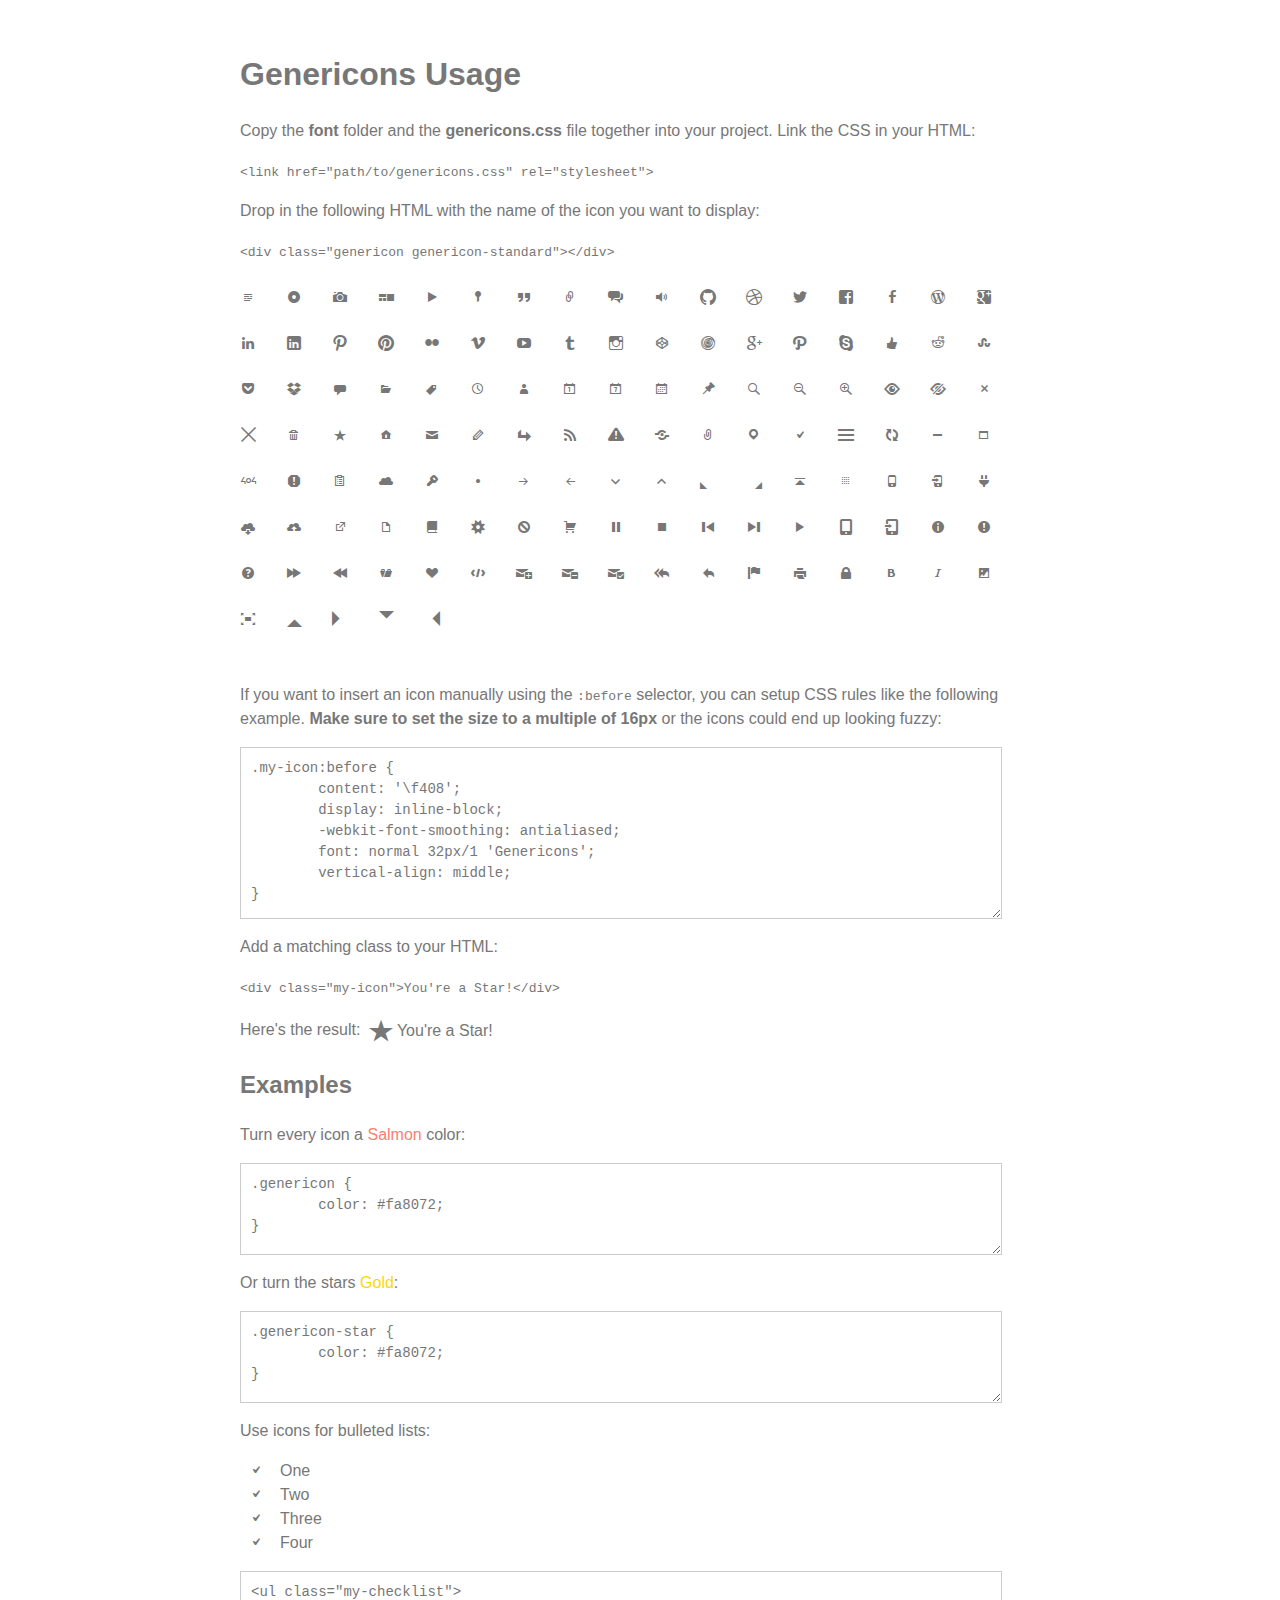
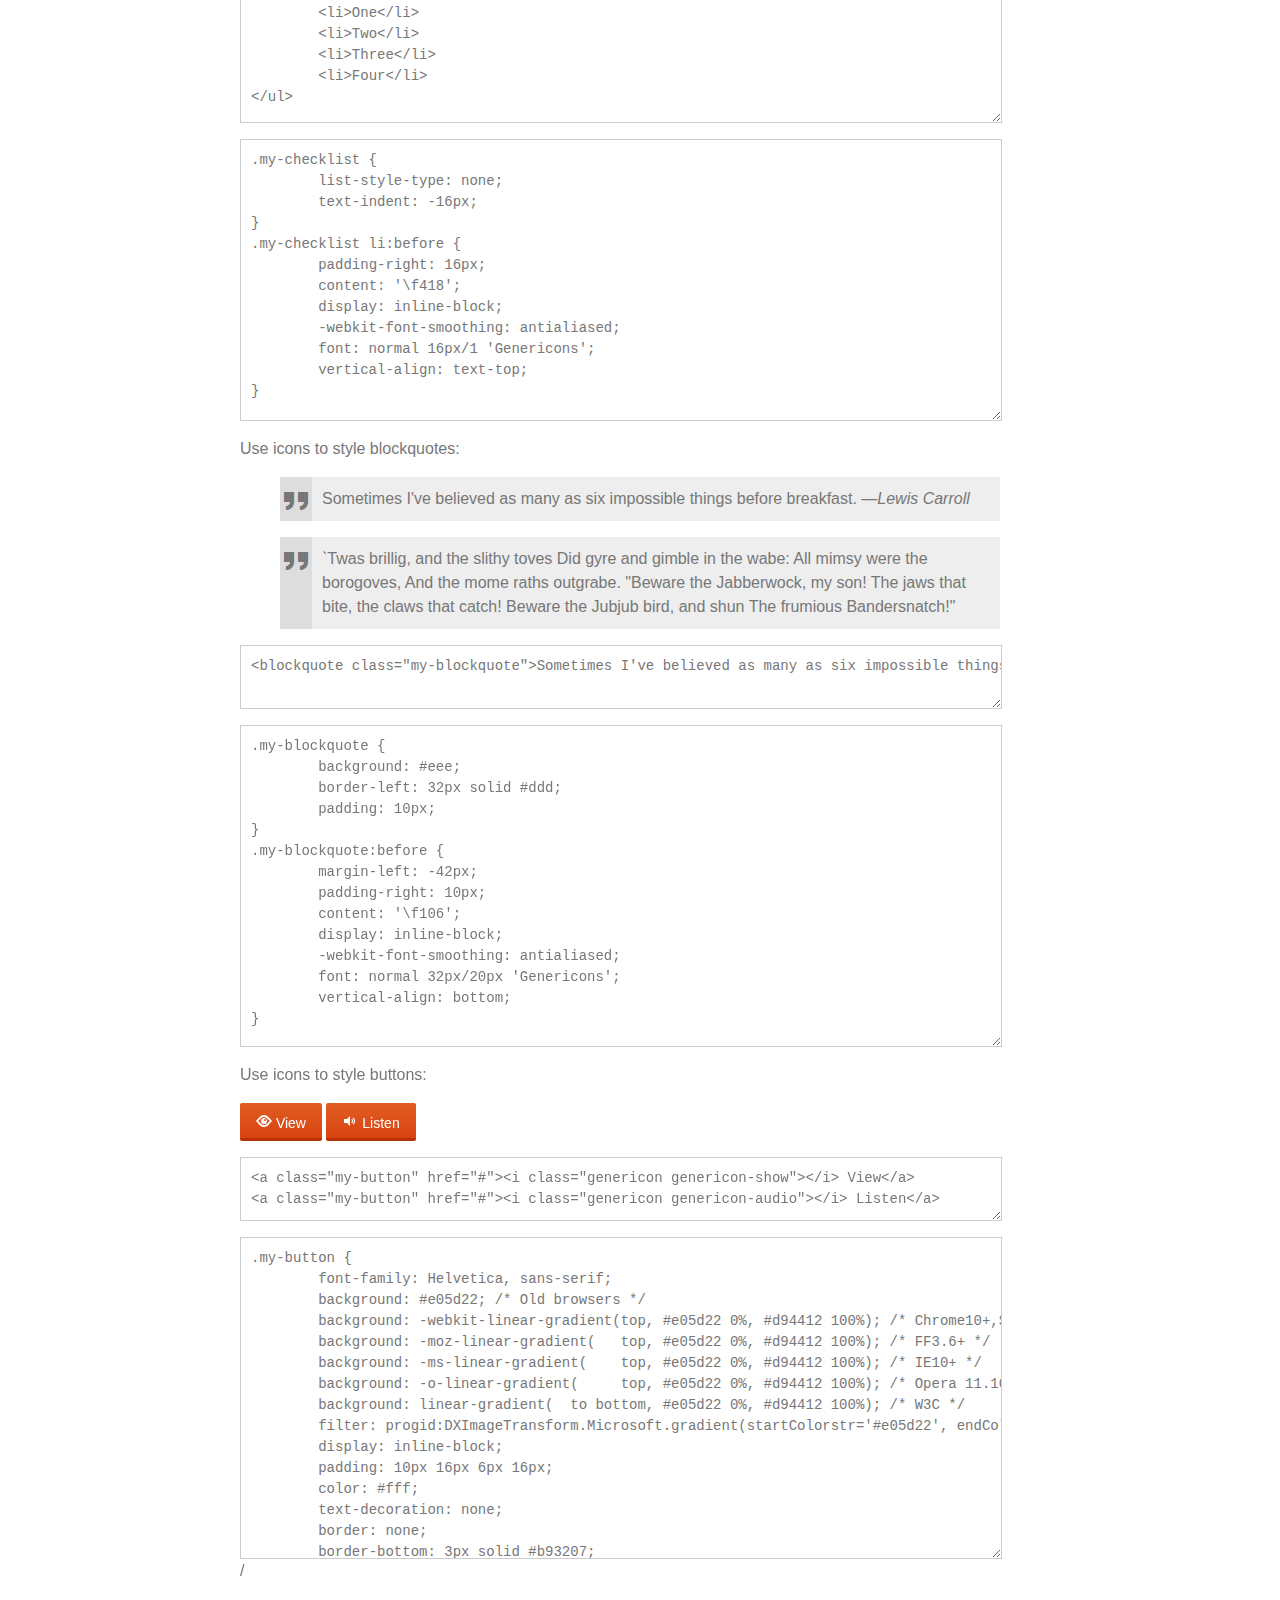
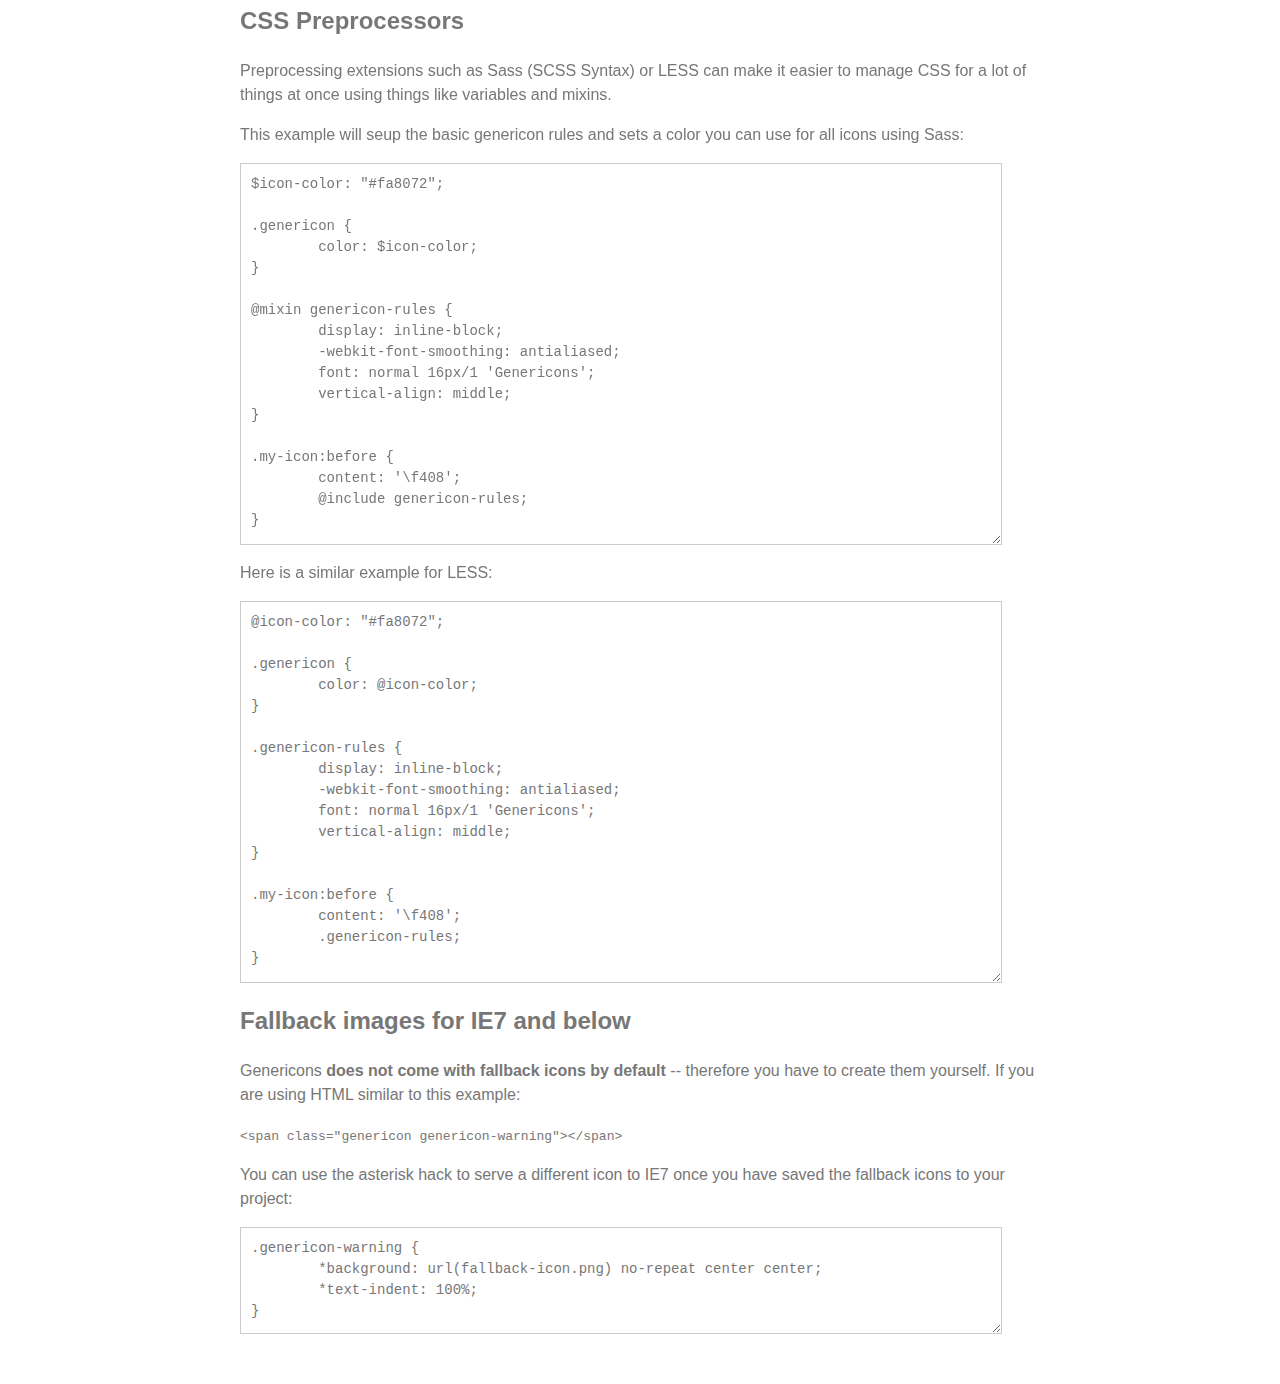
<file: blog/wp-content/themes/twentyfourteen/genericons/example.html>
<!DOCTYPE html>
<html dir="ltr" lang="en">
<head>
<title>Genericons</title>
<link rel="stylesheet" href="genericons.css">
<style type="text/css">
body {
	font-family: sans-serif;
	line-height: 1.5;
	width: 800px;
	margin: 50px auto;
	color: #777;
	background: white;
}
.icons {
	overflow: hidden;
	padding: 10px 0;
}
.icons div {
	cursor: pointer;
	float: left;
	margin: 0 30px 30px 0;
}
.icons:hover div {
	background: #f7f7f7;
}
.code {
        display: block;
        font: 14px/1.5 monospace;
        width: 740px;
        white-space: pre;
        border: 1px solid #ccc;
        padding: 10px;
        color: #777;
        overflow: auto;
}
.my-icon:before {
	content: '\f408';
        display: inline-block;
        -webkit-font-smoothing: antialiased;
        font: normal 32px/1 'Genericons';
        vertical-align: middle;
}
/* For the Examples */
.my-checklist {
	list-style-type: none;
	text-indent: -16px;
}
.my-checklist li:before {
	padding-right: 16px;
	content: '\f418';
        display: inline-block;
        -webkit-font-smoothing: antialiased;
        font: normal 16px/1 'Genericons';
        vertical-align: text-top;
}
.my-blockquote {
	background: #eee;
	border-left: 32px solid #ddd;
	padding: 10px;
}
.my-blockquote:before {
	margin-left: -42px;
	padding-right: 10px;
        content: '\f106';
        display: inline-block;
        -webkit-font-smoothing: antialiased;
        font: normal 32px/20px 'Genericons';
        vertical-align: bottom;
}
.my-button {
	font-family: Helvetica, sans-serif;
	font-size: 14px;
	background: #e05d22; /* Old browsers */
	background: -webkit-linear-gradient(top, #e05d22 0%, #d94412 100%); /* Chrome10+,Safari5.1+ */
	background: -moz-linear-gradient(   top, #e05d22 0%, #d94412 100%); /* FF3.6+ */
	background: -ms-linear-gradient(    top, #e05d22 0%, #d94412 100%); /* IE10+ */
	background: -o-linear-gradient(     top, #e05d22 0%, #d94412 100%); /* Opera 11.10+ */
	background: linear-gradient(  to bottom, #e05d22 0%, #d94412 100%); /* W3C */
	filter: progid:DXImageTransform.Microsoft.gradient(startColorstr='#e05d22', endColorstr='#d94412', GradientType=0); /* IE6-9 */
	display: inline-block;
	padding: 10px 16px 4px 16px;
	color: #fff;
	text-decoration: none;
	border: none;
	border-bottom: 3px solid #b93207;
	border-radius: 2px;
}
.my-button:hover,
.my-button:focus {
	background: #ed6a31; /* Old browsers */
	background: -webkit-linear-gradient(top, #ed6a31 0%, #e55627 100%); /* Chrome10+,Safari5.1+ */
	background: -moz-linear-gradient(   top, #ed6a31 0%, #e55627 100%); /* FF3.6+ */
	background: -ms-linear-gradient(    top, #ed6a31 0%, #e55627 100%); /* IE10+ */
	background: -o-linear-gradient(     top, #ed6a31 0%, #e55627 100%); /* Opera 11.10+ */
	background: linear-gradient(  to bottom, #ed6a31 0%, #e55627 100%); /* W3C */
	filter: progid:DXImageTransform.Microsoft.gradient(startColorstr='#ed6a31', endColorstr='#e55627', GradientType=0); /* IE6-9 */
	outline: none;
}
.my-button:active {
	background: #d94412; /* Old browsers */
	background: -webkit-linear-gradient(top, #d94412 0%, #e05d22 100%); /* Chrome10+,Safari5.1+ */
	background: -moz-linear-gradient(   top, #d94412 0%, #e05d22 100%); /* FF3.6+ */
	background: -ms-linear-gradient(    top, #d94412 0%, #e05d22 100%); /* IE10+ */
	background: -o-linear-gradient(     top, #d94412 0%, #e05d22 100%); /* Opera 11.10+ */
	background: linear-gradient(  to bottom, #d94412 0%, #e05d22 100%); /* W3C */
	filter: progid:DXImageTransform.Microsoft.gradient(startColorstr='#d94412', endColorstr='#e05d22', GradientType=0); /* IE6-9 */
	border: none;
	border-top: 3px solid #b93207;
	padding: 6px 16px 7px 16px;
}
</style>
</head>
<body>

<div class="section">

	<h1>Genericons Usage</h1>

	<p>Copy the <strong>font</strong> folder and the <strong>genericons.css</strong> file together into your project. Link the CSS in your HTML:</p>

	<p><code>&lt;link href="path/to/genericons.css" rel="stylesheet"&gt;</code></p>

	<p>Drop in the following HTML with the name of the icon you want to display:</p>

	<p><code>&lt;div class="genericon genericon-standard"&gt;&lt;/div&gt;</code></p>

	<div class="icons">
	
		<!-- post formats -->
		<div alt="f100" class="genericon genericon-standard"></div>
		<div alt="f101" class="genericon genericon-aside"></div>
		<div alt="f102" class="genericon genericon-image"></div>
		<div alt="f103" class="genericon genericon-gallery"></div>
		<div alt="f104" class="genericon genericon-video"></div>
		<div alt="f105" class="genericon genericon-status"></div>
		<div alt="f106" class="genericon genericon-quote"></div>
		<div alt="f107" class="genericon genericon-link"></div>
		<div alt="f108" class="genericon genericon-chat"></div>
		<div alt="f109" class="genericon genericon-audio"></div>

		<!-- social icons -->
		<div alt="f200" class="genericon genericon-github"></div>
		<div alt="f201" class="genericon genericon-dribbble"></div>
		<div alt="f202" class="genericon genericon-twitter"></div>
		<div alt="f203" class="genericon genericon-facebook"></div>
		<div alt="f204" class="genericon genericon-facebook-alt"></div>
		<div alt="f205" class="genericon genericon-wordpress"></div>
		<div alt="f206" class="genericon genericon-googleplus"></div>
		<div alt="f207" class="genericon genericon-linkedin"></div>
		<div alt="f208" class="genericon genericon-linkedin-alt"></div>
		<div alt="f209" class="genericon genericon-pinterest"></div>
		<div alt="f210" class="genericon genericon-pinterest-alt"></div>
		<div alt="f211" class="genericon genericon-flickr"></div>
		<div alt="f212" class="genericon genericon-vimeo"></div>
		<div alt="f213" class="genericon genericon-youtube"></div>
		<div alt="f214" class="genericon genericon-tumblr"></div>
		<div alt="f215" class="genericon genericon-instagram"></div>
		<div alt="f216" class="genericon genericon-codepen"></div>
		<div alt="f217" class="genericon genericon-polldaddy"></div>
		<div alt="f218" class="genericon genericon-googleplus-alt"></div>
		<div alt="f219" class="genericon genericon-path"></div>
		<div alt="f220" class="genericon genericon-skype"></div>
		<div alt="f221" class="genericon genericon-digg"></div>
		<div alt="f222" class="genericon genericon-reddit"></div>
		<div alt="f223" class="genericon genericon-stumbleupon"></div>
		<div alt="f224" class="genericon genericon-pocket"></div>
		<div alt="f225" class="genericon genericon-dropbox"></div>

		<!-- meta icons -->
		<div alt="f300" class="genericon genericon-comment"></div>
		<div alt="f301" class="genericon genericon-category"></div>
		<div alt="f302" class="genericon genericon-tag"></div>
		<div alt="f303" class="genericon genericon-time"></div>
		<div alt="f304" class="genericon genericon-user"></div>
		<div alt="f305" class="genericon genericon-day"></div>
		<div alt="f306" class="genericon genericon-week"></div>
		<div alt="f307" class="genericon genericon-month"></div>
		<div alt="f308" class="genericon genericon-pinned"></div>

		<!-- other icons -->
		<div alt="f400" class="genericon genericon-search"></div>
		<div alt="f401" class="genericon genericon-unzoom"></div>
		<div alt="f402" class="genericon genericon-zoom"></div>
		<div alt="f403" class="genericon genericon-show"></div>
		<div alt="f404" class="genericon genericon-hide"></div>
		<div alt="f405" class="genericon genericon-close"></div>
		<div alt="f406" class="genericon genericon-close-alt"></div>
		<div alt="f407" class="genericon genericon-trash"></div>
		<div alt="f408" class="genericon genericon-star"></div>
		<div alt="f409" class="genericon genericon-home"></div>
		<div alt="f410" class="genericon genericon-mail"></div>
		<div alt="f411" class="genericon genericon-edit"></div>
		<div alt="f412" class="genericon genericon-reply"></div>
		<div alt="f413" class="genericon genericon-feed"></div>
		<div alt="f414" class="genericon genericon-warning"></div>
		<div alt="f415" class="genericon genericon-share"></div>
		<div alt="f416" class="genericon genericon-attachment"></div>
		<div alt="f417" class="genericon genericon-location"></div>
		<div alt="f418" class="genericon genericon-checkmark"></div>
		<div alt="f419" class="genericon genericon-menu"></div>
		<div alt="f420" class="genericon genericon-refresh"></div>
		<div alt="f421" class="genericon genericon-minimize"></div>
		<div alt="f422" class="genericon genericon-maximize"></div>
		<div alt="f423" class="genericon genericon-404"></div>
		<div alt="f424" class="genericon genericon-spam"></div>
		<div alt="f425" class="genericon genericon-summary"></div>
		<div alt="f426" class="genericon genericon-cloud"></div>
		<div alt="f427" class="genericon genericon-key"></div>
		<div alt="f428" class="genericon genericon-dot"></div>
		<div alt="f429" class="genericon genericon-next"></div>
		<div alt="f430" class="genericon genericon-previous"></div>
		<div alt="f431" class="genericon genericon-expand"></div>
		<div alt="f432" class="genericon genericon-collapse"></div>
		<div alt="f433" class="genericon genericon-dropdown"></div>
		<div alt="f434" class="genericon genericon-dropdown-left"></div>
		<div alt="f435" class="genericon genericon-top"></div>
		<div alt="f436" class="genericon genericon-draggable"></div>
		<div alt="f437" class="genericon genericon-phone"></div>
		<div alt="f438" class="genericon genericon-send-to-phone"></div>
		<div alt="f439" class="genericon genericon-plugin"></div>
		<div alt="f440" class="genericon genericon-cloud-download"></div>
		<div alt="f441" class="genericon genericon-cloud-upload"></div>
		<div alt="f442" class="genericon genericon-external"></div>
		<div alt="f443" class="genericon genericon-document"></div>
		<div alt="f444" class="genericon genericon-book"></div>
		<div alt="f445" class="genericon genericon-cog"></div>
		<div alt="f446" class="genericon genericon-unapprove"></div>
		<div alt="f447" class="genericon genericon-cart"></div>
		<div alt="f448" class="genericon genericon-pause"></div>
		<div alt="f449" class="genericon genericon-stop"></div>
		<div alt="f450" class="genericon genericon-skip-back"></div>
		<div alt="f451" class="genericon genericon-skip-ahead"></div>
		<div alt="f452" class="genericon genericon-play"></div>
		<div alt="f453" class="genericon genericon-tablet"></div>
		<div alt="f454" class="genericon genericon-send-to-tablet"></div>
		<div alt="f455" class="genericon genericon-info"></div>
		<div alt="f456" class="genericon genericon-notice"></div>
		<div alt="f457" class="genericon genericon-help"></div>
		<div alt="f458" class="genericon genericon-fastforward"></div>
		<div alt="f459" class="genericon genericon-rewind"></div>
		<div alt="f460" class="genericon genericon-portfolio"></div>
		<div alt="f461" class="genericon genericon-heart"></div>
		<div alt="f462" class="genericon genericon-code"></div>
		<div alt="f463" class="genericon genericon-subscribe"></div>
		<div alt="f464" class="genericon genericon-unsubscribe"></div>
		<div alt="f465" class="genericon genericon-subscribed"></div>
		<div alt="f466" class="genericon genericon-reply-alt"></div>
		<div alt="f467" class="genericon genericon-reply-single"></div>
		<div alt="f468" class="genericon genericon-flag"></div>
		<div alt="f469" class="genericon genericon-print"></div>
		<div alt="f470" class="genericon genericon-lock"></div>
		<div alt="f471" class="genericon genericon-bold"></div>
		<div alt="f472" class="genericon genericon-italic"></div>
		<div alt="f473" class="genericon genericon-picture"></div>
		<div alt="f474" class="genericon genericon-fullscreen"></div>

		<!-- generic shapes -->
		<div alt="f500" class="genericon genericon-uparrow"></div>
		<div alt="f501" class="genericon genericon-rightarrow"></div>
		<div alt="f502" class="genericon genericon-downarrow"></div>
		<div alt="f503" class="genericon genericon-leftarrow"></div>

	</div>

	<p>If you want to insert an icon manually using the <code>:before</code> selector, you can setup CSS rules like the following example. <strong>Make sure to set the size to a multiple of 16px</strong> or the icons could end up looking fuzzy:</p>

<p><textarea class="code" style="min-height: 150px;" onclick="select();">.my-icon:before {
	content: '\f408';
        display: inline-block;
        -webkit-font-smoothing: antialiased;
        font: normal 32px/1 'Genericons';
        vertical-align: middle;
}</textarea></p>

	<p>Add a matching class to your HTML:</p>

	<p><code>&lt;div class="my-icon"&gt;You're a Star!&lt;/div&gt;</code></p>

	<p>Here's the result: <span class="my-icon">You're a Star!</span></p>

	<h2>Examples</h2>

	<p>Turn every icon a <span style="color: #fa8072;">Salmon</span> color:</p>

<p><textarea class="code" style="min-height: 70px" onclick="select();">
.genericon {
	color: #fa8072;
}</textarea></p>

	<p>Or turn the stars <span style="color: #ffd700;">Gold</span>:</p>

<p><textarea class="code" style="min-height: 70px" onclick="select();">
.genericon-star {
	color: #fa8072;
}</textarea></p>

	<p>Use icons for bulleted lists:</p>

	<ul class="my-checklist">
		<li>One</li>
		<li>Two</li>
		<li>Three</li>
		<li>Four</li>
	</ul>

<p><textarea class="code" style="min-height: 130px" onclick="select();">
<ul class="my-checklist">
	<li>One</li>
	<li>Two</li>
	<li>Three</li>
	<li>Four</li>
</ul></textarea></p>

<p><textarea class="code" style="min-height: 260px;" onclick="select();">
.my-checklist {
	list-style-type: none;
	text-indent: -16px;
}
.my-checklist li:before {
	padding-right: 16px;
	content: '\f418';
        display: inline-block;
        -webkit-font-smoothing: antialiased;
        font: normal 16px/1 'Genericons';
        vertical-align: text-top;
}</textarea></p>

	<p>Use icons to style blockquotes:</p>

	<blockquote class="my-blockquote">Sometimes I've believed as many as six impossible things before breakfast. &mdash;<em>Lewis Carroll</em></blockquote>
	<blockquote class="my-blockquote">`Twas brillig, and the slithy toves Did gyre and gimble in the wabe: All mimsy were the borogoves, And the mome raths outgrabe. "Beware the Jabberwock, my son!  The jaws that bite, the claws that catch!  Beware the Jubjub bird, and shun The frumious Bandersnatch!"</blockquote>

<p><textarea class="code" style="min-height: 40px;" onclick="select();"><blockquote class="my-blockquote">Sometimes I've believed as many as six impossible things before breakfast. &mdash;<em>Lewis Carroll</em></blockquote></textarea></p>

<p><textarea class="code" style="min-height: 300px;" onclick="select();">
.my-blockquote {
	background: #eee;
	border-left: 32px solid #ddd;
	padding: 10px;
}
.my-blockquote:before {
	margin-left: -42px;
	padding-right: 10px;
        content: '\f106';
        display: inline-block;
        -webkit-font-smoothing: antialiased;
        font: normal 32px/20px 'Genericons';
        vertical-align: bottom;
} </textarea></p>

	<p>Use icons to style buttons:</p>

	<a class="my-button" href="javascript:void()"><i class="genericon genericon-show"></i> View</a>
	<a class="my-button" href="javascript:void()"><i class="genericon genericon-audio"></i> Listen</a>

<p><textarea class="code" style="min-height: 40px;" onclick="select();"><a class="my-button" href="#"><i class="genericon genericon-show"></i> View</a>
<a class="my-button" href="#"><i class="genericon genericon-audio"></i> Listen</a></textarea></p>

<p><textarea class="code" style="min-height: 300px;" onclick="select();">
.my-button {
	font-family: Helvetica, sans-serif;
	background: #e05d22; /* Old browsers */
	background: -webkit-linear-gradient(top, #e05d22 0%, #d94412 100%); /* Chrome10+,Safari5.1+ */
	background: -moz-linear-gradient(   top, #e05d22 0%, #d94412 100%); /* FF3.6+ */
	background: -ms-linear-gradient(    top, #e05d22 0%, #d94412 100%); /* IE10+ */
	background: -o-linear-gradient(     top, #e05d22 0%, #d94412 100%); /* Opera 11.10+ */
	background: linear-gradient(  to bottom, #e05d22 0%, #d94412 100%); /* W3C */
	filter: progid:DXImageTransform.Microsoft.gradient(startColorstr='#e05d22', endColorstr='#d94412', GradientType=0); /* IE6-9 */
	display: inline-block;
	padding: 10px 16px 6px 16px;
	color: #fff;
	text-decoration: none;
	border: none;
	border-bottom: 3px solid #b93207;
	border-radius: 2px;
}

.my-button:hover,
.my-button:focus {
	background: #ed6a31; /* Old browsers */
	background: -webkit-linear-gradient(top, #ed6a31 0%, #e55627 100%); /* Chrome10+,Safari5.1+ */
	background: -moz-linear-gradient(   top, #ed6a31 0%, #e55627 100%); /* FF3.6+ */
	background: -ms-linear-gradient(    top, #ed6a31 0%, #e55627 100%); /* IE10+ */
	background: -o-linear-gradient(     top, #ed6a31 0%, #e55627 100%); /* Opera 11.10+ */
	background: linear-gradient(  to bottom, #ed6a31 0%, #e55627 100%); /* W3C */
	filter: progid:DXImageTransform.Microsoft.gradient(startColorstr='#ed6a31', endColorstr='#e55627', GradientType=0); /* IE6-9 */
	outline: none;
}

.my-button:active {
	background: #d94412; /* Old browsers */
	background: -webkit-linear-gradient(top, #d94412 0%, #e05d22 100%); /* Chrome10+,Safari5.1+ */
	background: -moz-linear-gradient(   top, #d94412 0%, #e05d22 100%); /* FF3.6+ */
	background: -ms-linear-gradient(    top, #d94412 0%, #e05d22 100%); /* IE10+ */
	background: -o-linear-gradient(     top, #d94412 0%, #e05d22 100%); /* Opera 11.10+ */
	background: linear-gradient(  to bottom, #d94412 0%, #e05d22 100%); /* W3C */
	filter: progid:DXImageTransform.Microsoft.gradient(startColorstr='#d94412', endColorstr='#e05d22', GradientType=0); /* IE6-9 */
	border: none;
	border-top: 3px solid #b93207;
	padding: 6px 16px 10px 16px;
}</textarea>/</p>

	<h2>CSS Preprocessors</h2>

	<p>Preprocessing extensions such as Sass (SCSS Syntax) or LESS</a> can make it easier to manage CSS for a lot of things at once using things like variables and mixins.</p>

	<p>This example will seup the basic genericon rules and sets a color you can use for all icons using Sass:</p>

<p><textarea class="code" style="min-height: 360px;" onclick="select();">$icon-color: "#fa8072";

.genericon {
        color: $icon-color;
}

@mixin genericon-rules {
        display: inline-block;
        -webkit-font-smoothing: antialiased;
        font: normal 16px/1 'Genericons';
        vertical-align: middle;
}

.my-icon:before {
	content: '\f408';
        @include genericon-rules;
}</textarea></p>

	<p>Here is a similar example for LESS:</p>

<p><textarea class="code" style="min-height: 360px;" onclick="select();">@icon-color: "#fa8072";

.genericon {
        color: @icon-color;
}

.genericon-rules {
        display: inline-block;
        -webkit-font-smoothing: antialiased;
        font: normal 16px/1 'Genericons';
        vertical-align: middle;
}

.my-icon:before {
	content: '\f408';
        .genericon-rules;
}</textarea></p>

	<h2>Fallback images for IE7 and below</h2>

	<p>Genericons <strong>does not come with fallback icons by default</strong> -- therefore you have to create them yourself. If you are using HTML similar to this example:

	<p><code>&lt;span class="genericon genericon-warning"&gt;&lt;/span&gt;</code></p>

	<p>You can use the asterisk hack to serve a different icon to IE7 once you have saved the fallback icons to your project:</p>

<textarea class="code" style="min-height: 85px;" onclick="select();">.genericon-warning {
        *background: url(fallback-icon.png) no-repeat center center;
        *text-indent: 100%;
}</textarea>

</div>

</body>
</html>
</file>
<file: css/style.css>
﻿body { color: #808080; font-weight: 400; font-family: FuturaLT-Light, Arial, Helvetica; padding-top: 92px; background: #fff; }
a:focus { outline: none; text-decoration: none; }


@font-face {
    font-family: 'Sansation';
    src: url('../fonts/sansation_regular-webfont.eot');
    src: url('../fonts/sansation_regular-webfont.eot?#iefix') format('embedded-opentype'),
         url('../fonts/sansation_regular-webfont.woff') format('woff'),
         url('../fonts/sansation_regular-webfont.ttf') format('truetype'),
         url('../fonts/sansation_regular-webfont.svg#sansationregular') format('svg');
    font-weight: 400;
    font-style: normal;
}

@font-face {
    font-family: 'Sansation';
    src: url('../fonts/sansation_bold-webfont.eot');
    src: url('../fonts/sansation_bold-webfont.eot?#iefix') format('embedded-opentype'),
         url('../fonts/sansation_bold-webfont.woff') format('woff'),
         url('../fonts/sansation_bold-webfont.ttf') format('truetype'),
         url('../fonts/sansation_bold-webfont.svg#sansationbold') format('svg');
    font-weight: 700;
    font-style: normal;
}

@font-face {
    font-family: 'FuturaLT';
    src: url('../fonts/FuturaLT.eot');
    src: url('../fonts/FuturaLT.eot?#iefix') format('embedded-opentype'),
         url('../fonts/FuturaLT.woff') format('woff'),
         url('../fonts/FuturaLT.ttf') format('truetype'),
         url('../fonts/FuturaLT.svg#FuturaLT') format('svg');
    font-weight: 400;
    font-style: normal;
}

@font-face {
    font-family: 'FuturaLT-Light';
    src: url('../fonts/FuturaLT-Light.eot');
    src: url('../fonts/FuturaLT-Light.eot?#iefix') format('embedded-opentype'),
         url('../fonts/FuturaLT-Light.woff') format('woff'),
         url('../fonts/FuturaLT-Light.ttf') format('truetype'),
         url('../fonts/FuturaLT-Light.svg#FuturaLT-Light') format('svg');
    font-weight: 400;
    font-style: normal;
}

@font-face {
    font-family: 'FuturaLT-Heavy';
    src: url('../fonts/FuturaLT-Heavy.eot');
    src: url('../fonts/FuturaLT-Heavy.eot?#iefix') format('embedded-opentype'),
         url('../fonts/FuturaLT-Heavy.woff') format('woff'),
         url('../fonts/FuturaLT-Heavy.ttf') format('truetype'),
         url('../fonts/FuturaLT-Heavy.svg#FuturaLT-Heavy') format('svg');
    font-weight: 400;
    font-style: normal;
}

@font-face {
    font-family: 'TextureRoad';
    src: url('../fonts/TextureRoad.eot');
    src: url('../fonts/TextureRoad.eot?#iefix') format('embedded-opentype'),
         url('../fonts/TextureRoad.woff') format('woff'),
         url('../fonts/TextureRoad.ttf') format('truetype'),
         url('../fonts/TextureRoad.svg#TextureRoad') format('svg');
    font-weight: 400;
    font-style: normal;
}

header.navbar { margin-bottom: 0; height: 92px; background: #fff; border-radius: 0; box-shadow: 0 5px 15px #666; }
header.navbar a.navbar-brand { text-indent: -10000px; height: 50px; width: 246px; padding: 0; display: block; margin: 22px 0 0 15px; background: url(../img/logo3.png) no-repeat 0 0; background-size: cover; }
.navbar-default .navbar-nav { padding: 27px 0 0; position: relative; z-index: 2; }
.navbar-default .navbar-nav > li { z-index: 2; }
.navbar-default .navbar-nav > li > a { color: #808080; font-size: 13px; font-weight: 700; line-height: 37px; font-family: Sansation; text-transform: uppercase; letter-spacing: 1px; padding: 0 15px; background: transparent; } 
.navbar-default .navbar-nav > li > a:hover { color: #fff; background: transparent; transition: color 1s ease;}
.navbar-default .navbar-nav > li.hover > a { color: #fff; }
.navbar-default .navbar-nav > li.active > a { color: #24c5ac !important; background: transparent !important; }
.navbar-default .navbar-nav > li.slider { display: none; z-index: 1; transition: all 1s ease; position: absolute; top: 27px; left: 0; height: 37px; width: 50px; background: #24c5ac; border-radius: 5px; }

.top { color: #fff; min-height: 520px; padding: 40px 0 40px; background: #727275 url(../img/bg-top.jpg) no-repeat 50% 0; }
.top h1 { font-size: 46px; font-family: Sansation; padding: 100px 0 0; margin: 0; }
.top p { font-size: 26px; font-family: Sansation; padding: 20px 50px 30px 0; margin: 0; }
.top iframe { margin: 70px 0 0; }
#sign-up-scroll { background: #2dacad; border-color: #2dacad; }
#sign-up-scroll:hover { background: #248c8d; }

.motto { padding: 20px 0 20px; }


.motto2 { padding: 20px 0 30px; background: #74b5b7; }
.motto2 h2 { color: #fff; font-size: 40px; line-height: 50px; font-family: FuturaLT-Heavy; text-align: center; }

.icons { color: #8d8d8d; min-height: 660px; padding: 20px 0 40px; position: relative; background: #fefefe url(../img/bg-icons.jpg) repeat 0 0; }
.icons h2 { color: #6a6a6a; font-size: 46px; font-weight: 400; font-family: FuturaLT-Light; text-align: center; }
#icons { position: relative; padding: 165px 0 0; }
#icons .icon-name { color: #6a6a6a; font-size: 22px; font-family: TextureRoad; text-transform: uppercase; text-align: center; display: block; }
#icons>div.games,
#icons>div.apps,
#icons>div.websites,
#icons>div.robots { position: absolute; top: 40px; width: 128px; }
#icons>div i {  display: block; height: 128px; width: 128px; margin: 0 0 5px; background: url(../img/icons4.png) no-repeat 0 0; }
#icons>div:hover { cursor: pointer; }
#icons>div:hover i {  }
#icons>div.games { margin-left: 90px; }
#icons>div.games i {  background-position: 0 0; }
#icons>div.games:hover i { background-position: 0 -129px; }
#icons>div.apps { margin-left: 286px; }
#icons>div.apps i { background-position: -162px 0; }
#icons>div.apps:hover i { background-position: -162px -129px; }
#icons>div.websites { margin-left: 480px; }
#icons>div.websites i { background-position: -490px 0; }
#icons>div.websites:hover i { background-position: -490px -129px; }
#icons>div.robots { margin-left: 677px; }
#icons>div.robots i { background-position: -326px 0; }
#icons>div.robots:hover i { background-position: -326px -129px; }

#icons>div.active { /*position: absolute; margin-left: -80px; left: 50% !important; position: static; display: block !important; margin: 0 auto; */ }

.long-line { display: none; position: absolute; top: 165px; height: 1px; background: #7d7d7d; }
.long-line-left { left: 0; right: 50%; margin-right: 63px; }
.long-line-right { left: 50%; right: 0; margin-left: 62px; }

#icons .sub-icons { text-align: justify; padding: 0; display: none;   }
#icons .sub-icons li {  display: inline-block; vertical-align: top; width: 160px; }
#icons .sub-icons li:last-child { width: 100%; height: 1px; }
#icons .sub-icons .line { background: #7d7d7d; width: 1px; height: 150px; margin: -100px auto 0; }
#icons .sub-icons .sub-icon { display: block; width: 116px; height: 116px; margin: 0 auto; }
#icons .sub-icons .icon-name { text-decoration: none; padding: 8px 0 0; margin: 0 0 10px; }

#icons .sub-icons-games  li { width: 200px; }
#icons .sub-icons-apps   li { width: 400px; }
#icons .sub-icons-robots li { width: 250px; }

.sub-icon { background: url(../img/icons-sub.png) no-repeat 0 0; }
.sub-icon-minecraft { background-position: 0 0; }
.sub-icon-minecraft:hover { background-position: 0 -115px; }
.sub-icon-scratch { background-position: -156px 0; }
.sub-icon-scratch:hover { background-position: -156px -115px; }
.sub-icon-gamesalad { background-position: -315px 0; }
.sub-icon-gamesalad:hover { background-position: -315px -115px; }
.sub-icon-unity { background-position: -475px 0; }
.sub-icon-unity:hover { background-position: -475px -115px; }

.sub-icon-littlebits { background-position: 0 -463px; }
.sub-icon-littlebits:hover { background-position: 0 -579px; }
.sub-icon-lego { background-position: -262px -463px; }
.sub-icon-lego:hover { background-position: -262px -579px; }
.sub-icon-mindstorms { background-position: -504px -463px; }
.sub-icon-mindstorms:hover { background-position: -504px -579px; }
.sub-icon-arduino { background-position: -745px -463px; }
.sub-icon-arduino:hover { background-position: -745px -579px; }

.sub-icon-sublime { background-position: 0 -231px; }
.sub-icon-sublime:hover { background-position: 0 -347px; }
.sub-icon-html { background-position: -156px -231px; }
.sub-icon-html:hover { background-position: -156px -347px; }
.sub-icon-css { background-position: -315px -231px; }
.sub-icon-css:hover { background-position: -315px -347px; }
.sub-icon-js { background-position: -475px -231px; }
.sub-icon-js:hover { background-position: -475px -347px; }
.sub-icon-monkey { background-position: -635px -231px; }
.sub-icon-monkey:hover { background-position: -635px -347px; }

.introduce { color: #fff; text-align: center; padding: 40px 0 40px; background: #2dacad; }
.introduce h4 { color: #fff; font-size: 26px; font-family: Sansation; font-weight: 400; margin: 10px 0 20px; }

.featured { padding: 30px 0 0; background: #efefef; }
.featured h3 { color: #8d8d8d; font-size: 46px; font-family: FuturaLT-Light; font-weight: 400; text-align: center; padding: 0; margin: 10px 0 30px;}
.featured ul { margin: 0 -15px; padding: 0; text-align: center; font-family: FuturaLt; }
.featured ul li { color: #8d8d8d; font-size: 14px; height: 110px; overflow: hidden; margin: 0 10px; text-align: left; display: inline-block; list-style: none; }
.featured ul li a { color: #444; font-size: 80px; line-height: 110px; text-transform: uppercase; position: relative; top: -4px; }
.featured ul li a:hover { color: #fff !important; text-decoration: none;}
.featured ul li div.hover { display: table; line-height: 18px; }
.featured ul li div.hover-inner { display: table-cell; height: 110px; vertical-align: middle; }
.featured ul li div.hover h6 { display: inline; font-size: 18px; padding: 0; margin: 0; text-transform: uppercase; }
.featured ul li:nth-child(1) { width: 500px; text-align: right; }
.featured ul li:nth-child(1) a,
.featured ul li:nth-child(1) h6 { color: #cf95db; }
.featured ul li:nth-child(2) { width: 410px; }
.featured ul li:nth-child(2) a,
.featured ul li:nth-child(2) h6 { color: #61bcd6; }
.featured ul li:nth-child(3) { width: 450px; text-align: right; }
.featured ul li:nth-child(3) a,
.featured ul li:nth-child(3) h6 { color: #7dc8b9; }
.featured ul li:nth-child(4) { width: 450px; }
.featured ul li:nth-child(4) a,
.featured ul li:nth-child(4) h6 { color: #e1c83f; }
.featured ul li:nth-child(5) { max-width: 700px; }
.featured ul li:nth-child(5) a,
.featured ul li:nth-child(5) h6 { color: #ee9581; }
.featured ul li:nth-child(6) { width: 500px; text-align: right; }
.featured ul li:nth-child(6) a,
.featured ul li:nth-child(6) h6 { color: #b8d370; }
.featured ul li:nth-child(7) { width: 385px; }
.featured ul li:nth-child(7) a,
.featured ul li:nth-child(7) h6 { color: #f2b242; }
.featured ul li:nth-child(8) { max-width: 700px; } 
.featured ul li:nth-child(8) a, 
.featured ul li:nth-child(8) h6 { color: #8695e1; }
/*.featured ul li:hover a { display: none; }
.featured ul li:hover div.hover { display: block; }*/

.signup { text-align: center; padding: 40px 0 0; min-height: 790px; background: url(../img/bg-kids.jpg) no-repeat 50% 0; }
.signup h4 { font-size: 30px; }
.signup p { color: #666; font-size: 18px; max-width: 700px; margin: 0 auto; padding: 10px 0 0; }
.signup form { max-width: 530px; margin: 50px auto 0; }
.signup .form-group { text-align: left; }
.signup .form-group label { color: #7e7e7e; font-size: 16px; font-family: Sansation; font-weight: 400; padding-left: 5px; }
.signup .form-group .form-control { height: auto; padding: 17px 15px 15px 65px; border: none; box-shadow: none; border-radius: 8px; border-bottom: solid 3px #ddd; background: #f6f6f6 url(../img/bg-input.png) no-repeat 15px 15px; }
.signup button { font-size: 18px; font-family: Sansation; text-transform: uppercase; padding: 14px 40px 10px; margin-top: 20px; background: #208486; }
.signup button:hover { background: #2aacae; }

footer { color: #6b6b6b; font-size: 13px; padding: 20px 0 40px; background: #f7f7f7; border-top: solid 1px #bbb; position: relative; }
footer h6 { color: #3e3e3e; font-size: 16px; font-weight: 400; font-family: FuturaLT-Heavy; text-transform: uppercase; margin: 0 0 10px; padding: 0; }
footer .row>div { padding-top: 20px; }
footer ul { padding: 0 0 0 4px; margin: 0; }
footer ul li { list-style-type: none; padding: 0; margin: 0;  }
footer ul li:before { content: '\BB'; position: relative; left: -4px; top: -1px; }
footer ul li a  { color: #6b6b6b; font-size: 14px; font-family: FuturaLT-Light; line-height: 24px;}
footer .social { margin: 0; padding: 0 0 20px; }
footer .social li { display: inline-block; margin: 0; padding: 0 5px 0 0; list-style-type: none; }
footer .social li:before { display: none;}
footer .social li a { color: #bbb; font-size: 34px; line-height: 44px; text-align: center; display: inline-block; width: 36px; height: 36px; border-radius: none !important;}
footer .social li a .fa-facebook-square:hover { color: #3b5998; }
footer .social li a .fa-twitter-square:hover { color: #00acee; }
footer .social li a .fa-google-plus-square:hover { color: #d62d20; }
footer .social li a .fa-instagram:hover { color: #9e6b52; }
footer .social li a .fa-youtube-square:hover { color: #d62d20; }
footer .social li a .fa-vk { color: #fff; font-size: 26px;background: #bbb; border-radius: 8px; padding: 5px 4px; position: relative; top: -5px;}
footer .social li a .fa-vk:hover { background: blue; }

footer .input-group { max-width: 300px; background: #fff; border: solid 1px #e7e7e7; border-radius: 8px; padding: 2px; }
footer .input-group input { border: none; box-shadow: none; }
footer .input-group button { border: none; background: #2aacae; color: #fff; border-radius: 6px !important; }
footer .input-group button:hover { color: #fff; background: #208486; }

.tp-banner-container { width:100%; position:relative; padding:0; overflow: hidden !important;}
.tp-banner { color: #fff; font-family: FuturaLT-Heavy; width:100%; position:relative; }
.tp-arr-titleholder { display: none !important; }

.call { color: #fff; font-size: 34px; line-height: 50px; font-family: FuturaLT-Heavy; text-transform: uppercase; text-align: right; padding: 3px 0 0; height: 54px; background: #49b3c5; }
.call .container { position: relative; z-index: 1000;}
.call a { color: #fff; font-size: 29px; text-decoration: none; padding: 0 15px; position: absolute; right: -20px; bottom: 52px; background: #e49600; box-shadow: 0 5px 10px rgba(0,0,0,0.5);}
.call .video { position: absolute; left: 10px; bottom: 12px; border: solid 3px #ccc; }
.call .video iframe { display: block; }

.content { font-size: 18px; line-height: 24px; padding: 40px 0 50px; }
.content h3 { font-size: 32px; font-family: FuturaLT-Heavy; }
.content h4 { font-size: 30px; margin: 30px 0 10px; }
.content p { padding: 10px 0; margin: 0;  }

.plans { margin: 0; padding: 20px 0 50px; text-align: center; }
.plans li { width: 229px; padding: 7px; height: 329px; margin: 0; list-style-type: none; vertical-align: top; display: inline-block; border: solid 1px #d4d4d4; border-radius: 20px; }
.plans li .image { height: 120px; margin: 0 0 50px; border-radius: 13px 13px 0 0; }
.plans li .image img { position: relative; top: 30px; }
.plans li h5 { font-size: 30px; font-family: FuturaLT-Heavy; margin: 0; }
.plans li p { font-size: 14px; line-height: 18px; padding: 20px 20px 0; margin: 0; }

.plans li.wood .image { background: #fbf5e6; }
.plans li.wood h5 { color: #a78d55; }

.plans li.stone .image { background: #eee; }
.plans li.stone h5 { color: #808080; }

.plans li.iron .image { background: #feede9; }
.plans li.iron h5 { color: #cc816d; }

.plans li.diamond .image { background: #e7f9ff; }
.plans li.diamond h5 { color: #55b4cf; }

.tracks { color :#fff; font-size: 18px;  background: #52b7c8; padding: 40px 0; width: 100%; overflow: hidden; }
.tracks h4 { font-size: 32px; text-align: center; }

.track { font-size: 20px; width: 420px; margin-top: 40px; position: relative; }
.track  h5 { font-size: 30px; font-family: FuturaLT-Heavy; }
.track .anim { position: absolute; top: -15px; transition: all 1s ease; height: 50px; width: 900px;  }

.track.pink { margin-left: 100px; }
.track.pink .anim { left: 3000px; background: url(../img/track-pink.png) no-repeat 0 0; }
.track.pink .anim.active { left: -100px; }
.track.green { margin-left: 400px; }
.track.green .anim { left: -2000px; background: url(../img/track-green.png) no-repeat 0 0; }
.track.green .anim.active { left: -190px; }
.track.blue { margin-left: 130px; }
.track.blue .anim { left: 3000px; background: url(../img/track-blue2.png) no-repeat 0 0; }
.track.blue .anim.active { left: -170px; }
.track.purple { margin-left: 420px; }
.track.purple .anim { left: -2000px; background: url(../img/track-purple2.png) no-repeat 0 0; }
.track.purple .anim.active { left: -230px; }
.track.orange { margin-left: 150px; }
.track.orange .anim { left: 3000px; background: url(../img/track-orange2.png) no-repeat 0 0; }
.track.orange .anim.active { left: -130px; }

.tparrows.preview4:after { -webkit-transform: none !important;  transform: none !important; }
.tparrows.preview4:hover:after { background: rgba(0,0,0,0.5); }
.tp-arr-allwrapper { display: none !important; }

@media (min-width: 1200px) {
	.container {
	    width: 970px;
	}
}
@media (min-width: 767px) {
	footer .col-md-3 { width: 22%; }
	footer .col-md-3:last-child { width: 34%; }
}
@media (max-width: 767px) {
  body { padding-top: 52px; }
  header .container { padding-left: 15px !important; padding-right: 15px !important; } 
  header.navbar { height: 52px;  }
  header.navbar a.navbar-brand { margin-top: 14px; width: 123px; height: 25px; }
  .navbar-default .navbar-nav > li > a { line-height: 36px;}
  .navbar-collapse { border: none; box-shadow: 0 10px 15px #666; }
  .navbar-collapse>ul { margin-top: 0; margin-bottom: 0; border: solid 2px #666; border-width: 2px 0;}

  .top { background-size: cover; }
  .top iframe { width: 100%; }
  .top h1 { padding-top: 0; }

  .icons h2 { font-size: 28px; margin: 0; }

  #icons { padding: 10px; }
  #icons>div.games,
  #icons>div.apps,
  #icons>div.websites,
  #icons>div.robots { position: static; margin: 15px auto !important; }

  #icons .sub-icons { text-align: center; }
  #icons .sub-icons li { display: block; margin: 10px auto; }
  #icons .sub-icons li .line { height: 1px !important; width: auto; left: 15px; right: 50%; position: absolute; margin: 58px 56px 0 0 !important; }

  .long-line { top: 140px; }
  .long-line-right { height: auto; width: 1px; left: 30px; top: 140px; bottom: 0; margin-left: 0; }
  .long-line-left { left: 30px; }


  .motto h2 { font-size: 44px; }
  .motto2 h2 { font-size: 26px; line-height: 36px;}

  .featured .container { padding: 0 20px; }
  .featured ul { text-align: center; }
  .featured ul li { width: auto !important; margin: 10px; height: auto !important; display: block; text-align: center !important; }
  .featured ul li a { font-size: 46px; line-height: 56px; }

  .call { font-size: 22px; padding: 3px 0 15px; height: auto; }
  .call .container { position: relative; z-index: 1000; }
  .call a { display: none; }
  .call .video { position: static; border: none; }
  .call .video iframe { display: block; width: 100%; }

}

@media (max-width: 992px) {
  .navbar-nav > li > a { margin: 0; }
  .navbar-inverse .navbar-nav > li:last-child { margin-left: 30px; }

  header .container { padding-left: 0; padding-right: 0; } 
 
}
</file>
<file: rs-plugin/css/settings.css>
/*-----------------------------------------------------------------------------

	-	Revolution Slider 4.1 Captions -

		Screen Stylesheet

version:   	1.4.5
date:      	27/11/13
author:		themepunch
email:     	info@themepunch.com
website:   	http://www.themepunch.com
-----------------------------------------------------------------------------*/



/*************************
	-	CAPTIONS	-
**************************/

.tp-static-layers	{	position:absolute; z-index:505; top:0px;left:0px}

.tp-hide-revslider,.tp-caption.tp-hidden-caption	{	visibility:hidden !important; display:none !important}


.tp-caption { z-index:1; white-space:nowrap}

.tp-caption-demo .tp-caption	{	position:relative !important; display:inline-block; margin-bottom:10px; margin-right:20px !important}


.tp-caption.whitedivider3px {

	color: #000000;
	text-shadow: none;
	background-color: rgb(255, 255, 255);
	background-color: rgba(255, 255, 255, 1);
	text-decoration: none;
	min-width: 408px;
	min-height: 3px;
	background-position: initial initial;
	background-repeat: initial initial;
	border-width: 0px;
	border-color: #000000;
	border-style: none;
}


.tp-caption.finewide_large_white {
color:#ffffff;
text-shadow:none;
font-size:60px;
line-height:60px;
font-weight:300;
font-family:"Open Sans", sans-serif;
background-color:transparent;
text-decoration:none;
text-transform:uppercase;
letter-spacing:8px;
border-width:0px;
border-color:rgb(0, 0, 0);
border-style:none;
}

.tp-caption.whitedivider3px {
color:#000000;
text-shadow:none;
background-color:rgb(255, 255, 255);
background-color:rgba(255, 255, 255, 1);
text-decoration:none;
font-size:0px;
line-height:0;
min-width:468px;
min-height:3px;
border-width:0px;
border-color:rgb(0, 0, 0);
border-style:none;
}

.tp-caption.finewide_medium_white {
color:#ffffff;
text-shadow:none;
font-size:37px;
line-height:37px;
font-weight:300;
font-family:"Open Sans", sans-serif;
background-color:transparent;
text-decoration:none;
text-transform:uppercase;
letter-spacing:5px;
border-width:0px;
border-color:rgb(0, 0, 0);
border-style:none;
}

.tp-caption.boldwide_small_white {
font-size:25px;
line-height:25px;
font-weight:800;
font-family:"Open Sans", sans-serif;
color:rgb(255, 255, 255);
text-decoration:none;
background-color:transparent;
text-shadow:none;
text-transform:uppercase;
letter-spacing:5px;
border-width:0px;
border-color:rgb(0, 0, 0);
border-style:none;
}

.tp-caption.whitedivider3px_vertical {
color:#000000;
text-shadow:none;
background-color:rgb(255, 255, 255);
background-color:rgba(255, 255, 255, 1);
text-decoration:none;
font-size:0px;
line-height:0;
min-width:3px;
min-height:130px;
border-width:0px;
border-color:rgb(0, 0, 0);
border-style:none;
}

.tp-caption.finewide_small_white {
color:#ffffff;
text-shadow:none;
font-size:25px;
line-height:25px;
font-weight:300;
font-family:"Open Sans", sans-serif;
background-color:transparent;
text-decoration:none;
text-transform:uppercase;
letter-spacing:5px;
border-width:0px;
border-color:rgb(0, 0, 0);
border-style:none;
}

.tp-caption.finewide_verysmall_white_mw {
font-size:13px;
line-height:25px;
font-weight:400;
font-family:"Open Sans", sans-serif;
color:#ffffff;
text-decoration:none;
background-color:transparent;
text-shadow:none;
text-transform:uppercase;
letter-spacing:5px;
max-width:470px;
white-space:normal !important;
border-width:0px;
border-color:rgb(0, 0, 0);
border-style:none;
}

.tp-caption.lightgrey_divider {
text-decoration:none;
background-color:rgb(235, 235, 235);
background-color:rgba(235, 235, 235, 1);
width:370px;
height:3px;
background-position:initial initial;
background-repeat:initial initial;
border-width:0px;
border-color:rgb(34, 34, 34);
border-style:none;
}

.tp-caption.finewide_large_white {
color: #FFF;
text-shadow: none;
font-size: 60px;
line-height: 60px;
font-weight: 300;
font-family: "Open Sans", sans-serif;
background-color: rgba(0, 0, 0, 0);
text-decoration: none;
text-transform: uppercase;
letter-spacing: 8px;
border-width: 0px;
border-color: #000;
border-style: none;
}

.tp-caption.finewide_medium_white {
color: #FFF;
text-shadow: none;
font-size: 34px;
line-height: 34px;
font-weight: 300;
font-family: "Open Sans", sans-serif;
background-color: rgba(0, 0, 0, 0);
text-decoration: none;
text-transform: uppercase;
letter-spacing: 5px;
border-width: 0px;
border-color: #000;
border-style: none;
}

.tp-caption.huge_red {
position:absolute;
color:rgb(223,75,107);
font-weight:400;
font-size:150px;
line-height:130px;
font-family: 'Oswald', sans-serif;
margin:0px;
border-width:0px;
border-style:none;
white-space:nowrap;
background-color:rgb(45,49,54);
padding:0px;
}

.tp-caption.middle_yellow {
position:absolute;
color:rgb(251,213,114);
font-weight:600;
font-size:50px;
line-height:50px;
font-family: 'Open Sans', sans-serif;
margin:0px;
border-width:0px;
border-style:none;
white-space:nowrap;
}

.tp-caption.huge_thin_yellow {
	position:absolute;
color:rgb(251,213,114);
font-weight:300;
font-size:90px;
line-height:90px;
font-family: 'Open Sans', sans-serif;
margin:0px;
letter-spacing: 20px;
border-width:0px;
border-style:none;
white-space:nowrap;
}

.tp-caption.big_dark {
position:absolute;
color:#333;
font-weight:700;
font-size:70px;
line-height:70px;
font-family:"Open Sans";
margin:0px;
border-width:0px;
border-style:none;
white-space:nowrap;
}

.tp-caption.medium_dark {
position:absolute;
color:#333;
font-weight:300;
font-size:40px;
line-height:40px;
font-family:"Open Sans";
margin:0px;
letter-spacing: 5px;
border-width:0px;
border-style:none;
white-space:nowrap;
}


.tp-caption.medium_grey {
position:absolute;
color:#fff;
text-shadow:0px 2px 5px rgba(0, 0, 0, 0.5);
font-weight:700;
font-size:20px;
line-height:20px;
font-family:Arial;
padding:2px 4px;
margin:0px;
border-width:0px;
border-style:none;
background-color:#888;
white-space:nowrap;
}

.tp-caption.small_text {
position:absolute;
color:#fff;
text-shadow:0px 2px 5px rgba(0, 0, 0, 0.5);
font-weight:700;
font-size:14px;
line-height:20px;
font-family:Arial;
margin:0px;
border-width:0px;
border-style:none;
white-space:nowrap;
}

.tp-caption.medium_text {
position:absolute;
color:#fff;
text-shadow:0px 2px 5px rgba(0, 0, 0, 0.5);
font-weight:700;
font-size:20px;
line-height:20px;
font-family:Arial;
margin:0px;
border-width:0px;
border-style:none;
white-space:nowrap;
}


.tp-caption.large_bold_white_25 {
font-size:55px;
line-height:65px;
font-weight:700;
font-family:"Open Sans";
color:#fff;
text-decoration:none;
background-color:transparent;
text-align:center;
text-shadow:#000 0px 5px 10px;
border-width:0px;
border-color:rgb(255, 255, 255);
border-style:none;
}

.tp-caption.medium_text_shadow {
font-size:25px;
line-height:25px;
font-weight:600;
font-family:"Open Sans";
color:#fff;
text-decoration:none;
background-color:transparent;
text-align:center;
text-shadow:#000 0px 5px 10px;
border-width:0px;
border-color:rgb(255, 255, 255);
border-style:none;
}

.tp-caption.large_text {
position:absolute;
color:#fff;
text-shadow:0px 2px 5px rgba(0, 0, 0, 0.5);
font-weight:700;
font-size:40px;
line-height:40px;
font-family:Arial;
margin:0px;
border-width:0px;
border-style:none;
white-space:nowrap;
}

.tp-caption.medium_bold_grey {
font-size:30px;
line-height:30px;
font-weight:800;
font-family:"Open Sans";
color:rgb(102, 102, 102);
text-decoration:none;
background-color:transparent;
text-shadow:none;
margin:0px;
padding:1px 4px 0px;
border-width:0px;
border-color:rgb(255, 214, 88);
border-style:none;
}

.tp-caption.very_large_text {
position:absolute;
color:#fff;
text-shadow:0px 2px 5px rgba(0, 0, 0, 0.5);
font-weight:700;
font-size:60px;
line-height:60px;
font-family:Arial;
margin:0px;
border-width:0px;
border-style:none;
white-space:nowrap;
letter-spacing:-2px;
}

.tp-caption.very_big_white {
position:absolute;
color:#fff;
text-shadow:none;
font-weight:800;
font-size:60px;
line-height:60px;
font-family:Arial;
margin:0px;
border-width:0px;
border-style:none;
white-space:nowrap;
padding:0px 4px;
padding-top:1px;
background-color:#000;
}

.tp-caption.very_big_black {
position:absolute;
color:#000;
text-shadow:none;
font-weight:700;
font-size:60px;
line-height:60px;
font-family:Arial;
margin:0px;
border-width:0px;
border-style:none;
white-space:nowrap;
padding:0px 4px;
padding-top:1px;
background-color:#fff;
}

.tp-caption.modern_medium_fat {
position:absolute;
color:#000;
text-shadow:none;
font-weight:800;
font-size:24px;
line-height:20px;
font-family:"Open Sans", sans-serif;
margin:0px;
border-width:0px;
border-style:none;
white-space:nowrap;
}

.tp-caption.modern_medium_fat_white {
position:absolute;
color:#fff;
text-shadow:none;
font-weight:800;
font-size:24px;
line-height:20px;
font-family:"Open Sans", sans-serif;
margin:0px;
border-width:0px;
border-style:none;
white-space:nowrap;
}

.tp-caption.modern_medium_light {
position:absolute;
color:#000;
text-shadow:none;
font-weight:300;
font-size:24px;
line-height:20px;
font-family:"Open Sans", sans-serif;
margin:0px;
border-width:0px;
border-style:none;
white-space:nowrap;
}

.tp-caption.modern_big_bluebg {
position:absolute;
color:#fff;
text-shadow:none;
font-weight:800;
font-size:30px;
line-height:36px;
font-family:"Open Sans", sans-serif;
padding:3px 10px;
margin:0px;
border-width:0px;
border-style:none;
background-color:#4e5b6c;
letter-spacing:0;
}

.tp-caption.modern_big_redbg {
position:absolute;
color:#fff;
text-shadow:none;
font-weight:300;
font-size:30px;
line-height:36px;
font-family:"Open Sans", sans-serif;
padding:3px 10px;
padding-top:1px;
margin:0px;
border-width:0px;
border-style:none;
background-color:#de543e;
letter-spacing:0;
}

.tp-caption.modern_small_text_dark {
position:absolute;
color:#555;
text-shadow:none;
font-size:14px;
line-height:22px;
font-family:Arial;
margin:0px;
border-width:0px;
border-style:none;
white-space:nowrap;
}

.tp-caption.boxshadow {
-moz-box-shadow:0px 0px 20px rgba(0, 0, 0, 0.5);
-webkit-box-shadow:0px 0px 20px rgba(0, 0, 0, 0.5);
box-shadow:0px 0px 20px rgba(0, 0, 0, 0.5);
}

.tp-caption.black {
color:#000;
text-shadow:none;
}

.tp-caption.noshadow {
text-shadow:none;
}

.tp-caption a {
color:#ff7302;
text-shadow:none;
-webkit-transition:all 0.2s ease-out;
-moz-transition:all 0.2s ease-out;
-o-transition:all 0.2s ease-out;
-ms-transition:all 0.2s ease-out;
}

.tp-caption a:hover {
color:#ffa902;
}

.tp-caption.thinheadline_dark {
position:absolute;
color:rgba(0,0,0,0.85);
text-shadow:none;
font-weight:300;
font-size:30px;
line-height:30px;
font-family:"Open Sans";
background-color:transparent;
}

.tp-caption.thintext_dark {
position:absolute;
color:rgba(0,0,0,0.85);
text-shadow:none;
font-weight:300;
font-size:16px;
line-height:26px;
font-family:"Open Sans";
background-color:transparent;
}

.tp-caption.medium_bg_red a {
	color: #fff;
    text-decoration: none;
}

.tp-caption.medium_bg_red a:hover {
	color: #fff;
    text-decoration: underline;
}

.tp-caption.smoothcircle {
font-size:30px;
line-height:75px;
font-weight:800;
font-family:"Open Sans";
color:rgb(255, 255, 255);
text-decoration:none;
background-color:rgb(0, 0, 0);
background-color:rgba(0, 0, 0, 0.498039);
padding:50px 25px;
text-align:center;
border-radius:500px 500px 500px 500px;
border-width:0px;
border-color:rgb(0, 0, 0);
border-style:none;
}

.tp-caption.largeblackbg {
font-size:50px;
line-height:70px;
font-weight:300;
font-family:"Open Sans";
color:rgb(255, 255, 255);
text-decoration:none;
background-color:rgb(0, 0, 0);
padding:0px 20px 5px;
text-shadow:none;
border-width:0px;
border-color:rgb(255, 255, 255);
border-style:none;
}

.tp-caption.largepinkbg {
position:absolute;
color:#fff;
text-shadow:none;
font-weight:300;
font-size:50px;
line-height:70px;
font-family:"Open Sans";
background-color:#db4360;
padding:0px 20px;
-webkit-border-radius:0px;
-moz-border-radius:0px;
border-radius:0px;
}

.tp-caption.largewhitebg {
position:absolute;
color:#000;
text-shadow:none;
font-weight:300;
font-size:50px;
line-height:70px;
font-family:"Open Sans";
background-color:#fff;
padding:0px 20px;
-webkit-border-radius:0px;
-moz-border-radius:0px;
border-radius:0px;
}

.tp-caption.largegreenbg {
position:absolute;
color:#fff;
text-shadow:none;
font-weight:300;
font-size:50px;
line-height:70px;
font-family:"Open Sans";
background-color:#67ae73;
padding:0px 20px;
-webkit-border-radius:0px;
-moz-border-radius:0px;
border-radius:0px;
}

.tp-caption.excerpt {
font-size:36px;
line-height:36px;
font-weight:700;
font-family:Arial;
color:#ffffff;
text-decoration:none;
background-color:rgba(0, 0, 0, 1);
text-shadow:none;
margin:0px;
letter-spacing:-1.5px;
padding:1px 4px 0px 4px;
width:150px;
white-space:normal !important;
height:auto;
border-width:0px;
border-color:rgb(255, 255, 255);
border-style:none;
}

.tp-caption.large_bold_grey {
font-size:60px;
line-height:60px;
font-weight:800;
font-family:"Open Sans";
color:rgb(102, 102, 102);
text-decoration:none;
background-color:transparent;
text-shadow:none;
margin:0px;
padding:1px 4px 0px;
border-width:0px;
border-color:rgb(255, 214, 88);
border-style:none;
}

.tp-caption.medium_thin_grey {
font-size:34px;
line-height:30px;
font-weight:300;
font-family:"Open Sans";
color:rgb(102, 102, 102);
text-decoration:none;
background-color:transparent;
padding:1px 4px 0px;
text-shadow:none;
margin:0px;
border-width:0px;
border-color:rgb(255, 214, 88);
border-style:none;
}

.tp-caption.small_thin_grey {
font-size:18px;
line-height:26px;
font-weight:300;
font-family:"Open Sans";
color:rgb(117, 117, 117);
text-decoration:none;
background-color:transparent;
padding:1px 4px 0px;
text-shadow:none;
margin:0px;
border-width:0px;
border-color:rgb(255, 214, 88);
border-style:none;
}

.tp-caption.lightgrey_divider {
text-decoration:none;
background-color:rgba(235, 235, 235, 1);
width:370px;
height:3px;
background-position:initial initial;
background-repeat:initial initial;
border-width:0px;
border-color:rgb(34, 34, 34);
border-style:none;
}

.tp-caption.large_bold_darkblue {
font-size:58px;
line-height:60px;
font-weight:800;
font-family:"Open Sans";
color:rgb(52, 73, 94);
text-decoration:none;
background-color:transparent;
border-width:0px;
border-color:rgb(255, 214, 88);
border-style:none;
}

.tp-caption.medium_bg_darkblue {
font-size:20px;
line-height:20px;
font-weight:800;
font-family:"Open Sans";
color:rgb(255, 255, 255);
text-decoration:none;
background-color:rgb(52, 73, 94);
padding:10px;
border-width:0px;
border-color:rgb(255, 214, 88);
border-style:none;
}

.tp-caption.medium_bold_red {
font-size:24px;
line-height:30px;
font-weight:800;
font-family:"Open Sans";
color:rgb(227, 58, 12);
text-decoration:none;
background-color:transparent;
padding:0px;
border-width:0px;
border-color:rgb(255, 214, 88);
border-style:none;
}

.tp-caption.medium_light_red {
font-size:21px;
line-height:26px;
font-weight:300;
font-family:"Open Sans";
color:rgb(227, 58, 12);
text-decoration:none;
background-color:transparent;
padding:0px;
border-width:0px;
border-color:rgb(255, 214, 88);
border-style:none;
}

.tp-caption.medium_bg_red {
font-size:20px;
line-height:20px;
font-weight:800;
font-family:"Open Sans";
color:rgb(255, 255, 255);
text-decoration:none;
background-color:rgb(227, 58, 12);
padding:10px;
border-width:0px;
border-color:rgb(255, 214, 88);
border-style:none;
}

.tp-caption.medium_bold_orange {
font-size:24px;
line-height:30px;
font-weight:800;
font-family:"Open Sans";
color:rgb(243, 156, 18);
text-decoration:none;
background-color:transparent;
border-width:0px;
border-color:rgb(255, 214, 88);
border-style:none;
}

.tp-caption.medium_bg_orange {
font-size:20px;
line-height:20px;
font-weight:800;
font-family:"Open Sans";
color:rgb(255, 255, 255);
text-decoration:none;
background-color:rgb(243, 156, 18);
padding:10px;
border-width:0px;
border-color:rgb(255, 214, 88);
border-style:none;
}

.tp-caption.grassfloor {
text-decoration:none;
background-color:rgba(160, 179, 151, 1);
width:4000px;
height:150px;
border-width:0px;
border-color:rgb(34, 34, 34);
border-style:none;
}

.tp-caption.large_bold_white {
font-size:58px;
line-height:60px;
font-weight:800;
font-family:"Open Sans";
color:rgb(255, 255, 255);
text-decoration:none;
background-color:transparent;
border-width:0px;
border-color:rgb(255, 214, 88);
border-style:none;
}

.tp-caption.medium_light_white {
font-size:30px;
line-height:36px;
font-weight:300;
font-family:"Open Sans";
color:rgb(255, 255, 255);
text-decoration:none;
background-color:transparent;
padding:0px;
border-width:0px;
border-color:rgb(255, 214, 88);
border-style:none;
}

.tp-caption.mediumlarge_light_white {
font-size:34px;
line-height:40px;
font-weight:300;
font-family:"Open Sans";
color:rgb(255, 255, 255);
text-decoration:none;
background-color:transparent;
padding:0px;
border-width:0px;
border-color:rgb(255, 214, 88);
border-style:none;
}

.tp-caption.mediumlarge_light_white_center {
font-size:34px;
line-height:40px;
font-weight:300;
font-family:"Open Sans";
color:#ffffff;
text-decoration:none;
background-color:transparent;
padding:0px 0px 0px 0px;
text-align:center;
border-width:0px;
border-color:rgb(255, 214, 88);
border-style:none;
}

.tp-caption.medium_bg_asbestos {
font-size:20px;
line-height:20px;
font-weight:800;
font-family:"Open Sans";
color:rgb(255, 255, 255);
text-decoration:none;
background-color:rgb(127, 140, 141);
padding:10px;
border-width:0px;
border-color:rgb(255, 214, 88);
border-style:none;
}

.tp-caption.medium_light_black {
font-size:30px;
line-height:36px;
font-weight:300;
font-family:"Open Sans";
color:rgb(0, 0, 0);
text-decoration:none;
background-color:transparent;
padding:0px;
border-width:0px;
border-color:rgb(255, 214, 88);
border-style:none;
}

.tp-caption.large_bold_black {
font-size:58px;
line-height:60px;
font-weight:800;
font-family:"Open Sans";
color:rgb(0, 0, 0);
text-decoration:none;
background-color:transparent;
border-width:0px;
border-color:rgb(255, 214, 88);
border-style:none;
}

.tp-caption.mediumlarge_light_darkblue {
font-size:34px;
line-height:40px;
font-weight:300;
font-family:"Open Sans";
color:rgb(52, 73, 94);
text-decoration:none;
background-color:transparent;
padding:0px;
border-width:0px;
border-color:rgb(255, 214, 88);
border-style:none;
}

.tp-caption.small_light_white {
font-size:17px;
line-height:28px;
font-weight:300;
font-family:"Open Sans";
color:rgb(255, 255, 255);
text-decoration:none;
background-color:transparent;
padding:0px;
border-width:0px;
border-color:rgb(255, 214, 88);
border-style:none;
}

.tp-caption.roundedimage {
border-width:0px;
border-color:rgb(34, 34, 34);
border-style:none;
}

.tp-caption.large_bg_black {
font-size:40px;
line-height:40px;
font-weight:800;
font-family:"Open Sans";
color:rgb(255, 255, 255);
text-decoration:none;
background-color:rgb(0, 0, 0);
padding:10px 20px 15px;
border-width:0px;
border-color:rgb(255, 214, 88);
border-style:none;
}

.tp-caption.mediumwhitebg {
font-size:30px;
line-height:30px;
font-weight:300;
font-family:"Open Sans";
color:rgb(0, 0, 0);
text-decoration:none;
background-color:rgb(255, 255, 255);
padding:5px 15px 10px;
text-shadow:none;
border-width:0px;
border-color:rgb(0, 0, 0);
border-style:none;
}

.tp-caption.medium_bg_orange_new1 {
font-size:20px;
line-height:20px;
font-weight:800;
font-family:"Open Sans";
color:rgb(255, 255, 255);
text-decoration:none;
background-color:rgb(243, 156, 18);
padding:10px;
border-width:0px;
border-color:rgb(255, 214, 88);
border-style:none;
}



.tp-caption.boxshadow{
		-moz-box-shadow: 0px 0px 20px rgba(0, 0, 0, 0.5);
		-webkit-box-shadow: 0px 0px 20px rgba(0, 0, 0, 0.5);
		box-shadow: 0px 0px 20px rgba(0, 0, 0, 0.5);
	}

.tp-caption.black{
		color: #000;
		text-shadow: none;
		font-weight: 300;
		font-size: 19px;
		line-height: 19px;
		font-family: 'Open Sans', sans;
	}

.tp-caption.noshadow {
		text-shadow: none;
	}


.tp_inner_padding	{	box-sizing:border-box;
						-webkit-box-sizing:border-box;
						-moz-box-sizing:border-box;
						max-height:none !important;	}


/*.tp-caption			{	transform:none !important}*/


/*********************************
	-	SPECIAL TP CAPTIONS -
**********************************/
.tp-caption .frontcorner		{
										width: 0;
										height: 0;
										border-left: 40px solid transparent;
										border-right: 0px solid transparent;
										border-top: 40px solid #00A8FF;
										position: absolute;left:-40px;top:0px;
									}

.tp-caption .backcorner		{
										width: 0;
										height: 0;
										border-left: 0px solid transparent;
										border-right: 40px solid transparent;
										border-bottom: 40px solid #00A8FF;
										position: absolute;right:0px;top:0px;
									}

.tp-caption .frontcornertop		{
										width: 0;
										height: 0;
										border-left: 40px solid transparent;
										border-right: 0px solid transparent;
										border-bottom: 40px solid #00A8FF;
										position: absolute;left:-40px;top:0px;
									}

.tp-caption .backcornertop		{
										width: 0;
										height: 0;
										border-left: 0px solid transparent;
										border-right: 40px solid transparent;
										border-top: 40px solid #00A8FF;
										position: absolute;right:0px;top:0px;
									}

/******************************
	-	BUTTONS	-
*******************************/

.tp-simpleresponsive .button				{	padding:6px 13px 5px; border-radius: 3px; -moz-border-radius: 3px; -webkit-border-radius: 3px; height:30px;
												cursor:pointer;
												color:#fff !important; text-shadow:0px 1px 1px rgba(0, 0, 0, 0.6) !important; font-size:15px; line-height:45px !important;
												background:url(../images/gradient/g30.png) repeat-x top; font-family: arial, sans-serif; font-weight: bold; letter-spacing: -1px;
											}

.tp-simpleresponsive  .button.big			{	color:#fff; text-shadow:0px 1px 1px rgba(0, 0, 0, 0.6); font-weight:bold; padding:9px 20px; font-size:19px;  line-height:57px !important; background:url(../images/gradient/g40.png) repeat-x top}


.tp-simpleresponsive  .purchase:hover,
.tp-simpleresponsive  .button:hover,
.tp-simpleresponsive  .button.big:hover		{	background-position:bottom, 15px 11px}



	@media only screen and (min-width: 768px) and (max-width: 959px) {

	 }



	@media only screen and (min-width: 480px) and (max-width: 767px) {
		.tp-simpleresponsive  .button	{	padding:4px 8px 3px; line-height:25px !important; font-size:11px !important;font-weight:normal;	}
		.tp-simpleresponsive  a.button { -webkit-transition: none; -moz-transition: none; -o-transition: none; -ms-transition: none;	 }


	}

    @media only screen and (min-width: 0px) and (max-width: 479px) {
		.tp-simpleresponsive  .button	{	padding:2px 5px 2px; line-height:20px !important; font-size:10px !important}
		.tp-simpleresponsive  a.button { -webkit-transition: none; -moz-transition: none; -o-transition: none; -ms-transition: none;	 }
	}





/*	BUTTON COLORS	*/



.tp-simpleresponsive  .button.green, .tp-simpleresponsive  .button:hover.green,
.tp-simpleresponsive  .purchase.green, .tp-simpleresponsive  .purchase:hover.green			{ background-color:#21a117; -webkit-box-shadow:  0px 3px 0px 0px #104d0b;        -moz-box-shadow:   0px 3px 0px 0px #104d0b;        box-shadow:   0px 3px 0px 0px #104d0b;  }


.tp-simpleresponsive  .button.blue, .tp-simpleresponsive  .button:hover.blue,
.tp-simpleresponsive  .purchase.blue, .tp-simpleresponsive  .purchase:hover.blue			{ background-color:#1d78cb; -webkit-box-shadow:  0px 3px 0px 0px #0f3e68;        -moz-box-shadow:   0px 3px 0px 0px #0f3e68;        box-shadow:   0px 3px 0px 0px #0f3e68}


.tp-simpleresponsive  .button.red, .tp-simpleresponsive  .button:hover.red,
.tp-simpleresponsive  .purchase.red, .tp-simpleresponsive  .purchase:hover.red				{ background-color:#cb1d1d; -webkit-box-shadow:  0px 3px 0px 0px #7c1212;        -moz-box-shadow:   0px 3px 0px 0px #7c1212;        box-shadow:   0px 3px 0px 0px #7c1212}

.tp-simpleresponsive  .button.orange, .tp-simpleresponsive  .button:hover.orange,
.tp-simpleresponsive  .purchase.orange, .tp-simpleresponsive  .purchase:hover.orange		{ background-color:#ff7700; -webkit-box-shadow:  0px 3px 0px 0px #a34c00;        -moz-box-shadow:   0px 3px 0px 0px #a34c00;        box-shadow:   0px 3px 0px 0px #a34c00}

.tp-simpleresponsive  .button.darkgrey, .tp-simpleresponsive  .button.grey,
.tp-simpleresponsive  .button:hover.darkgrey, .tp-simpleresponsive  .button:hover.grey,
.tp-simpleresponsive  .purchase.darkgrey, .tp-simpleresponsive  .purchase:hover.darkgrey	{ background-color:#555; -webkit-box-shadow:  0px 3px 0px 0px #222;        -moz-box-shadow:   0px 3px 0px 0px #222;        box-shadow:   0px 3px 0px 0px #222}

.tp-simpleresponsive  .button.lightgrey, .tp-simpleresponsive  .button:hover.lightgrey,
.tp-simpleresponsive  .purchase.lightgrey, .tp-simpleresponsive  .purchase:hover.lightgrey	{ background-color:#888; -webkit-box-shadow:  0px 3px 0px 0px #555;        -moz-box-shadow:   0px 3px 0px 0px #555;        box-shadow:   0px 3px 0px 0px #555}



/****************************************************************

	-	SET THE ANIMATION EVEN MORE SMOOTHER ON ANDROID   -

******************************************************************/

/*.tp-simpleresponsive				{	-webkit-perspective: 1500px;
										-moz-perspective: 1500px;
										-o-perspective: 1500px;
										-ms-perspective: 1500px;
										perspective: 1500px;
									}*/




/**********************************************
	-	FULLSCREEN AND FULLWIDHT CONTAINERS	-
**********************************************/

.fullscreen-container {
		width:100%;
		position:relative;
		padding:0;
}



.fullwidthbanner-container{
	width:100%;
	position:relative;
	padding:0;
	overflow:hidden;
}

.fullwidthbanner-container .fullwidthbanner{
	width:100%;
	position:relative;
}



/************************************************
	  - SOME CAPTION MODIFICATION AT START  -
*************************************************/
.tp-simpleresponsive .caption,
.tp-simpleresponsive .tp-caption {
	/*-ms-filter: "progid:DXImageTransform.Microsoft.Alpha(Opacity=0)";		-moz-opacity: 0;	-khtml-opacity: 0;	opacity: 0; */
	position:absolute;visibility: hidden;
	-webkit-font-smoothing: antialiased !important;
}


.tp-simpleresponsive img	{	max-width:none}



/******************************
	-	IE8 HACKS	-
*******************************/
.noFilterClass {
	filter:none !important;
}


/******************************
	-	SHADOWS		-
******************************/
.tp-bannershadow  {
		position:absolute;

		margin-left:auto;
		margin-right:auto;
		-moz-user-select: none;
        -khtml-user-select: none;
        -webkit-user-select: none;
        -o-user-select: none;
	}

.tp-bannershadow.tp-shadow1 {	background:url(../assets/shadow1.png) no-repeat; background-size:100% 100%; width:890px; height:60px; bottom:-60px}
.tp-bannershadow.tp-shadow2 {	background:url(../assets/shadow2.png) no-repeat; background-size:100% 100%; width:890px; height:60px;bottom:-60px}
.tp-bannershadow.tp-shadow3 {	background:url(../assets/shadow3.png) no-repeat; background-size:100% 100%; width:890px; height:60px;bottom:-60px}


/********************************
	-	FULLSCREEN VIDEO	-
*********************************/
.caption.fullscreenvideo {	left:0px; top:0px; position:absolute;width:100%;height:100%}
.caption.fullscreenvideo iframe,
.caption.fullscreenvideo video	{ width:100% !important; height:100% !important; display: none}

.tp-caption.fullscreenvideo	{	left:0px; top:0px; position:absolute;width:100%;height:100%}


.tp-caption.fullscreenvideo iframe,
.tp-caption.fullscreenvideo iframe video	{ width:100% !important; height:100% !important; display: none}


.fullcoveredvideo video,
.fullscreenvideo video					{	background: #000}

.fullcoveredvideo .tp-poster		{	background-position: center center;background-size: cover;width:100%;height:100%;top:0px;left:0px}

.html5vid.videoisplaying .tp-poster	{	display: none}

.tp-video-play-button		{	background:#000;
								background:rgba(0,0,0,0.3);
								padding:5px;
								border-radius:5px;-moz-border-radius:5px;-webkit-border-radius:5px;
								position: absolute;
								top: 50%;
								left: 50%;
								font-size: 40px;
								color: #FFF;
								z-index: 3;
								margin-top: -27px;
								margin-left: -28px;
								text-align: center;
								cursor: pointer;
							}

.html5vid .tp-revstop		{	width:15px;height:20px; border-left:5px solid #fff; border-right:5px solid #fff; position:relative;margin:10px 20px; box-sizing:border-box;-moz-box-sizing:border-box;-webkit-box-sizing:border-box}
.html5vid .tp-revstop	{	display:none}
.html5vid.videoisplaying .revicon-right-dir	{	display:none}
.html5vid.videoisplaying .tp-revstop	{	display:block}

.html5vid.videoisplaying .tp-video-play-button	{	display:none}
.html5vid:hover .tp-video-play-button { display:block}

.fullcoveredvideo .tp-video-play-button	{	display:none !important}


/********************************
	-	FULLSCREEN VIDEO ENDS	-
*********************************/


/********************************
	-	DOTTED OVERLAYS	-
*********************************/
.tp-dottedoverlay						{	background-repeat:repeat;width:100%;height:100%;position:absolute;top:0px;left:0px;z-index:4}
.tp-dottedoverlay.twoxtwo				{	background:url(../assets/gridtile.png)}
.tp-dottedoverlay.twoxtwowhite			{	background:url(../assets/gridtile_white.png)}
.tp-dottedoverlay.threexthree			{	background:url(../assets/gridtile_3x3.png)}
.tp-dottedoverlay.threexthreewhite		{	background:url(../assets/gridtile_3x3_white.png)}
/********************************
	-	DOTTED OVERLAYS ENDS	-
*********************************/


/************************
	-	NAVIGATION	-
*************************/

/** BULLETS **/

.tpclear		{	clear:both}


.tp-bullets									{	z-index:1000; position:absolute;
												-ms-filter: "progid:DXImageTransform.Microsoft.Alpha(Opacity=100)";
												-moz-opacity: 1;
												-khtml-opacity: 1;
												opacity: 1;
												-webkit-transition: opacity 0.2s ease-out; -moz-transition: opacity 0.2s ease-out; -o-transition: opacity 0.2s ease-out; -ms-transition: opacity 0.2s ease-out;-webkit-transform: translateZ(5px);
											}
.tp-bullets.hidebullets					{
												-ms-filter: "progid:DXImageTransform.Microsoft.Alpha(Opacity=0)";
												-moz-opacity: 0;
												-khtml-opacity: 0;
												opacity: 0;
											}


.tp-bullets.simplebullets.navbar						{ 	border:1px solid #666; border-bottom:1px solid #444; background:url(../assets/boxed_bgtile.png); height:40px; padding:0px 10px; -webkit-border-radius: 5px; -moz-border-radius: 5px; border-radius: 5px }

.tp-bullets.simplebullets.navbar-old					{ 	 background:url(../assets/navigdots_bgtile.png); height:35px; padding:0px 10px; -webkit-border-radius: 5px; -moz-border-radius: 5px; border-radius: 5px }


.tp-bullets.simplebullets.round .bullet					{	cursor:pointer; position:relative;	background:url(../assets/bullet.png) no-Repeat top left;	width:20px;	height:20px;  margin-right:0px; float:left; margin-top:0px; margin-left:3px}
.tp-bullets.simplebullets.round .bullet.last			{	margin-right:3px}

.tp-bullets.simplebullets.round-old .bullet				{	cursor:pointer; position:relative;	background:url(../assets/bullets.png) no-Repeat bottom left;	width:23px;	height:23px;  margin-right:0px; float:left; margin-top:0px}
.tp-bullets.simplebullets.round-old .bullet.last		{	margin-right:0px}


/**	SQUARE BULLETS **/
.tp-bullets.simplebullets.square .bullet				{	cursor:pointer; position:relative;	background:url(../assets/bullets2.png) no-Repeat bottom left;	width:19px;	height:19px;  margin-right:0px; float:left; margin-top:0px}
.tp-bullets.simplebullets.square .bullet.last			{	margin-right:0px}


/**	SQUARE BULLETS **/
.tp-bullets.simplebullets.square-old .bullet			{	cursor:pointer; position:relative;	background:url(../assets/bullets2.png) no-Repeat bottom left;	width:19px;	height:19px;  margin-right:0px; float:left; margin-top:0px}
.tp-bullets.simplebullets.square-old .bullet.last		{	margin-right:0px}


/** navbar NAVIGATION VERSION **/
.tp-bullets.simplebullets.navbar .bullet			{	cursor:pointer; position:relative;	background:url(../assets/bullet_boxed.png) no-Repeat top left;	width:18px;	height:19px;   margin-right:5px; float:left; margin-top:0px}

.tp-bullets.simplebullets.navbar .bullet.first		{	margin-left:0px !important}
.tp-bullets.simplebullets.navbar .bullet.last		{	margin-right:0px !important}



/** navbar NAVIGATION VERSION **/
.tp-bullets.simplebullets.navbar-old .bullet			{	cursor:pointer; position:relative;	background:url(../assets/navigdots.png) no-Repeat bottom left;	width:15px;	height:15px;  margin-left:5px !important; margin-right:5px !important;float:left; margin-top:10px}
.tp-bullets.simplebullets.navbar-old .bullet.first		{	margin-left:0px !important}
.tp-bullets.simplebullets.navbar-old .bullet.last		{	margin-right:0px !important}


.tp-bullets.simplebullets .bullet:hover,
.tp-bullets.simplebullets .bullet.selected				{	background-position:top left}

.tp-bullets.simplebullets.round .bullet:hover,
.tp-bullets.simplebullets.round .bullet.selected,
.tp-bullets.simplebullets.navbar .bullet:hover,
.tp-bullets.simplebullets.navbar .bullet.selected		{	background-position:bottom left}



/*************************************
	-	TP ARROWS 	-
**************************************/
.tparrows												{	-ms-filter: "progid:DXImageTransform.Microsoft.Alpha(Opacity=100)";
															-moz-opacity: 1;
															-khtml-opacity: 1;
															opacity: 1;
															-webkit-transition: opacity 0.2s ease-out; -moz-transition: opacity 0.2s ease-out; -o-transition: opacity 0.2s ease-out; -ms-transition: opacity 0.2s ease-out;
															-webkit-transform: translateZ(5000px);
															-webkit-transform-style: flat;
															-webkit-backface-visibility: hidden;
															z-index:600;
															position: relative;

														}
.tparrows.hidearrows									{
															-ms-filter: "progid:DXImageTransform.Microsoft.Alpha(Opacity=0)";
															-moz-opacity: 0;
															-khtml-opacity: 0;
															opacity: 0;
														}
.tp-leftarrow											{	z-index:100;cursor:pointer; position:relative;	background:url(../assets/large_left.png) no-Repeat top left;	width:40px;	height:40px;   }
.tp-rightarrow											{	z-index:100;cursor:pointer; position:relative;	background:url(../assets/large_right.png) no-Repeat top left;	width:40px;	height:40px;   }


.tp-leftarrow.round										{	z-index:100;cursor:pointer; position:relative;	background:url(../assets/small_left.png) no-Repeat top left;	width:19px;	height:14px;  margin-right:0px; float:left; margin-top:0px;	}
.tp-rightarrow.round									{	z-index:100;cursor:pointer; position:relative;	background:url(../assets/small_right.png) no-Repeat top left;	width:19px;	height:14px;  margin-right:0px; float:left;	margin-top:0px}


.tp-leftarrow.round-old									{	z-index:100;cursor:pointer; position:relative;	background:url(../assets/arrow_left.png) no-Repeat top left;	width:26px;	height:26px;  margin-right:0px; float:left; margin-top:0px;	}
.tp-rightarrow.round-old								{	z-index:100;cursor:pointer; position:relative;	background:url(../assets/arrow_right.png) no-Repeat top left;	width:26px;	height:26px;  margin-right:0px; float:left;	margin-top:0px}


.tp-leftarrow.navbar									{	z-index:100;cursor:pointer; position:relative;	background:url(../assets/small_left_boxed.png) no-Repeat top left;	width:20px;	height:15px;   float:left;	margin-right:6px; margin-top:12px}
.tp-rightarrow.navbar									{	z-index:100;cursor:pointer; position:relative;	background:url(../assets/small_right_boxed.png) no-Repeat top left;	width:20px;	height:15px;   float:left;	margin-left:6px; margin-top:12px}


.tp-leftarrow.navbar-old								{	z-index:100;cursor:pointer; position:relative;	background:url(../assets/arrowleft.png) no-Repeat top left;		width:9px;	height:16px;   float:left;	margin-right:6px; margin-top:10px}
.tp-rightarrow.navbar-old								{	z-index:100;cursor:pointer; position:relative;	background:url(../assets/arrowright.png) no-Repeat top left;	width:9px;	height:16px;   float:left;	margin-left:6px; margin-top:10px}

.tp-leftarrow.navbar-old.thumbswitharrow				{	margin-right:10px}
.tp-rightarrow.navbar-old.thumbswitharrow				{	margin-left:0px}

.tp-leftarrow.square									{	z-index:100;cursor:pointer; position:relative;	background:url(../assets/arrow_left2.png) no-Repeat top left;	width:12px;	height:17px;   float:left;	margin-right:0px; margin-top:0px}
.tp-rightarrow.square									{	z-index:100;cursor:pointer; position:relative;	background:url(../assets/arrow_right2.png) no-Repeat top left;	width:12px;	height:17px;   float:left;	margin-left:0px; margin-top:0px}


.tp-leftarrow.square-old								{	z-index:100;cursor:pointer; position:relative;	background:url(../assets/arrow_left2.png) no-Repeat top left;	width:12px;	height:17px;   float:left;	margin-right:0px; margin-top:0px}
.tp-rightarrow.square-old								{	z-index:100;cursor:pointer; position:relative;	background:url(../assets/arrow_right2.png) no-Repeat top left;	width:12px;	height:17px;   float:left;	margin-left:0px; margin-top:0px}


.tp-leftarrow.default									{	z-index:100;cursor:pointer; position:relative;	background:url(../assets/large_left.png) no-Repeat 0 0;	width:40px;	height:40px;

														}
.tp-rightarrow.default									{	z-index:100;cursor:pointer; position:relative;	background:url(../assets/large_right.png) no-Repeat 0 0;	width:40px;	height:40px;

														}




.tp-leftarrow:hover,
.tp-rightarrow:hover 									{	background-position:bottom left}






/****************************************************************************************************
	-	TP THUMBS 	-
*****************************************************************************************************

 - tp-thumbs & tp-mask Width is the width of the basic Thumb Container (500px basic settings)

 - .bullet width & height is the dimension of a simple Thumbnail (basic 100px x 50px)

 *****************************************************************************************************/


.tp-bullets.tp-thumbs						{	z-index:1000; position:absolute; padding:3px;background-color:#fff;
												width:500px;height:50px; 			/* THE DIMENSIONS OF THE THUMB CONTAINER */
												margin-top:-50px;
											}


.fullwidthbanner-container .tp-thumbs		{  padding:3px}

.tp-bullets.tp-thumbs .tp-mask				{	width:500px; height:50px;  			/* THE DIMENSIONS OF THE THUMB CONTAINER */
												overflow:hidden; position:relative}


.tp-bullets.tp-thumbs .tp-mask .tp-thumbcontainer	{	width:5000px; position:absolute}

.tp-bullets.tp-thumbs .bullet				{   width:100px; height:50px; 			/* THE DIMENSION OF A SINGLE THUMB */
												cursor:pointer; overflow:hidden;background:none;margin:0;float:left;
												-ms-filter: "progid:DXImageTransform.Microsoft.Alpha(Opacity=50)";
												/*filter: alpha(opacity=50);	*/
												-moz-opacity: 0.5;
												-khtml-opacity: 0.5;
												opacity: 0.5;

												-webkit-transition: all 0.2s ease-out; -moz-transition: all 0.2s ease-out; -o-transition: all 0.2s ease-out; -ms-transition: all 0.2s ease-out;
											}


.tp-bullets.tp-thumbs .bullet:hover,
.tp-bullets.tp-thumbs .bullet.selected		{ 	-ms-filter: "progid:DXImageTransform.Microsoft.Alpha(Opacity=100)";

												-moz-opacity: 1;
												-khtml-opacity: 1;
												opacity: 1;
											}
.tp-thumbs img								{	width:100%}


/************************************
		-	TP BANNER TIMER		-
*************************************/
.tp-bannertimer								{	width:100%; height:10px; background:url(../assets/timer.png);position:absolute; z-index:200;top:0px}
.tp-bannertimer.tp-bottom					{	bottom:0px;height:5px; top:auto}




/***************************************
	-	RESPONSIVE SETTINGS 	-
****************************************/




    @media only screen and (min-width: 0px) and (max-width: 479px) {
				.responsive .tp-bullets	{	display:none}
				.responsive .tparrows	{	display:none}
	}





/*********************************************

	-	BASIC SETTINGS FOR THE BANNER	-

***********************************************/

 .tp-simpleresponsive img {
		-moz-user-select: none;
        -khtml-user-select: none;
        -webkit-user-select: none;
        -o-user-select: none;
}



.tp-simpleresponsive a{	text-decoration:none}

.tp-simpleresponsive ul {
	list-style:none;
	padding:0;
	margin:0;
}

.tp-simpleresponsive >ul >li{
	list-stye:none;
	position:absolute;
	visibility:hidden;
}
/*  CAPTION SLIDELINK   **/
.caption.slidelink a div,
.tp-caption.slidelink a div {	width:3000px; height:1500px;  background:url(../assets/coloredbg.png) repeat}

.tp-caption.slidelink a span	{	background:url(../assets/coloredbg.png) repeat}



/*****************************************
	-	NAVIGATION FANCY EXAMPLES	-
*****************************************/

.tparrows .tp-arr-imgholder								{ display: none}
.tparrows .tp-arr-titleholder							{ display: none}



/*****************************************
	-	NAVIGATION FANCY EXAMPLES	-
*****************************************/

/* NAVIGATION PREVIEW 1 */
.tparrows.preview1 							{	width:100px;height:100px;-webkit-transform-style: preserve-3d; -webkit-perspective: 1000; -moz-perspective: 1000; -webkit-backface-visibility: hidden; -moz-backface-visibility: hidden;background: transparent}
.tparrows.preview1:after					{	position:absolute; left:0px;top:0px; font-family: "revicons"; color:#fff; font-size:30px; width:100px;height:100px;text-align: center; background:#fff;background:rgba(0,0,0,0.15);z-index:2;line-height:100px; -webkit-transition: background 0.3s, color 0.3s; -moz-transition: background 0.3s, color 0.3s; transition: background 0.3s, color 0.3s}
.tp-rightarrow.preview1:after				{	content: '\e825';  }
.tp-leftarrow.preview1:after				{	content: '\e824';  }

.tparrows.preview1:hover:after 				{	background:rgba(255,255,255,1); color:#aaa}

.tparrows.preview1 .tp-arr-imgholder 		{	background-size:cover; background-position:center center; display:block;width:100%;height:100%;position:absolute;top:0px;
												-webkit-transition: -webkit-transform 0.3s;
												transition: transform 0.3s;
												-webkit-backface-visibility: hidden;
												backface-visibility: hidden;
											}
/*.tparrows.preview1 .tp-arr-iwrapper			{	  -webkit-transition: all 0.3s;transition: all 0.3s;
												-ms-filter:"progid:DXImageTransform.Microsoft.Alpha(Opacity=0)";filter: alpha(opacity=0);-moz-opacity: 0.0;-khtml-opacity: 0.0;opacity: 0.0}
.tparrows.preview1:hover .tp-arr-iwrapper	{	  -ms-filter:"progid:DXImageTransform.Microsoft.Alpha(Opacity=100)";filter: alpha(opacity=100);-moz-opacity: 1;-khtml-opacity: 1;opacity: 1}*/


.tp-rightarrow.preview1 .tp-arr-imgholder	{	right:100%;
												-webkit-transform: rotateY(-90deg);
												transform: rotateY(-90deg);
												-webkit-transform-origin: 100% 50%;
												transform-origin: 100% 50%;
												  -ms-filter:"progid:DXImageTransform.Microsoft.Alpha(Opacity=0)";filter: alpha(opacity=0);-moz-opacity: 0.0;-khtml-opacity: 0.0;opacity: 0.0;



											}
.tp-leftarrow.preview1 .tp-arr-imgholder	{	left:100%;
												-webkit-transform: rotateY(90deg);
												transform: rotateY(90deg);
												-webkit-transform-origin: 0% 50%;
												transform-origin: 0% 50%;
												  -ms-filter:"progid:DXImageTransform.Microsoft.Alpha(Opacity=0)";filter: alpha(opacity=0);-moz-opacity: 0.0;-khtml-opacity: 0.0;opacity: 0.0;



											}


.tparrows.preview1:hover .tp-arr-imgholder	{	-webkit-transform: rotateY(0deg);
												transform: rotateY(0deg);
												  -ms-filter:"progid:DXImageTransform.Microsoft.Alpha(Opacity=100)";filter: alpha(opacity=100);-moz-opacity: 1;-khtml-opacity: 1;opacity: 1;

											}


	@media only screen and (min-width: 768px) and (max-width: 979px) {
		.tparrows.preview1,
		.tparrows.preview1:after	{	width:80px; height:80px;line-height:80px; font-size:24px}

	}

    @media only screen and (min-width: 480px) and (max-width: 767px) {
		.tparrows.preview1,
		.tparrows.preview1:after	{	width:60px; height:60px;line-height:60px;font-size:20px}

	}



    @media only screen and (min-width: 0px) and (max-width: 479px) {
		.tparrows.preview1,
		.tparrows.preview1:after	{	width:40px; height:40px;line-height:40px; font-size:12px}
    }

/* PREVIEW 1 BULLETS */

.tp-bullets.preview1 						{ 	height: 21px}
.tp-bullets.preview1 .bullet 				{	cursor: pointer;
											    position: relative !important;
											    background: rgba(0, 0, 0, 0.15) !important;
											    /*-webkit-border-radius: 10px;
											    border-radius: 10px;*/
											    -webkit-box-shadow: none;
											    -moz-box-shadow: none;
											    box-shadow: none;
											    width: 5px !important;
											    height: 5px !important;
											    border: 8px solid rgba(0, 0, 0, 0) !important;
											    display: inline-block;
											    margin-right: 5px !important;
											    margin-bottom: 0px !important;
											    -webkit-transition: background-color 0.2s, border-color 0.2s;
											    -moz-transition: background-color 0.2s, border-color 0.2s;
											    -o-transition: background-color 0.2s, border-color 0.2s;
											    -ms-transition: background-color 0.2s, border-color 0.2s;
											    transition: background-color 0.2s, border-color 0.2s;
											    float:none !important;
											    box-sizing:content-box;
												-moz-box-sizing:content-box;
												-webkit-box-sizing:content-box;
}
.tp-bullets.preview1 .bullet.last 			{	margin-right: 0px}
.tp-bullets.preview1 .bullet:hover,
.tp-bullets.preview1 .bullet.selected 		{	-webkit-box-shadow: none;
											    -moz-box-shadow: none;
											    box-shadow: none;
												background: #aaa !important;
												width: 5px !important;
											    height: 5px !important;
											    border: 8px solid rgba(255, 255, 255, 1) !important;
}




/* NAVIGATION PREVIEW 2 */
.tparrows.preview2 							{	min-width:60px; min-height:60px; background:#fff; ;

												border-radius:30px;-moz-border-radius:30px;-webkit-border-radius:30px;
												overflow:hidden;
												-webkit-transition: -webkit-transform 1.3s;
												-webkit-transition: width 0.3s, background-color 0.3s, opacity 0.3s;
												transition: width 0.3s, background-color 0.3s, opacity 0.3s;
												backface-visibility: hidden;
}
.tparrows.preview2:after					{	position:absolute; top:50%; font-family: "revicons"; color:#aaa; font-size:25px; margin-top: -12px; -webkit-transition: color 0.3s; -moz-transition: color 0.3s; transition: color 0.3s }
.tp-rightarrow.preview2:after				{	content: '\e81e';  right:18px}
.tp-leftarrow.preview2:after				{	content: '\e81f';  left:18px}


.tparrows.preview2 .tp-arr-titleholder 		{	background-size:cover; background-position:center center; display:block; visibility:hidden;position:relative;top:0px;
												-webkit-transition: -webkit-transform 0.3s;
												transition: transform 0.3s;
												-webkit-backface-visibility: hidden;
												backface-visibility: hidden;
												white-space: nowrap;
												color: #000;
												text-transform: uppercase;
												font-weight: 400;
												font-size: 14px;
												line-height: 60px;
												padding:0px 10px;
											}

.tp-rightarrow.preview2 .tp-arr-titleholder	{	 right:50px;
												-webkit-transform: translateX(-100%);
												transform: translateX(-100%);
											}
.tp-leftarrow.preview2 .tp-arr-titleholder	{	left:50px;
												-webkit-transform: translateX(100%);
												transform: translateX(100%);
											}

.tparrows.preview2.hovered					{	width:300px}
.tparrows.preview2:hover					{	background:#fff}
.tparrows.preview2:hover:after				{	color:#000}
.tparrows.preview2:hover .tp-arr-titleholder{	-webkit-transform: translateX(0px);
													transform: translateX(0px);
													visibility: visible;
													position: absolute;
											}

/* PREVIEW 2 BULLETS */

.tp-bullets.preview2 						{ 	height: 17px}
.tp-bullets.preview2 .bullet 				{	cursor: pointer;
											    position: relative !important;
											    background: rgba(0, 0, 0, 0.5) !important;
											    -webkit-border-radius: 10px;
											    border-radius: 10px;
											    -webkit-box-shadow: none;
											    -moz-box-shadow: none;
											    box-shadow: none;
											    width: 6px !important;
											    height: 6px !important;
											    border: 5px solid rgba(0, 0, 0, 0) !important;
											    display: inline-block;
											    margin-right: 2px !important;
											    margin-bottom: 0px !important;
											    -webkit-transition: background-color 0.2s, border-color 0.2s;
											    -moz-transition: background-color 0.2s, border-color 0.2s;
											    -o-transition: background-color 0.2s, border-color 0.2s;
											    -ms-transition: background-color 0.2s, border-color 0.2s;
											    transition: background-color 0.2s, border-color 0.2s;
											    float:none !important;
											    box-sizing:content-box;
												-moz-box-sizing:content-box;
												-webkit-box-sizing:content-box;
}
.tp-bullets.preview2 .bullet.last 			{	margin-right: 0px}
.tp-bullets.preview2 .bullet:hover,
.tp-bullets.preview2 .bullet.selected 		{	-webkit-box-shadow: none;
											    -moz-box-shadow: none;
											    box-shadow: none;
												background: rgba(255, 255, 255, 1) !important;
												width: 6px !important;
											    height: 6px !important;
											    border: 5px solid rgba(0, 0, 0, 1) !important;
}

.tp-arr-titleholder.alwayshidden			{	display:none !important}


	@media only screen and (min-width: 768px) and (max-width: 979px) {
		.tparrows.preview2 {	min-width:40px; min-height:40px; width:40px;height:40px;
								border-radius:20px;-moz-border-radius:20px;-webkit-border-radius:20px;
							}
		.tparrows.preview2:after					{	position:absolute; top:50%; font-family: "revicons"; font-size:20px; margin-top: -12px}
		.tp-rightarrow.preview2:after				{	content: '\e81e';  right:11px}
		.tp-leftarrow.preview2:after				{	content: '\e81f';  left:11px}
		.tparrows.preview2 .tp-arr-titleholder		{	font-size:12px; line-height:40px; letter-spacing: 0px}
		.tp-rightarrow.preview2 .tp-arr-titleholder	{	right:35px}
		.tp-leftarrow.preview2 .tp-arr-titleholder	{	left:35px}

	}

    @media only screen and (min-width: 480px) and (max-width: 767px) {
   		 .tparrows.preview2 						{	min-width:30px; min-height:30px; width:30px;height:30px;
														border-radius:15px;-moz-border-radius:15px;-webkit-border-radius:15px;
													}
		.tparrows.preview2:after					{	position:absolute; top:50%; font-family: "revicons"; font-size:14px; margin-top: -12px}
		.tp-rightarrow.preview2:after				{	content: '\e81e';  right:8px}
		.tp-leftarrow.preview2:after				{	content: '\e81f';  left:8px}
		.tparrows.preview2 .tp-arr-titleholder		{	font-size:10px; line-height:30px; letter-spacing: 0px}
		.tp-rightarrow.preview2 .tp-arr-titleholder	{	right:25px}
		.tp-leftarrow.preview2 .tp-arr-titleholder	{	left:25px}
		.tparrows.preview2 .tp-arr-titleholder		{	display:none;visibility:none}


	}

    @media only screen and (min-width: 0px) and (max-width: 479px) {
		.tparrows.preview2 							{	min-width:30px; min-height:30px; width:30px;height:30px;
														border-radius:15px;-moz-border-radius:15px;-webkit-border-radius:15px;
													}
		.tparrows.preview2:after					{	position:absolute; top:50%; font-family: "revicons"; font-size:14px; margin-top: -12px}
		.tp-rightarrow.preview2:after				{	content: '\e81e';  right:8px}
		.tp-leftarrow.preview2:after				{	content: '\e81f';  left:8px}
		.tparrows.preview2 .tp-arr-titleholder		{	display:none;visibility:none}
		.tparrows.preview2:hover					{	width:30px !important; height:30px !important}
    }



/* NAVIGATION PREVIEW 3 */
.tparrows.preview3 							{	width:70px; height:70px; background:#fff; background:rgba(255,255,255,1); -webkit-transform-style: flat}
.tparrows.preview3:after					{	position:absolute;  line-height: 70px;text-align: center; font-family: "revicons"; color:#aaa; font-size:30px; top:0px;left:0px;;background:#fff; z-index:100; width:70px;height:70px; -webkit-transition: color 0.3s; -moz-transition: color 0.3s; transition: color 0.3s}
.tparrows.preview3:hover:after					{	color:#000}
.tp-rightarrow.preview3:after				{	content: '\e825';  }
.tp-leftarrow.preview3:after				{	content: '\e824';  }


.tparrows.preview3 .tp-arr-iwrapper			{
												  -webkit-transform: scale(0,1);
												  transform: scale(0,1);
												  -webkit-transform-origin: 100% 50%;
												  transform-origin: 100% 50%;
												  -webkit-transition: -webkit-transform 0.2s;
												  transition: transform 0.2s;
												  z-index:0;position: absolute; background: #000; background: rgba(0,0,0,0.75);
												  display: table;min-height:90px;top:-10px}

.tp-leftarrow.preview3 .tp-arr-iwrapper		{	 -webkit-transform: scale(0,1);
												  transform: scale(0,1);
												  -webkit-transform-origin: 0% 50%;
												  transform-origin: 0% 50%;
											}

.tparrows.preview3 .tp-arr-imgholder 		{	display:block;background-size:cover; background-position:center center; display:table-cell;min-width:90px;height:90px;
												position:relative;top:0px}

.tp-rightarrow.preview3 .tp-arr-iwrapper	{	right:0px;padding-right:70px}
.tp-leftarrow.preview3 .tp-arr-iwrapper		{	left:0px; direction: rtl;padding-left:70px}
.tparrows.preview3 .tp-arr-titleholder		{	display:table-cell; padding:30px;font-size:16px; color:#fff;white-space: nowrap; position: relative; clear:right;vertical-align: middle}

.tparrows.preview3:hover .tp-arr-iwrapper	{
												-webkit-transform: scale(1,1);
												  transform: scale(1,1);

											}

/* PREVIEW 3 BULLETS */
.tp-bullets.preview3 						{ 	height: 17px}
.tp-bullets.preview3 .bullet 				{	cursor: pointer;
											    position: relative !important;
											    background: rgba(0, 0, 0, 0.5) !important;
											    -webkit-border-radius: 10px;
											    border-radius: 10px;
											    -webkit-box-shadow: none;
											    -moz-box-shadow: none;
											    box-shadow: none;
											    width: 6px !important;
											    height: 6px !important;
											    border: 5px solid rgba(0, 0, 0, 0) !important;
											    display: inline-block;
											    margin-right: 2px !important;
											    margin-bottom: 0px !important;
											    -webkit-transition: background-color 0.2s, border-color 0.2s;
											    -moz-transition: background-color 0.2s, border-color 0.2s;
											    -o-transition: background-color 0.2s, border-color 0.2s;
											    -ms-transition: background-color 0.2s, border-color 0.2s;
											    transition: background-color 0.2s, border-color 0.2s;
											    float:none !important;
											    box-sizing:content-box;
												-moz-box-sizing:content-box;
												-webkit-box-sizing:content-box;
}
.tp-bullets.preview3 .bullet.last 			{	margin-right: 0px}
.tp-bullets.preview3 .bullet:hover,
.tp-bullets.preview3 .bullet.selected 		{	-webkit-box-shadow: none;
											    -moz-box-shadow: none;
											    box-shadow: none;
												background: rgba(255, 255, 255, 1) !important;
												width: 6px !important;
											    height: 6px !important;
											    border: 5px solid rgba(0, 0, 0, 1) !important;
}


	@media only screen and (min-width: 768px) and (max-width: 979px) {
		.tparrows.preview3:after,
		.tparrows.preview3 							{	width:50px; height:50px; line-height:50px;font-size:20px}
		.tparrows.preview3 .tp-arr-iwrapper			{	min-height:70px}
		.tparrows.preview3 .tp-arr-imgholder 		{	min-width:70px;height:70px}
		.tp-rightarrow.preview3 .tp-arr-iwrapper	{	padding-right:50px}
		.tp-leftarrow.preview3 .tp-arr-iwrapper		{	padding-left:50px}
		.tparrows.preview3 .tp-arr-titleholder		{	padding:10px;font-size:16px}



	}

    @media only screen  and (max-width: 767px) {

		.tparrows.preview3:after,
		.tparrows.preview3 							{	width:50px; height:50px; line-height:50px;font-size:20px}
		.tparrows.preview3 .tp-arr-iwrapper			{	min-height:70px}
	}





/* NAVIGATION PREVIEW 4 */
.tparrows.preview4 							{	width:30px; height:110px;  background:transparent;-webkit-transform-style: preserve-3d; -webkit-perspective: 1000; -moz-perspective: 1000}
.tparrows.preview4:after					{	position:absolute;  line-height: 110px;text-align: center; font-family: "revicons"; color:#fff; font-size:20px; top:0px;left:0px;z-index:0; width:30px;height:110px; background: #000; background: rgba(0,0,0,0.25);
												-webkit-transition: all 0.2s ease-in-out;
											    -moz-transition: all 0.2s ease-in-out;
											    -o-transition: all 0.2s ease-in-out;
											    transition: all 0.2s ease-in-out;
												   -ms-filter:"progid:DXImageTransform.Microsoft.Alpha(Opacity=100)";filter: alpha(opacity=100);-moz-opacity: 1;-khtml-opacity: 1;opacity: 1;

											}

.tp-rightarrow.preview4:after				{	content: '\e825';  }
.tp-leftarrow.preview4:after				{	content: '\e824';  }


.tparrows.preview4 .tp-arr-allwrapper		{	visibility:hidden;width:180px;position: absolute;z-index: 1;min-height:120px;top:0px;left:-150px; overflow: hidden;-webkit-perspective: 1000px;-webkit-transform-style: flat}

.tp-leftarrow.preview4 .tp-arr-allwrapper	{	left:0px}
.tparrows.preview4 .tp-arr-iwrapper			{	position: relative}

.tparrows.preview4 .tp-arr-imgholder 		{	display:block;background-size:cover; background-position:center center;width:180px;height:110px;
												position:relative;top:0px;

												-webkit-backface-visibility: hidden;
												backface-visibility: hidden;



											}


.tparrows.preview4 .tp-arr-imgholder2 		{	display:block;background-size:cover; background-position:center center; width:180px;height:110px;
												position:absolute;top:0px; left:180px;
												-webkit-backface-visibility: hidden;
												backface-visibility: hidden;

											}

.tp-leftarrow.preview4 .tp-arr-imgholder2 	{	left:-180px}




.tparrows.preview4 .tp-arr-titleholder		{	display:block; font-size:12px; line-height:25px; padding:0px 10px;text-align:left;color:#fff; position: relative;
												background: #000;
												color: #FFF;
												text-transform: uppercase;
												white-space: nowrap;
												letter-spacing: 1px;
												font-weight: 700;
												font-size: 11px;
												line-height: 2.75;
												-webkit-transition: all 0.3s;
												transition: all 0.3s;
												-webkit-transform: rotateX(-90deg);
												transform: rotateX(-90deg);
												-webkit-transform-origin: 50% 0;
												transform-origin: 50% 0;
												-webkit-backface-visibility: hidden;
												backface-visibility: hidden;
												  -ms-filter:"progid:DXImageTransform.Microsoft.Alpha(Opacity=0)";filter: alpha(opacity=0);-moz-opacity: 0.0;-khtml-opacity: 0.0;opacity: 0.0;


}



.tparrows.preview4:after				{	transform-origin: 100% 100%; -webkit-transform-origin: 100% 100%}
.tp-leftarrow.preview4:after			{	transform-origin: 0% 0%; -webkit-transform-origin: 0% 0%}




@media only screen and (min-width: 768px)  {
		.tparrows.preview4:hover:after				{	-webkit-transform: rotateY(-90deg); transform:rotateY(-90deg)}
		.tp-leftarrow.preview4:hover:after			{	-webkit-transform: rotateY(90deg); transform:rotateY(90deg)}


		.tparrows.preview4:hover .tp-arr-titleholder	{	-webkit-transition-delay: 0.4s;
															transition-delay: 0.4s;
															-webkit-transform: rotateX(0deg);
															transform: rotateX(0deg);
															-ms-filter:"progid:DXImageTransform.Microsoft.Alpha(Opacity=100)";filter: alpha(opacity=100);-moz-opacity: 1;-khtml-opacity: 1;opacity: 1;

														}
}

/* PREVIEW 4 BULLETS */

.tp-bullets.preview4 						{ 	height: 17px}
.tp-bullets.preview4 .bullet 				{	cursor: pointer;
											    position: relative !important;
											    background: rgba(0, 0, 0, 0.5) !important;
											    -webkit-border-radius: 10px;
											    border-radius: 10px;
											    -webkit-box-shadow: none;
											    -moz-box-shadow: none;
											    box-shadow: none;
											    width: 6px !important;
											    height: 6px !important;
											    border: 5px solid rgba(0, 0, 0, 0) !important;
											    display: inline-block;
											    margin-right: 2px !important;
											    margin-bottom: 0px !important;
											    -webkit-transition: background-color 0.2s, border-color 0.2s;
											    -moz-transition: background-color 0.2s, border-color 0.2s;
											    -o-transition: background-color 0.2s, border-color 0.2s;
											    -ms-transition: background-color 0.2s, border-color 0.2s;
											    transition: background-color 0.2s, border-color 0.2s;
											    float:none !important;
											    box-sizing:content-box;
												-moz-box-sizing:content-box;
												-webkit-box-sizing:content-box;
}
.tp-bullets.preview4 .bullet.last 			{	margin-right: 0px}
.tp-bullets.preview4 .bullet:hover,
.tp-bullets.preview4 .bullet.selected 		{	-webkit-box-shadow: none;
											    -moz-box-shadow: none;
											    box-shadow: none;
												background: rgba(255, 255, 255, 1) !important;
												width: 6px !important;
											    height: 6px !important;
											    border: 5px solid rgba(0, 0, 0, 1) !important;
}


    @media only screen  and (max-width: 767px) {
   		 .tparrows.preview4 						{	width:20px; height:80px}
   		 .tparrows.preview4:after					{	width:20px; height:80px; line-height:80px; font-size:14px}

   		 .tparrows.preview1 .tp-arr-allwrapper,
   		 .tparrows.preview2 .tp-arr-allwrapper,
   		 .tparrows.preview3 .tp-arr-allwrapper,
   		 .tparrows.preview4 .tp-arr-allwrapper		{	display: none !important}
    }



/******************************
	-	LOADER FORMS	-
********************************/

.tp-loader 	{
				top:50%; left:50%;
				z-index:10000;
				position:absolute;


			}

.tp-loader.spinner0 {
  width: 40px;
  height: 40px;
  background:url(../assets/loader.gif) no-repeat center center;
  background-color: #fff;
  box-shadow: 0px 0px 20px 0px rgba(0,0,0,0.15);
  -webkit-box-shadow: 0px 0px 20px 0px rgba(0,0,0,0.15);
  margin-top:-20px;
  margin-left:-20px;
  -webkit-animation: tp-rotateplane 1.2s infinite ease-in-out;
  animation: tp-rotateplane 1.2s infinite ease-in-out;
  border-radius: 3px;
	-moz-border-radius: 3px;
	-webkit-border-radius: 3px;
}


.tp-loader.spinner1 {
  width: 40px;
  height: 40px;
  background-color: #fff;
  box-shadow: 0px 0px 20px 0px rgba(0,0,0,0.15);
  -webkit-box-shadow: 0px 0px 20px 0px rgba(0,0,0,0.15);
  margin-top:-20px;
  margin-left:-20px;
  -webkit-animation: tp-rotateplane 1.2s infinite ease-in-out;
  animation: tp-rotateplane 1.2s infinite ease-in-out;
  border-radius: 3px;
	-moz-border-radius: 3px;
	-webkit-border-radius: 3px;
}



.tp-loader.spinner5 	{	background:url(../assets/loader.gif) no-repeat 10px 10px;
							background-color:#fff;
							margin:-22px -22px;
							width:44px;height:44px;
							border-radius: 3px;
							-moz-border-radius: 3px;
							-webkit-border-radius: 3px;
						}


@-webkit-keyframes tp-rotateplane {
  0% { -webkit-transform: perspective(120px) }
  50% { -webkit-transform: perspective(120px) rotateY(180deg) }
  100% { -webkit-transform: perspective(120px) rotateY(180deg)  rotateX(180deg) }
}

@keyframes tp-rotateplane {
  0% {
    transform: perspective(120px) rotateX(0deg) rotateY(0deg);
    -webkit-transform: perspective(120px) rotateX(0deg) rotateY(0deg)
  } 50% {
    transform: perspective(120px) rotateX(-180.1deg) rotateY(0deg);
    -webkit-transform: perspective(120px) rotateX(-180.1deg) rotateY(0deg)
  } 100% {
    transform: perspective(120px) rotateX(-180deg) rotateY(-179.9deg);
    -webkit-transform: perspective(120px) rotateX(-180deg) rotateY(-179.9deg);
  }
}


.tp-loader.spinner2 {
  width: 40px;
  height: 40px;
  margin-top:-20px;margin-left:-20px;
  background-color: #ff0000;
   box-shadow: 0px 0px 20px 0px rgba(0,0,0,0.15);
  -webkit-box-shadow: 0px 0px 20px 0px rgba(0,0,0,0.15);
  border-radius: 100%;
  -webkit-animation: tp-scaleout 1.0s infinite ease-in-out;
  animation: tp-scaleout 1.0s infinite ease-in-out;
}

@-webkit-keyframes tp-scaleout {
  0% { -webkit-transform: scale(0.0) }
  100% {
    -webkit-transform: scale(1.0);
    opacity: 0;
  }
}

@keyframes tp-scaleout {
  0% {
    transform: scale(0.0);
    -webkit-transform: scale(0.0);
  } 100% {
    transform: scale(1.0);
    -webkit-transform: scale(1.0);
    opacity: 0;
  }
}




.tp-loader.spinner3 {
  margin: -9px 0px 0px -35px;
  width: 70px;
  text-align: center;

}

.tp-loader.spinner3 .bounce1,
.tp-loader.spinner3 .bounce2,
.tp-loader.spinner3 .bounce3 {
  width: 18px;
  height: 18px;
  background-color: #fff;
  box-shadow: 0px 0px 20px 0px rgba(0,0,0,0.15);
  -webkit-box-shadow: 0px 0px 20px 0px rgba(0,0,0,0.15);
  border-radius: 100%;
  display: inline-block;
  -webkit-animation: tp-bouncedelay 1.4s infinite ease-in-out;
  animation: tp-bouncedelay 1.4s infinite ease-in-out;
  /* Prevent first frame from flickering when animation starts */
  -webkit-animation-fill-mode: both;
  animation-fill-mode: both;
}

.tp-loader.spinner3 .bounce1 {
  -webkit-animation-delay: -0.32s;
  animation-delay: -0.32s;
}

.tp-loader.spinner3 .bounce2 {
  -webkit-animation-delay: -0.16s;
  animation-delay: -0.16s;
}

@-webkit-keyframes tp-bouncedelay {
  0%, 80%, 100% { -webkit-transform: scale(0.0) }
  40% { -webkit-transform: scale(1.0) }
}

@keyframes tp-bouncedelay {
  0%, 80%, 100% {
    transform: scale(0.0);
    -webkit-transform: scale(0.0);
  } 40% {
    transform: scale(1.0);
    -webkit-transform: scale(1.0);
  }
}




.tp-loader.spinner4 {
  margin: -20px 0px 0px -20px;
  width: 40px;
  height: 40px;
  text-align: center;
  -webkit-animation: tp-rotate 2.0s infinite linear;
  animation: tp-rotate 2.0s infinite linear;
}

.tp-loader.spinner4 .dot1,
.tp-loader.spinner4 .dot2 {
  width: 60%;
  height: 60%;
  display: inline-block;
  position: absolute;
  top: 0;
  background-color: #fff;
  border-radius: 100%;
  -webkit-animation: tp-bounce 2.0s infinite ease-in-out;
  animation: tp-bounce 2.0s infinite ease-in-out;
  box-shadow: 0px 0px 20px 0px rgba(0,0,0,0.15);
  -webkit-box-shadow: 0px 0px 20px 0px rgba(0,0,0,0.15);
}

.tp-loader.spinner4 .dot2 {
  top: auto;
  bottom: 0px;
  -webkit-animation-delay: -1.0s;
  animation-delay: -1.0s;
}

@-webkit-keyframes tp-rotate { 100% { -webkit-transform: rotate(360deg) }}
@keyframes tp-rotate { 100% { transform: rotate(360deg); -webkit-transform: rotate(360deg) }}

@-webkit-keyframes tp-bounce {
  0%, 100% { -webkit-transform: scale(0.0) }
  50% { -webkit-transform: scale(1.0) }
}

@keyframes tp-bounce {
  0%, 100% {
    transform: scale(0.0);
    -webkit-transform: scale(0.0);
  } 50% {
    transform: scale(1.0);
    -webkit-transform: scale(1.0);
  }
}



.tp-transparentimg {	content:"url(../assets/transparent.png)"}
.tp-3d				{	-webkit-transform-style: preserve-3d;
						 -webkit-transform-origin: 50% 50%;
					}



.tp-caption img {
background: transparent;
-ms-filter: "progid:DXImageTransform.Microsoft.gradient(startColorstr=#00FFFFFF,endColorstr=#00FFFFFF)";
filter: progid:DXImageTransform.Microsoft.gradient(startColorstr=#00FFFFFF,endColorstr=#00FFFFFF);
zoom: 1;
}


@font-face {
  font-family: 'revicons';
  src: url('../font/revicons.eot?5510888');
  src: url('../font/revicons.eot?5510888#iefix') format('embedded-opentype'),
       url('../font/revicons.woff?5510888') format('woff'),
       url('../font/revicons.ttf?5510888') format('truetype'),
       url('../font/revicons.svg?5510888#revicons') format('svg');
  font-weight: normal;
  font-style: normal;
}
/* Chrome hack: SVG is rendered more smooth in Windozze. 100% magic, uncomment if you need it. */
/* Note, that will break hinting! In other OS-es font will be not as sharp as it could be */
/*
@media screen and (-webkit-min-device-pixel-ratio:0) {
  @font-face {
    font-family: 'revicons';
    src: url('../font/revicons.svg?5510888#revicons') format('svg');
  }
}
*/

 [class^="revicon-"]:before, [class*=" revicon-"]:before {
  font-family: "revicons";
  font-style: normal;
  font-weight: normal;
  speak: none;

  display: inline-block;
  text-decoration: inherit;
  width: 1em;
  margin-right: .2em;
  text-align: center;
  /* opacity: .8; */

  /* For safety - reset parent styles, that can break glyph codes*/
  font-variant: normal;
  text-transform: none;

  /* fix buttons height, for twitter bootstrap */
  line-height: 1em;

  /* Animation center compensation - margins should be symmetric */
  /* remove if not needed */
  margin-left: .2em;

  /* you can be more comfortable with increased icons size */
  /* font-size: 120%; */

  /* Uncomment for 3D effect */
  /* text-shadow: 1px 1px 1px rgba(127, 127, 127, 0.3); */
}

.revicon-search-1:before { content: '\e802'} /* '' */
.revicon-pencil-1:before { content: '\e831'} /* '' */
.revicon-picture-1:before { content: '\e803'} /* '' */
.revicon-cancel:before { content: '\e80a'} /* '' */
.revicon-info-circled:before { content: '\e80f'} /* '' */
.revicon-trash:before { content: '\e801'} /* '' */
.revicon-left-dir:before { content: '\e817'} /* '' */
.revicon-right-dir:before { content: '\e818'} /* '' */
.revicon-down-open:before { content: '\e83b'} /* '' */
.revicon-left-open:before { content: '\e819'} /* '' */
.revicon-right-open:before { content: '\e81a'} /* '' */
.revicon-angle-left:before { content: '\e820'} /* '' */
.revicon-angle-right:before { content: '\e81d'} /* '' */
.revicon-left-big:before { content: '\e81f'} /* '' */
.revicon-right-big:before { content: '\e81e'} /* '' */
.revicon-magic:before { content: '\e807'} /* '' */
.revicon-picture:before { content: '\e800'} /* '' */
.revicon-export:before { content: '\e80b'} /* '' */
.revicon-cog:before { content: '\e832'} /* '' */
.revicon-login:before { content: '\e833'} /* '' */
.revicon-logout:before { content: '\e834'} /* '' */
.revicon-video:before { content: '\e805'} /* '' */
.revicon-arrow-combo:before { content: '\e827'} /* '' */
.revicon-left-open-1:before { content: '\e82a'} /* '' */
.revicon-right-open-1:before { content: '\e82b'} /* '' */
.revicon-left-open-mini:before { content: '\e822'} /* '' */
.revicon-right-open-mini:before { content: '\e823'} /* '' */
.revicon-left-open-big:before { content: '\e824'} /* '' */
.revicon-right-open-big:before { content: '\e825'} /* '' */
.revicon-left:before { content: '\e836'} /* '' */
.revicon-right:before { content: '\e826'} /* '' */
.revicon-ccw:before { content: '\e808'} /* '' */
.revicon-arrows-ccw:before { content: '\e806'} /* '' */
.revicon-palette:before { content: '\e829'} /* '' */
.revicon-list-add:before { content: '\e80c'} /* '' */
.revicon-doc:before { content: '\e809'} /* '' */
.revicon-left-open-outline:before { content: '\e82e'} /* '' */
.revicon-left-open-2:before { content: '\e82c'} /* '' */
.revicon-right-open-outline:before { content: '\e82f'} /* '' */
.revicon-right-open-2:before { content: '\e82d'} /* '' */
.revicon-equalizer:before { content: '\e83a'} /* '' */
.revicon-layers-alt:before { content: '\e804'} /* '' */
.revicon-popup:before { content: '\e828'} /* '' */
</file>
<file: blog/wp-admin/css/install.css>
html {
	background: #f1f1f1;
	margin: 0 20px;
}

body {
	background: #fff;
	color: #444;
	font-family: "Open Sans", sans-serif;
	margin: 140px auto 25px;
	padding: 20px 20px 10px 20px;
	max-width: 700px;
	-webkit-font-smoothing: subpixel-antialiased;
	-webkit-box-shadow: 0 1px 3px rgba(0,0,0,0.13);
	box-shadow: 0 1px 3px rgba(0,0,0,0.13);
}

a {
	color: #0074a2;
	text-decoration: none;
}

a:hover {
	color: #2ea2cc;
}

h1 {
	border-bottom: 1px solid #dedede;
	clear: both;
	color: #666;
	font-size: 24px;
	margin: 30px 0;
	padding: 0;
	padding-bottom: 7px;
	font-weight: normal;
}

h2 {
	font-size: 16px;
}

p, li, dd, dt {
	padding-bottom: 2px;
	font-size: 14px;
	line-height: 1.5;
}

code, .code {
	font-family: Consolas, Monaco, monospace;
}

ul, ol, dl {
	padding: 5px 5px 5px 22px;
}

a img {
	border:0
}
abbr {
	border: 0;
	font-variant: normal;
}

label {
	cursor: pointer;
}

#logo {
	margin: 6px 0 14px 0;
	border-bottom: none;
	text-align:center
}
#logo a {
	background-image: url(../images/w-logo-blue.png?ver=20131202);
	background-image: none, url(../images/wordpress-logo.svg?ver=20131107);
	-webkit-background-size: 84px;
	background-size: 84px;
	background-position: center top;
	background-repeat: no-repeat;
	color: #999;
	height: 84px;
	font-size: 20px;
	font-weight: normal;
	line-height: 1.3em;
	margin: -130px auto 25px;
	padding: 0;
	text-decoration: none;
	width: 84px;
	text-indent: -9999px;
	outline: none;
	overflow: hidden;
	display: block;
}
.step {
	margin: 20px 0 15px;
}
.step, th {
	text-align: left;
	padding: 0;
}
.language-chooser.wp-core-ui .step .button.button-large {
	height: 36px;
	vertical-align: middle;
	font-size: 14px;
}
textarea {
	border: 1px solid #dfdfdf;
	font-family: "Open Sans", sans-serif;
	width: 100%;
	-webkit-box-sizing: border-box;
	-moz-box-sizing: border-box;
	box-sizing: border-box;
}

.form-table {
	border-collapse: collapse;
	margin-top: 1em;
	width: 100%;
}

.form-table td {
	margin-bottom: 9px;
	padding: 10px 20px 10px 0;
	border-bottom: 8px solid #fff;
	font-size: 14px;
	vertical-align: top
}

.form-table th {
	font-size: 14px;
	text-align: left;
	padding: 16px 20px 10px 0;
	width: 140px;
	vertical-align: top;
}

.form-table code {
	line-height: 18px;
	font-size: 14px;
}

.form-table p {
	margin: 4px 0 0 0;
	font-size: 11px;
}

.form-table input {
	line-height: 20px;
	font-size: 15px;
	padding: 3px 5px;
	border: 1px solid #ddd;
	-webkit-box-shadow: inset 0 1px 2px rgba(0,0,0,0.07);
	box-shadow: inset 0 1px 2px rgba(0,0,0,0.07);
}

input,
submit {
	font-family: "Open Sans", sans-serif;
}

.form-table input[type=text],
.form-table input[type=email],
.form-table input[type=url],
.form-table input[type=password] {
	width: 206px;
}

.form-table th p {
	font-weight: normal;
}

.form-table.install-success td {
	vertical-align: middle;
	padding: 16px 20px 10px 0;
}

.form-table.install-success td p {
	margin: 0;
	font-size: 14px;
}

.form-table.install-success td code {
	margin: 0;
	font-size: 18px;
}

#error-page {
	margin-top: 50px;
}

#error-page p {
	font-size: 14px;
	line-height: 18px;
	margin: 25px 0 20px;
}

#error-page code, .code {
	font-family: Consolas, Monaco, monospace;
}

#pass-strength-result {
	background-color: #eee;
	border-color: #ddd !important;
	border-style: solid;
	border-width: 1px;
	margin: 5px 5px 5px 0;
	padding: 5px;
	text-align: center;
	width: 200px;
	display: none;
}

#pass-strength-result.bad {
	background-color: #ffb78c;
	border-color: #ff853c !important;
}

#pass-strength-result.good {
	background-color: #ffec8b;
	border-color: #ffcc00 !important;
}

#pass-strength-result.short {
	background-color: #ffa0a0;
	border-color: #f04040 !important;
}

#pass-strength-result.strong {
	background-color: #c3ff88;
	border-color: #8dff1c !important;
}

.message {
	border: 1px solid #c00;
	padding: 0.5em 0.7em;
	margin: 5px 0 15px;
	background-color: #ffebe8;
}

/* @noflip */
#dbname,
#uname,
#pwd,
#dbhost,
#prefix,
#user_login,
#admin_email,
#pass1,
#pass2 {
	direction: ltr;
}


/* localization */
body.rtl,
.rtl textarea,
.rtl input,
.rtl submit {
	font-family: Tahoma, sans-serif;
}

:lang(he-il) body.rtl,
:lang(he-il) .rtl textarea,
:lang(he-il) .rtl input,
:lang(he-il) .rtl submit {
	font-family: Arial, sans-serif;
}

@media only screen and (max-width: 799px) {
	body {
		margin-top: 115px;
	}
	#logo a {
		margin: -125px auto 30px;
	}
}

@media screen and ( max-width: 782px ) {

	.form-table {
		margin-top: 0;
	}

	.form-table th,
	.form-table td {
		display: block;
		width: auto;
		vertical-align: middle;
	}

	.form-table th {
		padding: 20px 0 0;
	}

	.form-table td {
		padding: 5px 0;
		border: 0;
		margin: 0;
	}

	textarea,
	input {
		font-size: 16px;
	}

	.form-table td input[type="text"],
	.form-table td input[type="email"],
	.form-table td input[type="url"],
	.form-table td input[type="password"],
	.form-table td select,
	.form-table td textarea,
	.form-table span.description {
		width: 100%;
		font-size: 16px;
		line-height: 1.5;
		padding: 7px 10px;
		display: block;
		max-width: none;
		-webkit-box-sizing: border-box;
		-moz-box-sizing: border-box;
		box-sizing: border-box;
	}

}

body.language-chooser {
	max-width: 300px;
}

.language-chooser select {
	padding: 8px;
	width: 100%;
	display: block;
	border: 1px solid #ddd;
	background-color: #fff;
	color: #333;
	font-size: 16px;
	font-family: Arial, sans-serif;
	font-weight: normal;
}

.language-chooser p {
	text-align: right;
}

.screen-reader-input,
.screen-reader-text {
	position: absolute;
	margin: -1px;
	padding: 0;
	height: 1px;
	width: 1px;
	overflow: hidden;
	clip: rect(0 0 0 0);
	border: 0;
}

.spinner {
	background: url(../images/spinner.gif) no-repeat;
	-webkit-background-size: 20px 20px;
	background-size: 20px 20px;
	visibility: hidden;
	opacity: 0.7;
	filter: alpha(opacity=70);
	width: 20px;
	height: 20px;
	margin: 2px 5px 0;
}

.step .spinner {
	display: inline-block;
	margin-top: 8px;
	margin-right: 15px;
	vertical-align: top;
}

/**
 * HiDPI Displays
 */
@media print,
  (-o-min-device-pixel-ratio: 5/4),
  (-webkit-min-device-pixel-ratio: 1.25),
  (min-resolution: 120dpi) {

	.spinner {
		background-image: url(../images/spinner-2x.gif);
	}

}
</file>
<file: blog/wp-content/themes/twentyfourteen/genericons/genericons.css>
/**

	Genericons Helper CSS

*/


/**
 * The font was graciously generated by Font Squirrel (http://www.fontsquirrel.com). We love those guys.
 */

@font-face {
    font-family: 'Genericons';
    src: url('font/genericons-regular-webfont.eot');
}

@font-face {
    font-family: 'Genericons';
    src: url([data-uri]) format('woff'),
         url('font/genericons-regular-webfont.ttf') format('truetype'),
         url('font/genericons-regular-webfont.svg#genericonsregular') format('svg');
    font-weight: normal;
    font-style: normal;
}


/**
 * All Genericons
 */

.genericon {
	display: inline-block;
	width: 16px;
	height: 16px;
	-webkit-font-smoothing: antialiased;
	-moz-osx-font-smoothing: grayscale;
	font-size: 16px;
	line-height: 1;
	font-family: 'Genericons';
	text-decoration: inherit;
	font-weight: normal;
	font-style: normal;
	vertical-align: top;
}

/**
 * IE7 and IE6 hacks
 */

.genericon {
	*overflow: auto;
	*zoom: 1;
	*display: inline;
}

/**
 * Individual icons
 */

/* Post formats */
.genericon-standard:before {        content: '\f100'; }
.genericon-aside:before {           content: '\f101'; }
.genericon-image:before {           content: '\f102'; }
.genericon-gallery:before {         content: '\f103'; }
.genericon-video:before {           content: '\f104'; }
.genericon-status:before {          content: '\f105'; }
.genericon-quote:before {           content: '\f106'; }
.genericon-link:before {            content: '\f107'; }
.genericon-chat:before {            content: '\f108'; }
.genericon-audio:before {           content: '\f109'; }

/* Social icons */
.genericon-github:before {          content: '\f200'; }
.genericon-dribbble:before {        content: '\f201'; }
.genericon-twitter:before {         content: '\f202'; }
.genericon-facebook:before {        content: '\f203'; }
.genericon-facebook-alt:before {    content: '\f204'; }
.genericon-wordpress:before {       content: '\f205'; }
.genericon-googleplus:before {      content: '\f206'; }
.genericon-linkedin:before {        content: '\f207'; }
.genericon-linkedin-alt:before {    content: '\f208'; }
.genericon-pinterest:before {       content: '\f209'; }
.genericon-pinterest-alt:before {   content: '\f210'; }
.genericon-flickr:before {          content: '\f211'; }
.genericon-vimeo:before {           content: '\f212'; }
.genericon-youtube:before {         content: '\f213'; }
.genericon-tumblr:before {          content: '\f214'; }
.genericon-instagram:before {       content: '\f215'; }
.genericon-codepen:before {         content: '\f216'; }
.genericon-polldaddy:before {       content: '\f217'; }
.genericon-googleplus-alt:before {  content: '\f218'; }
.genericon-path:before {            content: '\f219'; }
.genericon-skype:before {           content: '\f220'; }
.genericon-digg:before {            content: '\f221'; }
.genericon-reddit:before {          content: '\f222'; }
.genericon-stumbleupon:before {     content: '\f223'; }
.genericon-pocket:before {          content: '\f224'; }
.genericon-dropbox:before {         content: '\f225'; }

/* Meta icons */
.genericon-comment:before {         content: '\f300'; }
.genericon-category:before {        content: '\f301'; }
.genericon-tag:before {             content: '\f302'; }
.genericon-time:before {            content: '\f303'; }
.genericon-user:before {            content: '\f304'; }
.genericon-day:before {             content: '\f305'; }
.genericon-week:before {            content: '\f306'; }
.genericon-month:before {           content: '\f307'; }
.genericon-pinned:before {          content: '\f308'; }

/* Other icons */
.genericon-search:before {          content: '\f400'; }
.genericon-unzoom:before {          content: '\f401'; }
.genericon-zoom:before {            content: '\f402'; }
.genericon-show:before {            content: '\f403'; }
.genericon-hide:before {            content: '\f404'; }
.genericon-close:before {           content: '\f405'; }
.genericon-close-alt:before {       content: '\f406'; }
.genericon-trash:before {           content: '\f407'; }
.genericon-star:before {            content: '\f408'; }
.genericon-home:before {            content: '\f409'; }
.genericon-mail:before {            content: '\f410'; }
.genericon-edit:before {            content: '\f411'; }
.genericon-reply:before {           content: '\f412'; }
.genericon-feed:before {            content: '\f413'; }
.genericon-warning:before {         content: '\f414'; }
.genericon-share:before {           content: '\f415'; }
.genericon-attachment:before {      content: '\f416'; }
.genericon-location:before {        content: '\f417'; }
.genericon-checkmark:before {       content: '\f418'; }
.genericon-menu:before {            content: '\f419'; }
.genericon-refresh:before {         content: '\f420'; }
.genericon-minimize:before {        content: '\f421'; }
.genericon-maximize:before {        content: '\f422'; }
.genericon-404:before {             content: '\f423'; }
.genericon-spam:before {            content: '\f424'; }
.genericon-summary:before {         content: '\f425'; }
.genericon-cloud:before {           content: '\f426'; }
.genericon-key:before {             content: '\f427'; }
.genericon-dot:before {             content: '\f428'; }
.genericon-next:before {            content: '\f429'; }
.genericon-previous:before {        content: '\f430'; }
.genericon-expand:before {          content: '\f431'; }
.genericon-collapse:before {        content: '\f432'; }
.genericon-dropdown:before {        content: '\f433'; }
.genericon-dropdown-left:before {   content: '\f434'; }
.genericon-top:before {             content: '\f435'; }
.genericon-draggable:before {       content: '\f436'; }
.genericon-phone:before {           content: '\f437'; }
.genericon-send-to-phone:before {   content: '\f438'; }
.genericon-plugin:before {          content: '\f439'; }
.genericon-cloud-download:before {  content: '\f440'; }
.genericon-cloud-upload:before {    content: '\f441'; }
.genericon-external:before {        content: '\f442'; }
.genericon-document:before {        content: '\f443'; }
.genericon-book:before {            content: '\f444'; }
.genericon-cog:before {             content: '\f445'; }
.genericon-unapprove:before {       content: '\f446'; }
.genericon-cart:before {            content: '\f447'; }
.genericon-pause:before {           content: '\f448'; }
.genericon-stop:before {            content: '\f449'; }
.genericon-skip-back:before {       content: '\f450'; }
.genericon-skip-ahead:before {      content: '\f451'; }
.genericon-play:before {            content: '\f452'; }
.genericon-tablet:before {          content: '\f453'; }
.genericon-send-to-tablet:before {  content: '\f454'; }
.genericon-info:before {            content: '\f455'; }
.genericon-notice:before {          content: '\f456'; }
.genericon-help:before {            content: '\f457'; }
.genericon-fastforward:before {     content: '\f458'; }
.genericon-rewind:before {          content: '\f459'; }
.genericon-portfolio:before {       content: '\f460'; }
.genericon-heart:before {           content: '\f461'; }
.genericon-code:before {            content: '\f462'; }
.genericon-subscribe:before {       content: '\f463'; }
.genericon-unsubscribe:before {     content: '\f464'; }
.genericon-subscribed:before {      content: '\f465'; }
.genericon-reply-alt:before {       content: '\f466'; }
.genericon-reply-single:before {    content: '\f467'; }
.genericon-flag:before {            content: '\f468'; }
.genericon-print:before {           content: '\f469'; }
.genericon-lock:before {            content: '\f470'; }
.genericon-bold:before {            content: '\f471'; }
.genericon-italic:before {          content: '\f472'; }
.genericon-picture:before {         content: '\f473'; }
.genericon-fullscreen:before {      content: '\f474'; }

/* Generic shapes */
.genericon-uparrow:before {         content: '\f500'; }
.genericon-rightarrow:before {      content: '\f501'; }
.genericon-downarrow:before {       content: '\f502'; }
.genericon-leftarrow:before {       content: '\f503'; }
</file>
